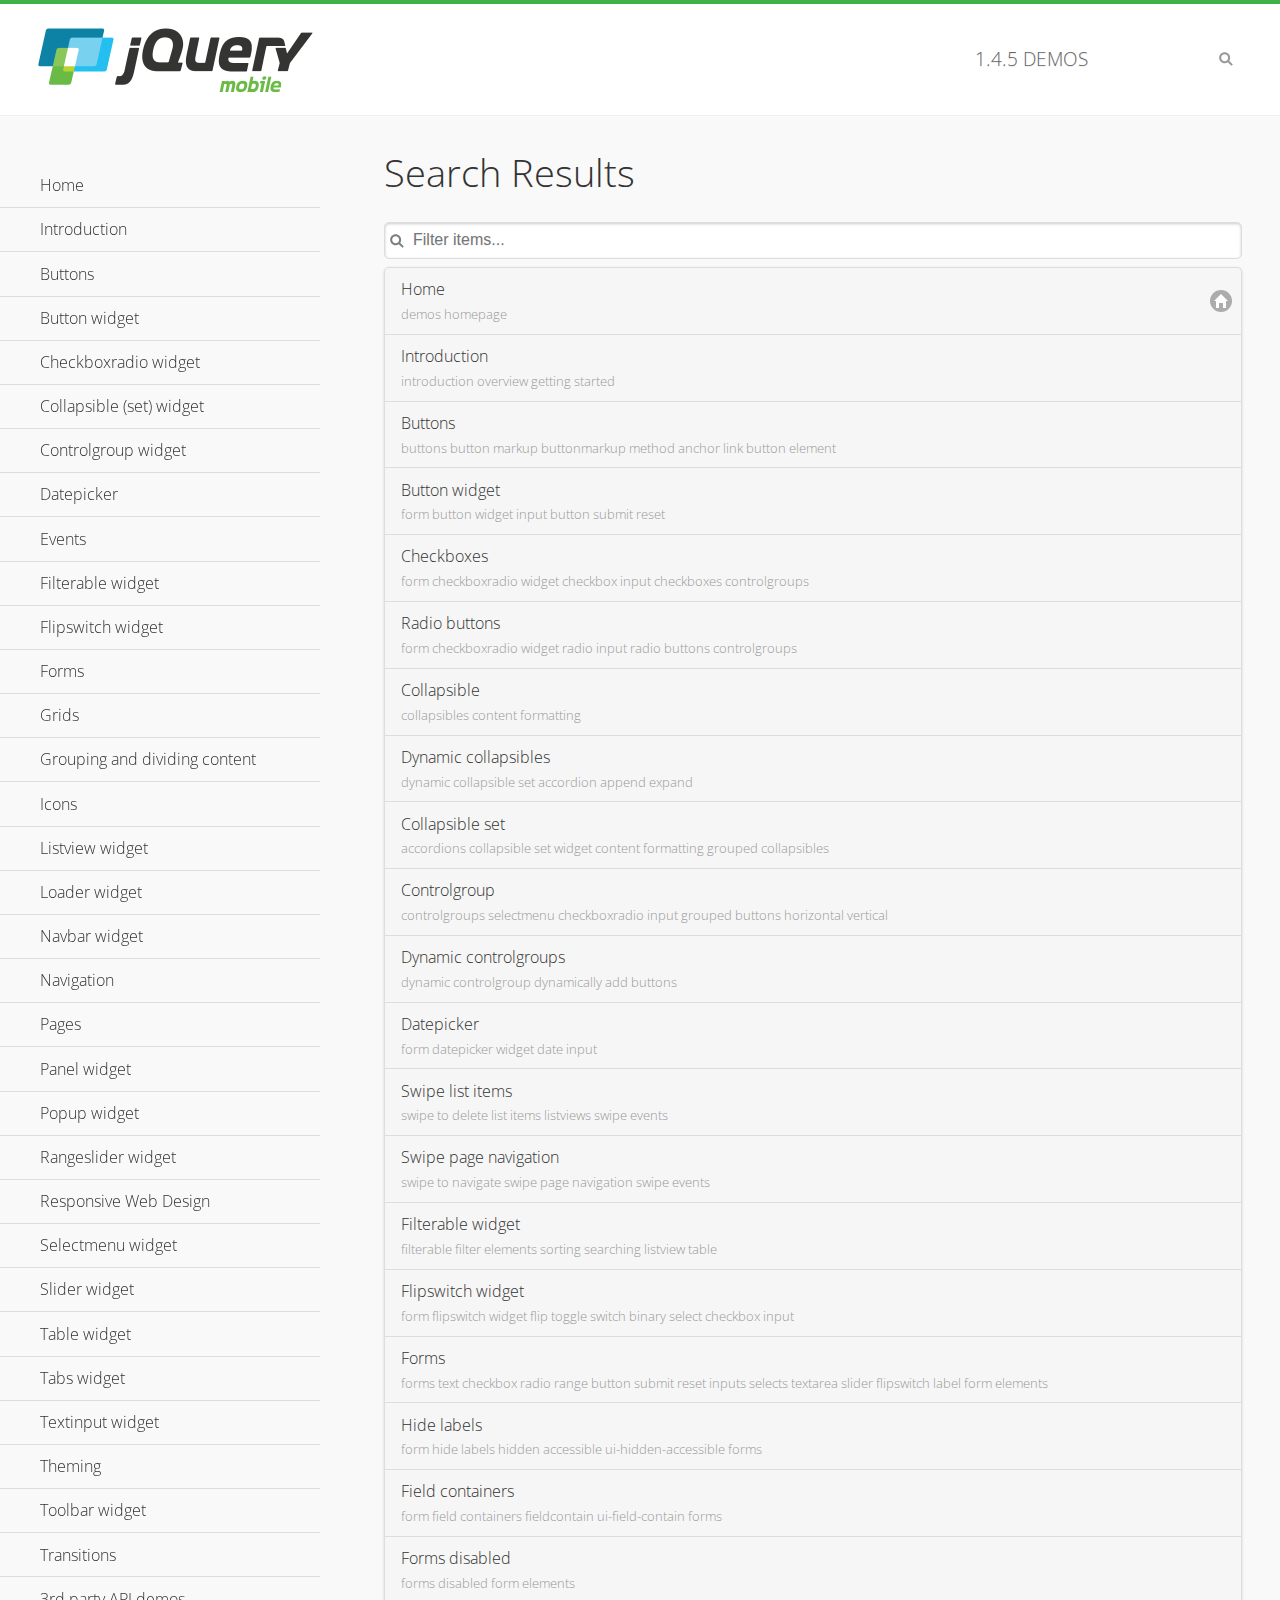
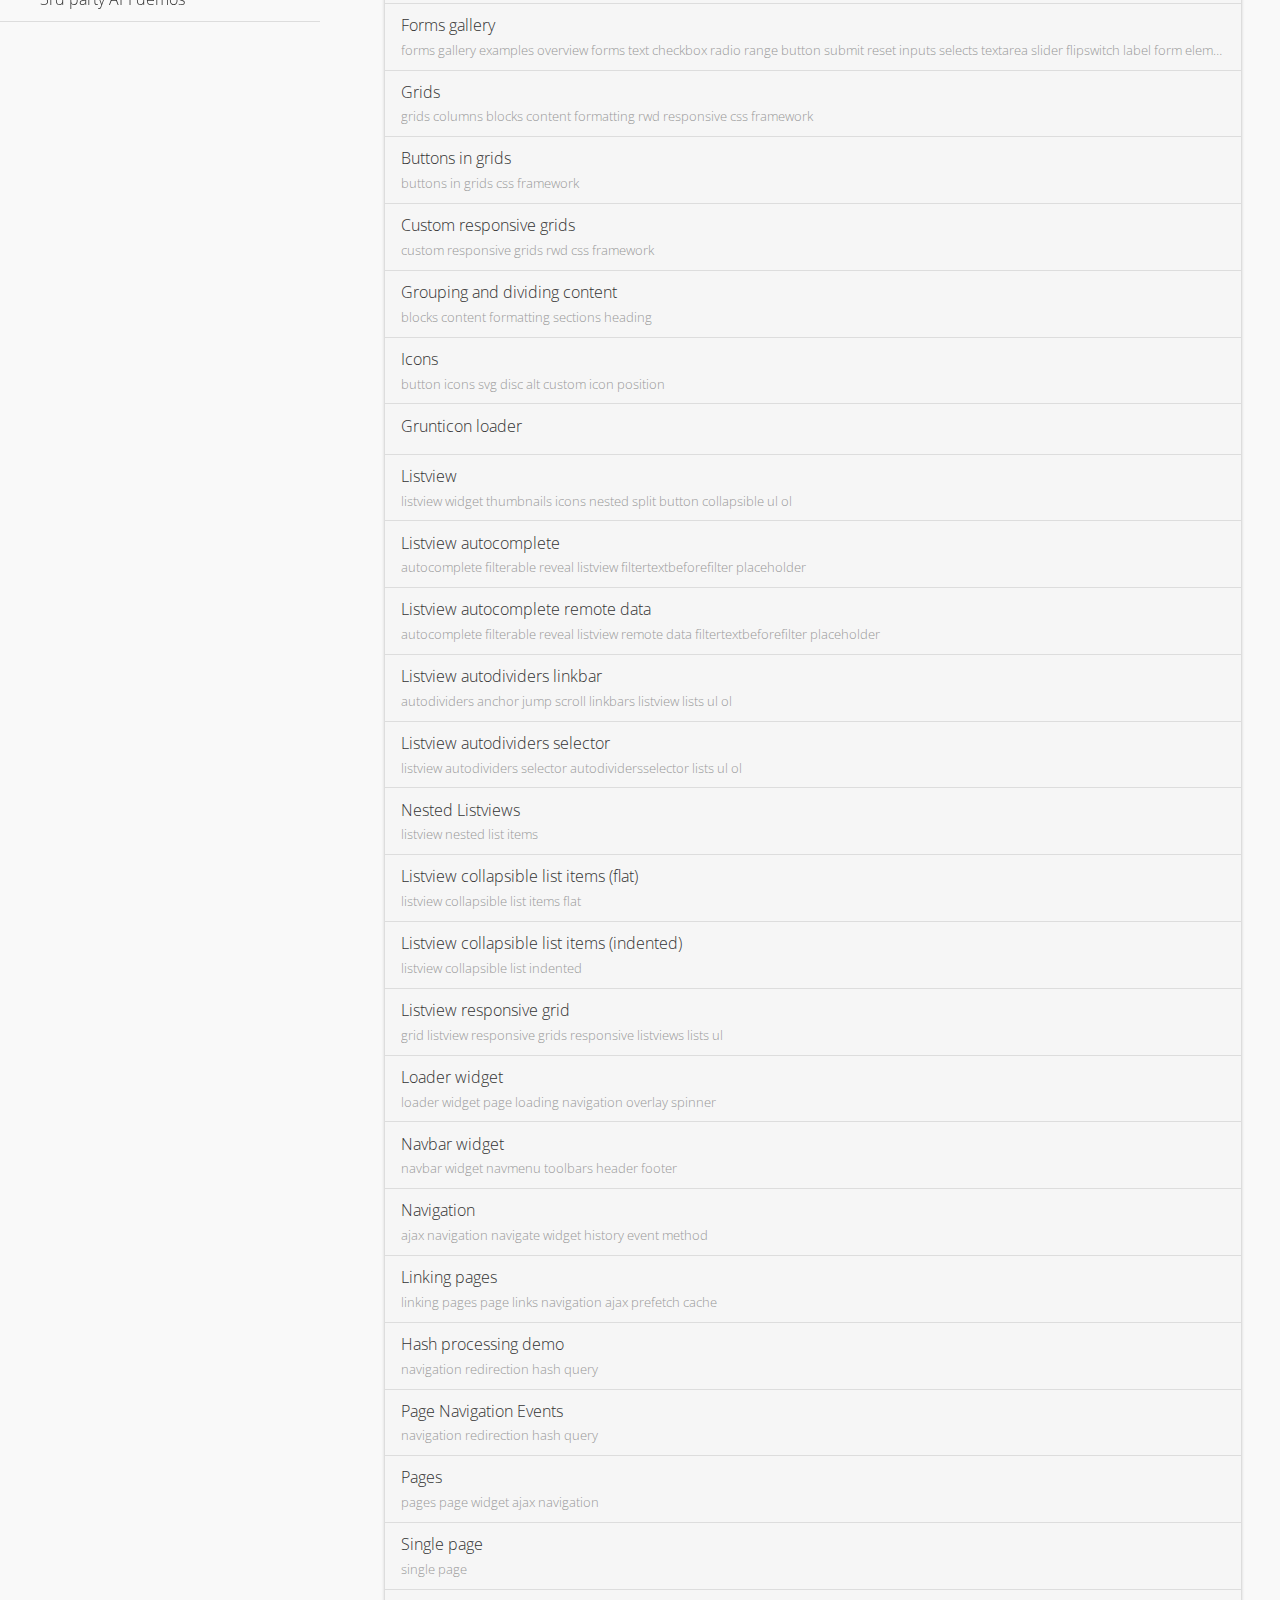
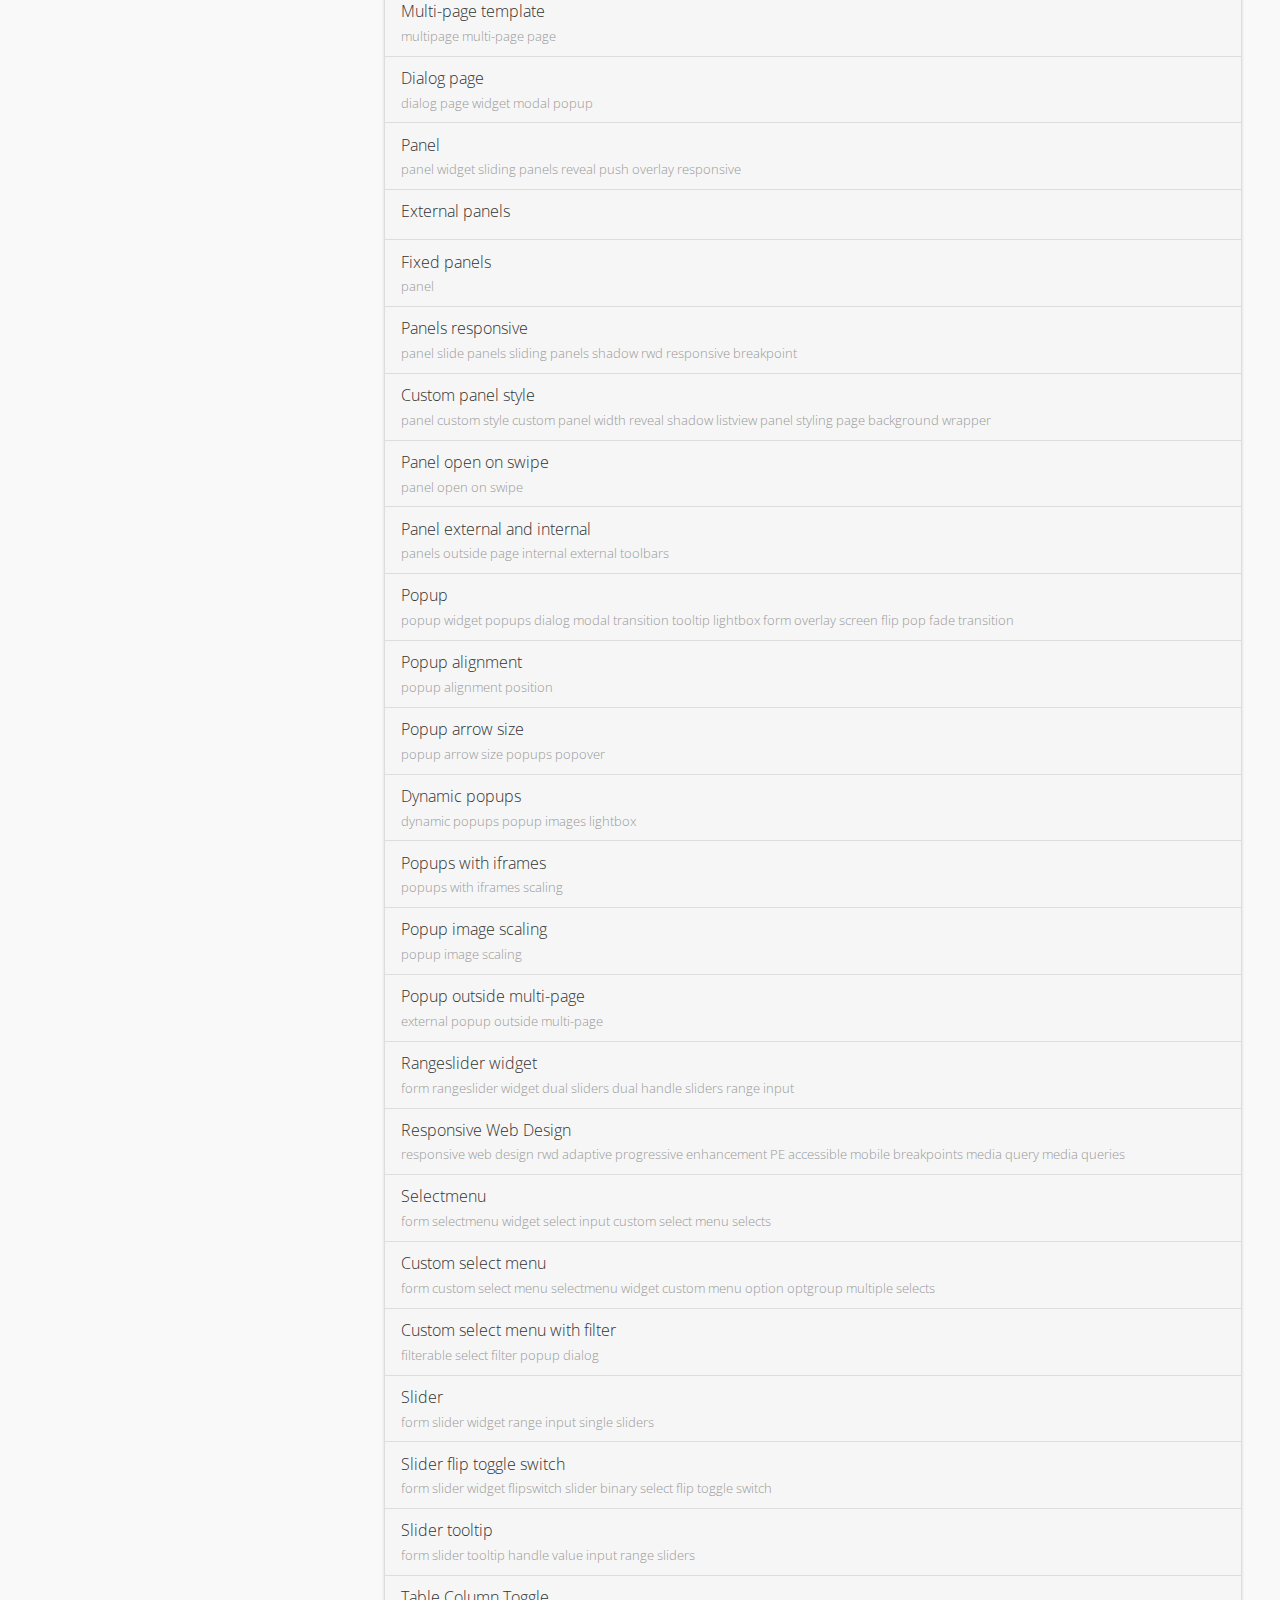
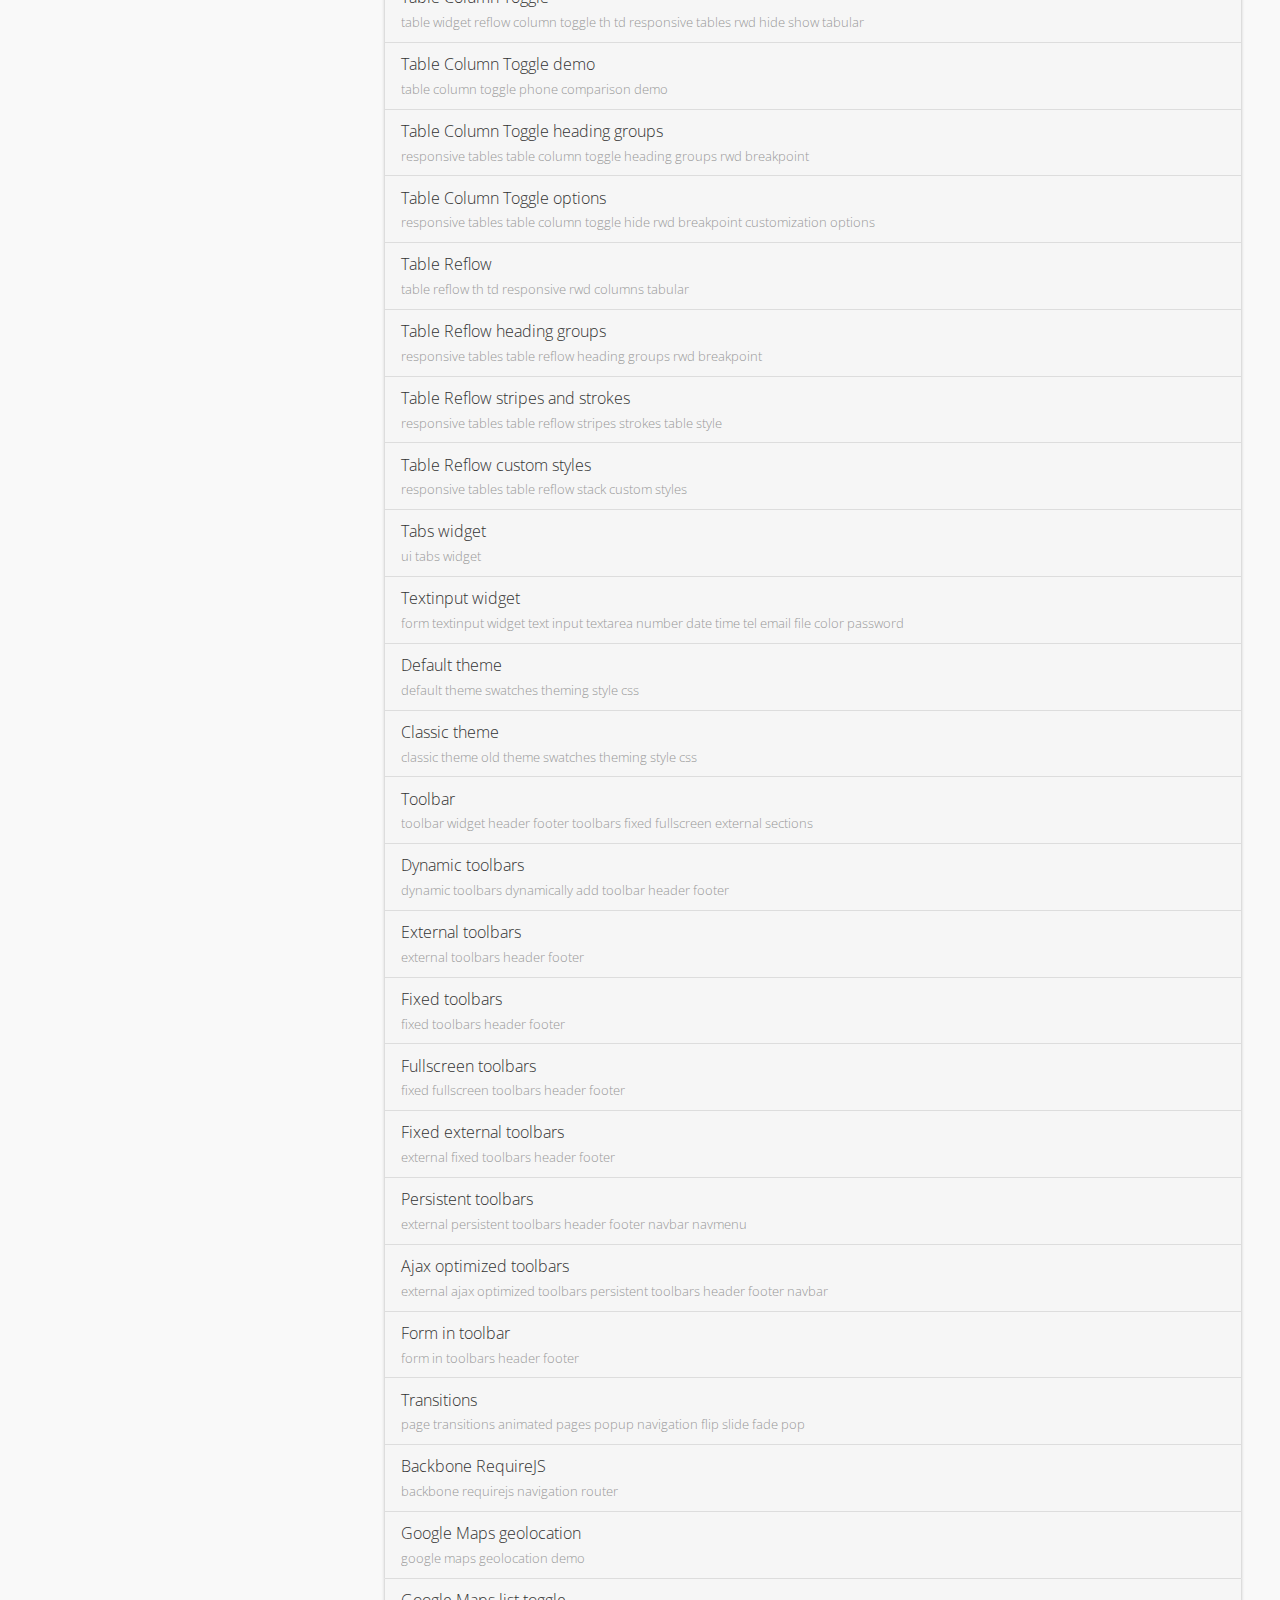
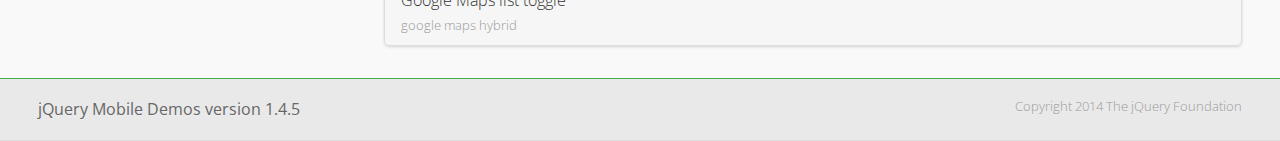
<file: www/_search/index.html>
<!DOCTYPE html>
<html>
<head>
	<meta charset="utf-8">
	<meta name="viewport" content="width=device-width, initial-scale=1">
	<title>jQuery Mobile Demos</title>
	<link rel="stylesheet" href="../css/themes/default/jquery.mobile-1.4.5.min.css">
	<link rel="stylesheet" href="../_assets/css/jqm-demos.css">
	<link rel="shortcut icon" href="../_assets/favicon.ico">
    <link rel="stylesheet" href="http://fonts.googleapis.com/css?family=Open+Sans:300,400,700">
	<script src="../js/jquery.js"></script>
	<script src="../_assets/js/index.js"></script>
	<script src="../js/jquery.mobile-1.4.5.min.js"></script>

</head>
<body>
<div data-role="page" class="jqm-demos jqm-demos-index jqm-demos-search-results">

	<div data-role="header" class="jqm-header">
		<h2><a href="../" title="jQuery Mobile Demos home"><img src="../_assets/img/jquery-logo.png" alt="jQuery Mobile"></a></h2>
		<p><span class="jqm-version"></span> Demos</p>
		<a href="#" class="jqm-navmenu-link ui-btn ui-btn-icon-notext ui-corner-all ui-icon-bars ui-nodisc-icon ui-alt-icon ui-btn-left">Menu</a>
		<a href="#" class="jqm-search-link ui-btn ui-btn-icon-notext ui-corner-all ui-icon-search ui-nodisc-icon ui-alt-icon ui-btn-right">Search</a>
	</div><!-- /header -->

	<div role="main" class="ui-content jqm-content">

		<h1>Search Results</h1>

        <div class="jqm-search-results-wrap">
	        <ul class="jqm-list jqm-search-results-list">
<li data-filtertext="demos homepage" data-icon="home"><a href=".././">Home</a></li>
<li data-filtertext="introduction overview getting started"><a href="../intro/" data-ajax="false">Introduction</a></li>
<li data-filtertext="buttons button markup buttonmarkup method anchor link button element"><a href="../button-markup/" data-ajax="false">Buttons</a></li>
<li data-filtertext="form button widget input button submit reset"><a href="../button/" data-ajax="false">Button widget</a></li>
<li data-role="collapsible" data-enhanced="true" data-collapsed-icon="carat-d" data-expanded-icon="carat-u" data-iconpos="right" data-inset="false" class="ui-collapsible ui-collapsible-themed-content ui-collapsible-collapsed">
	<h3 class="ui-collapsible-heading ui-collapsible-heading-collapsed">
		<a href="#" class="ui-collapsible-heading-toggle ui-btn ui-btn-icon-right ui-btn-inherit ui-icon-carat-d">
		    Checkboxradio widget<span class="ui-collapsible-heading-status"> click to expand contents</span>
		</a>
	</h3>
	<div class="ui-collapsible-content ui-body-inherit ui-collapsible-content-collapsed" aria-hidden="true">
		<ul>
			<li data-filtertext="form checkboxradio widget checkbox input checkboxes controlgroups"><a href="../checkboxradio-checkbox/" data-ajax="false">Checkboxes</a></li>
			<li data-filtertext="form checkboxradio widget radio input radio buttons controlgroups"><a href="../checkboxradio-radio/" data-ajax="false">Radio buttons</a></li>
		</ul>
	</div>
</li>
<li data-role="collapsible" data-enhanced="true" data-collapsed-icon="carat-d" data-expanded-icon="carat-u" data-iconpos="right" data-inset="false" class="ui-collapsible ui-collapsible-themed-content ui-collapsible-collapsed">
	<h3 class="ui-collapsible-heading ui-collapsible-heading-collapsed">
		<a href="#" class="ui-collapsible-heading-toggle ui-btn ui-btn-icon-right ui-btn-inherit ui-icon-carat-d">
			Collapsible (set) widget<span class="ui-collapsible-heading-status"> click to expand contents</span>
		</a>
	</h3>
	<div class="ui-collapsible-content ui-body-inherit ui-collapsible-content-collapsed" aria-hidden="true">
		<ul>
			<li data-filtertext="collapsibles content formatting"><a href="../collapsible/" data-ajax="false">Collapsible</a></li>
			<li data-filtertext="dynamic collapsible set accordion append expand"><a href="../collapsible-dynamic/" data-ajax="false">Dynamic collapsibles</a></li>
			<li data-filtertext="accordions collapsible set widget content formatting grouped collapsibles"><a href="../collapsibleset/" data-ajax="false">Collapsible set</a></li>
		</ul>
	</div>
</li>
<li data-role="collapsible" data-enhanced="true" data-collapsed-icon="carat-d" data-expanded-icon="carat-u" data-iconpos="right" data-inset="false" class="ui-collapsible ui-collapsible-themed-content ui-collapsible-collapsed">
	<h3 class="ui-collapsible-heading ui-collapsible-heading-collapsed">
		<a href="#" class="ui-collapsible-heading-toggle ui-btn ui-btn-icon-right ui-btn-inherit ui-icon-carat-d">
			Controlgroup widget<span class="ui-collapsible-heading-status"> click to expand contents</span>
		</a>
	</h3>
	<div class="ui-collapsible-content ui-body-inherit ui-collapsible-content-collapsed" aria-hidden="true">
		<ul>
			<li data-filtertext="controlgroups selectmenu checkboxradio input grouped buttons horizontal vertical"><a href="../controlgroup/" data-ajax="false">Controlgroup</a></li>
			<li data-filtertext="dynamic controlgroup dynamically add buttons"><a href="../controlgroup-dynamic/" data-ajax="false">Dynamic controlgroups</a></li>
		</ul>
	</div>
</li>
<li data-filtertext="form datepicker widget date input"><a href="../datepicker/" data-ajax="false">Datepicker</a></li>
<li data-role="collapsible" data-enhanced="true" data-collapsed-icon="carat-d" data-expanded-icon="carat-u" data-iconpos="right" data-inset="false" class="ui-collapsible ui-collapsible-themed-content ui-collapsible-collapsed">
	<h3 class="ui-collapsible-heading ui-collapsible-heading-collapsed">
		<a href="#" class="ui-collapsible-heading-toggle ui-btn ui-btn-icon-right ui-btn-inherit ui-icon-carat-d">
			Events<span class="ui-collapsible-heading-status"> click to expand contents</span>
		</a>
	</h3>
	<div class="ui-collapsible-content ui-body-inherit ui-collapsible-content-collapsed" aria-hidden="true">
		<ul>
			<li data-filtertext="swipe to delete list items listviews swipe events"><a href="../swipe-list/" data-ajax="false">Swipe list items</a></li>
			<li data-filtertext="swipe to navigate swipe page navigation swipe events"><a href="../swipe-page/" data-ajax="false">Swipe page navigation</a></li>
		</ul>
	</div>
</li>
<li data-filtertext="filterable filter elements sorting searching listview table"><a href="../filterable/" data-ajax="false">Filterable widget</a></li>
<li data-filtertext="form flipswitch widget flip toggle switch binary select checkbox input"><a href="../flipswitch/" data-ajax="false">Flipswitch widget</a></li>
<li data-role="collapsible" data-enhanced="true" data-collapsed-icon="carat-d" data-expanded-icon="carat-u" data-iconpos="right" data-inset="false" class="ui-collapsible ui-collapsible-themed-content ui-collapsible-collapsed">
	<h3 class="ui-collapsible-heading ui-collapsible-heading-collapsed">
		<a href="#" class="ui-collapsible-heading-toggle ui-btn ui-btn-icon-right ui-btn-inherit ui-icon-carat-d">
			Forms<span class="ui-collapsible-heading-status"> click to expand contents</span>
		</a>
	</h3>
	<div class="ui-collapsible-content ui-body-inherit ui-collapsible-content-collapsed" aria-hidden="true">
		<ul>
			<li data-filtertext="forms text checkbox radio range button submit reset inputs selects textarea slider flipswitch label form elements"><a href="../forms/" data-ajax="false">Forms</a></li>
			<li data-filtertext="form hide labels hidden accessible ui-hidden-accessible forms"><a href="../forms-label-hidden-accessible/" data-ajax="false">Hide labels</a></li>
			<li data-filtertext="form field containers fieldcontain ui-field-contain forms"><a href="../forms-field-contain/" data-ajax="false">Field containers</a></li>
			<li data-filtertext="forms disabled form elements"><a href="../forms-disabled/" data-ajax="false">Forms disabled</a></li>
			<li data-filtertext="forms gallery examples overview forms text checkbox radio range button submit reset inputs selects textarea slider flipswitch label form elements"><a href="../forms-gallery/" data-ajax="false">Forms gallery</a></li>
		</ul>
	</div>
</li>
<li data-role="collapsible" data-enhanced="true" data-collapsed-icon="carat-d" data-expanded-icon="carat-u" data-iconpos="right" data-inset="false" class="ui-collapsible ui-collapsible-themed-content ui-collapsible-collapsed">
	<h3 class="ui-collapsible-heading ui-collapsible-heading-collapsed">
		<a href="#" class="ui-collapsible-heading-toggle ui-btn ui-btn-icon-right ui-btn-inherit ui-icon-carat-d">
			Grids<span class="ui-collapsible-heading-status"> click to expand contents</span>
		</a>
	</h3>
	<div class="ui-collapsible-content ui-body-inherit ui-collapsible-content-collapsed" aria-hidden="true">
		<ul>
			<li data-filtertext="grids columns blocks content formatting rwd responsive css framework"><a href="../grids/" data-ajax="false">Grids</a></li>
			<li data-filtertext="buttons in grids css framework"><a href="../grids-buttons/" data-ajax="false">Buttons in grids</a></li>
			<li data-filtertext="custom responsive grids rwd css framework"><a href="../grids-custom-responsive/" data-ajax="false">Custom responsive grids</a></li>
		</ul>
	</div>
</li>
<li data-filtertext="blocks content formatting sections heading"><a href="../body-bar-classes/" data-ajax="false">Grouping and dividing content</a></li>
<li data-role="collapsible" data-enhanced="true" data-collapsed-icon="carat-d" data-expanded-icon="carat-u" data-iconpos="right" data-inset="false" class="ui-collapsible ui-collapsible-themed-content ui-collapsible-collapsed">
	<h3 class="ui-collapsible-heading ui-collapsible-heading-collapsed">
		<a href="#" class="ui-collapsible-heading-toggle ui-btn ui-btn-icon-right ui-btn-inherit ui-icon-carat-d">
			Icons<span class="ui-collapsible-heading-status"> click to expand contents</span>
		</a>
	</h3>
	<div class="ui-collapsible-content ui-body-inherit ui-collapsible-content-collapsed" aria-hidden="true">
		<ul>
			<li data-filtertext="button icons svg disc alt custom icon position"><a href="../icons/" data-ajax="false">Icons</a></li>
			<li data-filtertext=""><a href="../icons-grunticon/" data-ajax="false">Grunticon loader</a></li>
		</ul>
	</div>
</li>
<li data-role="collapsible" data-enhanced="true" data-collapsed-icon="carat-d" data-expanded-icon="carat-u" data-iconpos="right" data-inset="false" class="ui-collapsible ui-collapsible-themed-content ui-collapsible-collapsed">
	<h3 class="ui-collapsible-heading ui-collapsible-heading-collapsed">
		<a href="#" class="ui-collapsible-heading-toggle ui-btn ui-btn-icon-right ui-btn-inherit ui-icon-carat-d">
			Listview widget<span class="ui-collapsible-heading-status"> click to expand contents</span>
		</a>
	</h3>
	<div class="ui-collapsible-content ui-body-inherit ui-collapsible-content-collapsed" aria-hidden="true">
		<ul>
			<li data-filtertext="listview widget thumbnails icons nested split button collapsible ul ol"><a href="../listview/" data-ajax="false">Listview</a></li>
			<li data-filtertext="autocomplete filterable reveal listview filtertextbeforefilter placeholder"><a href="../listview-autocomplete/" data-ajax="false">Listview autocomplete</a></li>
			<li data-filtertext="autocomplete filterable reveal listview remote data filtertextbeforefilter placeholder"><a href="../listview-autocomplete-remote/" data-ajax="false">Listview autocomplete remote data</a></li>
			<li data-filtertext="autodividers anchor jump scroll linkbars listview lists ul ol"><a href="../listview-autodividers-linkbar/" data-ajax="false">Listview autodividers linkbar</a></li>
			<li data-filtertext="listview autodividers selector autodividersselector lists ul ol"><a href="../listview-autodividers-selector/" data-ajax="false">Listview autodividers selector</a></li>
			<li data-filtertext="listview nested list items"><a href="../listview-nested-lists/" data-ajax="false">Nested Listviews</a></li>
			<li data-filtertext="listview collapsible list items flat"><a href="../listview-collapsible-item-flat/" data-ajax="false">Listview collapsible list items (flat)</a></li>
			<li data-filtertext="listview collapsible list indented"><a href="../listview-collapsible-item-indented/" data-ajax="false">Listview collapsible list items (indented)</a></li>
			<li data-filtertext="grid listview responsive grids responsive listviews lists ul"><a href="../listview-grid/" data-ajax="false">Listview responsive grid</a></li>
		</ul>
	</div>
</li>
<li data-filtertext="loader widget page loading navigation overlay spinner"><a href="../loader/" data-ajax="false">Loader widget</a></li>
<li data-filtertext="navbar widget navmenu toolbars header footer"><a href="../navbar/" data-ajax="false">Navbar widget</a></li>
<li data-role="collapsible" data-enhanced="true" data-collapsed-icon="carat-d" data-expanded-icon="carat-u" data-iconpos="right" data-inset="false" class="ui-collapsible ui-collapsible-themed-content ui-collapsible-collapsed">
	<h3 class="ui-collapsible-heading ui-collapsible-heading-collapsed">
		<a href="#" class="ui-collapsible-heading-toggle ui-btn ui-btn-icon-right ui-btn-inherit ui-icon-carat-d">
			Navigation<span class="ui-collapsible-heading-status"> click to expand contents</span>
		</a>
	</h3>
	<div class="ui-collapsible-content ui-body-inherit ui-collapsible-content-collapsed" aria-hidden="true">
		<ul>
			<li data-filtertext="ajax navigation navigate widget history event method"><a href="../navigation/" data-ajax="false">Navigation</a></li>
			<li data-filtertext="linking pages page links navigation ajax prefetch cache"><a href="../navigation-linking-pages/" data-ajax="false">Linking pages</a></li>
			<!-- <li data-filtertext="php redirect server redirection server-side navigation"><a href="../navigation-php-redirect/" data-ajax="false">PHP redirect demo</a></li>-->
			<li data-filtertext="navigation redirection hash query"><a href="../navigation-hash-processing/" data-ajax="false">Hash processing demo</a></li>
			<li data-filtertext="navigation redirection hash query"><a href="../page-events/" data-ajax="false">Page Navigation Events</a></li>
		</ul>
	</div>
</li>
<li data-role="collapsible" data-enhanced="true" data-collapsed-icon="carat-d" data-expanded-icon="carat-u" data-iconpos="right" data-inset="false" class="ui-collapsible ui-collapsible-themed-content ui-collapsible-collapsed">
	<h3 class="ui-collapsible-heading ui-collapsible-heading-collapsed">
		<a href="#" class="ui-collapsible-heading-toggle ui-btn ui-btn-icon-right ui-btn-inherit ui-icon-carat-d">
			Pages<span class="ui-collapsible-heading-status"> click to expand contents</span>
		</a>
	</h3>
	<div class="ui-collapsible-content ui-body-inherit ui-collapsible-content-collapsed" aria-hidden="true">
		<ul>
			<li data-filtertext="pages page widget ajax navigation"><a href="../pages/" data-ajax="false">Pages</a></li>
			<li data-filtertext="single page"><a href="../pages-single-page/" data-ajax="false">Single page</a></li>
			<li data-filtertext="multipage multi-page page"><a href="../pages-multi-page/" data-ajax="false">Multi-page template</a></li>
			<li data-filtertext="dialog page widget modal popup"><a href="../pages-dialog/" data-ajax="false">Dialog page</a></li>
		</ul>
	</div>
</li>
<li data-role="collapsible" data-enhanced="true" data-collapsed-icon="carat-d" data-expanded-icon="carat-u" data-iconpos="right" data-inset="false" class="ui-collapsible ui-collapsible-themed-content ui-collapsible-collapsed">
	<h3 class="ui-collapsible-heading ui-collapsible-heading-collapsed">
		<a href="#" class="ui-collapsible-heading-toggle ui-btn ui-btn-icon-right ui-btn-inherit ui-icon-carat-d">
			Panel widget<span class="ui-collapsible-heading-status"> click to expand contents</span>
		</a>
	</h3>
	<div class="ui-collapsible-content ui-body-inherit ui-collapsible-content-collapsed" aria-hidden="true">
		<ul>
			<li data-filtertext="panel widget sliding panels reveal push overlay responsive"><a href="../panel/" data-ajax="false">Panel</a></li>
			<li data-filtertext=""><a href="../panel-external/" data-ajax="false">External panels</a></li>
			<li data-filtertext="panel "><a href="../panel-fixed/" data-ajax="false">Fixed panels</a></li>
			<li data-filtertext="panel slide panels sliding panels shadow rwd responsive breakpoint"><a href="../panel-responsive/" data-ajax="false">Panels responsive</a></li>
			<li data-filtertext="panel custom style custom panel width reveal shadow listview panel styling page background wrapper"><a href="../panel-styling/" data-ajax="false">Custom panel style</a></li>
			<li data-filtertext="panel open on swipe"><a href="../panel-swipe-open/" data-ajax="false">Panel open on swipe</a></li>
			<li data-filtertext="panels outside page internal external toolbars"><a href="../panel-external-internal/" data-ajax="false">Panel external and internal</a></li>
		</ul>
	</div>
</li>
<li data-role="collapsible" data-enhanced="true" data-collapsed-icon="carat-d" data-expanded-icon="carat-u" data-iconpos="right" data-inset="false" class="ui-collapsible ui-collapsible-themed-content ui-collapsible-collapsed">
	<h3 class="ui-collapsible-heading ui-collapsible-heading-collapsed">
		<a href="#" class="ui-collapsible-heading-toggle ui-btn ui-btn-icon-right ui-btn-inherit ui-icon-carat-d">
			Popup widget<span class="ui-collapsible-heading-status"> click to expand contents</span>
		</a>
	</h3>
	<div class="ui-collapsible-content ui-body-inherit ui-collapsible-content-collapsed" aria-hidden="true">
		<ul>
			<li data-filtertext="popup widget popups dialog modal transition tooltip lightbox form overlay screen flip pop fade transition"><a href="../popup/" data-ajax="false">Popup</a></li>
			<li data-filtertext="popup alignment position"><a href="../popup-alignment/" data-ajax="false">Popup alignment</a></li>
			<li data-filtertext="popup arrow size popups popover"><a href="../popup-arrow-size/" data-ajax="false">Popup arrow size</a></li>
			<li data-filtertext="dynamic popups popup images lightbox"><a href="../popup-dynamic/" data-ajax="false">Dynamic popups</a></li>
			<li data-filtertext="popups with iframes scaling"><a href="../popup-iframe/" data-ajax="false">Popups with iframes</a></li>
			<li data-filtertext="popup image scaling"><a href="../popup-image-scaling/" data-ajax="false">Popup image scaling</a></li>
			<li data-filtertext="external popup outside multi-page"><a href="../popup-outside-multipage/" data-ajax="false">Popup outside multi-page</a></li>
		</ul>
	</div>
</li>
<li data-filtertext="form rangeslider widget dual sliders dual handle sliders range input"><a href="../rangeslider/" data-ajax="false">Rangeslider widget</a></li>
<li data-filtertext="responsive web design rwd adaptive progressive enhancement PE accessible mobile breakpoints media query media queries"><a href="../rwd/" data-ajax="false">Responsive Web Design</a></li>
<li data-role="collapsible" data-enhanced="true" data-collapsed-icon="carat-d" data-expanded-icon="carat-u" data-iconpos="right" data-inset="false" class="ui-collapsible ui-collapsible-themed-content ui-collapsible-collapsed">
	<h3 class="ui-collapsible-heading ui-collapsible-heading-collapsed">
		<a href="#" class="ui-collapsible-heading-toggle ui-btn ui-btn-icon-right ui-btn-inherit ui-icon-carat-d">
			Selectmenu widget<span class="ui-collapsible-heading-status"> click to expand contents</span>
		</a>
	</h3>
	<div class="ui-collapsible-content ui-body-inherit ui-collapsible-content-collapsed" aria-hidden="true">
		<ul>
			<li data-filtertext="form selectmenu widget select input custom select menu selects"><a href="../selectmenu/" data-ajax="false">Selectmenu</a></li>
			<li data-filtertext="form custom select menu selectmenu widget custom menu option optgroup multiple selects"><a href="../selectmenu-custom/" data-ajax="false">Custom select menu</a></li>
			<li data-filtertext="filterable select filter popup dialog"><a href="../selectmenu-custom-filter/" data-ajax="false">Custom select menu with filter</a></li>
		</ul>
	</div>
</li>
<li data-role="collapsible" data-enhanced="true" data-collapsed-icon="carat-d" data-expanded-icon="carat-u" data-iconpos="right" data-inset="false" class="ui-collapsible ui-collapsible-themed-content ui-collapsible-collapsed">
	<h3 class="ui-collapsible-heading ui-collapsible-heading-collapsed">
		<a href="#" class="ui-collapsible-heading-toggle ui-btn ui-btn-icon-right ui-btn-inherit ui-icon-carat-d">
			Slider widget<span class="ui-collapsible-heading-status"> click to expand contents</span>
		</a>
	</h3>
	<div class="ui-collapsible-content ui-body-inherit ui-collapsible-content-collapsed" aria-hidden="true">
		<ul>
			<li data-filtertext="form slider widget range input single sliders"><a href="../slider/" data-ajax="false">Slider</a></li>
			<li data-filtertext="form slider widget flipswitch slider binary select flip toggle switch"><a href="../slider-flipswitch/" data-ajax="false">Slider flip toggle switch</a></li>
			<li data-filtertext="form slider tooltip handle value input range sliders"><a href="../slider-tooltip/" data-ajax="false">Slider tooltip</a></li>
		</ul>
	</div>
</li>
<li data-role="collapsible" data-enhanced="true" data-collapsed-icon="carat-d" data-expanded-icon="carat-u" data-iconpos="right" data-inset="false" class="ui-collapsible ui-collapsible-themed-content ui-collapsible-collapsed">
	<h3 class="ui-collapsible-heading ui-collapsible-heading-collapsed">
		<a href="#" class="ui-collapsible-heading-toggle ui-btn ui-btn-icon-right ui-btn-inherit ui-icon-carat-d">
			Table widget<span class="ui-collapsible-heading-status"> click to expand contents</span>
		</a>
	</h3>
	<div class="ui-collapsible-content ui-body-inherit ui-collapsible-content-collapsed" aria-hidden="true">
		<ul>
			<li data-filtertext="table widget reflow column toggle th td responsive tables rwd hide show tabular"><a href="../table-column-toggle/" data-ajax="false">Table Column Toggle</a></li>
			<li data-filtertext="table column toggle phone comparison demo"><a href="../table-column-toggle-example/" data-ajax="false">Table Column Toggle demo</a></li>
			<li data-filtertext="responsive tables table column toggle heading groups rwd breakpoint"><a href="../table-column-toggle-heading-groups/" data-ajax="false">Table Column Toggle heading groups</a></li>
			<li data-filtertext="responsive tables table column toggle hide rwd breakpoint customization options"><a href="../table-column-toggle-options/" data-ajax="false">Table Column Toggle options</a></li>
			<li data-filtertext="table reflow th td responsive rwd columns tabular"><a href="../table-reflow/" data-ajax="false">Table Reflow</a></li>
			<li data-filtertext="responsive tables table reflow heading groups rwd breakpoint"><a href="../table-reflow-heading-groups/" data-ajax="false">Table Reflow heading groups</a></li>
			<li data-filtertext="responsive tables table reflow stripes strokes table style"><a href="../table-reflow-stripes-strokes/" data-ajax="false">Table Reflow stripes and strokes</a></li>
			<li data-filtertext="responsive tables table reflow stack custom styles"><a href="../table-reflow-styling/" data-ajax="false">Table Reflow custom styles</a></li>
		</ul>
	</div>
</li>
<li data-filtertext="ui tabs widget"><a href="../tabs/" data-ajax="false">Tabs widget</a></li>
<li data-filtertext="form textinput widget text input textarea number date time tel email file color password"><a href="../textinput/" data-ajax="false">Textinput widget</a></li>
<li data-role="collapsible" data-enhanced="true" data-collapsed-icon="carat-d" data-expanded-icon="carat-u" data-iconpos="right" data-inset="false" class="ui-collapsible ui-collapsible-themed-content ui-collapsible-collapsed">
	<h3 class="ui-collapsible-heading ui-collapsible-heading-collapsed">
		<a href="#" class="ui-collapsible-heading-toggle ui-btn ui-btn-icon-right ui-btn-inherit ui-icon-carat-d">
			Theming<span class="ui-collapsible-heading-status"> click to expand contents</span>
		</a>
	</h3>
	<div class="ui-collapsible-content ui-body-inherit ui-collapsible-content-collapsed" aria-hidden="true">
		<ul>
			<li data-filtertext="default theme swatches theming style css"><a href="../theme-default/" data-ajax="false">Default theme</a></li>
			<li data-filtertext="classic theme old theme swatches theming style css"><a href="../theme-classic/" data-ajax="false">Classic theme</a></li>
		</ul>
	</div>
</li>
<li data-role="collapsible" data-enhanced="true" data-collapsed-icon="carat-d" data-expanded-icon="carat-u" data-iconpos="right" data-inset="false" class="ui-collapsible ui-collapsible-themed-content ui-collapsible-collapsed">
	<h3 class="ui-collapsible-heading ui-collapsible-heading-collapsed">
		<a href="#" class="ui-collapsible-heading-toggle ui-btn ui-btn-icon-right ui-btn-inherit ui-icon-carat-d">
			Toolbar widget<span class="ui-collapsible-heading-status"> click to expand contents</span>
		</a>
	</h3>
	<div class="ui-collapsible-content ui-body-inherit ui-collapsible-content-collapsed" aria-hidden="true">
		<ul>
			<li data-filtertext="toolbar widget header footer toolbars fixed fullscreen external sections"><a href="../toolbar/" data-ajax="false">Toolbar</a></li>
			<li data-filtertext="dynamic toolbars dynamically add toolbar header footer"><a href="../toolbar-dynamic/" data-ajax="false">Dynamic toolbars</a></li>
			<li data-filtertext="external toolbars header footer"><a href="../toolbar-external/" data-ajax="false">External toolbars</a></li>
			<li data-filtertext="fixed toolbars header footer"><a href="../toolbar-fixed/" data-ajax="false">Fixed toolbars</a></li>
			<li data-filtertext="fixed fullscreen toolbars header footer"><a href="../toolbar-fixed-fullscreen/" data-ajax="false">Fullscreen toolbars</a></li>
			<li data-filtertext="external fixed toolbars header footer"><a href="../toolbar-fixed-external/" data-ajax="false">Fixed external toolbars</a></li>
			<li data-filtertext="external persistent toolbars header footer navbar navmenu"><a href="../toolbar-fixed-persistent/" data-ajax="false">Persistent toolbars</a></li>
			<li data-filtertext="external ajax optimized toolbars persistent toolbars header footer navbar"><a href="../toolbar-fixed-persistent-optimized/" data-ajax="false">Ajax optimized toolbars</a></li>
			<li data-filtertext="form in toolbars header footer"><a href="../toolbar-fixed-forms/" data-ajax="false">Form in toolbar</a></li>
		</ul>
	</div>
</li>
<li data-filtertext="page transitions animated pages popup navigation flip slide fade pop"><a href="../transitions/" data-ajax="false">Transitions</a></li>
<li data-role="collapsible" data-enhanced="true" data-collapsed-icon="carat-d" data-expanded-icon="carat-u" data-iconpos="right" data-inset="false" class="ui-collapsible ui-collapsible-themed-content ui-collapsible-collapsed">
	<h3 class="ui-collapsible-heading ui-collapsible-heading-collapsed">
		<a href="#" class="ui-collapsible-heading-toggle ui-btn ui-btn-icon-right ui-btn-inherit ui-icon-carat-d">
			3rd party API demos<span class="ui-collapsible-heading-status"> click to expand contents</span>
		</a>
	</h3>
	<div class="ui-collapsible-content ui-body-inherit ui-collapsible-content-collapsed" aria-hidden="true">
		<ul>
			<li data-filtertext="backbone requirejs navigation router"><a href="../backbone-requirejs/" data-ajax="false">Backbone RequireJS</a></li>
			<li data-filtertext="google maps geolocation demo"><a href="../map-geolocation/" data-ajax="false">Google Maps geolocation</a></li>
			<li data-filtertext="google maps hybrid"><a href="../map-list-toggle/" data-ajax="false">Google Maps list toggle</a></li>
		</ul>
	</div>
</li>



	        </ul>
	    </div>

	</div><!-- /content -->
	    <div data-role="panel" class="jqm-navmenu-panel" data-position="left" data-display="overlay" data-theme="a">
	    	<ul class="jqm-list ui-alt-icon ui-nodisc-icon">
<li data-filtertext="demos homepage" data-icon="home"><a href=".././">Home</a></li>
<li data-filtertext="introduction overview getting started"><a href="../intro/" data-ajax="false">Introduction</a></li>
<li data-filtertext="buttons button markup buttonmarkup method anchor link button element"><a href="../button-markup/" data-ajax="false">Buttons</a></li>
<li data-filtertext="form button widget input button submit reset"><a href="../button/" data-ajax="false">Button widget</a></li>
<li data-role="collapsible" data-enhanced="true" data-collapsed-icon="carat-d" data-expanded-icon="carat-u" data-iconpos="right" data-inset="false" class="ui-collapsible ui-collapsible-themed-content ui-collapsible-collapsed">
	<h3 class="ui-collapsible-heading ui-collapsible-heading-collapsed">
		<a href="#" class="ui-collapsible-heading-toggle ui-btn ui-btn-icon-right ui-btn-inherit ui-icon-carat-d">
		    Checkboxradio widget<span class="ui-collapsible-heading-status"> click to expand contents</span>
		</a>
	</h3>
	<div class="ui-collapsible-content ui-body-inherit ui-collapsible-content-collapsed" aria-hidden="true">
		<ul>
			<li data-filtertext="form checkboxradio widget checkbox input checkboxes controlgroups"><a href="../checkboxradio-checkbox/" data-ajax="false">Checkboxes</a></li>
			<li data-filtertext="form checkboxradio widget radio input radio buttons controlgroups"><a href="../checkboxradio-radio/" data-ajax="false">Radio buttons</a></li>
		</ul>
	</div>
</li>
<li data-role="collapsible" data-enhanced="true" data-collapsed-icon="carat-d" data-expanded-icon="carat-u" data-iconpos="right" data-inset="false" class="ui-collapsible ui-collapsible-themed-content ui-collapsible-collapsed">
	<h3 class="ui-collapsible-heading ui-collapsible-heading-collapsed">
		<a href="#" class="ui-collapsible-heading-toggle ui-btn ui-btn-icon-right ui-btn-inherit ui-icon-carat-d">
			Collapsible (set) widget<span class="ui-collapsible-heading-status"> click to expand contents</span>
		</a>
	</h3>
	<div class="ui-collapsible-content ui-body-inherit ui-collapsible-content-collapsed" aria-hidden="true">
		<ul>
			<li data-filtertext="collapsibles content formatting"><a href="../collapsible/" data-ajax="false">Collapsible</a></li>
			<li data-filtertext="dynamic collapsible set accordion append expand"><a href="../collapsible-dynamic/" data-ajax="false">Dynamic collapsibles</a></li>
			<li data-filtertext="accordions collapsible set widget content formatting grouped collapsibles"><a href="../collapsibleset/" data-ajax="false">Collapsible set</a></li>
		</ul>
	</div>
</li>
<li data-role="collapsible" data-enhanced="true" data-collapsed-icon="carat-d" data-expanded-icon="carat-u" data-iconpos="right" data-inset="false" class="ui-collapsible ui-collapsible-themed-content ui-collapsible-collapsed">
	<h3 class="ui-collapsible-heading ui-collapsible-heading-collapsed">
		<a href="#" class="ui-collapsible-heading-toggle ui-btn ui-btn-icon-right ui-btn-inherit ui-icon-carat-d">
			Controlgroup widget<span class="ui-collapsible-heading-status"> click to expand contents</span>
		</a>
	</h3>
	<div class="ui-collapsible-content ui-body-inherit ui-collapsible-content-collapsed" aria-hidden="true">
		<ul>
			<li data-filtertext="controlgroups selectmenu checkboxradio input grouped buttons horizontal vertical"><a href="../controlgroup/" data-ajax="false">Controlgroup</a></li>
			<li data-filtertext="dynamic controlgroup dynamically add buttons"><a href="../controlgroup-dynamic/" data-ajax="false">Dynamic controlgroups</a></li>
		</ul>
	</div>
</li>
<li data-filtertext="form datepicker widget date input"><a href="../datepicker/" data-ajax="false">Datepicker</a></li>
<li data-role="collapsible" data-enhanced="true" data-collapsed-icon="carat-d" data-expanded-icon="carat-u" data-iconpos="right" data-inset="false" class="ui-collapsible ui-collapsible-themed-content ui-collapsible-collapsed">
	<h3 class="ui-collapsible-heading ui-collapsible-heading-collapsed">
		<a href="#" class="ui-collapsible-heading-toggle ui-btn ui-btn-icon-right ui-btn-inherit ui-icon-carat-d">
			Events<span class="ui-collapsible-heading-status"> click to expand contents</span>
		</a>
	</h3>
	<div class="ui-collapsible-content ui-body-inherit ui-collapsible-content-collapsed" aria-hidden="true">
		<ul>
			<li data-filtertext="swipe to delete list items listviews swipe events"><a href="../swipe-list/" data-ajax="false">Swipe list items</a></li>
			<li data-filtertext="swipe to navigate swipe page navigation swipe events"><a href="../swipe-page/" data-ajax="false">Swipe page navigation</a></li>
		</ul>
	</div>
</li>
<li data-filtertext="filterable filter elements sorting searching listview table"><a href="../filterable/" data-ajax="false">Filterable widget</a></li>
<li data-filtertext="form flipswitch widget flip toggle switch binary select checkbox input"><a href="../flipswitch/" data-ajax="false">Flipswitch widget</a></li>
<li data-role="collapsible" data-enhanced="true" data-collapsed-icon="carat-d" data-expanded-icon="carat-u" data-iconpos="right" data-inset="false" class="ui-collapsible ui-collapsible-themed-content ui-collapsible-collapsed">
	<h3 class="ui-collapsible-heading ui-collapsible-heading-collapsed">
		<a href="#" class="ui-collapsible-heading-toggle ui-btn ui-btn-icon-right ui-btn-inherit ui-icon-carat-d">
			Forms<span class="ui-collapsible-heading-status"> click to expand contents</span>
		</a>
	</h3>
	<div class="ui-collapsible-content ui-body-inherit ui-collapsible-content-collapsed" aria-hidden="true">
		<ul>
			<li data-filtertext="forms text checkbox radio range button submit reset inputs selects textarea slider flipswitch label form elements"><a href="../forms/" data-ajax="false">Forms</a></li>
			<li data-filtertext="form hide labels hidden accessible ui-hidden-accessible forms"><a href="../forms-label-hidden-accessible/" data-ajax="false">Hide labels</a></li>
			<li data-filtertext="form field containers fieldcontain ui-field-contain forms"><a href="../forms-field-contain/" data-ajax="false">Field containers</a></li>
			<li data-filtertext="forms disabled form elements"><a href="../forms-disabled/" data-ajax="false">Forms disabled</a></li>
			<li data-filtertext="forms gallery examples overview forms text checkbox radio range button submit reset inputs selects textarea slider flipswitch label form elements"><a href="../forms-gallery/" data-ajax="false">Forms gallery</a></li>
		</ul>
	</div>
</li>
<li data-role="collapsible" data-enhanced="true" data-collapsed-icon="carat-d" data-expanded-icon="carat-u" data-iconpos="right" data-inset="false" class="ui-collapsible ui-collapsible-themed-content ui-collapsible-collapsed">
	<h3 class="ui-collapsible-heading ui-collapsible-heading-collapsed">
		<a href="#" class="ui-collapsible-heading-toggle ui-btn ui-btn-icon-right ui-btn-inherit ui-icon-carat-d">
			Grids<span class="ui-collapsible-heading-status"> click to expand contents</span>
		</a>
	</h3>
	<div class="ui-collapsible-content ui-body-inherit ui-collapsible-content-collapsed" aria-hidden="true">
		<ul>
			<li data-filtertext="grids columns blocks content formatting rwd responsive css framework"><a href="../grids/" data-ajax="false">Grids</a></li>
			<li data-filtertext="buttons in grids css framework"><a href="../grids-buttons/" data-ajax="false">Buttons in grids</a></li>
			<li data-filtertext="custom responsive grids rwd css framework"><a href="../grids-custom-responsive/" data-ajax="false">Custom responsive grids</a></li>
		</ul>
	</div>
</li>
<li data-filtertext="blocks content formatting sections heading"><a href="../body-bar-classes/" data-ajax="false">Grouping and dividing content</a></li>
<li data-role="collapsible" data-enhanced="true" data-collapsed-icon="carat-d" data-expanded-icon="carat-u" data-iconpos="right" data-inset="false" class="ui-collapsible ui-collapsible-themed-content ui-collapsible-collapsed">
	<h3 class="ui-collapsible-heading ui-collapsible-heading-collapsed">
		<a href="#" class="ui-collapsible-heading-toggle ui-btn ui-btn-icon-right ui-btn-inherit ui-icon-carat-d">
			Icons<span class="ui-collapsible-heading-status"> click to expand contents</span>
		</a>
	</h3>
	<div class="ui-collapsible-content ui-body-inherit ui-collapsible-content-collapsed" aria-hidden="true">
		<ul>
			<li data-filtertext="button icons svg disc alt custom icon position"><a href="../icons/" data-ajax="false">Icons</a></li>
			<li data-filtertext=""><a href="../icons-grunticon/" data-ajax="false">Grunticon loader</a></li>
		</ul>
	</div>
</li>
<li data-role="collapsible" data-enhanced="true" data-collapsed-icon="carat-d" data-expanded-icon="carat-u" data-iconpos="right" data-inset="false" class="ui-collapsible ui-collapsible-themed-content ui-collapsible-collapsed">
	<h3 class="ui-collapsible-heading ui-collapsible-heading-collapsed">
		<a href="#" class="ui-collapsible-heading-toggle ui-btn ui-btn-icon-right ui-btn-inherit ui-icon-carat-d">
			Listview widget<span class="ui-collapsible-heading-status"> click to expand contents</span>
		</a>
	</h3>
	<div class="ui-collapsible-content ui-body-inherit ui-collapsible-content-collapsed" aria-hidden="true">
		<ul>
			<li data-filtertext="listview widget thumbnails icons nested split button collapsible ul ol"><a href="../listview/" data-ajax="false">Listview</a></li>
			<li data-filtertext="autocomplete filterable reveal listview filtertextbeforefilter placeholder"><a href="../listview-autocomplete/" data-ajax="false">Listview autocomplete</a></li>
			<li data-filtertext="autocomplete filterable reveal listview remote data filtertextbeforefilter placeholder"><a href="../listview-autocomplete-remote/" data-ajax="false">Listview autocomplete remote data</a></li>
			<li data-filtertext="autodividers anchor jump scroll linkbars listview lists ul ol"><a href="../listview-autodividers-linkbar/" data-ajax="false">Listview autodividers linkbar</a></li>
			<li data-filtertext="listview autodividers selector autodividersselector lists ul ol"><a href="../listview-autodividers-selector/" data-ajax="false">Listview autodividers selector</a></li>
			<li data-filtertext="listview nested list items"><a href="../listview-nested-lists/" data-ajax="false">Nested Listviews</a></li>
			<li data-filtertext="listview collapsible list items flat"><a href="../listview-collapsible-item-flat/" data-ajax="false">Listview collapsible list items (flat)</a></li>
			<li data-filtertext="listview collapsible list indented"><a href="../listview-collapsible-item-indented/" data-ajax="false">Listview collapsible list items (indented)</a></li>
			<li data-filtertext="grid listview responsive grids responsive listviews lists ul"><a href="../listview-grid/" data-ajax="false">Listview responsive grid</a></li>
		</ul>
	</div>
</li>
<li data-filtertext="loader widget page loading navigation overlay spinner"><a href="../loader/" data-ajax="false">Loader widget</a></li>
<li data-filtertext="navbar widget navmenu toolbars header footer"><a href="../navbar/" data-ajax="false">Navbar widget</a></li>
<li data-role="collapsible" data-enhanced="true" data-collapsed-icon="carat-d" data-expanded-icon="carat-u" data-iconpos="right" data-inset="false" class="ui-collapsible ui-collapsible-themed-content ui-collapsible-collapsed">
	<h3 class="ui-collapsible-heading ui-collapsible-heading-collapsed">
		<a href="#" class="ui-collapsible-heading-toggle ui-btn ui-btn-icon-right ui-btn-inherit ui-icon-carat-d">
			Navigation<span class="ui-collapsible-heading-status"> click to expand contents</span>
		</a>
	</h3>
	<div class="ui-collapsible-content ui-body-inherit ui-collapsible-content-collapsed" aria-hidden="true">
		<ul>
			<li data-filtertext="ajax navigation navigate widget history event method"><a href="../navigation/" data-ajax="false">Navigation</a></li>
			<li data-filtertext="linking pages page links navigation ajax prefetch cache"><a href="../navigation-linking-pages/" data-ajax="false">Linking pages</a></li>
			<!-- <li data-filtertext="php redirect server redirection server-side navigation"><a href="../navigation-php-redirect/" data-ajax="false">PHP redirect demo</a></li>-->
			<li data-filtertext="navigation redirection hash query"><a href="../navigation-hash-processing/" data-ajax="false">Hash processing demo</a></li>
			<li data-filtertext="navigation redirection hash query"><a href="../page-events/" data-ajax="false">Page Navigation Events</a></li>
		</ul>
	</div>
</li>
<li data-role="collapsible" data-enhanced="true" data-collapsed-icon="carat-d" data-expanded-icon="carat-u" data-iconpos="right" data-inset="false" class="ui-collapsible ui-collapsible-themed-content ui-collapsible-collapsed">
	<h3 class="ui-collapsible-heading ui-collapsible-heading-collapsed">
		<a href="#" class="ui-collapsible-heading-toggle ui-btn ui-btn-icon-right ui-btn-inherit ui-icon-carat-d">
			Pages<span class="ui-collapsible-heading-status"> click to expand contents</span>
		</a>
	</h3>
	<div class="ui-collapsible-content ui-body-inherit ui-collapsible-content-collapsed" aria-hidden="true">
		<ul>
			<li data-filtertext="pages page widget ajax navigation"><a href="../pages/" data-ajax="false">Pages</a></li>
			<li data-filtertext="single page"><a href="../pages-single-page/" data-ajax="false">Single page</a></li>
			<li data-filtertext="multipage multi-page page"><a href="../pages-multi-page/" data-ajax="false">Multi-page template</a></li>
			<li data-filtertext="dialog page widget modal popup"><a href="../pages-dialog/" data-ajax="false">Dialog page</a></li>
		</ul>
	</div>
</li>
<li data-role="collapsible" data-enhanced="true" data-collapsed-icon="carat-d" data-expanded-icon="carat-u" data-iconpos="right" data-inset="false" class="ui-collapsible ui-collapsible-themed-content ui-collapsible-collapsed">
	<h3 class="ui-collapsible-heading ui-collapsible-heading-collapsed">
		<a href="#" class="ui-collapsible-heading-toggle ui-btn ui-btn-icon-right ui-btn-inherit ui-icon-carat-d">
			Panel widget<span class="ui-collapsible-heading-status"> click to expand contents</span>
		</a>
	</h3>
	<div class="ui-collapsible-content ui-body-inherit ui-collapsible-content-collapsed" aria-hidden="true">
		<ul>
			<li data-filtertext="panel widget sliding panels reveal push overlay responsive"><a href="../panel/" data-ajax="false">Panel</a></li>
			<li data-filtertext=""><a href="../panel-external/" data-ajax="false">External panels</a></li>
			<li data-filtertext="panel "><a href="../panel-fixed/" data-ajax="false">Fixed panels</a></li>
			<li data-filtertext="panel slide panels sliding panels shadow rwd responsive breakpoint"><a href="../panel-responsive/" data-ajax="false">Panels responsive</a></li>
			<li data-filtertext="panel custom style custom panel width reveal shadow listview panel styling page background wrapper"><a href="../panel-styling/" data-ajax="false">Custom panel style</a></li>
			<li data-filtertext="panel open on swipe"><a href="../panel-swipe-open/" data-ajax="false">Panel open on swipe</a></li>
			<li data-filtertext="panels outside page internal external toolbars"><a href="../panel-external-internal/" data-ajax="false">Panel external and internal</a></li>
		</ul>
	</div>
</li>
<li data-role="collapsible" data-enhanced="true" data-collapsed-icon="carat-d" data-expanded-icon="carat-u" data-iconpos="right" data-inset="false" class="ui-collapsible ui-collapsible-themed-content ui-collapsible-collapsed">
	<h3 class="ui-collapsible-heading ui-collapsible-heading-collapsed">
		<a href="#" class="ui-collapsible-heading-toggle ui-btn ui-btn-icon-right ui-btn-inherit ui-icon-carat-d">
			Popup widget<span class="ui-collapsible-heading-status"> click to expand contents</span>
		</a>
	</h3>
	<div class="ui-collapsible-content ui-body-inherit ui-collapsible-content-collapsed" aria-hidden="true">
		<ul>
			<li data-filtertext="popup widget popups dialog modal transition tooltip lightbox form overlay screen flip pop fade transition"><a href="../popup/" data-ajax="false">Popup</a></li>
			<li data-filtertext="popup alignment position"><a href="../popup-alignment/" data-ajax="false">Popup alignment</a></li>
			<li data-filtertext="popup arrow size popups popover"><a href="../popup-arrow-size/" data-ajax="false">Popup arrow size</a></li>
			<li data-filtertext="dynamic popups popup images lightbox"><a href="../popup-dynamic/" data-ajax="false">Dynamic popups</a></li>
			<li data-filtertext="popups with iframes scaling"><a href="../popup-iframe/" data-ajax="false">Popups with iframes</a></li>
			<li data-filtertext="popup image scaling"><a href="../popup-image-scaling/" data-ajax="false">Popup image scaling</a></li>
			<li data-filtertext="external popup outside multi-page"><a href="../popup-outside-multipage/" data-ajax="false">Popup outside multi-page</a></li>
		</ul>
	</div>
</li>
<li data-filtertext="form rangeslider widget dual sliders dual handle sliders range input"><a href="../rangeslider/" data-ajax="false">Rangeslider widget</a></li>
<li data-filtertext="responsive web design rwd adaptive progressive enhancement PE accessible mobile breakpoints media query media queries"><a href="../rwd/" data-ajax="false">Responsive Web Design</a></li>
<li data-role="collapsible" data-enhanced="true" data-collapsed-icon="carat-d" data-expanded-icon="carat-u" data-iconpos="right" data-inset="false" class="ui-collapsible ui-collapsible-themed-content ui-collapsible-collapsed">
	<h3 class="ui-collapsible-heading ui-collapsible-heading-collapsed">
		<a href="#" class="ui-collapsible-heading-toggle ui-btn ui-btn-icon-right ui-btn-inherit ui-icon-carat-d">
			Selectmenu widget<span class="ui-collapsible-heading-status"> click to expand contents</span>
		</a>
	</h3>
	<div class="ui-collapsible-content ui-body-inherit ui-collapsible-content-collapsed" aria-hidden="true">
		<ul>
			<li data-filtertext="form selectmenu widget select input custom select menu selects"><a href="../selectmenu/" data-ajax="false">Selectmenu</a></li>
			<li data-filtertext="form custom select menu selectmenu widget custom menu option optgroup multiple selects"><a href="../selectmenu-custom/" data-ajax="false">Custom select menu</a></li>
			<li data-filtertext="filterable select filter popup dialog"><a href="../selectmenu-custom-filter/" data-ajax="false">Custom select menu with filter</a></li>
		</ul>
	</div>
</li>
<li data-role="collapsible" data-enhanced="true" data-collapsed-icon="carat-d" data-expanded-icon="carat-u" data-iconpos="right" data-inset="false" class="ui-collapsible ui-collapsible-themed-content ui-collapsible-collapsed">
	<h3 class="ui-collapsible-heading ui-collapsible-heading-collapsed">
		<a href="#" class="ui-collapsible-heading-toggle ui-btn ui-btn-icon-right ui-btn-inherit ui-icon-carat-d">
			Slider widget<span class="ui-collapsible-heading-status"> click to expand contents</span>
		</a>
	</h3>
	<div class="ui-collapsible-content ui-body-inherit ui-collapsible-content-collapsed" aria-hidden="true">
		<ul>
			<li data-filtertext="form slider widget range input single sliders"><a href="../slider/" data-ajax="false">Slider</a></li>
			<li data-filtertext="form slider widget flipswitch slider binary select flip toggle switch"><a href="../slider-flipswitch/" data-ajax="false">Slider flip toggle switch</a></li>
			<li data-filtertext="form slider tooltip handle value input range sliders"><a href="../slider-tooltip/" data-ajax="false">Slider tooltip</a></li>
		</ul>
	</div>
</li>
<li data-role="collapsible" data-enhanced="true" data-collapsed-icon="carat-d" data-expanded-icon="carat-u" data-iconpos="right" data-inset="false" class="ui-collapsible ui-collapsible-themed-content ui-collapsible-collapsed">
	<h3 class="ui-collapsible-heading ui-collapsible-heading-collapsed">
		<a href="#" class="ui-collapsible-heading-toggle ui-btn ui-btn-icon-right ui-btn-inherit ui-icon-carat-d">
			Table widget<span class="ui-collapsible-heading-status"> click to expand contents</span>
		</a>
	</h3>
	<div class="ui-collapsible-content ui-body-inherit ui-collapsible-content-collapsed" aria-hidden="true">
		<ul>
			<li data-filtertext="table widget reflow column toggle th td responsive tables rwd hide show tabular"><a href="../table-column-toggle/" data-ajax="false">Table Column Toggle</a></li>
			<li data-filtertext="table column toggle phone comparison demo"><a href="../table-column-toggle-example/" data-ajax="false">Table Column Toggle demo</a></li>
			<li data-filtertext="responsive tables table column toggle heading groups rwd breakpoint"><a href="../table-column-toggle-heading-groups/" data-ajax="false">Table Column Toggle heading groups</a></li>
			<li data-filtertext="responsive tables table column toggle hide rwd breakpoint customization options"><a href="../table-column-toggle-options/" data-ajax="false">Table Column Toggle options</a></li>
			<li data-filtertext="table reflow th td responsive rwd columns tabular"><a href="../table-reflow/" data-ajax="false">Table Reflow</a></li>
			<li data-filtertext="responsive tables table reflow heading groups rwd breakpoint"><a href="../table-reflow-heading-groups/" data-ajax="false">Table Reflow heading groups</a></li>
			<li data-filtertext="responsive tables table reflow stripes strokes table style"><a href="../table-reflow-stripes-strokes/" data-ajax="false">Table Reflow stripes and strokes</a></li>
			<li data-filtertext="responsive tables table reflow stack custom styles"><a href="../table-reflow-styling/" data-ajax="false">Table Reflow custom styles</a></li>
		</ul>
	</div>
</li>
<li data-filtertext="ui tabs widget"><a href="../tabs/" data-ajax="false">Tabs widget</a></li>
<li data-filtertext="form textinput widget text input textarea number date time tel email file color password"><a href="../textinput/" data-ajax="false">Textinput widget</a></li>
<li data-role="collapsible" data-enhanced="true" data-collapsed-icon="carat-d" data-expanded-icon="carat-u" data-iconpos="right" data-inset="false" class="ui-collapsible ui-collapsible-themed-content ui-collapsible-collapsed">
	<h3 class="ui-collapsible-heading ui-collapsible-heading-collapsed">
		<a href="#" class="ui-collapsible-heading-toggle ui-btn ui-btn-icon-right ui-btn-inherit ui-icon-carat-d">
			Theming<span class="ui-collapsible-heading-status"> click to expand contents</span>
		</a>
	</h3>
	<div class="ui-collapsible-content ui-body-inherit ui-collapsible-content-collapsed" aria-hidden="true">
		<ul>
			<li data-filtertext="default theme swatches theming style css"><a href="../theme-default/" data-ajax="false">Default theme</a></li>
			<li data-filtertext="classic theme old theme swatches theming style css"><a href="../theme-classic/" data-ajax="false">Classic theme</a></li>
		</ul>
	</div>
</li>
<li data-role="collapsible" data-enhanced="true" data-collapsed-icon="carat-d" data-expanded-icon="carat-u" data-iconpos="right" data-inset="false" class="ui-collapsible ui-collapsible-themed-content ui-collapsible-collapsed">
	<h3 class="ui-collapsible-heading ui-collapsible-heading-collapsed">
		<a href="#" class="ui-collapsible-heading-toggle ui-btn ui-btn-icon-right ui-btn-inherit ui-icon-carat-d">
			Toolbar widget<span class="ui-collapsible-heading-status"> click to expand contents</span>
		</a>
	</h3>
	<div class="ui-collapsible-content ui-body-inherit ui-collapsible-content-collapsed" aria-hidden="true">
		<ul>
			<li data-filtertext="toolbar widget header footer toolbars fixed fullscreen external sections"><a href="../toolbar/" data-ajax="false">Toolbar</a></li>
			<li data-filtertext="dynamic toolbars dynamically add toolbar header footer"><a href="../toolbar-dynamic/" data-ajax="false">Dynamic toolbars</a></li>
			<li data-filtertext="external toolbars header footer"><a href="../toolbar-external/" data-ajax="false">External toolbars</a></li>
			<li data-filtertext="fixed toolbars header footer"><a href="../toolbar-fixed/" data-ajax="false">Fixed toolbars</a></li>
			<li data-filtertext="fixed fullscreen toolbars header footer"><a href="../toolbar-fixed-fullscreen/" data-ajax="false">Fullscreen toolbars</a></li>
			<li data-filtertext="external fixed toolbars header footer"><a href="../toolbar-fixed-external/" data-ajax="false">Fixed external toolbars</a></li>
			<li data-filtertext="external persistent toolbars header footer navbar navmenu"><a href="../toolbar-fixed-persistent/" data-ajax="false">Persistent toolbars</a></li>
			<li data-filtertext="external ajax optimized toolbars persistent toolbars header footer navbar"><a href="../toolbar-fixed-persistent-optimized/" data-ajax="false">Ajax optimized toolbars</a></li>
			<li data-filtertext="form in toolbars header footer"><a href="../toolbar-fixed-forms/" data-ajax="false">Form in toolbar</a></li>
		</ul>
	</div>
</li>
<li data-filtertext="page transitions animated pages popup navigation flip slide fade pop"><a href="../transitions/" data-ajax="false">Transitions</a></li>
<li data-role="collapsible" data-enhanced="true" data-collapsed-icon="carat-d" data-expanded-icon="carat-u" data-iconpos="right" data-inset="false" class="ui-collapsible ui-collapsible-themed-content ui-collapsible-collapsed">
	<h3 class="ui-collapsible-heading ui-collapsible-heading-collapsed">
		<a href="#" class="ui-collapsible-heading-toggle ui-btn ui-btn-icon-right ui-btn-inherit ui-icon-carat-d">
			3rd party API demos<span class="ui-collapsible-heading-status"> click to expand contents</span>
		</a>
	</h3>
	<div class="ui-collapsible-content ui-body-inherit ui-collapsible-content-collapsed" aria-hidden="true">
		<ul>
			<li data-filtertext="backbone requirejs navigation router"><a href="../backbone-requirejs/" data-ajax="false">Backbone RequireJS</a></li>
			<li data-filtertext="google maps geolocation demo"><a href="../map-geolocation/" data-ajax="false">Google Maps geolocation</a></li>
			<li data-filtertext="google maps hybrid"><a href="../map-list-toggle/" data-ajax="false">Google Maps list toggle</a></li>
		</ul>
	</div>
</li>



		     </ul>
		</div><!-- /panel -->


	<div data-role="footer" data-position="fixed" data-tap-toggle="false" class="jqm-footer">
		<p>jQuery Mobile Demos version <span class="jqm-version"></span></p>
		<p>Copyright 2014 The jQuery Foundation</p>
	</div><!-- /footer -->
	<!-- TODO: This should become an external panel so we can add input to markup (unique ID) -->
    <div data-role="panel" class="jqm-search-panel" data-position="right" data-display="overlay" data-theme="a">
		<div class="jqm-search">
			<ul class="jqm-list" data-filter-placeholder="Search demos..." data-filter-reveal="true">
<li data-filtertext="demos homepage" data-icon="home"><a href=".././">Home</a></li>
<li data-filtertext="introduction overview getting started"><a href="../intro/" data-ajax="false">Introduction</a></li>
<li data-filtertext="buttons button markup buttonmarkup method anchor link button element"><a href="../button-markup/" data-ajax="false">Buttons</a></li>
<li data-filtertext="form button widget input button submit reset"><a href="../button/" data-ajax="false">Button widget</a></li>
<li data-role="collapsible" data-enhanced="true" data-collapsed-icon="carat-d" data-expanded-icon="carat-u" data-iconpos="right" data-inset="false" class="ui-collapsible ui-collapsible-themed-content ui-collapsible-collapsed">
	<h3 class="ui-collapsible-heading ui-collapsible-heading-collapsed">
		<a href="#" class="ui-collapsible-heading-toggle ui-btn ui-btn-icon-right ui-btn-inherit ui-icon-carat-d">
		    Checkboxradio widget<span class="ui-collapsible-heading-status"> click to expand contents</span>
		</a>
	</h3>
	<div class="ui-collapsible-content ui-body-inherit ui-collapsible-content-collapsed" aria-hidden="true">
		<ul>
			<li data-filtertext="form checkboxradio widget checkbox input checkboxes controlgroups"><a href="../checkboxradio-checkbox/" data-ajax="false">Checkboxes</a></li>
			<li data-filtertext="form checkboxradio widget radio input radio buttons controlgroups"><a href="../checkboxradio-radio/" data-ajax="false">Radio buttons</a></li>
		</ul>
	</div>
</li>
<li data-role="collapsible" data-enhanced="true" data-collapsed-icon="carat-d" data-expanded-icon="carat-u" data-iconpos="right" data-inset="false" class="ui-collapsible ui-collapsible-themed-content ui-collapsible-collapsed">
	<h3 class="ui-collapsible-heading ui-collapsible-heading-collapsed">
		<a href="#" class="ui-collapsible-heading-toggle ui-btn ui-btn-icon-right ui-btn-inherit ui-icon-carat-d">
			Collapsible (set) widget<span class="ui-collapsible-heading-status"> click to expand contents</span>
		</a>
	</h3>
	<div class="ui-collapsible-content ui-body-inherit ui-collapsible-content-collapsed" aria-hidden="true">
		<ul>
			<li data-filtertext="collapsibles content formatting"><a href="../collapsible/" data-ajax="false">Collapsible</a></li>
			<li data-filtertext="dynamic collapsible set accordion append expand"><a href="../collapsible-dynamic/" data-ajax="false">Dynamic collapsibles</a></li>
			<li data-filtertext="accordions collapsible set widget content formatting grouped collapsibles"><a href="../collapsibleset/" data-ajax="false">Collapsible set</a></li>
		</ul>
	</div>
</li>
<li data-role="collapsible" data-enhanced="true" data-collapsed-icon="carat-d" data-expanded-icon="carat-u" data-iconpos="right" data-inset="false" class="ui-collapsible ui-collapsible-themed-content ui-collapsible-collapsed">
	<h3 class="ui-collapsible-heading ui-collapsible-heading-collapsed">
		<a href="#" class="ui-collapsible-heading-toggle ui-btn ui-btn-icon-right ui-btn-inherit ui-icon-carat-d">
			Controlgroup widget<span class="ui-collapsible-heading-status"> click to expand contents</span>
		</a>
	</h3>
	<div class="ui-collapsible-content ui-body-inherit ui-collapsible-content-collapsed" aria-hidden="true">
		<ul>
			<li data-filtertext="controlgroups selectmenu checkboxradio input grouped buttons horizontal vertical"><a href="../controlgroup/" data-ajax="false">Controlgroup</a></li>
			<li data-filtertext="dynamic controlgroup dynamically add buttons"><a href="../controlgroup-dynamic/" data-ajax="false">Dynamic controlgroups</a></li>
		</ul>
	</div>
</li>
<li data-filtertext="form datepicker widget date input"><a href="../datepicker/" data-ajax="false">Datepicker</a></li>
<li data-role="collapsible" data-enhanced="true" data-collapsed-icon="carat-d" data-expanded-icon="carat-u" data-iconpos="right" data-inset="false" class="ui-collapsible ui-collapsible-themed-content ui-collapsible-collapsed">
	<h3 class="ui-collapsible-heading ui-collapsible-heading-collapsed">
		<a href="#" class="ui-collapsible-heading-toggle ui-btn ui-btn-icon-right ui-btn-inherit ui-icon-carat-d">
			Events<span class="ui-collapsible-heading-status"> click to expand contents</span>
		</a>
	</h3>
	<div class="ui-collapsible-content ui-body-inherit ui-collapsible-content-collapsed" aria-hidden="true">
		<ul>
			<li data-filtertext="swipe to delete list items listviews swipe events"><a href="../swipe-list/" data-ajax="false">Swipe list items</a></li>
			<li data-filtertext="swipe to navigate swipe page navigation swipe events"><a href="../swipe-page/" data-ajax="false">Swipe page navigation</a></li>
		</ul>
	</div>
</li>
<li data-filtertext="filterable filter elements sorting searching listview table"><a href="../filterable/" data-ajax="false">Filterable widget</a></li>
<li data-filtertext="form flipswitch widget flip toggle switch binary select checkbox input"><a href="../flipswitch/" data-ajax="false">Flipswitch widget</a></li>
<li data-role="collapsible" data-enhanced="true" data-collapsed-icon="carat-d" data-expanded-icon="carat-u" data-iconpos="right" data-inset="false" class="ui-collapsible ui-collapsible-themed-content ui-collapsible-collapsed">
	<h3 class="ui-collapsible-heading ui-collapsible-heading-collapsed">
		<a href="#" class="ui-collapsible-heading-toggle ui-btn ui-btn-icon-right ui-btn-inherit ui-icon-carat-d">
			Forms<span class="ui-collapsible-heading-status"> click to expand contents</span>
		</a>
	</h3>
	<div class="ui-collapsible-content ui-body-inherit ui-collapsible-content-collapsed" aria-hidden="true">
		<ul>
			<li data-filtertext="forms text checkbox radio range button submit reset inputs selects textarea slider flipswitch label form elements"><a href="../forms/" data-ajax="false">Forms</a></li>
			<li data-filtertext="form hide labels hidden accessible ui-hidden-accessible forms"><a href="../forms-label-hidden-accessible/" data-ajax="false">Hide labels</a></li>
			<li data-filtertext="form field containers fieldcontain ui-field-contain forms"><a href="../forms-field-contain/" data-ajax="false">Field containers</a></li>
			<li data-filtertext="forms disabled form elements"><a href="../forms-disabled/" data-ajax="false">Forms disabled</a></li>
			<li data-filtertext="forms gallery examples overview forms text checkbox radio range button submit reset inputs selects textarea slider flipswitch label form elements"><a href="../forms-gallery/" data-ajax="false">Forms gallery</a></li>
		</ul>
	</div>
</li>
<li data-role="collapsible" data-enhanced="true" data-collapsed-icon="carat-d" data-expanded-icon="carat-u" data-iconpos="right" data-inset="false" class="ui-collapsible ui-collapsible-themed-content ui-collapsible-collapsed">
	<h3 class="ui-collapsible-heading ui-collapsible-heading-collapsed">
		<a href="#" class="ui-collapsible-heading-toggle ui-btn ui-btn-icon-right ui-btn-inherit ui-icon-carat-d">
			Grids<span class="ui-collapsible-heading-status"> click to expand contents</span>
		</a>
	</h3>
	<div class="ui-collapsible-content ui-body-inherit ui-collapsible-content-collapsed" aria-hidden="true">
		<ul>
			<li data-filtertext="grids columns blocks content formatting rwd responsive css framework"><a href="../grids/" data-ajax="false">Grids</a></li>
			<li data-filtertext="buttons in grids css framework"><a href="../grids-buttons/" data-ajax="false">Buttons in grids</a></li>
			<li data-filtertext="custom responsive grids rwd css framework"><a href="../grids-custom-responsive/" data-ajax="false">Custom responsive grids</a></li>
		</ul>
	</div>
</li>
<li data-filtertext="blocks content formatting sections heading"><a href="../body-bar-classes/" data-ajax="false">Grouping and dividing content</a></li>
<li data-role="collapsible" data-enhanced="true" data-collapsed-icon="carat-d" data-expanded-icon="carat-u" data-iconpos="right" data-inset="false" class="ui-collapsible ui-collapsible-themed-content ui-collapsible-collapsed">
	<h3 class="ui-collapsible-heading ui-collapsible-heading-collapsed">
		<a href="#" class="ui-collapsible-heading-toggle ui-btn ui-btn-icon-right ui-btn-inherit ui-icon-carat-d">
			Icons<span class="ui-collapsible-heading-status"> click to expand contents</span>
		</a>
	</h3>
	<div class="ui-collapsible-content ui-body-inherit ui-collapsible-content-collapsed" aria-hidden="true">
		<ul>
			<li data-filtertext="button icons svg disc alt custom icon position"><a href="../icons/" data-ajax="false">Icons</a></li>
			<li data-filtertext=""><a href="../icons-grunticon/" data-ajax="false">Grunticon loader</a></li>
		</ul>
	</div>
</li>
<li data-role="collapsible" data-enhanced="true" data-collapsed-icon="carat-d" data-expanded-icon="carat-u" data-iconpos="right" data-inset="false" class="ui-collapsible ui-collapsible-themed-content ui-collapsible-collapsed">
	<h3 class="ui-collapsible-heading ui-collapsible-heading-collapsed">
		<a href="#" class="ui-collapsible-heading-toggle ui-btn ui-btn-icon-right ui-btn-inherit ui-icon-carat-d">
			Listview widget<span class="ui-collapsible-heading-status"> click to expand contents</span>
		</a>
	</h3>
	<div class="ui-collapsible-content ui-body-inherit ui-collapsible-content-collapsed" aria-hidden="true">
		<ul>
			<li data-filtertext="listview widget thumbnails icons nested split button collapsible ul ol"><a href="../listview/" data-ajax="false">Listview</a></li>
			<li data-filtertext="autocomplete filterable reveal listview filtertextbeforefilter placeholder"><a href="../listview-autocomplete/" data-ajax="false">Listview autocomplete</a></li>
			<li data-filtertext="autocomplete filterable reveal listview remote data filtertextbeforefilter placeholder"><a href="../listview-autocomplete-remote/" data-ajax="false">Listview autocomplete remote data</a></li>
			<li data-filtertext="autodividers anchor jump scroll linkbars listview lists ul ol"><a href="../listview-autodividers-linkbar/" data-ajax="false">Listview autodividers linkbar</a></li>
			<li data-filtertext="listview autodividers selector autodividersselector lists ul ol"><a href="../listview-autodividers-selector/" data-ajax="false">Listview autodividers selector</a></li>
			<li data-filtertext="listview nested list items"><a href="../listview-nested-lists/" data-ajax="false">Nested Listviews</a></li>
			<li data-filtertext="listview collapsible list items flat"><a href="../listview-collapsible-item-flat/" data-ajax="false">Listview collapsible list items (flat)</a></li>
			<li data-filtertext="listview collapsible list indented"><a href="../listview-collapsible-item-indented/" data-ajax="false">Listview collapsible list items (indented)</a></li>
			<li data-filtertext="grid listview responsive grids responsive listviews lists ul"><a href="../listview-grid/" data-ajax="false">Listview responsive grid</a></li>
		</ul>
	</div>
</li>
<li data-filtertext="loader widget page loading navigation overlay spinner"><a href="../loader/" data-ajax="false">Loader widget</a></li>
<li data-filtertext="navbar widget navmenu toolbars header footer"><a href="../navbar/" data-ajax="false">Navbar widget</a></li>
<li data-role="collapsible" data-enhanced="true" data-collapsed-icon="carat-d" data-expanded-icon="carat-u" data-iconpos="right" data-inset="false" class="ui-collapsible ui-collapsible-themed-content ui-collapsible-collapsed">
	<h3 class="ui-collapsible-heading ui-collapsible-heading-collapsed">
		<a href="#" class="ui-collapsible-heading-toggle ui-btn ui-btn-icon-right ui-btn-inherit ui-icon-carat-d">
			Navigation<span class="ui-collapsible-heading-status"> click to expand contents</span>
		</a>
	</h3>
	<div class="ui-collapsible-content ui-body-inherit ui-collapsible-content-collapsed" aria-hidden="true">
		<ul>
			<li data-filtertext="ajax navigation navigate widget history event method"><a href="../navigation/" data-ajax="false">Navigation</a></li>
			<li data-filtertext="linking pages page links navigation ajax prefetch cache"><a href="../navigation-linking-pages/" data-ajax="false">Linking pages</a></li>
			<!-- <li data-filtertext="php redirect server redirection server-side navigation"><a href="../navigation-php-redirect/" data-ajax="false">PHP redirect demo</a></li>-->
			<li data-filtertext="navigation redirection hash query"><a href="../navigation-hash-processing/" data-ajax="false">Hash processing demo</a></li>
			<li data-filtertext="navigation redirection hash query"><a href="../page-events/" data-ajax="false">Page Navigation Events</a></li>
		</ul>
	</div>
</li>
<li data-role="collapsible" data-enhanced="true" data-collapsed-icon="carat-d" data-expanded-icon="carat-u" data-iconpos="right" data-inset="false" class="ui-collapsible ui-collapsible-themed-content ui-collapsible-collapsed">
	<h3 class="ui-collapsible-heading ui-collapsible-heading-collapsed">
		<a href="#" class="ui-collapsible-heading-toggle ui-btn ui-btn-icon-right ui-btn-inherit ui-icon-carat-d">
			Pages<span class="ui-collapsible-heading-status"> click to expand contents</span>
		</a>
	</h3>
	<div class="ui-collapsible-content ui-body-inherit ui-collapsible-content-collapsed" aria-hidden="true">
		<ul>
			<li data-filtertext="pages page widget ajax navigation"><a href="../pages/" data-ajax="false">Pages</a></li>
			<li data-filtertext="single page"><a href="../pages-single-page/" data-ajax="false">Single page</a></li>
			<li data-filtertext="multipage multi-page page"><a href="../pages-multi-page/" data-ajax="false">Multi-page template</a></li>
			<li data-filtertext="dialog page widget modal popup"><a href="../pages-dialog/" data-ajax="false">Dialog page</a></li>
		</ul>
	</div>
</li>
<li data-role="collapsible" data-enhanced="true" data-collapsed-icon="carat-d" data-expanded-icon="carat-u" data-iconpos="right" data-inset="false" class="ui-collapsible ui-collapsible-themed-content ui-collapsible-collapsed">
	<h3 class="ui-collapsible-heading ui-collapsible-heading-collapsed">
		<a href="#" class="ui-collapsible-heading-toggle ui-btn ui-btn-icon-right ui-btn-inherit ui-icon-carat-d">
			Panel widget<span class="ui-collapsible-heading-status"> click to expand contents</span>
		</a>
	</h3>
	<div class="ui-collapsible-content ui-body-inherit ui-collapsible-content-collapsed" aria-hidden="true">
		<ul>
			<li data-filtertext="panel widget sliding panels reveal push overlay responsive"><a href="../panel/" data-ajax="false">Panel</a></li>
			<li data-filtertext=""><a href="../panel-external/" data-ajax="false">External panels</a></li>
			<li data-filtertext="panel "><a href="../panel-fixed/" data-ajax="false">Fixed panels</a></li>
			<li data-filtertext="panel slide panels sliding panels shadow rwd responsive breakpoint"><a href="../panel-responsive/" data-ajax="false">Panels responsive</a></li>
			<li data-filtertext="panel custom style custom panel width reveal shadow listview panel styling page background wrapper"><a href="../panel-styling/" data-ajax="false">Custom panel style</a></li>
			<li data-filtertext="panel open on swipe"><a href="../panel-swipe-open/" data-ajax="false">Panel open on swipe</a></li>
			<li data-filtertext="panels outside page internal external toolbars"><a href="../panel-external-internal/" data-ajax="false">Panel external and internal</a></li>
		</ul>
	</div>
</li>
<li data-role="collapsible" data-enhanced="true" data-collapsed-icon="carat-d" data-expanded-icon="carat-u" data-iconpos="right" data-inset="false" class="ui-collapsible ui-collapsible-themed-content ui-collapsible-collapsed">
	<h3 class="ui-collapsible-heading ui-collapsible-heading-collapsed">
		<a href="#" class="ui-collapsible-heading-toggle ui-btn ui-btn-icon-right ui-btn-inherit ui-icon-carat-d">
			Popup widget<span class="ui-collapsible-heading-status"> click to expand contents</span>
		</a>
	</h3>
	<div class="ui-collapsible-content ui-body-inherit ui-collapsible-content-collapsed" aria-hidden="true">
		<ul>
			<li data-filtertext="popup widget popups dialog modal transition tooltip lightbox form overlay screen flip pop fade transition"><a href="../popup/" data-ajax="false">Popup</a></li>
			<li data-filtertext="popup alignment position"><a href="../popup-alignment/" data-ajax="false">Popup alignment</a></li>
			<li data-filtertext="popup arrow size popups popover"><a href="../popup-arrow-size/" data-ajax="false">Popup arrow size</a></li>
			<li data-filtertext="dynamic popups popup images lightbox"><a href="../popup-dynamic/" data-ajax="false">Dynamic popups</a></li>
			<li data-filtertext="popups with iframes scaling"><a href="../popup-iframe/" data-ajax="false">Popups with iframes</a></li>
			<li data-filtertext="popup image scaling"><a href="../popup-image-scaling/" data-ajax="false">Popup image scaling</a></li>
			<li data-filtertext="external popup outside multi-page"><a href="../popup-outside-multipage/" data-ajax="false">Popup outside multi-page</a></li>
		</ul>
	</div>
</li>
<li data-filtertext="form rangeslider widget dual sliders dual handle sliders range input"><a href="../rangeslider/" data-ajax="false">Rangeslider widget</a></li>
<li data-filtertext="responsive web design rwd adaptive progressive enhancement PE accessible mobile breakpoints media query media queries"><a href="../rwd/" data-ajax="false">Responsive Web Design</a></li>
<li data-role="collapsible" data-enhanced="true" data-collapsed-icon="carat-d" data-expanded-icon="carat-u" data-iconpos="right" data-inset="false" class="ui-collapsible ui-collapsible-themed-content ui-collapsible-collapsed">
	<h3 class="ui-collapsible-heading ui-collapsible-heading-collapsed">
		<a href="#" class="ui-collapsible-heading-toggle ui-btn ui-btn-icon-right ui-btn-inherit ui-icon-carat-d">
			Selectmenu widget<span class="ui-collapsible-heading-status"> click to expand contents</span>
		</a>
	</h3>
	<div class="ui-collapsible-content ui-body-inherit ui-collapsible-content-collapsed" aria-hidden="true">
		<ul>
			<li data-filtertext="form selectmenu widget select input custom select menu selects"><a href="../selectmenu/" data-ajax="false">Selectmenu</a></li>
			<li data-filtertext="form custom select menu selectmenu widget custom menu option optgroup multiple selects"><a href="../selectmenu-custom/" data-ajax="false">Custom select menu</a></li>
			<li data-filtertext="filterable select filter popup dialog"><a href="../selectmenu-custom-filter/" data-ajax="false">Custom select menu with filter</a></li>
		</ul>
	</div>
</li>
<li data-role="collapsible" data-enhanced="true" data-collapsed-icon="carat-d" data-expanded-icon="carat-u" data-iconpos="right" data-inset="false" class="ui-collapsible ui-collapsible-themed-content ui-collapsible-collapsed">
	<h3 class="ui-collapsible-heading ui-collapsible-heading-collapsed">
		<a href="#" class="ui-collapsible-heading-toggle ui-btn ui-btn-icon-right ui-btn-inherit ui-icon-carat-d">
			Slider widget<span class="ui-collapsible-heading-status"> click to expand contents</span>
		</a>
	</h3>
	<div class="ui-collapsible-content ui-body-inherit ui-collapsible-content-collapsed" aria-hidden="true">
		<ul>
			<li data-filtertext="form slider widget range input single sliders"><a href="../slider/" data-ajax="false">Slider</a></li>
			<li data-filtertext="form slider widget flipswitch slider binary select flip toggle switch"><a href="../slider-flipswitch/" data-ajax="false">Slider flip toggle switch</a></li>
			<li data-filtertext="form slider tooltip handle value input range sliders"><a href="../slider-tooltip/" data-ajax="false">Slider tooltip</a></li>
		</ul>
	</div>
</li>
<li data-role="collapsible" data-enhanced="true" data-collapsed-icon="carat-d" data-expanded-icon="carat-u" data-iconpos="right" data-inset="false" class="ui-collapsible ui-collapsible-themed-content ui-collapsible-collapsed">
	<h3 class="ui-collapsible-heading ui-collapsible-heading-collapsed">
		<a href="#" class="ui-collapsible-heading-toggle ui-btn ui-btn-icon-right ui-btn-inherit ui-icon-carat-d">
			Table widget<span class="ui-collapsible-heading-status"> click to expand contents</span>
		</a>
	</h3>
	<div class="ui-collapsible-content ui-body-inherit ui-collapsible-content-collapsed" aria-hidden="true">
		<ul>
			<li data-filtertext="table widget reflow column toggle th td responsive tables rwd hide show tabular"><a href="../table-column-toggle/" data-ajax="false">Table Column Toggle</a></li>
			<li data-filtertext="table column toggle phone comparison demo"><a href="../table-column-toggle-example/" data-ajax="false">Table Column Toggle demo</a></li>
			<li data-filtertext="responsive tables table column toggle heading groups rwd breakpoint"><a href="../table-column-toggle-heading-groups/" data-ajax="false">Table Column Toggle heading groups</a></li>
			<li data-filtertext="responsive tables table column toggle hide rwd breakpoint customization options"><a href="../table-column-toggle-options/" data-ajax="false">Table Column Toggle options</a></li>
			<li data-filtertext="table reflow th td responsive rwd columns tabular"><a href="../table-reflow/" data-ajax="false">Table Reflow</a></li>
			<li data-filtertext="responsive tables table reflow heading groups rwd breakpoint"><a href="../table-reflow-heading-groups/" data-ajax="false">Table Reflow heading groups</a></li>
			<li data-filtertext="responsive tables table reflow stripes strokes table style"><a href="../table-reflow-stripes-strokes/" data-ajax="false">Table Reflow stripes and strokes</a></li>
			<li data-filtertext="responsive tables table reflow stack custom styles"><a href="../table-reflow-styling/" data-ajax="false">Table Reflow custom styles</a></li>
		</ul>
	</div>
</li>
<li data-filtertext="ui tabs widget"><a href="../tabs/" data-ajax="false">Tabs widget</a></li>
<li data-filtertext="form textinput widget text input textarea number date time tel email file color password"><a href="../textinput/" data-ajax="false">Textinput widget</a></li>
<li data-role="collapsible" data-enhanced="true" data-collapsed-icon="carat-d" data-expanded-icon="carat-u" data-iconpos="right" data-inset="false" class="ui-collapsible ui-collapsible-themed-content ui-collapsible-collapsed">
	<h3 class="ui-collapsible-heading ui-collapsible-heading-collapsed">
		<a href="#" class="ui-collapsible-heading-toggle ui-btn ui-btn-icon-right ui-btn-inherit ui-icon-carat-d">
			Theming<span class="ui-collapsible-heading-status"> click to expand contents</span>
		</a>
	</h3>
	<div class="ui-collapsible-content ui-body-inherit ui-collapsible-content-collapsed" aria-hidden="true">
		<ul>
			<li data-filtertext="default theme swatches theming style css"><a href="../theme-default/" data-ajax="false">Default theme</a></li>
			<li data-filtertext="classic theme old theme swatches theming style css"><a href="../theme-classic/" data-ajax="false">Classic theme</a></li>
		</ul>
	</div>
</li>
<li data-role="collapsible" data-enhanced="true" data-collapsed-icon="carat-d" data-expanded-icon="carat-u" data-iconpos="right" data-inset="false" class="ui-collapsible ui-collapsible-themed-content ui-collapsible-collapsed">
	<h3 class="ui-collapsible-heading ui-collapsible-heading-collapsed">
		<a href="#" class="ui-collapsible-heading-toggle ui-btn ui-btn-icon-right ui-btn-inherit ui-icon-carat-d">
			Toolbar widget<span class="ui-collapsible-heading-status"> click to expand contents</span>
		</a>
	</h3>
	<div class="ui-collapsible-content ui-body-inherit ui-collapsible-content-collapsed" aria-hidden="true">
		<ul>
			<li data-filtertext="toolbar widget header footer toolbars fixed fullscreen external sections"><a href="../toolbar/" data-ajax="false">Toolbar</a></li>
			<li data-filtertext="dynamic toolbars dynamically add toolbar header footer"><a href="../toolbar-dynamic/" data-ajax="false">Dynamic toolbars</a></li>
			<li data-filtertext="external toolbars header footer"><a href="../toolbar-external/" data-ajax="false">External toolbars</a></li>
			<li data-filtertext="fixed toolbars header footer"><a href="../toolbar-fixed/" data-ajax="false">Fixed toolbars</a></li>
			<li data-filtertext="fixed fullscreen toolbars header footer"><a href="../toolbar-fixed-fullscreen/" data-ajax="false">Fullscreen toolbars</a></li>
			<li data-filtertext="external fixed toolbars header footer"><a href="../toolbar-fixed-external/" data-ajax="false">Fixed external toolbars</a></li>
			<li data-filtertext="external persistent toolbars header footer navbar navmenu"><a href="../toolbar-fixed-persistent/" data-ajax="false">Persistent toolbars</a></li>
			<li data-filtertext="external ajax optimized toolbars persistent toolbars header footer navbar"><a href="../toolbar-fixed-persistent-optimized/" data-ajax="false">Ajax optimized toolbars</a></li>
			<li data-filtertext="form in toolbars header footer"><a href="../toolbar-fixed-forms/" data-ajax="false">Form in toolbar</a></li>
		</ul>
	</div>
</li>
<li data-filtertext="page transitions animated pages popup navigation flip slide fade pop"><a href="../transitions/" data-ajax="false">Transitions</a></li>
<li data-role="collapsible" data-enhanced="true" data-collapsed-icon="carat-d" data-expanded-icon="carat-u" data-iconpos="right" data-inset="false" class="ui-collapsible ui-collapsible-themed-content ui-collapsible-collapsed">
	<h3 class="ui-collapsible-heading ui-collapsible-heading-collapsed">
		<a href="#" class="ui-collapsible-heading-toggle ui-btn ui-btn-icon-right ui-btn-inherit ui-icon-carat-d">
			3rd party API demos<span class="ui-collapsible-heading-status"> click to expand contents</span>
		</a>
	</h3>
	<div class="ui-collapsible-content ui-body-inherit ui-collapsible-content-collapsed" aria-hidden="true">
		<ul>
			<li data-filtertext="backbone requirejs navigation router"><a href="../backbone-requirejs/" data-ajax="false">Backbone RequireJS</a></li>
			<li data-filtertext="google maps geolocation demo"><a href="../map-geolocation/" data-ajax="false">Google Maps geolocation</a></li>
			<li data-filtertext="google maps hybrid"><a href="../map-list-toggle/" data-ajax="false">Google Maps list toggle</a></li>
		</ul>
	</div>
</li>



			</ul>
		</div>
	</div><!-- /panel -->


</div><!-- /page -->

</body>
</html>
</file>
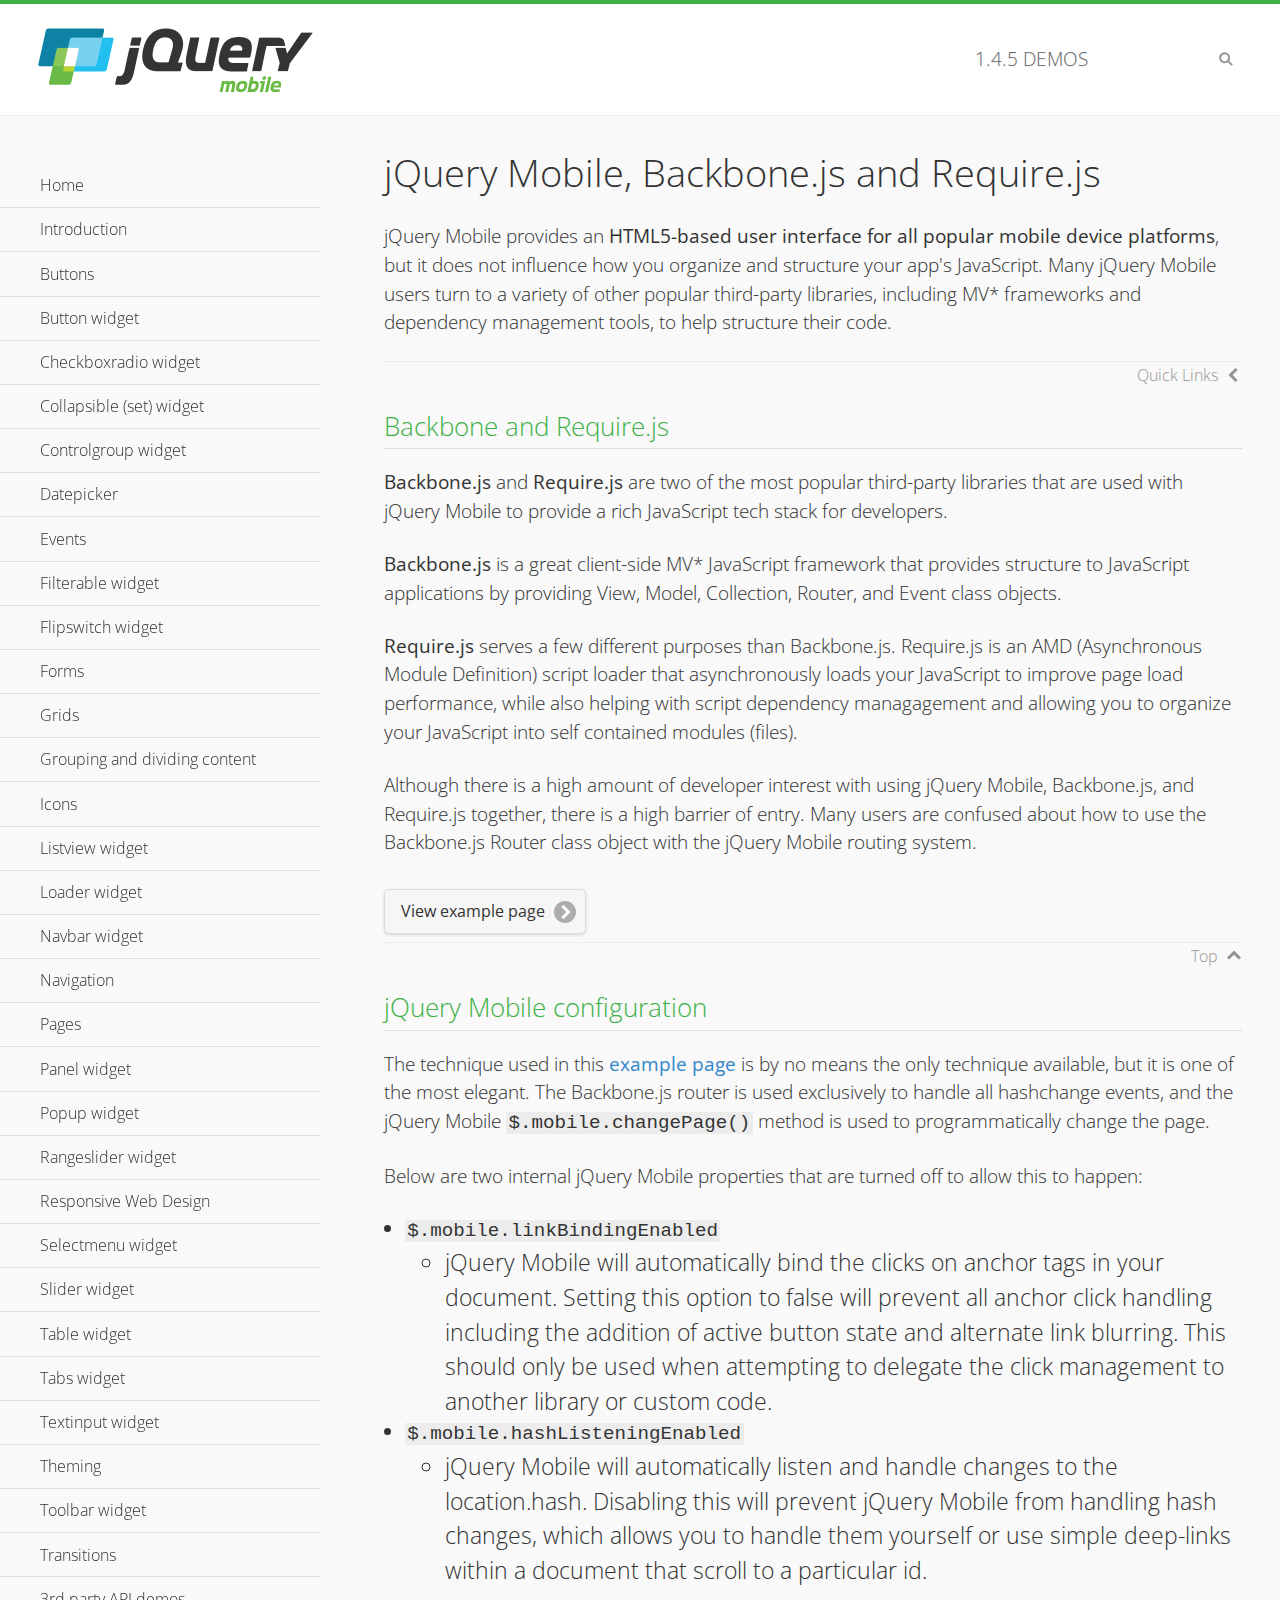
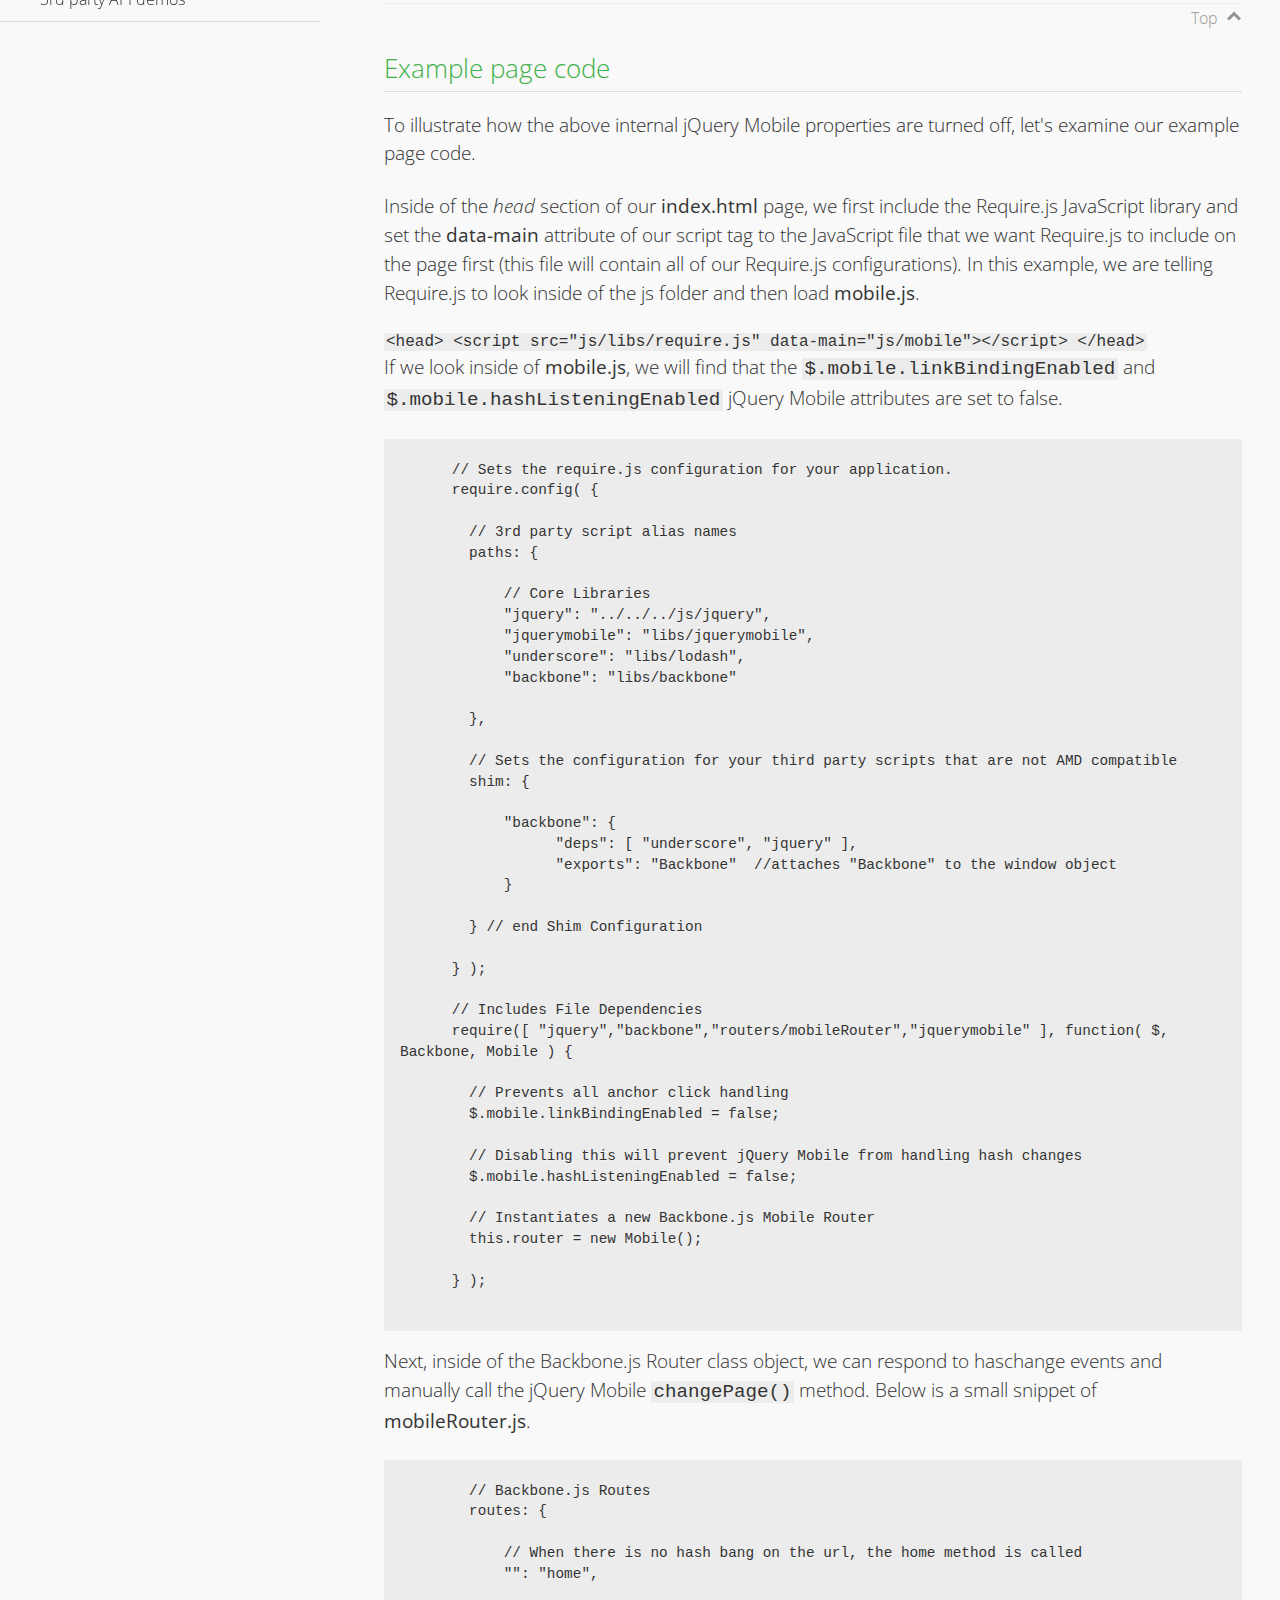
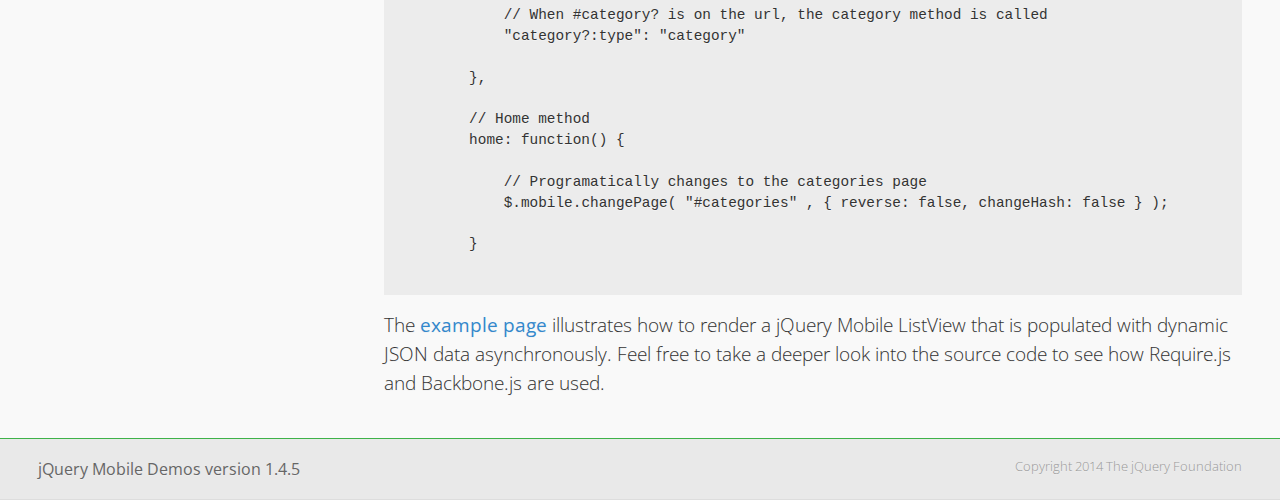
<file: www/backbone-requirejs/index.html>
<!DOCTYPE html>
<html>
  <head>
  <meta charset="utf-8">
  <meta name="viewport" content="width=device-width, initial-scale=1">
  <title>jQuery Mobile - Backbone.js and Require.js Apps</title>
	<link rel="shortcut icon" href="../favicon.ico">
    <link rel="stylesheet" href="http://fonts.googleapis.com/css?family=Open+Sans:300,400,700">
	<link rel="stylesheet" href="../css/themes/default/jquery.mobile-1.4.5.min.css">
	<link rel="stylesheet" href="../_assets/css/jqm-demos.css">
	<script src="../js/jquery.js"></script>
	<script src="../_assets/js/index.js"></script>
	<script src="../js/jquery.mobile-1.4.5.min.js"></script>

</head>
<body>
<div data-role="page" class="jqm-demos" data-quicklinks="true">

    <div data-role="header" class="jqm-header">
		<h2><a href="../" title="jQuery Mobile Demos home"><img src="../_assets/img/jquery-logo.png" alt="jQuery Mobile"></a></h2>
		<p><span class="jqm-version"></span> Demos</p>
        <a href="#" class="jqm-navmenu-link ui-btn ui-btn-icon-notext ui-corner-all ui-icon-bars ui-nodisc-icon ui-alt-icon ui-btn-left">Menu</a>
        <a href="#" class="jqm-search-link ui-btn ui-btn-icon-notext ui-corner-all ui-icon-search ui-nodisc-icon ui-alt-icon ui-btn-right">Search</a>
    </div><!-- /header -->

	<div role="main" class="ui-content jqm-content">

      <h1>jQuery Mobile, Backbone.js and Require.js</h1>
      <p>jQuery Mobile provides an <strong>HTML5-based user interface for all popular mobile device platforms</strong>, but it does not influence how you organize and structure your app's JavaScript.  Many jQuery Mobile users turn to a variety of other popular third-party libraries, including MV* frameworks and dependency management tools, to help structure their code.
      </p>

	  <h2>Backbone and Require.js</h2>
      <p><strong>Backbone.js</strong> and <strong>Require.js</strong> are two of the most popular third-party libraries that are used with jQuery Mobile to provide a rich JavaScript tech stack for developers.
      </p>
      <p><strong>Backbone.js</strong> is a great client-side MV* JavaScript framework that provides structure to JavaScript applications by providing View, Model, Collection, Router, and Event class objects.
      </p>
      <p><strong>Require.js</strong> serves a few different purposes than Backbone.js. Require.js is an AMD (Asynchronous Module Definition) script loader that asynchronously loads your JavaScript to improve page load performance, while also helping with script dependency managagement and allowing you to organize your JavaScript into self contained modules (files).
      </p>
      <p>Although there is a high amount of developer interest with using jQuery Mobile, Backbone.js, and Require.js together, there is a high barrier of entry.  Many users are confused about how to use the Backbone.js Router class object with the jQuery Mobile routing system.</p>

	   <a href="backbone-require.html" rel="external" class="ui-btn ui-btn-inline ui-corner-all ui-shadow ui-btn-icon-right ui-icon-carat-r">View example page</a>

      <h2>jQuery Mobile configuration</h2>

      <p>The technique used in this <a href="backbone-require.html" rel="external">example page</a> is by no means the only technique available, but it is one of the most elegant.  The Backbone.js router is used exclusively to handle all hashchange events, and the jQuery Mobile <code>$.mobile.changePage()</code> method is used to programmatically change the page.</p>

      <p>Below are two internal jQuery Mobile properties that are turned off to allow this to happen:</p>

      <ul>
        <li><code>$.mobile.linkBindingEnabled</code>
          <ul>
            <li>jQuery Mobile will automatically bind the clicks on anchor tags in your document. Setting this option to false will prevent all anchor click handling including the addition of active button state and alternate link blurring. This should only be used when attempting to delegate the click management to another library or custom code.</li>
            </ul>
        </li>
        <li><code>$.mobile.hashListeningEnabled</code>
          <ul>
            <li>jQuery Mobile will automatically listen and handle changes to the location.hash. Disabling this will prevent jQuery Mobile from handling hash changes, which allows you to handle them yourself or use simple deep-links within a document that scroll to a particular id.</li>
            </ul>
        </li>
      </ul>

	  <h2>Example page code</h2>
      <p>To illustrate how the above internal jQuery Mobile properties are turned off, let's examine our example page code.</p>

      <p>Inside of the <em>head</em> section of our <strong>index.html</strong> page, we first include the Require.js JavaScript library and set the <strong>data-main</strong> attribute of our script tag to the JavaScript file that we want Require.js to include on the page first (this file will contain all of our Require.js configurations).  In this example, we are telling Require.js to look inside of the js folder and then load <strong>mobile.js</strong>.
      </p>

      <code>
        &lt;head&gt;
          &lt;script src=&quot;js/libs/require.js&quot; data-main=&quot;js/mobile&quot;&gt;&lt;/script&gt;
        &lt;/head&gt;
      </code>
      <p>If we look inside of <strong>mobile.js</strong>, we will find that the <code>$.mobile.linkBindingEnabled</code> and <code>$.mobile.hashListeningEnabled</code> jQuery Mobile attributes are set to false.
      </p>
      <pre>
      <code>
      // Sets the require.js configuration for your application.
      require.config( {

        // 3rd party script alias names
        paths: {

            // Core Libraries
            "jquery": "../../../js/jquery",
            "jquerymobile": "libs/jquerymobile",
            "underscore": "libs/lodash",
            "backbone": "libs/backbone"

        },

        // Sets the configuration for your third party scripts that are not AMD compatible
        shim: {

            "backbone": {
                  "deps": [ "underscore", "jquery" ],
                  "exports": "Backbone"  //attaches "Backbone" to the window object
            }

        } // end Shim Configuration

      } );

      // Includes File Dependencies
      require([ "jquery","backbone","routers/mobileRouter","jquerymobile" ], function( $, Backbone, Mobile ) {

        // Prevents all anchor click handling
        $.mobile.linkBindingEnabled = false;

        // Disabling this will prevent jQuery Mobile from handling hash changes
        $.mobile.hashListeningEnabled = false;

        // Instantiates a new Backbone.js Mobile Router
        this.router = new Mobile();

      } );
</code>
</pre>
<p>Next, inside of the Backbone.js Router class object, we can respond to haschange events and manually call the jQuery Mobile <code>changePage()</code> method.  Below is a small snippet of <strong>mobileRouter.js</strong>.</p>
<pre>
<code>
        // Backbone.js Routes
        routes: {

            // When there is no hash bang on the url, the home method is called
            "": "home",

            // When #category? is on the url, the category method is called
            "category?:type": "category"

        },

        // Home method
        home: function() {

            // Programatically changes to the categories page
            $.mobile.changePage( "#categories" , { reverse: false, changeHash: false } );

        }
</code>
</pre>

		<p>The <a href="backbone-require.html" rel="external">example page</a> illustrates how to render a jQuery Mobile ListView that is populated with dynamic JSON data asynchronously. Feel free to take a deeper look into the source code to see how Require.js and Backbone.js are used.</p>

    </div><!-- /content -->
	    <div data-role="panel" class="jqm-navmenu-panel" data-position="left" data-display="overlay" data-theme="a">
	    	<ul class="jqm-list ui-alt-icon ui-nodisc-icon">
<li data-filtertext="demos homepage" data-icon="home"><a href=".././">Home</a></li>
<li data-filtertext="introduction overview getting started"><a href="../intro/" data-ajax="false">Introduction</a></li>
<li data-filtertext="buttons button markup buttonmarkup method anchor link button element"><a href="../button-markup/" data-ajax="false">Buttons</a></li>
<li data-filtertext="form button widget input button submit reset"><a href="../button/" data-ajax="false">Button widget</a></li>
<li data-role="collapsible" data-enhanced="true" data-collapsed-icon="carat-d" data-expanded-icon="carat-u" data-iconpos="right" data-inset="false" class="ui-collapsible ui-collapsible-themed-content ui-collapsible-collapsed">
	<h3 class="ui-collapsible-heading ui-collapsible-heading-collapsed">
		<a href="#" class="ui-collapsible-heading-toggle ui-btn ui-btn-icon-right ui-btn-inherit ui-icon-carat-d">
		    Checkboxradio widget<span class="ui-collapsible-heading-status"> click to expand contents</span>
		</a>
	</h3>
	<div class="ui-collapsible-content ui-body-inherit ui-collapsible-content-collapsed" aria-hidden="true">
		<ul>
			<li data-filtertext="form checkboxradio widget checkbox input checkboxes controlgroups"><a href="../checkboxradio-checkbox/" data-ajax="false">Checkboxes</a></li>
			<li data-filtertext="form checkboxradio widget radio input radio buttons controlgroups"><a href="../checkboxradio-radio/" data-ajax="false">Radio buttons</a></li>
		</ul>
	</div>
</li>
<li data-role="collapsible" data-enhanced="true" data-collapsed-icon="carat-d" data-expanded-icon="carat-u" data-iconpos="right" data-inset="false" class="ui-collapsible ui-collapsible-themed-content ui-collapsible-collapsed">
	<h3 class="ui-collapsible-heading ui-collapsible-heading-collapsed">
		<a href="#" class="ui-collapsible-heading-toggle ui-btn ui-btn-icon-right ui-btn-inherit ui-icon-carat-d">
			Collapsible (set) widget<span class="ui-collapsible-heading-status"> click to expand contents</span>
		</a>
	</h3>
	<div class="ui-collapsible-content ui-body-inherit ui-collapsible-content-collapsed" aria-hidden="true">
		<ul>
			<li data-filtertext="collapsibles content formatting"><a href="../collapsible/" data-ajax="false">Collapsible</a></li>
			<li data-filtertext="dynamic collapsible set accordion append expand"><a href="../collapsible-dynamic/" data-ajax="false">Dynamic collapsibles</a></li>
			<li data-filtertext="accordions collapsible set widget content formatting grouped collapsibles"><a href="../collapsibleset/" data-ajax="false">Collapsible set</a></li>
		</ul>
	</div>
</li>
<li data-role="collapsible" data-enhanced="true" data-collapsed-icon="carat-d" data-expanded-icon="carat-u" data-iconpos="right" data-inset="false" class="ui-collapsible ui-collapsible-themed-content ui-collapsible-collapsed">
	<h3 class="ui-collapsible-heading ui-collapsible-heading-collapsed">
		<a href="#" class="ui-collapsible-heading-toggle ui-btn ui-btn-icon-right ui-btn-inherit ui-icon-carat-d">
			Controlgroup widget<span class="ui-collapsible-heading-status"> click to expand contents</span>
		</a>
	</h3>
	<div class="ui-collapsible-content ui-body-inherit ui-collapsible-content-collapsed" aria-hidden="true">
		<ul>
			<li data-filtertext="controlgroups selectmenu checkboxradio input grouped buttons horizontal vertical"><a href="../controlgroup/" data-ajax="false">Controlgroup</a></li>
			<li data-filtertext="dynamic controlgroup dynamically add buttons"><a href="../controlgroup-dynamic/" data-ajax="false">Dynamic controlgroups</a></li>
		</ul>
	</div>
</li>
<li data-filtertext="form datepicker widget date input"><a href="../datepicker/" data-ajax="false">Datepicker</a></li>
<li data-role="collapsible" data-enhanced="true" data-collapsed-icon="carat-d" data-expanded-icon="carat-u" data-iconpos="right" data-inset="false" class="ui-collapsible ui-collapsible-themed-content ui-collapsible-collapsed">
	<h3 class="ui-collapsible-heading ui-collapsible-heading-collapsed">
		<a href="#" class="ui-collapsible-heading-toggle ui-btn ui-btn-icon-right ui-btn-inherit ui-icon-carat-d">
			Events<span class="ui-collapsible-heading-status"> click to expand contents</span>
		</a>
	</h3>
	<div class="ui-collapsible-content ui-body-inherit ui-collapsible-content-collapsed" aria-hidden="true">
		<ul>
			<li data-filtertext="swipe to delete list items listviews swipe events"><a href="../swipe-list/" data-ajax="false">Swipe list items</a></li>
			<li data-filtertext="swipe to navigate swipe page navigation swipe events"><a href="../swipe-page/" data-ajax="false">Swipe page navigation</a></li>
		</ul>
	</div>
</li>
<li data-filtertext="filterable filter elements sorting searching listview table"><a href="../filterable/" data-ajax="false">Filterable widget</a></li>
<li data-filtertext="form flipswitch widget flip toggle switch binary select checkbox input"><a href="../flipswitch/" data-ajax="false">Flipswitch widget</a></li>
<li data-role="collapsible" data-enhanced="true" data-collapsed-icon="carat-d" data-expanded-icon="carat-u" data-iconpos="right" data-inset="false" class="ui-collapsible ui-collapsible-themed-content ui-collapsible-collapsed">
	<h3 class="ui-collapsible-heading ui-collapsible-heading-collapsed">
		<a href="#" class="ui-collapsible-heading-toggle ui-btn ui-btn-icon-right ui-btn-inherit ui-icon-carat-d">
			Forms<span class="ui-collapsible-heading-status"> click to expand contents</span>
		</a>
	</h3>
	<div class="ui-collapsible-content ui-body-inherit ui-collapsible-content-collapsed" aria-hidden="true">
		<ul>
			<li data-filtertext="forms text checkbox radio range button submit reset inputs selects textarea slider flipswitch label form elements"><a href="../forms/" data-ajax="false">Forms</a></li>
			<li data-filtertext="form hide labels hidden accessible ui-hidden-accessible forms"><a href="../forms-label-hidden-accessible/" data-ajax="false">Hide labels</a></li>
			<li data-filtertext="form field containers fieldcontain ui-field-contain forms"><a href="../forms-field-contain/" data-ajax="false">Field containers</a></li>
			<li data-filtertext="forms disabled form elements"><a href="../forms-disabled/" data-ajax="false">Forms disabled</a></li>
			<li data-filtertext="forms gallery examples overview forms text checkbox radio range button submit reset inputs selects textarea slider flipswitch label form elements"><a href="../forms-gallery/" data-ajax="false">Forms gallery</a></li>
		</ul>
	</div>
</li>
<li data-role="collapsible" data-enhanced="true" data-collapsed-icon="carat-d" data-expanded-icon="carat-u" data-iconpos="right" data-inset="false" class="ui-collapsible ui-collapsible-themed-content ui-collapsible-collapsed">
	<h3 class="ui-collapsible-heading ui-collapsible-heading-collapsed">
		<a href="#" class="ui-collapsible-heading-toggle ui-btn ui-btn-icon-right ui-btn-inherit ui-icon-carat-d">
			Grids<span class="ui-collapsible-heading-status"> click to expand contents</span>
		</a>
	</h3>
	<div class="ui-collapsible-content ui-body-inherit ui-collapsible-content-collapsed" aria-hidden="true">
		<ul>
			<li data-filtertext="grids columns blocks content formatting rwd responsive css framework"><a href="../grids/" data-ajax="false">Grids</a></li>
			<li data-filtertext="buttons in grids css framework"><a href="../grids-buttons/" data-ajax="false">Buttons in grids</a></li>
			<li data-filtertext="custom responsive grids rwd css framework"><a href="../grids-custom-responsive/" data-ajax="false">Custom responsive grids</a></li>
		</ul>
	</div>
</li>
<li data-filtertext="blocks content formatting sections heading"><a href="../body-bar-classes/" data-ajax="false">Grouping and dividing content</a></li>
<li data-role="collapsible" data-enhanced="true" data-collapsed-icon="carat-d" data-expanded-icon="carat-u" data-iconpos="right" data-inset="false" class="ui-collapsible ui-collapsible-themed-content ui-collapsible-collapsed">
	<h3 class="ui-collapsible-heading ui-collapsible-heading-collapsed">
		<a href="#" class="ui-collapsible-heading-toggle ui-btn ui-btn-icon-right ui-btn-inherit ui-icon-carat-d">
			Icons<span class="ui-collapsible-heading-status"> click to expand contents</span>
		</a>
	</h3>
	<div class="ui-collapsible-content ui-body-inherit ui-collapsible-content-collapsed" aria-hidden="true">
		<ul>
			<li data-filtertext="button icons svg disc alt custom icon position"><a href="../icons/" data-ajax="false">Icons</a></li>
			<li data-filtertext=""><a href="../icons-grunticon/" data-ajax="false">Grunticon loader</a></li>
		</ul>
	</div>
</li>
<li data-role="collapsible" data-enhanced="true" data-collapsed-icon="carat-d" data-expanded-icon="carat-u" data-iconpos="right" data-inset="false" class="ui-collapsible ui-collapsible-themed-content ui-collapsible-collapsed">
	<h3 class="ui-collapsible-heading ui-collapsible-heading-collapsed">
		<a href="#" class="ui-collapsible-heading-toggle ui-btn ui-btn-icon-right ui-btn-inherit ui-icon-carat-d">
			Listview widget<span class="ui-collapsible-heading-status"> click to expand contents</span>
		</a>
	</h3>
	<div class="ui-collapsible-content ui-body-inherit ui-collapsible-content-collapsed" aria-hidden="true">
		<ul>
			<li data-filtertext="listview widget thumbnails icons nested split button collapsible ul ol"><a href="../listview/" data-ajax="false">Listview</a></li>
			<li data-filtertext="autocomplete filterable reveal listview filtertextbeforefilter placeholder"><a href="../listview-autocomplete/" data-ajax="false">Listview autocomplete</a></li>
			<li data-filtertext="autocomplete filterable reveal listview remote data filtertextbeforefilter placeholder"><a href="../listview-autocomplete-remote/" data-ajax="false">Listview autocomplete remote data</a></li>
			<li data-filtertext="autodividers anchor jump scroll linkbars listview lists ul ol"><a href="../listview-autodividers-linkbar/" data-ajax="false">Listview autodividers linkbar</a></li>
			<li data-filtertext="listview autodividers selector autodividersselector lists ul ol"><a href="../listview-autodividers-selector/" data-ajax="false">Listview autodividers selector</a></li>
			<li data-filtertext="listview nested list items"><a href="../listview-nested-lists/" data-ajax="false">Nested Listviews</a></li>
			<li data-filtertext="listview collapsible list items flat"><a href="../listview-collapsible-item-flat/" data-ajax="false">Listview collapsible list items (flat)</a></li>
			<li data-filtertext="listview collapsible list indented"><a href="../listview-collapsible-item-indented/" data-ajax="false">Listview collapsible list items (indented)</a></li>
			<li data-filtertext="grid listview responsive grids responsive listviews lists ul"><a href="../listview-grid/" data-ajax="false">Listview responsive grid</a></li>
		</ul>
	</div>
</li>
<li data-filtertext="loader widget page loading navigation overlay spinner"><a href="../loader/" data-ajax="false">Loader widget</a></li>
<li data-filtertext="navbar widget navmenu toolbars header footer"><a href="../navbar/" data-ajax="false">Navbar widget</a></li>
<li data-role="collapsible" data-enhanced="true" data-collapsed-icon="carat-d" data-expanded-icon="carat-u" data-iconpos="right" data-inset="false" class="ui-collapsible ui-collapsible-themed-content ui-collapsible-collapsed">
	<h3 class="ui-collapsible-heading ui-collapsible-heading-collapsed">
		<a href="#" class="ui-collapsible-heading-toggle ui-btn ui-btn-icon-right ui-btn-inherit ui-icon-carat-d">
			Navigation<span class="ui-collapsible-heading-status"> click to expand contents</span>
		</a>
	</h3>
	<div class="ui-collapsible-content ui-body-inherit ui-collapsible-content-collapsed" aria-hidden="true">
		<ul>
			<li data-filtertext="ajax navigation navigate widget history event method"><a href="../navigation/" data-ajax="false">Navigation</a></li>
			<li data-filtertext="linking pages page links navigation ajax prefetch cache"><a href="../navigation-linking-pages/" data-ajax="false">Linking pages</a></li>
			<!-- <li data-filtertext="php redirect server redirection server-side navigation"><a href="../navigation-php-redirect/" data-ajax="false">PHP redirect demo</a></li>-->
			<li data-filtertext="navigation redirection hash query"><a href="../navigation-hash-processing/" data-ajax="false">Hash processing demo</a></li>
			<li data-filtertext="navigation redirection hash query"><a href="../page-events/" data-ajax="false">Page Navigation Events</a></li>
		</ul>
	</div>
</li>
<li data-role="collapsible" data-enhanced="true" data-collapsed-icon="carat-d" data-expanded-icon="carat-u" data-iconpos="right" data-inset="false" class="ui-collapsible ui-collapsible-themed-content ui-collapsible-collapsed">
	<h3 class="ui-collapsible-heading ui-collapsible-heading-collapsed">
		<a href="#" class="ui-collapsible-heading-toggle ui-btn ui-btn-icon-right ui-btn-inherit ui-icon-carat-d">
			Pages<span class="ui-collapsible-heading-status"> click to expand contents</span>
		</a>
	</h3>
	<div class="ui-collapsible-content ui-body-inherit ui-collapsible-content-collapsed" aria-hidden="true">
		<ul>
			<li data-filtertext="pages page widget ajax navigation"><a href="../pages/" data-ajax="false">Pages</a></li>
			<li data-filtertext="single page"><a href="../pages-single-page/" data-ajax="false">Single page</a></li>
			<li data-filtertext="multipage multi-page page"><a href="../pages-multi-page/" data-ajax="false">Multi-page template</a></li>
			<li data-filtertext="dialog page widget modal popup"><a href="../pages-dialog/" data-ajax="false">Dialog page</a></li>
		</ul>
	</div>
</li>
<li data-role="collapsible" data-enhanced="true" data-collapsed-icon="carat-d" data-expanded-icon="carat-u" data-iconpos="right" data-inset="false" class="ui-collapsible ui-collapsible-themed-content ui-collapsible-collapsed">
	<h3 class="ui-collapsible-heading ui-collapsible-heading-collapsed">
		<a href="#" class="ui-collapsible-heading-toggle ui-btn ui-btn-icon-right ui-btn-inherit ui-icon-carat-d">
			Panel widget<span class="ui-collapsible-heading-status"> click to expand contents</span>
		</a>
	</h3>
	<div class="ui-collapsible-content ui-body-inherit ui-collapsible-content-collapsed" aria-hidden="true">
		<ul>
			<li data-filtertext="panel widget sliding panels reveal push overlay responsive"><a href="../panel/" data-ajax="false">Panel</a></li>
			<li data-filtertext=""><a href="../panel-external/" data-ajax="false">External panels</a></li>
			<li data-filtertext="panel "><a href="../panel-fixed/" data-ajax="false">Fixed panels</a></li>
			<li data-filtertext="panel slide panels sliding panels shadow rwd responsive breakpoint"><a href="../panel-responsive/" data-ajax="false">Panels responsive</a></li>
			<li data-filtertext="panel custom style custom panel width reveal shadow listview panel styling page background wrapper"><a href="../panel-styling/" data-ajax="false">Custom panel style</a></li>
			<li data-filtertext="panel open on swipe"><a href="../panel-swipe-open/" data-ajax="false">Panel open on swipe</a></li>
			<li data-filtertext="panels outside page internal external toolbars"><a href="../panel-external-internal/" data-ajax="false">Panel external and internal</a></li>
		</ul>
	</div>
</li>
<li data-role="collapsible" data-enhanced="true" data-collapsed-icon="carat-d" data-expanded-icon="carat-u" data-iconpos="right" data-inset="false" class="ui-collapsible ui-collapsible-themed-content ui-collapsible-collapsed">
	<h3 class="ui-collapsible-heading ui-collapsible-heading-collapsed">
		<a href="#" class="ui-collapsible-heading-toggle ui-btn ui-btn-icon-right ui-btn-inherit ui-icon-carat-d">
			Popup widget<span class="ui-collapsible-heading-status"> click to expand contents</span>
		</a>
	</h3>
	<div class="ui-collapsible-content ui-body-inherit ui-collapsible-content-collapsed" aria-hidden="true">
		<ul>
			<li data-filtertext="popup widget popups dialog modal transition tooltip lightbox form overlay screen flip pop fade transition"><a href="../popup/" data-ajax="false">Popup</a></li>
			<li data-filtertext="popup alignment position"><a href="../popup-alignment/" data-ajax="false">Popup alignment</a></li>
			<li data-filtertext="popup arrow size popups popover"><a href="../popup-arrow-size/" data-ajax="false">Popup arrow size</a></li>
			<li data-filtertext="dynamic popups popup images lightbox"><a href="../popup-dynamic/" data-ajax="false">Dynamic popups</a></li>
			<li data-filtertext="popups with iframes scaling"><a href="../popup-iframe/" data-ajax="false">Popups with iframes</a></li>
			<li data-filtertext="popup image scaling"><a href="../popup-image-scaling/" data-ajax="false">Popup image scaling</a></li>
			<li data-filtertext="external popup outside multi-page"><a href="../popup-outside-multipage/" data-ajax="false">Popup outside multi-page</a></li>
		</ul>
	</div>
</li>
<li data-filtertext="form rangeslider widget dual sliders dual handle sliders range input"><a href="../rangeslider/" data-ajax="false">Rangeslider widget</a></li>
<li data-filtertext="responsive web design rwd adaptive progressive enhancement PE accessible mobile breakpoints media query media queries"><a href="../rwd/" data-ajax="false">Responsive Web Design</a></li>
<li data-role="collapsible" data-enhanced="true" data-collapsed-icon="carat-d" data-expanded-icon="carat-u" data-iconpos="right" data-inset="false" class="ui-collapsible ui-collapsible-themed-content ui-collapsible-collapsed">
	<h3 class="ui-collapsible-heading ui-collapsible-heading-collapsed">
		<a href="#" class="ui-collapsible-heading-toggle ui-btn ui-btn-icon-right ui-btn-inherit ui-icon-carat-d">
			Selectmenu widget<span class="ui-collapsible-heading-status"> click to expand contents</span>
		</a>
	</h3>
	<div class="ui-collapsible-content ui-body-inherit ui-collapsible-content-collapsed" aria-hidden="true">
		<ul>
			<li data-filtertext="form selectmenu widget select input custom select menu selects"><a href="../selectmenu/" data-ajax="false">Selectmenu</a></li>
			<li data-filtertext="form custom select menu selectmenu widget custom menu option optgroup multiple selects"><a href="../selectmenu-custom/" data-ajax="false">Custom select menu</a></li>
			<li data-filtertext="filterable select filter popup dialog"><a href="../selectmenu-custom-filter/" data-ajax="false">Custom select menu with filter</a></li>
		</ul>
	</div>
</li>
<li data-role="collapsible" data-enhanced="true" data-collapsed-icon="carat-d" data-expanded-icon="carat-u" data-iconpos="right" data-inset="false" class="ui-collapsible ui-collapsible-themed-content ui-collapsible-collapsed">
	<h3 class="ui-collapsible-heading ui-collapsible-heading-collapsed">
		<a href="#" class="ui-collapsible-heading-toggle ui-btn ui-btn-icon-right ui-btn-inherit ui-icon-carat-d">
			Slider widget<span class="ui-collapsible-heading-status"> click to expand contents</span>
		</a>
	</h3>
	<div class="ui-collapsible-content ui-body-inherit ui-collapsible-content-collapsed" aria-hidden="true">
		<ul>
			<li data-filtertext="form slider widget range input single sliders"><a href="../slider/" data-ajax="false">Slider</a></li>
			<li data-filtertext="form slider widget flipswitch slider binary select flip toggle switch"><a href="../slider-flipswitch/" data-ajax="false">Slider flip toggle switch</a></li>
			<li data-filtertext="form slider tooltip handle value input range sliders"><a href="../slider-tooltip/" data-ajax="false">Slider tooltip</a></li>
		</ul>
	</div>
</li>
<li data-role="collapsible" data-enhanced="true" data-collapsed-icon="carat-d" data-expanded-icon="carat-u" data-iconpos="right" data-inset="false" class="ui-collapsible ui-collapsible-themed-content ui-collapsible-collapsed">
	<h3 class="ui-collapsible-heading ui-collapsible-heading-collapsed">
		<a href="#" class="ui-collapsible-heading-toggle ui-btn ui-btn-icon-right ui-btn-inherit ui-icon-carat-d">
			Table widget<span class="ui-collapsible-heading-status"> click to expand contents</span>
		</a>
	</h3>
	<div class="ui-collapsible-content ui-body-inherit ui-collapsible-content-collapsed" aria-hidden="true">
		<ul>
			<li data-filtertext="table widget reflow column toggle th td responsive tables rwd hide show tabular"><a href="../table-column-toggle/" data-ajax="false">Table Column Toggle</a></li>
			<li data-filtertext="table column toggle phone comparison demo"><a href="../table-column-toggle-example/" data-ajax="false">Table Column Toggle demo</a></li>
			<li data-filtertext="responsive tables table column toggle heading groups rwd breakpoint"><a href="../table-column-toggle-heading-groups/" data-ajax="false">Table Column Toggle heading groups</a></li>
			<li data-filtertext="responsive tables table column toggle hide rwd breakpoint customization options"><a href="../table-column-toggle-options/" data-ajax="false">Table Column Toggle options</a></li>
			<li data-filtertext="table reflow th td responsive rwd columns tabular"><a href="../table-reflow/" data-ajax="false">Table Reflow</a></li>
			<li data-filtertext="responsive tables table reflow heading groups rwd breakpoint"><a href="../table-reflow-heading-groups/" data-ajax="false">Table Reflow heading groups</a></li>
			<li data-filtertext="responsive tables table reflow stripes strokes table style"><a href="../table-reflow-stripes-strokes/" data-ajax="false">Table Reflow stripes and strokes</a></li>
			<li data-filtertext="responsive tables table reflow stack custom styles"><a href="../table-reflow-styling/" data-ajax="false">Table Reflow custom styles</a></li>
		</ul>
	</div>
</li>
<li data-filtertext="ui tabs widget"><a href="../tabs/" data-ajax="false">Tabs widget</a></li>
<li data-filtertext="form textinput widget text input textarea number date time tel email file color password"><a href="../textinput/" data-ajax="false">Textinput widget</a></li>
<li data-role="collapsible" data-enhanced="true" data-collapsed-icon="carat-d" data-expanded-icon="carat-u" data-iconpos="right" data-inset="false" class="ui-collapsible ui-collapsible-themed-content ui-collapsible-collapsed">
	<h3 class="ui-collapsible-heading ui-collapsible-heading-collapsed">
		<a href="#" class="ui-collapsible-heading-toggle ui-btn ui-btn-icon-right ui-btn-inherit ui-icon-carat-d">
			Theming<span class="ui-collapsible-heading-status"> click to expand contents</span>
		</a>
	</h3>
	<div class="ui-collapsible-content ui-body-inherit ui-collapsible-content-collapsed" aria-hidden="true">
		<ul>
			<li data-filtertext="default theme swatches theming style css"><a href="../theme-default/" data-ajax="false">Default theme</a></li>
			<li data-filtertext="classic theme old theme swatches theming style css"><a href="../theme-classic/" data-ajax="false">Classic theme</a></li>
		</ul>
	</div>
</li>
<li data-role="collapsible" data-enhanced="true" data-collapsed-icon="carat-d" data-expanded-icon="carat-u" data-iconpos="right" data-inset="false" class="ui-collapsible ui-collapsible-themed-content ui-collapsible-collapsed">
	<h3 class="ui-collapsible-heading ui-collapsible-heading-collapsed">
		<a href="#" class="ui-collapsible-heading-toggle ui-btn ui-btn-icon-right ui-btn-inherit ui-icon-carat-d">
			Toolbar widget<span class="ui-collapsible-heading-status"> click to expand contents</span>
		</a>
	</h3>
	<div class="ui-collapsible-content ui-body-inherit ui-collapsible-content-collapsed" aria-hidden="true">
		<ul>
			<li data-filtertext="toolbar widget header footer toolbars fixed fullscreen external sections"><a href="../toolbar/" data-ajax="false">Toolbar</a></li>
			<li data-filtertext="dynamic toolbars dynamically add toolbar header footer"><a href="../toolbar-dynamic/" data-ajax="false">Dynamic toolbars</a></li>
			<li data-filtertext="external toolbars header footer"><a href="../toolbar-external/" data-ajax="false">External toolbars</a></li>
			<li data-filtertext="fixed toolbars header footer"><a href="../toolbar-fixed/" data-ajax="false">Fixed toolbars</a></li>
			<li data-filtertext="fixed fullscreen toolbars header footer"><a href="../toolbar-fixed-fullscreen/" data-ajax="false">Fullscreen toolbars</a></li>
			<li data-filtertext="external fixed toolbars header footer"><a href="../toolbar-fixed-external/" data-ajax="false">Fixed external toolbars</a></li>
			<li data-filtertext="external persistent toolbars header footer navbar navmenu"><a href="../toolbar-fixed-persistent/" data-ajax="false">Persistent toolbars</a></li>
			<li data-filtertext="external ajax optimized toolbars persistent toolbars header footer navbar"><a href="../toolbar-fixed-persistent-optimized/" data-ajax="false">Ajax optimized toolbars</a></li>
			<li data-filtertext="form in toolbars header footer"><a href="../toolbar-fixed-forms/" data-ajax="false">Form in toolbar</a></li>
		</ul>
	</div>
</li>
<li data-filtertext="page transitions animated pages popup navigation flip slide fade pop"><a href="../transitions/" data-ajax="false">Transitions</a></li>
<li data-role="collapsible" data-enhanced="true" data-collapsed-icon="carat-d" data-expanded-icon="carat-u" data-iconpos="right" data-inset="false" class="ui-collapsible ui-collapsible-themed-content ui-collapsible-collapsed">
	<h3 class="ui-collapsible-heading ui-collapsible-heading-collapsed">
		<a href="#" class="ui-collapsible-heading-toggle ui-btn ui-btn-icon-right ui-btn-inherit ui-icon-carat-d">
			3rd party API demos<span class="ui-collapsible-heading-status"> click to expand contents</span>
		</a>
	</h3>
	<div class="ui-collapsible-content ui-body-inherit ui-collapsible-content-collapsed" aria-hidden="true">
		<ul>
			<li data-filtertext="backbone requirejs navigation router"><a href="../backbone-requirejs/" data-ajax="false">Backbone RequireJS</a></li>
			<li data-filtertext="google maps geolocation demo"><a href="../map-geolocation/" data-ajax="false">Google Maps geolocation</a></li>
			<li data-filtertext="google maps hybrid"><a href="../map-list-toggle/" data-ajax="false">Google Maps list toggle</a></li>
		</ul>
	</div>
</li>



		     </ul>
		</div><!-- /panel -->


    <div data-role="footer" data-position="fixed" data-tap-toggle="false" class="jqm-footer">
        <p>jQuery Mobile Demos version <span class="jqm-version"></span></p>
        <p>Copyright 2014 The jQuery Foundation</p>
    </div><!-- /footer -->
	<!-- TODO: This should become an external panel so we can add input to markup (unique ID) -->
    <div data-role="panel" class="jqm-search-panel" data-position="right" data-display="overlay" data-theme="a">
		<div class="jqm-search">
			<ul class="jqm-list" data-filter-placeholder="Search demos..." data-filter-reveal="true">
<li data-filtertext="demos homepage" data-icon="home"><a href=".././">Home</a></li>
<li data-filtertext="introduction overview getting started"><a href="../intro/" data-ajax="false">Introduction</a></li>
<li data-filtertext="buttons button markup buttonmarkup method anchor link button element"><a href="../button-markup/" data-ajax="false">Buttons</a></li>
<li data-filtertext="form button widget input button submit reset"><a href="../button/" data-ajax="false">Button widget</a></li>
<li data-role="collapsible" data-enhanced="true" data-collapsed-icon="carat-d" data-expanded-icon="carat-u" data-iconpos="right" data-inset="false" class="ui-collapsible ui-collapsible-themed-content ui-collapsible-collapsed">
	<h3 class="ui-collapsible-heading ui-collapsible-heading-collapsed">
		<a href="#" class="ui-collapsible-heading-toggle ui-btn ui-btn-icon-right ui-btn-inherit ui-icon-carat-d">
		    Checkboxradio widget<span class="ui-collapsible-heading-status"> click to expand contents</span>
		</a>
	</h3>
	<div class="ui-collapsible-content ui-body-inherit ui-collapsible-content-collapsed" aria-hidden="true">
		<ul>
			<li data-filtertext="form checkboxradio widget checkbox input checkboxes controlgroups"><a href="../checkboxradio-checkbox/" data-ajax="false">Checkboxes</a></li>
			<li data-filtertext="form checkboxradio widget radio input radio buttons controlgroups"><a href="../checkboxradio-radio/" data-ajax="false">Radio buttons</a></li>
		</ul>
	</div>
</li>
<li data-role="collapsible" data-enhanced="true" data-collapsed-icon="carat-d" data-expanded-icon="carat-u" data-iconpos="right" data-inset="false" class="ui-collapsible ui-collapsible-themed-content ui-collapsible-collapsed">
	<h3 class="ui-collapsible-heading ui-collapsible-heading-collapsed">
		<a href="#" class="ui-collapsible-heading-toggle ui-btn ui-btn-icon-right ui-btn-inherit ui-icon-carat-d">
			Collapsible (set) widget<span class="ui-collapsible-heading-status"> click to expand contents</span>
		</a>
	</h3>
	<div class="ui-collapsible-content ui-body-inherit ui-collapsible-content-collapsed" aria-hidden="true">
		<ul>
			<li data-filtertext="collapsibles content formatting"><a href="../collapsible/" data-ajax="false">Collapsible</a></li>
			<li data-filtertext="dynamic collapsible set accordion append expand"><a href="../collapsible-dynamic/" data-ajax="false">Dynamic collapsibles</a></li>
			<li data-filtertext="accordions collapsible set widget content formatting grouped collapsibles"><a href="../collapsibleset/" data-ajax="false">Collapsible set</a></li>
		</ul>
	</div>
</li>
<li data-role="collapsible" data-enhanced="true" data-collapsed-icon="carat-d" data-expanded-icon="carat-u" data-iconpos="right" data-inset="false" class="ui-collapsible ui-collapsible-themed-content ui-collapsible-collapsed">
	<h3 class="ui-collapsible-heading ui-collapsible-heading-collapsed">
		<a href="#" class="ui-collapsible-heading-toggle ui-btn ui-btn-icon-right ui-btn-inherit ui-icon-carat-d">
			Controlgroup widget<span class="ui-collapsible-heading-status"> click to expand contents</span>
		</a>
	</h3>
	<div class="ui-collapsible-content ui-body-inherit ui-collapsible-content-collapsed" aria-hidden="true">
		<ul>
			<li data-filtertext="controlgroups selectmenu checkboxradio input grouped buttons horizontal vertical"><a href="../controlgroup/" data-ajax="false">Controlgroup</a></li>
			<li data-filtertext="dynamic controlgroup dynamically add buttons"><a href="../controlgroup-dynamic/" data-ajax="false">Dynamic controlgroups</a></li>
		</ul>
	</div>
</li>
<li data-filtertext="form datepicker widget date input"><a href="../datepicker/" data-ajax="false">Datepicker</a></li>
<li data-role="collapsible" data-enhanced="true" data-collapsed-icon="carat-d" data-expanded-icon="carat-u" data-iconpos="right" data-inset="false" class="ui-collapsible ui-collapsible-themed-content ui-collapsible-collapsed">
	<h3 class="ui-collapsible-heading ui-collapsible-heading-collapsed">
		<a href="#" class="ui-collapsible-heading-toggle ui-btn ui-btn-icon-right ui-btn-inherit ui-icon-carat-d">
			Events<span class="ui-collapsible-heading-status"> click to expand contents</span>
		</a>
	</h3>
	<div class="ui-collapsible-content ui-body-inherit ui-collapsible-content-collapsed" aria-hidden="true">
		<ul>
			<li data-filtertext="swipe to delete list items listviews swipe events"><a href="../swipe-list/" data-ajax="false">Swipe list items</a></li>
			<li data-filtertext="swipe to navigate swipe page navigation swipe events"><a href="../swipe-page/" data-ajax="false">Swipe page navigation</a></li>
		</ul>
	</div>
</li>
<li data-filtertext="filterable filter elements sorting searching listview table"><a href="../filterable/" data-ajax="false">Filterable widget</a></li>
<li data-filtertext="form flipswitch widget flip toggle switch binary select checkbox input"><a href="../flipswitch/" data-ajax="false">Flipswitch widget</a></li>
<li data-role="collapsible" data-enhanced="true" data-collapsed-icon="carat-d" data-expanded-icon="carat-u" data-iconpos="right" data-inset="false" class="ui-collapsible ui-collapsible-themed-content ui-collapsible-collapsed">
	<h3 class="ui-collapsible-heading ui-collapsible-heading-collapsed">
		<a href="#" class="ui-collapsible-heading-toggle ui-btn ui-btn-icon-right ui-btn-inherit ui-icon-carat-d">
			Forms<span class="ui-collapsible-heading-status"> click to expand contents</span>
		</a>
	</h3>
	<div class="ui-collapsible-content ui-body-inherit ui-collapsible-content-collapsed" aria-hidden="true">
		<ul>
			<li data-filtertext="forms text checkbox radio range button submit reset inputs selects textarea slider flipswitch label form elements"><a href="../forms/" data-ajax="false">Forms</a></li>
			<li data-filtertext="form hide labels hidden accessible ui-hidden-accessible forms"><a href="../forms-label-hidden-accessible/" data-ajax="false">Hide labels</a></li>
			<li data-filtertext="form field containers fieldcontain ui-field-contain forms"><a href="../forms-field-contain/" data-ajax="false">Field containers</a></li>
			<li data-filtertext="forms disabled form elements"><a href="../forms-disabled/" data-ajax="false">Forms disabled</a></li>
			<li data-filtertext="forms gallery examples overview forms text checkbox radio range button submit reset inputs selects textarea slider flipswitch label form elements"><a href="../forms-gallery/" data-ajax="false">Forms gallery</a></li>
		</ul>
	</div>
</li>
<li data-role="collapsible" data-enhanced="true" data-collapsed-icon="carat-d" data-expanded-icon="carat-u" data-iconpos="right" data-inset="false" class="ui-collapsible ui-collapsible-themed-content ui-collapsible-collapsed">
	<h3 class="ui-collapsible-heading ui-collapsible-heading-collapsed">
		<a href="#" class="ui-collapsible-heading-toggle ui-btn ui-btn-icon-right ui-btn-inherit ui-icon-carat-d">
			Grids<span class="ui-collapsible-heading-status"> click to expand contents</span>
		</a>
	</h3>
	<div class="ui-collapsible-content ui-body-inherit ui-collapsible-content-collapsed" aria-hidden="true">
		<ul>
			<li data-filtertext="grids columns blocks content formatting rwd responsive css framework"><a href="../grids/" data-ajax="false">Grids</a></li>
			<li data-filtertext="buttons in grids css framework"><a href="../grids-buttons/" data-ajax="false">Buttons in grids</a></li>
			<li data-filtertext="custom responsive grids rwd css framework"><a href="../grids-custom-responsive/" data-ajax="false">Custom responsive grids</a></li>
		</ul>
	</div>
</li>
<li data-filtertext="blocks content formatting sections heading"><a href="../body-bar-classes/" data-ajax="false">Grouping and dividing content</a></li>
<li data-role="collapsible" data-enhanced="true" data-collapsed-icon="carat-d" data-expanded-icon="carat-u" data-iconpos="right" data-inset="false" class="ui-collapsible ui-collapsible-themed-content ui-collapsible-collapsed">
	<h3 class="ui-collapsible-heading ui-collapsible-heading-collapsed">
		<a href="#" class="ui-collapsible-heading-toggle ui-btn ui-btn-icon-right ui-btn-inherit ui-icon-carat-d">
			Icons<span class="ui-collapsible-heading-status"> click to expand contents</span>
		</a>
	</h3>
	<div class="ui-collapsible-content ui-body-inherit ui-collapsible-content-collapsed" aria-hidden="true">
		<ul>
			<li data-filtertext="button icons svg disc alt custom icon position"><a href="../icons/" data-ajax="false">Icons</a></li>
			<li data-filtertext=""><a href="../icons-grunticon/" data-ajax="false">Grunticon loader</a></li>
		</ul>
	</div>
</li>
<li data-role="collapsible" data-enhanced="true" data-collapsed-icon="carat-d" data-expanded-icon="carat-u" data-iconpos="right" data-inset="false" class="ui-collapsible ui-collapsible-themed-content ui-collapsible-collapsed">
	<h3 class="ui-collapsible-heading ui-collapsible-heading-collapsed">
		<a href="#" class="ui-collapsible-heading-toggle ui-btn ui-btn-icon-right ui-btn-inherit ui-icon-carat-d">
			Listview widget<span class="ui-collapsible-heading-status"> click to expand contents</span>
		</a>
	</h3>
	<div class="ui-collapsible-content ui-body-inherit ui-collapsible-content-collapsed" aria-hidden="true">
		<ul>
			<li data-filtertext="listview widget thumbnails icons nested split button collapsible ul ol"><a href="../listview/" data-ajax="false">Listview</a></li>
			<li data-filtertext="autocomplete filterable reveal listview filtertextbeforefilter placeholder"><a href="../listview-autocomplete/" data-ajax="false">Listview autocomplete</a></li>
			<li data-filtertext="autocomplete filterable reveal listview remote data filtertextbeforefilter placeholder"><a href="../listview-autocomplete-remote/" data-ajax="false">Listview autocomplete remote data</a></li>
			<li data-filtertext="autodividers anchor jump scroll linkbars listview lists ul ol"><a href="../listview-autodividers-linkbar/" data-ajax="false">Listview autodividers linkbar</a></li>
			<li data-filtertext="listview autodividers selector autodividersselector lists ul ol"><a href="../listview-autodividers-selector/" data-ajax="false">Listview autodividers selector</a></li>
			<li data-filtertext="listview nested list items"><a href="../listview-nested-lists/" data-ajax="false">Nested Listviews</a></li>
			<li data-filtertext="listview collapsible list items flat"><a href="../listview-collapsible-item-flat/" data-ajax="false">Listview collapsible list items (flat)</a></li>
			<li data-filtertext="listview collapsible list indented"><a href="../listview-collapsible-item-indented/" data-ajax="false">Listview collapsible list items (indented)</a></li>
			<li data-filtertext="grid listview responsive grids responsive listviews lists ul"><a href="../listview-grid/" data-ajax="false">Listview responsive grid</a></li>
		</ul>
	</div>
</li>
<li data-filtertext="loader widget page loading navigation overlay spinner"><a href="../loader/" data-ajax="false">Loader widget</a></li>
<li data-filtertext="navbar widget navmenu toolbars header footer"><a href="../navbar/" data-ajax="false">Navbar widget</a></li>
<li data-role="collapsible" data-enhanced="true" data-collapsed-icon="carat-d" data-expanded-icon="carat-u" data-iconpos="right" data-inset="false" class="ui-collapsible ui-collapsible-themed-content ui-collapsible-collapsed">
	<h3 class="ui-collapsible-heading ui-collapsible-heading-collapsed">
		<a href="#" class="ui-collapsible-heading-toggle ui-btn ui-btn-icon-right ui-btn-inherit ui-icon-carat-d">
			Navigation<span class="ui-collapsible-heading-status"> click to expand contents</span>
		</a>
	</h3>
	<div class="ui-collapsible-content ui-body-inherit ui-collapsible-content-collapsed" aria-hidden="true">
		<ul>
			<li data-filtertext="ajax navigation navigate widget history event method"><a href="../navigation/" data-ajax="false">Navigation</a></li>
			<li data-filtertext="linking pages page links navigation ajax prefetch cache"><a href="../navigation-linking-pages/" data-ajax="false">Linking pages</a></li>
			<!-- <li data-filtertext="php redirect server redirection server-side navigation"><a href="../navigation-php-redirect/" data-ajax="false">PHP redirect demo</a></li>-->
			<li data-filtertext="navigation redirection hash query"><a href="../navigation-hash-processing/" data-ajax="false">Hash processing demo</a></li>
			<li data-filtertext="navigation redirection hash query"><a href="../page-events/" data-ajax="false">Page Navigation Events</a></li>
		</ul>
	</div>
</li>
<li data-role="collapsible" data-enhanced="true" data-collapsed-icon="carat-d" data-expanded-icon="carat-u" data-iconpos="right" data-inset="false" class="ui-collapsible ui-collapsible-themed-content ui-collapsible-collapsed">
	<h3 class="ui-collapsible-heading ui-collapsible-heading-collapsed">
		<a href="#" class="ui-collapsible-heading-toggle ui-btn ui-btn-icon-right ui-btn-inherit ui-icon-carat-d">
			Pages<span class="ui-collapsible-heading-status"> click to expand contents</span>
		</a>
	</h3>
	<div class="ui-collapsible-content ui-body-inherit ui-collapsible-content-collapsed" aria-hidden="true">
		<ul>
			<li data-filtertext="pages page widget ajax navigation"><a href="../pages/" data-ajax="false">Pages</a></li>
			<li data-filtertext="single page"><a href="../pages-single-page/" data-ajax="false">Single page</a></li>
			<li data-filtertext="multipage multi-page page"><a href="../pages-multi-page/" data-ajax="false">Multi-page template</a></li>
			<li data-filtertext="dialog page widget modal popup"><a href="../pages-dialog/" data-ajax="false">Dialog page</a></li>
		</ul>
	</div>
</li>
<li data-role="collapsible" data-enhanced="true" data-collapsed-icon="carat-d" data-expanded-icon="carat-u" data-iconpos="right" data-inset="false" class="ui-collapsible ui-collapsible-themed-content ui-collapsible-collapsed">
	<h3 class="ui-collapsible-heading ui-collapsible-heading-collapsed">
		<a href="#" class="ui-collapsible-heading-toggle ui-btn ui-btn-icon-right ui-btn-inherit ui-icon-carat-d">
			Panel widget<span class="ui-collapsible-heading-status"> click to expand contents</span>
		</a>
	</h3>
	<div class="ui-collapsible-content ui-body-inherit ui-collapsible-content-collapsed" aria-hidden="true">
		<ul>
			<li data-filtertext="panel widget sliding panels reveal push overlay responsive"><a href="../panel/" data-ajax="false">Panel</a></li>
			<li data-filtertext=""><a href="../panel-external/" data-ajax="false">External panels</a></li>
			<li data-filtertext="panel "><a href="../panel-fixed/" data-ajax="false">Fixed panels</a></li>
			<li data-filtertext="panel slide panels sliding panels shadow rwd responsive breakpoint"><a href="../panel-responsive/" data-ajax="false">Panels responsive</a></li>
			<li data-filtertext="panel custom style custom panel width reveal shadow listview panel styling page background wrapper"><a href="../panel-styling/" data-ajax="false">Custom panel style</a></li>
			<li data-filtertext="panel open on swipe"><a href="../panel-swipe-open/" data-ajax="false">Panel open on swipe</a></li>
			<li data-filtertext="panels outside page internal external toolbars"><a href="../panel-external-internal/" data-ajax="false">Panel external and internal</a></li>
		</ul>
	</div>
</li>
<li data-role="collapsible" data-enhanced="true" data-collapsed-icon="carat-d" data-expanded-icon="carat-u" data-iconpos="right" data-inset="false" class="ui-collapsible ui-collapsible-themed-content ui-collapsible-collapsed">
	<h3 class="ui-collapsible-heading ui-collapsible-heading-collapsed">
		<a href="#" class="ui-collapsible-heading-toggle ui-btn ui-btn-icon-right ui-btn-inherit ui-icon-carat-d">
			Popup widget<span class="ui-collapsible-heading-status"> click to expand contents</span>
		</a>
	</h3>
	<div class="ui-collapsible-content ui-body-inherit ui-collapsible-content-collapsed" aria-hidden="true">
		<ul>
			<li data-filtertext="popup widget popups dialog modal transition tooltip lightbox form overlay screen flip pop fade transition"><a href="../popup/" data-ajax="false">Popup</a></li>
			<li data-filtertext="popup alignment position"><a href="../popup-alignment/" data-ajax="false">Popup alignment</a></li>
			<li data-filtertext="popup arrow size popups popover"><a href="../popup-arrow-size/" data-ajax="false">Popup arrow size</a></li>
			<li data-filtertext="dynamic popups popup images lightbox"><a href="../popup-dynamic/" data-ajax="false">Dynamic popups</a></li>
			<li data-filtertext="popups with iframes scaling"><a href="../popup-iframe/" data-ajax="false">Popups with iframes</a></li>
			<li data-filtertext="popup image scaling"><a href="../popup-image-scaling/" data-ajax="false">Popup image scaling</a></li>
			<li data-filtertext="external popup outside multi-page"><a href="../popup-outside-multipage/" data-ajax="false">Popup outside multi-page</a></li>
		</ul>
	</div>
</li>
<li data-filtertext="form rangeslider widget dual sliders dual handle sliders range input"><a href="../rangeslider/" data-ajax="false">Rangeslider widget</a></li>
<li data-filtertext="responsive web design rwd adaptive progressive enhancement PE accessible mobile breakpoints media query media queries"><a href="../rwd/" data-ajax="false">Responsive Web Design</a></li>
<li data-role="collapsible" data-enhanced="true" data-collapsed-icon="carat-d" data-expanded-icon="carat-u" data-iconpos="right" data-inset="false" class="ui-collapsible ui-collapsible-themed-content ui-collapsible-collapsed">
	<h3 class="ui-collapsible-heading ui-collapsible-heading-collapsed">
		<a href="#" class="ui-collapsible-heading-toggle ui-btn ui-btn-icon-right ui-btn-inherit ui-icon-carat-d">
			Selectmenu widget<span class="ui-collapsible-heading-status"> click to expand contents</span>
		</a>
	</h3>
	<div class="ui-collapsible-content ui-body-inherit ui-collapsible-content-collapsed" aria-hidden="true">
		<ul>
			<li data-filtertext="form selectmenu widget select input custom select menu selects"><a href="../selectmenu/" data-ajax="false">Selectmenu</a></li>
			<li data-filtertext="form custom select menu selectmenu widget custom menu option optgroup multiple selects"><a href="../selectmenu-custom/" data-ajax="false">Custom select menu</a></li>
			<li data-filtertext="filterable select filter popup dialog"><a href="../selectmenu-custom-filter/" data-ajax="false">Custom select menu with filter</a></li>
		</ul>
	</div>
</li>
<li data-role="collapsible" data-enhanced="true" data-collapsed-icon="carat-d" data-expanded-icon="carat-u" data-iconpos="right" data-inset="false" class="ui-collapsible ui-collapsible-themed-content ui-collapsible-collapsed">
	<h3 class="ui-collapsible-heading ui-collapsible-heading-collapsed">
		<a href="#" class="ui-collapsible-heading-toggle ui-btn ui-btn-icon-right ui-btn-inherit ui-icon-carat-d">
			Slider widget<span class="ui-collapsible-heading-status"> click to expand contents</span>
		</a>
	</h3>
	<div class="ui-collapsible-content ui-body-inherit ui-collapsible-content-collapsed" aria-hidden="true">
		<ul>
			<li data-filtertext="form slider widget range input single sliders"><a href="../slider/" data-ajax="false">Slider</a></li>
			<li data-filtertext="form slider widget flipswitch slider binary select flip toggle switch"><a href="../slider-flipswitch/" data-ajax="false">Slider flip toggle switch</a></li>
			<li data-filtertext="form slider tooltip handle value input range sliders"><a href="../slider-tooltip/" data-ajax="false">Slider tooltip</a></li>
		</ul>
	</div>
</li>
<li data-role="collapsible" data-enhanced="true" data-collapsed-icon="carat-d" data-expanded-icon="carat-u" data-iconpos="right" data-inset="false" class="ui-collapsible ui-collapsible-themed-content ui-collapsible-collapsed">
	<h3 class="ui-collapsible-heading ui-collapsible-heading-collapsed">
		<a href="#" class="ui-collapsible-heading-toggle ui-btn ui-btn-icon-right ui-btn-inherit ui-icon-carat-d">
			Table widget<span class="ui-collapsible-heading-status"> click to expand contents</span>
		</a>
	</h3>
	<div class="ui-collapsible-content ui-body-inherit ui-collapsible-content-collapsed" aria-hidden="true">
		<ul>
			<li data-filtertext="table widget reflow column toggle th td responsive tables rwd hide show tabular"><a href="../table-column-toggle/" data-ajax="false">Table Column Toggle</a></li>
			<li data-filtertext="table column toggle phone comparison demo"><a href="../table-column-toggle-example/" data-ajax="false">Table Column Toggle demo</a></li>
			<li data-filtertext="responsive tables table column toggle heading groups rwd breakpoint"><a href="../table-column-toggle-heading-groups/" data-ajax="false">Table Column Toggle heading groups</a></li>
			<li data-filtertext="responsive tables table column toggle hide rwd breakpoint customization options"><a href="../table-column-toggle-options/" data-ajax="false">Table Column Toggle options</a></li>
			<li data-filtertext="table reflow th td responsive rwd columns tabular"><a href="../table-reflow/" data-ajax="false">Table Reflow</a></li>
			<li data-filtertext="responsive tables table reflow heading groups rwd breakpoint"><a href="../table-reflow-heading-groups/" data-ajax="false">Table Reflow heading groups</a></li>
			<li data-filtertext="responsive tables table reflow stripes strokes table style"><a href="../table-reflow-stripes-strokes/" data-ajax="false">Table Reflow stripes and strokes</a></li>
			<li data-filtertext="responsive tables table reflow stack custom styles"><a href="../table-reflow-styling/" data-ajax="false">Table Reflow custom styles</a></li>
		</ul>
	</div>
</li>
<li data-filtertext="ui tabs widget"><a href="../tabs/" data-ajax="false">Tabs widget</a></li>
<li data-filtertext="form textinput widget text input textarea number date time tel email file color password"><a href="../textinput/" data-ajax="false">Textinput widget</a></li>
<li data-role="collapsible" data-enhanced="true" data-collapsed-icon="carat-d" data-expanded-icon="carat-u" data-iconpos="right" data-inset="false" class="ui-collapsible ui-collapsible-themed-content ui-collapsible-collapsed">
	<h3 class="ui-collapsible-heading ui-collapsible-heading-collapsed">
		<a href="#" class="ui-collapsible-heading-toggle ui-btn ui-btn-icon-right ui-btn-inherit ui-icon-carat-d">
			Theming<span class="ui-collapsible-heading-status"> click to expand contents</span>
		</a>
	</h3>
	<div class="ui-collapsible-content ui-body-inherit ui-collapsible-content-collapsed" aria-hidden="true">
		<ul>
			<li data-filtertext="default theme swatches theming style css"><a href="../theme-default/" data-ajax="false">Default theme</a></li>
			<li data-filtertext="classic theme old theme swatches theming style css"><a href="../theme-classic/" data-ajax="false">Classic theme</a></li>
		</ul>
	</div>
</li>
<li data-role="collapsible" data-enhanced="true" data-collapsed-icon="carat-d" data-expanded-icon="carat-u" data-iconpos="right" data-inset="false" class="ui-collapsible ui-collapsible-themed-content ui-collapsible-collapsed">
	<h3 class="ui-collapsible-heading ui-collapsible-heading-collapsed">
		<a href="#" class="ui-collapsible-heading-toggle ui-btn ui-btn-icon-right ui-btn-inherit ui-icon-carat-d">
			Toolbar widget<span class="ui-collapsible-heading-status"> click to expand contents</span>
		</a>
	</h3>
	<div class="ui-collapsible-content ui-body-inherit ui-collapsible-content-collapsed" aria-hidden="true">
		<ul>
			<li data-filtertext="toolbar widget header footer toolbars fixed fullscreen external sections"><a href="../toolbar/" data-ajax="false">Toolbar</a></li>
			<li data-filtertext="dynamic toolbars dynamically add toolbar header footer"><a href="../toolbar-dynamic/" data-ajax="false">Dynamic toolbars</a></li>
			<li data-filtertext="external toolbars header footer"><a href="../toolbar-external/" data-ajax="false">External toolbars</a></li>
			<li data-filtertext="fixed toolbars header footer"><a href="../toolbar-fixed/" data-ajax="false">Fixed toolbars</a></li>
			<li data-filtertext="fixed fullscreen toolbars header footer"><a href="../toolbar-fixed-fullscreen/" data-ajax="false">Fullscreen toolbars</a></li>
			<li data-filtertext="external fixed toolbars header footer"><a href="../toolbar-fixed-external/" data-ajax="false">Fixed external toolbars</a></li>
			<li data-filtertext="external persistent toolbars header footer navbar navmenu"><a href="../toolbar-fixed-persistent/" data-ajax="false">Persistent toolbars</a></li>
			<li data-filtertext="external ajax optimized toolbars persistent toolbars header footer navbar"><a href="../toolbar-fixed-persistent-optimized/" data-ajax="false">Ajax optimized toolbars</a></li>
			<li data-filtertext="form in toolbars header footer"><a href="../toolbar-fixed-forms/" data-ajax="false">Form in toolbar</a></li>
		</ul>
	</div>
</li>
<li data-filtertext="page transitions animated pages popup navigation flip slide fade pop"><a href="../transitions/" data-ajax="false">Transitions</a></li>
<li data-role="collapsible" data-enhanced="true" data-collapsed-icon="carat-d" data-expanded-icon="carat-u" data-iconpos="right" data-inset="false" class="ui-collapsible ui-collapsible-themed-content ui-collapsible-collapsed">
	<h3 class="ui-collapsible-heading ui-collapsible-heading-collapsed">
		<a href="#" class="ui-collapsible-heading-toggle ui-btn ui-btn-icon-right ui-btn-inherit ui-icon-carat-d">
			3rd party API demos<span class="ui-collapsible-heading-status"> click to expand contents</span>
		</a>
	</h3>
	<div class="ui-collapsible-content ui-body-inherit ui-collapsible-content-collapsed" aria-hidden="true">
		<ul>
			<li data-filtertext="backbone requirejs navigation router"><a href="../backbone-requirejs/" data-ajax="false">Backbone RequireJS</a></li>
			<li data-filtertext="google maps geolocation demo"><a href="../map-geolocation/" data-ajax="false">Google Maps geolocation</a></li>
			<li data-filtertext="google maps hybrid"><a href="../map-list-toggle/" data-ajax="false">Google Maps list toggle</a></li>
		</ul>
	</div>
</li>



			</ul>
		</div>
	</div><!-- /panel -->


</div><!-- /page -->

</body>
</html>
</file>
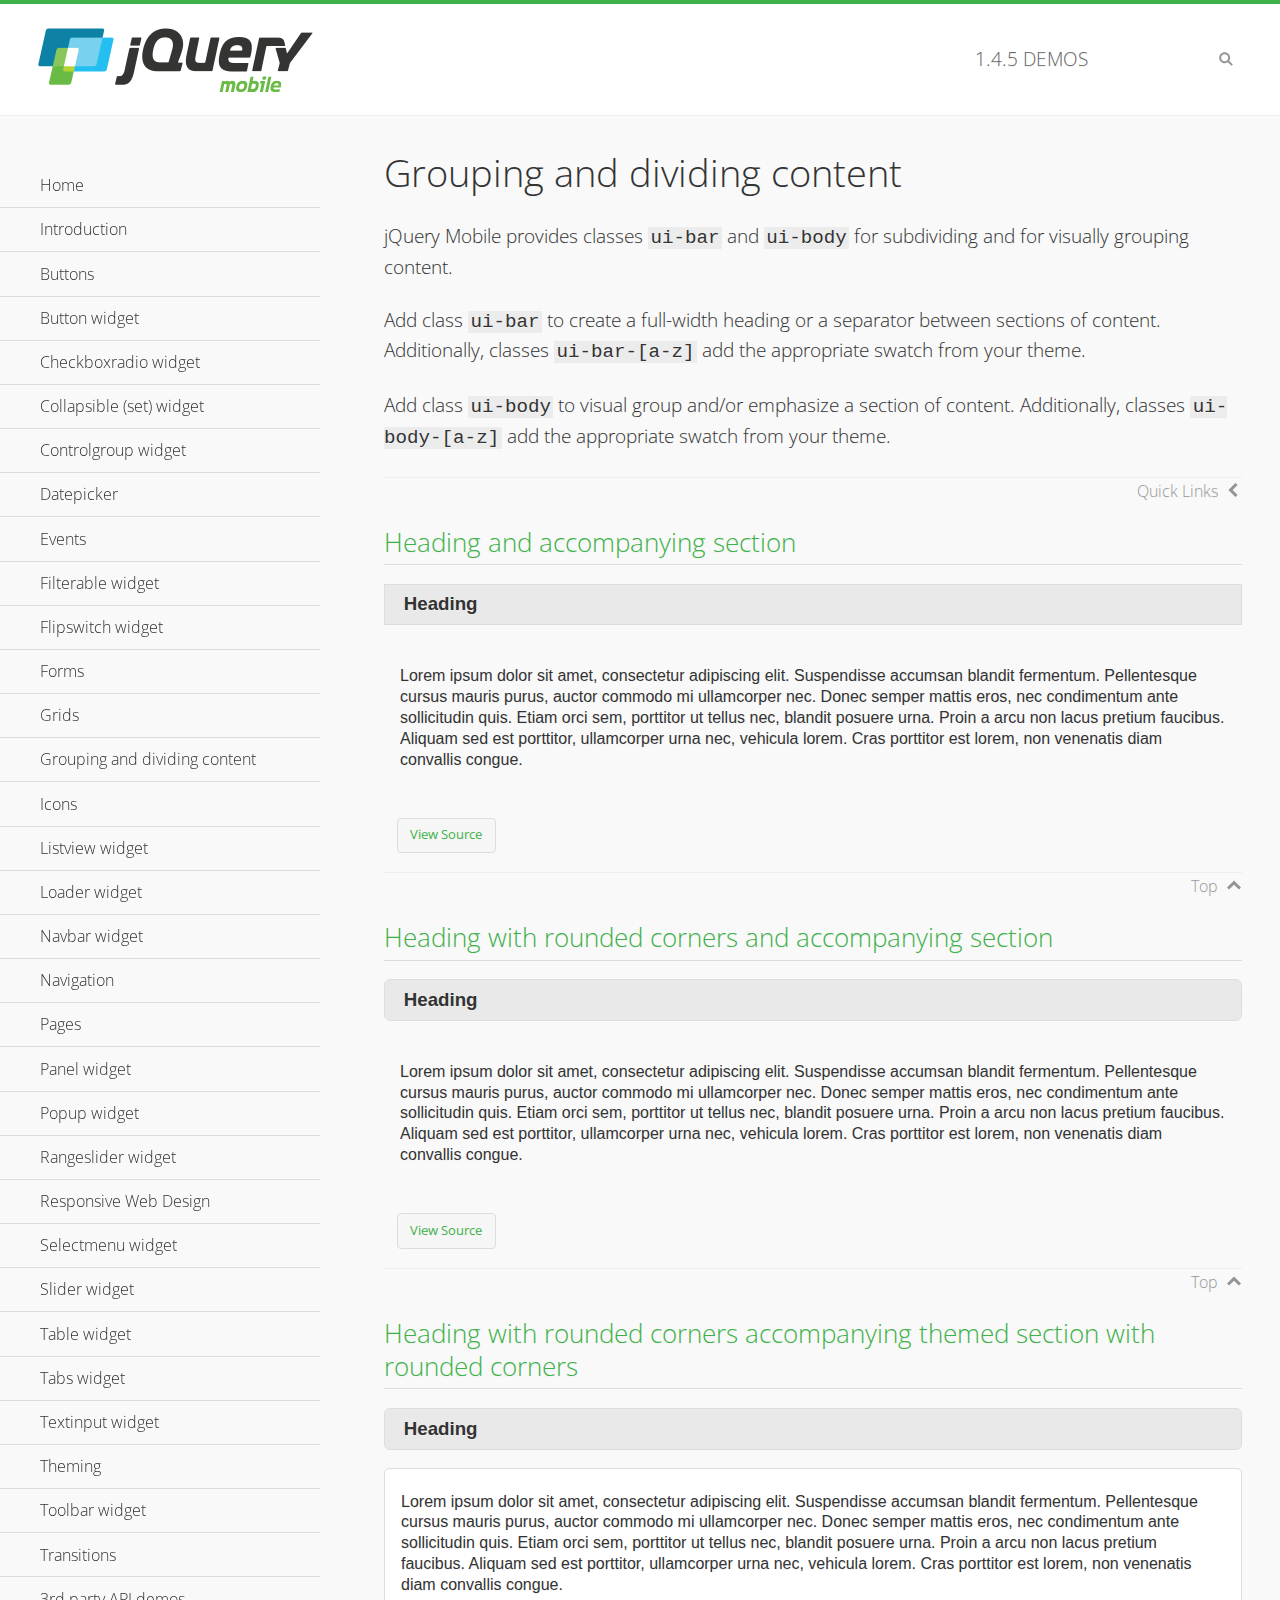
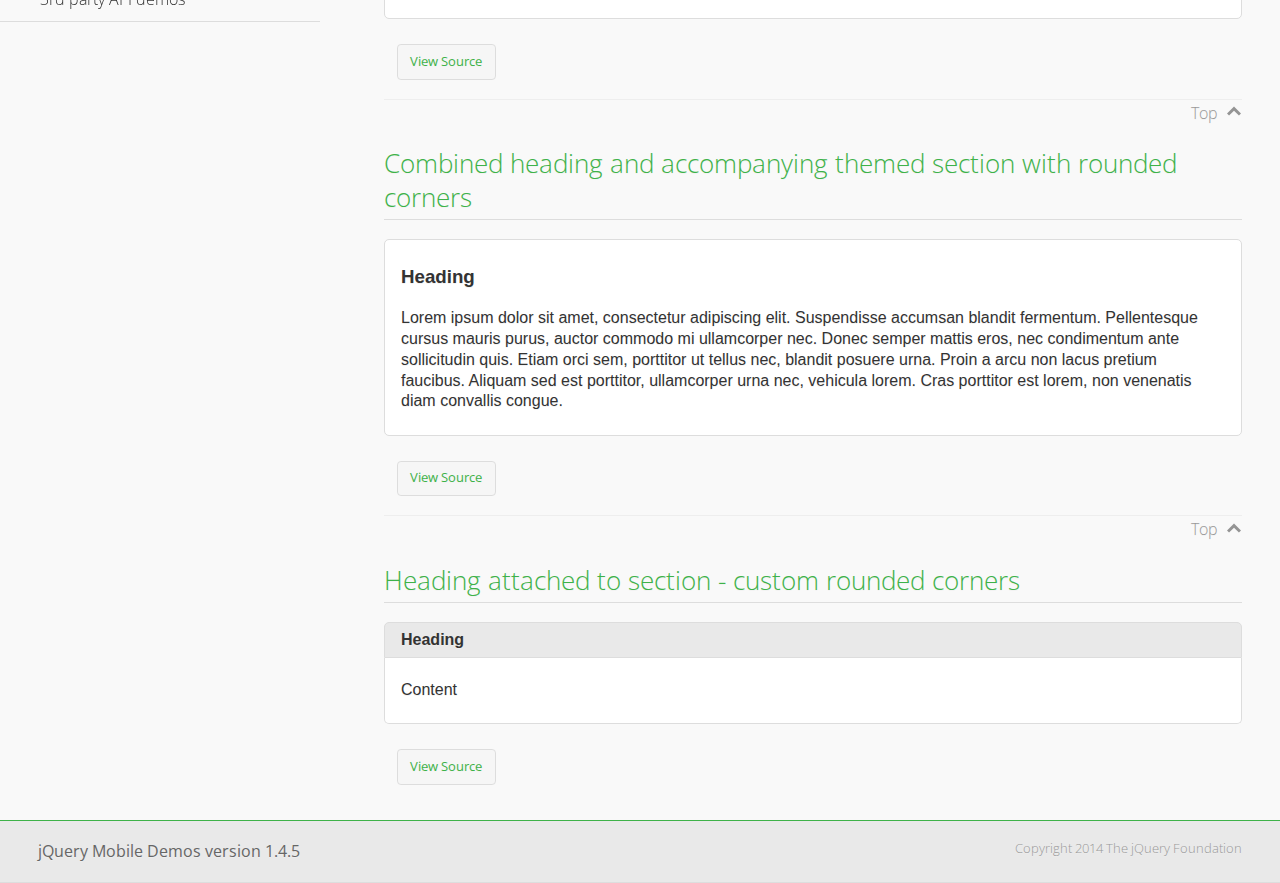
<file: www/body-bar-classes/index.html>
<!DOCTYPE html>
<html>
	<head>
	<meta charset="utf-8">
	<meta name="viewport" content="width=device-width, initial-scale=1">
	<title>Grouping and dividing content - jQuery Mobile Demos</title>
	<link rel="shortcut icon" href="../favicon.ico">
	<link rel="stylesheet" href="http://fonts.googleapis.com/css?family=Open+Sans:300,400,700">
	<link rel="stylesheet" href="../css/themes/default/jquery.mobile-1.4.5.min.css">
	<link rel="stylesheet" href="../_assets/css/jqm-demos.css">
	<script src="../js/jquery.js"></script>
	<script src="../_assets/js/index.js"></script>
	<script src="../js/jquery.mobile-1.4.5.min.js"></script>
  <style id="combined-heading-and-section">
    .custom-corners .ui-bar {
      -webkit-border-top-left-radius: inherit;
      border-top-left-radius: inherit;
      -webkit-border-top-right-radius: inherit;
      border-top-right-radius: inherit;
    }
    .custom-corners .ui-body {
      border-top-width: 0;
      -webkit-border-bottom-left-radius: inherit;
      border-bottom-left-radius: inherit;
      -webkit-border-bottom-right-radius: inherit;
      border-bottom-right-radius: inherit;
    }
  </style>
</head>
<body>
<div data-role="page" class="jqm-demos" data-quicklinks="true">

	<div data-role="header" class="jqm-header">
		<h2><a href="../" title="jQuery Mobile Demos home"><img src="../_assets/img/jquery-logo.png" alt="jQuery Mobile"></a></h2>
		<p><span class="jqm-version"></span> Demos</p>
		<a href="#" class="jqm-navmenu-link ui-btn ui-btn-icon-notext ui-corner-all ui-icon-bars ui-nodisc-icon ui-alt-icon ui-btn-left">Menu</a>
		<a href="#" class="jqm-search-link ui-btn ui-btn-icon-notext ui-corner-all ui-icon-search ui-nodisc-icon ui-alt-icon ui-btn-right">Search</a>
	</div><!-- /header -->

	<div role="main" class="ui-content jqm-content">

		<h1>Grouping and dividing content</h1>

		<p>jQuery Mobile provides classes <code>ui-bar</code> and <code>ui-body</code> for subdividing and for visually grouping content.</p>
		<p>Add class <code>ui-bar</code> to create a full-width heading or a separator between sections of content. Additionally, classes <code>ui-bar-[a-z]</code> add the appropriate swatch from your theme.</p>
		<p>Add class <code>ui-body</code> to visual group and/or emphasize a section of content. Additionally, classes <code>ui-body-[a-z]</code> add the appropriate swatch from your theme.</p>

		<h2>Heading and accompanying section</h2>

		<div data-demo-html="true">
      <h3 class="ui-bar ui-bar-a">Heading</h3>
			<div class="ui-body">
				<p>Lorem ipsum dolor sit amet, consectetur adipiscing elit. Suspendisse accumsan blandit fermentum. Pellentesque cursus mauris purus, auctor commodo mi ullamcorper nec. Donec semper mattis eros, nec condimentum ante sollicitudin quis. Etiam orci sem, porttitor ut tellus nec, blandit posuere urna. Proin a arcu non lacus pretium faucibus. Aliquam sed est porttitor, ullamcorper urna nec, vehicula lorem. Cras porttitor est lorem, non venenatis diam convallis congue.</p>
			</div>
		</div>

		<h2>Heading with rounded corners and accompanying section</h2>

		<div data-demo-html="true">
      <h3 class="ui-bar ui-bar-a ui-corner-all">Heading</h3>
			<div class="ui-body">
				<p>Lorem ipsum dolor sit amet, consectetur adipiscing elit. Suspendisse accumsan blandit fermentum. Pellentesque cursus mauris purus, auctor commodo mi ullamcorper nec. Donec semper mattis eros, nec condimentum ante sollicitudin quis. Etiam orci sem, porttitor ut tellus nec, blandit posuere urna. Proin a arcu non lacus pretium faucibus. Aliquam sed est porttitor, ullamcorper urna nec, vehicula lorem. Cras porttitor est lorem, non venenatis diam convallis congue.</p>
			</div>
		</div>

		<h2>Heading with rounded corners accompanying themed section with rounded corners</h2>

		<div data-demo-html="true">
      <h3 class="ui-bar ui-bar-a ui-corner-all">Heading</h3>
			<div class="ui-body ui-body-a ui-corner-all">
				<p>Lorem ipsum dolor sit amet, consectetur adipiscing elit. Suspendisse accumsan blandit fermentum. Pellentesque cursus mauris purus, auctor commodo mi ullamcorper nec. Donec semper mattis eros, nec condimentum ante sollicitudin quis. Etiam orci sem, porttitor ut tellus nec, blandit posuere urna. Proin a arcu non lacus pretium faucibus. Aliquam sed est porttitor, ullamcorper urna nec, vehicula lorem. Cras porttitor est lorem, non venenatis diam convallis congue.</p>
			</div>
		</div>

		<h2>Combined heading and accompanying themed section with rounded corners</h2>

		<div data-demo-html="true">
			<div class="ui-body ui-body-a ui-corner-all">
	      <h3>Heading</h3>
				<p>Lorem ipsum dolor sit amet, consectetur adipiscing elit. Suspendisse accumsan blandit fermentum. Pellentesque cursus mauris purus, auctor commodo mi ullamcorper nec. Donec semper mattis eros, nec condimentum ante sollicitudin quis. Etiam orci sem, porttitor ut tellus nec, blandit posuere urna. Proin a arcu non lacus pretium faucibus. Aliquam sed est porttitor, ullamcorper urna nec, vehicula lorem. Cras porttitor est lorem, non venenatis diam convallis congue.</p>
			</div>
		</div>

		<h2>Heading attached to section - custom rounded corners</h2>

		<div data-demo-html="true" data-demo-css="#combined-heading-and-section">
      <div class="ui-corner-all custom-corners">
        <div class="ui-bar ui-bar-a">
          <h3>Heading</h3>
        </div>
        <div class="ui-body ui-body-a">
          <p>Content</p>
        </div>
      </div>
		</div>

	</div><!-- /content -->
	    <div data-role="panel" class="jqm-navmenu-panel" data-position="left" data-display="overlay" data-theme="a">
	    	<ul class="jqm-list ui-alt-icon ui-nodisc-icon">
<li data-filtertext="demos homepage" data-icon="home"><a href=".././">Home</a></li>
<li data-filtertext="introduction overview getting started"><a href="../intro/" data-ajax="false">Introduction</a></li>
<li data-filtertext="buttons button markup buttonmarkup method anchor link button element"><a href="../button-markup/" data-ajax="false">Buttons</a></li>
<li data-filtertext="form button widget input button submit reset"><a href="../button/" data-ajax="false">Button widget</a></li>
<li data-role="collapsible" data-enhanced="true" data-collapsed-icon="carat-d" data-expanded-icon="carat-u" data-iconpos="right" data-inset="false" class="ui-collapsible ui-collapsible-themed-content ui-collapsible-collapsed">
	<h3 class="ui-collapsible-heading ui-collapsible-heading-collapsed">
		<a href="#" class="ui-collapsible-heading-toggle ui-btn ui-btn-icon-right ui-btn-inherit ui-icon-carat-d">
		    Checkboxradio widget<span class="ui-collapsible-heading-status"> click to expand contents</span>
		</a>
	</h3>
	<div class="ui-collapsible-content ui-body-inherit ui-collapsible-content-collapsed" aria-hidden="true">
		<ul>
			<li data-filtertext="form checkboxradio widget checkbox input checkboxes controlgroups"><a href="../checkboxradio-checkbox/" data-ajax="false">Checkboxes</a></li>
			<li data-filtertext="form checkboxradio widget radio input radio buttons controlgroups"><a href="../checkboxradio-radio/" data-ajax="false">Radio buttons</a></li>
		</ul>
	</div>
</li>
<li data-role="collapsible" data-enhanced="true" data-collapsed-icon="carat-d" data-expanded-icon="carat-u" data-iconpos="right" data-inset="false" class="ui-collapsible ui-collapsible-themed-content ui-collapsible-collapsed">
	<h3 class="ui-collapsible-heading ui-collapsible-heading-collapsed">
		<a href="#" class="ui-collapsible-heading-toggle ui-btn ui-btn-icon-right ui-btn-inherit ui-icon-carat-d">
			Collapsible (set) widget<span class="ui-collapsible-heading-status"> click to expand contents</span>
		</a>
	</h3>
	<div class="ui-collapsible-content ui-body-inherit ui-collapsible-content-collapsed" aria-hidden="true">
		<ul>
			<li data-filtertext="collapsibles content formatting"><a href="../collapsible/" data-ajax="false">Collapsible</a></li>
			<li data-filtertext="dynamic collapsible set accordion append expand"><a href="../collapsible-dynamic/" data-ajax="false">Dynamic collapsibles</a></li>
			<li data-filtertext="accordions collapsible set widget content formatting grouped collapsibles"><a href="../collapsibleset/" data-ajax="false">Collapsible set</a></li>
		</ul>
	</div>
</li>
<li data-role="collapsible" data-enhanced="true" data-collapsed-icon="carat-d" data-expanded-icon="carat-u" data-iconpos="right" data-inset="false" class="ui-collapsible ui-collapsible-themed-content ui-collapsible-collapsed">
	<h3 class="ui-collapsible-heading ui-collapsible-heading-collapsed">
		<a href="#" class="ui-collapsible-heading-toggle ui-btn ui-btn-icon-right ui-btn-inherit ui-icon-carat-d">
			Controlgroup widget<span class="ui-collapsible-heading-status"> click to expand contents</span>
		</a>
	</h3>
	<div class="ui-collapsible-content ui-body-inherit ui-collapsible-content-collapsed" aria-hidden="true">
		<ul>
			<li data-filtertext="controlgroups selectmenu checkboxradio input grouped buttons horizontal vertical"><a href="../controlgroup/" data-ajax="false">Controlgroup</a></li>
			<li data-filtertext="dynamic controlgroup dynamically add buttons"><a href="../controlgroup-dynamic/" data-ajax="false">Dynamic controlgroups</a></li>
		</ul>
	</div>
</li>
<li data-filtertext="form datepicker widget date input"><a href="../datepicker/" data-ajax="false">Datepicker</a></li>
<li data-role="collapsible" data-enhanced="true" data-collapsed-icon="carat-d" data-expanded-icon="carat-u" data-iconpos="right" data-inset="false" class="ui-collapsible ui-collapsible-themed-content ui-collapsible-collapsed">
	<h3 class="ui-collapsible-heading ui-collapsible-heading-collapsed">
		<a href="#" class="ui-collapsible-heading-toggle ui-btn ui-btn-icon-right ui-btn-inherit ui-icon-carat-d">
			Events<span class="ui-collapsible-heading-status"> click to expand contents</span>
		</a>
	</h3>
	<div class="ui-collapsible-content ui-body-inherit ui-collapsible-content-collapsed" aria-hidden="true">
		<ul>
			<li data-filtertext="swipe to delete list items listviews swipe events"><a href="../swipe-list/" data-ajax="false">Swipe list items</a></li>
			<li data-filtertext="swipe to navigate swipe page navigation swipe events"><a href="../swipe-page/" data-ajax="false">Swipe page navigation</a></li>
		</ul>
	</div>
</li>
<li data-filtertext="filterable filter elements sorting searching listview table"><a href="../filterable/" data-ajax="false">Filterable widget</a></li>
<li data-filtertext="form flipswitch widget flip toggle switch binary select checkbox input"><a href="../flipswitch/" data-ajax="false">Flipswitch widget</a></li>
<li data-role="collapsible" data-enhanced="true" data-collapsed-icon="carat-d" data-expanded-icon="carat-u" data-iconpos="right" data-inset="false" class="ui-collapsible ui-collapsible-themed-content ui-collapsible-collapsed">
	<h3 class="ui-collapsible-heading ui-collapsible-heading-collapsed">
		<a href="#" class="ui-collapsible-heading-toggle ui-btn ui-btn-icon-right ui-btn-inherit ui-icon-carat-d">
			Forms<span class="ui-collapsible-heading-status"> click to expand contents</span>
		</a>
	</h3>
	<div class="ui-collapsible-content ui-body-inherit ui-collapsible-content-collapsed" aria-hidden="true">
		<ul>
			<li data-filtertext="forms text checkbox radio range button submit reset inputs selects textarea slider flipswitch label form elements"><a href="../forms/" data-ajax="false">Forms</a></li>
			<li data-filtertext="form hide labels hidden accessible ui-hidden-accessible forms"><a href="../forms-label-hidden-accessible/" data-ajax="false">Hide labels</a></li>
			<li data-filtertext="form field containers fieldcontain ui-field-contain forms"><a href="../forms-field-contain/" data-ajax="false">Field containers</a></li>
			<li data-filtertext="forms disabled form elements"><a href="../forms-disabled/" data-ajax="false">Forms disabled</a></li>
			<li data-filtertext="forms gallery examples overview forms text checkbox radio range button submit reset inputs selects textarea slider flipswitch label form elements"><a href="../forms-gallery/" data-ajax="false">Forms gallery</a></li>
		</ul>
	</div>
</li>
<li data-role="collapsible" data-enhanced="true" data-collapsed-icon="carat-d" data-expanded-icon="carat-u" data-iconpos="right" data-inset="false" class="ui-collapsible ui-collapsible-themed-content ui-collapsible-collapsed">
	<h3 class="ui-collapsible-heading ui-collapsible-heading-collapsed">
		<a href="#" class="ui-collapsible-heading-toggle ui-btn ui-btn-icon-right ui-btn-inherit ui-icon-carat-d">
			Grids<span class="ui-collapsible-heading-status"> click to expand contents</span>
		</a>
	</h3>
	<div class="ui-collapsible-content ui-body-inherit ui-collapsible-content-collapsed" aria-hidden="true">
		<ul>
			<li data-filtertext="grids columns blocks content formatting rwd responsive css framework"><a href="../grids/" data-ajax="false">Grids</a></li>
			<li data-filtertext="buttons in grids css framework"><a href="../grids-buttons/" data-ajax="false">Buttons in grids</a></li>
			<li data-filtertext="custom responsive grids rwd css framework"><a href="../grids-custom-responsive/" data-ajax="false">Custom responsive grids</a></li>
		</ul>
	</div>
</li>
<li data-filtertext="blocks content formatting sections heading"><a href="../body-bar-classes/" data-ajax="false">Grouping and dividing content</a></li>
<li data-role="collapsible" data-enhanced="true" data-collapsed-icon="carat-d" data-expanded-icon="carat-u" data-iconpos="right" data-inset="false" class="ui-collapsible ui-collapsible-themed-content ui-collapsible-collapsed">
	<h3 class="ui-collapsible-heading ui-collapsible-heading-collapsed">
		<a href="#" class="ui-collapsible-heading-toggle ui-btn ui-btn-icon-right ui-btn-inherit ui-icon-carat-d">
			Icons<span class="ui-collapsible-heading-status"> click to expand contents</span>
		</a>
	</h3>
	<div class="ui-collapsible-content ui-body-inherit ui-collapsible-content-collapsed" aria-hidden="true">
		<ul>
			<li data-filtertext="button icons svg disc alt custom icon position"><a href="../icons/" data-ajax="false">Icons</a></li>
			<li data-filtertext=""><a href="../icons-grunticon/" data-ajax="false">Grunticon loader</a></li>
		</ul>
	</div>
</li>
<li data-role="collapsible" data-enhanced="true" data-collapsed-icon="carat-d" data-expanded-icon="carat-u" data-iconpos="right" data-inset="false" class="ui-collapsible ui-collapsible-themed-content ui-collapsible-collapsed">
	<h3 class="ui-collapsible-heading ui-collapsible-heading-collapsed">
		<a href="#" class="ui-collapsible-heading-toggle ui-btn ui-btn-icon-right ui-btn-inherit ui-icon-carat-d">
			Listview widget<span class="ui-collapsible-heading-status"> click to expand contents</span>
		</a>
	</h3>
	<div class="ui-collapsible-content ui-body-inherit ui-collapsible-content-collapsed" aria-hidden="true">
		<ul>
			<li data-filtertext="listview widget thumbnails icons nested split button collapsible ul ol"><a href="../listview/" data-ajax="false">Listview</a></li>
			<li data-filtertext="autocomplete filterable reveal listview filtertextbeforefilter placeholder"><a href="../listview-autocomplete/" data-ajax="false">Listview autocomplete</a></li>
			<li data-filtertext="autocomplete filterable reveal listview remote data filtertextbeforefilter placeholder"><a href="../listview-autocomplete-remote/" data-ajax="false">Listview autocomplete remote data</a></li>
			<li data-filtertext="autodividers anchor jump scroll linkbars listview lists ul ol"><a href="../listview-autodividers-linkbar/" data-ajax="false">Listview autodividers linkbar</a></li>
			<li data-filtertext="listview autodividers selector autodividersselector lists ul ol"><a href="../listview-autodividers-selector/" data-ajax="false">Listview autodividers selector</a></li>
			<li data-filtertext="listview nested list items"><a href="../listview-nested-lists/" data-ajax="false">Nested Listviews</a></li>
			<li data-filtertext="listview collapsible list items flat"><a href="../listview-collapsible-item-flat/" data-ajax="false">Listview collapsible list items (flat)</a></li>
			<li data-filtertext="listview collapsible list indented"><a href="../listview-collapsible-item-indented/" data-ajax="false">Listview collapsible list items (indented)</a></li>
			<li data-filtertext="grid listview responsive grids responsive listviews lists ul"><a href="../listview-grid/" data-ajax="false">Listview responsive grid</a></li>
		</ul>
	</div>
</li>
<li data-filtertext="loader widget page loading navigation overlay spinner"><a href="../loader/" data-ajax="false">Loader widget</a></li>
<li data-filtertext="navbar widget navmenu toolbars header footer"><a href="../navbar/" data-ajax="false">Navbar widget</a></li>
<li data-role="collapsible" data-enhanced="true" data-collapsed-icon="carat-d" data-expanded-icon="carat-u" data-iconpos="right" data-inset="false" class="ui-collapsible ui-collapsible-themed-content ui-collapsible-collapsed">
	<h3 class="ui-collapsible-heading ui-collapsible-heading-collapsed">
		<a href="#" class="ui-collapsible-heading-toggle ui-btn ui-btn-icon-right ui-btn-inherit ui-icon-carat-d">
			Navigation<span class="ui-collapsible-heading-status"> click to expand contents</span>
		</a>
	</h3>
	<div class="ui-collapsible-content ui-body-inherit ui-collapsible-content-collapsed" aria-hidden="true">
		<ul>
			<li data-filtertext="ajax navigation navigate widget history event method"><a href="../navigation/" data-ajax="false">Navigation</a></li>
			<li data-filtertext="linking pages page links navigation ajax prefetch cache"><a href="../navigation-linking-pages/" data-ajax="false">Linking pages</a></li>
			<!-- <li data-filtertext="php redirect server redirection server-side navigation"><a href="../navigation-php-redirect/" data-ajax="false">PHP redirect demo</a></li>-->
			<li data-filtertext="navigation redirection hash query"><a href="../navigation-hash-processing/" data-ajax="false">Hash processing demo</a></li>
			<li data-filtertext="navigation redirection hash query"><a href="../page-events/" data-ajax="false">Page Navigation Events</a></li>
		</ul>
	</div>
</li>
<li data-role="collapsible" data-enhanced="true" data-collapsed-icon="carat-d" data-expanded-icon="carat-u" data-iconpos="right" data-inset="false" class="ui-collapsible ui-collapsible-themed-content ui-collapsible-collapsed">
	<h3 class="ui-collapsible-heading ui-collapsible-heading-collapsed">
		<a href="#" class="ui-collapsible-heading-toggle ui-btn ui-btn-icon-right ui-btn-inherit ui-icon-carat-d">
			Pages<span class="ui-collapsible-heading-status"> click to expand contents</span>
		</a>
	</h3>
	<div class="ui-collapsible-content ui-body-inherit ui-collapsible-content-collapsed" aria-hidden="true">
		<ul>
			<li data-filtertext="pages page widget ajax navigation"><a href="../pages/" data-ajax="false">Pages</a></li>
			<li data-filtertext="single page"><a href="../pages-single-page/" data-ajax="false">Single page</a></li>
			<li data-filtertext="multipage multi-page page"><a href="../pages-multi-page/" data-ajax="false">Multi-page template</a></li>
			<li data-filtertext="dialog page widget modal popup"><a href="../pages-dialog/" data-ajax="false">Dialog page</a></li>
		</ul>
	</div>
</li>
<li data-role="collapsible" data-enhanced="true" data-collapsed-icon="carat-d" data-expanded-icon="carat-u" data-iconpos="right" data-inset="false" class="ui-collapsible ui-collapsible-themed-content ui-collapsible-collapsed">
	<h3 class="ui-collapsible-heading ui-collapsible-heading-collapsed">
		<a href="#" class="ui-collapsible-heading-toggle ui-btn ui-btn-icon-right ui-btn-inherit ui-icon-carat-d">
			Panel widget<span class="ui-collapsible-heading-status"> click to expand contents</span>
		</a>
	</h3>
	<div class="ui-collapsible-content ui-body-inherit ui-collapsible-content-collapsed" aria-hidden="true">
		<ul>
			<li data-filtertext="panel widget sliding panels reveal push overlay responsive"><a href="../panel/" data-ajax="false">Panel</a></li>
			<li data-filtertext=""><a href="../panel-external/" data-ajax="false">External panels</a></li>
			<li data-filtertext="panel "><a href="../panel-fixed/" data-ajax="false">Fixed panels</a></li>
			<li data-filtertext="panel slide panels sliding panels shadow rwd responsive breakpoint"><a href="../panel-responsive/" data-ajax="false">Panels responsive</a></li>
			<li data-filtertext="panel custom style custom panel width reveal shadow listview panel styling page background wrapper"><a href="../panel-styling/" data-ajax="false">Custom panel style</a></li>
			<li data-filtertext="panel open on swipe"><a href="../panel-swipe-open/" data-ajax="false">Panel open on swipe</a></li>
			<li data-filtertext="panels outside page internal external toolbars"><a href="../panel-external-internal/" data-ajax="false">Panel external and internal</a></li>
		</ul>
	</div>
</li>
<li data-role="collapsible" data-enhanced="true" data-collapsed-icon="carat-d" data-expanded-icon="carat-u" data-iconpos="right" data-inset="false" class="ui-collapsible ui-collapsible-themed-content ui-collapsible-collapsed">
	<h3 class="ui-collapsible-heading ui-collapsible-heading-collapsed">
		<a href="#" class="ui-collapsible-heading-toggle ui-btn ui-btn-icon-right ui-btn-inherit ui-icon-carat-d">
			Popup widget<span class="ui-collapsible-heading-status"> click to expand contents</span>
		</a>
	</h3>
	<div class="ui-collapsible-content ui-body-inherit ui-collapsible-content-collapsed" aria-hidden="true">
		<ul>
			<li data-filtertext="popup widget popups dialog modal transition tooltip lightbox form overlay screen flip pop fade transition"><a href="../popup/" data-ajax="false">Popup</a></li>
			<li data-filtertext="popup alignment position"><a href="../popup-alignment/" data-ajax="false">Popup alignment</a></li>
			<li data-filtertext="popup arrow size popups popover"><a href="../popup-arrow-size/" data-ajax="false">Popup arrow size</a></li>
			<li data-filtertext="dynamic popups popup images lightbox"><a href="../popup-dynamic/" data-ajax="false">Dynamic popups</a></li>
			<li data-filtertext="popups with iframes scaling"><a href="../popup-iframe/" data-ajax="false">Popups with iframes</a></li>
			<li data-filtertext="popup image scaling"><a href="../popup-image-scaling/" data-ajax="false">Popup image scaling</a></li>
			<li data-filtertext="external popup outside multi-page"><a href="../popup-outside-multipage/" data-ajax="false">Popup outside multi-page</a></li>
		</ul>
	</div>
</li>
<li data-filtertext="form rangeslider widget dual sliders dual handle sliders range input"><a href="../rangeslider/" data-ajax="false">Rangeslider widget</a></li>
<li data-filtertext="responsive web design rwd adaptive progressive enhancement PE accessible mobile breakpoints media query media queries"><a href="../rwd/" data-ajax="false">Responsive Web Design</a></li>
<li data-role="collapsible" data-enhanced="true" data-collapsed-icon="carat-d" data-expanded-icon="carat-u" data-iconpos="right" data-inset="false" class="ui-collapsible ui-collapsible-themed-content ui-collapsible-collapsed">
	<h3 class="ui-collapsible-heading ui-collapsible-heading-collapsed">
		<a href="#" class="ui-collapsible-heading-toggle ui-btn ui-btn-icon-right ui-btn-inherit ui-icon-carat-d">
			Selectmenu widget<span class="ui-collapsible-heading-status"> click to expand contents</span>
		</a>
	</h3>
	<div class="ui-collapsible-content ui-body-inherit ui-collapsible-content-collapsed" aria-hidden="true">
		<ul>
			<li data-filtertext="form selectmenu widget select input custom select menu selects"><a href="../selectmenu/" data-ajax="false">Selectmenu</a></li>
			<li data-filtertext="form custom select menu selectmenu widget custom menu option optgroup multiple selects"><a href="../selectmenu-custom/" data-ajax="false">Custom select menu</a></li>
			<li data-filtertext="filterable select filter popup dialog"><a href="../selectmenu-custom-filter/" data-ajax="false">Custom select menu with filter</a></li>
		</ul>
	</div>
</li>
<li data-role="collapsible" data-enhanced="true" data-collapsed-icon="carat-d" data-expanded-icon="carat-u" data-iconpos="right" data-inset="false" class="ui-collapsible ui-collapsible-themed-content ui-collapsible-collapsed">
	<h3 class="ui-collapsible-heading ui-collapsible-heading-collapsed">
		<a href="#" class="ui-collapsible-heading-toggle ui-btn ui-btn-icon-right ui-btn-inherit ui-icon-carat-d">
			Slider widget<span class="ui-collapsible-heading-status"> click to expand contents</span>
		</a>
	</h3>
	<div class="ui-collapsible-content ui-body-inherit ui-collapsible-content-collapsed" aria-hidden="true">
		<ul>
			<li data-filtertext="form slider widget range input single sliders"><a href="../slider/" data-ajax="false">Slider</a></li>
			<li data-filtertext="form slider widget flipswitch slider binary select flip toggle switch"><a href="../slider-flipswitch/" data-ajax="false">Slider flip toggle switch</a></li>
			<li data-filtertext="form slider tooltip handle value input range sliders"><a href="../slider-tooltip/" data-ajax="false">Slider tooltip</a></li>
		</ul>
	</div>
</li>
<li data-role="collapsible" data-enhanced="true" data-collapsed-icon="carat-d" data-expanded-icon="carat-u" data-iconpos="right" data-inset="false" class="ui-collapsible ui-collapsible-themed-content ui-collapsible-collapsed">
	<h3 class="ui-collapsible-heading ui-collapsible-heading-collapsed">
		<a href="#" class="ui-collapsible-heading-toggle ui-btn ui-btn-icon-right ui-btn-inherit ui-icon-carat-d">
			Table widget<span class="ui-collapsible-heading-status"> click to expand contents</span>
		</a>
	</h3>
	<div class="ui-collapsible-content ui-body-inherit ui-collapsible-content-collapsed" aria-hidden="true">
		<ul>
			<li data-filtertext="table widget reflow column toggle th td responsive tables rwd hide show tabular"><a href="../table-column-toggle/" data-ajax="false">Table Column Toggle</a></li>
			<li data-filtertext="table column toggle phone comparison demo"><a href="../table-column-toggle-example/" data-ajax="false">Table Column Toggle demo</a></li>
			<li data-filtertext="responsive tables table column toggle heading groups rwd breakpoint"><a href="../table-column-toggle-heading-groups/" data-ajax="false">Table Column Toggle heading groups</a></li>
			<li data-filtertext="responsive tables table column toggle hide rwd breakpoint customization options"><a href="../table-column-toggle-options/" data-ajax="false">Table Column Toggle options</a></li>
			<li data-filtertext="table reflow th td responsive rwd columns tabular"><a href="../table-reflow/" data-ajax="false">Table Reflow</a></li>
			<li data-filtertext="responsive tables table reflow heading groups rwd breakpoint"><a href="../table-reflow-heading-groups/" data-ajax="false">Table Reflow heading groups</a></li>
			<li data-filtertext="responsive tables table reflow stripes strokes table style"><a href="../table-reflow-stripes-strokes/" data-ajax="false">Table Reflow stripes and strokes</a></li>
			<li data-filtertext="responsive tables table reflow stack custom styles"><a href="../table-reflow-styling/" data-ajax="false">Table Reflow custom styles</a></li>
		</ul>
	</div>
</li>
<li data-filtertext="ui tabs widget"><a href="../tabs/" data-ajax="false">Tabs widget</a></li>
<li data-filtertext="form textinput widget text input textarea number date time tel email file color password"><a href="../textinput/" data-ajax="false">Textinput widget</a></li>
<li data-role="collapsible" data-enhanced="true" data-collapsed-icon="carat-d" data-expanded-icon="carat-u" data-iconpos="right" data-inset="false" class="ui-collapsible ui-collapsible-themed-content ui-collapsible-collapsed">
	<h3 class="ui-collapsible-heading ui-collapsible-heading-collapsed">
		<a href="#" class="ui-collapsible-heading-toggle ui-btn ui-btn-icon-right ui-btn-inherit ui-icon-carat-d">
			Theming<span class="ui-collapsible-heading-status"> click to expand contents</span>
		</a>
	</h3>
	<div class="ui-collapsible-content ui-body-inherit ui-collapsible-content-collapsed" aria-hidden="true">
		<ul>
			<li data-filtertext="default theme swatches theming style css"><a href="../theme-default/" data-ajax="false">Default theme</a></li>
			<li data-filtertext="classic theme old theme swatches theming style css"><a href="../theme-classic/" data-ajax="false">Classic theme</a></li>
		</ul>
	</div>
</li>
<li data-role="collapsible" data-enhanced="true" data-collapsed-icon="carat-d" data-expanded-icon="carat-u" data-iconpos="right" data-inset="false" class="ui-collapsible ui-collapsible-themed-content ui-collapsible-collapsed">
	<h3 class="ui-collapsible-heading ui-collapsible-heading-collapsed">
		<a href="#" class="ui-collapsible-heading-toggle ui-btn ui-btn-icon-right ui-btn-inherit ui-icon-carat-d">
			Toolbar widget<span class="ui-collapsible-heading-status"> click to expand contents</span>
		</a>
	</h3>
	<div class="ui-collapsible-content ui-body-inherit ui-collapsible-content-collapsed" aria-hidden="true">
		<ul>
			<li data-filtertext="toolbar widget header footer toolbars fixed fullscreen external sections"><a href="../toolbar/" data-ajax="false">Toolbar</a></li>
			<li data-filtertext="dynamic toolbars dynamically add toolbar header footer"><a href="../toolbar-dynamic/" data-ajax="false">Dynamic toolbars</a></li>
			<li data-filtertext="external toolbars header footer"><a href="../toolbar-external/" data-ajax="false">External toolbars</a></li>
			<li data-filtertext="fixed toolbars header footer"><a href="../toolbar-fixed/" data-ajax="false">Fixed toolbars</a></li>
			<li data-filtertext="fixed fullscreen toolbars header footer"><a href="../toolbar-fixed-fullscreen/" data-ajax="false">Fullscreen toolbars</a></li>
			<li data-filtertext="external fixed toolbars header footer"><a href="../toolbar-fixed-external/" data-ajax="false">Fixed external toolbars</a></li>
			<li data-filtertext="external persistent toolbars header footer navbar navmenu"><a href="../toolbar-fixed-persistent/" data-ajax="false">Persistent toolbars</a></li>
			<li data-filtertext="external ajax optimized toolbars persistent toolbars header footer navbar"><a href="../toolbar-fixed-persistent-optimized/" data-ajax="false">Ajax optimized toolbars</a></li>
			<li data-filtertext="form in toolbars header footer"><a href="../toolbar-fixed-forms/" data-ajax="false">Form in toolbar</a></li>
		</ul>
	</div>
</li>
<li data-filtertext="page transitions animated pages popup navigation flip slide fade pop"><a href="../transitions/" data-ajax="false">Transitions</a></li>
<li data-role="collapsible" data-enhanced="true" data-collapsed-icon="carat-d" data-expanded-icon="carat-u" data-iconpos="right" data-inset="false" class="ui-collapsible ui-collapsible-themed-content ui-collapsible-collapsed">
	<h3 class="ui-collapsible-heading ui-collapsible-heading-collapsed">
		<a href="#" class="ui-collapsible-heading-toggle ui-btn ui-btn-icon-right ui-btn-inherit ui-icon-carat-d">
			3rd party API demos<span class="ui-collapsible-heading-status"> click to expand contents</span>
		</a>
	</h3>
	<div class="ui-collapsible-content ui-body-inherit ui-collapsible-content-collapsed" aria-hidden="true">
		<ul>
			<li data-filtertext="backbone requirejs navigation router"><a href="../backbone-requirejs/" data-ajax="false">Backbone RequireJS</a></li>
			<li data-filtertext="google maps geolocation demo"><a href="../map-geolocation/" data-ajax="false">Google Maps geolocation</a></li>
			<li data-filtertext="google maps hybrid"><a href="../map-list-toggle/" data-ajax="false">Google Maps list toggle</a></li>
		</ul>
	</div>
</li>



		     </ul>
		</div><!-- /panel -->


	<div data-role="footer" data-position="fixed" data-tap-toggle="false" class="jqm-footer">
		<p>jQuery Mobile Demos version <span class="jqm-version"></span></p>
		<p>Copyright 2014 The jQuery Foundation</p>
	</div><!-- /footer -->
	<!-- TODO: This should become an external panel so we can add input to markup (unique ID) -->
    <div data-role="panel" class="jqm-search-panel" data-position="right" data-display="overlay" data-theme="a">
		<div class="jqm-search">
			<ul class="jqm-list" data-filter-placeholder="Search demos..." data-filter-reveal="true">
<li data-filtertext="demos homepage" data-icon="home"><a href=".././">Home</a></li>
<li data-filtertext="introduction overview getting started"><a href="../intro/" data-ajax="false">Introduction</a></li>
<li data-filtertext="buttons button markup buttonmarkup method anchor link button element"><a href="../button-markup/" data-ajax="false">Buttons</a></li>
<li data-filtertext="form button widget input button submit reset"><a href="../button/" data-ajax="false">Button widget</a></li>
<li data-role="collapsible" data-enhanced="true" data-collapsed-icon="carat-d" data-expanded-icon="carat-u" data-iconpos="right" data-inset="false" class="ui-collapsible ui-collapsible-themed-content ui-collapsible-collapsed">
	<h3 class="ui-collapsible-heading ui-collapsible-heading-collapsed">
		<a href="#" class="ui-collapsible-heading-toggle ui-btn ui-btn-icon-right ui-btn-inherit ui-icon-carat-d">
		    Checkboxradio widget<span class="ui-collapsible-heading-status"> click to expand contents</span>
		</a>
	</h3>
	<div class="ui-collapsible-content ui-body-inherit ui-collapsible-content-collapsed" aria-hidden="true">
		<ul>
			<li data-filtertext="form checkboxradio widget checkbox input checkboxes controlgroups"><a href="../checkboxradio-checkbox/" data-ajax="false">Checkboxes</a></li>
			<li data-filtertext="form checkboxradio widget radio input radio buttons controlgroups"><a href="../checkboxradio-radio/" data-ajax="false">Radio buttons</a></li>
		</ul>
	</div>
</li>
<li data-role="collapsible" data-enhanced="true" data-collapsed-icon="carat-d" data-expanded-icon="carat-u" data-iconpos="right" data-inset="false" class="ui-collapsible ui-collapsible-themed-content ui-collapsible-collapsed">
	<h3 class="ui-collapsible-heading ui-collapsible-heading-collapsed">
		<a href="#" class="ui-collapsible-heading-toggle ui-btn ui-btn-icon-right ui-btn-inherit ui-icon-carat-d">
			Collapsible (set) widget<span class="ui-collapsible-heading-status"> click to expand contents</span>
		</a>
	</h3>
	<div class="ui-collapsible-content ui-body-inherit ui-collapsible-content-collapsed" aria-hidden="true">
		<ul>
			<li data-filtertext="collapsibles content formatting"><a href="../collapsible/" data-ajax="false">Collapsible</a></li>
			<li data-filtertext="dynamic collapsible set accordion append expand"><a href="../collapsible-dynamic/" data-ajax="false">Dynamic collapsibles</a></li>
			<li data-filtertext="accordions collapsible set widget content formatting grouped collapsibles"><a href="../collapsibleset/" data-ajax="false">Collapsible set</a></li>
		</ul>
	</div>
</li>
<li data-role="collapsible" data-enhanced="true" data-collapsed-icon="carat-d" data-expanded-icon="carat-u" data-iconpos="right" data-inset="false" class="ui-collapsible ui-collapsible-themed-content ui-collapsible-collapsed">
	<h3 class="ui-collapsible-heading ui-collapsible-heading-collapsed">
		<a href="#" class="ui-collapsible-heading-toggle ui-btn ui-btn-icon-right ui-btn-inherit ui-icon-carat-d">
			Controlgroup widget<span class="ui-collapsible-heading-status"> click to expand contents</span>
		</a>
	</h3>
	<div class="ui-collapsible-content ui-body-inherit ui-collapsible-content-collapsed" aria-hidden="true">
		<ul>
			<li data-filtertext="controlgroups selectmenu checkboxradio input grouped buttons horizontal vertical"><a href="../controlgroup/" data-ajax="false">Controlgroup</a></li>
			<li data-filtertext="dynamic controlgroup dynamically add buttons"><a href="../controlgroup-dynamic/" data-ajax="false">Dynamic controlgroups</a></li>
		</ul>
	</div>
</li>
<li data-filtertext="form datepicker widget date input"><a href="../datepicker/" data-ajax="false">Datepicker</a></li>
<li data-role="collapsible" data-enhanced="true" data-collapsed-icon="carat-d" data-expanded-icon="carat-u" data-iconpos="right" data-inset="false" class="ui-collapsible ui-collapsible-themed-content ui-collapsible-collapsed">
	<h3 class="ui-collapsible-heading ui-collapsible-heading-collapsed">
		<a href="#" class="ui-collapsible-heading-toggle ui-btn ui-btn-icon-right ui-btn-inherit ui-icon-carat-d">
			Events<span class="ui-collapsible-heading-status"> click to expand contents</span>
		</a>
	</h3>
	<div class="ui-collapsible-content ui-body-inherit ui-collapsible-content-collapsed" aria-hidden="true">
		<ul>
			<li data-filtertext="swipe to delete list items listviews swipe events"><a href="../swipe-list/" data-ajax="false">Swipe list items</a></li>
			<li data-filtertext="swipe to navigate swipe page navigation swipe events"><a href="../swipe-page/" data-ajax="false">Swipe page navigation</a></li>
		</ul>
	</div>
</li>
<li data-filtertext="filterable filter elements sorting searching listview table"><a href="../filterable/" data-ajax="false">Filterable widget</a></li>
<li data-filtertext="form flipswitch widget flip toggle switch binary select checkbox input"><a href="../flipswitch/" data-ajax="false">Flipswitch widget</a></li>
<li data-role="collapsible" data-enhanced="true" data-collapsed-icon="carat-d" data-expanded-icon="carat-u" data-iconpos="right" data-inset="false" class="ui-collapsible ui-collapsible-themed-content ui-collapsible-collapsed">
	<h3 class="ui-collapsible-heading ui-collapsible-heading-collapsed">
		<a href="#" class="ui-collapsible-heading-toggle ui-btn ui-btn-icon-right ui-btn-inherit ui-icon-carat-d">
			Forms<span class="ui-collapsible-heading-status"> click to expand contents</span>
		</a>
	</h3>
	<div class="ui-collapsible-content ui-body-inherit ui-collapsible-content-collapsed" aria-hidden="true">
		<ul>
			<li data-filtertext="forms text checkbox radio range button submit reset inputs selects textarea slider flipswitch label form elements"><a href="../forms/" data-ajax="false">Forms</a></li>
			<li data-filtertext="form hide labels hidden accessible ui-hidden-accessible forms"><a href="../forms-label-hidden-accessible/" data-ajax="false">Hide labels</a></li>
			<li data-filtertext="form field containers fieldcontain ui-field-contain forms"><a href="../forms-field-contain/" data-ajax="false">Field containers</a></li>
			<li data-filtertext="forms disabled form elements"><a href="../forms-disabled/" data-ajax="false">Forms disabled</a></li>
			<li data-filtertext="forms gallery examples overview forms text checkbox radio range button submit reset inputs selects textarea slider flipswitch label form elements"><a href="../forms-gallery/" data-ajax="false">Forms gallery</a></li>
		</ul>
	</div>
</li>
<li data-role="collapsible" data-enhanced="true" data-collapsed-icon="carat-d" data-expanded-icon="carat-u" data-iconpos="right" data-inset="false" class="ui-collapsible ui-collapsible-themed-content ui-collapsible-collapsed">
	<h3 class="ui-collapsible-heading ui-collapsible-heading-collapsed">
		<a href="#" class="ui-collapsible-heading-toggle ui-btn ui-btn-icon-right ui-btn-inherit ui-icon-carat-d">
			Grids<span class="ui-collapsible-heading-status"> click to expand contents</span>
		</a>
	</h3>
	<div class="ui-collapsible-content ui-body-inherit ui-collapsible-content-collapsed" aria-hidden="true">
		<ul>
			<li data-filtertext="grids columns blocks content formatting rwd responsive css framework"><a href="../grids/" data-ajax="false">Grids</a></li>
			<li data-filtertext="buttons in grids css framework"><a href="../grids-buttons/" data-ajax="false">Buttons in grids</a></li>
			<li data-filtertext="custom responsive grids rwd css framework"><a href="../grids-custom-responsive/" data-ajax="false">Custom responsive grids</a></li>
		</ul>
	</div>
</li>
<li data-filtertext="blocks content formatting sections heading"><a href="../body-bar-classes/" data-ajax="false">Grouping and dividing content</a></li>
<li data-role="collapsible" data-enhanced="true" data-collapsed-icon="carat-d" data-expanded-icon="carat-u" data-iconpos="right" data-inset="false" class="ui-collapsible ui-collapsible-themed-content ui-collapsible-collapsed">
	<h3 class="ui-collapsible-heading ui-collapsible-heading-collapsed">
		<a href="#" class="ui-collapsible-heading-toggle ui-btn ui-btn-icon-right ui-btn-inherit ui-icon-carat-d">
			Icons<span class="ui-collapsible-heading-status"> click to expand contents</span>
		</a>
	</h3>
	<div class="ui-collapsible-content ui-body-inherit ui-collapsible-content-collapsed" aria-hidden="true">
		<ul>
			<li data-filtertext="button icons svg disc alt custom icon position"><a href="../icons/" data-ajax="false">Icons</a></li>
			<li data-filtertext=""><a href="../icons-grunticon/" data-ajax="false">Grunticon loader</a></li>
		</ul>
	</div>
</li>
<li data-role="collapsible" data-enhanced="true" data-collapsed-icon="carat-d" data-expanded-icon="carat-u" data-iconpos="right" data-inset="false" class="ui-collapsible ui-collapsible-themed-content ui-collapsible-collapsed">
	<h3 class="ui-collapsible-heading ui-collapsible-heading-collapsed">
		<a href="#" class="ui-collapsible-heading-toggle ui-btn ui-btn-icon-right ui-btn-inherit ui-icon-carat-d">
			Listview widget<span class="ui-collapsible-heading-status"> click to expand contents</span>
		</a>
	</h3>
	<div class="ui-collapsible-content ui-body-inherit ui-collapsible-content-collapsed" aria-hidden="true">
		<ul>
			<li data-filtertext="listview widget thumbnails icons nested split button collapsible ul ol"><a href="../listview/" data-ajax="false">Listview</a></li>
			<li data-filtertext="autocomplete filterable reveal listview filtertextbeforefilter placeholder"><a href="../listview-autocomplete/" data-ajax="false">Listview autocomplete</a></li>
			<li data-filtertext="autocomplete filterable reveal listview remote data filtertextbeforefilter placeholder"><a href="../listview-autocomplete-remote/" data-ajax="false">Listview autocomplete remote data</a></li>
			<li data-filtertext="autodividers anchor jump scroll linkbars listview lists ul ol"><a href="../listview-autodividers-linkbar/" data-ajax="false">Listview autodividers linkbar</a></li>
			<li data-filtertext="listview autodividers selector autodividersselector lists ul ol"><a href="../listview-autodividers-selector/" data-ajax="false">Listview autodividers selector</a></li>
			<li data-filtertext="listview nested list items"><a href="../listview-nested-lists/" data-ajax="false">Nested Listviews</a></li>
			<li data-filtertext="listview collapsible list items flat"><a href="../listview-collapsible-item-flat/" data-ajax="false">Listview collapsible list items (flat)</a></li>
			<li data-filtertext="listview collapsible list indented"><a href="../listview-collapsible-item-indented/" data-ajax="false">Listview collapsible list items (indented)</a></li>
			<li data-filtertext="grid listview responsive grids responsive listviews lists ul"><a href="../listview-grid/" data-ajax="false">Listview responsive grid</a></li>
		</ul>
	</div>
</li>
<li data-filtertext="loader widget page loading navigation overlay spinner"><a href="../loader/" data-ajax="false">Loader widget</a></li>
<li data-filtertext="navbar widget navmenu toolbars header footer"><a href="../navbar/" data-ajax="false">Navbar widget</a></li>
<li data-role="collapsible" data-enhanced="true" data-collapsed-icon="carat-d" data-expanded-icon="carat-u" data-iconpos="right" data-inset="false" class="ui-collapsible ui-collapsible-themed-content ui-collapsible-collapsed">
	<h3 class="ui-collapsible-heading ui-collapsible-heading-collapsed">
		<a href="#" class="ui-collapsible-heading-toggle ui-btn ui-btn-icon-right ui-btn-inherit ui-icon-carat-d">
			Navigation<span class="ui-collapsible-heading-status"> click to expand contents</span>
		</a>
	</h3>
	<div class="ui-collapsible-content ui-body-inherit ui-collapsible-content-collapsed" aria-hidden="true">
		<ul>
			<li data-filtertext="ajax navigation navigate widget history event method"><a href="../navigation/" data-ajax="false">Navigation</a></li>
			<li data-filtertext="linking pages page links navigation ajax prefetch cache"><a href="../navigation-linking-pages/" data-ajax="false">Linking pages</a></li>
			<!-- <li data-filtertext="php redirect server redirection server-side navigation"><a href="../navigation-php-redirect/" data-ajax="false">PHP redirect demo</a></li>-->
			<li data-filtertext="navigation redirection hash query"><a href="../navigation-hash-processing/" data-ajax="false">Hash processing demo</a></li>
			<li data-filtertext="navigation redirection hash query"><a href="../page-events/" data-ajax="false">Page Navigation Events</a></li>
		</ul>
	</div>
</li>
<li data-role="collapsible" data-enhanced="true" data-collapsed-icon="carat-d" data-expanded-icon="carat-u" data-iconpos="right" data-inset="false" class="ui-collapsible ui-collapsible-themed-content ui-collapsible-collapsed">
	<h3 class="ui-collapsible-heading ui-collapsible-heading-collapsed">
		<a href="#" class="ui-collapsible-heading-toggle ui-btn ui-btn-icon-right ui-btn-inherit ui-icon-carat-d">
			Pages<span class="ui-collapsible-heading-status"> click to expand contents</span>
		</a>
	</h3>
	<div class="ui-collapsible-content ui-body-inherit ui-collapsible-content-collapsed" aria-hidden="true">
		<ul>
			<li data-filtertext="pages page widget ajax navigation"><a href="../pages/" data-ajax="false">Pages</a></li>
			<li data-filtertext="single page"><a href="../pages-single-page/" data-ajax="false">Single page</a></li>
			<li data-filtertext="multipage multi-page page"><a href="../pages-multi-page/" data-ajax="false">Multi-page template</a></li>
			<li data-filtertext="dialog page widget modal popup"><a href="../pages-dialog/" data-ajax="false">Dialog page</a></li>
		</ul>
	</div>
</li>
<li data-role="collapsible" data-enhanced="true" data-collapsed-icon="carat-d" data-expanded-icon="carat-u" data-iconpos="right" data-inset="false" class="ui-collapsible ui-collapsible-themed-content ui-collapsible-collapsed">
	<h3 class="ui-collapsible-heading ui-collapsible-heading-collapsed">
		<a href="#" class="ui-collapsible-heading-toggle ui-btn ui-btn-icon-right ui-btn-inherit ui-icon-carat-d">
			Panel widget<span class="ui-collapsible-heading-status"> click to expand contents</span>
		</a>
	</h3>
	<div class="ui-collapsible-content ui-body-inherit ui-collapsible-content-collapsed" aria-hidden="true">
		<ul>
			<li data-filtertext="panel widget sliding panels reveal push overlay responsive"><a href="../panel/" data-ajax="false">Panel</a></li>
			<li data-filtertext=""><a href="../panel-external/" data-ajax="false">External panels</a></li>
			<li data-filtertext="panel "><a href="../panel-fixed/" data-ajax="false">Fixed panels</a></li>
			<li data-filtertext="panel slide panels sliding panels shadow rwd responsive breakpoint"><a href="../panel-responsive/" data-ajax="false">Panels responsive</a></li>
			<li data-filtertext="panel custom style custom panel width reveal shadow listview panel styling page background wrapper"><a href="../panel-styling/" data-ajax="false">Custom panel style</a></li>
			<li data-filtertext="panel open on swipe"><a href="../panel-swipe-open/" data-ajax="false">Panel open on swipe</a></li>
			<li data-filtertext="panels outside page internal external toolbars"><a href="../panel-external-internal/" data-ajax="false">Panel external and internal</a></li>
		</ul>
	</div>
</li>
<li data-role="collapsible" data-enhanced="true" data-collapsed-icon="carat-d" data-expanded-icon="carat-u" data-iconpos="right" data-inset="false" class="ui-collapsible ui-collapsible-themed-content ui-collapsible-collapsed">
	<h3 class="ui-collapsible-heading ui-collapsible-heading-collapsed">
		<a href="#" class="ui-collapsible-heading-toggle ui-btn ui-btn-icon-right ui-btn-inherit ui-icon-carat-d">
			Popup widget<span class="ui-collapsible-heading-status"> click to expand contents</span>
		</a>
	</h3>
	<div class="ui-collapsible-content ui-body-inherit ui-collapsible-content-collapsed" aria-hidden="true">
		<ul>
			<li data-filtertext="popup widget popups dialog modal transition tooltip lightbox form overlay screen flip pop fade transition"><a href="../popup/" data-ajax="false">Popup</a></li>
			<li data-filtertext="popup alignment position"><a href="../popup-alignment/" data-ajax="false">Popup alignment</a></li>
			<li data-filtertext="popup arrow size popups popover"><a href="../popup-arrow-size/" data-ajax="false">Popup arrow size</a></li>
			<li data-filtertext="dynamic popups popup images lightbox"><a href="../popup-dynamic/" data-ajax="false">Dynamic popups</a></li>
			<li data-filtertext="popups with iframes scaling"><a href="../popup-iframe/" data-ajax="false">Popups with iframes</a></li>
			<li data-filtertext="popup image scaling"><a href="../popup-image-scaling/" data-ajax="false">Popup image scaling</a></li>
			<li data-filtertext="external popup outside multi-page"><a href="../popup-outside-multipage/" data-ajax="false">Popup outside multi-page</a></li>
		</ul>
	</div>
</li>
<li data-filtertext="form rangeslider widget dual sliders dual handle sliders range input"><a href="../rangeslider/" data-ajax="false">Rangeslider widget</a></li>
<li data-filtertext="responsive web design rwd adaptive progressive enhancement PE accessible mobile breakpoints media query media queries"><a href="../rwd/" data-ajax="false">Responsive Web Design</a></li>
<li data-role="collapsible" data-enhanced="true" data-collapsed-icon="carat-d" data-expanded-icon="carat-u" data-iconpos="right" data-inset="false" class="ui-collapsible ui-collapsible-themed-content ui-collapsible-collapsed">
	<h3 class="ui-collapsible-heading ui-collapsible-heading-collapsed">
		<a href="#" class="ui-collapsible-heading-toggle ui-btn ui-btn-icon-right ui-btn-inherit ui-icon-carat-d">
			Selectmenu widget<span class="ui-collapsible-heading-status"> click to expand contents</span>
		</a>
	</h3>
	<div class="ui-collapsible-content ui-body-inherit ui-collapsible-content-collapsed" aria-hidden="true">
		<ul>
			<li data-filtertext="form selectmenu widget select input custom select menu selects"><a href="../selectmenu/" data-ajax="false">Selectmenu</a></li>
			<li data-filtertext="form custom select menu selectmenu widget custom menu option optgroup multiple selects"><a href="../selectmenu-custom/" data-ajax="false">Custom select menu</a></li>
			<li data-filtertext="filterable select filter popup dialog"><a href="../selectmenu-custom-filter/" data-ajax="false">Custom select menu with filter</a></li>
		</ul>
	</div>
</li>
<li data-role="collapsible" data-enhanced="true" data-collapsed-icon="carat-d" data-expanded-icon="carat-u" data-iconpos="right" data-inset="false" class="ui-collapsible ui-collapsible-themed-content ui-collapsible-collapsed">
	<h3 class="ui-collapsible-heading ui-collapsible-heading-collapsed">
		<a href="#" class="ui-collapsible-heading-toggle ui-btn ui-btn-icon-right ui-btn-inherit ui-icon-carat-d">
			Slider widget<span class="ui-collapsible-heading-status"> click to expand contents</span>
		</a>
	</h3>
	<div class="ui-collapsible-content ui-body-inherit ui-collapsible-content-collapsed" aria-hidden="true">
		<ul>
			<li data-filtertext="form slider widget range input single sliders"><a href="../slider/" data-ajax="false">Slider</a></li>
			<li data-filtertext="form slider widget flipswitch slider binary select flip toggle switch"><a href="../slider-flipswitch/" data-ajax="false">Slider flip toggle switch</a></li>
			<li data-filtertext="form slider tooltip handle value input range sliders"><a href="../slider-tooltip/" data-ajax="false">Slider tooltip</a></li>
		</ul>
	</div>
</li>
<li data-role="collapsible" data-enhanced="true" data-collapsed-icon="carat-d" data-expanded-icon="carat-u" data-iconpos="right" data-inset="false" class="ui-collapsible ui-collapsible-themed-content ui-collapsible-collapsed">
	<h3 class="ui-collapsible-heading ui-collapsible-heading-collapsed">
		<a href="#" class="ui-collapsible-heading-toggle ui-btn ui-btn-icon-right ui-btn-inherit ui-icon-carat-d">
			Table widget<span class="ui-collapsible-heading-status"> click to expand contents</span>
		</a>
	</h3>
	<div class="ui-collapsible-content ui-body-inherit ui-collapsible-content-collapsed" aria-hidden="true">
		<ul>
			<li data-filtertext="table widget reflow column toggle th td responsive tables rwd hide show tabular"><a href="../table-column-toggle/" data-ajax="false">Table Column Toggle</a></li>
			<li data-filtertext="table column toggle phone comparison demo"><a href="../table-column-toggle-example/" data-ajax="false">Table Column Toggle demo</a></li>
			<li data-filtertext="responsive tables table column toggle heading groups rwd breakpoint"><a href="../table-column-toggle-heading-groups/" data-ajax="false">Table Column Toggle heading groups</a></li>
			<li data-filtertext="responsive tables table column toggle hide rwd breakpoint customization options"><a href="../table-column-toggle-options/" data-ajax="false">Table Column Toggle options</a></li>
			<li data-filtertext="table reflow th td responsive rwd columns tabular"><a href="../table-reflow/" data-ajax="false">Table Reflow</a></li>
			<li data-filtertext="responsive tables table reflow heading groups rwd breakpoint"><a href="../table-reflow-heading-groups/" data-ajax="false">Table Reflow heading groups</a></li>
			<li data-filtertext="responsive tables table reflow stripes strokes table style"><a href="../table-reflow-stripes-strokes/" data-ajax="false">Table Reflow stripes and strokes</a></li>
			<li data-filtertext="responsive tables table reflow stack custom styles"><a href="../table-reflow-styling/" data-ajax="false">Table Reflow custom styles</a></li>
		</ul>
	</div>
</li>
<li data-filtertext="ui tabs widget"><a href="../tabs/" data-ajax="false">Tabs widget</a></li>
<li data-filtertext="form textinput widget text input textarea number date time tel email file color password"><a href="../textinput/" data-ajax="false">Textinput widget</a></li>
<li data-role="collapsible" data-enhanced="true" data-collapsed-icon="carat-d" data-expanded-icon="carat-u" data-iconpos="right" data-inset="false" class="ui-collapsible ui-collapsible-themed-content ui-collapsible-collapsed">
	<h3 class="ui-collapsible-heading ui-collapsible-heading-collapsed">
		<a href="#" class="ui-collapsible-heading-toggle ui-btn ui-btn-icon-right ui-btn-inherit ui-icon-carat-d">
			Theming<span class="ui-collapsible-heading-status"> click to expand contents</span>
		</a>
	</h3>
	<div class="ui-collapsible-content ui-body-inherit ui-collapsible-content-collapsed" aria-hidden="true">
		<ul>
			<li data-filtertext="default theme swatches theming style css"><a href="../theme-default/" data-ajax="false">Default theme</a></li>
			<li data-filtertext="classic theme old theme swatches theming style css"><a href="../theme-classic/" data-ajax="false">Classic theme</a></li>
		</ul>
	</div>
</li>
<li data-role="collapsible" data-enhanced="true" data-collapsed-icon="carat-d" data-expanded-icon="carat-u" data-iconpos="right" data-inset="false" class="ui-collapsible ui-collapsible-themed-content ui-collapsible-collapsed">
	<h3 class="ui-collapsible-heading ui-collapsible-heading-collapsed">
		<a href="#" class="ui-collapsible-heading-toggle ui-btn ui-btn-icon-right ui-btn-inherit ui-icon-carat-d">
			Toolbar widget<span class="ui-collapsible-heading-status"> click to expand contents</span>
		</a>
	</h3>
	<div class="ui-collapsible-content ui-body-inherit ui-collapsible-content-collapsed" aria-hidden="true">
		<ul>
			<li data-filtertext="toolbar widget header footer toolbars fixed fullscreen external sections"><a href="../toolbar/" data-ajax="false">Toolbar</a></li>
			<li data-filtertext="dynamic toolbars dynamically add toolbar header footer"><a href="../toolbar-dynamic/" data-ajax="false">Dynamic toolbars</a></li>
			<li data-filtertext="external toolbars header footer"><a href="../toolbar-external/" data-ajax="false">External toolbars</a></li>
			<li data-filtertext="fixed toolbars header footer"><a href="../toolbar-fixed/" data-ajax="false">Fixed toolbars</a></li>
			<li data-filtertext="fixed fullscreen toolbars header footer"><a href="../toolbar-fixed-fullscreen/" data-ajax="false">Fullscreen toolbars</a></li>
			<li data-filtertext="external fixed toolbars header footer"><a href="../toolbar-fixed-external/" data-ajax="false">Fixed external toolbars</a></li>
			<li data-filtertext="external persistent toolbars header footer navbar navmenu"><a href="../toolbar-fixed-persistent/" data-ajax="false">Persistent toolbars</a></li>
			<li data-filtertext="external ajax optimized toolbars persistent toolbars header footer navbar"><a href="../toolbar-fixed-persistent-optimized/" data-ajax="false">Ajax optimized toolbars</a></li>
			<li data-filtertext="form in toolbars header footer"><a href="../toolbar-fixed-forms/" data-ajax="false">Form in toolbar</a></li>
		</ul>
	</div>
</li>
<li data-filtertext="page transitions animated pages popup navigation flip slide fade pop"><a href="../transitions/" data-ajax="false">Transitions</a></li>
<li data-role="collapsible" data-enhanced="true" data-collapsed-icon="carat-d" data-expanded-icon="carat-u" data-iconpos="right" data-inset="false" class="ui-collapsible ui-collapsible-themed-content ui-collapsible-collapsed">
	<h3 class="ui-collapsible-heading ui-collapsible-heading-collapsed">
		<a href="#" class="ui-collapsible-heading-toggle ui-btn ui-btn-icon-right ui-btn-inherit ui-icon-carat-d">
			3rd party API demos<span class="ui-collapsible-heading-status"> click to expand contents</span>
		</a>
	</h3>
	<div class="ui-collapsible-content ui-body-inherit ui-collapsible-content-collapsed" aria-hidden="true">
		<ul>
			<li data-filtertext="backbone requirejs navigation router"><a href="../backbone-requirejs/" data-ajax="false">Backbone RequireJS</a></li>
			<li data-filtertext="google maps geolocation demo"><a href="../map-geolocation/" data-ajax="false">Google Maps geolocation</a></li>
			<li data-filtertext="google maps hybrid"><a href="../map-list-toggle/" data-ajax="false">Google Maps list toggle</a></li>
		</ul>
	</div>
</li>



			</ul>
		</div>
	</div><!-- /panel -->


</div><!-- /page -->

</body>
</html>
</file>
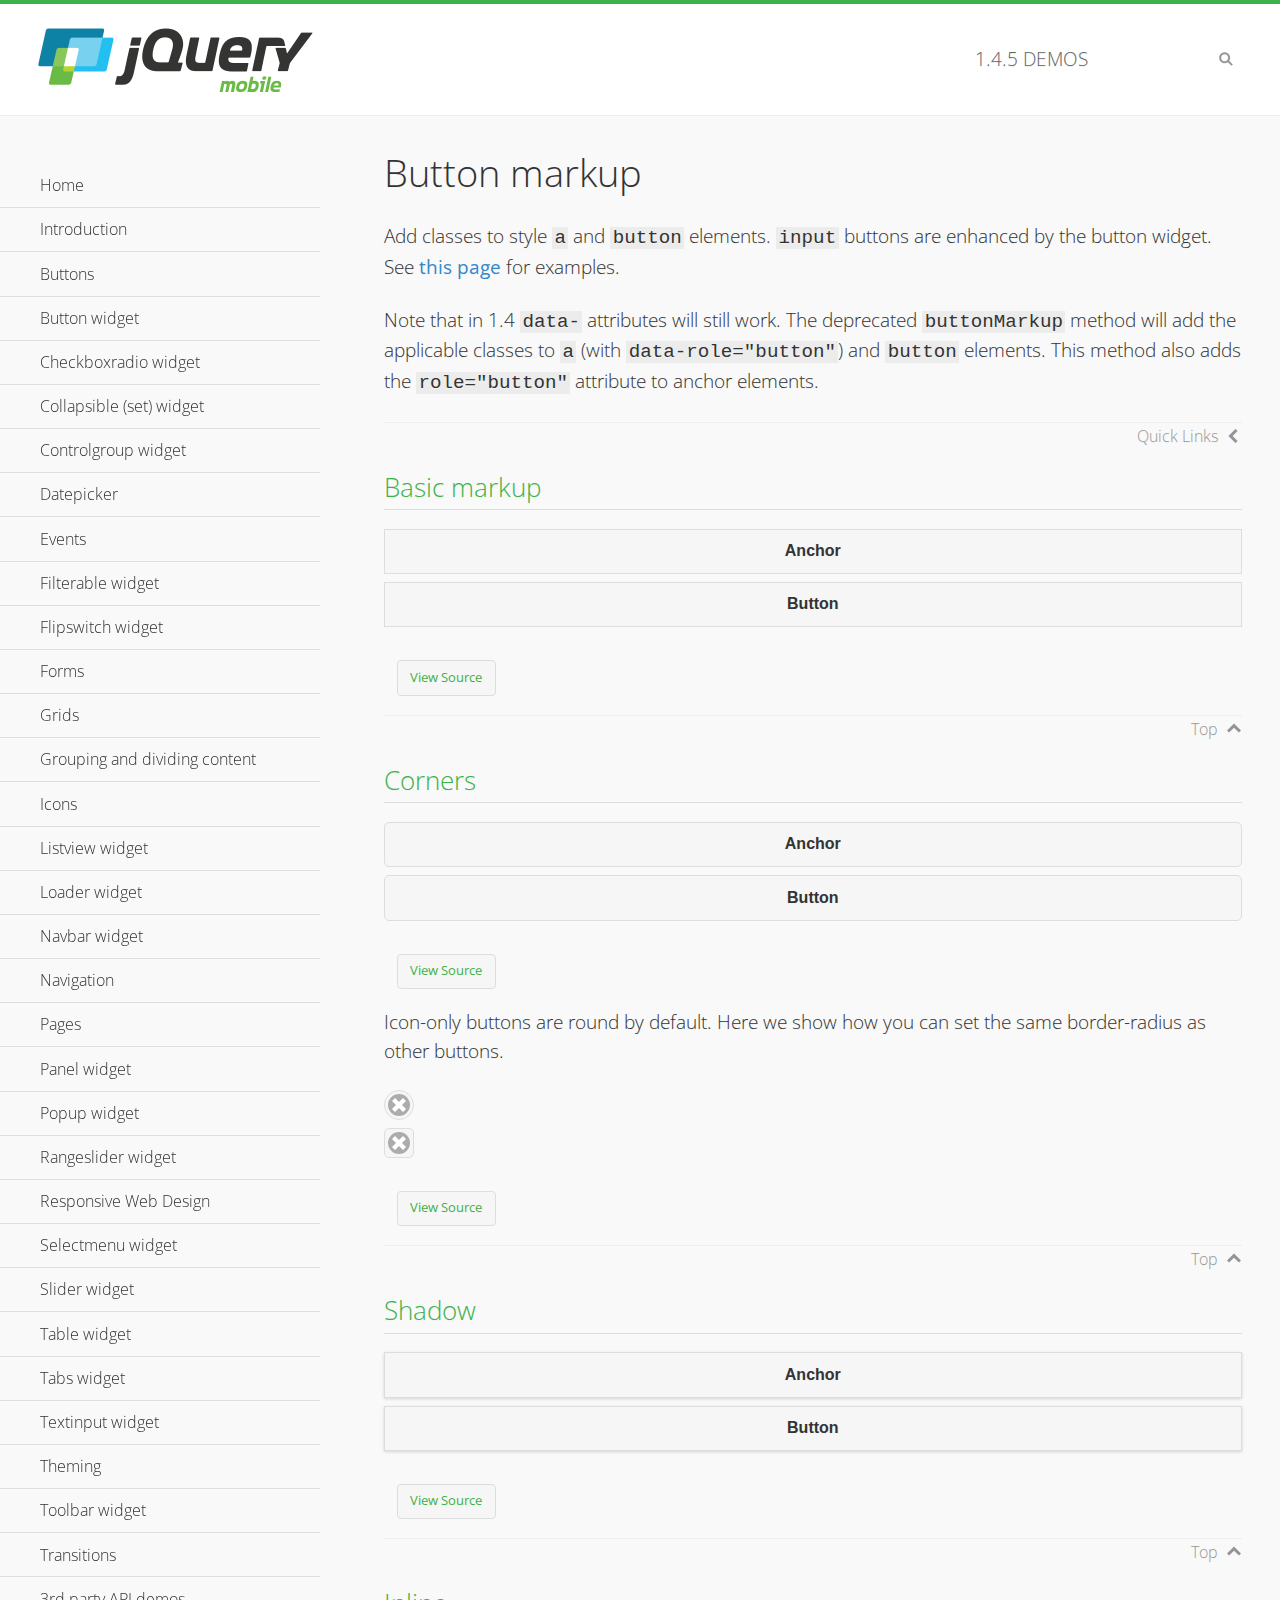
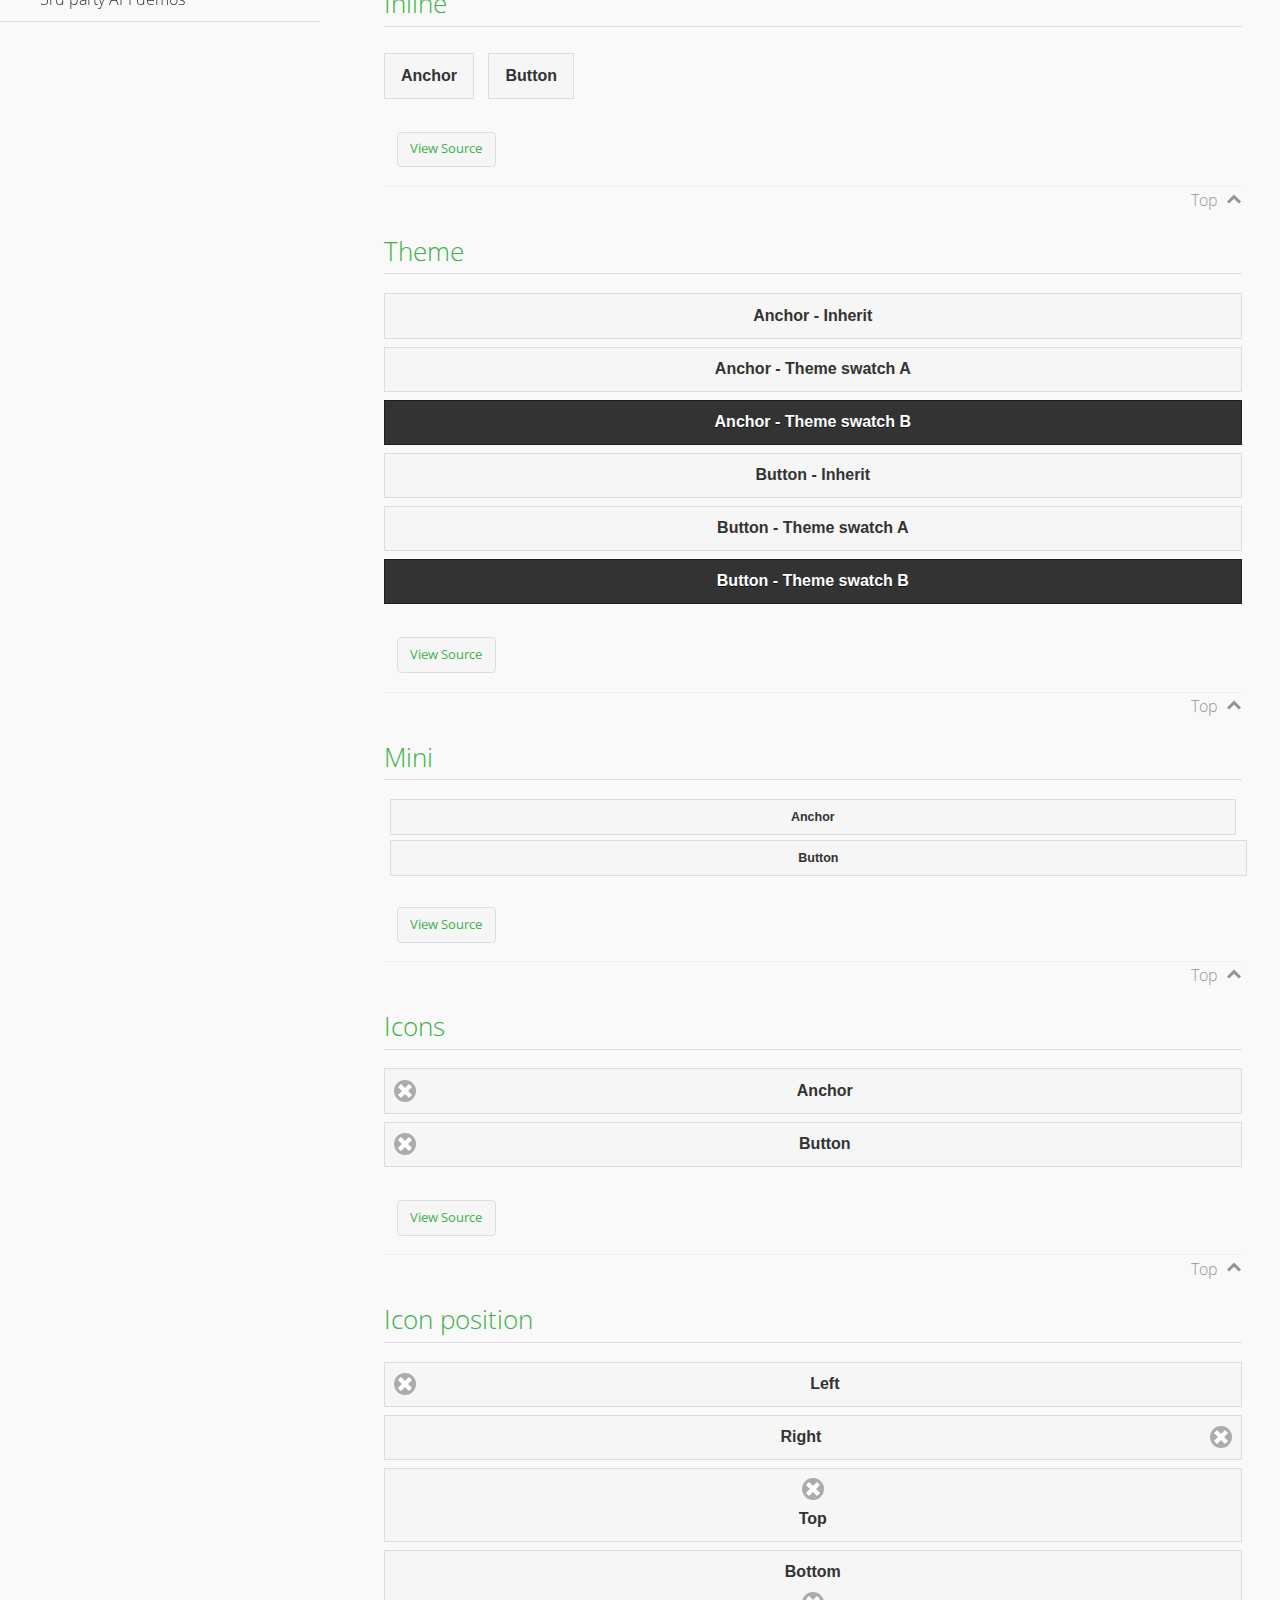
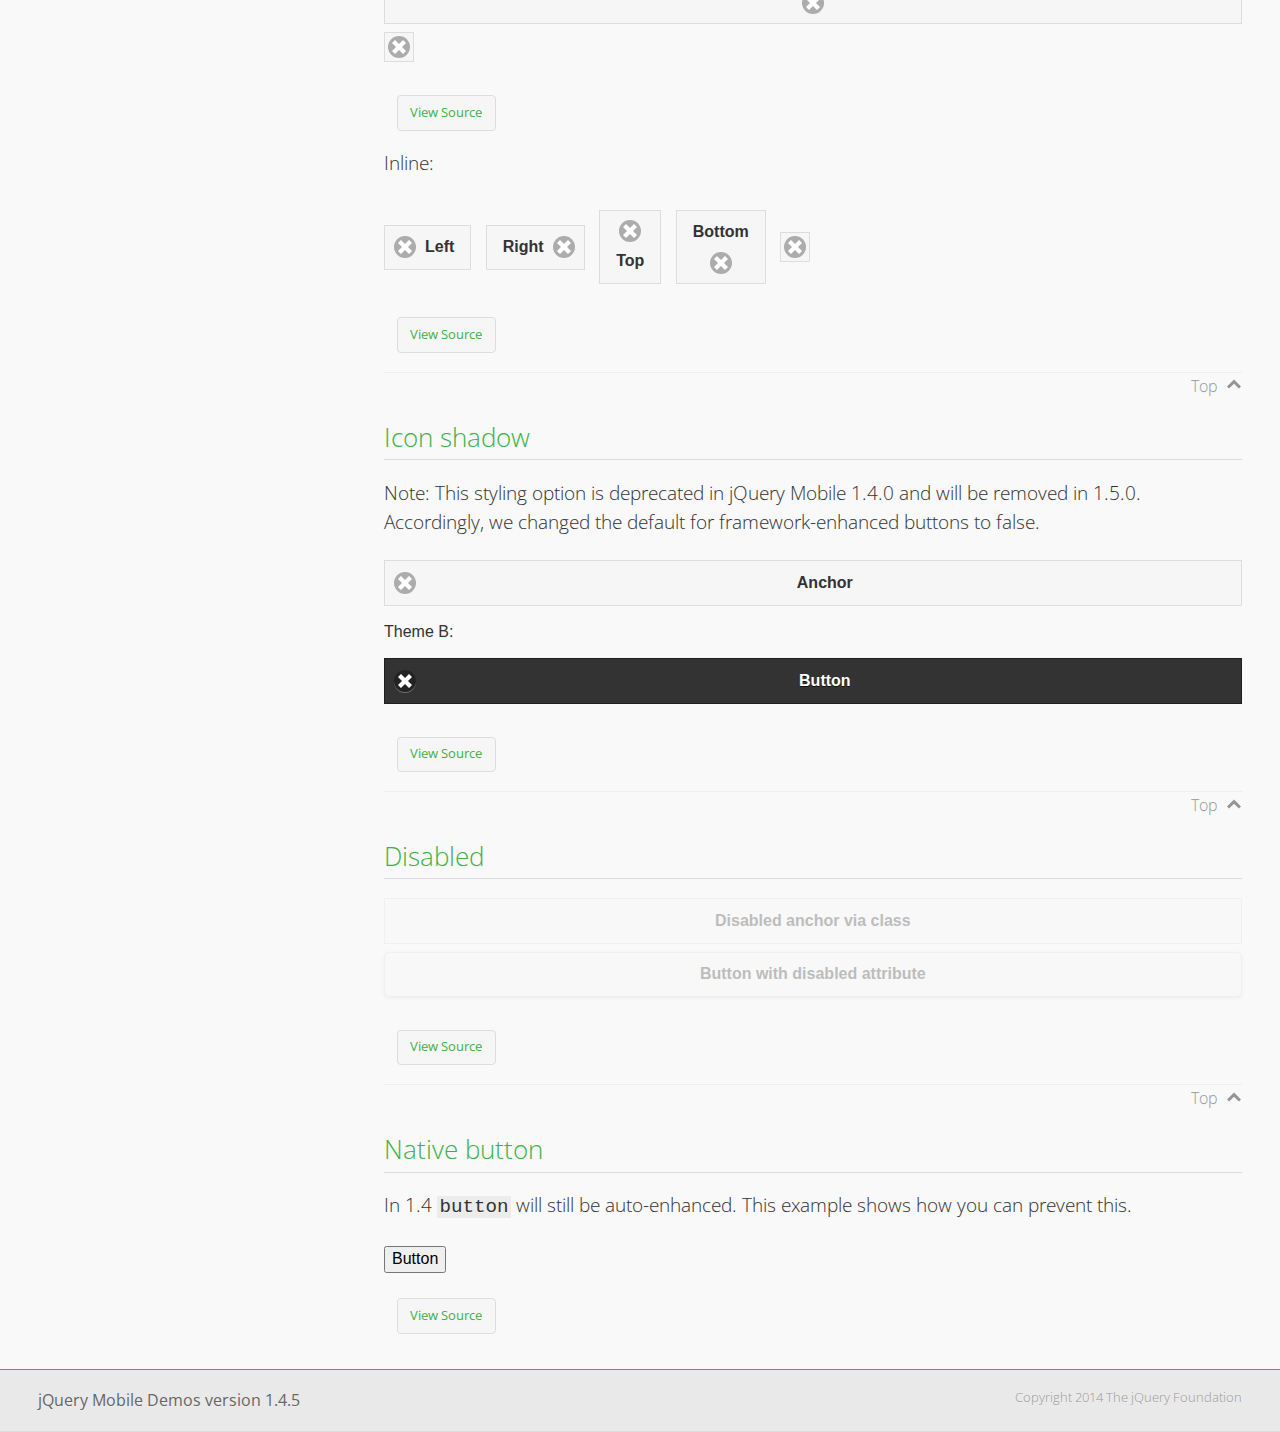
<file: www/button-markup/index.html>
<!DOCTYPE html>
<html>
<head>
	<meta charset="utf-8">
	<meta name="viewport" content="width=device-width, initial-scale=1">
	<title>Button markup - jQuery Mobile Demos</title>
	<link rel="shortcut icon" href="../favicon.ico">
    <link rel="stylesheet" href="http://fonts.googleapis.com/css?family=Open+Sans:300,400,700">
	<link rel="stylesheet" href="../css/themes/default/jquery.mobile-1.4.5.min.css">
	<link rel="stylesheet" href="../_assets/css/jqm-demos.css">
	<script src="../js/jquery.js"></script>
	<script src="../_assets/js/index.js"></script>
	<script src="../js/jquery.mobile-1.4.5.min.js"></script>
	<style>
		#custom-border-radius .ui-btn-icon-notext.ui-corner-all {
			-webkit-border-radius: .3125em;
			border-radius: .3125em;
		}
	</style>
</head>
<body>
<div data-role="page" class="jqm-demos" data-quicklinks="true">

	<div data-role="header" class="jqm-header">
		<h2><a href="../" title="jQuery Mobile Demos home"><img src="../_assets/img/jquery-logo.png" alt="jQuery Mobile"></a></h2>
		<p><span class="jqm-version"></span> Demos</p>
		<a href="#" class="jqm-navmenu-link ui-btn ui-btn-icon-notext ui-corner-all ui-icon-bars ui-nodisc-icon ui-alt-icon ui-btn-left">Menu</a>
		<a href="#" class="jqm-search-link ui-btn ui-btn-icon-notext ui-corner-all ui-icon-search ui-nodisc-icon ui-alt-icon ui-btn-right">Search</a>
	</div><!-- /header -->

	<div role="main" class="ui-content jqm-content">

		<h1>Button markup</h1>

		<p>Add classes to style <code>a</code> and <code>button</code> elements. <code>input</code> buttons are enhanced by the button widget. See <a href="../button/" data-ajax="false">this page</a> for examples.</p>

		<p>Note that in 1.4 <code>data-</code> attributes will still work. The deprecated <code>buttonMarkup</code> method will add the applicable classes to <code>a</code> (with <code>data-role="button"</code>) and <code>button</code> elements. This method also adds the <code>role="button"</code> attribute to anchor elements.</p>

		<h2>Basic markup</h2>

		<div data-demo-html="true">
			<a href="#" class="ui-btn">Anchor</a>
			<button class="ui-btn">Button</button>
		</div><!--/demo-html -->

		<h2>Corners</h2>

		<div data-demo-html="true">
			<a href="#" class="ui-btn ui-corner-all">Anchor</a>
			<button class="ui-btn ui-corner-all">Button</button>
		</div><!--/demo-html -->

		<p>Icon-only buttons are round by default. Here we show how you can set the same border-radius as other buttons.</p>

		<div data-demo-html="true" data-demo-css="true">
			<a href="#" class="ui-btn ui-icon-delete ui-btn-icon-notext ui-corner-all">No text</a>
			<div id="custom-border-radius">
				<a href="#" class="ui-btn ui-icon-delete ui-btn-icon-notext ui-corner-all">No text</a>
			</div>
		</div><!--/demo-html -->

		<h2>Shadow</h2>

		<div data-demo-html="true">
			<a href="#" class="ui-btn ui-shadow">Anchor</a>
			<button class="ui-btn ui-shadow">Button</button>
		</div><!--/demo-html -->

		<h2>Inline</h2>

		<div data-demo-html="true">
			<a href="#" class="ui-btn ui-btn-inline">Anchor</a>
			<button class="ui-btn ui-btn-inline">Button</button>
		</div><!--/demo-html -->

		<h2>Theme</h2>

		<div data-demo-html="true">
			<a href="#" class="ui-btn">Anchor - Inherit</a>
			<a href="#" class="ui-btn ui-btn-a">Anchor - Theme swatch A</a>
			<a href="#" class="ui-btn ui-btn-b">Anchor - Theme swatch B</a>
			<button class="ui-btn">Button - Inherit</button>
			<button class="ui-btn ui-btn-a">Button - Theme swatch A</button>
			<button class="ui-btn ui-btn-b">Button - Theme swatch B</button>
		</div><!--/demo-html -->

		<h2>Mini</h2>

		<div data-demo-html="true">
			<a href="#" class="ui-btn ui-mini">Anchor</a>
			<button class="ui-btn ui-mini">Button</button>
		</div><!--/demo-html -->

		<h2>Icons</h2>

		<div data-demo-html="true">
			<a href="#" class="ui-btn ui-icon-delete ui-btn-icon-left">Anchor</a>
			<button class="ui-btn ui-icon-delete ui-btn-icon-left">Button</button>
		</div><!--/demo-html -->

		<h2>Icon position</h2>

		<div data-demo-html="true">
			<a href="#" class="ui-btn ui-icon-delete ui-btn-icon-left">Left</a>
			<a href="#" class="ui-btn ui-icon-delete ui-btn-icon-right">Right</a>
			<a href="#" class="ui-btn ui-icon-delete ui-btn-icon-top">Top</a>
			<a href="#" class="ui-btn ui-icon-delete ui-btn-icon-bottom">Bottom</a>
			<a href="#" class="ui-btn ui-icon-delete ui-btn-icon-notext">Icon only</a>
		</div><!--/demo-html -->

		<p>Inline:</p>

		<div data-demo-html="true">
			<a href="#" class="ui-btn ui-btn-inline ui-icon-delete ui-btn-icon-left">Left</a>
			<a href="#" class="ui-btn ui-btn-inline ui-icon-delete ui-btn-icon-right">Right</a>
			<a href="#" class="ui-btn ui-btn-inline ui-icon-delete ui-btn-icon-top">Top</a>
			<a href="#" class="ui-btn ui-btn-inline ui-icon-delete ui-btn-icon-bottom">Bottom</a>
			<a href="#" class="ui-btn ui-btn-inline ui-icon-delete ui-btn-icon-notext">Icon only</a>
		</div><!--/demo-html -->

		<h2>Icon shadow</h2>
		<p>Note: This styling option is deprecated in jQuery Mobile 1.4.0 and will be removed in 1.5.0. Accordingly, we changed the default for framework-enhanced buttons to false.</p>

		<div data-demo-html="true">
			<a href="#" class="ui-btn ui-icon-delete ui-btn-icon-left ui-shadow-icon">Anchor</a>
			<p>Theme B:</p>
			<button class="ui-btn ui-icon-delete ui-btn-icon-left ui-shadow-icon ui-btn-b">Button</button>
		</div><!--/demo-html -->

		<h2>Disabled</h2>

		<div data-demo-html="true">
			<a href="#" class="ui-btn ui-state-disabled">Disabled anchor via class</a>
			<button disabled>Button with disabled attribute</button>
		</div><!--/demo-html -->

		<h2>Native button</h2>
		<!-- TODO: Remove this demo in 1.5 -->
		<p>In 1.4 <code>button</code> will still be auto-enhanced. This example shows how you can prevent this.</p>

		<div data-demo-html="true">
			<button data-role="none">Button</button>
		</div><!--/demo-html -->

	</div><!-- /content -->
	    <div data-role="panel" class="jqm-navmenu-panel" data-position="left" data-display="overlay" data-theme="a">
	    	<ul class="jqm-list ui-alt-icon ui-nodisc-icon">
<li data-filtertext="demos homepage" data-icon="home"><a href=".././">Home</a></li>
<li data-filtertext="introduction overview getting started"><a href="../intro/" data-ajax="false">Introduction</a></li>
<li data-filtertext="buttons button markup buttonmarkup method anchor link button element"><a href="../button-markup/" data-ajax="false">Buttons</a></li>
<li data-filtertext="form button widget input button submit reset"><a href="../button/" data-ajax="false">Button widget</a></li>
<li data-role="collapsible" data-enhanced="true" data-collapsed-icon="carat-d" data-expanded-icon="carat-u" data-iconpos="right" data-inset="false" class="ui-collapsible ui-collapsible-themed-content ui-collapsible-collapsed">
	<h3 class="ui-collapsible-heading ui-collapsible-heading-collapsed">
		<a href="#" class="ui-collapsible-heading-toggle ui-btn ui-btn-icon-right ui-btn-inherit ui-icon-carat-d">
		    Checkboxradio widget<span class="ui-collapsible-heading-status"> click to expand contents</span>
		</a>
	</h3>
	<div class="ui-collapsible-content ui-body-inherit ui-collapsible-content-collapsed" aria-hidden="true">
		<ul>
			<li data-filtertext="form checkboxradio widget checkbox input checkboxes controlgroups"><a href="../checkboxradio-checkbox/" data-ajax="false">Checkboxes</a></li>
			<li data-filtertext="form checkboxradio widget radio input radio buttons controlgroups"><a href="../checkboxradio-radio/" data-ajax="false">Radio buttons</a></li>
		</ul>
	</div>
</li>
<li data-role="collapsible" data-enhanced="true" data-collapsed-icon="carat-d" data-expanded-icon="carat-u" data-iconpos="right" data-inset="false" class="ui-collapsible ui-collapsible-themed-content ui-collapsible-collapsed">
	<h3 class="ui-collapsible-heading ui-collapsible-heading-collapsed">
		<a href="#" class="ui-collapsible-heading-toggle ui-btn ui-btn-icon-right ui-btn-inherit ui-icon-carat-d">
			Collapsible (set) widget<span class="ui-collapsible-heading-status"> click to expand contents</span>
		</a>
	</h3>
	<div class="ui-collapsible-content ui-body-inherit ui-collapsible-content-collapsed" aria-hidden="true">
		<ul>
			<li data-filtertext="collapsibles content formatting"><a href="../collapsible/" data-ajax="false">Collapsible</a></li>
			<li data-filtertext="dynamic collapsible set accordion append expand"><a href="../collapsible-dynamic/" data-ajax="false">Dynamic collapsibles</a></li>
			<li data-filtertext="accordions collapsible set widget content formatting grouped collapsibles"><a href="../collapsibleset/" data-ajax="false">Collapsible set</a></li>
		</ul>
	</div>
</li>
<li data-role="collapsible" data-enhanced="true" data-collapsed-icon="carat-d" data-expanded-icon="carat-u" data-iconpos="right" data-inset="false" class="ui-collapsible ui-collapsible-themed-content ui-collapsible-collapsed">
	<h3 class="ui-collapsible-heading ui-collapsible-heading-collapsed">
		<a href="#" class="ui-collapsible-heading-toggle ui-btn ui-btn-icon-right ui-btn-inherit ui-icon-carat-d">
			Controlgroup widget<span class="ui-collapsible-heading-status"> click to expand contents</span>
		</a>
	</h3>
	<div class="ui-collapsible-content ui-body-inherit ui-collapsible-content-collapsed" aria-hidden="true">
		<ul>
			<li data-filtertext="controlgroups selectmenu checkboxradio input grouped buttons horizontal vertical"><a href="../controlgroup/" data-ajax="false">Controlgroup</a></li>
			<li data-filtertext="dynamic controlgroup dynamically add buttons"><a href="../controlgroup-dynamic/" data-ajax="false">Dynamic controlgroups</a></li>
		</ul>
	</div>
</li>
<li data-filtertext="form datepicker widget date input"><a href="../datepicker/" data-ajax="false">Datepicker</a></li>
<li data-role="collapsible" data-enhanced="true" data-collapsed-icon="carat-d" data-expanded-icon="carat-u" data-iconpos="right" data-inset="false" class="ui-collapsible ui-collapsible-themed-content ui-collapsible-collapsed">
	<h3 class="ui-collapsible-heading ui-collapsible-heading-collapsed">
		<a href="#" class="ui-collapsible-heading-toggle ui-btn ui-btn-icon-right ui-btn-inherit ui-icon-carat-d">
			Events<span class="ui-collapsible-heading-status"> click to expand contents</span>
		</a>
	</h3>
	<div class="ui-collapsible-content ui-body-inherit ui-collapsible-content-collapsed" aria-hidden="true">
		<ul>
			<li data-filtertext="swipe to delete list items listviews swipe events"><a href="../swipe-list/" data-ajax="false">Swipe list items</a></li>
			<li data-filtertext="swipe to navigate swipe page navigation swipe events"><a href="../swipe-page/" data-ajax="false">Swipe page navigation</a></li>
		</ul>
	</div>
</li>
<li data-filtertext="filterable filter elements sorting searching listview table"><a href="../filterable/" data-ajax="false">Filterable widget</a></li>
<li data-filtertext="form flipswitch widget flip toggle switch binary select checkbox input"><a href="../flipswitch/" data-ajax="false">Flipswitch widget</a></li>
<li data-role="collapsible" data-enhanced="true" data-collapsed-icon="carat-d" data-expanded-icon="carat-u" data-iconpos="right" data-inset="false" class="ui-collapsible ui-collapsible-themed-content ui-collapsible-collapsed">
	<h3 class="ui-collapsible-heading ui-collapsible-heading-collapsed">
		<a href="#" class="ui-collapsible-heading-toggle ui-btn ui-btn-icon-right ui-btn-inherit ui-icon-carat-d">
			Forms<span class="ui-collapsible-heading-status"> click to expand contents</span>
		</a>
	</h3>
	<div class="ui-collapsible-content ui-body-inherit ui-collapsible-content-collapsed" aria-hidden="true">
		<ul>
			<li data-filtertext="forms text checkbox radio range button submit reset inputs selects textarea slider flipswitch label form elements"><a href="../forms/" data-ajax="false">Forms</a></li>
			<li data-filtertext="form hide labels hidden accessible ui-hidden-accessible forms"><a href="../forms-label-hidden-accessible/" data-ajax="false">Hide labels</a></li>
			<li data-filtertext="form field containers fieldcontain ui-field-contain forms"><a href="../forms-field-contain/" data-ajax="false">Field containers</a></li>
			<li data-filtertext="forms disabled form elements"><a href="../forms-disabled/" data-ajax="false">Forms disabled</a></li>
			<li data-filtertext="forms gallery examples overview forms text checkbox radio range button submit reset inputs selects textarea slider flipswitch label form elements"><a href="../forms-gallery/" data-ajax="false">Forms gallery</a></li>
		</ul>
	</div>
</li>
<li data-role="collapsible" data-enhanced="true" data-collapsed-icon="carat-d" data-expanded-icon="carat-u" data-iconpos="right" data-inset="false" class="ui-collapsible ui-collapsible-themed-content ui-collapsible-collapsed">
	<h3 class="ui-collapsible-heading ui-collapsible-heading-collapsed">
		<a href="#" class="ui-collapsible-heading-toggle ui-btn ui-btn-icon-right ui-btn-inherit ui-icon-carat-d">
			Grids<span class="ui-collapsible-heading-status"> click to expand contents</span>
		</a>
	</h3>
	<div class="ui-collapsible-content ui-body-inherit ui-collapsible-content-collapsed" aria-hidden="true">
		<ul>
			<li data-filtertext="grids columns blocks content formatting rwd responsive css framework"><a href="../grids/" data-ajax="false">Grids</a></li>
			<li data-filtertext="buttons in grids css framework"><a href="../grids-buttons/" data-ajax="false">Buttons in grids</a></li>
			<li data-filtertext="custom responsive grids rwd css framework"><a href="../grids-custom-responsive/" data-ajax="false">Custom responsive grids</a></li>
		</ul>
	</div>
</li>
<li data-filtertext="blocks content formatting sections heading"><a href="../body-bar-classes/" data-ajax="false">Grouping and dividing content</a></li>
<li data-role="collapsible" data-enhanced="true" data-collapsed-icon="carat-d" data-expanded-icon="carat-u" data-iconpos="right" data-inset="false" class="ui-collapsible ui-collapsible-themed-content ui-collapsible-collapsed">
	<h3 class="ui-collapsible-heading ui-collapsible-heading-collapsed">
		<a href="#" class="ui-collapsible-heading-toggle ui-btn ui-btn-icon-right ui-btn-inherit ui-icon-carat-d">
			Icons<span class="ui-collapsible-heading-status"> click to expand contents</span>
		</a>
	</h3>
	<div class="ui-collapsible-content ui-body-inherit ui-collapsible-content-collapsed" aria-hidden="true">
		<ul>
			<li data-filtertext="button icons svg disc alt custom icon position"><a href="../icons/" data-ajax="false">Icons</a></li>
			<li data-filtertext=""><a href="../icons-grunticon/" data-ajax="false">Grunticon loader</a></li>
		</ul>
	</div>
</li>
<li data-role="collapsible" data-enhanced="true" data-collapsed-icon="carat-d" data-expanded-icon="carat-u" data-iconpos="right" data-inset="false" class="ui-collapsible ui-collapsible-themed-content ui-collapsible-collapsed">
	<h3 class="ui-collapsible-heading ui-collapsible-heading-collapsed">
		<a href="#" class="ui-collapsible-heading-toggle ui-btn ui-btn-icon-right ui-btn-inherit ui-icon-carat-d">
			Listview widget<span class="ui-collapsible-heading-status"> click to expand contents</span>
		</a>
	</h3>
	<div class="ui-collapsible-content ui-body-inherit ui-collapsible-content-collapsed" aria-hidden="true">
		<ul>
			<li data-filtertext="listview widget thumbnails icons nested split button collapsible ul ol"><a href="../listview/" data-ajax="false">Listview</a></li>
			<li data-filtertext="autocomplete filterable reveal listview filtertextbeforefilter placeholder"><a href="../listview-autocomplete/" data-ajax="false">Listview autocomplete</a></li>
			<li data-filtertext="autocomplete filterable reveal listview remote data filtertextbeforefilter placeholder"><a href="../listview-autocomplete-remote/" data-ajax="false">Listview autocomplete remote data</a></li>
			<li data-filtertext="autodividers anchor jump scroll linkbars listview lists ul ol"><a href="../listview-autodividers-linkbar/" data-ajax="false">Listview autodividers linkbar</a></li>
			<li data-filtertext="listview autodividers selector autodividersselector lists ul ol"><a href="../listview-autodividers-selector/" data-ajax="false">Listview autodividers selector</a></li>
			<li data-filtertext="listview nested list items"><a href="../listview-nested-lists/" data-ajax="false">Nested Listviews</a></li>
			<li data-filtertext="listview collapsible list items flat"><a href="../listview-collapsible-item-flat/" data-ajax="false">Listview collapsible list items (flat)</a></li>
			<li data-filtertext="listview collapsible list indented"><a href="../listview-collapsible-item-indented/" data-ajax="false">Listview collapsible list items (indented)</a></li>
			<li data-filtertext="grid listview responsive grids responsive listviews lists ul"><a href="../listview-grid/" data-ajax="false">Listview responsive grid</a></li>
		</ul>
	</div>
</li>
<li data-filtertext="loader widget page loading navigation overlay spinner"><a href="../loader/" data-ajax="false">Loader widget</a></li>
<li data-filtertext="navbar widget navmenu toolbars header footer"><a href="../navbar/" data-ajax="false">Navbar widget</a></li>
<li data-role="collapsible" data-enhanced="true" data-collapsed-icon="carat-d" data-expanded-icon="carat-u" data-iconpos="right" data-inset="false" class="ui-collapsible ui-collapsible-themed-content ui-collapsible-collapsed">
	<h3 class="ui-collapsible-heading ui-collapsible-heading-collapsed">
		<a href="#" class="ui-collapsible-heading-toggle ui-btn ui-btn-icon-right ui-btn-inherit ui-icon-carat-d">
			Navigation<span class="ui-collapsible-heading-status"> click to expand contents</span>
		</a>
	</h3>
	<div class="ui-collapsible-content ui-body-inherit ui-collapsible-content-collapsed" aria-hidden="true">
		<ul>
			<li data-filtertext="ajax navigation navigate widget history event method"><a href="../navigation/" data-ajax="false">Navigation</a></li>
			<li data-filtertext="linking pages page links navigation ajax prefetch cache"><a href="../navigation-linking-pages/" data-ajax="false">Linking pages</a></li>
			<!-- <li data-filtertext="php redirect server redirection server-side navigation"><a href="../navigation-php-redirect/" data-ajax="false">PHP redirect demo</a></li>-->
			<li data-filtertext="navigation redirection hash query"><a href="../navigation-hash-processing/" data-ajax="false">Hash processing demo</a></li>
			<li data-filtertext="navigation redirection hash query"><a href="../page-events/" data-ajax="false">Page Navigation Events</a></li>
		</ul>
	</div>
</li>
<li data-role="collapsible" data-enhanced="true" data-collapsed-icon="carat-d" data-expanded-icon="carat-u" data-iconpos="right" data-inset="false" class="ui-collapsible ui-collapsible-themed-content ui-collapsible-collapsed">
	<h3 class="ui-collapsible-heading ui-collapsible-heading-collapsed">
		<a href="#" class="ui-collapsible-heading-toggle ui-btn ui-btn-icon-right ui-btn-inherit ui-icon-carat-d">
			Pages<span class="ui-collapsible-heading-status"> click to expand contents</span>
		</a>
	</h3>
	<div class="ui-collapsible-content ui-body-inherit ui-collapsible-content-collapsed" aria-hidden="true">
		<ul>
			<li data-filtertext="pages page widget ajax navigation"><a href="../pages/" data-ajax="false">Pages</a></li>
			<li data-filtertext="single page"><a href="../pages-single-page/" data-ajax="false">Single page</a></li>
			<li data-filtertext="multipage multi-page page"><a href="../pages-multi-page/" data-ajax="false">Multi-page template</a></li>
			<li data-filtertext="dialog page widget modal popup"><a href="../pages-dialog/" data-ajax="false">Dialog page</a></li>
		</ul>
	</div>
</li>
<li data-role="collapsible" data-enhanced="true" data-collapsed-icon="carat-d" data-expanded-icon="carat-u" data-iconpos="right" data-inset="false" class="ui-collapsible ui-collapsible-themed-content ui-collapsible-collapsed">
	<h3 class="ui-collapsible-heading ui-collapsible-heading-collapsed">
		<a href="#" class="ui-collapsible-heading-toggle ui-btn ui-btn-icon-right ui-btn-inherit ui-icon-carat-d">
			Panel widget<span class="ui-collapsible-heading-status"> click to expand contents</span>
		</a>
	</h3>
	<div class="ui-collapsible-content ui-body-inherit ui-collapsible-content-collapsed" aria-hidden="true">
		<ul>
			<li data-filtertext="panel widget sliding panels reveal push overlay responsive"><a href="../panel/" data-ajax="false">Panel</a></li>
			<li data-filtertext=""><a href="../panel-external/" data-ajax="false">External panels</a></li>
			<li data-filtertext="panel "><a href="../panel-fixed/" data-ajax="false">Fixed panels</a></li>
			<li data-filtertext="panel slide panels sliding panels shadow rwd responsive breakpoint"><a href="../panel-responsive/" data-ajax="false">Panels responsive</a></li>
			<li data-filtertext="panel custom style custom panel width reveal shadow listview panel styling page background wrapper"><a href="../panel-styling/" data-ajax="false">Custom panel style</a></li>
			<li data-filtertext="panel open on swipe"><a href="../panel-swipe-open/" data-ajax="false">Panel open on swipe</a></li>
			<li data-filtertext="panels outside page internal external toolbars"><a href="../panel-external-internal/" data-ajax="false">Panel external and internal</a></li>
		</ul>
	</div>
</li>
<li data-role="collapsible" data-enhanced="true" data-collapsed-icon="carat-d" data-expanded-icon="carat-u" data-iconpos="right" data-inset="false" class="ui-collapsible ui-collapsible-themed-content ui-collapsible-collapsed">
	<h3 class="ui-collapsible-heading ui-collapsible-heading-collapsed">
		<a href="#" class="ui-collapsible-heading-toggle ui-btn ui-btn-icon-right ui-btn-inherit ui-icon-carat-d">
			Popup widget<span class="ui-collapsible-heading-status"> click to expand contents</span>
		</a>
	</h3>
	<div class="ui-collapsible-content ui-body-inherit ui-collapsible-content-collapsed" aria-hidden="true">
		<ul>
			<li data-filtertext="popup widget popups dialog modal transition tooltip lightbox form overlay screen flip pop fade transition"><a href="../popup/" data-ajax="false">Popup</a></li>
			<li data-filtertext="popup alignment position"><a href="../popup-alignment/" data-ajax="false">Popup alignment</a></li>
			<li data-filtertext="popup arrow size popups popover"><a href="../popup-arrow-size/" data-ajax="false">Popup arrow size</a></li>
			<li data-filtertext="dynamic popups popup images lightbox"><a href="../popup-dynamic/" data-ajax="false">Dynamic popups</a></li>
			<li data-filtertext="popups with iframes scaling"><a href="../popup-iframe/" data-ajax="false">Popups with iframes</a></li>
			<li data-filtertext="popup image scaling"><a href="../popup-image-scaling/" data-ajax="false">Popup image scaling</a></li>
			<li data-filtertext="external popup outside multi-page"><a href="../popup-outside-multipage/" data-ajax="false">Popup outside multi-page</a></li>
		</ul>
	</div>
</li>
<li data-filtertext="form rangeslider widget dual sliders dual handle sliders range input"><a href="../rangeslider/" data-ajax="false">Rangeslider widget</a></li>
<li data-filtertext="responsive web design rwd adaptive progressive enhancement PE accessible mobile breakpoints media query media queries"><a href="../rwd/" data-ajax="false">Responsive Web Design</a></li>
<li data-role="collapsible" data-enhanced="true" data-collapsed-icon="carat-d" data-expanded-icon="carat-u" data-iconpos="right" data-inset="false" class="ui-collapsible ui-collapsible-themed-content ui-collapsible-collapsed">
	<h3 class="ui-collapsible-heading ui-collapsible-heading-collapsed">
		<a href="#" class="ui-collapsible-heading-toggle ui-btn ui-btn-icon-right ui-btn-inherit ui-icon-carat-d">
			Selectmenu widget<span class="ui-collapsible-heading-status"> click to expand contents</span>
		</a>
	</h3>
	<div class="ui-collapsible-content ui-body-inherit ui-collapsible-content-collapsed" aria-hidden="true">
		<ul>
			<li data-filtertext="form selectmenu widget select input custom select menu selects"><a href="../selectmenu/" data-ajax="false">Selectmenu</a></li>
			<li data-filtertext="form custom select menu selectmenu widget custom menu option optgroup multiple selects"><a href="../selectmenu-custom/" data-ajax="false">Custom select menu</a></li>
			<li data-filtertext="filterable select filter popup dialog"><a href="../selectmenu-custom-filter/" data-ajax="false">Custom select menu with filter</a></li>
		</ul>
	</div>
</li>
<li data-role="collapsible" data-enhanced="true" data-collapsed-icon="carat-d" data-expanded-icon="carat-u" data-iconpos="right" data-inset="false" class="ui-collapsible ui-collapsible-themed-content ui-collapsible-collapsed">
	<h3 class="ui-collapsible-heading ui-collapsible-heading-collapsed">
		<a href="#" class="ui-collapsible-heading-toggle ui-btn ui-btn-icon-right ui-btn-inherit ui-icon-carat-d">
			Slider widget<span class="ui-collapsible-heading-status"> click to expand contents</span>
		</a>
	</h3>
	<div class="ui-collapsible-content ui-body-inherit ui-collapsible-content-collapsed" aria-hidden="true">
		<ul>
			<li data-filtertext="form slider widget range input single sliders"><a href="../slider/" data-ajax="false">Slider</a></li>
			<li data-filtertext="form slider widget flipswitch slider binary select flip toggle switch"><a href="../slider-flipswitch/" data-ajax="false">Slider flip toggle switch</a></li>
			<li data-filtertext="form slider tooltip handle value input range sliders"><a href="../slider-tooltip/" data-ajax="false">Slider tooltip</a></li>
		</ul>
	</div>
</li>
<li data-role="collapsible" data-enhanced="true" data-collapsed-icon="carat-d" data-expanded-icon="carat-u" data-iconpos="right" data-inset="false" class="ui-collapsible ui-collapsible-themed-content ui-collapsible-collapsed">
	<h3 class="ui-collapsible-heading ui-collapsible-heading-collapsed">
		<a href="#" class="ui-collapsible-heading-toggle ui-btn ui-btn-icon-right ui-btn-inherit ui-icon-carat-d">
			Table widget<span class="ui-collapsible-heading-status"> click to expand contents</span>
		</a>
	</h3>
	<div class="ui-collapsible-content ui-body-inherit ui-collapsible-content-collapsed" aria-hidden="true">
		<ul>
			<li data-filtertext="table widget reflow column toggle th td responsive tables rwd hide show tabular"><a href="../table-column-toggle/" data-ajax="false">Table Column Toggle</a></li>
			<li data-filtertext="table column toggle phone comparison demo"><a href="../table-column-toggle-example/" data-ajax="false">Table Column Toggle demo</a></li>
			<li data-filtertext="responsive tables table column toggle heading groups rwd breakpoint"><a href="../table-column-toggle-heading-groups/" data-ajax="false">Table Column Toggle heading groups</a></li>
			<li data-filtertext="responsive tables table column toggle hide rwd breakpoint customization options"><a href="../table-column-toggle-options/" data-ajax="false">Table Column Toggle options</a></li>
			<li data-filtertext="table reflow th td responsive rwd columns tabular"><a href="../table-reflow/" data-ajax="false">Table Reflow</a></li>
			<li data-filtertext="responsive tables table reflow heading groups rwd breakpoint"><a href="../table-reflow-heading-groups/" data-ajax="false">Table Reflow heading groups</a></li>
			<li data-filtertext="responsive tables table reflow stripes strokes table style"><a href="../table-reflow-stripes-strokes/" data-ajax="false">Table Reflow stripes and strokes</a></li>
			<li data-filtertext="responsive tables table reflow stack custom styles"><a href="../table-reflow-styling/" data-ajax="false">Table Reflow custom styles</a></li>
		</ul>
	</div>
</li>
<li data-filtertext="ui tabs widget"><a href="../tabs/" data-ajax="false">Tabs widget</a></li>
<li data-filtertext="form textinput widget text input textarea number date time tel email file color password"><a href="../textinput/" data-ajax="false">Textinput widget</a></li>
<li data-role="collapsible" data-enhanced="true" data-collapsed-icon="carat-d" data-expanded-icon="carat-u" data-iconpos="right" data-inset="false" class="ui-collapsible ui-collapsible-themed-content ui-collapsible-collapsed">
	<h3 class="ui-collapsible-heading ui-collapsible-heading-collapsed">
		<a href="#" class="ui-collapsible-heading-toggle ui-btn ui-btn-icon-right ui-btn-inherit ui-icon-carat-d">
			Theming<span class="ui-collapsible-heading-status"> click to expand contents</span>
		</a>
	</h3>
	<div class="ui-collapsible-content ui-body-inherit ui-collapsible-content-collapsed" aria-hidden="true">
		<ul>
			<li data-filtertext="default theme swatches theming style css"><a href="../theme-default/" data-ajax="false">Default theme</a></li>
			<li data-filtertext="classic theme old theme swatches theming style css"><a href="../theme-classic/" data-ajax="false">Classic theme</a></li>
		</ul>
	</div>
</li>
<li data-role="collapsible" data-enhanced="true" data-collapsed-icon="carat-d" data-expanded-icon="carat-u" data-iconpos="right" data-inset="false" class="ui-collapsible ui-collapsible-themed-content ui-collapsible-collapsed">
	<h3 class="ui-collapsible-heading ui-collapsible-heading-collapsed">
		<a href="#" class="ui-collapsible-heading-toggle ui-btn ui-btn-icon-right ui-btn-inherit ui-icon-carat-d">
			Toolbar widget<span class="ui-collapsible-heading-status"> click to expand contents</span>
		</a>
	</h3>
	<div class="ui-collapsible-content ui-body-inherit ui-collapsible-content-collapsed" aria-hidden="true">
		<ul>
			<li data-filtertext="toolbar widget header footer toolbars fixed fullscreen external sections"><a href="../toolbar/" data-ajax="false">Toolbar</a></li>
			<li data-filtertext="dynamic toolbars dynamically add toolbar header footer"><a href="../toolbar-dynamic/" data-ajax="false">Dynamic toolbars</a></li>
			<li data-filtertext="external toolbars header footer"><a href="../toolbar-external/" data-ajax="false">External toolbars</a></li>
			<li data-filtertext="fixed toolbars header footer"><a href="../toolbar-fixed/" data-ajax="false">Fixed toolbars</a></li>
			<li data-filtertext="fixed fullscreen toolbars header footer"><a href="../toolbar-fixed-fullscreen/" data-ajax="false">Fullscreen toolbars</a></li>
			<li data-filtertext="external fixed toolbars header footer"><a href="../toolbar-fixed-external/" data-ajax="false">Fixed external toolbars</a></li>
			<li data-filtertext="external persistent toolbars header footer navbar navmenu"><a href="../toolbar-fixed-persistent/" data-ajax="false">Persistent toolbars</a></li>
			<li data-filtertext="external ajax optimized toolbars persistent toolbars header footer navbar"><a href="../toolbar-fixed-persistent-optimized/" data-ajax="false">Ajax optimized toolbars</a></li>
			<li data-filtertext="form in toolbars header footer"><a href="../toolbar-fixed-forms/" data-ajax="false">Form in toolbar</a></li>
		</ul>
	</div>
</li>
<li data-filtertext="page transitions animated pages popup navigation flip slide fade pop"><a href="../transitions/" data-ajax="false">Transitions</a></li>
<li data-role="collapsible" data-enhanced="true" data-collapsed-icon="carat-d" data-expanded-icon="carat-u" data-iconpos="right" data-inset="false" class="ui-collapsible ui-collapsible-themed-content ui-collapsible-collapsed">
	<h3 class="ui-collapsible-heading ui-collapsible-heading-collapsed">
		<a href="#" class="ui-collapsible-heading-toggle ui-btn ui-btn-icon-right ui-btn-inherit ui-icon-carat-d">
			3rd party API demos<span class="ui-collapsible-heading-status"> click to expand contents</span>
		</a>
	</h3>
	<div class="ui-collapsible-content ui-body-inherit ui-collapsible-content-collapsed" aria-hidden="true">
		<ul>
			<li data-filtertext="backbone requirejs navigation router"><a href="../backbone-requirejs/" data-ajax="false">Backbone RequireJS</a></li>
			<li data-filtertext="google maps geolocation demo"><a href="../map-geolocation/" data-ajax="false">Google Maps geolocation</a></li>
			<li data-filtertext="google maps hybrid"><a href="../map-list-toggle/" data-ajax="false">Google Maps list toggle</a></li>
		</ul>
	</div>
</li>



		     </ul>
		</div><!-- /panel -->


	<div data-role="footer" data-position="fixed" data-tap-toggle="false" class="jqm-footer">
		<p>jQuery Mobile Demos version <span class="jqm-version"></span></p>
		<p>Copyright 2014 The jQuery Foundation</p>
	</div><!-- /footer -->
	<!-- TODO: This should become an external panel so we can add input to markup (unique ID) -->
    <div data-role="panel" class="jqm-search-panel" data-position="right" data-display="overlay" data-theme="a">
		<div class="jqm-search">
			<ul class="jqm-list" data-filter-placeholder="Search demos..." data-filter-reveal="true">
<li data-filtertext="demos homepage" data-icon="home"><a href=".././">Home</a></li>
<li data-filtertext="introduction overview getting started"><a href="../intro/" data-ajax="false">Introduction</a></li>
<li data-filtertext="buttons button markup buttonmarkup method anchor link button element"><a href="../button-markup/" data-ajax="false">Buttons</a></li>
<li data-filtertext="form button widget input button submit reset"><a href="../button/" data-ajax="false">Button widget</a></li>
<li data-role="collapsible" data-enhanced="true" data-collapsed-icon="carat-d" data-expanded-icon="carat-u" data-iconpos="right" data-inset="false" class="ui-collapsible ui-collapsible-themed-content ui-collapsible-collapsed">
	<h3 class="ui-collapsible-heading ui-collapsible-heading-collapsed">
		<a href="#" class="ui-collapsible-heading-toggle ui-btn ui-btn-icon-right ui-btn-inherit ui-icon-carat-d">
		    Checkboxradio widget<span class="ui-collapsible-heading-status"> click to expand contents</span>
		</a>
	</h3>
	<div class="ui-collapsible-content ui-body-inherit ui-collapsible-content-collapsed" aria-hidden="true">
		<ul>
			<li data-filtertext="form checkboxradio widget checkbox input checkboxes controlgroups"><a href="../checkboxradio-checkbox/" data-ajax="false">Checkboxes</a></li>
			<li data-filtertext="form checkboxradio widget radio input radio buttons controlgroups"><a href="../checkboxradio-radio/" data-ajax="false">Radio buttons</a></li>
		</ul>
	</div>
</li>
<li data-role="collapsible" data-enhanced="true" data-collapsed-icon="carat-d" data-expanded-icon="carat-u" data-iconpos="right" data-inset="false" class="ui-collapsible ui-collapsible-themed-content ui-collapsible-collapsed">
	<h3 class="ui-collapsible-heading ui-collapsible-heading-collapsed">
		<a href="#" class="ui-collapsible-heading-toggle ui-btn ui-btn-icon-right ui-btn-inherit ui-icon-carat-d">
			Collapsible (set) widget<span class="ui-collapsible-heading-status"> click to expand contents</span>
		</a>
	</h3>
	<div class="ui-collapsible-content ui-body-inherit ui-collapsible-content-collapsed" aria-hidden="true">
		<ul>
			<li data-filtertext="collapsibles content formatting"><a href="../collapsible/" data-ajax="false">Collapsible</a></li>
			<li data-filtertext="dynamic collapsible set accordion append expand"><a href="../collapsible-dynamic/" data-ajax="false">Dynamic collapsibles</a></li>
			<li data-filtertext="accordions collapsible set widget content formatting grouped collapsibles"><a href="../collapsibleset/" data-ajax="false">Collapsible set</a></li>
		</ul>
	</div>
</li>
<li data-role="collapsible" data-enhanced="true" data-collapsed-icon="carat-d" data-expanded-icon="carat-u" data-iconpos="right" data-inset="false" class="ui-collapsible ui-collapsible-themed-content ui-collapsible-collapsed">
	<h3 class="ui-collapsible-heading ui-collapsible-heading-collapsed">
		<a href="#" class="ui-collapsible-heading-toggle ui-btn ui-btn-icon-right ui-btn-inherit ui-icon-carat-d">
			Controlgroup widget<span class="ui-collapsible-heading-status"> click to expand contents</span>
		</a>
	</h3>
	<div class="ui-collapsible-content ui-body-inherit ui-collapsible-content-collapsed" aria-hidden="true">
		<ul>
			<li data-filtertext="controlgroups selectmenu checkboxradio input grouped buttons horizontal vertical"><a href="../controlgroup/" data-ajax="false">Controlgroup</a></li>
			<li data-filtertext="dynamic controlgroup dynamically add buttons"><a href="../controlgroup-dynamic/" data-ajax="false">Dynamic controlgroups</a></li>
		</ul>
	</div>
</li>
<li data-filtertext="form datepicker widget date input"><a href="../datepicker/" data-ajax="false">Datepicker</a></li>
<li data-role="collapsible" data-enhanced="true" data-collapsed-icon="carat-d" data-expanded-icon="carat-u" data-iconpos="right" data-inset="false" class="ui-collapsible ui-collapsible-themed-content ui-collapsible-collapsed">
	<h3 class="ui-collapsible-heading ui-collapsible-heading-collapsed">
		<a href="#" class="ui-collapsible-heading-toggle ui-btn ui-btn-icon-right ui-btn-inherit ui-icon-carat-d">
			Events<span class="ui-collapsible-heading-status"> click to expand contents</span>
		</a>
	</h3>
	<div class="ui-collapsible-content ui-body-inherit ui-collapsible-content-collapsed" aria-hidden="true">
		<ul>
			<li data-filtertext="swipe to delete list items listviews swipe events"><a href="../swipe-list/" data-ajax="false">Swipe list items</a></li>
			<li data-filtertext="swipe to navigate swipe page navigation swipe events"><a href="../swipe-page/" data-ajax="false">Swipe page navigation</a></li>
		</ul>
	</div>
</li>
<li data-filtertext="filterable filter elements sorting searching listview table"><a href="../filterable/" data-ajax="false">Filterable widget</a></li>
<li data-filtertext="form flipswitch widget flip toggle switch binary select checkbox input"><a href="../flipswitch/" data-ajax="false">Flipswitch widget</a></li>
<li data-role="collapsible" data-enhanced="true" data-collapsed-icon="carat-d" data-expanded-icon="carat-u" data-iconpos="right" data-inset="false" class="ui-collapsible ui-collapsible-themed-content ui-collapsible-collapsed">
	<h3 class="ui-collapsible-heading ui-collapsible-heading-collapsed">
		<a href="#" class="ui-collapsible-heading-toggle ui-btn ui-btn-icon-right ui-btn-inherit ui-icon-carat-d">
			Forms<span class="ui-collapsible-heading-status"> click to expand contents</span>
		</a>
	</h3>
	<div class="ui-collapsible-content ui-body-inherit ui-collapsible-content-collapsed" aria-hidden="true">
		<ul>
			<li data-filtertext="forms text checkbox radio range button submit reset inputs selects textarea slider flipswitch label form elements"><a href="../forms/" data-ajax="false">Forms</a></li>
			<li data-filtertext="form hide labels hidden accessible ui-hidden-accessible forms"><a href="../forms-label-hidden-accessible/" data-ajax="false">Hide labels</a></li>
			<li data-filtertext="form field containers fieldcontain ui-field-contain forms"><a href="../forms-field-contain/" data-ajax="false">Field containers</a></li>
			<li data-filtertext="forms disabled form elements"><a href="../forms-disabled/" data-ajax="false">Forms disabled</a></li>
			<li data-filtertext="forms gallery examples overview forms text checkbox radio range button submit reset inputs selects textarea slider flipswitch label form elements"><a href="../forms-gallery/" data-ajax="false">Forms gallery</a></li>
		</ul>
	</div>
</li>
<li data-role="collapsible" data-enhanced="true" data-collapsed-icon="carat-d" data-expanded-icon="carat-u" data-iconpos="right" data-inset="false" class="ui-collapsible ui-collapsible-themed-content ui-collapsible-collapsed">
	<h3 class="ui-collapsible-heading ui-collapsible-heading-collapsed">
		<a href="#" class="ui-collapsible-heading-toggle ui-btn ui-btn-icon-right ui-btn-inherit ui-icon-carat-d">
			Grids<span class="ui-collapsible-heading-status"> click to expand contents</span>
		</a>
	</h3>
	<div class="ui-collapsible-content ui-body-inherit ui-collapsible-content-collapsed" aria-hidden="true">
		<ul>
			<li data-filtertext="grids columns blocks content formatting rwd responsive css framework"><a href="../grids/" data-ajax="false">Grids</a></li>
			<li data-filtertext="buttons in grids css framework"><a href="../grids-buttons/" data-ajax="false">Buttons in grids</a></li>
			<li data-filtertext="custom responsive grids rwd css framework"><a href="../grids-custom-responsive/" data-ajax="false">Custom responsive grids</a></li>
		</ul>
	</div>
</li>
<li data-filtertext="blocks content formatting sections heading"><a href="../body-bar-classes/" data-ajax="false">Grouping and dividing content</a></li>
<li data-role="collapsible" data-enhanced="true" data-collapsed-icon="carat-d" data-expanded-icon="carat-u" data-iconpos="right" data-inset="false" class="ui-collapsible ui-collapsible-themed-content ui-collapsible-collapsed">
	<h3 class="ui-collapsible-heading ui-collapsible-heading-collapsed">
		<a href="#" class="ui-collapsible-heading-toggle ui-btn ui-btn-icon-right ui-btn-inherit ui-icon-carat-d">
			Icons<span class="ui-collapsible-heading-status"> click to expand contents</span>
		</a>
	</h3>
	<div class="ui-collapsible-content ui-body-inherit ui-collapsible-content-collapsed" aria-hidden="true">
		<ul>
			<li data-filtertext="button icons svg disc alt custom icon position"><a href="../icons/" data-ajax="false">Icons</a></li>
			<li data-filtertext=""><a href="../icons-grunticon/" data-ajax="false">Grunticon loader</a></li>
		</ul>
	</div>
</li>
<li data-role="collapsible" data-enhanced="true" data-collapsed-icon="carat-d" data-expanded-icon="carat-u" data-iconpos="right" data-inset="false" class="ui-collapsible ui-collapsible-themed-content ui-collapsible-collapsed">
	<h3 class="ui-collapsible-heading ui-collapsible-heading-collapsed">
		<a href="#" class="ui-collapsible-heading-toggle ui-btn ui-btn-icon-right ui-btn-inherit ui-icon-carat-d">
			Listview widget<span class="ui-collapsible-heading-status"> click to expand contents</span>
		</a>
	</h3>
	<div class="ui-collapsible-content ui-body-inherit ui-collapsible-content-collapsed" aria-hidden="true">
		<ul>
			<li data-filtertext="listview widget thumbnails icons nested split button collapsible ul ol"><a href="../listview/" data-ajax="false">Listview</a></li>
			<li data-filtertext="autocomplete filterable reveal listview filtertextbeforefilter placeholder"><a href="../listview-autocomplete/" data-ajax="false">Listview autocomplete</a></li>
			<li data-filtertext="autocomplete filterable reveal listview remote data filtertextbeforefilter placeholder"><a href="../listview-autocomplete-remote/" data-ajax="false">Listview autocomplete remote data</a></li>
			<li data-filtertext="autodividers anchor jump scroll linkbars listview lists ul ol"><a href="../listview-autodividers-linkbar/" data-ajax="false">Listview autodividers linkbar</a></li>
			<li data-filtertext="listview autodividers selector autodividersselector lists ul ol"><a href="../listview-autodividers-selector/" data-ajax="false">Listview autodividers selector</a></li>
			<li data-filtertext="listview nested list items"><a href="../listview-nested-lists/" data-ajax="false">Nested Listviews</a></li>
			<li data-filtertext="listview collapsible list items flat"><a href="../listview-collapsible-item-flat/" data-ajax="false">Listview collapsible list items (flat)</a></li>
			<li data-filtertext="listview collapsible list indented"><a href="../listview-collapsible-item-indented/" data-ajax="false">Listview collapsible list items (indented)</a></li>
			<li data-filtertext="grid listview responsive grids responsive listviews lists ul"><a href="../listview-grid/" data-ajax="false">Listview responsive grid</a></li>
		</ul>
	</div>
</li>
<li data-filtertext="loader widget page loading navigation overlay spinner"><a href="../loader/" data-ajax="false">Loader widget</a></li>
<li data-filtertext="navbar widget navmenu toolbars header footer"><a href="../navbar/" data-ajax="false">Navbar widget</a></li>
<li data-role="collapsible" data-enhanced="true" data-collapsed-icon="carat-d" data-expanded-icon="carat-u" data-iconpos="right" data-inset="false" class="ui-collapsible ui-collapsible-themed-content ui-collapsible-collapsed">
	<h3 class="ui-collapsible-heading ui-collapsible-heading-collapsed">
		<a href="#" class="ui-collapsible-heading-toggle ui-btn ui-btn-icon-right ui-btn-inherit ui-icon-carat-d">
			Navigation<span class="ui-collapsible-heading-status"> click to expand contents</span>
		</a>
	</h3>
	<div class="ui-collapsible-content ui-body-inherit ui-collapsible-content-collapsed" aria-hidden="true">
		<ul>
			<li data-filtertext="ajax navigation navigate widget history event method"><a href="../navigation/" data-ajax="false">Navigation</a></li>
			<li data-filtertext="linking pages page links navigation ajax prefetch cache"><a href="../navigation-linking-pages/" data-ajax="false">Linking pages</a></li>
			<!-- <li data-filtertext="php redirect server redirection server-side navigation"><a href="../navigation-php-redirect/" data-ajax="false">PHP redirect demo</a></li>-->
			<li data-filtertext="navigation redirection hash query"><a href="../navigation-hash-processing/" data-ajax="false">Hash processing demo</a></li>
			<li data-filtertext="navigation redirection hash query"><a href="../page-events/" data-ajax="false">Page Navigation Events</a></li>
		</ul>
	</div>
</li>
<li data-role="collapsible" data-enhanced="true" data-collapsed-icon="carat-d" data-expanded-icon="carat-u" data-iconpos="right" data-inset="false" class="ui-collapsible ui-collapsible-themed-content ui-collapsible-collapsed">
	<h3 class="ui-collapsible-heading ui-collapsible-heading-collapsed">
		<a href="#" class="ui-collapsible-heading-toggle ui-btn ui-btn-icon-right ui-btn-inherit ui-icon-carat-d">
			Pages<span class="ui-collapsible-heading-status"> click to expand contents</span>
		</a>
	</h3>
	<div class="ui-collapsible-content ui-body-inherit ui-collapsible-content-collapsed" aria-hidden="true">
		<ul>
			<li data-filtertext="pages page widget ajax navigation"><a href="../pages/" data-ajax="false">Pages</a></li>
			<li data-filtertext="single page"><a href="../pages-single-page/" data-ajax="false">Single page</a></li>
			<li data-filtertext="multipage multi-page page"><a href="../pages-multi-page/" data-ajax="false">Multi-page template</a></li>
			<li data-filtertext="dialog page widget modal popup"><a href="../pages-dialog/" data-ajax="false">Dialog page</a></li>
		</ul>
	</div>
</li>
<li data-role="collapsible" data-enhanced="true" data-collapsed-icon="carat-d" data-expanded-icon="carat-u" data-iconpos="right" data-inset="false" class="ui-collapsible ui-collapsible-themed-content ui-collapsible-collapsed">
	<h3 class="ui-collapsible-heading ui-collapsible-heading-collapsed">
		<a href="#" class="ui-collapsible-heading-toggle ui-btn ui-btn-icon-right ui-btn-inherit ui-icon-carat-d">
			Panel widget<span class="ui-collapsible-heading-status"> click to expand contents</span>
		</a>
	</h3>
	<div class="ui-collapsible-content ui-body-inherit ui-collapsible-content-collapsed" aria-hidden="true">
		<ul>
			<li data-filtertext="panel widget sliding panels reveal push overlay responsive"><a href="../panel/" data-ajax="false">Panel</a></li>
			<li data-filtertext=""><a href="../panel-external/" data-ajax="false">External panels</a></li>
			<li data-filtertext="panel "><a href="../panel-fixed/" data-ajax="false">Fixed panels</a></li>
			<li data-filtertext="panel slide panels sliding panels shadow rwd responsive breakpoint"><a href="../panel-responsive/" data-ajax="false">Panels responsive</a></li>
			<li data-filtertext="panel custom style custom panel width reveal shadow listview panel styling page background wrapper"><a href="../panel-styling/" data-ajax="false">Custom panel style</a></li>
			<li data-filtertext="panel open on swipe"><a href="../panel-swipe-open/" data-ajax="false">Panel open on swipe</a></li>
			<li data-filtertext="panels outside page internal external toolbars"><a href="../panel-external-internal/" data-ajax="false">Panel external and internal</a></li>
		</ul>
	</div>
</li>
<li data-role="collapsible" data-enhanced="true" data-collapsed-icon="carat-d" data-expanded-icon="carat-u" data-iconpos="right" data-inset="false" class="ui-collapsible ui-collapsible-themed-content ui-collapsible-collapsed">
	<h3 class="ui-collapsible-heading ui-collapsible-heading-collapsed">
		<a href="#" class="ui-collapsible-heading-toggle ui-btn ui-btn-icon-right ui-btn-inherit ui-icon-carat-d">
			Popup widget<span class="ui-collapsible-heading-status"> click to expand contents</span>
		</a>
	</h3>
	<div class="ui-collapsible-content ui-body-inherit ui-collapsible-content-collapsed" aria-hidden="true">
		<ul>
			<li data-filtertext="popup widget popups dialog modal transition tooltip lightbox form overlay screen flip pop fade transition"><a href="../popup/" data-ajax="false">Popup</a></li>
			<li data-filtertext="popup alignment position"><a href="../popup-alignment/" data-ajax="false">Popup alignment</a></li>
			<li data-filtertext="popup arrow size popups popover"><a href="../popup-arrow-size/" data-ajax="false">Popup arrow size</a></li>
			<li data-filtertext="dynamic popups popup images lightbox"><a href="../popup-dynamic/" data-ajax="false">Dynamic popups</a></li>
			<li data-filtertext="popups with iframes scaling"><a href="../popup-iframe/" data-ajax="false">Popups with iframes</a></li>
			<li data-filtertext="popup image scaling"><a href="../popup-image-scaling/" data-ajax="false">Popup image scaling</a></li>
			<li data-filtertext="external popup outside multi-page"><a href="../popup-outside-multipage/" data-ajax="false">Popup outside multi-page</a></li>
		</ul>
	</div>
</li>
<li data-filtertext="form rangeslider widget dual sliders dual handle sliders range input"><a href="../rangeslider/" data-ajax="false">Rangeslider widget</a></li>
<li data-filtertext="responsive web design rwd adaptive progressive enhancement PE accessible mobile breakpoints media query media queries"><a href="../rwd/" data-ajax="false">Responsive Web Design</a></li>
<li data-role="collapsible" data-enhanced="true" data-collapsed-icon="carat-d" data-expanded-icon="carat-u" data-iconpos="right" data-inset="false" class="ui-collapsible ui-collapsible-themed-content ui-collapsible-collapsed">
	<h3 class="ui-collapsible-heading ui-collapsible-heading-collapsed">
		<a href="#" class="ui-collapsible-heading-toggle ui-btn ui-btn-icon-right ui-btn-inherit ui-icon-carat-d">
			Selectmenu widget<span class="ui-collapsible-heading-status"> click to expand contents</span>
		</a>
	</h3>
	<div class="ui-collapsible-content ui-body-inherit ui-collapsible-content-collapsed" aria-hidden="true">
		<ul>
			<li data-filtertext="form selectmenu widget select input custom select menu selects"><a href="../selectmenu/" data-ajax="false">Selectmenu</a></li>
			<li data-filtertext="form custom select menu selectmenu widget custom menu option optgroup multiple selects"><a href="../selectmenu-custom/" data-ajax="false">Custom select menu</a></li>
			<li data-filtertext="filterable select filter popup dialog"><a href="../selectmenu-custom-filter/" data-ajax="false">Custom select menu with filter</a></li>
		</ul>
	</div>
</li>
<li data-role="collapsible" data-enhanced="true" data-collapsed-icon="carat-d" data-expanded-icon="carat-u" data-iconpos="right" data-inset="false" class="ui-collapsible ui-collapsible-themed-content ui-collapsible-collapsed">
	<h3 class="ui-collapsible-heading ui-collapsible-heading-collapsed">
		<a href="#" class="ui-collapsible-heading-toggle ui-btn ui-btn-icon-right ui-btn-inherit ui-icon-carat-d">
			Slider widget<span class="ui-collapsible-heading-status"> click to expand contents</span>
		</a>
	</h3>
	<div class="ui-collapsible-content ui-body-inherit ui-collapsible-content-collapsed" aria-hidden="true">
		<ul>
			<li data-filtertext="form slider widget range input single sliders"><a href="../slider/" data-ajax="false">Slider</a></li>
			<li data-filtertext="form slider widget flipswitch slider binary select flip toggle switch"><a href="../slider-flipswitch/" data-ajax="false">Slider flip toggle switch</a></li>
			<li data-filtertext="form slider tooltip handle value input range sliders"><a href="../slider-tooltip/" data-ajax="false">Slider tooltip</a></li>
		</ul>
	</div>
</li>
<li data-role="collapsible" data-enhanced="true" data-collapsed-icon="carat-d" data-expanded-icon="carat-u" data-iconpos="right" data-inset="false" class="ui-collapsible ui-collapsible-themed-content ui-collapsible-collapsed">
	<h3 class="ui-collapsible-heading ui-collapsible-heading-collapsed">
		<a href="#" class="ui-collapsible-heading-toggle ui-btn ui-btn-icon-right ui-btn-inherit ui-icon-carat-d">
			Table widget<span class="ui-collapsible-heading-status"> click to expand contents</span>
		</a>
	</h3>
	<div class="ui-collapsible-content ui-body-inherit ui-collapsible-content-collapsed" aria-hidden="true">
		<ul>
			<li data-filtertext="table widget reflow column toggle th td responsive tables rwd hide show tabular"><a href="../table-column-toggle/" data-ajax="false">Table Column Toggle</a></li>
			<li data-filtertext="table column toggle phone comparison demo"><a href="../table-column-toggle-example/" data-ajax="false">Table Column Toggle demo</a></li>
			<li data-filtertext="responsive tables table column toggle heading groups rwd breakpoint"><a href="../table-column-toggle-heading-groups/" data-ajax="false">Table Column Toggle heading groups</a></li>
			<li data-filtertext="responsive tables table column toggle hide rwd breakpoint customization options"><a href="../table-column-toggle-options/" data-ajax="false">Table Column Toggle options</a></li>
			<li data-filtertext="table reflow th td responsive rwd columns tabular"><a href="../table-reflow/" data-ajax="false">Table Reflow</a></li>
			<li data-filtertext="responsive tables table reflow heading groups rwd breakpoint"><a href="../table-reflow-heading-groups/" data-ajax="false">Table Reflow heading groups</a></li>
			<li data-filtertext="responsive tables table reflow stripes strokes table style"><a href="../table-reflow-stripes-strokes/" data-ajax="false">Table Reflow stripes and strokes</a></li>
			<li data-filtertext="responsive tables table reflow stack custom styles"><a href="../table-reflow-styling/" data-ajax="false">Table Reflow custom styles</a></li>
		</ul>
	</div>
</li>
<li data-filtertext="ui tabs widget"><a href="../tabs/" data-ajax="false">Tabs widget</a></li>
<li data-filtertext="form textinput widget text input textarea number date time tel email file color password"><a href="../textinput/" data-ajax="false">Textinput widget</a></li>
<li data-role="collapsible" data-enhanced="true" data-collapsed-icon="carat-d" data-expanded-icon="carat-u" data-iconpos="right" data-inset="false" class="ui-collapsible ui-collapsible-themed-content ui-collapsible-collapsed">
	<h3 class="ui-collapsible-heading ui-collapsible-heading-collapsed">
		<a href="#" class="ui-collapsible-heading-toggle ui-btn ui-btn-icon-right ui-btn-inherit ui-icon-carat-d">
			Theming<span class="ui-collapsible-heading-status"> click to expand contents</span>
		</a>
	</h3>
	<div class="ui-collapsible-content ui-body-inherit ui-collapsible-content-collapsed" aria-hidden="true">
		<ul>
			<li data-filtertext="default theme swatches theming style css"><a href="../theme-default/" data-ajax="false">Default theme</a></li>
			<li data-filtertext="classic theme old theme swatches theming style css"><a href="../theme-classic/" data-ajax="false">Classic theme</a></li>
		</ul>
	</div>
</li>
<li data-role="collapsible" data-enhanced="true" data-collapsed-icon="carat-d" data-expanded-icon="carat-u" data-iconpos="right" data-inset="false" class="ui-collapsible ui-collapsible-themed-content ui-collapsible-collapsed">
	<h3 class="ui-collapsible-heading ui-collapsible-heading-collapsed">
		<a href="#" class="ui-collapsible-heading-toggle ui-btn ui-btn-icon-right ui-btn-inherit ui-icon-carat-d">
			Toolbar widget<span class="ui-collapsible-heading-status"> click to expand contents</span>
		</a>
	</h3>
	<div class="ui-collapsible-content ui-body-inherit ui-collapsible-content-collapsed" aria-hidden="true">
		<ul>
			<li data-filtertext="toolbar widget header footer toolbars fixed fullscreen external sections"><a href="../toolbar/" data-ajax="false">Toolbar</a></li>
			<li data-filtertext="dynamic toolbars dynamically add toolbar header footer"><a href="../toolbar-dynamic/" data-ajax="false">Dynamic toolbars</a></li>
			<li data-filtertext="external toolbars header footer"><a href="../toolbar-external/" data-ajax="false">External toolbars</a></li>
			<li data-filtertext="fixed toolbars header footer"><a href="../toolbar-fixed/" data-ajax="false">Fixed toolbars</a></li>
			<li data-filtertext="fixed fullscreen toolbars header footer"><a href="../toolbar-fixed-fullscreen/" data-ajax="false">Fullscreen toolbars</a></li>
			<li data-filtertext="external fixed toolbars header footer"><a href="../toolbar-fixed-external/" data-ajax="false">Fixed external toolbars</a></li>
			<li data-filtertext="external persistent toolbars header footer navbar navmenu"><a href="../toolbar-fixed-persistent/" data-ajax="false">Persistent toolbars</a></li>
			<li data-filtertext="external ajax optimized toolbars persistent toolbars header footer navbar"><a href="../toolbar-fixed-persistent-optimized/" data-ajax="false">Ajax optimized toolbars</a></li>
			<li data-filtertext="form in toolbars header footer"><a href="../toolbar-fixed-forms/" data-ajax="false">Form in toolbar</a></li>
		</ul>
	</div>
</li>
<li data-filtertext="page transitions animated pages popup navigation flip slide fade pop"><a href="../transitions/" data-ajax="false">Transitions</a></li>
<li data-role="collapsible" data-enhanced="true" data-collapsed-icon="carat-d" data-expanded-icon="carat-u" data-iconpos="right" data-inset="false" class="ui-collapsible ui-collapsible-themed-content ui-collapsible-collapsed">
	<h3 class="ui-collapsible-heading ui-collapsible-heading-collapsed">
		<a href="#" class="ui-collapsible-heading-toggle ui-btn ui-btn-icon-right ui-btn-inherit ui-icon-carat-d">
			3rd party API demos<span class="ui-collapsible-heading-status"> click to expand contents</span>
		</a>
	</h3>
	<div class="ui-collapsible-content ui-body-inherit ui-collapsible-content-collapsed" aria-hidden="true">
		<ul>
			<li data-filtertext="backbone requirejs navigation router"><a href="../backbone-requirejs/" data-ajax="false">Backbone RequireJS</a></li>
			<li data-filtertext="google maps geolocation demo"><a href="../map-geolocation/" data-ajax="false">Google Maps geolocation</a></li>
			<li data-filtertext="google maps hybrid"><a href="../map-list-toggle/" data-ajax="false">Google Maps list toggle</a></li>
		</ul>
	</div>
</li>



			</ul>
		</div>
	</div><!-- /panel -->


</div><!-- /page -->

</body>
</html>
</file>
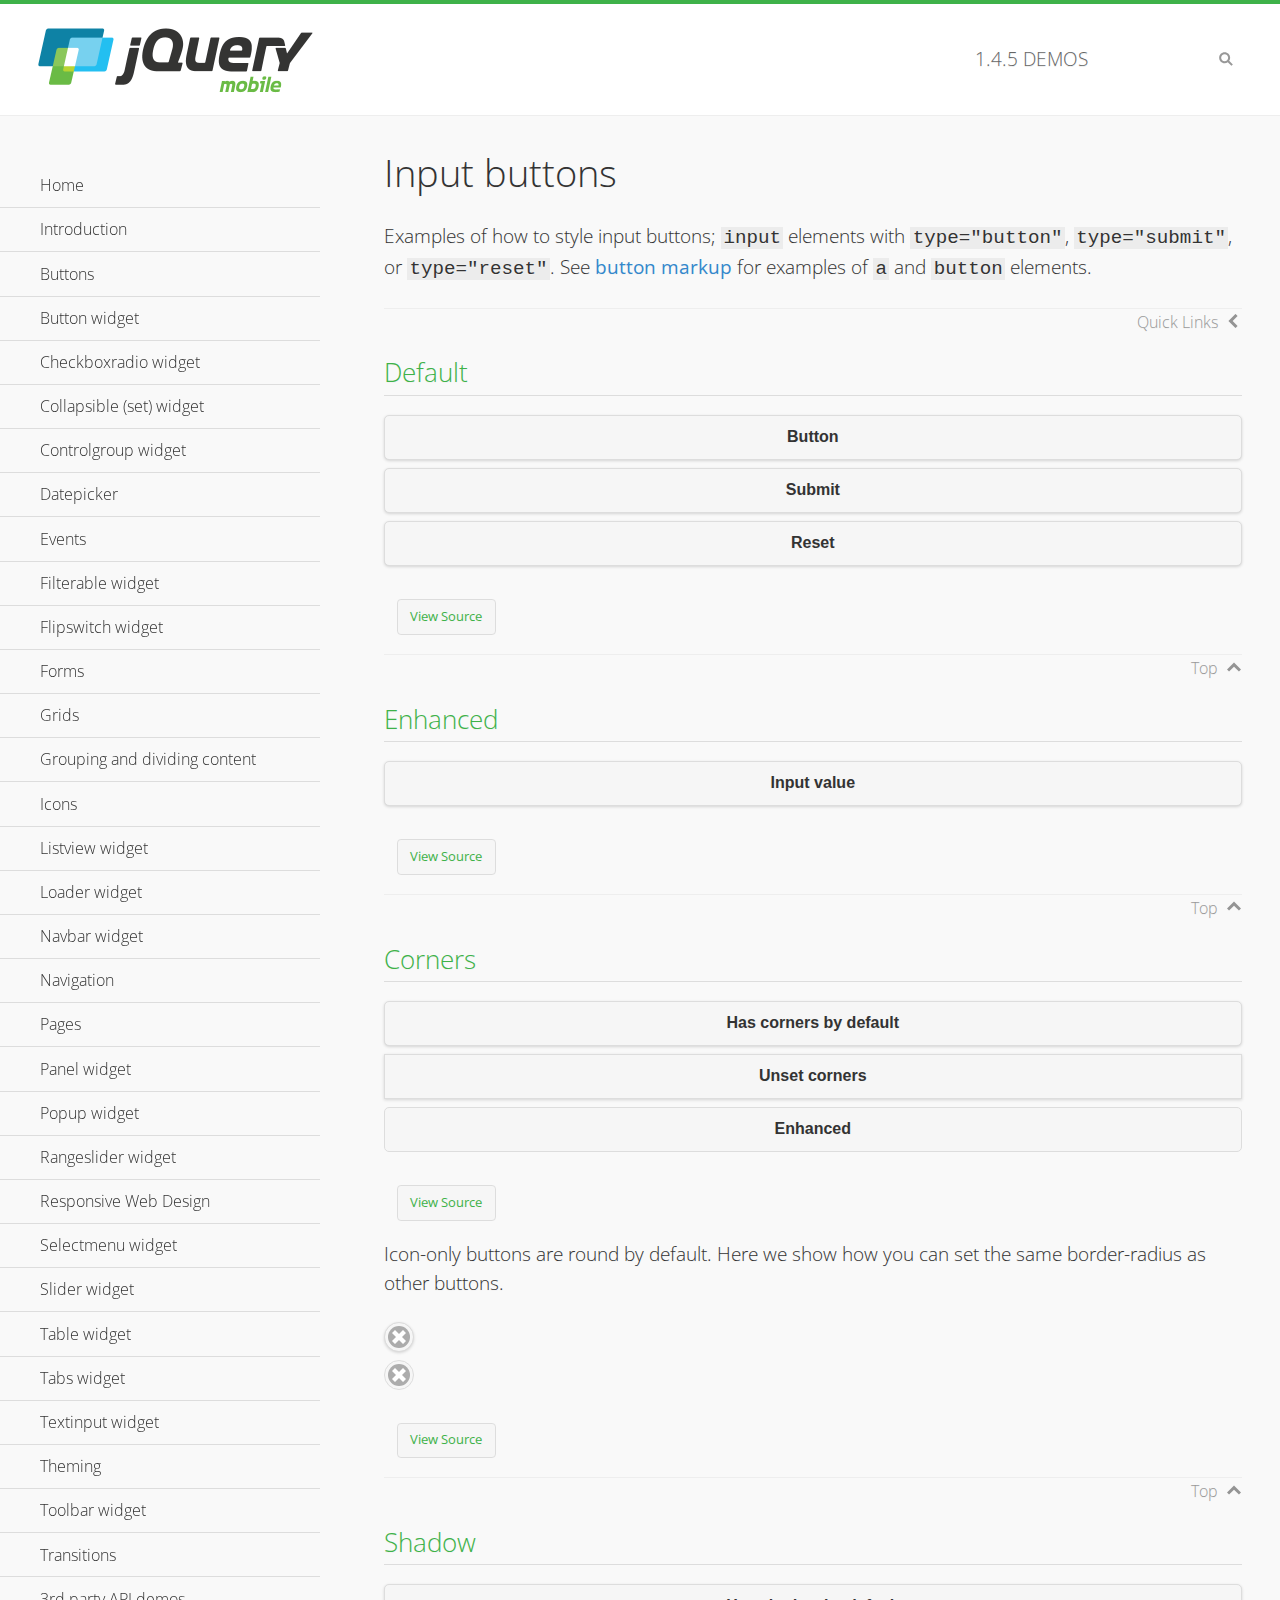
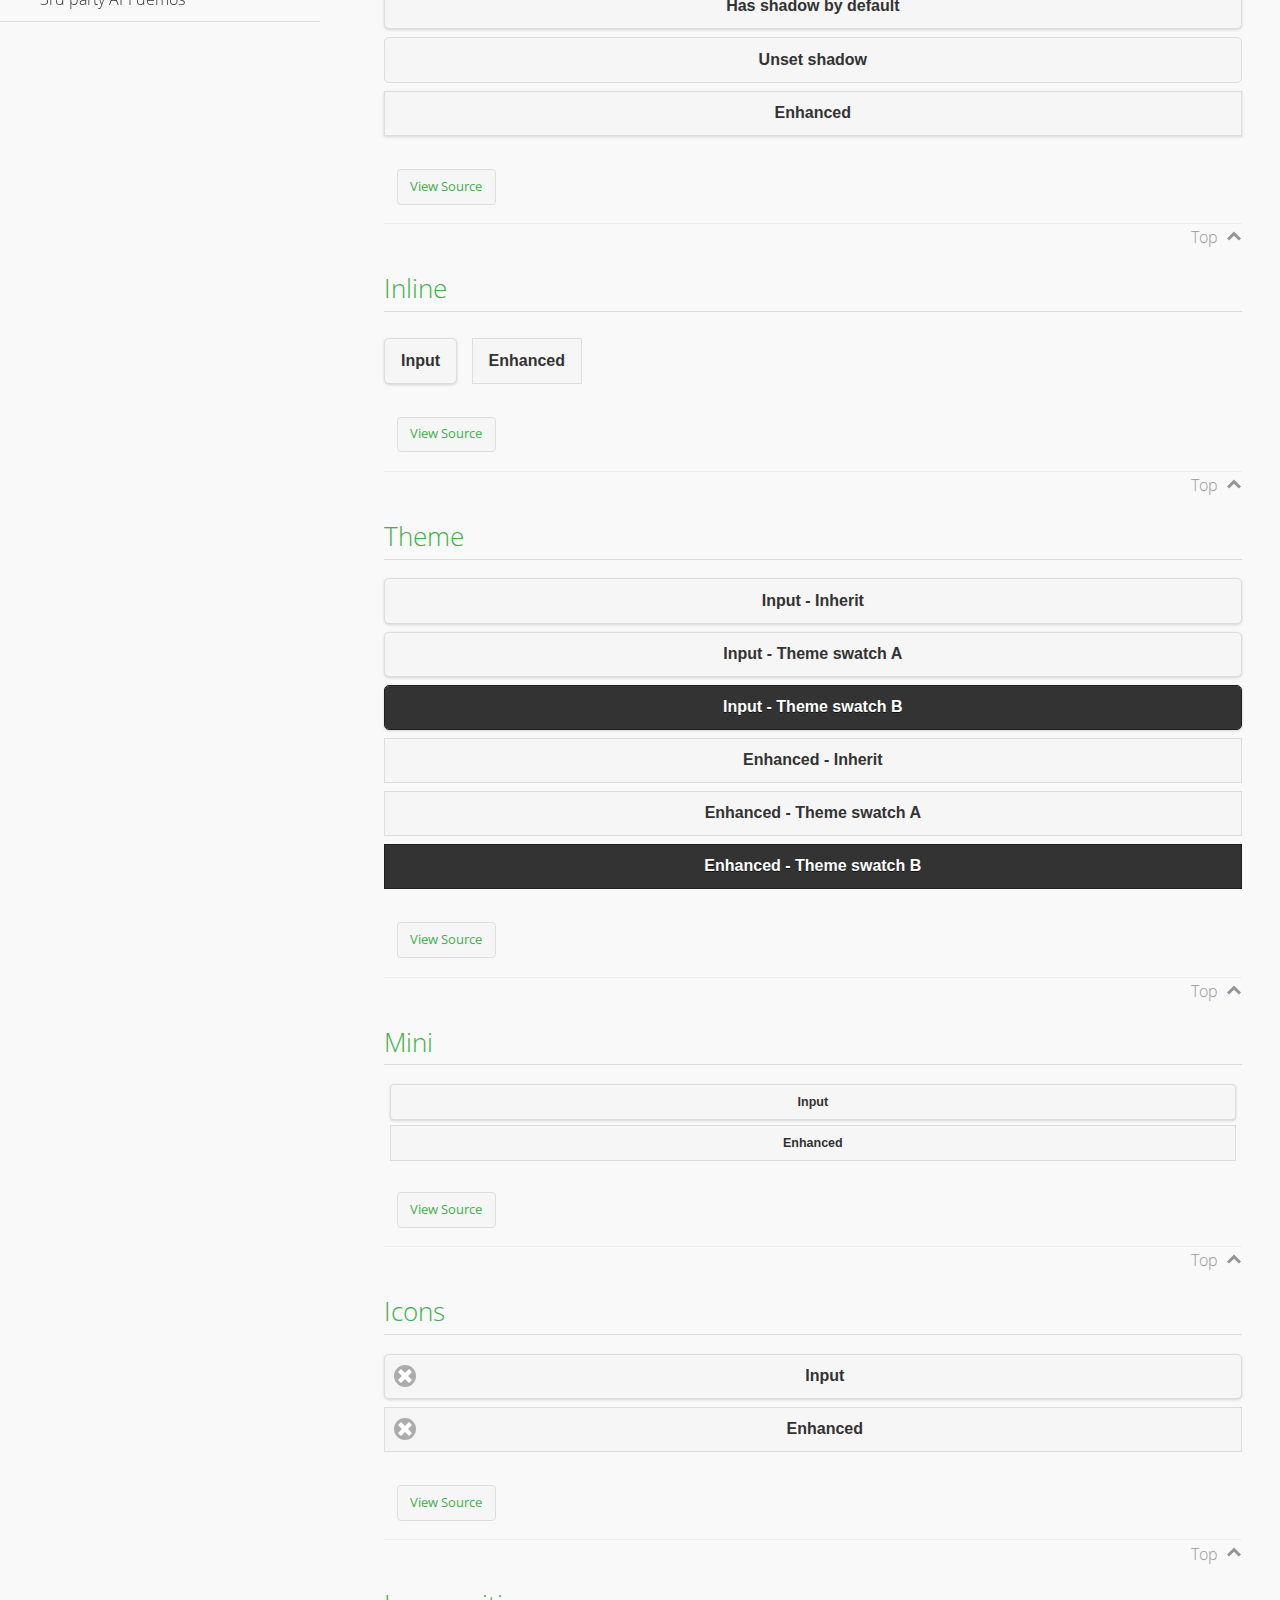
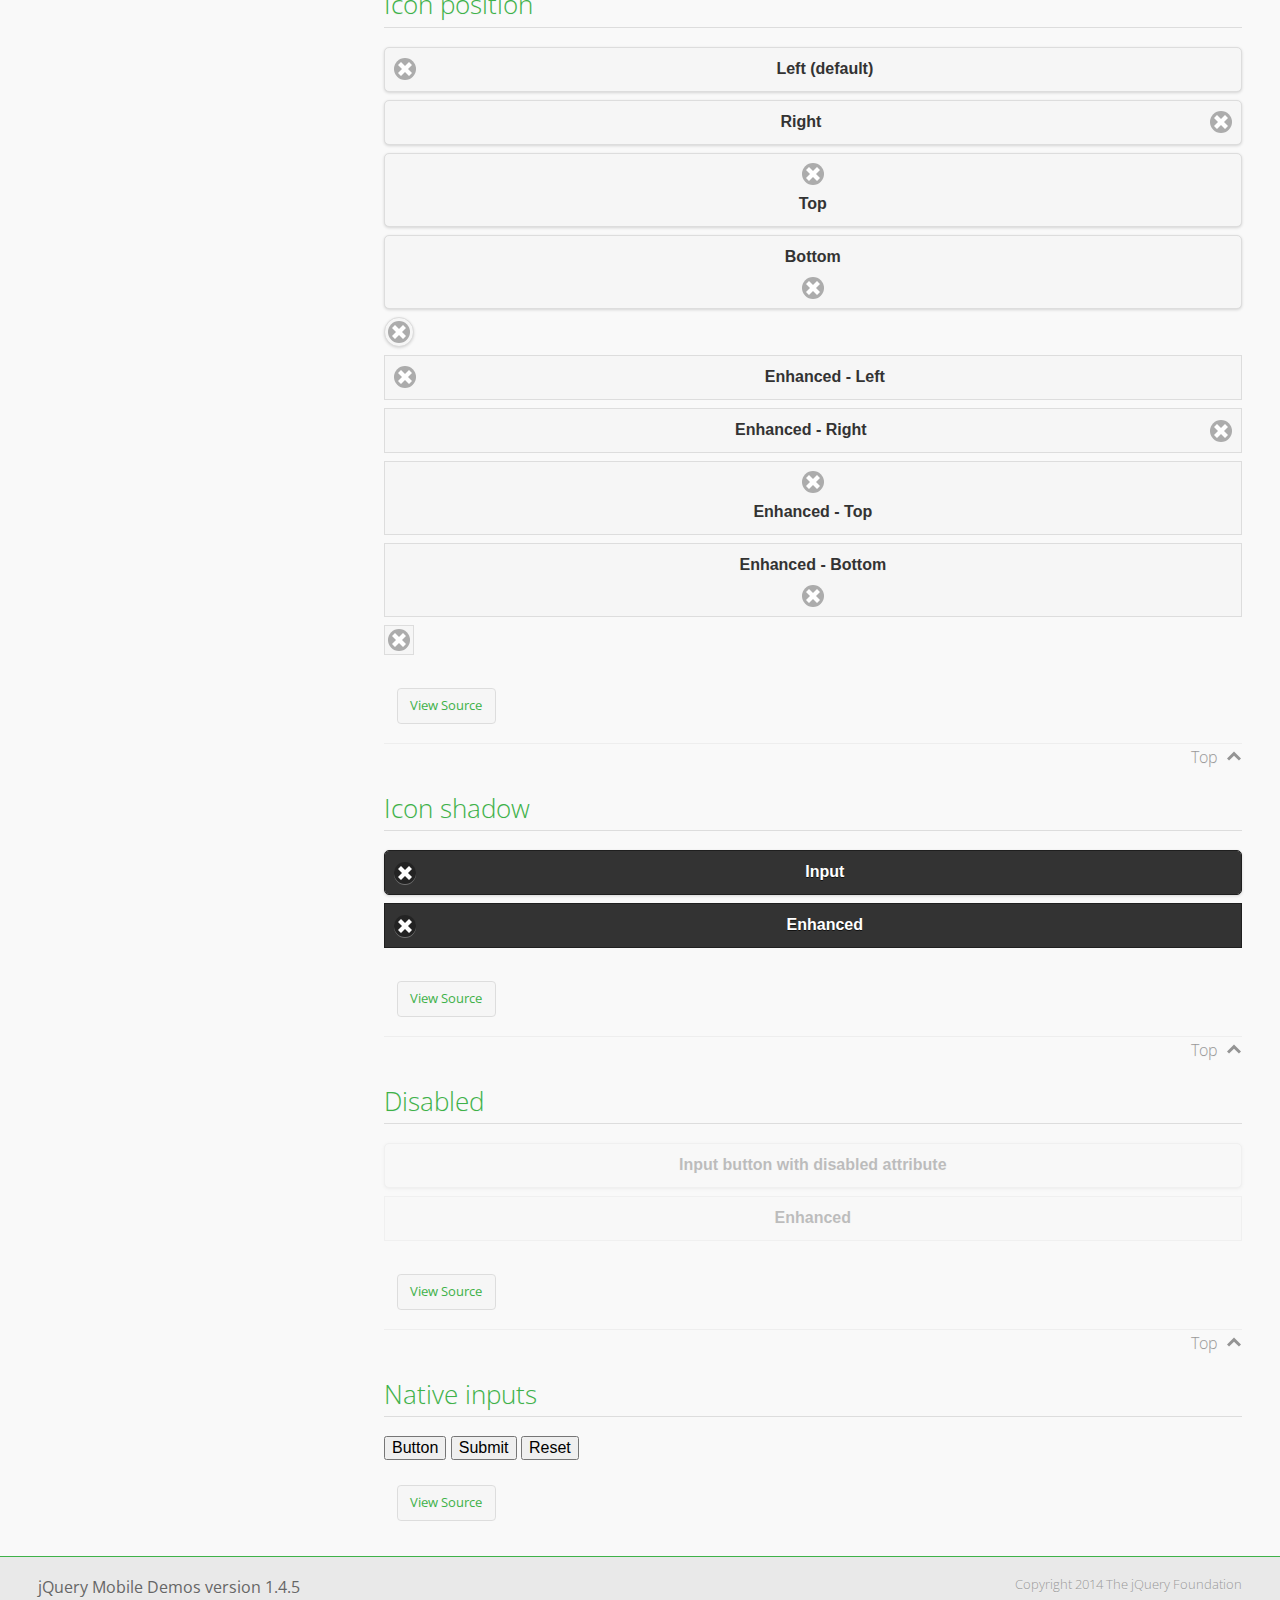
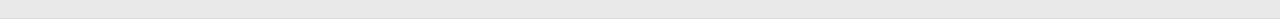
<file: www/button/index.html>
<!DOCTYPE html>
<html>
<head>
	<meta charset="utf-8">
	<meta name="viewport" content="width=device-width, initial-scale=1">
	<title>Input buttons - jQuery Mobile Demos</title>
	<link rel="shortcut icon" href="../favicon.ico">
    <link rel="stylesheet" href="http://fonts.googleapis.com/css?family=Open+Sans:300,400,700">
	<link rel="stylesheet" href="../css/themes/default/jquery.mobile-1.4.5.min.css">
	<link rel="stylesheet" href="../_assets/css/jqm-demos.css">
	<script src="../js/jquery.js"></script>
	<script src="../_assets/js/index.js"></script>
	<script src="../js/jquery.mobile-1.4.5.min.js"></script>
</head>
<body>
<div data-role="page" class="jqm-demos" data-quicklinks="true">

	<div data-role="header" class="jqm-header">
		<h2><a href="../" title="jQuery Mobile Demos home"><img src="../_assets/img/jquery-logo.png" alt="jQuery Mobile"></a></h2>
		<p><span class="jqm-version"></span> Demos</p>
		<a href="#" class="jqm-navmenu-link ui-btn ui-btn-icon-notext ui-corner-all ui-icon-bars ui-nodisc-icon ui-alt-icon ui-btn-left">Menu</a>
		<a href="#" class="jqm-search-link ui-btn ui-btn-icon-notext ui-corner-all ui-icon-search ui-nodisc-icon ui-alt-icon ui-btn-right">Search</a>
	</div><!-- /header -->

	<div role="main" class="ui-content jqm-content">

		<h1>Input buttons</h1>

		<p>Examples of how to style input buttons; <code>input</code> elements with <code>type="button"</code>, <code>type="submit"</code>, or <code>type="reset"</code>. See <a href="../button-markup/">button markup</a> for examples of <code>a</code> and <code>button</code> elements.</p>

		<h2>Default</h2>

		<div data-demo-html="true">
			<form>
				<input type="button" value="Button">
				<input type="submit" value="Submit">
				<input type="reset" value="Reset">
			</form>
		</div><!--/demo-html -->

		<h2>Enhanced</h2>

		<div data-demo-html="true">
			<form>
				<div class="ui-input-btn ui-btn ui-corner-all ui-shadow">
					Input value
					<input type="button" data-enhanced="true" value="Input value">
				</div>
			</form>
		</div><!--/demo-html -->

		<h2>Corners</h2>

		<div data-demo-html="true">
			<form>
				<input type="button" value="Has corners by default">
				<input type="button" data-corners="false" value="Unset corners">
				<div class="ui-input-btn ui-btn ui-corner-all">
					Enhanced
					<input type="button" data-enhanced="true" value="Enhanced">
				</div>
			</form>
		</div><!--/demo-html -->

		<p>Icon-only buttons are round by default. Here we show how you can set the same border-radius as other buttons.</p>

		<div data-demo-html="true" data-demo-css="true">
			<form>
				<input type="button" data-icon="delete" data-iconpos="notext" value="Icon only">
				<div id="custom-border-radius">
					<div class="ui-input-btn ui-btn ui-icon-delete ui-btn-icon-notext ui-corner-all">
						Enhanced - Icon only
						<input type="button" data-enhanced="true" value="Enhanced - Icon only">
					</div>
				</div>
			</form>
		</div><!--/demo-html -->

		<h2>Shadow</h2>

		<div data-demo-html="true">
			<form>
				<input type="button" value="Has shadow by default">
				<input type="button" data-shadow="false" value="Unset shadow">
				<div class="ui-input-btn ui-btn ui-shadow">
					Enhanced
					<input type="button" data-enhanced="true" value="Enhanced">
				</div>
			</form>
		</div><!--/demo-html -->

		<h2>Inline</h2>

		<div data-demo-html="true">
			<form>
				<input type="button" data-inline="true" value="Input">
				<div class="ui-input-btn ui-btn ui-btn-inline">
					Enhanced
					<input type="button" data-enhanced="true" value="Enhanced">
				</div>
			</form>
		</div><!--/demo-html -->

		<h2>Theme</h2>

		<div data-demo-html="true">
			<form>
				<input type="button" value="Input - Inherit">
				<input type="button" data-theme="a" value="Input - Theme swatch A">
				<input type="button" data-theme="b" value="Input - Theme swatch B">
				<div class="ui-input-btn ui-btn">
					Enhanced - Inherit
					<input type="button" data-enhanced="true" value="Enhanced - Inherit">
				</div>
				<div class="ui-input-btn ui-btn ui-btn-a">
					Enhanced - Theme swatch A
					<input type="button" data-enhanced="true" value="Enhanced - Theme swatch A">
				</div>
				<div class="ui-input-btn ui-btn ui-btn-b">
					Enhanced - Theme swatch B
					<input type="button" data-enhanced="true" value="Enhanced - Theme swatch B">
				</div>
			</form>
		</div><!--/demo-html -->

		<h2>Mini</h2>

		<div data-demo-html="true">
			<form>
				<input type="button" data-mini="true" value="Input">
				<div class="ui-input-btn ui-btn ui-mini">
					Enhanced
					<input type="button" data-enhanced="true" value="Enhanced">
				</div>
			</form>
		</div><!--/demo-html -->

		<h2>Icons</h2>

		<div data-demo-html="true">
			<form>
				<input type="button" data-icon="delete" value="Input">
				<div class="ui-input-btn ui-btn ui-icon-delete ui-btn-icon-left">
					Enhanced
					<input type="button" data-enhanced="true" value="Enhanced">
				</div>
			</form>
		</div><!--/demo-html -->

		<h2>Icon position</h2>

		<div data-demo-html="true">
			<form>
				<input type="button" data-icon="delete" value="Left (default)">
				<input type="button" data-icon="delete" data-iconpos="right" value="Right">
				<input type="button" data-icon="delete" data-iconpos="top" value="Top">
				<input type="button" data-icon="delete" data-iconpos="bottom" value="Bottom">
				<input type="button" data-icon="delete" data-iconpos="notext" value="Icon only">
				<div class="ui-input-btn ui-btn ui-icon-delete ui-btn-icon-left">
					Enhanced - Left
					<input type="button" data-enhanced="true" value="Enhanced - Left">
				</div>
				<div class="ui-input-btn ui-btn ui-icon-delete ui-btn-icon-right">
					Enhanced - Right
					<input type="button" data-enhanced="true" value="Enhanced - Right">
				</div>
				<div class="ui-input-btn ui-btn ui-icon-delete ui-btn-icon-top">
					Enhanced - Top
					<input type="button" data-enhanced="true" value="Enhanced - Top">
				</div>
				<div class="ui-input-btn ui-btn ui-icon-delete ui-btn-icon-bottom">
					Enhanced - Bottom
					<input type="button" data-enhanced="true" value="Enhanced - Bottom">
				</div>
				<div class="ui-input-btn ui-btn ui-icon-delete ui-btn-icon-notext">
					Enhanced - Icon only
					<input type="button" data-enhanced="true" value="Enhanced - Icon only">
				</div>
			</form>
		</div><!--/demo-html -->

		<h2>Icon shadow</h2>

		<div data-demo-html="true">
			<form>
				<input type="button" data-theme="b" data-icon="delete" data-iconshadow="true" value="Input">
				<div class="ui-input-btn ui-btn ui-btn-b ui-icon-delete ui-btn-icon-left ui-shadow-icon">
					Enhanced
					<input type="button" data-enhanced="true" value="Enhanced">
				</div>
			</form>
		</div><!--/demo-html -->

		<h2>Disabled</h2>

		<div data-demo-html="true">
			<form>
				<input type="button" disabled value="Input button with disabled attribute">
				<div class="ui-input-btn ui-btn ui-state-disabled">
					Enhanced
					<input type="button" disabled data-enhanced="true" value="Enhanced">
				</div>
			</form>
		</div><!--/demo-html -->

		<h2>Native inputs</h2>

		<div data-demo-html="true">
			<form>
				<input type="button" data-role="none" value="Button">
				<input type="submit" data-role="none" value="Submit">
				<input type="reset" data-role="none" value="Reset">
			</form>
		</div><!--/demo-html -->

	</div><!-- /content -->
	    <div data-role="panel" class="jqm-navmenu-panel" data-position="left" data-display="overlay" data-theme="a">
	    	<ul class="jqm-list ui-alt-icon ui-nodisc-icon">
<li data-filtertext="demos homepage" data-icon="home"><a href=".././">Home</a></li>
<li data-filtertext="introduction overview getting started"><a href="../intro/" data-ajax="false">Introduction</a></li>
<li data-filtertext="buttons button markup buttonmarkup method anchor link button element"><a href="../button-markup/" data-ajax="false">Buttons</a></li>
<li data-filtertext="form button widget input button submit reset"><a href="../button/" data-ajax="false">Button widget</a></li>
<li data-role="collapsible" data-enhanced="true" data-collapsed-icon="carat-d" data-expanded-icon="carat-u" data-iconpos="right" data-inset="false" class="ui-collapsible ui-collapsible-themed-content ui-collapsible-collapsed">
	<h3 class="ui-collapsible-heading ui-collapsible-heading-collapsed">
		<a href="#" class="ui-collapsible-heading-toggle ui-btn ui-btn-icon-right ui-btn-inherit ui-icon-carat-d">
		    Checkboxradio widget<span class="ui-collapsible-heading-status"> click to expand contents</span>
		</a>
	</h3>
	<div class="ui-collapsible-content ui-body-inherit ui-collapsible-content-collapsed" aria-hidden="true">
		<ul>
			<li data-filtertext="form checkboxradio widget checkbox input checkboxes controlgroups"><a href="../checkboxradio-checkbox/" data-ajax="false">Checkboxes</a></li>
			<li data-filtertext="form checkboxradio widget radio input radio buttons controlgroups"><a href="../checkboxradio-radio/" data-ajax="false">Radio buttons</a></li>
		</ul>
	</div>
</li>
<li data-role="collapsible" data-enhanced="true" data-collapsed-icon="carat-d" data-expanded-icon="carat-u" data-iconpos="right" data-inset="false" class="ui-collapsible ui-collapsible-themed-content ui-collapsible-collapsed">
	<h3 class="ui-collapsible-heading ui-collapsible-heading-collapsed">
		<a href="#" class="ui-collapsible-heading-toggle ui-btn ui-btn-icon-right ui-btn-inherit ui-icon-carat-d">
			Collapsible (set) widget<span class="ui-collapsible-heading-status"> click to expand contents</span>
		</a>
	</h3>
	<div class="ui-collapsible-content ui-body-inherit ui-collapsible-content-collapsed" aria-hidden="true">
		<ul>
			<li data-filtertext="collapsibles content formatting"><a href="../collapsible/" data-ajax="false">Collapsible</a></li>
			<li data-filtertext="dynamic collapsible set accordion append expand"><a href="../collapsible-dynamic/" data-ajax="false">Dynamic collapsibles</a></li>
			<li data-filtertext="accordions collapsible set widget content formatting grouped collapsibles"><a href="../collapsibleset/" data-ajax="false">Collapsible set</a></li>
		</ul>
	</div>
</li>
<li data-role="collapsible" data-enhanced="true" data-collapsed-icon="carat-d" data-expanded-icon="carat-u" data-iconpos="right" data-inset="false" class="ui-collapsible ui-collapsible-themed-content ui-collapsible-collapsed">
	<h3 class="ui-collapsible-heading ui-collapsible-heading-collapsed">
		<a href="#" class="ui-collapsible-heading-toggle ui-btn ui-btn-icon-right ui-btn-inherit ui-icon-carat-d">
			Controlgroup widget<span class="ui-collapsible-heading-status"> click to expand contents</span>
		</a>
	</h3>
	<div class="ui-collapsible-content ui-body-inherit ui-collapsible-content-collapsed" aria-hidden="true">
		<ul>
			<li data-filtertext="controlgroups selectmenu checkboxradio input grouped buttons horizontal vertical"><a href="../controlgroup/" data-ajax="false">Controlgroup</a></li>
			<li data-filtertext="dynamic controlgroup dynamically add buttons"><a href="../controlgroup-dynamic/" data-ajax="false">Dynamic controlgroups</a></li>
		</ul>
	</div>
</li>
<li data-filtertext="form datepicker widget date input"><a href="../datepicker/" data-ajax="false">Datepicker</a></li>
<li data-role="collapsible" data-enhanced="true" data-collapsed-icon="carat-d" data-expanded-icon="carat-u" data-iconpos="right" data-inset="false" class="ui-collapsible ui-collapsible-themed-content ui-collapsible-collapsed">
	<h3 class="ui-collapsible-heading ui-collapsible-heading-collapsed">
		<a href="#" class="ui-collapsible-heading-toggle ui-btn ui-btn-icon-right ui-btn-inherit ui-icon-carat-d">
			Events<span class="ui-collapsible-heading-status"> click to expand contents</span>
		</a>
	</h3>
	<div class="ui-collapsible-content ui-body-inherit ui-collapsible-content-collapsed" aria-hidden="true">
		<ul>
			<li data-filtertext="swipe to delete list items listviews swipe events"><a href="../swipe-list/" data-ajax="false">Swipe list items</a></li>
			<li data-filtertext="swipe to navigate swipe page navigation swipe events"><a href="../swipe-page/" data-ajax="false">Swipe page navigation</a></li>
		</ul>
	</div>
</li>
<li data-filtertext="filterable filter elements sorting searching listview table"><a href="../filterable/" data-ajax="false">Filterable widget</a></li>
<li data-filtertext="form flipswitch widget flip toggle switch binary select checkbox input"><a href="../flipswitch/" data-ajax="false">Flipswitch widget</a></li>
<li data-role="collapsible" data-enhanced="true" data-collapsed-icon="carat-d" data-expanded-icon="carat-u" data-iconpos="right" data-inset="false" class="ui-collapsible ui-collapsible-themed-content ui-collapsible-collapsed">
	<h3 class="ui-collapsible-heading ui-collapsible-heading-collapsed">
		<a href="#" class="ui-collapsible-heading-toggle ui-btn ui-btn-icon-right ui-btn-inherit ui-icon-carat-d">
			Forms<span class="ui-collapsible-heading-status"> click to expand contents</span>
		</a>
	</h3>
	<div class="ui-collapsible-content ui-body-inherit ui-collapsible-content-collapsed" aria-hidden="true">
		<ul>
			<li data-filtertext="forms text checkbox radio range button submit reset inputs selects textarea slider flipswitch label form elements"><a href="../forms/" data-ajax="false">Forms</a></li>
			<li data-filtertext="form hide labels hidden accessible ui-hidden-accessible forms"><a href="../forms-label-hidden-accessible/" data-ajax="false">Hide labels</a></li>
			<li data-filtertext="form field containers fieldcontain ui-field-contain forms"><a href="../forms-field-contain/" data-ajax="false">Field containers</a></li>
			<li data-filtertext="forms disabled form elements"><a href="../forms-disabled/" data-ajax="false">Forms disabled</a></li>
			<li data-filtertext="forms gallery examples overview forms text checkbox radio range button submit reset inputs selects textarea slider flipswitch label form elements"><a href="../forms-gallery/" data-ajax="false">Forms gallery</a></li>
		</ul>
	</div>
</li>
<li data-role="collapsible" data-enhanced="true" data-collapsed-icon="carat-d" data-expanded-icon="carat-u" data-iconpos="right" data-inset="false" class="ui-collapsible ui-collapsible-themed-content ui-collapsible-collapsed">
	<h3 class="ui-collapsible-heading ui-collapsible-heading-collapsed">
		<a href="#" class="ui-collapsible-heading-toggle ui-btn ui-btn-icon-right ui-btn-inherit ui-icon-carat-d">
			Grids<span class="ui-collapsible-heading-status"> click to expand contents</span>
		</a>
	</h3>
	<div class="ui-collapsible-content ui-body-inherit ui-collapsible-content-collapsed" aria-hidden="true">
		<ul>
			<li data-filtertext="grids columns blocks content formatting rwd responsive css framework"><a href="../grids/" data-ajax="false">Grids</a></li>
			<li data-filtertext="buttons in grids css framework"><a href="../grids-buttons/" data-ajax="false">Buttons in grids</a></li>
			<li data-filtertext="custom responsive grids rwd css framework"><a href="../grids-custom-responsive/" data-ajax="false">Custom responsive grids</a></li>
		</ul>
	</div>
</li>
<li data-filtertext="blocks content formatting sections heading"><a href="../body-bar-classes/" data-ajax="false">Grouping and dividing content</a></li>
<li data-role="collapsible" data-enhanced="true" data-collapsed-icon="carat-d" data-expanded-icon="carat-u" data-iconpos="right" data-inset="false" class="ui-collapsible ui-collapsible-themed-content ui-collapsible-collapsed">
	<h3 class="ui-collapsible-heading ui-collapsible-heading-collapsed">
		<a href="#" class="ui-collapsible-heading-toggle ui-btn ui-btn-icon-right ui-btn-inherit ui-icon-carat-d">
			Icons<span class="ui-collapsible-heading-status"> click to expand contents</span>
		</a>
	</h3>
	<div class="ui-collapsible-content ui-body-inherit ui-collapsible-content-collapsed" aria-hidden="true">
		<ul>
			<li data-filtertext="button icons svg disc alt custom icon position"><a href="../icons/" data-ajax="false">Icons</a></li>
			<li data-filtertext=""><a href="../icons-grunticon/" data-ajax="false">Grunticon loader</a></li>
		</ul>
	</div>
</li>
<li data-role="collapsible" data-enhanced="true" data-collapsed-icon="carat-d" data-expanded-icon="carat-u" data-iconpos="right" data-inset="false" class="ui-collapsible ui-collapsible-themed-content ui-collapsible-collapsed">
	<h3 class="ui-collapsible-heading ui-collapsible-heading-collapsed">
		<a href="#" class="ui-collapsible-heading-toggle ui-btn ui-btn-icon-right ui-btn-inherit ui-icon-carat-d">
			Listview widget<span class="ui-collapsible-heading-status"> click to expand contents</span>
		</a>
	</h3>
	<div class="ui-collapsible-content ui-body-inherit ui-collapsible-content-collapsed" aria-hidden="true">
		<ul>
			<li data-filtertext="listview widget thumbnails icons nested split button collapsible ul ol"><a href="../listview/" data-ajax="false">Listview</a></li>
			<li data-filtertext="autocomplete filterable reveal listview filtertextbeforefilter placeholder"><a href="../listview-autocomplete/" data-ajax="false">Listview autocomplete</a></li>
			<li data-filtertext="autocomplete filterable reveal listview remote data filtertextbeforefilter placeholder"><a href="../listview-autocomplete-remote/" data-ajax="false">Listview autocomplete remote data</a></li>
			<li data-filtertext="autodividers anchor jump scroll linkbars listview lists ul ol"><a href="../listview-autodividers-linkbar/" data-ajax="false">Listview autodividers linkbar</a></li>
			<li data-filtertext="listview autodividers selector autodividersselector lists ul ol"><a href="../listview-autodividers-selector/" data-ajax="false">Listview autodividers selector</a></li>
			<li data-filtertext="listview nested list items"><a href="../listview-nested-lists/" data-ajax="false">Nested Listviews</a></li>
			<li data-filtertext="listview collapsible list items flat"><a href="../listview-collapsible-item-flat/" data-ajax="false">Listview collapsible list items (flat)</a></li>
			<li data-filtertext="listview collapsible list indented"><a href="../listview-collapsible-item-indented/" data-ajax="false">Listview collapsible list items (indented)</a></li>
			<li data-filtertext="grid listview responsive grids responsive listviews lists ul"><a href="../listview-grid/" data-ajax="false">Listview responsive grid</a></li>
		</ul>
	</div>
</li>
<li data-filtertext="loader widget page loading navigation overlay spinner"><a href="../loader/" data-ajax="false">Loader widget</a></li>
<li data-filtertext="navbar widget navmenu toolbars header footer"><a href="../navbar/" data-ajax="false">Navbar widget</a></li>
<li data-role="collapsible" data-enhanced="true" data-collapsed-icon="carat-d" data-expanded-icon="carat-u" data-iconpos="right" data-inset="false" class="ui-collapsible ui-collapsible-themed-content ui-collapsible-collapsed">
	<h3 class="ui-collapsible-heading ui-collapsible-heading-collapsed">
		<a href="#" class="ui-collapsible-heading-toggle ui-btn ui-btn-icon-right ui-btn-inherit ui-icon-carat-d">
			Navigation<span class="ui-collapsible-heading-status"> click to expand contents</span>
		</a>
	</h3>
	<div class="ui-collapsible-content ui-body-inherit ui-collapsible-content-collapsed" aria-hidden="true">
		<ul>
			<li data-filtertext="ajax navigation navigate widget history event method"><a href="../navigation/" data-ajax="false">Navigation</a></li>
			<li data-filtertext="linking pages page links navigation ajax prefetch cache"><a href="../navigation-linking-pages/" data-ajax="false">Linking pages</a></li>
			<!-- <li data-filtertext="php redirect server redirection server-side navigation"><a href="../navigation-php-redirect/" data-ajax="false">PHP redirect demo</a></li>-->
			<li data-filtertext="navigation redirection hash query"><a href="../navigation-hash-processing/" data-ajax="false">Hash processing demo</a></li>
			<li data-filtertext="navigation redirection hash query"><a href="../page-events/" data-ajax="false">Page Navigation Events</a></li>
		</ul>
	</div>
</li>
<li data-role="collapsible" data-enhanced="true" data-collapsed-icon="carat-d" data-expanded-icon="carat-u" data-iconpos="right" data-inset="false" class="ui-collapsible ui-collapsible-themed-content ui-collapsible-collapsed">
	<h3 class="ui-collapsible-heading ui-collapsible-heading-collapsed">
		<a href="#" class="ui-collapsible-heading-toggle ui-btn ui-btn-icon-right ui-btn-inherit ui-icon-carat-d">
			Pages<span class="ui-collapsible-heading-status"> click to expand contents</span>
		</a>
	</h3>
	<div class="ui-collapsible-content ui-body-inherit ui-collapsible-content-collapsed" aria-hidden="true">
		<ul>
			<li data-filtertext="pages page widget ajax navigation"><a href="../pages/" data-ajax="false">Pages</a></li>
			<li data-filtertext="single page"><a href="../pages-single-page/" data-ajax="false">Single page</a></li>
			<li data-filtertext="multipage multi-page page"><a href="../pages-multi-page/" data-ajax="false">Multi-page template</a></li>
			<li data-filtertext="dialog page widget modal popup"><a href="../pages-dialog/" data-ajax="false">Dialog page</a></li>
		</ul>
	</div>
</li>
<li data-role="collapsible" data-enhanced="true" data-collapsed-icon="carat-d" data-expanded-icon="carat-u" data-iconpos="right" data-inset="false" class="ui-collapsible ui-collapsible-themed-content ui-collapsible-collapsed">
	<h3 class="ui-collapsible-heading ui-collapsible-heading-collapsed">
		<a href="#" class="ui-collapsible-heading-toggle ui-btn ui-btn-icon-right ui-btn-inherit ui-icon-carat-d">
			Panel widget<span class="ui-collapsible-heading-status"> click to expand contents</span>
		</a>
	</h3>
	<div class="ui-collapsible-content ui-body-inherit ui-collapsible-content-collapsed" aria-hidden="true">
		<ul>
			<li data-filtertext="panel widget sliding panels reveal push overlay responsive"><a href="../panel/" data-ajax="false">Panel</a></li>
			<li data-filtertext=""><a href="../panel-external/" data-ajax="false">External panels</a></li>
			<li data-filtertext="panel "><a href="../panel-fixed/" data-ajax="false">Fixed panels</a></li>
			<li data-filtertext="panel slide panels sliding panels shadow rwd responsive breakpoint"><a href="../panel-responsive/" data-ajax="false">Panels responsive</a></li>
			<li data-filtertext="panel custom style custom panel width reveal shadow listview panel styling page background wrapper"><a href="../panel-styling/" data-ajax="false">Custom panel style</a></li>
			<li data-filtertext="panel open on swipe"><a href="../panel-swipe-open/" data-ajax="false">Panel open on swipe</a></li>
			<li data-filtertext="panels outside page internal external toolbars"><a href="../panel-external-internal/" data-ajax="false">Panel external and internal</a></li>
		</ul>
	</div>
</li>
<li data-role="collapsible" data-enhanced="true" data-collapsed-icon="carat-d" data-expanded-icon="carat-u" data-iconpos="right" data-inset="false" class="ui-collapsible ui-collapsible-themed-content ui-collapsible-collapsed">
	<h3 class="ui-collapsible-heading ui-collapsible-heading-collapsed">
		<a href="#" class="ui-collapsible-heading-toggle ui-btn ui-btn-icon-right ui-btn-inherit ui-icon-carat-d">
			Popup widget<span class="ui-collapsible-heading-status"> click to expand contents</span>
		</a>
	</h3>
	<div class="ui-collapsible-content ui-body-inherit ui-collapsible-content-collapsed" aria-hidden="true">
		<ul>
			<li data-filtertext="popup widget popups dialog modal transition tooltip lightbox form overlay screen flip pop fade transition"><a href="../popup/" data-ajax="false">Popup</a></li>
			<li data-filtertext="popup alignment position"><a href="../popup-alignment/" data-ajax="false">Popup alignment</a></li>
			<li data-filtertext="popup arrow size popups popover"><a href="../popup-arrow-size/" data-ajax="false">Popup arrow size</a></li>
			<li data-filtertext="dynamic popups popup images lightbox"><a href="../popup-dynamic/" data-ajax="false">Dynamic popups</a></li>
			<li data-filtertext="popups with iframes scaling"><a href="../popup-iframe/" data-ajax="false">Popups with iframes</a></li>
			<li data-filtertext="popup image scaling"><a href="../popup-image-scaling/" data-ajax="false">Popup image scaling</a></li>
			<li data-filtertext="external popup outside multi-page"><a href="../popup-outside-multipage/" data-ajax="false">Popup outside multi-page</a></li>
		</ul>
	</div>
</li>
<li data-filtertext="form rangeslider widget dual sliders dual handle sliders range input"><a href="../rangeslider/" data-ajax="false">Rangeslider widget</a></li>
<li data-filtertext="responsive web design rwd adaptive progressive enhancement PE accessible mobile breakpoints media query media queries"><a href="../rwd/" data-ajax="false">Responsive Web Design</a></li>
<li data-role="collapsible" data-enhanced="true" data-collapsed-icon="carat-d" data-expanded-icon="carat-u" data-iconpos="right" data-inset="false" class="ui-collapsible ui-collapsible-themed-content ui-collapsible-collapsed">
	<h3 class="ui-collapsible-heading ui-collapsible-heading-collapsed">
		<a href="#" class="ui-collapsible-heading-toggle ui-btn ui-btn-icon-right ui-btn-inherit ui-icon-carat-d">
			Selectmenu widget<span class="ui-collapsible-heading-status"> click to expand contents</span>
		</a>
	</h3>
	<div class="ui-collapsible-content ui-body-inherit ui-collapsible-content-collapsed" aria-hidden="true">
		<ul>
			<li data-filtertext="form selectmenu widget select input custom select menu selects"><a href="../selectmenu/" data-ajax="false">Selectmenu</a></li>
			<li data-filtertext="form custom select menu selectmenu widget custom menu option optgroup multiple selects"><a href="../selectmenu-custom/" data-ajax="false">Custom select menu</a></li>
			<li data-filtertext="filterable select filter popup dialog"><a href="../selectmenu-custom-filter/" data-ajax="false">Custom select menu with filter</a></li>
		</ul>
	</div>
</li>
<li data-role="collapsible" data-enhanced="true" data-collapsed-icon="carat-d" data-expanded-icon="carat-u" data-iconpos="right" data-inset="false" class="ui-collapsible ui-collapsible-themed-content ui-collapsible-collapsed">
	<h3 class="ui-collapsible-heading ui-collapsible-heading-collapsed">
		<a href="#" class="ui-collapsible-heading-toggle ui-btn ui-btn-icon-right ui-btn-inherit ui-icon-carat-d">
			Slider widget<span class="ui-collapsible-heading-status"> click to expand contents</span>
		</a>
	</h3>
	<div class="ui-collapsible-content ui-body-inherit ui-collapsible-content-collapsed" aria-hidden="true">
		<ul>
			<li data-filtertext="form slider widget range input single sliders"><a href="../slider/" data-ajax="false">Slider</a></li>
			<li data-filtertext="form slider widget flipswitch slider binary select flip toggle switch"><a href="../slider-flipswitch/" data-ajax="false">Slider flip toggle switch</a></li>
			<li data-filtertext="form slider tooltip handle value input range sliders"><a href="../slider-tooltip/" data-ajax="false">Slider tooltip</a></li>
		</ul>
	</div>
</li>
<li data-role="collapsible" data-enhanced="true" data-collapsed-icon="carat-d" data-expanded-icon="carat-u" data-iconpos="right" data-inset="false" class="ui-collapsible ui-collapsible-themed-content ui-collapsible-collapsed">
	<h3 class="ui-collapsible-heading ui-collapsible-heading-collapsed">
		<a href="#" class="ui-collapsible-heading-toggle ui-btn ui-btn-icon-right ui-btn-inherit ui-icon-carat-d">
			Table widget<span class="ui-collapsible-heading-status"> click to expand contents</span>
		</a>
	</h3>
	<div class="ui-collapsible-content ui-body-inherit ui-collapsible-content-collapsed" aria-hidden="true">
		<ul>
			<li data-filtertext="table widget reflow column toggle th td responsive tables rwd hide show tabular"><a href="../table-column-toggle/" data-ajax="false">Table Column Toggle</a></li>
			<li data-filtertext="table column toggle phone comparison demo"><a href="../table-column-toggle-example/" data-ajax="false">Table Column Toggle demo</a></li>
			<li data-filtertext="responsive tables table column toggle heading groups rwd breakpoint"><a href="../table-column-toggle-heading-groups/" data-ajax="false">Table Column Toggle heading groups</a></li>
			<li data-filtertext="responsive tables table column toggle hide rwd breakpoint customization options"><a href="../table-column-toggle-options/" data-ajax="false">Table Column Toggle options</a></li>
			<li data-filtertext="table reflow th td responsive rwd columns tabular"><a href="../table-reflow/" data-ajax="false">Table Reflow</a></li>
			<li data-filtertext="responsive tables table reflow heading groups rwd breakpoint"><a href="../table-reflow-heading-groups/" data-ajax="false">Table Reflow heading groups</a></li>
			<li data-filtertext="responsive tables table reflow stripes strokes table style"><a href="../table-reflow-stripes-strokes/" data-ajax="false">Table Reflow stripes and strokes</a></li>
			<li data-filtertext="responsive tables table reflow stack custom styles"><a href="../table-reflow-styling/" data-ajax="false">Table Reflow custom styles</a></li>
		</ul>
	</div>
</li>
<li data-filtertext="ui tabs widget"><a href="../tabs/" data-ajax="false">Tabs widget</a></li>
<li data-filtertext="form textinput widget text input textarea number date time tel email file color password"><a href="../textinput/" data-ajax="false">Textinput widget</a></li>
<li data-role="collapsible" data-enhanced="true" data-collapsed-icon="carat-d" data-expanded-icon="carat-u" data-iconpos="right" data-inset="false" class="ui-collapsible ui-collapsible-themed-content ui-collapsible-collapsed">
	<h3 class="ui-collapsible-heading ui-collapsible-heading-collapsed">
		<a href="#" class="ui-collapsible-heading-toggle ui-btn ui-btn-icon-right ui-btn-inherit ui-icon-carat-d">
			Theming<span class="ui-collapsible-heading-status"> click to expand contents</span>
		</a>
	</h3>
	<div class="ui-collapsible-content ui-body-inherit ui-collapsible-content-collapsed" aria-hidden="true">
		<ul>
			<li data-filtertext="default theme swatches theming style css"><a href="../theme-default/" data-ajax="false">Default theme</a></li>
			<li data-filtertext="classic theme old theme swatches theming style css"><a href="../theme-classic/" data-ajax="false">Classic theme</a></li>
		</ul>
	</div>
</li>
<li data-role="collapsible" data-enhanced="true" data-collapsed-icon="carat-d" data-expanded-icon="carat-u" data-iconpos="right" data-inset="false" class="ui-collapsible ui-collapsible-themed-content ui-collapsible-collapsed">
	<h3 class="ui-collapsible-heading ui-collapsible-heading-collapsed">
		<a href="#" class="ui-collapsible-heading-toggle ui-btn ui-btn-icon-right ui-btn-inherit ui-icon-carat-d">
			Toolbar widget<span class="ui-collapsible-heading-status"> click to expand contents</span>
		</a>
	</h3>
	<div class="ui-collapsible-content ui-body-inherit ui-collapsible-content-collapsed" aria-hidden="true">
		<ul>
			<li data-filtertext="toolbar widget header footer toolbars fixed fullscreen external sections"><a href="../toolbar/" data-ajax="false">Toolbar</a></li>
			<li data-filtertext="dynamic toolbars dynamically add toolbar header footer"><a href="../toolbar-dynamic/" data-ajax="false">Dynamic toolbars</a></li>
			<li data-filtertext="external toolbars header footer"><a href="../toolbar-external/" data-ajax="false">External toolbars</a></li>
			<li data-filtertext="fixed toolbars header footer"><a href="../toolbar-fixed/" data-ajax="false">Fixed toolbars</a></li>
			<li data-filtertext="fixed fullscreen toolbars header footer"><a href="../toolbar-fixed-fullscreen/" data-ajax="false">Fullscreen toolbars</a></li>
			<li data-filtertext="external fixed toolbars header footer"><a href="../toolbar-fixed-external/" data-ajax="false">Fixed external toolbars</a></li>
			<li data-filtertext="external persistent toolbars header footer navbar navmenu"><a href="../toolbar-fixed-persistent/" data-ajax="false">Persistent toolbars</a></li>
			<li data-filtertext="external ajax optimized toolbars persistent toolbars header footer navbar"><a href="../toolbar-fixed-persistent-optimized/" data-ajax="false">Ajax optimized toolbars</a></li>
			<li data-filtertext="form in toolbars header footer"><a href="../toolbar-fixed-forms/" data-ajax="false">Form in toolbar</a></li>
		</ul>
	</div>
</li>
<li data-filtertext="page transitions animated pages popup navigation flip slide fade pop"><a href="../transitions/" data-ajax="false">Transitions</a></li>
<li data-role="collapsible" data-enhanced="true" data-collapsed-icon="carat-d" data-expanded-icon="carat-u" data-iconpos="right" data-inset="false" class="ui-collapsible ui-collapsible-themed-content ui-collapsible-collapsed">
	<h3 class="ui-collapsible-heading ui-collapsible-heading-collapsed">
		<a href="#" class="ui-collapsible-heading-toggle ui-btn ui-btn-icon-right ui-btn-inherit ui-icon-carat-d">
			3rd party API demos<span class="ui-collapsible-heading-status"> click to expand contents</span>
		</a>
	</h3>
	<div class="ui-collapsible-content ui-body-inherit ui-collapsible-content-collapsed" aria-hidden="true">
		<ul>
			<li data-filtertext="backbone requirejs navigation router"><a href="../backbone-requirejs/" data-ajax="false">Backbone RequireJS</a></li>
			<li data-filtertext="google maps geolocation demo"><a href="../map-geolocation/" data-ajax="false">Google Maps geolocation</a></li>
			<li data-filtertext="google maps hybrid"><a href="../map-list-toggle/" data-ajax="false">Google Maps list toggle</a></li>
		</ul>
	</div>
</li>



		     </ul>
		</div><!-- /panel -->


	<div data-role="footer" data-position="fixed" data-tap-toggle="false" class="jqm-footer">
		<p>jQuery Mobile Demos version <span class="jqm-version"></span></p>
		<p>Copyright 2014 The jQuery Foundation</p>
	</div><!-- /footer -->
	<!-- TODO: This should become an external panel so we can add input to markup (unique ID) -->
    <div data-role="panel" class="jqm-search-panel" data-position="right" data-display="overlay" data-theme="a">
		<div class="jqm-search">
			<ul class="jqm-list" data-filter-placeholder="Search demos..." data-filter-reveal="true">
<li data-filtertext="demos homepage" data-icon="home"><a href=".././">Home</a></li>
<li data-filtertext="introduction overview getting started"><a href="../intro/" data-ajax="false">Introduction</a></li>
<li data-filtertext="buttons button markup buttonmarkup method anchor link button element"><a href="../button-markup/" data-ajax="false">Buttons</a></li>
<li data-filtertext="form button widget input button submit reset"><a href="../button/" data-ajax="false">Button widget</a></li>
<li data-role="collapsible" data-enhanced="true" data-collapsed-icon="carat-d" data-expanded-icon="carat-u" data-iconpos="right" data-inset="false" class="ui-collapsible ui-collapsible-themed-content ui-collapsible-collapsed">
	<h3 class="ui-collapsible-heading ui-collapsible-heading-collapsed">
		<a href="#" class="ui-collapsible-heading-toggle ui-btn ui-btn-icon-right ui-btn-inherit ui-icon-carat-d">
		    Checkboxradio widget<span class="ui-collapsible-heading-status"> click to expand contents</span>
		</a>
	</h3>
	<div class="ui-collapsible-content ui-body-inherit ui-collapsible-content-collapsed" aria-hidden="true">
		<ul>
			<li data-filtertext="form checkboxradio widget checkbox input checkboxes controlgroups"><a href="../checkboxradio-checkbox/" data-ajax="false">Checkboxes</a></li>
			<li data-filtertext="form checkboxradio widget radio input radio buttons controlgroups"><a href="../checkboxradio-radio/" data-ajax="false">Radio buttons</a></li>
		</ul>
	</div>
</li>
<li data-role="collapsible" data-enhanced="true" data-collapsed-icon="carat-d" data-expanded-icon="carat-u" data-iconpos="right" data-inset="false" class="ui-collapsible ui-collapsible-themed-content ui-collapsible-collapsed">
	<h3 class="ui-collapsible-heading ui-collapsible-heading-collapsed">
		<a href="#" class="ui-collapsible-heading-toggle ui-btn ui-btn-icon-right ui-btn-inherit ui-icon-carat-d">
			Collapsible (set) widget<span class="ui-collapsible-heading-status"> click to expand contents</span>
		</a>
	</h3>
	<div class="ui-collapsible-content ui-body-inherit ui-collapsible-content-collapsed" aria-hidden="true">
		<ul>
			<li data-filtertext="collapsibles content formatting"><a href="../collapsible/" data-ajax="false">Collapsible</a></li>
			<li data-filtertext="dynamic collapsible set accordion append expand"><a href="../collapsible-dynamic/" data-ajax="false">Dynamic collapsibles</a></li>
			<li data-filtertext="accordions collapsible set widget content formatting grouped collapsibles"><a href="../collapsibleset/" data-ajax="false">Collapsible set</a></li>
		</ul>
	</div>
</li>
<li data-role="collapsible" data-enhanced="true" data-collapsed-icon="carat-d" data-expanded-icon="carat-u" data-iconpos="right" data-inset="false" class="ui-collapsible ui-collapsible-themed-content ui-collapsible-collapsed">
	<h3 class="ui-collapsible-heading ui-collapsible-heading-collapsed">
		<a href="#" class="ui-collapsible-heading-toggle ui-btn ui-btn-icon-right ui-btn-inherit ui-icon-carat-d">
			Controlgroup widget<span class="ui-collapsible-heading-status"> click to expand contents</span>
		</a>
	</h3>
	<div class="ui-collapsible-content ui-body-inherit ui-collapsible-content-collapsed" aria-hidden="true">
		<ul>
			<li data-filtertext="controlgroups selectmenu checkboxradio input grouped buttons horizontal vertical"><a href="../controlgroup/" data-ajax="false">Controlgroup</a></li>
			<li data-filtertext="dynamic controlgroup dynamically add buttons"><a href="../controlgroup-dynamic/" data-ajax="false">Dynamic controlgroups</a></li>
		</ul>
	</div>
</li>
<li data-filtertext="form datepicker widget date input"><a href="../datepicker/" data-ajax="false">Datepicker</a></li>
<li data-role="collapsible" data-enhanced="true" data-collapsed-icon="carat-d" data-expanded-icon="carat-u" data-iconpos="right" data-inset="false" class="ui-collapsible ui-collapsible-themed-content ui-collapsible-collapsed">
	<h3 class="ui-collapsible-heading ui-collapsible-heading-collapsed">
		<a href="#" class="ui-collapsible-heading-toggle ui-btn ui-btn-icon-right ui-btn-inherit ui-icon-carat-d">
			Events<span class="ui-collapsible-heading-status"> click to expand contents</span>
		</a>
	</h3>
	<div class="ui-collapsible-content ui-body-inherit ui-collapsible-content-collapsed" aria-hidden="true">
		<ul>
			<li data-filtertext="swipe to delete list items listviews swipe events"><a href="../swipe-list/" data-ajax="false">Swipe list items</a></li>
			<li data-filtertext="swipe to navigate swipe page navigation swipe events"><a href="../swipe-page/" data-ajax="false">Swipe page navigation</a></li>
		</ul>
	</div>
</li>
<li data-filtertext="filterable filter elements sorting searching listview table"><a href="../filterable/" data-ajax="false">Filterable widget</a></li>
<li data-filtertext="form flipswitch widget flip toggle switch binary select checkbox input"><a href="../flipswitch/" data-ajax="false">Flipswitch widget</a></li>
<li data-role="collapsible" data-enhanced="true" data-collapsed-icon="carat-d" data-expanded-icon="carat-u" data-iconpos="right" data-inset="false" class="ui-collapsible ui-collapsible-themed-content ui-collapsible-collapsed">
	<h3 class="ui-collapsible-heading ui-collapsible-heading-collapsed">
		<a href="#" class="ui-collapsible-heading-toggle ui-btn ui-btn-icon-right ui-btn-inherit ui-icon-carat-d">
			Forms<span class="ui-collapsible-heading-status"> click to expand contents</span>
		</a>
	</h3>
	<div class="ui-collapsible-content ui-body-inherit ui-collapsible-content-collapsed" aria-hidden="true">
		<ul>
			<li data-filtertext="forms text checkbox radio range button submit reset inputs selects textarea slider flipswitch label form elements"><a href="../forms/" data-ajax="false">Forms</a></li>
			<li data-filtertext="form hide labels hidden accessible ui-hidden-accessible forms"><a href="../forms-label-hidden-accessible/" data-ajax="false">Hide labels</a></li>
			<li data-filtertext="form field containers fieldcontain ui-field-contain forms"><a href="../forms-field-contain/" data-ajax="false">Field containers</a></li>
			<li data-filtertext="forms disabled form elements"><a href="../forms-disabled/" data-ajax="false">Forms disabled</a></li>
			<li data-filtertext="forms gallery examples overview forms text checkbox radio range button submit reset inputs selects textarea slider flipswitch label form elements"><a href="../forms-gallery/" data-ajax="false">Forms gallery</a></li>
		</ul>
	</div>
</li>
<li data-role="collapsible" data-enhanced="true" data-collapsed-icon="carat-d" data-expanded-icon="carat-u" data-iconpos="right" data-inset="false" class="ui-collapsible ui-collapsible-themed-content ui-collapsible-collapsed">
	<h3 class="ui-collapsible-heading ui-collapsible-heading-collapsed">
		<a href="#" class="ui-collapsible-heading-toggle ui-btn ui-btn-icon-right ui-btn-inherit ui-icon-carat-d">
			Grids<span class="ui-collapsible-heading-status"> click to expand contents</span>
		</a>
	</h3>
	<div class="ui-collapsible-content ui-body-inherit ui-collapsible-content-collapsed" aria-hidden="true">
		<ul>
			<li data-filtertext="grids columns blocks content formatting rwd responsive css framework"><a href="../grids/" data-ajax="false">Grids</a></li>
			<li data-filtertext="buttons in grids css framework"><a href="../grids-buttons/" data-ajax="false">Buttons in grids</a></li>
			<li data-filtertext="custom responsive grids rwd css framework"><a href="../grids-custom-responsive/" data-ajax="false">Custom responsive grids</a></li>
		</ul>
	</div>
</li>
<li data-filtertext="blocks content formatting sections heading"><a href="../body-bar-classes/" data-ajax="false">Grouping and dividing content</a></li>
<li data-role="collapsible" data-enhanced="true" data-collapsed-icon="carat-d" data-expanded-icon="carat-u" data-iconpos="right" data-inset="false" class="ui-collapsible ui-collapsible-themed-content ui-collapsible-collapsed">
	<h3 class="ui-collapsible-heading ui-collapsible-heading-collapsed">
		<a href="#" class="ui-collapsible-heading-toggle ui-btn ui-btn-icon-right ui-btn-inherit ui-icon-carat-d">
			Icons<span class="ui-collapsible-heading-status"> click to expand contents</span>
		</a>
	</h3>
	<div class="ui-collapsible-content ui-body-inherit ui-collapsible-content-collapsed" aria-hidden="true">
		<ul>
			<li data-filtertext="button icons svg disc alt custom icon position"><a href="../icons/" data-ajax="false">Icons</a></li>
			<li data-filtertext=""><a href="../icons-grunticon/" data-ajax="false">Grunticon loader</a></li>
		</ul>
	</div>
</li>
<li data-role="collapsible" data-enhanced="true" data-collapsed-icon="carat-d" data-expanded-icon="carat-u" data-iconpos="right" data-inset="false" class="ui-collapsible ui-collapsible-themed-content ui-collapsible-collapsed">
	<h3 class="ui-collapsible-heading ui-collapsible-heading-collapsed">
		<a href="#" class="ui-collapsible-heading-toggle ui-btn ui-btn-icon-right ui-btn-inherit ui-icon-carat-d">
			Listview widget<span class="ui-collapsible-heading-status"> click to expand contents</span>
		</a>
	</h3>
	<div class="ui-collapsible-content ui-body-inherit ui-collapsible-content-collapsed" aria-hidden="true">
		<ul>
			<li data-filtertext="listview widget thumbnails icons nested split button collapsible ul ol"><a href="../listview/" data-ajax="false">Listview</a></li>
			<li data-filtertext="autocomplete filterable reveal listview filtertextbeforefilter placeholder"><a href="../listview-autocomplete/" data-ajax="false">Listview autocomplete</a></li>
			<li data-filtertext="autocomplete filterable reveal listview remote data filtertextbeforefilter placeholder"><a href="../listview-autocomplete-remote/" data-ajax="false">Listview autocomplete remote data</a></li>
			<li data-filtertext="autodividers anchor jump scroll linkbars listview lists ul ol"><a href="../listview-autodividers-linkbar/" data-ajax="false">Listview autodividers linkbar</a></li>
			<li data-filtertext="listview autodividers selector autodividersselector lists ul ol"><a href="../listview-autodividers-selector/" data-ajax="false">Listview autodividers selector</a></li>
			<li data-filtertext="listview nested list items"><a href="../listview-nested-lists/" data-ajax="false">Nested Listviews</a></li>
			<li data-filtertext="listview collapsible list items flat"><a href="../listview-collapsible-item-flat/" data-ajax="false">Listview collapsible list items (flat)</a></li>
			<li data-filtertext="listview collapsible list indented"><a href="../listview-collapsible-item-indented/" data-ajax="false">Listview collapsible list items (indented)</a></li>
			<li data-filtertext="grid listview responsive grids responsive listviews lists ul"><a href="../listview-grid/" data-ajax="false">Listview responsive grid</a></li>
		</ul>
	</div>
</li>
<li data-filtertext="loader widget page loading navigation overlay spinner"><a href="../loader/" data-ajax="false">Loader widget</a></li>
<li data-filtertext="navbar widget navmenu toolbars header footer"><a href="../navbar/" data-ajax="false">Navbar widget</a></li>
<li data-role="collapsible" data-enhanced="true" data-collapsed-icon="carat-d" data-expanded-icon="carat-u" data-iconpos="right" data-inset="false" class="ui-collapsible ui-collapsible-themed-content ui-collapsible-collapsed">
	<h3 class="ui-collapsible-heading ui-collapsible-heading-collapsed">
		<a href="#" class="ui-collapsible-heading-toggle ui-btn ui-btn-icon-right ui-btn-inherit ui-icon-carat-d">
			Navigation<span class="ui-collapsible-heading-status"> click to expand contents</span>
		</a>
	</h3>
	<div class="ui-collapsible-content ui-body-inherit ui-collapsible-content-collapsed" aria-hidden="true">
		<ul>
			<li data-filtertext="ajax navigation navigate widget history event method"><a href="../navigation/" data-ajax="false">Navigation</a></li>
			<li data-filtertext="linking pages page links navigation ajax prefetch cache"><a href="../navigation-linking-pages/" data-ajax="false">Linking pages</a></li>
			<!-- <li data-filtertext="php redirect server redirection server-side navigation"><a href="../navigation-php-redirect/" data-ajax="false">PHP redirect demo</a></li>-->
			<li data-filtertext="navigation redirection hash query"><a href="../navigation-hash-processing/" data-ajax="false">Hash processing demo</a></li>
			<li data-filtertext="navigation redirection hash query"><a href="../page-events/" data-ajax="false">Page Navigation Events</a></li>
		</ul>
	</div>
</li>
<li data-role="collapsible" data-enhanced="true" data-collapsed-icon="carat-d" data-expanded-icon="carat-u" data-iconpos="right" data-inset="false" class="ui-collapsible ui-collapsible-themed-content ui-collapsible-collapsed">
	<h3 class="ui-collapsible-heading ui-collapsible-heading-collapsed">
		<a href="#" class="ui-collapsible-heading-toggle ui-btn ui-btn-icon-right ui-btn-inherit ui-icon-carat-d">
			Pages<span class="ui-collapsible-heading-status"> click to expand contents</span>
		</a>
	</h3>
	<div class="ui-collapsible-content ui-body-inherit ui-collapsible-content-collapsed" aria-hidden="true">
		<ul>
			<li data-filtertext="pages page widget ajax navigation"><a href="../pages/" data-ajax="false">Pages</a></li>
			<li data-filtertext="single page"><a href="../pages-single-page/" data-ajax="false">Single page</a></li>
			<li data-filtertext="multipage multi-page page"><a href="../pages-multi-page/" data-ajax="false">Multi-page template</a></li>
			<li data-filtertext="dialog page widget modal popup"><a href="../pages-dialog/" data-ajax="false">Dialog page</a></li>
		</ul>
	</div>
</li>
<li data-role="collapsible" data-enhanced="true" data-collapsed-icon="carat-d" data-expanded-icon="carat-u" data-iconpos="right" data-inset="false" class="ui-collapsible ui-collapsible-themed-content ui-collapsible-collapsed">
	<h3 class="ui-collapsible-heading ui-collapsible-heading-collapsed">
		<a href="#" class="ui-collapsible-heading-toggle ui-btn ui-btn-icon-right ui-btn-inherit ui-icon-carat-d">
			Panel widget<span class="ui-collapsible-heading-status"> click to expand contents</span>
		</a>
	</h3>
	<div class="ui-collapsible-content ui-body-inherit ui-collapsible-content-collapsed" aria-hidden="true">
		<ul>
			<li data-filtertext="panel widget sliding panels reveal push overlay responsive"><a href="../panel/" data-ajax="false">Panel</a></li>
			<li data-filtertext=""><a href="../panel-external/" data-ajax="false">External panels</a></li>
			<li data-filtertext="panel "><a href="../panel-fixed/" data-ajax="false">Fixed panels</a></li>
			<li data-filtertext="panel slide panels sliding panels shadow rwd responsive breakpoint"><a href="../panel-responsive/" data-ajax="false">Panels responsive</a></li>
			<li data-filtertext="panel custom style custom panel width reveal shadow listview panel styling page background wrapper"><a href="../panel-styling/" data-ajax="false">Custom panel style</a></li>
			<li data-filtertext="panel open on swipe"><a href="../panel-swipe-open/" data-ajax="false">Panel open on swipe</a></li>
			<li data-filtertext="panels outside page internal external toolbars"><a href="../panel-external-internal/" data-ajax="false">Panel external and internal</a></li>
		</ul>
	</div>
</li>
<li data-role="collapsible" data-enhanced="true" data-collapsed-icon="carat-d" data-expanded-icon="carat-u" data-iconpos="right" data-inset="false" class="ui-collapsible ui-collapsible-themed-content ui-collapsible-collapsed">
	<h3 class="ui-collapsible-heading ui-collapsible-heading-collapsed">
		<a href="#" class="ui-collapsible-heading-toggle ui-btn ui-btn-icon-right ui-btn-inherit ui-icon-carat-d">
			Popup widget<span class="ui-collapsible-heading-status"> click to expand contents</span>
		</a>
	</h3>
	<div class="ui-collapsible-content ui-body-inherit ui-collapsible-content-collapsed" aria-hidden="true">
		<ul>
			<li data-filtertext="popup widget popups dialog modal transition tooltip lightbox form overlay screen flip pop fade transition"><a href="../popup/" data-ajax="false">Popup</a></li>
			<li data-filtertext="popup alignment position"><a href="../popup-alignment/" data-ajax="false">Popup alignment</a></li>
			<li data-filtertext="popup arrow size popups popover"><a href="../popup-arrow-size/" data-ajax="false">Popup arrow size</a></li>
			<li data-filtertext="dynamic popups popup images lightbox"><a href="../popup-dynamic/" data-ajax="false">Dynamic popups</a></li>
			<li data-filtertext="popups with iframes scaling"><a href="../popup-iframe/" data-ajax="false">Popups with iframes</a></li>
			<li data-filtertext="popup image scaling"><a href="../popup-image-scaling/" data-ajax="false">Popup image scaling</a></li>
			<li data-filtertext="external popup outside multi-page"><a href="../popup-outside-multipage/" data-ajax="false">Popup outside multi-page</a></li>
		</ul>
	</div>
</li>
<li data-filtertext="form rangeslider widget dual sliders dual handle sliders range input"><a href="../rangeslider/" data-ajax="false">Rangeslider widget</a></li>
<li data-filtertext="responsive web design rwd adaptive progressive enhancement PE accessible mobile breakpoints media query media queries"><a href="../rwd/" data-ajax="false">Responsive Web Design</a></li>
<li data-role="collapsible" data-enhanced="true" data-collapsed-icon="carat-d" data-expanded-icon="carat-u" data-iconpos="right" data-inset="false" class="ui-collapsible ui-collapsible-themed-content ui-collapsible-collapsed">
	<h3 class="ui-collapsible-heading ui-collapsible-heading-collapsed">
		<a href="#" class="ui-collapsible-heading-toggle ui-btn ui-btn-icon-right ui-btn-inherit ui-icon-carat-d">
			Selectmenu widget<span class="ui-collapsible-heading-status"> click to expand contents</span>
		</a>
	</h3>
	<div class="ui-collapsible-content ui-body-inherit ui-collapsible-content-collapsed" aria-hidden="true">
		<ul>
			<li data-filtertext="form selectmenu widget select input custom select menu selects"><a href="../selectmenu/" data-ajax="false">Selectmenu</a></li>
			<li data-filtertext="form custom select menu selectmenu widget custom menu option optgroup multiple selects"><a href="../selectmenu-custom/" data-ajax="false">Custom select menu</a></li>
			<li data-filtertext="filterable select filter popup dialog"><a href="../selectmenu-custom-filter/" data-ajax="false">Custom select menu with filter</a></li>
		</ul>
	</div>
</li>
<li data-role="collapsible" data-enhanced="true" data-collapsed-icon="carat-d" data-expanded-icon="carat-u" data-iconpos="right" data-inset="false" class="ui-collapsible ui-collapsible-themed-content ui-collapsible-collapsed">
	<h3 class="ui-collapsible-heading ui-collapsible-heading-collapsed">
		<a href="#" class="ui-collapsible-heading-toggle ui-btn ui-btn-icon-right ui-btn-inherit ui-icon-carat-d">
			Slider widget<span class="ui-collapsible-heading-status"> click to expand contents</span>
		</a>
	</h3>
	<div class="ui-collapsible-content ui-body-inherit ui-collapsible-content-collapsed" aria-hidden="true">
		<ul>
			<li data-filtertext="form slider widget range input single sliders"><a href="../slider/" data-ajax="false">Slider</a></li>
			<li data-filtertext="form slider widget flipswitch slider binary select flip toggle switch"><a href="../slider-flipswitch/" data-ajax="false">Slider flip toggle switch</a></li>
			<li data-filtertext="form slider tooltip handle value input range sliders"><a href="../slider-tooltip/" data-ajax="false">Slider tooltip</a></li>
		</ul>
	</div>
</li>
<li data-role="collapsible" data-enhanced="true" data-collapsed-icon="carat-d" data-expanded-icon="carat-u" data-iconpos="right" data-inset="false" class="ui-collapsible ui-collapsible-themed-content ui-collapsible-collapsed">
	<h3 class="ui-collapsible-heading ui-collapsible-heading-collapsed">
		<a href="#" class="ui-collapsible-heading-toggle ui-btn ui-btn-icon-right ui-btn-inherit ui-icon-carat-d">
			Table widget<span class="ui-collapsible-heading-status"> click to expand contents</span>
		</a>
	</h3>
	<div class="ui-collapsible-content ui-body-inherit ui-collapsible-content-collapsed" aria-hidden="true">
		<ul>
			<li data-filtertext="table widget reflow column toggle th td responsive tables rwd hide show tabular"><a href="../table-column-toggle/" data-ajax="false">Table Column Toggle</a></li>
			<li data-filtertext="table column toggle phone comparison demo"><a href="../table-column-toggle-example/" data-ajax="false">Table Column Toggle demo</a></li>
			<li data-filtertext="responsive tables table column toggle heading groups rwd breakpoint"><a href="../table-column-toggle-heading-groups/" data-ajax="false">Table Column Toggle heading groups</a></li>
			<li data-filtertext="responsive tables table column toggle hide rwd breakpoint customization options"><a href="../table-column-toggle-options/" data-ajax="false">Table Column Toggle options</a></li>
			<li data-filtertext="table reflow th td responsive rwd columns tabular"><a href="../table-reflow/" data-ajax="false">Table Reflow</a></li>
			<li data-filtertext="responsive tables table reflow heading groups rwd breakpoint"><a href="../table-reflow-heading-groups/" data-ajax="false">Table Reflow heading groups</a></li>
			<li data-filtertext="responsive tables table reflow stripes strokes table style"><a href="../table-reflow-stripes-strokes/" data-ajax="false">Table Reflow stripes and strokes</a></li>
			<li data-filtertext="responsive tables table reflow stack custom styles"><a href="../table-reflow-styling/" data-ajax="false">Table Reflow custom styles</a></li>
		</ul>
	</div>
</li>
<li data-filtertext="ui tabs widget"><a href="../tabs/" data-ajax="false">Tabs widget</a></li>
<li data-filtertext="form textinput widget text input textarea number date time tel email file color password"><a href="../textinput/" data-ajax="false">Textinput widget</a></li>
<li data-role="collapsible" data-enhanced="true" data-collapsed-icon="carat-d" data-expanded-icon="carat-u" data-iconpos="right" data-inset="false" class="ui-collapsible ui-collapsible-themed-content ui-collapsible-collapsed">
	<h3 class="ui-collapsible-heading ui-collapsible-heading-collapsed">
		<a href="#" class="ui-collapsible-heading-toggle ui-btn ui-btn-icon-right ui-btn-inherit ui-icon-carat-d">
			Theming<span class="ui-collapsible-heading-status"> click to expand contents</span>
		</a>
	</h3>
	<div class="ui-collapsible-content ui-body-inherit ui-collapsible-content-collapsed" aria-hidden="true">
		<ul>
			<li data-filtertext="default theme swatches theming style css"><a href="../theme-default/" data-ajax="false">Default theme</a></li>
			<li data-filtertext="classic theme old theme swatches theming style css"><a href="../theme-classic/" data-ajax="false">Classic theme</a></li>
		</ul>
	</div>
</li>
<li data-role="collapsible" data-enhanced="true" data-collapsed-icon="carat-d" data-expanded-icon="carat-u" data-iconpos="right" data-inset="false" class="ui-collapsible ui-collapsible-themed-content ui-collapsible-collapsed">
	<h3 class="ui-collapsible-heading ui-collapsible-heading-collapsed">
		<a href="#" class="ui-collapsible-heading-toggle ui-btn ui-btn-icon-right ui-btn-inherit ui-icon-carat-d">
			Toolbar widget<span class="ui-collapsible-heading-status"> click to expand contents</span>
		</a>
	</h3>
	<div class="ui-collapsible-content ui-body-inherit ui-collapsible-content-collapsed" aria-hidden="true">
		<ul>
			<li data-filtertext="toolbar widget header footer toolbars fixed fullscreen external sections"><a href="../toolbar/" data-ajax="false">Toolbar</a></li>
			<li data-filtertext="dynamic toolbars dynamically add toolbar header footer"><a href="../toolbar-dynamic/" data-ajax="false">Dynamic toolbars</a></li>
			<li data-filtertext="external toolbars header footer"><a href="../toolbar-external/" data-ajax="false">External toolbars</a></li>
			<li data-filtertext="fixed toolbars header footer"><a href="../toolbar-fixed/" data-ajax="false">Fixed toolbars</a></li>
			<li data-filtertext="fixed fullscreen toolbars header footer"><a href="../toolbar-fixed-fullscreen/" data-ajax="false">Fullscreen toolbars</a></li>
			<li data-filtertext="external fixed toolbars header footer"><a href="../toolbar-fixed-external/" data-ajax="false">Fixed external toolbars</a></li>
			<li data-filtertext="external persistent toolbars header footer navbar navmenu"><a href="../toolbar-fixed-persistent/" data-ajax="false">Persistent toolbars</a></li>
			<li data-filtertext="external ajax optimized toolbars persistent toolbars header footer navbar"><a href="../toolbar-fixed-persistent-optimized/" data-ajax="false">Ajax optimized toolbars</a></li>
			<li data-filtertext="form in toolbars header footer"><a href="../toolbar-fixed-forms/" data-ajax="false">Form in toolbar</a></li>
		</ul>
	</div>
</li>
<li data-filtertext="page transitions animated pages popup navigation flip slide fade pop"><a href="../transitions/" data-ajax="false">Transitions</a></li>
<li data-role="collapsible" data-enhanced="true" data-collapsed-icon="carat-d" data-expanded-icon="carat-u" data-iconpos="right" data-inset="false" class="ui-collapsible ui-collapsible-themed-content ui-collapsible-collapsed">
	<h3 class="ui-collapsible-heading ui-collapsible-heading-collapsed">
		<a href="#" class="ui-collapsible-heading-toggle ui-btn ui-btn-icon-right ui-btn-inherit ui-icon-carat-d">
			3rd party API demos<span class="ui-collapsible-heading-status"> click to expand contents</span>
		</a>
	</h3>
	<div class="ui-collapsible-content ui-body-inherit ui-collapsible-content-collapsed" aria-hidden="true">
		<ul>
			<li data-filtertext="backbone requirejs navigation router"><a href="../backbone-requirejs/" data-ajax="false">Backbone RequireJS</a></li>
			<li data-filtertext="google maps geolocation demo"><a href="../map-geolocation/" data-ajax="false">Google Maps geolocation</a></li>
			<li data-filtertext="google maps hybrid"><a href="../map-list-toggle/" data-ajax="false">Google Maps list toggle</a></li>
		</ul>
	</div>
</li>



			</ul>
		</div>
	</div><!-- /panel -->


</div><!-- /page -->

</body>
</html>
</file>
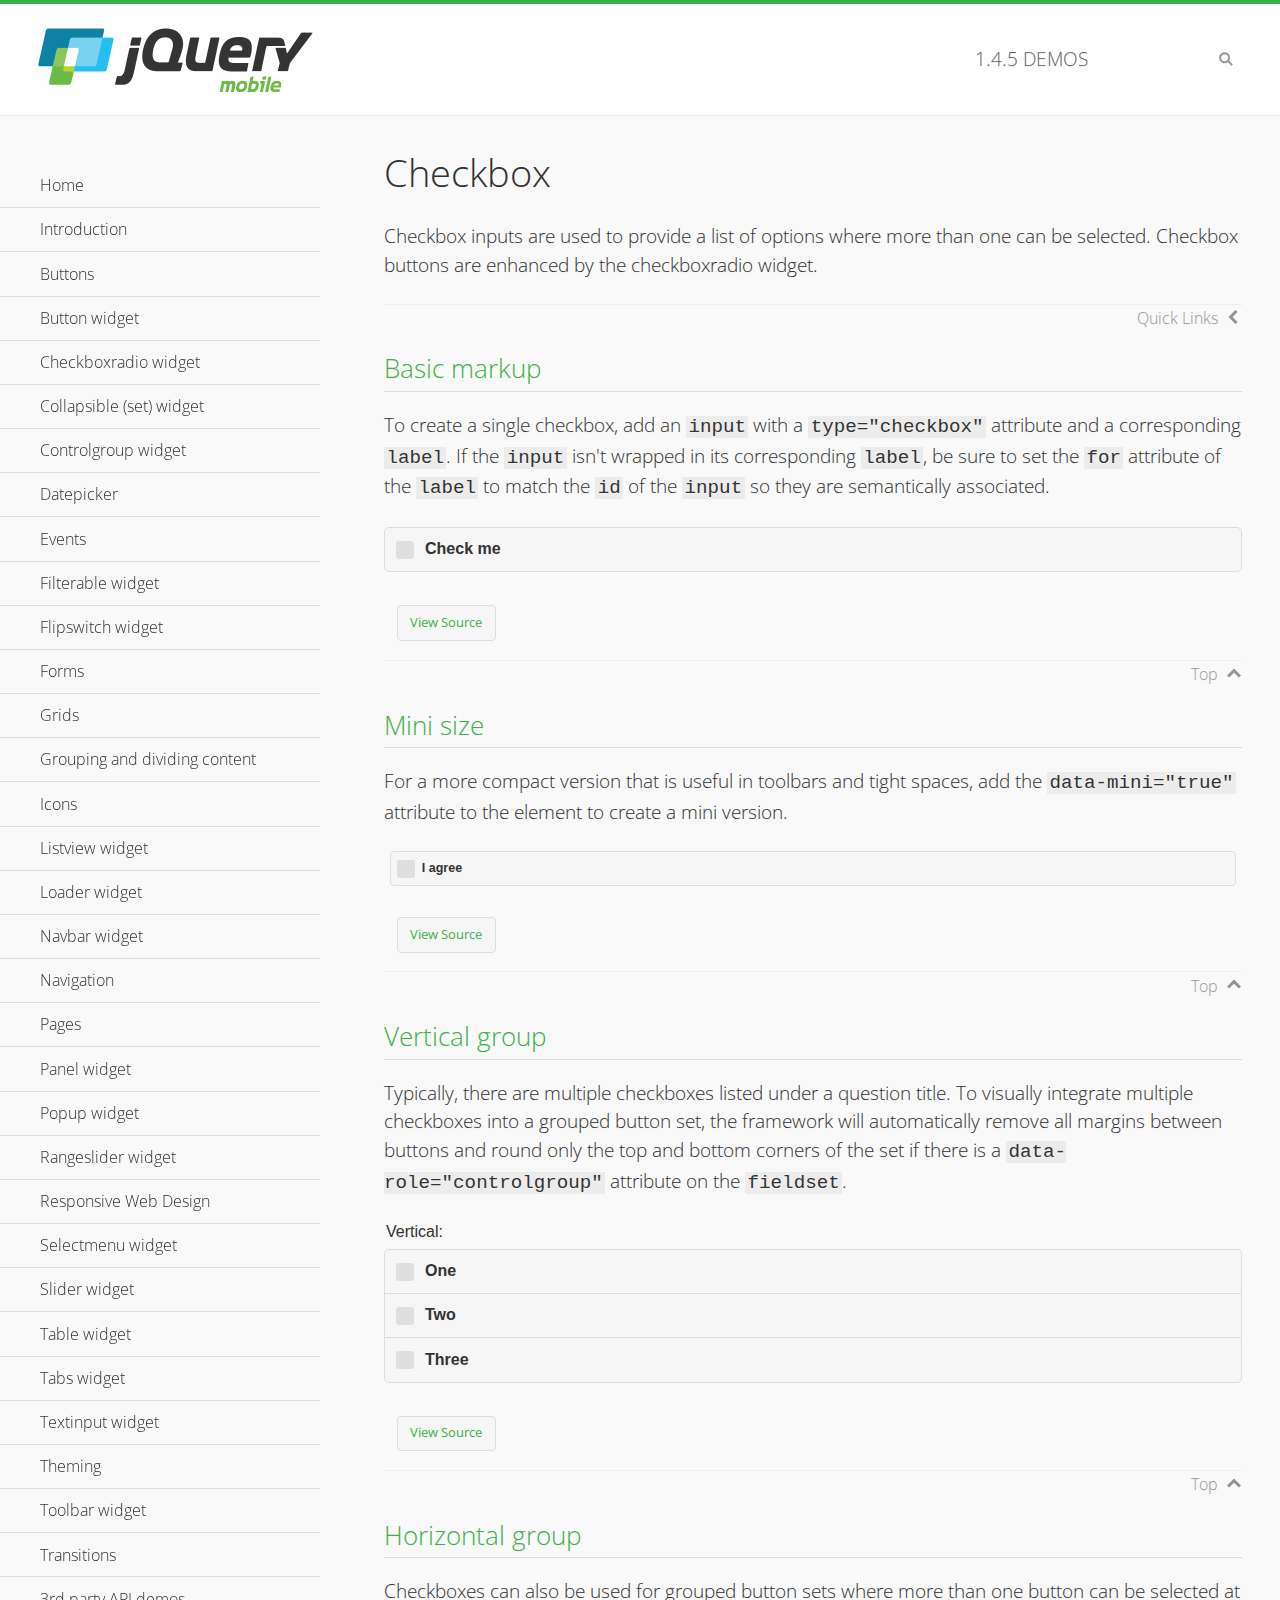
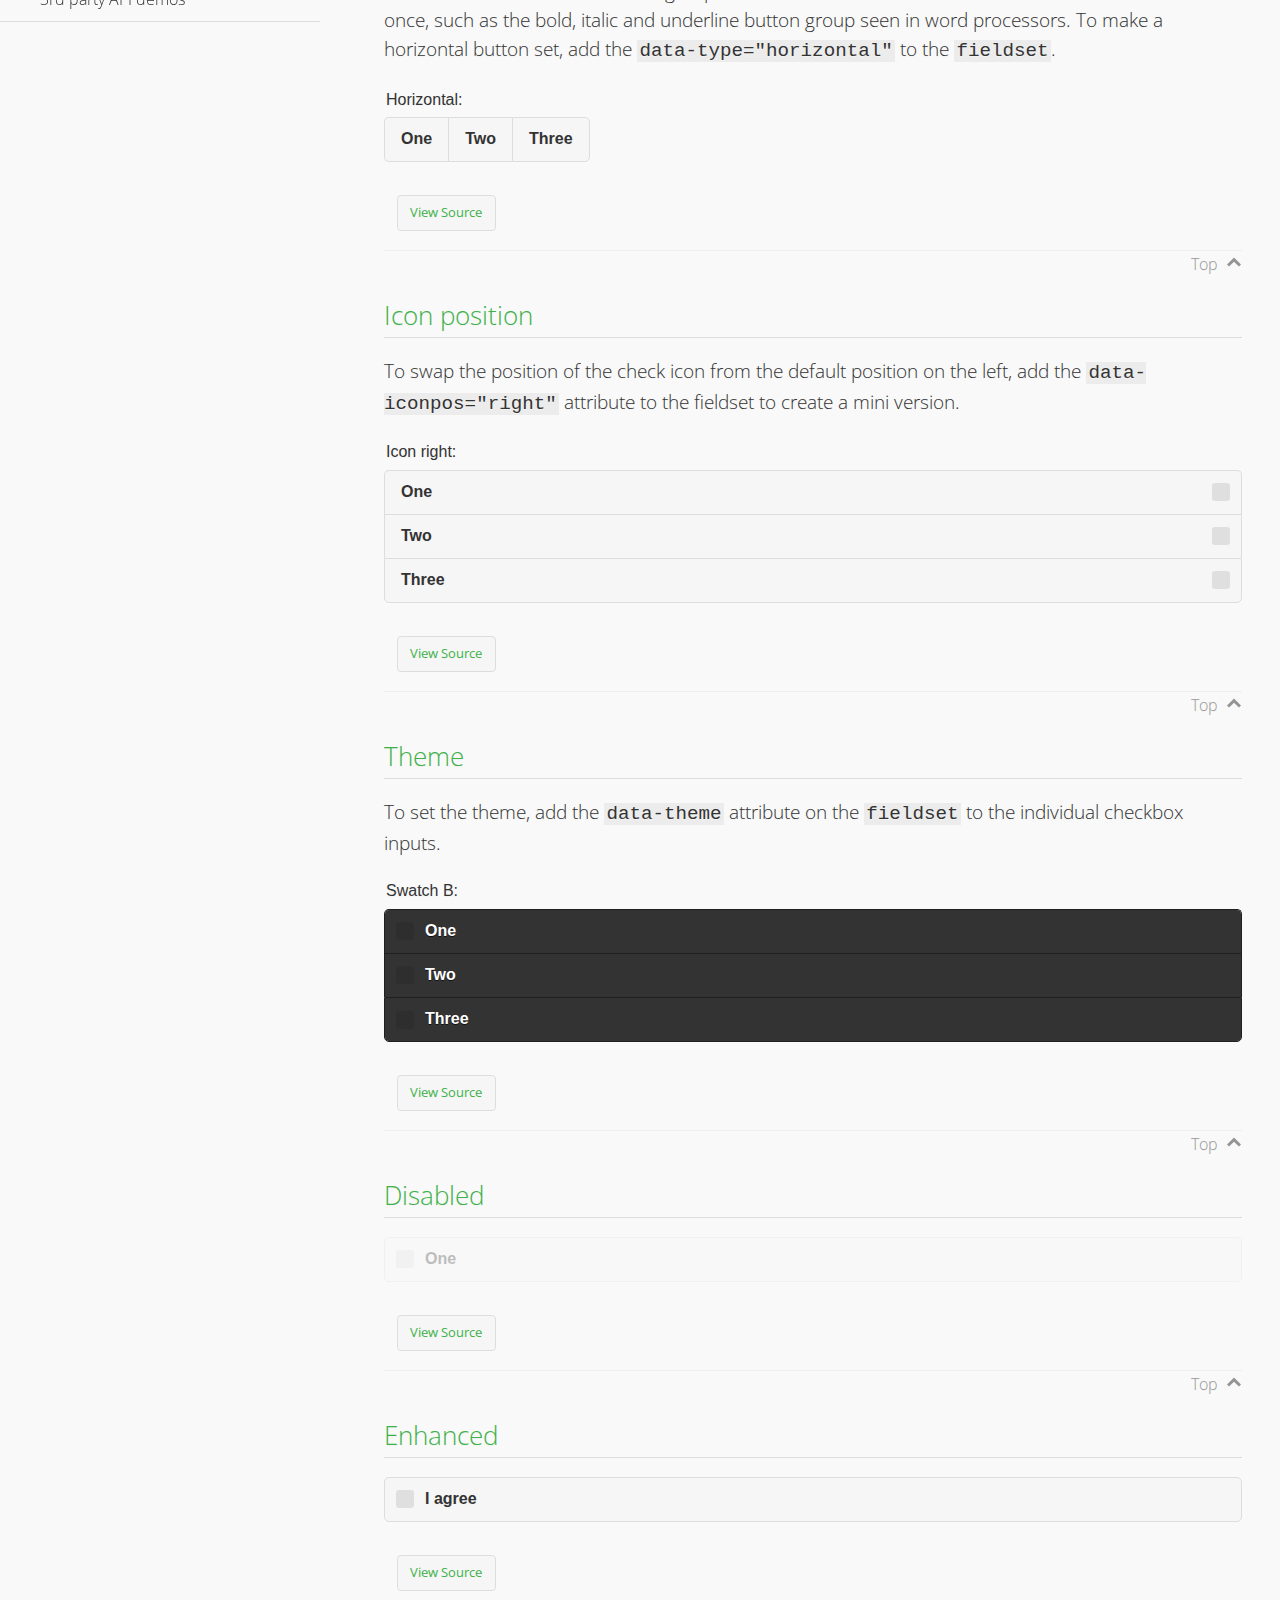
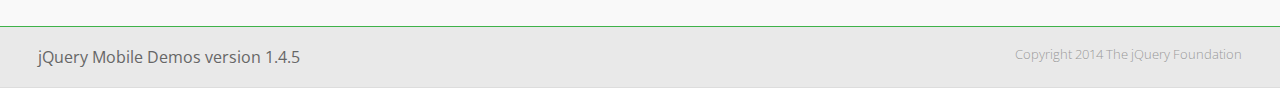
<file: www/checkboxradio-checkbox/index.html>
<!DOCTYPE html>
<html>
<head>
	<meta charset="utf-8">
	<meta name="viewport" content="width=device-width, initial-scale=1">
	<title>Checkbox - jQuery Mobile Demos</title>
	<link rel="shortcut icon" href="../favicon.ico">
	<link rel="stylesheet" href="http://fonts.googleapis.com/css?family=Open+Sans:300,400,700">
	<link rel="stylesheet" href="../css/themes/default/jquery.mobile-1.4.5.min.css">
	<link rel="stylesheet" href="../_assets/css/jqm-demos.css">
	<script src="../js/jquery.js"></script>
	<script src="../_assets/js/index.js"></script>
	<script src="../js/jquery.mobile-1.4.5.min.js"></script>
</head>
<body>
<div data-role="page" class="jqm-demos" data-quicklinks="true">

	<div data-role="header" class="jqm-header">
		<h2><a href="../" title="jQuery Mobile Demos home"><img src="../_assets/img/jquery-logo.png" alt="jQuery Mobile"></a></h2>
		<p><span class="jqm-version"></span> Demos</p>
		<a href="#" class="jqm-navmenu-link ui-btn ui-btn-icon-notext ui-corner-all ui-icon-bars ui-nodisc-icon ui-alt-icon ui-btn-left">Menu</a>
		<a href="#" class="jqm-search-link ui-btn ui-btn-icon-notext ui-corner-all ui-icon-search ui-nodisc-icon ui-alt-icon ui-btn-right">Search</a>
	</div><!-- /header -->

	<div role="main" class="ui-content jqm-content">

		<h1>Checkbox</h1>

		<p>Checkbox inputs are used to provide a list of options where more than one can be selected. Checkbox buttons are enhanced by the checkboxradio widget.</p>

		<h2>Basic markup</h2>

		<p>To create a single checkbox, add an <code>input</code> with a <code>type="checkbox"</code> attribute and a corresponding <code>label</code>. If the <code>input</code> isn't wrapped in its corresponding <code>label</code>, be sure to set the <code>for</code> attribute of the <code>label</code> to match the <code>id</code> of the <code>input</code> so they are semantically associated.</p>

		<div data-demo-html="true">
			<form>
				<label>
					<input type="checkbox" name="checkbox-0 ">Check me
				</label>
			</form>
		</div><!--/demo-html -->

		<h2>Mini size</h2>

		<p>For a more compact version that is useful in toolbars and tight spaces, add the <code>data-mini="true"</code> attribute to the element to create a mini version. </p>

		<div data-demo-html="true">
			<form>
				<input type="checkbox" name="checkbox-mini-0" id="checkbox-mini-0" data-mini="true">
				<label for="checkbox-mini-0">I agree</label>
			</form>
		</div><!--/demo-html -->

		<h2>Vertical group</h2>

		<p>Typically, there are multiple checkboxes listed under a question title. To visually integrate multiple checkboxes into a grouped button set, the framework will automatically remove all margins between buttons and round only the top and bottom corners of the set if there is a <code> data-role="controlgroup"</code> attribute on the <code>fieldset</code>.</p>

		<div data-demo-html="true">
			<form>
				<fieldset data-role="controlgroup">
					<legend>Vertical:</legend>
					<input type="checkbox" name="checkbox-v-2a" id="checkbox-v-2a">
					<label for="checkbox-v-2a">One</label>
					<input type="checkbox" name="checkbox-v-2b" id="checkbox-v-2b">
					<label for="checkbox-v-2b">Two</label>
					<input type="checkbox" name="checkbox-v-2c" id="checkbox-v-2c">
					<label for="checkbox-v-2c">Three</label>
				</fieldset>
			</form>
		</div><!--/demo-html -->

		<h2>Horizontal group</h2>

		<p>Checkboxes can also be used for grouped button sets where more than one button can be selected at once, such as the bold, italic and underline button group seen in word processors. To make a horizontal button set, add the <code> data-type="horizontal"</code> to the <code>fieldset</code>.</p>

		<div data-demo-html="true">
			<form>
				<fieldset data-role="controlgroup" data-type="horizontal">
					<legend>Horizontal:</legend>
					<input type="checkbox" name="checkbox-h-2a" id="checkbox-h-2a">
					<label for="checkbox-h-2a">One</label>
					<input type="checkbox" name="checkbox-h-2b" id="checkbox-h-2b">
					<label for="checkbox-h-2b">Two</label>
					<input type="checkbox" name="checkbox-h-2c" id="checkbox-h-2c">
					<label for="checkbox-h-2c">Three</label>
				</fieldset>
			</form>
		</div><!--/demo-html -->

		<h2>Icon position</h2>

		<p>To swap the position of the check icon from the default position on the left, add the <code>data-iconpos="right"</code> attribute to the fieldset to create a mini version. </p>

		<div data-demo-html="true">
			<form>
				<fieldset data-role="controlgroup" data-iconpos="right">
					<legend>Icon right:</legend>
					<input type="checkbox" name="checkbox-h-6a" id="checkbox-h-6a">
					<label for="checkbox-h-6a">One</label>
					<input type="checkbox" name="checkbox-h-6b" id="checkbox-h-6b">
					<label for="checkbox-h-6b">Two</label>
					<input type="checkbox" name="checkbox-h-6c" id="checkbox-h-6c">
					<label for="checkbox-h-6c">Three</label>
				</fieldset>
			</form>
		</div><!--/demo-html -->

		<h2>Theme</h2>

		<p>To set the theme, add the <code>data-theme</code> attribute on the <code>fieldset</code> to the individual checkbox inputs.</p>

		<div data-demo-html="true">
			<form>
				<fieldset data-role="controlgroup">
					<legend>Swatch B:</legend>
					<input type="checkbox" name="checkbox-t-2a" id="checkbox-t-2a" data-theme="b">
					<label for="checkbox-t-2a">One</label>
					<input type="checkbox" name="checkbox-t-2b" id="checkbox-t-2b" data-theme="b">
					<label for="checkbox-t-2b">Two</label>
					<input type="checkbox" name="checkbox-t-2c" id="checkbox-t-2c" data-theme="b">
					<label for="checkbox-t-2c">Three</label>
				</fieldset>
			</form>
		</div><!--/demo-html -->

		<h2>Disabled</h2>

		<div data-demo-html="true">
			<form>
				<input disabled type="checkbox" name="checkbox-t-3a" id="checkbox-t-3a" data-theme="a">
				<label for="checkbox-t-3a">One</label>
			</form>
		</div><!--/demo-html -->

		<h2>Enhanced</h2>

		<div data-demo-html="true">
			<div class="ui-checkbox">
				<label for="checkbox-enhanced" class="ui-btn ui-corner-all ui-btn-inherit ui-btn-icon-left ui-checkbox-off">I agree</label>
				<input type="checkbox" name="checkbox-enhanced" id="checkbox-enhanced" data-enhanced="true">
			</div>
		</div><!--/demo-html -->

	</div><!-- /content -->
	    <div data-role="panel" class="jqm-navmenu-panel" data-position="left" data-display="overlay" data-theme="a">
	    	<ul class="jqm-list ui-alt-icon ui-nodisc-icon">
<li data-filtertext="demos homepage" data-icon="home"><a href=".././">Home</a></li>
<li data-filtertext="introduction overview getting started"><a href="../intro/" data-ajax="false">Introduction</a></li>
<li data-filtertext="buttons button markup buttonmarkup method anchor link button element"><a href="../button-markup/" data-ajax="false">Buttons</a></li>
<li data-filtertext="form button widget input button submit reset"><a href="../button/" data-ajax="false">Button widget</a></li>
<li data-role="collapsible" data-enhanced="true" data-collapsed-icon="carat-d" data-expanded-icon="carat-u" data-iconpos="right" data-inset="false" class="ui-collapsible ui-collapsible-themed-content ui-collapsible-collapsed">
	<h3 class="ui-collapsible-heading ui-collapsible-heading-collapsed">
		<a href="#" class="ui-collapsible-heading-toggle ui-btn ui-btn-icon-right ui-btn-inherit ui-icon-carat-d">
		    Checkboxradio widget<span class="ui-collapsible-heading-status"> click to expand contents</span>
		</a>
	</h3>
	<div class="ui-collapsible-content ui-body-inherit ui-collapsible-content-collapsed" aria-hidden="true">
		<ul>
			<li data-filtertext="form checkboxradio widget checkbox input checkboxes controlgroups"><a href="../checkboxradio-checkbox/" data-ajax="false">Checkboxes</a></li>
			<li data-filtertext="form checkboxradio widget radio input radio buttons controlgroups"><a href="../checkboxradio-radio/" data-ajax="false">Radio buttons</a></li>
		</ul>
	</div>
</li>
<li data-role="collapsible" data-enhanced="true" data-collapsed-icon="carat-d" data-expanded-icon="carat-u" data-iconpos="right" data-inset="false" class="ui-collapsible ui-collapsible-themed-content ui-collapsible-collapsed">
	<h3 class="ui-collapsible-heading ui-collapsible-heading-collapsed">
		<a href="#" class="ui-collapsible-heading-toggle ui-btn ui-btn-icon-right ui-btn-inherit ui-icon-carat-d">
			Collapsible (set) widget<span class="ui-collapsible-heading-status"> click to expand contents</span>
		</a>
	</h3>
	<div class="ui-collapsible-content ui-body-inherit ui-collapsible-content-collapsed" aria-hidden="true">
		<ul>
			<li data-filtertext="collapsibles content formatting"><a href="../collapsible/" data-ajax="false">Collapsible</a></li>
			<li data-filtertext="dynamic collapsible set accordion append expand"><a href="../collapsible-dynamic/" data-ajax="false">Dynamic collapsibles</a></li>
			<li data-filtertext="accordions collapsible set widget content formatting grouped collapsibles"><a href="../collapsibleset/" data-ajax="false">Collapsible set</a></li>
		</ul>
	</div>
</li>
<li data-role="collapsible" data-enhanced="true" data-collapsed-icon="carat-d" data-expanded-icon="carat-u" data-iconpos="right" data-inset="false" class="ui-collapsible ui-collapsible-themed-content ui-collapsible-collapsed">
	<h3 class="ui-collapsible-heading ui-collapsible-heading-collapsed">
		<a href="#" class="ui-collapsible-heading-toggle ui-btn ui-btn-icon-right ui-btn-inherit ui-icon-carat-d">
			Controlgroup widget<span class="ui-collapsible-heading-status"> click to expand contents</span>
		</a>
	</h3>
	<div class="ui-collapsible-content ui-body-inherit ui-collapsible-content-collapsed" aria-hidden="true">
		<ul>
			<li data-filtertext="controlgroups selectmenu checkboxradio input grouped buttons horizontal vertical"><a href="../controlgroup/" data-ajax="false">Controlgroup</a></li>
			<li data-filtertext="dynamic controlgroup dynamically add buttons"><a href="../controlgroup-dynamic/" data-ajax="false">Dynamic controlgroups</a></li>
		</ul>
	</div>
</li>
<li data-filtertext="form datepicker widget date input"><a href="../datepicker/" data-ajax="false">Datepicker</a></li>
<li data-role="collapsible" data-enhanced="true" data-collapsed-icon="carat-d" data-expanded-icon="carat-u" data-iconpos="right" data-inset="false" class="ui-collapsible ui-collapsible-themed-content ui-collapsible-collapsed">
	<h3 class="ui-collapsible-heading ui-collapsible-heading-collapsed">
		<a href="#" class="ui-collapsible-heading-toggle ui-btn ui-btn-icon-right ui-btn-inherit ui-icon-carat-d">
			Events<span class="ui-collapsible-heading-status"> click to expand contents</span>
		</a>
	</h3>
	<div class="ui-collapsible-content ui-body-inherit ui-collapsible-content-collapsed" aria-hidden="true">
		<ul>
			<li data-filtertext="swipe to delete list items listviews swipe events"><a href="../swipe-list/" data-ajax="false">Swipe list items</a></li>
			<li data-filtertext="swipe to navigate swipe page navigation swipe events"><a href="../swipe-page/" data-ajax="false">Swipe page navigation</a></li>
		</ul>
	</div>
</li>
<li data-filtertext="filterable filter elements sorting searching listview table"><a href="../filterable/" data-ajax="false">Filterable widget</a></li>
<li data-filtertext="form flipswitch widget flip toggle switch binary select checkbox input"><a href="../flipswitch/" data-ajax="false">Flipswitch widget</a></li>
<li data-role="collapsible" data-enhanced="true" data-collapsed-icon="carat-d" data-expanded-icon="carat-u" data-iconpos="right" data-inset="false" class="ui-collapsible ui-collapsible-themed-content ui-collapsible-collapsed">
	<h3 class="ui-collapsible-heading ui-collapsible-heading-collapsed">
		<a href="#" class="ui-collapsible-heading-toggle ui-btn ui-btn-icon-right ui-btn-inherit ui-icon-carat-d">
			Forms<span class="ui-collapsible-heading-status"> click to expand contents</span>
		</a>
	</h3>
	<div class="ui-collapsible-content ui-body-inherit ui-collapsible-content-collapsed" aria-hidden="true">
		<ul>
			<li data-filtertext="forms text checkbox radio range button submit reset inputs selects textarea slider flipswitch label form elements"><a href="../forms/" data-ajax="false">Forms</a></li>
			<li data-filtertext="form hide labels hidden accessible ui-hidden-accessible forms"><a href="../forms-label-hidden-accessible/" data-ajax="false">Hide labels</a></li>
			<li data-filtertext="form field containers fieldcontain ui-field-contain forms"><a href="../forms-field-contain/" data-ajax="false">Field containers</a></li>
			<li data-filtertext="forms disabled form elements"><a href="../forms-disabled/" data-ajax="false">Forms disabled</a></li>
			<li data-filtertext="forms gallery examples overview forms text checkbox radio range button submit reset inputs selects textarea slider flipswitch label form elements"><a href="../forms-gallery/" data-ajax="false">Forms gallery</a></li>
		</ul>
	</div>
</li>
<li data-role="collapsible" data-enhanced="true" data-collapsed-icon="carat-d" data-expanded-icon="carat-u" data-iconpos="right" data-inset="false" class="ui-collapsible ui-collapsible-themed-content ui-collapsible-collapsed">
	<h3 class="ui-collapsible-heading ui-collapsible-heading-collapsed">
		<a href="#" class="ui-collapsible-heading-toggle ui-btn ui-btn-icon-right ui-btn-inherit ui-icon-carat-d">
			Grids<span class="ui-collapsible-heading-status"> click to expand contents</span>
		</a>
	</h3>
	<div class="ui-collapsible-content ui-body-inherit ui-collapsible-content-collapsed" aria-hidden="true">
		<ul>
			<li data-filtertext="grids columns blocks content formatting rwd responsive css framework"><a href="../grids/" data-ajax="false">Grids</a></li>
			<li data-filtertext="buttons in grids css framework"><a href="../grids-buttons/" data-ajax="false">Buttons in grids</a></li>
			<li data-filtertext="custom responsive grids rwd css framework"><a href="../grids-custom-responsive/" data-ajax="false">Custom responsive grids</a></li>
		</ul>
	</div>
</li>
<li data-filtertext="blocks content formatting sections heading"><a href="../body-bar-classes/" data-ajax="false">Grouping and dividing content</a></li>
<li data-role="collapsible" data-enhanced="true" data-collapsed-icon="carat-d" data-expanded-icon="carat-u" data-iconpos="right" data-inset="false" class="ui-collapsible ui-collapsible-themed-content ui-collapsible-collapsed">
	<h3 class="ui-collapsible-heading ui-collapsible-heading-collapsed">
		<a href="#" class="ui-collapsible-heading-toggle ui-btn ui-btn-icon-right ui-btn-inherit ui-icon-carat-d">
			Icons<span class="ui-collapsible-heading-status"> click to expand contents</span>
		</a>
	</h3>
	<div class="ui-collapsible-content ui-body-inherit ui-collapsible-content-collapsed" aria-hidden="true">
		<ul>
			<li data-filtertext="button icons svg disc alt custom icon position"><a href="../icons/" data-ajax="false">Icons</a></li>
			<li data-filtertext=""><a href="../icons-grunticon/" data-ajax="false">Grunticon loader</a></li>
		</ul>
	</div>
</li>
<li data-role="collapsible" data-enhanced="true" data-collapsed-icon="carat-d" data-expanded-icon="carat-u" data-iconpos="right" data-inset="false" class="ui-collapsible ui-collapsible-themed-content ui-collapsible-collapsed">
	<h3 class="ui-collapsible-heading ui-collapsible-heading-collapsed">
		<a href="#" class="ui-collapsible-heading-toggle ui-btn ui-btn-icon-right ui-btn-inherit ui-icon-carat-d">
			Listview widget<span class="ui-collapsible-heading-status"> click to expand contents</span>
		</a>
	</h3>
	<div class="ui-collapsible-content ui-body-inherit ui-collapsible-content-collapsed" aria-hidden="true">
		<ul>
			<li data-filtertext="listview widget thumbnails icons nested split button collapsible ul ol"><a href="../listview/" data-ajax="false">Listview</a></li>
			<li data-filtertext="autocomplete filterable reveal listview filtertextbeforefilter placeholder"><a href="../listview-autocomplete/" data-ajax="false">Listview autocomplete</a></li>
			<li data-filtertext="autocomplete filterable reveal listview remote data filtertextbeforefilter placeholder"><a href="../listview-autocomplete-remote/" data-ajax="false">Listview autocomplete remote data</a></li>
			<li data-filtertext="autodividers anchor jump scroll linkbars listview lists ul ol"><a href="../listview-autodividers-linkbar/" data-ajax="false">Listview autodividers linkbar</a></li>
			<li data-filtertext="listview autodividers selector autodividersselector lists ul ol"><a href="../listview-autodividers-selector/" data-ajax="false">Listview autodividers selector</a></li>
			<li data-filtertext="listview nested list items"><a href="../listview-nested-lists/" data-ajax="false">Nested Listviews</a></li>
			<li data-filtertext="listview collapsible list items flat"><a href="../listview-collapsible-item-flat/" data-ajax="false">Listview collapsible list items (flat)</a></li>
			<li data-filtertext="listview collapsible list indented"><a href="../listview-collapsible-item-indented/" data-ajax="false">Listview collapsible list items (indented)</a></li>
			<li data-filtertext="grid listview responsive grids responsive listviews lists ul"><a href="../listview-grid/" data-ajax="false">Listview responsive grid</a></li>
		</ul>
	</div>
</li>
<li data-filtertext="loader widget page loading navigation overlay spinner"><a href="../loader/" data-ajax="false">Loader widget</a></li>
<li data-filtertext="navbar widget navmenu toolbars header footer"><a href="../navbar/" data-ajax="false">Navbar widget</a></li>
<li data-role="collapsible" data-enhanced="true" data-collapsed-icon="carat-d" data-expanded-icon="carat-u" data-iconpos="right" data-inset="false" class="ui-collapsible ui-collapsible-themed-content ui-collapsible-collapsed">
	<h3 class="ui-collapsible-heading ui-collapsible-heading-collapsed">
		<a href="#" class="ui-collapsible-heading-toggle ui-btn ui-btn-icon-right ui-btn-inherit ui-icon-carat-d">
			Navigation<span class="ui-collapsible-heading-status"> click to expand contents</span>
		</a>
	</h3>
	<div class="ui-collapsible-content ui-body-inherit ui-collapsible-content-collapsed" aria-hidden="true">
		<ul>
			<li data-filtertext="ajax navigation navigate widget history event method"><a href="../navigation/" data-ajax="false">Navigation</a></li>
			<li data-filtertext="linking pages page links navigation ajax prefetch cache"><a href="../navigation-linking-pages/" data-ajax="false">Linking pages</a></li>
			<!-- <li data-filtertext="php redirect server redirection server-side navigation"><a href="../navigation-php-redirect/" data-ajax="false">PHP redirect demo</a></li>-->
			<li data-filtertext="navigation redirection hash query"><a href="../navigation-hash-processing/" data-ajax="false">Hash processing demo</a></li>
			<li data-filtertext="navigation redirection hash query"><a href="../page-events/" data-ajax="false">Page Navigation Events</a></li>
		</ul>
	</div>
</li>
<li data-role="collapsible" data-enhanced="true" data-collapsed-icon="carat-d" data-expanded-icon="carat-u" data-iconpos="right" data-inset="false" class="ui-collapsible ui-collapsible-themed-content ui-collapsible-collapsed">
	<h3 class="ui-collapsible-heading ui-collapsible-heading-collapsed">
		<a href="#" class="ui-collapsible-heading-toggle ui-btn ui-btn-icon-right ui-btn-inherit ui-icon-carat-d">
			Pages<span class="ui-collapsible-heading-status"> click to expand contents</span>
		</a>
	</h3>
	<div class="ui-collapsible-content ui-body-inherit ui-collapsible-content-collapsed" aria-hidden="true">
		<ul>
			<li data-filtertext="pages page widget ajax navigation"><a href="../pages/" data-ajax="false">Pages</a></li>
			<li data-filtertext="single page"><a href="../pages-single-page/" data-ajax="false">Single page</a></li>
			<li data-filtertext="multipage multi-page page"><a href="../pages-multi-page/" data-ajax="false">Multi-page template</a></li>
			<li data-filtertext="dialog page widget modal popup"><a href="../pages-dialog/" data-ajax="false">Dialog page</a></li>
		</ul>
	</div>
</li>
<li data-role="collapsible" data-enhanced="true" data-collapsed-icon="carat-d" data-expanded-icon="carat-u" data-iconpos="right" data-inset="false" class="ui-collapsible ui-collapsible-themed-content ui-collapsible-collapsed">
	<h3 class="ui-collapsible-heading ui-collapsible-heading-collapsed">
		<a href="#" class="ui-collapsible-heading-toggle ui-btn ui-btn-icon-right ui-btn-inherit ui-icon-carat-d">
			Panel widget<span class="ui-collapsible-heading-status"> click to expand contents</span>
		</a>
	</h3>
	<div class="ui-collapsible-content ui-body-inherit ui-collapsible-content-collapsed" aria-hidden="true">
		<ul>
			<li data-filtertext="panel widget sliding panels reveal push overlay responsive"><a href="../panel/" data-ajax="false">Panel</a></li>
			<li data-filtertext=""><a href="../panel-external/" data-ajax="false">External panels</a></li>
			<li data-filtertext="panel "><a href="../panel-fixed/" data-ajax="false">Fixed panels</a></li>
			<li data-filtertext="panel slide panels sliding panels shadow rwd responsive breakpoint"><a href="../panel-responsive/" data-ajax="false">Panels responsive</a></li>
			<li data-filtertext="panel custom style custom panel width reveal shadow listview panel styling page background wrapper"><a href="../panel-styling/" data-ajax="false">Custom panel style</a></li>
			<li data-filtertext="panel open on swipe"><a href="../panel-swipe-open/" data-ajax="false">Panel open on swipe</a></li>
			<li data-filtertext="panels outside page internal external toolbars"><a href="../panel-external-internal/" data-ajax="false">Panel external and internal</a></li>
		</ul>
	</div>
</li>
<li data-role="collapsible" data-enhanced="true" data-collapsed-icon="carat-d" data-expanded-icon="carat-u" data-iconpos="right" data-inset="false" class="ui-collapsible ui-collapsible-themed-content ui-collapsible-collapsed">
	<h3 class="ui-collapsible-heading ui-collapsible-heading-collapsed">
		<a href="#" class="ui-collapsible-heading-toggle ui-btn ui-btn-icon-right ui-btn-inherit ui-icon-carat-d">
			Popup widget<span class="ui-collapsible-heading-status"> click to expand contents</span>
		</a>
	</h3>
	<div class="ui-collapsible-content ui-body-inherit ui-collapsible-content-collapsed" aria-hidden="true">
		<ul>
			<li data-filtertext="popup widget popups dialog modal transition tooltip lightbox form overlay screen flip pop fade transition"><a href="../popup/" data-ajax="false">Popup</a></li>
			<li data-filtertext="popup alignment position"><a href="../popup-alignment/" data-ajax="false">Popup alignment</a></li>
			<li data-filtertext="popup arrow size popups popover"><a href="../popup-arrow-size/" data-ajax="false">Popup arrow size</a></li>
			<li data-filtertext="dynamic popups popup images lightbox"><a href="../popup-dynamic/" data-ajax="false">Dynamic popups</a></li>
			<li data-filtertext="popups with iframes scaling"><a href="../popup-iframe/" data-ajax="false">Popups with iframes</a></li>
			<li data-filtertext="popup image scaling"><a href="../popup-image-scaling/" data-ajax="false">Popup image scaling</a></li>
			<li data-filtertext="external popup outside multi-page"><a href="../popup-outside-multipage/" data-ajax="false">Popup outside multi-page</a></li>
		</ul>
	</div>
</li>
<li data-filtertext="form rangeslider widget dual sliders dual handle sliders range input"><a href="../rangeslider/" data-ajax="false">Rangeslider widget</a></li>
<li data-filtertext="responsive web design rwd adaptive progressive enhancement PE accessible mobile breakpoints media query media queries"><a href="../rwd/" data-ajax="false">Responsive Web Design</a></li>
<li data-role="collapsible" data-enhanced="true" data-collapsed-icon="carat-d" data-expanded-icon="carat-u" data-iconpos="right" data-inset="false" class="ui-collapsible ui-collapsible-themed-content ui-collapsible-collapsed">
	<h3 class="ui-collapsible-heading ui-collapsible-heading-collapsed">
		<a href="#" class="ui-collapsible-heading-toggle ui-btn ui-btn-icon-right ui-btn-inherit ui-icon-carat-d">
			Selectmenu widget<span class="ui-collapsible-heading-status"> click to expand contents</span>
		</a>
	</h3>
	<div class="ui-collapsible-content ui-body-inherit ui-collapsible-content-collapsed" aria-hidden="true">
		<ul>
			<li data-filtertext="form selectmenu widget select input custom select menu selects"><a href="../selectmenu/" data-ajax="false">Selectmenu</a></li>
			<li data-filtertext="form custom select menu selectmenu widget custom menu option optgroup multiple selects"><a href="../selectmenu-custom/" data-ajax="false">Custom select menu</a></li>
			<li data-filtertext="filterable select filter popup dialog"><a href="../selectmenu-custom-filter/" data-ajax="false">Custom select menu with filter</a></li>
		</ul>
	</div>
</li>
<li data-role="collapsible" data-enhanced="true" data-collapsed-icon="carat-d" data-expanded-icon="carat-u" data-iconpos="right" data-inset="false" class="ui-collapsible ui-collapsible-themed-content ui-collapsible-collapsed">
	<h3 class="ui-collapsible-heading ui-collapsible-heading-collapsed">
		<a href="#" class="ui-collapsible-heading-toggle ui-btn ui-btn-icon-right ui-btn-inherit ui-icon-carat-d">
			Slider widget<span class="ui-collapsible-heading-status"> click to expand contents</span>
		</a>
	</h3>
	<div class="ui-collapsible-content ui-body-inherit ui-collapsible-content-collapsed" aria-hidden="true">
		<ul>
			<li data-filtertext="form slider widget range input single sliders"><a href="../slider/" data-ajax="false">Slider</a></li>
			<li data-filtertext="form slider widget flipswitch slider binary select flip toggle switch"><a href="../slider-flipswitch/" data-ajax="false">Slider flip toggle switch</a></li>
			<li data-filtertext="form slider tooltip handle value input range sliders"><a href="../slider-tooltip/" data-ajax="false">Slider tooltip</a></li>
		</ul>
	</div>
</li>
<li data-role="collapsible" data-enhanced="true" data-collapsed-icon="carat-d" data-expanded-icon="carat-u" data-iconpos="right" data-inset="false" class="ui-collapsible ui-collapsible-themed-content ui-collapsible-collapsed">
	<h3 class="ui-collapsible-heading ui-collapsible-heading-collapsed">
		<a href="#" class="ui-collapsible-heading-toggle ui-btn ui-btn-icon-right ui-btn-inherit ui-icon-carat-d">
			Table widget<span class="ui-collapsible-heading-status"> click to expand contents</span>
		</a>
	</h3>
	<div class="ui-collapsible-content ui-body-inherit ui-collapsible-content-collapsed" aria-hidden="true">
		<ul>
			<li data-filtertext="table widget reflow column toggle th td responsive tables rwd hide show tabular"><a href="../table-column-toggle/" data-ajax="false">Table Column Toggle</a></li>
			<li data-filtertext="table column toggle phone comparison demo"><a href="../table-column-toggle-example/" data-ajax="false">Table Column Toggle demo</a></li>
			<li data-filtertext="responsive tables table column toggle heading groups rwd breakpoint"><a href="../table-column-toggle-heading-groups/" data-ajax="false">Table Column Toggle heading groups</a></li>
			<li data-filtertext="responsive tables table column toggle hide rwd breakpoint customization options"><a href="../table-column-toggle-options/" data-ajax="false">Table Column Toggle options</a></li>
			<li data-filtertext="table reflow th td responsive rwd columns tabular"><a href="../table-reflow/" data-ajax="false">Table Reflow</a></li>
			<li data-filtertext="responsive tables table reflow heading groups rwd breakpoint"><a href="../table-reflow-heading-groups/" data-ajax="false">Table Reflow heading groups</a></li>
			<li data-filtertext="responsive tables table reflow stripes strokes table style"><a href="../table-reflow-stripes-strokes/" data-ajax="false">Table Reflow stripes and strokes</a></li>
			<li data-filtertext="responsive tables table reflow stack custom styles"><a href="../table-reflow-styling/" data-ajax="false">Table Reflow custom styles</a></li>
		</ul>
	</div>
</li>
<li data-filtertext="ui tabs widget"><a href="../tabs/" data-ajax="false">Tabs widget</a></li>
<li data-filtertext="form textinput widget text input textarea number date time tel email file color password"><a href="../textinput/" data-ajax="false">Textinput widget</a></li>
<li data-role="collapsible" data-enhanced="true" data-collapsed-icon="carat-d" data-expanded-icon="carat-u" data-iconpos="right" data-inset="false" class="ui-collapsible ui-collapsible-themed-content ui-collapsible-collapsed">
	<h3 class="ui-collapsible-heading ui-collapsible-heading-collapsed">
		<a href="#" class="ui-collapsible-heading-toggle ui-btn ui-btn-icon-right ui-btn-inherit ui-icon-carat-d">
			Theming<span class="ui-collapsible-heading-status"> click to expand contents</span>
		</a>
	</h3>
	<div class="ui-collapsible-content ui-body-inherit ui-collapsible-content-collapsed" aria-hidden="true">
		<ul>
			<li data-filtertext="default theme swatches theming style css"><a href="../theme-default/" data-ajax="false">Default theme</a></li>
			<li data-filtertext="classic theme old theme swatches theming style css"><a href="../theme-classic/" data-ajax="false">Classic theme</a></li>
		</ul>
	</div>
</li>
<li data-role="collapsible" data-enhanced="true" data-collapsed-icon="carat-d" data-expanded-icon="carat-u" data-iconpos="right" data-inset="false" class="ui-collapsible ui-collapsible-themed-content ui-collapsible-collapsed">
	<h3 class="ui-collapsible-heading ui-collapsible-heading-collapsed">
		<a href="#" class="ui-collapsible-heading-toggle ui-btn ui-btn-icon-right ui-btn-inherit ui-icon-carat-d">
			Toolbar widget<span class="ui-collapsible-heading-status"> click to expand contents</span>
		</a>
	</h3>
	<div class="ui-collapsible-content ui-body-inherit ui-collapsible-content-collapsed" aria-hidden="true">
		<ul>
			<li data-filtertext="toolbar widget header footer toolbars fixed fullscreen external sections"><a href="../toolbar/" data-ajax="false">Toolbar</a></li>
			<li data-filtertext="dynamic toolbars dynamically add toolbar header footer"><a href="../toolbar-dynamic/" data-ajax="false">Dynamic toolbars</a></li>
			<li data-filtertext="external toolbars header footer"><a href="../toolbar-external/" data-ajax="false">External toolbars</a></li>
			<li data-filtertext="fixed toolbars header footer"><a href="../toolbar-fixed/" data-ajax="false">Fixed toolbars</a></li>
			<li data-filtertext="fixed fullscreen toolbars header footer"><a href="../toolbar-fixed-fullscreen/" data-ajax="false">Fullscreen toolbars</a></li>
			<li data-filtertext="external fixed toolbars header footer"><a href="../toolbar-fixed-external/" data-ajax="false">Fixed external toolbars</a></li>
			<li data-filtertext="external persistent toolbars header footer navbar navmenu"><a href="../toolbar-fixed-persistent/" data-ajax="false">Persistent toolbars</a></li>
			<li data-filtertext="external ajax optimized toolbars persistent toolbars header footer navbar"><a href="../toolbar-fixed-persistent-optimized/" data-ajax="false">Ajax optimized toolbars</a></li>
			<li data-filtertext="form in toolbars header footer"><a href="../toolbar-fixed-forms/" data-ajax="false">Form in toolbar</a></li>
		</ul>
	</div>
</li>
<li data-filtertext="page transitions animated pages popup navigation flip slide fade pop"><a href="../transitions/" data-ajax="false">Transitions</a></li>
<li data-role="collapsible" data-enhanced="true" data-collapsed-icon="carat-d" data-expanded-icon="carat-u" data-iconpos="right" data-inset="false" class="ui-collapsible ui-collapsible-themed-content ui-collapsible-collapsed">
	<h3 class="ui-collapsible-heading ui-collapsible-heading-collapsed">
		<a href="#" class="ui-collapsible-heading-toggle ui-btn ui-btn-icon-right ui-btn-inherit ui-icon-carat-d">
			3rd party API demos<span class="ui-collapsible-heading-status"> click to expand contents</span>
		</a>
	</h3>
	<div class="ui-collapsible-content ui-body-inherit ui-collapsible-content-collapsed" aria-hidden="true">
		<ul>
			<li data-filtertext="backbone requirejs navigation router"><a href="../backbone-requirejs/" data-ajax="false">Backbone RequireJS</a></li>
			<li data-filtertext="google maps geolocation demo"><a href="../map-geolocation/" data-ajax="false">Google Maps geolocation</a></li>
			<li data-filtertext="google maps hybrid"><a href="../map-list-toggle/" data-ajax="false">Google Maps list toggle</a></li>
		</ul>
	</div>
</li>



		     </ul>
		</div><!-- /panel -->


	<div data-role="footer" data-position="fixed" data-tap-toggle="false" class="jqm-footer">
		<p>jQuery Mobile Demos version <span class="jqm-version"></span></p>
		<p>Copyright 2014 The jQuery Foundation</p>
	</div><!-- /footer -->
	<!-- TODO: This should become an external panel so we can add input to markup (unique ID) -->
    <div data-role="panel" class="jqm-search-panel" data-position="right" data-display="overlay" data-theme="a">
		<div class="jqm-search">
			<ul class="jqm-list" data-filter-placeholder="Search demos..." data-filter-reveal="true">
<li data-filtertext="demos homepage" data-icon="home"><a href=".././">Home</a></li>
<li data-filtertext="introduction overview getting started"><a href="../intro/" data-ajax="false">Introduction</a></li>
<li data-filtertext="buttons button markup buttonmarkup method anchor link button element"><a href="../button-markup/" data-ajax="false">Buttons</a></li>
<li data-filtertext="form button widget input button submit reset"><a href="../button/" data-ajax="false">Button widget</a></li>
<li data-role="collapsible" data-enhanced="true" data-collapsed-icon="carat-d" data-expanded-icon="carat-u" data-iconpos="right" data-inset="false" class="ui-collapsible ui-collapsible-themed-content ui-collapsible-collapsed">
	<h3 class="ui-collapsible-heading ui-collapsible-heading-collapsed">
		<a href="#" class="ui-collapsible-heading-toggle ui-btn ui-btn-icon-right ui-btn-inherit ui-icon-carat-d">
		    Checkboxradio widget<span class="ui-collapsible-heading-status"> click to expand contents</span>
		</a>
	</h3>
	<div class="ui-collapsible-content ui-body-inherit ui-collapsible-content-collapsed" aria-hidden="true">
		<ul>
			<li data-filtertext="form checkboxradio widget checkbox input checkboxes controlgroups"><a href="../checkboxradio-checkbox/" data-ajax="false">Checkboxes</a></li>
			<li data-filtertext="form checkboxradio widget radio input radio buttons controlgroups"><a href="../checkboxradio-radio/" data-ajax="false">Radio buttons</a></li>
		</ul>
	</div>
</li>
<li data-role="collapsible" data-enhanced="true" data-collapsed-icon="carat-d" data-expanded-icon="carat-u" data-iconpos="right" data-inset="false" class="ui-collapsible ui-collapsible-themed-content ui-collapsible-collapsed">
	<h3 class="ui-collapsible-heading ui-collapsible-heading-collapsed">
		<a href="#" class="ui-collapsible-heading-toggle ui-btn ui-btn-icon-right ui-btn-inherit ui-icon-carat-d">
			Collapsible (set) widget<span class="ui-collapsible-heading-status"> click to expand contents</span>
		</a>
	</h3>
	<div class="ui-collapsible-content ui-body-inherit ui-collapsible-content-collapsed" aria-hidden="true">
		<ul>
			<li data-filtertext="collapsibles content formatting"><a href="../collapsible/" data-ajax="false">Collapsible</a></li>
			<li data-filtertext="dynamic collapsible set accordion append expand"><a href="../collapsible-dynamic/" data-ajax="false">Dynamic collapsibles</a></li>
			<li data-filtertext="accordions collapsible set widget content formatting grouped collapsibles"><a href="../collapsibleset/" data-ajax="false">Collapsible set</a></li>
		</ul>
	</div>
</li>
<li data-role="collapsible" data-enhanced="true" data-collapsed-icon="carat-d" data-expanded-icon="carat-u" data-iconpos="right" data-inset="false" class="ui-collapsible ui-collapsible-themed-content ui-collapsible-collapsed">
	<h3 class="ui-collapsible-heading ui-collapsible-heading-collapsed">
		<a href="#" class="ui-collapsible-heading-toggle ui-btn ui-btn-icon-right ui-btn-inherit ui-icon-carat-d">
			Controlgroup widget<span class="ui-collapsible-heading-status"> click to expand contents</span>
		</a>
	</h3>
	<div class="ui-collapsible-content ui-body-inherit ui-collapsible-content-collapsed" aria-hidden="true">
		<ul>
			<li data-filtertext="controlgroups selectmenu checkboxradio input grouped buttons horizontal vertical"><a href="../controlgroup/" data-ajax="false">Controlgroup</a></li>
			<li data-filtertext="dynamic controlgroup dynamically add buttons"><a href="../controlgroup-dynamic/" data-ajax="false">Dynamic controlgroups</a></li>
		</ul>
	</div>
</li>
<li data-filtertext="form datepicker widget date input"><a href="../datepicker/" data-ajax="false">Datepicker</a></li>
<li data-role="collapsible" data-enhanced="true" data-collapsed-icon="carat-d" data-expanded-icon="carat-u" data-iconpos="right" data-inset="false" class="ui-collapsible ui-collapsible-themed-content ui-collapsible-collapsed">
	<h3 class="ui-collapsible-heading ui-collapsible-heading-collapsed">
		<a href="#" class="ui-collapsible-heading-toggle ui-btn ui-btn-icon-right ui-btn-inherit ui-icon-carat-d">
			Events<span class="ui-collapsible-heading-status"> click to expand contents</span>
		</a>
	</h3>
	<div class="ui-collapsible-content ui-body-inherit ui-collapsible-content-collapsed" aria-hidden="true">
		<ul>
			<li data-filtertext="swipe to delete list items listviews swipe events"><a href="../swipe-list/" data-ajax="false">Swipe list items</a></li>
			<li data-filtertext="swipe to navigate swipe page navigation swipe events"><a href="../swipe-page/" data-ajax="false">Swipe page navigation</a></li>
		</ul>
	</div>
</li>
<li data-filtertext="filterable filter elements sorting searching listview table"><a href="../filterable/" data-ajax="false">Filterable widget</a></li>
<li data-filtertext="form flipswitch widget flip toggle switch binary select checkbox input"><a href="../flipswitch/" data-ajax="false">Flipswitch widget</a></li>
<li data-role="collapsible" data-enhanced="true" data-collapsed-icon="carat-d" data-expanded-icon="carat-u" data-iconpos="right" data-inset="false" class="ui-collapsible ui-collapsible-themed-content ui-collapsible-collapsed">
	<h3 class="ui-collapsible-heading ui-collapsible-heading-collapsed">
		<a href="#" class="ui-collapsible-heading-toggle ui-btn ui-btn-icon-right ui-btn-inherit ui-icon-carat-d">
			Forms<span class="ui-collapsible-heading-status"> click to expand contents</span>
		</a>
	</h3>
	<div class="ui-collapsible-content ui-body-inherit ui-collapsible-content-collapsed" aria-hidden="true">
		<ul>
			<li data-filtertext="forms text checkbox radio range button submit reset inputs selects textarea slider flipswitch label form elements"><a href="../forms/" data-ajax="false">Forms</a></li>
			<li data-filtertext="form hide labels hidden accessible ui-hidden-accessible forms"><a href="../forms-label-hidden-accessible/" data-ajax="false">Hide labels</a></li>
			<li data-filtertext="form field containers fieldcontain ui-field-contain forms"><a href="../forms-field-contain/" data-ajax="false">Field containers</a></li>
			<li data-filtertext="forms disabled form elements"><a href="../forms-disabled/" data-ajax="false">Forms disabled</a></li>
			<li data-filtertext="forms gallery examples overview forms text checkbox radio range button submit reset inputs selects textarea slider flipswitch label form elements"><a href="../forms-gallery/" data-ajax="false">Forms gallery</a></li>
		</ul>
	</div>
</li>
<li data-role="collapsible" data-enhanced="true" data-collapsed-icon="carat-d" data-expanded-icon="carat-u" data-iconpos="right" data-inset="false" class="ui-collapsible ui-collapsible-themed-content ui-collapsible-collapsed">
	<h3 class="ui-collapsible-heading ui-collapsible-heading-collapsed">
		<a href="#" class="ui-collapsible-heading-toggle ui-btn ui-btn-icon-right ui-btn-inherit ui-icon-carat-d">
			Grids<span class="ui-collapsible-heading-status"> click to expand contents</span>
		</a>
	</h3>
	<div class="ui-collapsible-content ui-body-inherit ui-collapsible-content-collapsed" aria-hidden="true">
		<ul>
			<li data-filtertext="grids columns blocks content formatting rwd responsive css framework"><a href="../grids/" data-ajax="false">Grids</a></li>
			<li data-filtertext="buttons in grids css framework"><a href="../grids-buttons/" data-ajax="false">Buttons in grids</a></li>
			<li data-filtertext="custom responsive grids rwd css framework"><a href="../grids-custom-responsive/" data-ajax="false">Custom responsive grids</a></li>
		</ul>
	</div>
</li>
<li data-filtertext="blocks content formatting sections heading"><a href="../body-bar-classes/" data-ajax="false">Grouping and dividing content</a></li>
<li data-role="collapsible" data-enhanced="true" data-collapsed-icon="carat-d" data-expanded-icon="carat-u" data-iconpos="right" data-inset="false" class="ui-collapsible ui-collapsible-themed-content ui-collapsible-collapsed">
	<h3 class="ui-collapsible-heading ui-collapsible-heading-collapsed">
		<a href="#" class="ui-collapsible-heading-toggle ui-btn ui-btn-icon-right ui-btn-inherit ui-icon-carat-d">
			Icons<span class="ui-collapsible-heading-status"> click to expand contents</span>
		</a>
	</h3>
	<div class="ui-collapsible-content ui-body-inherit ui-collapsible-content-collapsed" aria-hidden="true">
		<ul>
			<li data-filtertext="button icons svg disc alt custom icon position"><a href="../icons/" data-ajax="false">Icons</a></li>
			<li data-filtertext=""><a href="../icons-grunticon/" data-ajax="false">Grunticon loader</a></li>
		</ul>
	</div>
</li>
<li data-role="collapsible" data-enhanced="true" data-collapsed-icon="carat-d" data-expanded-icon="carat-u" data-iconpos="right" data-inset="false" class="ui-collapsible ui-collapsible-themed-content ui-collapsible-collapsed">
	<h3 class="ui-collapsible-heading ui-collapsible-heading-collapsed">
		<a href="#" class="ui-collapsible-heading-toggle ui-btn ui-btn-icon-right ui-btn-inherit ui-icon-carat-d">
			Listview widget<span class="ui-collapsible-heading-status"> click to expand contents</span>
		</a>
	</h3>
	<div class="ui-collapsible-content ui-body-inherit ui-collapsible-content-collapsed" aria-hidden="true">
		<ul>
			<li data-filtertext="listview widget thumbnails icons nested split button collapsible ul ol"><a href="../listview/" data-ajax="false">Listview</a></li>
			<li data-filtertext="autocomplete filterable reveal listview filtertextbeforefilter placeholder"><a href="../listview-autocomplete/" data-ajax="false">Listview autocomplete</a></li>
			<li data-filtertext="autocomplete filterable reveal listview remote data filtertextbeforefilter placeholder"><a href="../listview-autocomplete-remote/" data-ajax="false">Listview autocomplete remote data</a></li>
			<li data-filtertext="autodividers anchor jump scroll linkbars listview lists ul ol"><a href="../listview-autodividers-linkbar/" data-ajax="false">Listview autodividers linkbar</a></li>
			<li data-filtertext="listview autodividers selector autodividersselector lists ul ol"><a href="../listview-autodividers-selector/" data-ajax="false">Listview autodividers selector</a></li>
			<li data-filtertext="listview nested list items"><a href="../listview-nested-lists/" data-ajax="false">Nested Listviews</a></li>
			<li data-filtertext="listview collapsible list items flat"><a href="../listview-collapsible-item-flat/" data-ajax="false">Listview collapsible list items (flat)</a></li>
			<li data-filtertext="listview collapsible list indented"><a href="../listview-collapsible-item-indented/" data-ajax="false">Listview collapsible list items (indented)</a></li>
			<li data-filtertext="grid listview responsive grids responsive listviews lists ul"><a href="../listview-grid/" data-ajax="false">Listview responsive grid</a></li>
		</ul>
	</div>
</li>
<li data-filtertext="loader widget page loading navigation overlay spinner"><a href="../loader/" data-ajax="false">Loader widget</a></li>
<li data-filtertext="navbar widget navmenu toolbars header footer"><a href="../navbar/" data-ajax="false">Navbar widget</a></li>
<li data-role="collapsible" data-enhanced="true" data-collapsed-icon="carat-d" data-expanded-icon="carat-u" data-iconpos="right" data-inset="false" class="ui-collapsible ui-collapsible-themed-content ui-collapsible-collapsed">
	<h3 class="ui-collapsible-heading ui-collapsible-heading-collapsed">
		<a href="#" class="ui-collapsible-heading-toggle ui-btn ui-btn-icon-right ui-btn-inherit ui-icon-carat-d">
			Navigation<span class="ui-collapsible-heading-status"> click to expand contents</span>
		</a>
	</h3>
	<div class="ui-collapsible-content ui-body-inherit ui-collapsible-content-collapsed" aria-hidden="true">
		<ul>
			<li data-filtertext="ajax navigation navigate widget history event method"><a href="../navigation/" data-ajax="false">Navigation</a></li>
			<li data-filtertext="linking pages page links navigation ajax prefetch cache"><a href="../navigation-linking-pages/" data-ajax="false">Linking pages</a></li>
			<!-- <li data-filtertext="php redirect server redirection server-side navigation"><a href="../navigation-php-redirect/" data-ajax="false">PHP redirect demo</a></li>-->
			<li data-filtertext="navigation redirection hash query"><a href="../navigation-hash-processing/" data-ajax="false">Hash processing demo</a></li>
			<li data-filtertext="navigation redirection hash query"><a href="../page-events/" data-ajax="false">Page Navigation Events</a></li>
		</ul>
	</div>
</li>
<li data-role="collapsible" data-enhanced="true" data-collapsed-icon="carat-d" data-expanded-icon="carat-u" data-iconpos="right" data-inset="false" class="ui-collapsible ui-collapsible-themed-content ui-collapsible-collapsed">
	<h3 class="ui-collapsible-heading ui-collapsible-heading-collapsed">
		<a href="#" class="ui-collapsible-heading-toggle ui-btn ui-btn-icon-right ui-btn-inherit ui-icon-carat-d">
			Pages<span class="ui-collapsible-heading-status"> click to expand contents</span>
		</a>
	</h3>
	<div class="ui-collapsible-content ui-body-inherit ui-collapsible-content-collapsed" aria-hidden="true">
		<ul>
			<li data-filtertext="pages page widget ajax navigation"><a href="../pages/" data-ajax="false">Pages</a></li>
			<li data-filtertext="single page"><a href="../pages-single-page/" data-ajax="false">Single page</a></li>
			<li data-filtertext="multipage multi-page page"><a href="../pages-multi-page/" data-ajax="false">Multi-page template</a></li>
			<li data-filtertext="dialog page widget modal popup"><a href="../pages-dialog/" data-ajax="false">Dialog page</a></li>
		</ul>
	</div>
</li>
<li data-role="collapsible" data-enhanced="true" data-collapsed-icon="carat-d" data-expanded-icon="carat-u" data-iconpos="right" data-inset="false" class="ui-collapsible ui-collapsible-themed-content ui-collapsible-collapsed">
	<h3 class="ui-collapsible-heading ui-collapsible-heading-collapsed">
		<a href="#" class="ui-collapsible-heading-toggle ui-btn ui-btn-icon-right ui-btn-inherit ui-icon-carat-d">
			Panel widget<span class="ui-collapsible-heading-status"> click to expand contents</span>
		</a>
	</h3>
	<div class="ui-collapsible-content ui-body-inherit ui-collapsible-content-collapsed" aria-hidden="true">
		<ul>
			<li data-filtertext="panel widget sliding panels reveal push overlay responsive"><a href="../panel/" data-ajax="false">Panel</a></li>
			<li data-filtertext=""><a href="../panel-external/" data-ajax="false">External panels</a></li>
			<li data-filtertext="panel "><a href="../panel-fixed/" data-ajax="false">Fixed panels</a></li>
			<li data-filtertext="panel slide panels sliding panels shadow rwd responsive breakpoint"><a href="../panel-responsive/" data-ajax="false">Panels responsive</a></li>
			<li data-filtertext="panel custom style custom panel width reveal shadow listview panel styling page background wrapper"><a href="../panel-styling/" data-ajax="false">Custom panel style</a></li>
			<li data-filtertext="panel open on swipe"><a href="../panel-swipe-open/" data-ajax="false">Panel open on swipe</a></li>
			<li data-filtertext="panels outside page internal external toolbars"><a href="../panel-external-internal/" data-ajax="false">Panel external and internal</a></li>
		</ul>
	</div>
</li>
<li data-role="collapsible" data-enhanced="true" data-collapsed-icon="carat-d" data-expanded-icon="carat-u" data-iconpos="right" data-inset="false" class="ui-collapsible ui-collapsible-themed-content ui-collapsible-collapsed">
	<h3 class="ui-collapsible-heading ui-collapsible-heading-collapsed">
		<a href="#" class="ui-collapsible-heading-toggle ui-btn ui-btn-icon-right ui-btn-inherit ui-icon-carat-d">
			Popup widget<span class="ui-collapsible-heading-status"> click to expand contents</span>
		</a>
	</h3>
	<div class="ui-collapsible-content ui-body-inherit ui-collapsible-content-collapsed" aria-hidden="true">
		<ul>
			<li data-filtertext="popup widget popups dialog modal transition tooltip lightbox form overlay screen flip pop fade transition"><a href="../popup/" data-ajax="false">Popup</a></li>
			<li data-filtertext="popup alignment position"><a href="../popup-alignment/" data-ajax="false">Popup alignment</a></li>
			<li data-filtertext="popup arrow size popups popover"><a href="../popup-arrow-size/" data-ajax="false">Popup arrow size</a></li>
			<li data-filtertext="dynamic popups popup images lightbox"><a href="../popup-dynamic/" data-ajax="false">Dynamic popups</a></li>
			<li data-filtertext="popups with iframes scaling"><a href="../popup-iframe/" data-ajax="false">Popups with iframes</a></li>
			<li data-filtertext="popup image scaling"><a href="../popup-image-scaling/" data-ajax="false">Popup image scaling</a></li>
			<li data-filtertext="external popup outside multi-page"><a href="../popup-outside-multipage/" data-ajax="false">Popup outside multi-page</a></li>
		</ul>
	</div>
</li>
<li data-filtertext="form rangeslider widget dual sliders dual handle sliders range input"><a href="../rangeslider/" data-ajax="false">Rangeslider widget</a></li>
<li data-filtertext="responsive web design rwd adaptive progressive enhancement PE accessible mobile breakpoints media query media queries"><a href="../rwd/" data-ajax="false">Responsive Web Design</a></li>
<li data-role="collapsible" data-enhanced="true" data-collapsed-icon="carat-d" data-expanded-icon="carat-u" data-iconpos="right" data-inset="false" class="ui-collapsible ui-collapsible-themed-content ui-collapsible-collapsed">
	<h3 class="ui-collapsible-heading ui-collapsible-heading-collapsed">
		<a href="#" class="ui-collapsible-heading-toggle ui-btn ui-btn-icon-right ui-btn-inherit ui-icon-carat-d">
			Selectmenu widget<span class="ui-collapsible-heading-status"> click to expand contents</span>
		</a>
	</h3>
	<div class="ui-collapsible-content ui-body-inherit ui-collapsible-content-collapsed" aria-hidden="true">
		<ul>
			<li data-filtertext="form selectmenu widget select input custom select menu selects"><a href="../selectmenu/" data-ajax="false">Selectmenu</a></li>
			<li data-filtertext="form custom select menu selectmenu widget custom menu option optgroup multiple selects"><a href="../selectmenu-custom/" data-ajax="false">Custom select menu</a></li>
			<li data-filtertext="filterable select filter popup dialog"><a href="../selectmenu-custom-filter/" data-ajax="false">Custom select menu with filter</a></li>
		</ul>
	</div>
</li>
<li data-role="collapsible" data-enhanced="true" data-collapsed-icon="carat-d" data-expanded-icon="carat-u" data-iconpos="right" data-inset="false" class="ui-collapsible ui-collapsible-themed-content ui-collapsible-collapsed">
	<h3 class="ui-collapsible-heading ui-collapsible-heading-collapsed">
		<a href="#" class="ui-collapsible-heading-toggle ui-btn ui-btn-icon-right ui-btn-inherit ui-icon-carat-d">
			Slider widget<span class="ui-collapsible-heading-status"> click to expand contents</span>
		</a>
	</h3>
	<div class="ui-collapsible-content ui-body-inherit ui-collapsible-content-collapsed" aria-hidden="true">
		<ul>
			<li data-filtertext="form slider widget range input single sliders"><a href="../slider/" data-ajax="false">Slider</a></li>
			<li data-filtertext="form slider widget flipswitch slider binary select flip toggle switch"><a href="../slider-flipswitch/" data-ajax="false">Slider flip toggle switch</a></li>
			<li data-filtertext="form slider tooltip handle value input range sliders"><a href="../slider-tooltip/" data-ajax="false">Slider tooltip</a></li>
		</ul>
	</div>
</li>
<li data-role="collapsible" data-enhanced="true" data-collapsed-icon="carat-d" data-expanded-icon="carat-u" data-iconpos="right" data-inset="false" class="ui-collapsible ui-collapsible-themed-content ui-collapsible-collapsed">
	<h3 class="ui-collapsible-heading ui-collapsible-heading-collapsed">
		<a href="#" class="ui-collapsible-heading-toggle ui-btn ui-btn-icon-right ui-btn-inherit ui-icon-carat-d">
			Table widget<span class="ui-collapsible-heading-status"> click to expand contents</span>
		</a>
	</h3>
	<div class="ui-collapsible-content ui-body-inherit ui-collapsible-content-collapsed" aria-hidden="true">
		<ul>
			<li data-filtertext="table widget reflow column toggle th td responsive tables rwd hide show tabular"><a href="../table-column-toggle/" data-ajax="false">Table Column Toggle</a></li>
			<li data-filtertext="table column toggle phone comparison demo"><a href="../table-column-toggle-example/" data-ajax="false">Table Column Toggle demo</a></li>
			<li data-filtertext="responsive tables table column toggle heading groups rwd breakpoint"><a href="../table-column-toggle-heading-groups/" data-ajax="false">Table Column Toggle heading groups</a></li>
			<li data-filtertext="responsive tables table column toggle hide rwd breakpoint customization options"><a href="../table-column-toggle-options/" data-ajax="false">Table Column Toggle options</a></li>
			<li data-filtertext="table reflow th td responsive rwd columns tabular"><a href="../table-reflow/" data-ajax="false">Table Reflow</a></li>
			<li data-filtertext="responsive tables table reflow heading groups rwd breakpoint"><a href="../table-reflow-heading-groups/" data-ajax="false">Table Reflow heading groups</a></li>
			<li data-filtertext="responsive tables table reflow stripes strokes table style"><a href="../table-reflow-stripes-strokes/" data-ajax="false">Table Reflow stripes and strokes</a></li>
			<li data-filtertext="responsive tables table reflow stack custom styles"><a href="../table-reflow-styling/" data-ajax="false">Table Reflow custom styles</a></li>
		</ul>
	</div>
</li>
<li data-filtertext="ui tabs widget"><a href="../tabs/" data-ajax="false">Tabs widget</a></li>
<li data-filtertext="form textinput widget text input textarea number date time tel email file color password"><a href="../textinput/" data-ajax="false">Textinput widget</a></li>
<li data-role="collapsible" data-enhanced="true" data-collapsed-icon="carat-d" data-expanded-icon="carat-u" data-iconpos="right" data-inset="false" class="ui-collapsible ui-collapsible-themed-content ui-collapsible-collapsed">
	<h3 class="ui-collapsible-heading ui-collapsible-heading-collapsed">
		<a href="#" class="ui-collapsible-heading-toggle ui-btn ui-btn-icon-right ui-btn-inherit ui-icon-carat-d">
			Theming<span class="ui-collapsible-heading-status"> click to expand contents</span>
		</a>
	</h3>
	<div class="ui-collapsible-content ui-body-inherit ui-collapsible-content-collapsed" aria-hidden="true">
		<ul>
			<li data-filtertext="default theme swatches theming style css"><a href="../theme-default/" data-ajax="false">Default theme</a></li>
			<li data-filtertext="classic theme old theme swatches theming style css"><a href="../theme-classic/" data-ajax="false">Classic theme</a></li>
		</ul>
	</div>
</li>
<li data-role="collapsible" data-enhanced="true" data-collapsed-icon="carat-d" data-expanded-icon="carat-u" data-iconpos="right" data-inset="false" class="ui-collapsible ui-collapsible-themed-content ui-collapsible-collapsed">
	<h3 class="ui-collapsible-heading ui-collapsible-heading-collapsed">
		<a href="#" class="ui-collapsible-heading-toggle ui-btn ui-btn-icon-right ui-btn-inherit ui-icon-carat-d">
			Toolbar widget<span class="ui-collapsible-heading-status"> click to expand contents</span>
		</a>
	</h3>
	<div class="ui-collapsible-content ui-body-inherit ui-collapsible-content-collapsed" aria-hidden="true">
		<ul>
			<li data-filtertext="toolbar widget header footer toolbars fixed fullscreen external sections"><a href="../toolbar/" data-ajax="false">Toolbar</a></li>
			<li data-filtertext="dynamic toolbars dynamically add toolbar header footer"><a href="../toolbar-dynamic/" data-ajax="false">Dynamic toolbars</a></li>
			<li data-filtertext="external toolbars header footer"><a href="../toolbar-external/" data-ajax="false">External toolbars</a></li>
			<li data-filtertext="fixed toolbars header footer"><a href="../toolbar-fixed/" data-ajax="false">Fixed toolbars</a></li>
			<li data-filtertext="fixed fullscreen toolbars header footer"><a href="../toolbar-fixed-fullscreen/" data-ajax="false">Fullscreen toolbars</a></li>
			<li data-filtertext="external fixed toolbars header footer"><a href="../toolbar-fixed-external/" data-ajax="false">Fixed external toolbars</a></li>
			<li data-filtertext="external persistent toolbars header footer navbar navmenu"><a href="../toolbar-fixed-persistent/" data-ajax="false">Persistent toolbars</a></li>
			<li data-filtertext="external ajax optimized toolbars persistent toolbars header footer navbar"><a href="../toolbar-fixed-persistent-optimized/" data-ajax="false">Ajax optimized toolbars</a></li>
			<li data-filtertext="form in toolbars header footer"><a href="../toolbar-fixed-forms/" data-ajax="false">Form in toolbar</a></li>
		</ul>
	</div>
</li>
<li data-filtertext="page transitions animated pages popup navigation flip slide fade pop"><a href="../transitions/" data-ajax="false">Transitions</a></li>
<li data-role="collapsible" data-enhanced="true" data-collapsed-icon="carat-d" data-expanded-icon="carat-u" data-iconpos="right" data-inset="false" class="ui-collapsible ui-collapsible-themed-content ui-collapsible-collapsed">
	<h3 class="ui-collapsible-heading ui-collapsible-heading-collapsed">
		<a href="#" class="ui-collapsible-heading-toggle ui-btn ui-btn-icon-right ui-btn-inherit ui-icon-carat-d">
			3rd party API demos<span class="ui-collapsible-heading-status"> click to expand contents</span>
		</a>
	</h3>
	<div class="ui-collapsible-content ui-body-inherit ui-collapsible-content-collapsed" aria-hidden="true">
		<ul>
			<li data-filtertext="backbone requirejs navigation router"><a href="../backbone-requirejs/" data-ajax="false">Backbone RequireJS</a></li>
			<li data-filtertext="google maps geolocation demo"><a href="../map-geolocation/" data-ajax="false">Google Maps geolocation</a></li>
			<li data-filtertext="google maps hybrid"><a href="../map-list-toggle/" data-ajax="false">Google Maps list toggle</a></li>
		</ul>
	</div>
</li>



			</ul>
		</div>
	</div><!-- /panel -->


</div><!-- /page -->

</body>
</html>
</file>
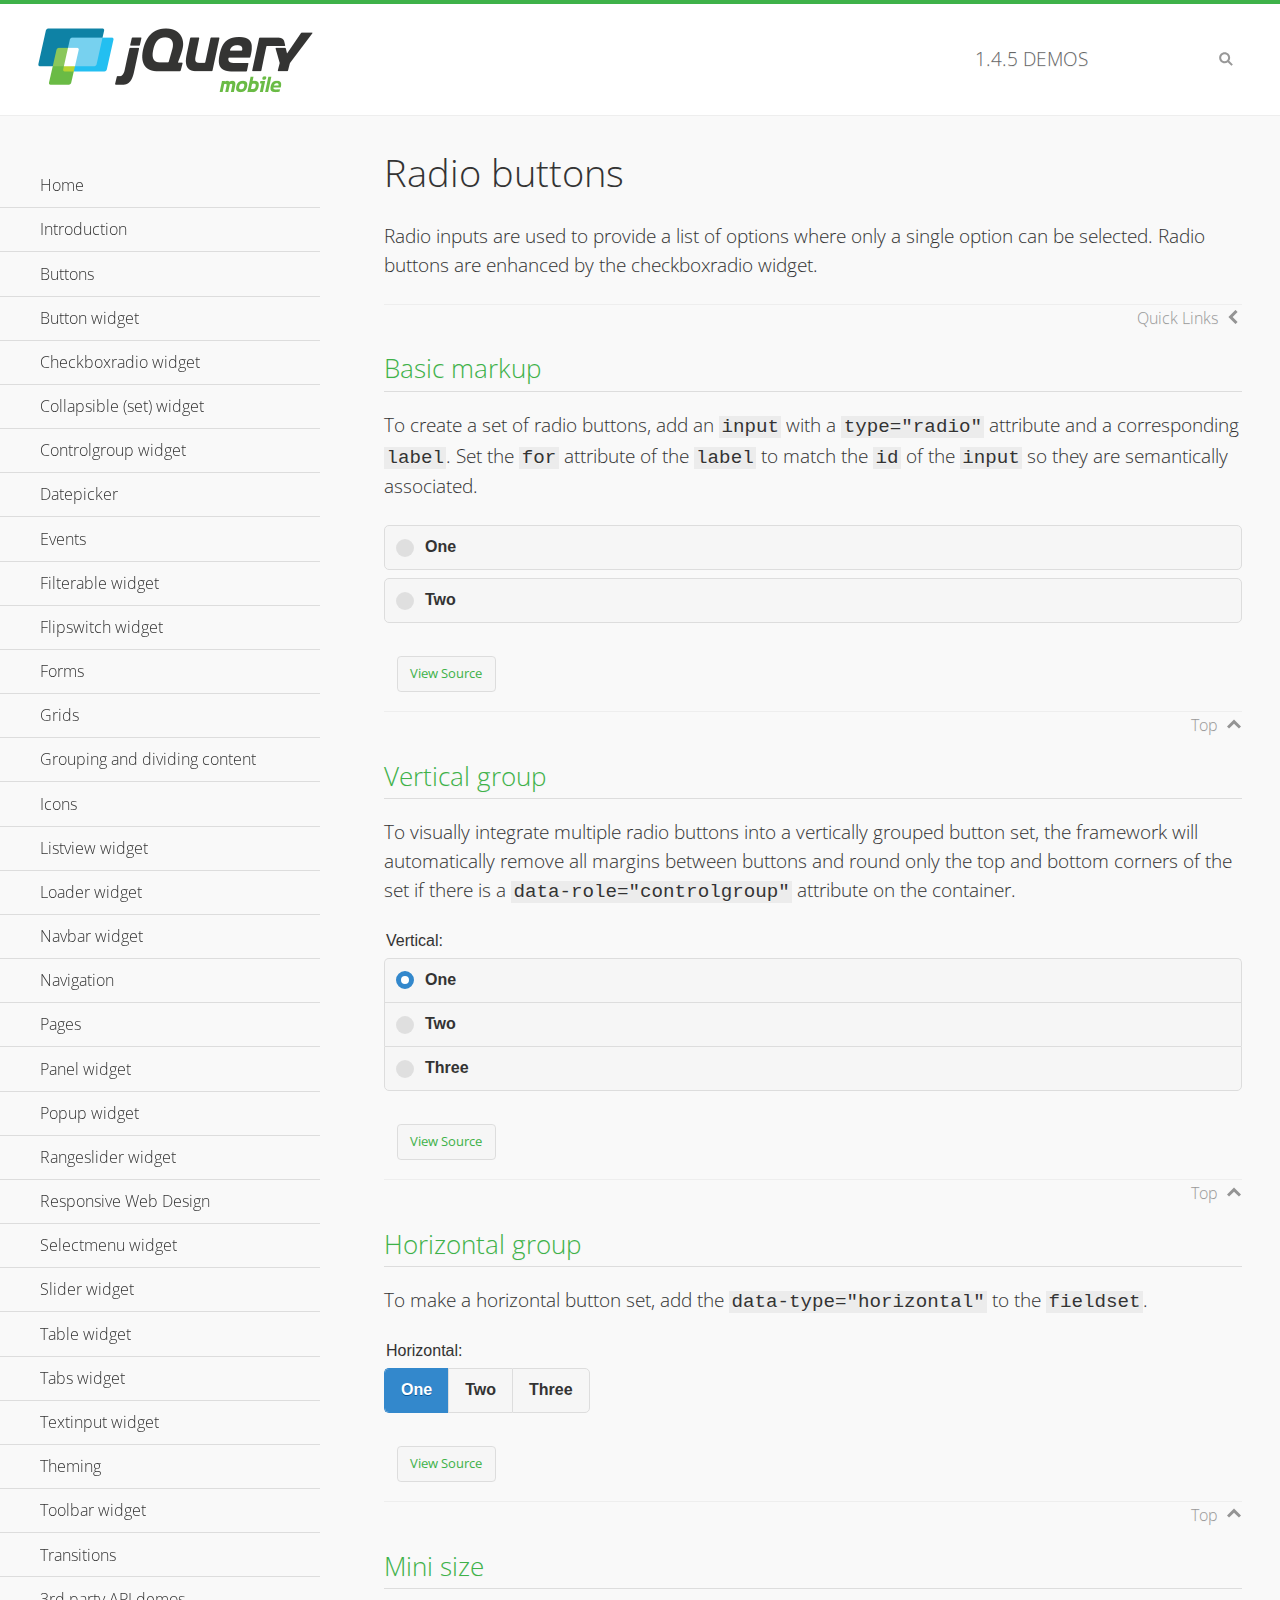
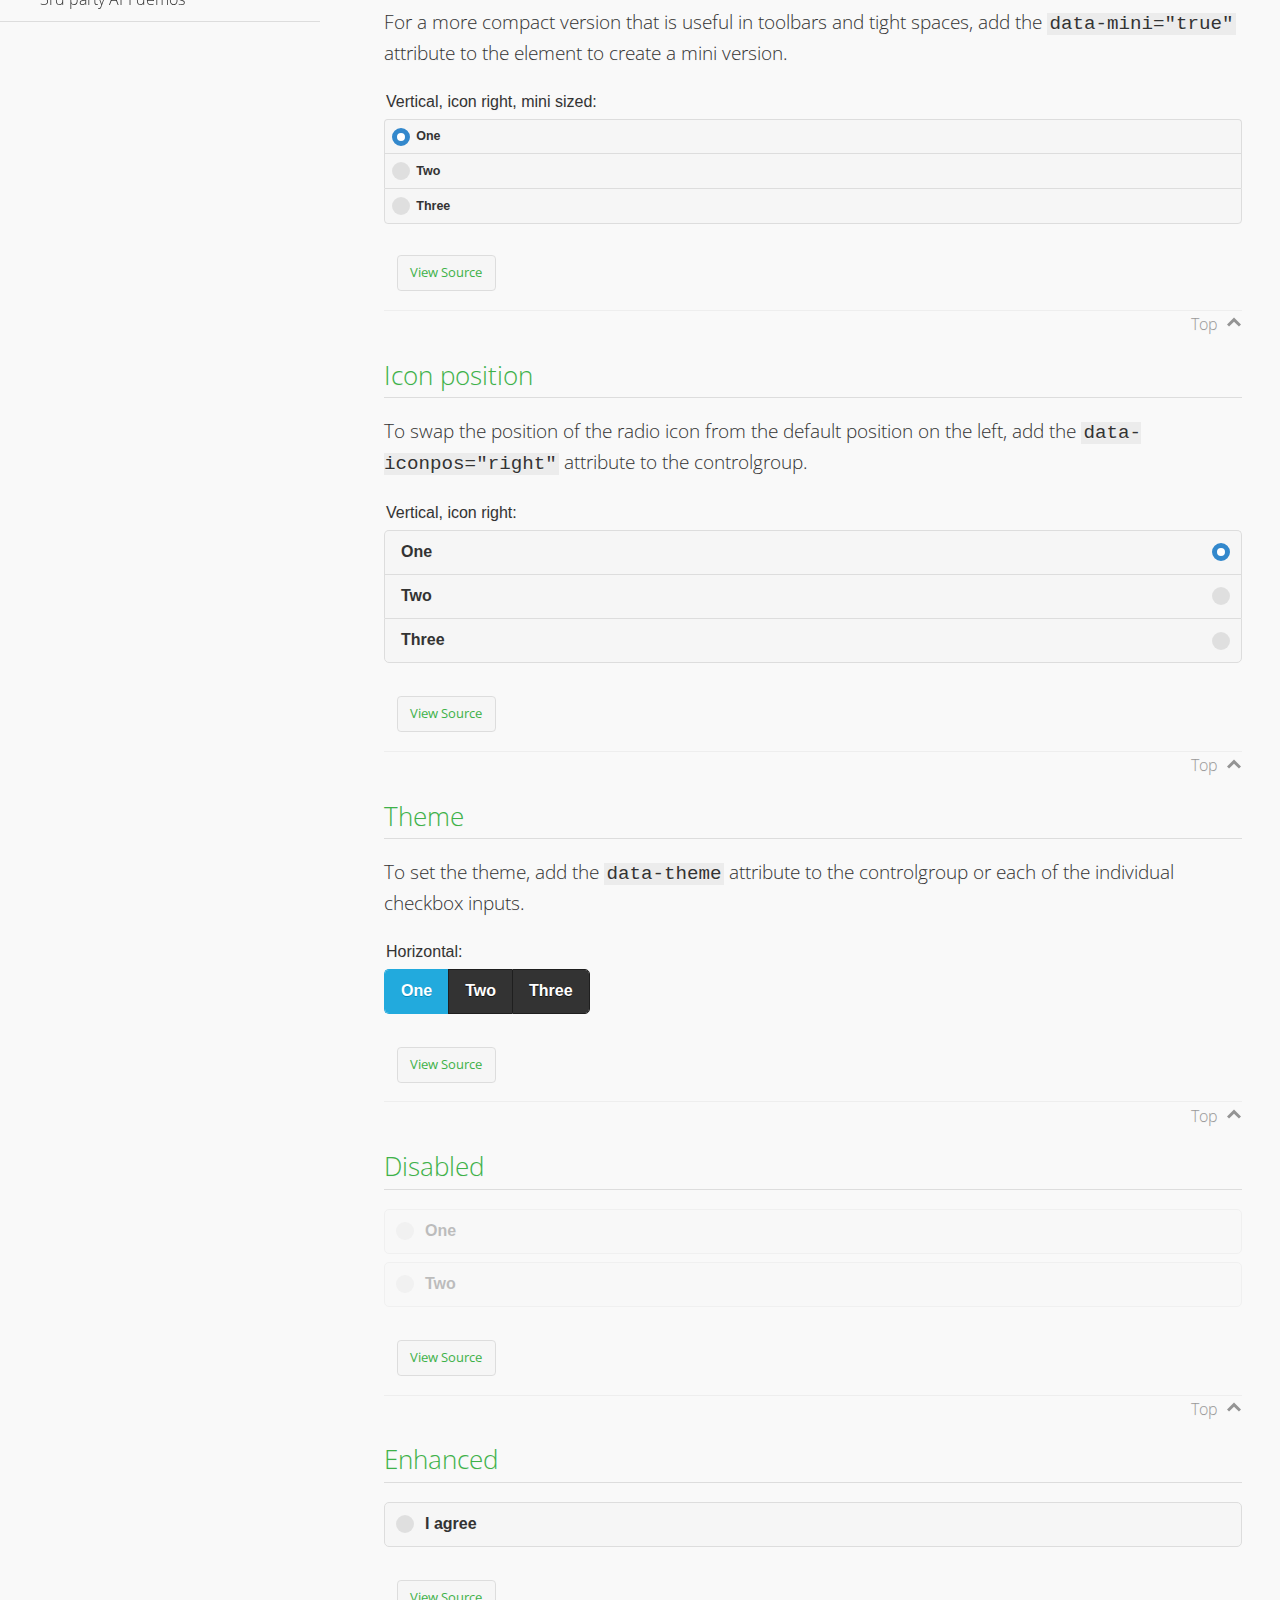
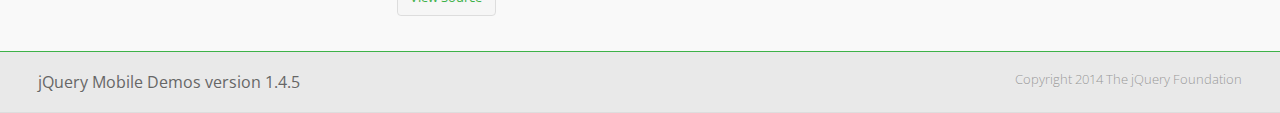
<file: www/checkboxradio-radio/index.html>
<!DOCTYPE html>
<html>
<head>
	<meta charset="utf-8">
	<meta name="viewport" content="width=device-width, initial-scale=1">
	<title>Radio buttons - jQuery Mobile Demos</title>
	<link rel="shortcut icon" href="../favicon.ico">
	<link rel="stylesheet" href="http://fonts.googleapis.com/css?family=Open+Sans:300,400,700">
	<link rel="stylesheet" href="../css/themes/default/jquery.mobile-1.4.5.min.css">
	<link rel="stylesheet" href="../_assets/css/jqm-demos.css">
	<script src="../js/jquery.js"></script>
	<script src="../_assets/js/index.js"></script>
	<script src="../js/jquery.mobile-1.4.5.min.js"></script>
</head>
<body>
<div data-role="page" class="jqm-demos" data-quicklinks="true">

	<div data-role="header" class="jqm-header">
		<h2><a href="../" title="jQuery Mobile Demos home"><img src="../_assets/img/jquery-logo.png" alt="jQuery Mobile"></a></h2>
		<p><span class="jqm-version"></span> Demos</p>
		<a href="#" class="jqm-navmenu-link ui-btn ui-btn-icon-notext ui-corner-all ui-icon-bars ui-nodisc-icon ui-alt-icon ui-btn-left">Menu</a>
		<a href="#" class="jqm-search-link ui-btn ui-btn-icon-notext ui-corner-all ui-icon-search ui-nodisc-icon ui-alt-icon ui-btn-right">Search</a>
	</div><!-- /header -->

	<div role="main" class="ui-content jqm-content">

		<h1>Radio buttons</h1>

		<p>Radio inputs are used to provide a list of options where only a single option can be selected. Radio buttons are enhanced by the checkboxradio widget.</p>

		<h2>Basic markup</h2>

		<p>To create a set of radio buttons, add an <code>input</code> with a <code>type="radio"</code> attribute and a corresponding <code>label</code>. Set the <code>for</code> attribute of the <code>label</code> to match the <code>id</code> of the <code>input</code> so they are semantically associated.</p>

		<div data-demo-html="true">
			<form>
				<label>
					<input type="radio" name="radio-choice-0" id="radio-choice-0a">One
				</label>

				<label for="radio-choice-0b">Two</label>
				<input type="radio" name="radio-choice-0" id="radio-choice-0b" class="custom">
			</form>
		</div><!--/demo-html -->

		<h2>Vertical group</h2>

		<p>To visually integrate multiple radio buttons into a vertically grouped button set, the framework will automatically remove all margins between buttons and round only the top and bottom corners of the set if there is a <code> data-role="controlgroup"</code> attribute on the container.</p>

		<div data-demo-html="true">
			<form>
					<fieldset data-role="controlgroup">
					<legend>Vertical:</legend>
					<input type="radio" name="radio-choice-v-2" id="radio-choice-v-2a" value="on" checked="checked">
					<label for="radio-choice-v-2a">One</label>
					<input type="radio" name="radio-choice-v-2" id="radio-choice-v-2b" value="off">
					<label for="radio-choice-v-2b">Two</label>
					<input type="radio" name="radio-choice-v-2" id="radio-choice-v-2c" value="other">
					<label for="radio-choice-v-2c">Three</label>
				</fieldset>
			</form>
		</div><!--/demo-html -->

		<h2>Horizontal group</h2>

		<p>To make a horizontal button set, add the <code> data-type="horizontal"</code> to the <code>fieldset</code>.</p>

		<div data-demo-html="true">
			<form>
				<fieldset data-role="controlgroup" data-type="horizontal">
					<legend>Horizontal:</legend>
					<input type="radio" name="radio-choice-h-2" id="radio-choice-h-2a" value="on" checked="checked">
					<label for="radio-choice-h-2a">One</label>
					<input type="radio" name="radio-choice-h-2" id="radio-choice-h-2b" value="off">
					<label for="radio-choice-h-2b">Two</label>
					<input type="radio" name="radio-choice-h-2" id="radio-choice-h-2c" value="other">
					<label for="radio-choice-h-2c">Three</label>
				</fieldset>
			</form>
		</div><!--/demo-html -->

		<h2>Mini size</h2>

		<p>For a more compact version that is useful in toolbars and tight spaces, add the <code>data-mini="true"</code> attribute to the element to create a mini version. </p>

		<div data-demo-html="true">
			<form>
				<fieldset data-role="controlgroup" data-mini="true">
					<legend>Vertical, icon right, mini sized:</legend>
					<input type="radio" name="radio-choice-v-6" id="radio-choice-v-6a" value="on" checked="checked">
					<label for="radio-choice-v-6a">One</label>
					<input type="radio" name="radio-choice-v-6" id="radio-choice-v-6b" value="off">
					<label for="radio-choice-v-6b">Two</label>
					<input type="radio" name="radio-choice-v-6" id="radio-choice-v-6c" value="other">
					<label for="radio-choice-v-6c">Three</label>
				</fieldset>
			</form>
		</div><!--/demo-html -->

		<h2>Icon position</h2>

		<p>To swap the position of the radio icon from the default position on the left, add the <code>data-iconpos="right"</code> attribute to the controlgroup.</p>

		<div data-demo-html="true">
			<form>
				<fieldset data-role="controlgroup" data-iconpos="right">
					<legend>Vertical, icon right:</legend>
					<input type="radio" name="radio-choice-w-6" id="radio-choice-w-6a" value="on" checked="checked">
					<label for="radio-choice-w-6a">One</label>
					<input type="radio" name="radio-choice-w-6" id="radio-choice-w-6b" value="off">
					<label for="radio-choice-w-6b">Two</label>
					<input type="radio" name="radio-choice-w-6" id="radio-choice-w-6c" value="other">
					<label for="radio-choice-w-6c">Three</label>
				</fieldset>
			</form>
		</div><!--/demo-html -->

		<h2>Theme</h2>

		<p>To set the theme, add the <code>data-theme</code> attribute to the controlgroup or each of the individual checkbox inputs.</p>

		<div data-demo-html="true">
			<form>
				<fieldset data-role="controlgroup" data-theme="b" data-type="horizontal">
					<legend>Horizontal:</legend>
					<input type="radio" name="radio-choice-t-6" id="radio-choice-t-6a" value="on" checked="checked">
					<label for="radio-choice-t-6a">One</label>
					<input type="radio" name="radio-choice-t-6" id="radio-choice-t-6b" value="off">
					<label for="radio-choice-t-6b">Two</label>
					<input type="radio" name="radio-choice-t-6" id="radio-choice-t-6c" value="other">
					<label for="radio-choice-t-6c">Three</label>
				</fieldset>
			</form>
		</div><!--/demo-html -->

		<h2>Disabled</h2>

		<div data-demo-html="true">
			<form>
				<label>
					<input type="radio" name="radio-choice-7" id="radio-choice-7a" disabled="disabled">One
				</label>
				<label for="radio-choice-7b">Two</label>
				<input type="radio" name="radio-choice-7" id="radio-choice-7b" disabled="disabled">
			</form>
		</div><!--/demo-html -->

		<h2>Enhanced</h2>

		<div data-demo-html="true">
			<div class="ui-radio">
				<label for="radio-enhanced" class="ui-btn ui-corner-all ui-btn-inherit ui-btn-icon-left ui-radio-off">I agree</label>
				<input type="radio" name="radio-enhanced" id="radio-enhanced" data-enhanced="true">
			</div>
		</div><!--/demo-html -->

	</div><!-- /content -->
	    <div data-role="panel" class="jqm-navmenu-panel" data-position="left" data-display="overlay" data-theme="a">
	    	<ul class="jqm-list ui-alt-icon ui-nodisc-icon">
<li data-filtertext="demos homepage" data-icon="home"><a href=".././">Home</a></li>
<li data-filtertext="introduction overview getting started"><a href="../intro/" data-ajax="false">Introduction</a></li>
<li data-filtertext="buttons button markup buttonmarkup method anchor link button element"><a href="../button-markup/" data-ajax="false">Buttons</a></li>
<li data-filtertext="form button widget input button submit reset"><a href="../button/" data-ajax="false">Button widget</a></li>
<li data-role="collapsible" data-enhanced="true" data-collapsed-icon="carat-d" data-expanded-icon="carat-u" data-iconpos="right" data-inset="false" class="ui-collapsible ui-collapsible-themed-content ui-collapsible-collapsed">
	<h3 class="ui-collapsible-heading ui-collapsible-heading-collapsed">
		<a href="#" class="ui-collapsible-heading-toggle ui-btn ui-btn-icon-right ui-btn-inherit ui-icon-carat-d">
		    Checkboxradio widget<span class="ui-collapsible-heading-status"> click to expand contents</span>
		</a>
	</h3>
	<div class="ui-collapsible-content ui-body-inherit ui-collapsible-content-collapsed" aria-hidden="true">
		<ul>
			<li data-filtertext="form checkboxradio widget checkbox input checkboxes controlgroups"><a href="../checkboxradio-checkbox/" data-ajax="false">Checkboxes</a></li>
			<li data-filtertext="form checkboxradio widget radio input radio buttons controlgroups"><a href="../checkboxradio-radio/" data-ajax="false">Radio buttons</a></li>
		</ul>
	</div>
</li>
<li data-role="collapsible" data-enhanced="true" data-collapsed-icon="carat-d" data-expanded-icon="carat-u" data-iconpos="right" data-inset="false" class="ui-collapsible ui-collapsible-themed-content ui-collapsible-collapsed">
	<h3 class="ui-collapsible-heading ui-collapsible-heading-collapsed">
		<a href="#" class="ui-collapsible-heading-toggle ui-btn ui-btn-icon-right ui-btn-inherit ui-icon-carat-d">
			Collapsible (set) widget<span class="ui-collapsible-heading-status"> click to expand contents</span>
		</a>
	</h3>
	<div class="ui-collapsible-content ui-body-inherit ui-collapsible-content-collapsed" aria-hidden="true">
		<ul>
			<li data-filtertext="collapsibles content formatting"><a href="../collapsible/" data-ajax="false">Collapsible</a></li>
			<li data-filtertext="dynamic collapsible set accordion append expand"><a href="../collapsible-dynamic/" data-ajax="false">Dynamic collapsibles</a></li>
			<li data-filtertext="accordions collapsible set widget content formatting grouped collapsibles"><a href="../collapsibleset/" data-ajax="false">Collapsible set</a></li>
		</ul>
	</div>
</li>
<li data-role="collapsible" data-enhanced="true" data-collapsed-icon="carat-d" data-expanded-icon="carat-u" data-iconpos="right" data-inset="false" class="ui-collapsible ui-collapsible-themed-content ui-collapsible-collapsed">
	<h3 class="ui-collapsible-heading ui-collapsible-heading-collapsed">
		<a href="#" class="ui-collapsible-heading-toggle ui-btn ui-btn-icon-right ui-btn-inherit ui-icon-carat-d">
			Controlgroup widget<span class="ui-collapsible-heading-status"> click to expand contents</span>
		</a>
	</h3>
	<div class="ui-collapsible-content ui-body-inherit ui-collapsible-content-collapsed" aria-hidden="true">
		<ul>
			<li data-filtertext="controlgroups selectmenu checkboxradio input grouped buttons horizontal vertical"><a href="../controlgroup/" data-ajax="false">Controlgroup</a></li>
			<li data-filtertext="dynamic controlgroup dynamically add buttons"><a href="../controlgroup-dynamic/" data-ajax="false">Dynamic controlgroups</a></li>
		</ul>
	</div>
</li>
<li data-filtertext="form datepicker widget date input"><a href="../datepicker/" data-ajax="false">Datepicker</a></li>
<li data-role="collapsible" data-enhanced="true" data-collapsed-icon="carat-d" data-expanded-icon="carat-u" data-iconpos="right" data-inset="false" class="ui-collapsible ui-collapsible-themed-content ui-collapsible-collapsed">
	<h3 class="ui-collapsible-heading ui-collapsible-heading-collapsed">
		<a href="#" class="ui-collapsible-heading-toggle ui-btn ui-btn-icon-right ui-btn-inherit ui-icon-carat-d">
			Events<span class="ui-collapsible-heading-status"> click to expand contents</span>
		</a>
	</h3>
	<div class="ui-collapsible-content ui-body-inherit ui-collapsible-content-collapsed" aria-hidden="true">
		<ul>
			<li data-filtertext="swipe to delete list items listviews swipe events"><a href="../swipe-list/" data-ajax="false">Swipe list items</a></li>
			<li data-filtertext="swipe to navigate swipe page navigation swipe events"><a href="../swipe-page/" data-ajax="false">Swipe page navigation</a></li>
		</ul>
	</div>
</li>
<li data-filtertext="filterable filter elements sorting searching listview table"><a href="../filterable/" data-ajax="false">Filterable widget</a></li>
<li data-filtertext="form flipswitch widget flip toggle switch binary select checkbox input"><a href="../flipswitch/" data-ajax="false">Flipswitch widget</a></li>
<li data-role="collapsible" data-enhanced="true" data-collapsed-icon="carat-d" data-expanded-icon="carat-u" data-iconpos="right" data-inset="false" class="ui-collapsible ui-collapsible-themed-content ui-collapsible-collapsed">
	<h3 class="ui-collapsible-heading ui-collapsible-heading-collapsed">
		<a href="#" class="ui-collapsible-heading-toggle ui-btn ui-btn-icon-right ui-btn-inherit ui-icon-carat-d">
			Forms<span class="ui-collapsible-heading-status"> click to expand contents</span>
		</a>
	</h3>
	<div class="ui-collapsible-content ui-body-inherit ui-collapsible-content-collapsed" aria-hidden="true">
		<ul>
			<li data-filtertext="forms text checkbox radio range button submit reset inputs selects textarea slider flipswitch label form elements"><a href="../forms/" data-ajax="false">Forms</a></li>
			<li data-filtertext="form hide labels hidden accessible ui-hidden-accessible forms"><a href="../forms-label-hidden-accessible/" data-ajax="false">Hide labels</a></li>
			<li data-filtertext="form field containers fieldcontain ui-field-contain forms"><a href="../forms-field-contain/" data-ajax="false">Field containers</a></li>
			<li data-filtertext="forms disabled form elements"><a href="../forms-disabled/" data-ajax="false">Forms disabled</a></li>
			<li data-filtertext="forms gallery examples overview forms text checkbox radio range button submit reset inputs selects textarea slider flipswitch label form elements"><a href="../forms-gallery/" data-ajax="false">Forms gallery</a></li>
		</ul>
	</div>
</li>
<li data-role="collapsible" data-enhanced="true" data-collapsed-icon="carat-d" data-expanded-icon="carat-u" data-iconpos="right" data-inset="false" class="ui-collapsible ui-collapsible-themed-content ui-collapsible-collapsed">
	<h3 class="ui-collapsible-heading ui-collapsible-heading-collapsed">
		<a href="#" class="ui-collapsible-heading-toggle ui-btn ui-btn-icon-right ui-btn-inherit ui-icon-carat-d">
			Grids<span class="ui-collapsible-heading-status"> click to expand contents</span>
		</a>
	</h3>
	<div class="ui-collapsible-content ui-body-inherit ui-collapsible-content-collapsed" aria-hidden="true">
		<ul>
			<li data-filtertext="grids columns blocks content formatting rwd responsive css framework"><a href="../grids/" data-ajax="false">Grids</a></li>
			<li data-filtertext="buttons in grids css framework"><a href="../grids-buttons/" data-ajax="false">Buttons in grids</a></li>
			<li data-filtertext="custom responsive grids rwd css framework"><a href="../grids-custom-responsive/" data-ajax="false">Custom responsive grids</a></li>
		</ul>
	</div>
</li>
<li data-filtertext="blocks content formatting sections heading"><a href="../body-bar-classes/" data-ajax="false">Grouping and dividing content</a></li>
<li data-role="collapsible" data-enhanced="true" data-collapsed-icon="carat-d" data-expanded-icon="carat-u" data-iconpos="right" data-inset="false" class="ui-collapsible ui-collapsible-themed-content ui-collapsible-collapsed">
	<h3 class="ui-collapsible-heading ui-collapsible-heading-collapsed">
		<a href="#" class="ui-collapsible-heading-toggle ui-btn ui-btn-icon-right ui-btn-inherit ui-icon-carat-d">
			Icons<span class="ui-collapsible-heading-status"> click to expand contents</span>
		</a>
	</h3>
	<div class="ui-collapsible-content ui-body-inherit ui-collapsible-content-collapsed" aria-hidden="true">
		<ul>
			<li data-filtertext="button icons svg disc alt custom icon position"><a href="../icons/" data-ajax="false">Icons</a></li>
			<li data-filtertext=""><a href="../icons-grunticon/" data-ajax="false">Grunticon loader</a></li>
		</ul>
	</div>
</li>
<li data-role="collapsible" data-enhanced="true" data-collapsed-icon="carat-d" data-expanded-icon="carat-u" data-iconpos="right" data-inset="false" class="ui-collapsible ui-collapsible-themed-content ui-collapsible-collapsed">
	<h3 class="ui-collapsible-heading ui-collapsible-heading-collapsed">
		<a href="#" class="ui-collapsible-heading-toggle ui-btn ui-btn-icon-right ui-btn-inherit ui-icon-carat-d">
			Listview widget<span class="ui-collapsible-heading-status"> click to expand contents</span>
		</a>
	</h3>
	<div class="ui-collapsible-content ui-body-inherit ui-collapsible-content-collapsed" aria-hidden="true">
		<ul>
			<li data-filtertext="listview widget thumbnails icons nested split button collapsible ul ol"><a href="../listview/" data-ajax="false">Listview</a></li>
			<li data-filtertext="autocomplete filterable reveal listview filtertextbeforefilter placeholder"><a href="../listview-autocomplete/" data-ajax="false">Listview autocomplete</a></li>
			<li data-filtertext="autocomplete filterable reveal listview remote data filtertextbeforefilter placeholder"><a href="../listview-autocomplete-remote/" data-ajax="false">Listview autocomplete remote data</a></li>
			<li data-filtertext="autodividers anchor jump scroll linkbars listview lists ul ol"><a href="../listview-autodividers-linkbar/" data-ajax="false">Listview autodividers linkbar</a></li>
			<li data-filtertext="listview autodividers selector autodividersselector lists ul ol"><a href="../listview-autodividers-selector/" data-ajax="false">Listview autodividers selector</a></li>
			<li data-filtertext="listview nested list items"><a href="../listview-nested-lists/" data-ajax="false">Nested Listviews</a></li>
			<li data-filtertext="listview collapsible list items flat"><a href="../listview-collapsible-item-flat/" data-ajax="false">Listview collapsible list items (flat)</a></li>
			<li data-filtertext="listview collapsible list indented"><a href="../listview-collapsible-item-indented/" data-ajax="false">Listview collapsible list items (indented)</a></li>
			<li data-filtertext="grid listview responsive grids responsive listviews lists ul"><a href="../listview-grid/" data-ajax="false">Listview responsive grid</a></li>
		</ul>
	</div>
</li>
<li data-filtertext="loader widget page loading navigation overlay spinner"><a href="../loader/" data-ajax="false">Loader widget</a></li>
<li data-filtertext="navbar widget navmenu toolbars header footer"><a href="../navbar/" data-ajax="false">Navbar widget</a></li>
<li data-role="collapsible" data-enhanced="true" data-collapsed-icon="carat-d" data-expanded-icon="carat-u" data-iconpos="right" data-inset="false" class="ui-collapsible ui-collapsible-themed-content ui-collapsible-collapsed">
	<h3 class="ui-collapsible-heading ui-collapsible-heading-collapsed">
		<a href="#" class="ui-collapsible-heading-toggle ui-btn ui-btn-icon-right ui-btn-inherit ui-icon-carat-d">
			Navigation<span class="ui-collapsible-heading-status"> click to expand contents</span>
		</a>
	</h3>
	<div class="ui-collapsible-content ui-body-inherit ui-collapsible-content-collapsed" aria-hidden="true">
		<ul>
			<li data-filtertext="ajax navigation navigate widget history event method"><a href="../navigation/" data-ajax="false">Navigation</a></li>
			<li data-filtertext="linking pages page links navigation ajax prefetch cache"><a href="../navigation-linking-pages/" data-ajax="false">Linking pages</a></li>
			<!-- <li data-filtertext="php redirect server redirection server-side navigation"><a href="../navigation-php-redirect/" data-ajax="false">PHP redirect demo</a></li>-->
			<li data-filtertext="navigation redirection hash query"><a href="../navigation-hash-processing/" data-ajax="false">Hash processing demo</a></li>
			<li data-filtertext="navigation redirection hash query"><a href="../page-events/" data-ajax="false">Page Navigation Events</a></li>
		</ul>
	</div>
</li>
<li data-role="collapsible" data-enhanced="true" data-collapsed-icon="carat-d" data-expanded-icon="carat-u" data-iconpos="right" data-inset="false" class="ui-collapsible ui-collapsible-themed-content ui-collapsible-collapsed">
	<h3 class="ui-collapsible-heading ui-collapsible-heading-collapsed">
		<a href="#" class="ui-collapsible-heading-toggle ui-btn ui-btn-icon-right ui-btn-inherit ui-icon-carat-d">
			Pages<span class="ui-collapsible-heading-status"> click to expand contents</span>
		</a>
	</h3>
	<div class="ui-collapsible-content ui-body-inherit ui-collapsible-content-collapsed" aria-hidden="true">
		<ul>
			<li data-filtertext="pages page widget ajax navigation"><a href="../pages/" data-ajax="false">Pages</a></li>
			<li data-filtertext="single page"><a href="../pages-single-page/" data-ajax="false">Single page</a></li>
			<li data-filtertext="multipage multi-page page"><a href="../pages-multi-page/" data-ajax="false">Multi-page template</a></li>
			<li data-filtertext="dialog page widget modal popup"><a href="../pages-dialog/" data-ajax="false">Dialog page</a></li>
		</ul>
	</div>
</li>
<li data-role="collapsible" data-enhanced="true" data-collapsed-icon="carat-d" data-expanded-icon="carat-u" data-iconpos="right" data-inset="false" class="ui-collapsible ui-collapsible-themed-content ui-collapsible-collapsed">
	<h3 class="ui-collapsible-heading ui-collapsible-heading-collapsed">
		<a href="#" class="ui-collapsible-heading-toggle ui-btn ui-btn-icon-right ui-btn-inherit ui-icon-carat-d">
			Panel widget<span class="ui-collapsible-heading-status"> click to expand contents</span>
		</a>
	</h3>
	<div class="ui-collapsible-content ui-body-inherit ui-collapsible-content-collapsed" aria-hidden="true">
		<ul>
			<li data-filtertext="panel widget sliding panels reveal push overlay responsive"><a href="../panel/" data-ajax="false">Panel</a></li>
			<li data-filtertext=""><a href="../panel-external/" data-ajax="false">External panels</a></li>
			<li data-filtertext="panel "><a href="../panel-fixed/" data-ajax="false">Fixed panels</a></li>
			<li data-filtertext="panel slide panels sliding panels shadow rwd responsive breakpoint"><a href="../panel-responsive/" data-ajax="false">Panels responsive</a></li>
			<li data-filtertext="panel custom style custom panel width reveal shadow listview panel styling page background wrapper"><a href="../panel-styling/" data-ajax="false">Custom panel style</a></li>
			<li data-filtertext="panel open on swipe"><a href="../panel-swipe-open/" data-ajax="false">Panel open on swipe</a></li>
			<li data-filtertext="panels outside page internal external toolbars"><a href="../panel-external-internal/" data-ajax="false">Panel external and internal</a></li>
		</ul>
	</div>
</li>
<li data-role="collapsible" data-enhanced="true" data-collapsed-icon="carat-d" data-expanded-icon="carat-u" data-iconpos="right" data-inset="false" class="ui-collapsible ui-collapsible-themed-content ui-collapsible-collapsed">
	<h3 class="ui-collapsible-heading ui-collapsible-heading-collapsed">
		<a href="#" class="ui-collapsible-heading-toggle ui-btn ui-btn-icon-right ui-btn-inherit ui-icon-carat-d">
			Popup widget<span class="ui-collapsible-heading-status"> click to expand contents</span>
		</a>
	</h3>
	<div class="ui-collapsible-content ui-body-inherit ui-collapsible-content-collapsed" aria-hidden="true">
		<ul>
			<li data-filtertext="popup widget popups dialog modal transition tooltip lightbox form overlay screen flip pop fade transition"><a href="../popup/" data-ajax="false">Popup</a></li>
			<li data-filtertext="popup alignment position"><a href="../popup-alignment/" data-ajax="false">Popup alignment</a></li>
			<li data-filtertext="popup arrow size popups popover"><a href="../popup-arrow-size/" data-ajax="false">Popup arrow size</a></li>
			<li data-filtertext="dynamic popups popup images lightbox"><a href="../popup-dynamic/" data-ajax="false">Dynamic popups</a></li>
			<li data-filtertext="popups with iframes scaling"><a href="../popup-iframe/" data-ajax="false">Popups with iframes</a></li>
			<li data-filtertext="popup image scaling"><a href="../popup-image-scaling/" data-ajax="false">Popup image scaling</a></li>
			<li data-filtertext="external popup outside multi-page"><a href="../popup-outside-multipage/" data-ajax="false">Popup outside multi-page</a></li>
		</ul>
	</div>
</li>
<li data-filtertext="form rangeslider widget dual sliders dual handle sliders range input"><a href="../rangeslider/" data-ajax="false">Rangeslider widget</a></li>
<li data-filtertext="responsive web design rwd adaptive progressive enhancement PE accessible mobile breakpoints media query media queries"><a href="../rwd/" data-ajax="false">Responsive Web Design</a></li>
<li data-role="collapsible" data-enhanced="true" data-collapsed-icon="carat-d" data-expanded-icon="carat-u" data-iconpos="right" data-inset="false" class="ui-collapsible ui-collapsible-themed-content ui-collapsible-collapsed">
	<h3 class="ui-collapsible-heading ui-collapsible-heading-collapsed">
		<a href="#" class="ui-collapsible-heading-toggle ui-btn ui-btn-icon-right ui-btn-inherit ui-icon-carat-d">
			Selectmenu widget<span class="ui-collapsible-heading-status"> click to expand contents</span>
		</a>
	</h3>
	<div class="ui-collapsible-content ui-body-inherit ui-collapsible-content-collapsed" aria-hidden="true">
		<ul>
			<li data-filtertext="form selectmenu widget select input custom select menu selects"><a href="../selectmenu/" data-ajax="false">Selectmenu</a></li>
			<li data-filtertext="form custom select menu selectmenu widget custom menu option optgroup multiple selects"><a href="../selectmenu-custom/" data-ajax="false">Custom select menu</a></li>
			<li data-filtertext="filterable select filter popup dialog"><a href="../selectmenu-custom-filter/" data-ajax="false">Custom select menu with filter</a></li>
		</ul>
	</div>
</li>
<li data-role="collapsible" data-enhanced="true" data-collapsed-icon="carat-d" data-expanded-icon="carat-u" data-iconpos="right" data-inset="false" class="ui-collapsible ui-collapsible-themed-content ui-collapsible-collapsed">
	<h3 class="ui-collapsible-heading ui-collapsible-heading-collapsed">
		<a href="#" class="ui-collapsible-heading-toggle ui-btn ui-btn-icon-right ui-btn-inherit ui-icon-carat-d">
			Slider widget<span class="ui-collapsible-heading-status"> click to expand contents</span>
		</a>
	</h3>
	<div class="ui-collapsible-content ui-body-inherit ui-collapsible-content-collapsed" aria-hidden="true">
		<ul>
			<li data-filtertext="form slider widget range input single sliders"><a href="../slider/" data-ajax="false">Slider</a></li>
			<li data-filtertext="form slider widget flipswitch slider binary select flip toggle switch"><a href="../slider-flipswitch/" data-ajax="false">Slider flip toggle switch</a></li>
			<li data-filtertext="form slider tooltip handle value input range sliders"><a href="../slider-tooltip/" data-ajax="false">Slider tooltip</a></li>
		</ul>
	</div>
</li>
<li data-role="collapsible" data-enhanced="true" data-collapsed-icon="carat-d" data-expanded-icon="carat-u" data-iconpos="right" data-inset="false" class="ui-collapsible ui-collapsible-themed-content ui-collapsible-collapsed">
	<h3 class="ui-collapsible-heading ui-collapsible-heading-collapsed">
		<a href="#" class="ui-collapsible-heading-toggle ui-btn ui-btn-icon-right ui-btn-inherit ui-icon-carat-d">
			Table widget<span class="ui-collapsible-heading-status"> click to expand contents</span>
		</a>
	</h3>
	<div class="ui-collapsible-content ui-body-inherit ui-collapsible-content-collapsed" aria-hidden="true">
		<ul>
			<li data-filtertext="table widget reflow column toggle th td responsive tables rwd hide show tabular"><a href="../table-column-toggle/" data-ajax="false">Table Column Toggle</a></li>
			<li data-filtertext="table column toggle phone comparison demo"><a href="../table-column-toggle-example/" data-ajax="false">Table Column Toggle demo</a></li>
			<li data-filtertext="responsive tables table column toggle heading groups rwd breakpoint"><a href="../table-column-toggle-heading-groups/" data-ajax="false">Table Column Toggle heading groups</a></li>
			<li data-filtertext="responsive tables table column toggle hide rwd breakpoint customization options"><a href="../table-column-toggle-options/" data-ajax="false">Table Column Toggle options</a></li>
			<li data-filtertext="table reflow th td responsive rwd columns tabular"><a href="../table-reflow/" data-ajax="false">Table Reflow</a></li>
			<li data-filtertext="responsive tables table reflow heading groups rwd breakpoint"><a href="../table-reflow-heading-groups/" data-ajax="false">Table Reflow heading groups</a></li>
			<li data-filtertext="responsive tables table reflow stripes strokes table style"><a href="../table-reflow-stripes-strokes/" data-ajax="false">Table Reflow stripes and strokes</a></li>
			<li data-filtertext="responsive tables table reflow stack custom styles"><a href="../table-reflow-styling/" data-ajax="false">Table Reflow custom styles</a></li>
		</ul>
	</div>
</li>
<li data-filtertext="ui tabs widget"><a href="../tabs/" data-ajax="false">Tabs widget</a></li>
<li data-filtertext="form textinput widget text input textarea number date time tel email file color password"><a href="../textinput/" data-ajax="false">Textinput widget</a></li>
<li data-role="collapsible" data-enhanced="true" data-collapsed-icon="carat-d" data-expanded-icon="carat-u" data-iconpos="right" data-inset="false" class="ui-collapsible ui-collapsible-themed-content ui-collapsible-collapsed">
	<h3 class="ui-collapsible-heading ui-collapsible-heading-collapsed">
		<a href="#" class="ui-collapsible-heading-toggle ui-btn ui-btn-icon-right ui-btn-inherit ui-icon-carat-d">
			Theming<span class="ui-collapsible-heading-status"> click to expand contents</span>
		</a>
	</h3>
	<div class="ui-collapsible-content ui-body-inherit ui-collapsible-content-collapsed" aria-hidden="true">
		<ul>
			<li data-filtertext="default theme swatches theming style css"><a href="../theme-default/" data-ajax="false">Default theme</a></li>
			<li data-filtertext="classic theme old theme swatches theming style css"><a href="../theme-classic/" data-ajax="false">Classic theme</a></li>
		</ul>
	</div>
</li>
<li data-role="collapsible" data-enhanced="true" data-collapsed-icon="carat-d" data-expanded-icon="carat-u" data-iconpos="right" data-inset="false" class="ui-collapsible ui-collapsible-themed-content ui-collapsible-collapsed">
	<h3 class="ui-collapsible-heading ui-collapsible-heading-collapsed">
		<a href="#" class="ui-collapsible-heading-toggle ui-btn ui-btn-icon-right ui-btn-inherit ui-icon-carat-d">
			Toolbar widget<span class="ui-collapsible-heading-status"> click to expand contents</span>
		</a>
	</h3>
	<div class="ui-collapsible-content ui-body-inherit ui-collapsible-content-collapsed" aria-hidden="true">
		<ul>
			<li data-filtertext="toolbar widget header footer toolbars fixed fullscreen external sections"><a href="../toolbar/" data-ajax="false">Toolbar</a></li>
			<li data-filtertext="dynamic toolbars dynamically add toolbar header footer"><a href="../toolbar-dynamic/" data-ajax="false">Dynamic toolbars</a></li>
			<li data-filtertext="external toolbars header footer"><a href="../toolbar-external/" data-ajax="false">External toolbars</a></li>
			<li data-filtertext="fixed toolbars header footer"><a href="../toolbar-fixed/" data-ajax="false">Fixed toolbars</a></li>
			<li data-filtertext="fixed fullscreen toolbars header footer"><a href="../toolbar-fixed-fullscreen/" data-ajax="false">Fullscreen toolbars</a></li>
			<li data-filtertext="external fixed toolbars header footer"><a href="../toolbar-fixed-external/" data-ajax="false">Fixed external toolbars</a></li>
			<li data-filtertext="external persistent toolbars header footer navbar navmenu"><a href="../toolbar-fixed-persistent/" data-ajax="false">Persistent toolbars</a></li>
			<li data-filtertext="external ajax optimized toolbars persistent toolbars header footer navbar"><a href="../toolbar-fixed-persistent-optimized/" data-ajax="false">Ajax optimized toolbars</a></li>
			<li data-filtertext="form in toolbars header footer"><a href="../toolbar-fixed-forms/" data-ajax="false">Form in toolbar</a></li>
		</ul>
	</div>
</li>
<li data-filtertext="page transitions animated pages popup navigation flip slide fade pop"><a href="../transitions/" data-ajax="false">Transitions</a></li>
<li data-role="collapsible" data-enhanced="true" data-collapsed-icon="carat-d" data-expanded-icon="carat-u" data-iconpos="right" data-inset="false" class="ui-collapsible ui-collapsible-themed-content ui-collapsible-collapsed">
	<h3 class="ui-collapsible-heading ui-collapsible-heading-collapsed">
		<a href="#" class="ui-collapsible-heading-toggle ui-btn ui-btn-icon-right ui-btn-inherit ui-icon-carat-d">
			3rd party API demos<span class="ui-collapsible-heading-status"> click to expand contents</span>
		</a>
	</h3>
	<div class="ui-collapsible-content ui-body-inherit ui-collapsible-content-collapsed" aria-hidden="true">
		<ul>
			<li data-filtertext="backbone requirejs navigation router"><a href="../backbone-requirejs/" data-ajax="false">Backbone RequireJS</a></li>
			<li data-filtertext="google maps geolocation demo"><a href="../map-geolocation/" data-ajax="false">Google Maps geolocation</a></li>
			<li data-filtertext="google maps hybrid"><a href="../map-list-toggle/" data-ajax="false">Google Maps list toggle</a></li>
		</ul>
	</div>
</li>



		     </ul>
		</div><!-- /panel -->


	<div data-role="footer" data-position="fixed" data-tap-toggle="false" class="jqm-footer">
		<p>jQuery Mobile Demos version <span class="jqm-version"></span></p>
		<p>Copyright 2014 The jQuery Foundation</p>
	</div><!-- /footer -->
	<!-- TODO: This should become an external panel so we can add input to markup (unique ID) -->
    <div data-role="panel" class="jqm-search-panel" data-position="right" data-display="overlay" data-theme="a">
		<div class="jqm-search">
			<ul class="jqm-list" data-filter-placeholder="Search demos..." data-filter-reveal="true">
<li data-filtertext="demos homepage" data-icon="home"><a href=".././">Home</a></li>
<li data-filtertext="introduction overview getting started"><a href="../intro/" data-ajax="false">Introduction</a></li>
<li data-filtertext="buttons button markup buttonmarkup method anchor link button element"><a href="../button-markup/" data-ajax="false">Buttons</a></li>
<li data-filtertext="form button widget input button submit reset"><a href="../button/" data-ajax="false">Button widget</a></li>
<li data-role="collapsible" data-enhanced="true" data-collapsed-icon="carat-d" data-expanded-icon="carat-u" data-iconpos="right" data-inset="false" class="ui-collapsible ui-collapsible-themed-content ui-collapsible-collapsed">
	<h3 class="ui-collapsible-heading ui-collapsible-heading-collapsed">
		<a href="#" class="ui-collapsible-heading-toggle ui-btn ui-btn-icon-right ui-btn-inherit ui-icon-carat-d">
		    Checkboxradio widget<span class="ui-collapsible-heading-status"> click to expand contents</span>
		</a>
	</h3>
	<div class="ui-collapsible-content ui-body-inherit ui-collapsible-content-collapsed" aria-hidden="true">
		<ul>
			<li data-filtertext="form checkboxradio widget checkbox input checkboxes controlgroups"><a href="../checkboxradio-checkbox/" data-ajax="false">Checkboxes</a></li>
			<li data-filtertext="form checkboxradio widget radio input radio buttons controlgroups"><a href="../checkboxradio-radio/" data-ajax="false">Radio buttons</a></li>
		</ul>
	</div>
</li>
<li data-role="collapsible" data-enhanced="true" data-collapsed-icon="carat-d" data-expanded-icon="carat-u" data-iconpos="right" data-inset="false" class="ui-collapsible ui-collapsible-themed-content ui-collapsible-collapsed">
	<h3 class="ui-collapsible-heading ui-collapsible-heading-collapsed">
		<a href="#" class="ui-collapsible-heading-toggle ui-btn ui-btn-icon-right ui-btn-inherit ui-icon-carat-d">
			Collapsible (set) widget<span class="ui-collapsible-heading-status"> click to expand contents</span>
		</a>
	</h3>
	<div class="ui-collapsible-content ui-body-inherit ui-collapsible-content-collapsed" aria-hidden="true">
		<ul>
			<li data-filtertext="collapsibles content formatting"><a href="../collapsible/" data-ajax="false">Collapsible</a></li>
			<li data-filtertext="dynamic collapsible set accordion append expand"><a href="../collapsible-dynamic/" data-ajax="false">Dynamic collapsibles</a></li>
			<li data-filtertext="accordions collapsible set widget content formatting grouped collapsibles"><a href="../collapsibleset/" data-ajax="false">Collapsible set</a></li>
		</ul>
	</div>
</li>
<li data-role="collapsible" data-enhanced="true" data-collapsed-icon="carat-d" data-expanded-icon="carat-u" data-iconpos="right" data-inset="false" class="ui-collapsible ui-collapsible-themed-content ui-collapsible-collapsed">
	<h3 class="ui-collapsible-heading ui-collapsible-heading-collapsed">
		<a href="#" class="ui-collapsible-heading-toggle ui-btn ui-btn-icon-right ui-btn-inherit ui-icon-carat-d">
			Controlgroup widget<span class="ui-collapsible-heading-status"> click to expand contents</span>
		</a>
	</h3>
	<div class="ui-collapsible-content ui-body-inherit ui-collapsible-content-collapsed" aria-hidden="true">
		<ul>
			<li data-filtertext="controlgroups selectmenu checkboxradio input grouped buttons horizontal vertical"><a href="../controlgroup/" data-ajax="false">Controlgroup</a></li>
			<li data-filtertext="dynamic controlgroup dynamically add buttons"><a href="../controlgroup-dynamic/" data-ajax="false">Dynamic controlgroups</a></li>
		</ul>
	</div>
</li>
<li data-filtertext="form datepicker widget date input"><a href="../datepicker/" data-ajax="false">Datepicker</a></li>
<li data-role="collapsible" data-enhanced="true" data-collapsed-icon="carat-d" data-expanded-icon="carat-u" data-iconpos="right" data-inset="false" class="ui-collapsible ui-collapsible-themed-content ui-collapsible-collapsed">
	<h3 class="ui-collapsible-heading ui-collapsible-heading-collapsed">
		<a href="#" class="ui-collapsible-heading-toggle ui-btn ui-btn-icon-right ui-btn-inherit ui-icon-carat-d">
			Events<span class="ui-collapsible-heading-status"> click to expand contents</span>
		</a>
	</h3>
	<div class="ui-collapsible-content ui-body-inherit ui-collapsible-content-collapsed" aria-hidden="true">
		<ul>
			<li data-filtertext="swipe to delete list items listviews swipe events"><a href="../swipe-list/" data-ajax="false">Swipe list items</a></li>
			<li data-filtertext="swipe to navigate swipe page navigation swipe events"><a href="../swipe-page/" data-ajax="false">Swipe page navigation</a></li>
		</ul>
	</div>
</li>
<li data-filtertext="filterable filter elements sorting searching listview table"><a href="../filterable/" data-ajax="false">Filterable widget</a></li>
<li data-filtertext="form flipswitch widget flip toggle switch binary select checkbox input"><a href="../flipswitch/" data-ajax="false">Flipswitch widget</a></li>
<li data-role="collapsible" data-enhanced="true" data-collapsed-icon="carat-d" data-expanded-icon="carat-u" data-iconpos="right" data-inset="false" class="ui-collapsible ui-collapsible-themed-content ui-collapsible-collapsed">
	<h3 class="ui-collapsible-heading ui-collapsible-heading-collapsed">
		<a href="#" class="ui-collapsible-heading-toggle ui-btn ui-btn-icon-right ui-btn-inherit ui-icon-carat-d">
			Forms<span class="ui-collapsible-heading-status"> click to expand contents</span>
		</a>
	</h3>
	<div class="ui-collapsible-content ui-body-inherit ui-collapsible-content-collapsed" aria-hidden="true">
		<ul>
			<li data-filtertext="forms text checkbox radio range button submit reset inputs selects textarea slider flipswitch label form elements"><a href="../forms/" data-ajax="false">Forms</a></li>
			<li data-filtertext="form hide labels hidden accessible ui-hidden-accessible forms"><a href="../forms-label-hidden-accessible/" data-ajax="false">Hide labels</a></li>
			<li data-filtertext="form field containers fieldcontain ui-field-contain forms"><a href="../forms-field-contain/" data-ajax="false">Field containers</a></li>
			<li data-filtertext="forms disabled form elements"><a href="../forms-disabled/" data-ajax="false">Forms disabled</a></li>
			<li data-filtertext="forms gallery examples overview forms text checkbox radio range button submit reset inputs selects textarea slider flipswitch label form elements"><a href="../forms-gallery/" data-ajax="false">Forms gallery</a></li>
		</ul>
	</div>
</li>
<li data-role="collapsible" data-enhanced="true" data-collapsed-icon="carat-d" data-expanded-icon="carat-u" data-iconpos="right" data-inset="false" class="ui-collapsible ui-collapsible-themed-content ui-collapsible-collapsed">
	<h3 class="ui-collapsible-heading ui-collapsible-heading-collapsed">
		<a href="#" class="ui-collapsible-heading-toggle ui-btn ui-btn-icon-right ui-btn-inherit ui-icon-carat-d">
			Grids<span class="ui-collapsible-heading-status"> click to expand contents</span>
		</a>
	</h3>
	<div class="ui-collapsible-content ui-body-inherit ui-collapsible-content-collapsed" aria-hidden="true">
		<ul>
			<li data-filtertext="grids columns blocks content formatting rwd responsive css framework"><a href="../grids/" data-ajax="false">Grids</a></li>
			<li data-filtertext="buttons in grids css framework"><a href="../grids-buttons/" data-ajax="false">Buttons in grids</a></li>
			<li data-filtertext="custom responsive grids rwd css framework"><a href="../grids-custom-responsive/" data-ajax="false">Custom responsive grids</a></li>
		</ul>
	</div>
</li>
<li data-filtertext="blocks content formatting sections heading"><a href="../body-bar-classes/" data-ajax="false">Grouping and dividing content</a></li>
<li data-role="collapsible" data-enhanced="true" data-collapsed-icon="carat-d" data-expanded-icon="carat-u" data-iconpos="right" data-inset="false" class="ui-collapsible ui-collapsible-themed-content ui-collapsible-collapsed">
	<h3 class="ui-collapsible-heading ui-collapsible-heading-collapsed">
		<a href="#" class="ui-collapsible-heading-toggle ui-btn ui-btn-icon-right ui-btn-inherit ui-icon-carat-d">
			Icons<span class="ui-collapsible-heading-status"> click to expand contents</span>
		</a>
	</h3>
	<div class="ui-collapsible-content ui-body-inherit ui-collapsible-content-collapsed" aria-hidden="true">
		<ul>
			<li data-filtertext="button icons svg disc alt custom icon position"><a href="../icons/" data-ajax="false">Icons</a></li>
			<li data-filtertext=""><a href="../icons-grunticon/" data-ajax="false">Grunticon loader</a></li>
		</ul>
	</div>
</li>
<li data-role="collapsible" data-enhanced="true" data-collapsed-icon="carat-d" data-expanded-icon="carat-u" data-iconpos="right" data-inset="false" class="ui-collapsible ui-collapsible-themed-content ui-collapsible-collapsed">
	<h3 class="ui-collapsible-heading ui-collapsible-heading-collapsed">
		<a href="#" class="ui-collapsible-heading-toggle ui-btn ui-btn-icon-right ui-btn-inherit ui-icon-carat-d">
			Listview widget<span class="ui-collapsible-heading-status"> click to expand contents</span>
		</a>
	</h3>
	<div class="ui-collapsible-content ui-body-inherit ui-collapsible-content-collapsed" aria-hidden="true">
		<ul>
			<li data-filtertext="listview widget thumbnails icons nested split button collapsible ul ol"><a href="../listview/" data-ajax="false">Listview</a></li>
			<li data-filtertext="autocomplete filterable reveal listview filtertextbeforefilter placeholder"><a href="../listview-autocomplete/" data-ajax="false">Listview autocomplete</a></li>
			<li data-filtertext="autocomplete filterable reveal listview remote data filtertextbeforefilter placeholder"><a href="../listview-autocomplete-remote/" data-ajax="false">Listview autocomplete remote data</a></li>
			<li data-filtertext="autodividers anchor jump scroll linkbars listview lists ul ol"><a href="../listview-autodividers-linkbar/" data-ajax="false">Listview autodividers linkbar</a></li>
			<li data-filtertext="listview autodividers selector autodividersselector lists ul ol"><a href="../listview-autodividers-selector/" data-ajax="false">Listview autodividers selector</a></li>
			<li data-filtertext="listview nested list items"><a href="../listview-nested-lists/" data-ajax="false">Nested Listviews</a></li>
			<li data-filtertext="listview collapsible list items flat"><a href="../listview-collapsible-item-flat/" data-ajax="false">Listview collapsible list items (flat)</a></li>
			<li data-filtertext="listview collapsible list indented"><a href="../listview-collapsible-item-indented/" data-ajax="false">Listview collapsible list items (indented)</a></li>
			<li data-filtertext="grid listview responsive grids responsive listviews lists ul"><a href="../listview-grid/" data-ajax="false">Listview responsive grid</a></li>
		</ul>
	</div>
</li>
<li data-filtertext="loader widget page loading navigation overlay spinner"><a href="../loader/" data-ajax="false">Loader widget</a></li>
<li data-filtertext="navbar widget navmenu toolbars header footer"><a href="../navbar/" data-ajax="false">Navbar widget</a></li>
<li data-role="collapsible" data-enhanced="true" data-collapsed-icon="carat-d" data-expanded-icon="carat-u" data-iconpos="right" data-inset="false" class="ui-collapsible ui-collapsible-themed-content ui-collapsible-collapsed">
	<h3 class="ui-collapsible-heading ui-collapsible-heading-collapsed">
		<a href="#" class="ui-collapsible-heading-toggle ui-btn ui-btn-icon-right ui-btn-inherit ui-icon-carat-d">
			Navigation<span class="ui-collapsible-heading-status"> click to expand contents</span>
		</a>
	</h3>
	<div class="ui-collapsible-content ui-body-inherit ui-collapsible-content-collapsed" aria-hidden="true">
		<ul>
			<li data-filtertext="ajax navigation navigate widget history event method"><a href="../navigation/" data-ajax="false">Navigation</a></li>
			<li data-filtertext="linking pages page links navigation ajax prefetch cache"><a href="../navigation-linking-pages/" data-ajax="false">Linking pages</a></li>
			<!-- <li data-filtertext="php redirect server redirection server-side navigation"><a href="../navigation-php-redirect/" data-ajax="false">PHP redirect demo</a></li>-->
			<li data-filtertext="navigation redirection hash query"><a href="../navigation-hash-processing/" data-ajax="false">Hash processing demo</a></li>
			<li data-filtertext="navigation redirection hash query"><a href="../page-events/" data-ajax="false">Page Navigation Events</a></li>
		</ul>
	</div>
</li>
<li data-role="collapsible" data-enhanced="true" data-collapsed-icon="carat-d" data-expanded-icon="carat-u" data-iconpos="right" data-inset="false" class="ui-collapsible ui-collapsible-themed-content ui-collapsible-collapsed">
	<h3 class="ui-collapsible-heading ui-collapsible-heading-collapsed">
		<a href="#" class="ui-collapsible-heading-toggle ui-btn ui-btn-icon-right ui-btn-inherit ui-icon-carat-d">
			Pages<span class="ui-collapsible-heading-status"> click to expand contents</span>
		</a>
	</h3>
	<div class="ui-collapsible-content ui-body-inherit ui-collapsible-content-collapsed" aria-hidden="true">
		<ul>
			<li data-filtertext="pages page widget ajax navigation"><a href="../pages/" data-ajax="false">Pages</a></li>
			<li data-filtertext="single page"><a href="../pages-single-page/" data-ajax="false">Single page</a></li>
			<li data-filtertext="multipage multi-page page"><a href="../pages-multi-page/" data-ajax="false">Multi-page template</a></li>
			<li data-filtertext="dialog page widget modal popup"><a href="../pages-dialog/" data-ajax="false">Dialog page</a></li>
		</ul>
	</div>
</li>
<li data-role="collapsible" data-enhanced="true" data-collapsed-icon="carat-d" data-expanded-icon="carat-u" data-iconpos="right" data-inset="false" class="ui-collapsible ui-collapsible-themed-content ui-collapsible-collapsed">
	<h3 class="ui-collapsible-heading ui-collapsible-heading-collapsed">
		<a href="#" class="ui-collapsible-heading-toggle ui-btn ui-btn-icon-right ui-btn-inherit ui-icon-carat-d">
			Panel widget<span class="ui-collapsible-heading-status"> click to expand contents</span>
		</a>
	</h3>
	<div class="ui-collapsible-content ui-body-inherit ui-collapsible-content-collapsed" aria-hidden="true">
		<ul>
			<li data-filtertext="panel widget sliding panels reveal push overlay responsive"><a href="../panel/" data-ajax="false">Panel</a></li>
			<li data-filtertext=""><a href="../panel-external/" data-ajax="false">External panels</a></li>
			<li data-filtertext="panel "><a href="../panel-fixed/" data-ajax="false">Fixed panels</a></li>
			<li data-filtertext="panel slide panels sliding panels shadow rwd responsive breakpoint"><a href="../panel-responsive/" data-ajax="false">Panels responsive</a></li>
			<li data-filtertext="panel custom style custom panel width reveal shadow listview panel styling page background wrapper"><a href="../panel-styling/" data-ajax="false">Custom panel style</a></li>
			<li data-filtertext="panel open on swipe"><a href="../panel-swipe-open/" data-ajax="false">Panel open on swipe</a></li>
			<li data-filtertext="panels outside page internal external toolbars"><a href="../panel-external-internal/" data-ajax="false">Panel external and internal</a></li>
		</ul>
	</div>
</li>
<li data-role="collapsible" data-enhanced="true" data-collapsed-icon="carat-d" data-expanded-icon="carat-u" data-iconpos="right" data-inset="false" class="ui-collapsible ui-collapsible-themed-content ui-collapsible-collapsed">
	<h3 class="ui-collapsible-heading ui-collapsible-heading-collapsed">
		<a href="#" class="ui-collapsible-heading-toggle ui-btn ui-btn-icon-right ui-btn-inherit ui-icon-carat-d">
			Popup widget<span class="ui-collapsible-heading-status"> click to expand contents</span>
		</a>
	</h3>
	<div class="ui-collapsible-content ui-body-inherit ui-collapsible-content-collapsed" aria-hidden="true">
		<ul>
			<li data-filtertext="popup widget popups dialog modal transition tooltip lightbox form overlay screen flip pop fade transition"><a href="../popup/" data-ajax="false">Popup</a></li>
			<li data-filtertext="popup alignment position"><a href="../popup-alignment/" data-ajax="false">Popup alignment</a></li>
			<li data-filtertext="popup arrow size popups popover"><a href="../popup-arrow-size/" data-ajax="false">Popup arrow size</a></li>
			<li data-filtertext="dynamic popups popup images lightbox"><a href="../popup-dynamic/" data-ajax="false">Dynamic popups</a></li>
			<li data-filtertext="popups with iframes scaling"><a href="../popup-iframe/" data-ajax="false">Popups with iframes</a></li>
			<li data-filtertext="popup image scaling"><a href="../popup-image-scaling/" data-ajax="false">Popup image scaling</a></li>
			<li data-filtertext="external popup outside multi-page"><a href="../popup-outside-multipage/" data-ajax="false">Popup outside multi-page</a></li>
		</ul>
	</div>
</li>
<li data-filtertext="form rangeslider widget dual sliders dual handle sliders range input"><a href="../rangeslider/" data-ajax="false">Rangeslider widget</a></li>
<li data-filtertext="responsive web design rwd adaptive progressive enhancement PE accessible mobile breakpoints media query media queries"><a href="../rwd/" data-ajax="false">Responsive Web Design</a></li>
<li data-role="collapsible" data-enhanced="true" data-collapsed-icon="carat-d" data-expanded-icon="carat-u" data-iconpos="right" data-inset="false" class="ui-collapsible ui-collapsible-themed-content ui-collapsible-collapsed">
	<h3 class="ui-collapsible-heading ui-collapsible-heading-collapsed">
		<a href="#" class="ui-collapsible-heading-toggle ui-btn ui-btn-icon-right ui-btn-inherit ui-icon-carat-d">
			Selectmenu widget<span class="ui-collapsible-heading-status"> click to expand contents</span>
		</a>
	</h3>
	<div class="ui-collapsible-content ui-body-inherit ui-collapsible-content-collapsed" aria-hidden="true">
		<ul>
			<li data-filtertext="form selectmenu widget select input custom select menu selects"><a href="../selectmenu/" data-ajax="false">Selectmenu</a></li>
			<li data-filtertext="form custom select menu selectmenu widget custom menu option optgroup multiple selects"><a href="../selectmenu-custom/" data-ajax="false">Custom select menu</a></li>
			<li data-filtertext="filterable select filter popup dialog"><a href="../selectmenu-custom-filter/" data-ajax="false">Custom select menu with filter</a></li>
		</ul>
	</div>
</li>
<li data-role="collapsible" data-enhanced="true" data-collapsed-icon="carat-d" data-expanded-icon="carat-u" data-iconpos="right" data-inset="false" class="ui-collapsible ui-collapsible-themed-content ui-collapsible-collapsed">
	<h3 class="ui-collapsible-heading ui-collapsible-heading-collapsed">
		<a href="#" class="ui-collapsible-heading-toggle ui-btn ui-btn-icon-right ui-btn-inherit ui-icon-carat-d">
			Slider widget<span class="ui-collapsible-heading-status"> click to expand contents</span>
		</a>
	</h3>
	<div class="ui-collapsible-content ui-body-inherit ui-collapsible-content-collapsed" aria-hidden="true">
		<ul>
			<li data-filtertext="form slider widget range input single sliders"><a href="../slider/" data-ajax="false">Slider</a></li>
			<li data-filtertext="form slider widget flipswitch slider binary select flip toggle switch"><a href="../slider-flipswitch/" data-ajax="false">Slider flip toggle switch</a></li>
			<li data-filtertext="form slider tooltip handle value input range sliders"><a href="../slider-tooltip/" data-ajax="false">Slider tooltip</a></li>
		</ul>
	</div>
</li>
<li data-role="collapsible" data-enhanced="true" data-collapsed-icon="carat-d" data-expanded-icon="carat-u" data-iconpos="right" data-inset="false" class="ui-collapsible ui-collapsible-themed-content ui-collapsible-collapsed">
	<h3 class="ui-collapsible-heading ui-collapsible-heading-collapsed">
		<a href="#" class="ui-collapsible-heading-toggle ui-btn ui-btn-icon-right ui-btn-inherit ui-icon-carat-d">
			Table widget<span class="ui-collapsible-heading-status"> click to expand contents</span>
		</a>
	</h3>
	<div class="ui-collapsible-content ui-body-inherit ui-collapsible-content-collapsed" aria-hidden="true">
		<ul>
			<li data-filtertext="table widget reflow column toggle th td responsive tables rwd hide show tabular"><a href="../table-column-toggle/" data-ajax="false">Table Column Toggle</a></li>
			<li data-filtertext="table column toggle phone comparison demo"><a href="../table-column-toggle-example/" data-ajax="false">Table Column Toggle demo</a></li>
			<li data-filtertext="responsive tables table column toggle heading groups rwd breakpoint"><a href="../table-column-toggle-heading-groups/" data-ajax="false">Table Column Toggle heading groups</a></li>
			<li data-filtertext="responsive tables table column toggle hide rwd breakpoint customization options"><a href="../table-column-toggle-options/" data-ajax="false">Table Column Toggle options</a></li>
			<li data-filtertext="table reflow th td responsive rwd columns tabular"><a href="../table-reflow/" data-ajax="false">Table Reflow</a></li>
			<li data-filtertext="responsive tables table reflow heading groups rwd breakpoint"><a href="../table-reflow-heading-groups/" data-ajax="false">Table Reflow heading groups</a></li>
			<li data-filtertext="responsive tables table reflow stripes strokes table style"><a href="../table-reflow-stripes-strokes/" data-ajax="false">Table Reflow stripes and strokes</a></li>
			<li data-filtertext="responsive tables table reflow stack custom styles"><a href="../table-reflow-styling/" data-ajax="false">Table Reflow custom styles</a></li>
		</ul>
	</div>
</li>
<li data-filtertext="ui tabs widget"><a href="../tabs/" data-ajax="false">Tabs widget</a></li>
<li data-filtertext="form textinput widget text input textarea number date time tel email file color password"><a href="../textinput/" data-ajax="false">Textinput widget</a></li>
<li data-role="collapsible" data-enhanced="true" data-collapsed-icon="carat-d" data-expanded-icon="carat-u" data-iconpos="right" data-inset="false" class="ui-collapsible ui-collapsible-themed-content ui-collapsible-collapsed">
	<h3 class="ui-collapsible-heading ui-collapsible-heading-collapsed">
		<a href="#" class="ui-collapsible-heading-toggle ui-btn ui-btn-icon-right ui-btn-inherit ui-icon-carat-d">
			Theming<span class="ui-collapsible-heading-status"> click to expand contents</span>
		</a>
	</h3>
	<div class="ui-collapsible-content ui-body-inherit ui-collapsible-content-collapsed" aria-hidden="true">
		<ul>
			<li data-filtertext="default theme swatches theming style css"><a href="../theme-default/" data-ajax="false">Default theme</a></li>
			<li data-filtertext="classic theme old theme swatches theming style css"><a href="../theme-classic/" data-ajax="false">Classic theme</a></li>
		</ul>
	</div>
</li>
<li data-role="collapsible" data-enhanced="true" data-collapsed-icon="carat-d" data-expanded-icon="carat-u" data-iconpos="right" data-inset="false" class="ui-collapsible ui-collapsible-themed-content ui-collapsible-collapsed">
	<h3 class="ui-collapsible-heading ui-collapsible-heading-collapsed">
		<a href="#" class="ui-collapsible-heading-toggle ui-btn ui-btn-icon-right ui-btn-inherit ui-icon-carat-d">
			Toolbar widget<span class="ui-collapsible-heading-status"> click to expand contents</span>
		</a>
	</h3>
	<div class="ui-collapsible-content ui-body-inherit ui-collapsible-content-collapsed" aria-hidden="true">
		<ul>
			<li data-filtertext="toolbar widget header footer toolbars fixed fullscreen external sections"><a href="../toolbar/" data-ajax="false">Toolbar</a></li>
			<li data-filtertext="dynamic toolbars dynamically add toolbar header footer"><a href="../toolbar-dynamic/" data-ajax="false">Dynamic toolbars</a></li>
			<li data-filtertext="external toolbars header footer"><a href="../toolbar-external/" data-ajax="false">External toolbars</a></li>
			<li data-filtertext="fixed toolbars header footer"><a href="../toolbar-fixed/" data-ajax="false">Fixed toolbars</a></li>
			<li data-filtertext="fixed fullscreen toolbars header footer"><a href="../toolbar-fixed-fullscreen/" data-ajax="false">Fullscreen toolbars</a></li>
			<li data-filtertext="external fixed toolbars header footer"><a href="../toolbar-fixed-external/" data-ajax="false">Fixed external toolbars</a></li>
			<li data-filtertext="external persistent toolbars header footer navbar navmenu"><a href="../toolbar-fixed-persistent/" data-ajax="false">Persistent toolbars</a></li>
			<li data-filtertext="external ajax optimized toolbars persistent toolbars header footer navbar"><a href="../toolbar-fixed-persistent-optimized/" data-ajax="false">Ajax optimized toolbars</a></li>
			<li data-filtertext="form in toolbars header footer"><a href="../toolbar-fixed-forms/" data-ajax="false">Form in toolbar</a></li>
		</ul>
	</div>
</li>
<li data-filtertext="page transitions animated pages popup navigation flip slide fade pop"><a href="../transitions/" data-ajax="false">Transitions</a></li>
<li data-role="collapsible" data-enhanced="true" data-collapsed-icon="carat-d" data-expanded-icon="carat-u" data-iconpos="right" data-inset="false" class="ui-collapsible ui-collapsible-themed-content ui-collapsible-collapsed">
	<h3 class="ui-collapsible-heading ui-collapsible-heading-collapsed">
		<a href="#" class="ui-collapsible-heading-toggle ui-btn ui-btn-icon-right ui-btn-inherit ui-icon-carat-d">
			3rd party API demos<span class="ui-collapsible-heading-status"> click to expand contents</span>
		</a>
	</h3>
	<div class="ui-collapsible-content ui-body-inherit ui-collapsible-content-collapsed" aria-hidden="true">
		<ul>
			<li data-filtertext="backbone requirejs navigation router"><a href="../backbone-requirejs/" data-ajax="false">Backbone RequireJS</a></li>
			<li data-filtertext="google maps geolocation demo"><a href="../map-geolocation/" data-ajax="false">Google Maps geolocation</a></li>
			<li data-filtertext="google maps hybrid"><a href="../map-list-toggle/" data-ajax="false">Google Maps list toggle</a></li>
		</ul>
	</div>
</li>



			</ul>
		</div>
	</div><!-- /panel -->


</div><!-- /page -->

</body>
</html>
</file>
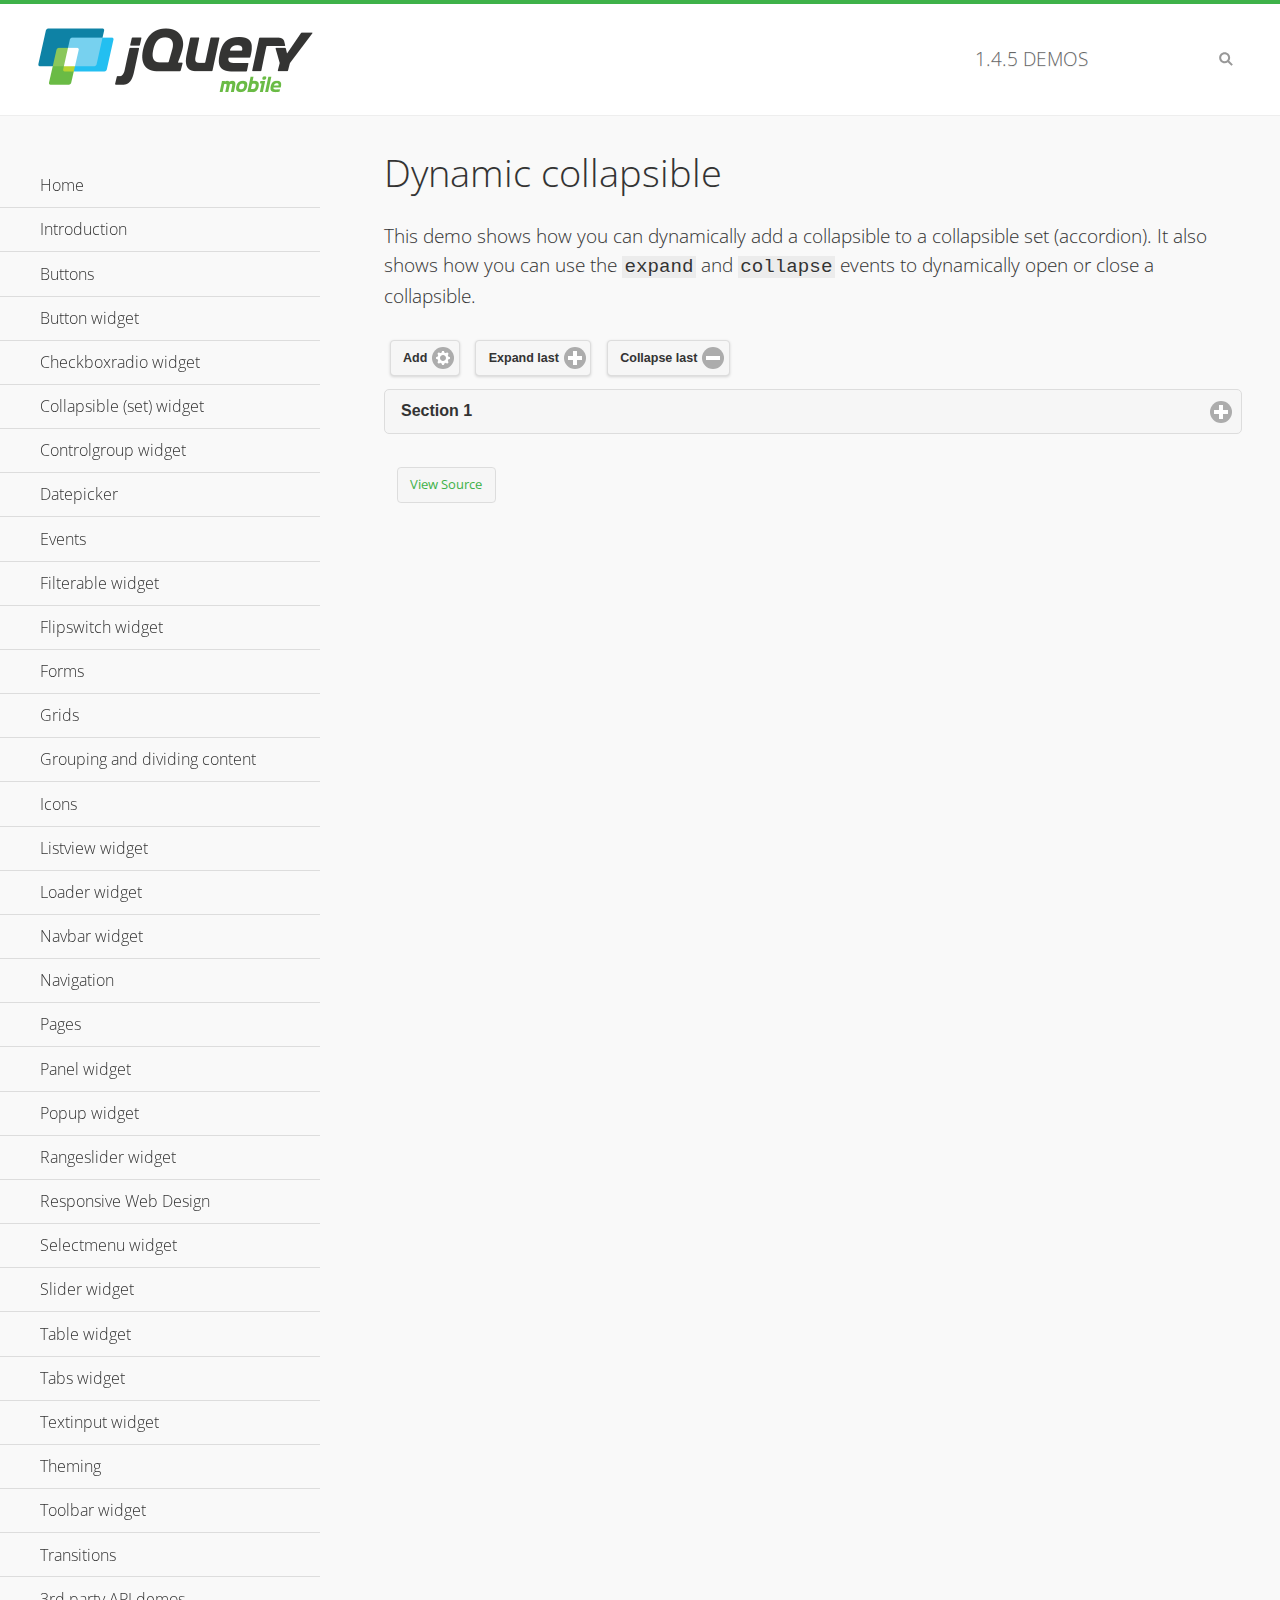
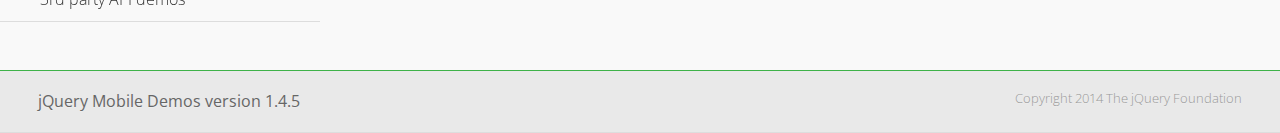
<file: www/collapsible-dynamic/index.html>
<!DOCTYPE html>
<html>
<head>
	<meta charset="utf-8">
	<meta name="viewport" content="width=device-width, initial-scale=1">
	<title>Dynamic collapsible - jQuery Mobile Demos</title>
	<link rel="shortcut icon" href="../favicon.ico">
    <link rel="stylesheet" href="http://fonts.googleapis.com/css?family=Open+Sans:300,400,700">
	<link rel="stylesheet" href="../css/themes/default/jquery.mobile-1.4.5.min.css">
	<link rel="stylesheet" href="../_assets/css/jqm-demos.css">
	<script src="../js/jquery.js"></script>
	<script src="../_assets/js/index.js"></script>
	<script src="../js/jquery.mobile-1.4.5.min.js"></script>
	<script>
		$( document ).on( "pagecreate", function() {
			var nextId = 1;

			$("#add").click(function() {
				nextId++;
				var content = "<div data-role='collapsible' id='set" + nextId + "'><h3>Section " + nextId + "</h3><p>I am the collapsible content in a set so this feels like an accordion. I am hidden by default because I have the 'collapsed' state; you need to expand the header to see me.</p></div>";

				$( "#set" ).append( content ).collapsibleset( "refresh" );
			});

			$( "#expand" ).click(function() {
				$("#set").children(":last").collapsible( "expand" );
			});

			$( "#collapse" ).click(function() {
				$( "#set" ).children( ":last" ).collapsible( "collapse" );
			});
		});
	</script>
</head>
<body>
<div data-role="page" class="jqm-demos">

	<div data-role="header" class="jqm-header">
		<h2><a href="../" title="jQuery Mobile Demos home"><img src="../_assets/img/jquery-logo.png" alt="jQuery Mobile"></a></h2>
		<p><span class="jqm-version"></span> Demos</p>
		<a href="#" class="jqm-navmenu-link ui-btn ui-btn-icon-notext ui-corner-all ui-icon-bars ui-nodisc-icon ui-alt-icon ui-btn-left">Menu</a>
		<a href="#" class="jqm-search-link ui-btn ui-btn-icon-notext ui-corner-all ui-icon-search ui-nodisc-icon ui-alt-icon ui-btn-right">Search</a>
	</div><!-- /header -->

	<div role="main" class="ui-content jqm-content">

        <h1>Dynamic collapsible</h1>

        <p>This demo shows how you can dynamically add a collapsible to a collapsible set (accordion). It also shows how you can use the <code>expand</code> and <code>collapse</code> events to dynamically open or close a collapsible.</p>

        <div data-demo-html="true" data-demo-js="true">
            <button type="button" data-icon="gear" data-iconpos="right" data-mini="true" data-inline="true" id="add">Add</button>
            <button type="button" data-icon="plus" data-iconpos="right" data-mini="true" data-inline="true" id="expand">Expand last</button>
            <button type="button" data-icon="minus" data-iconpos="right" data-mini="true" data-inline="true" id="collapse">Collapse last</button>

            <div data-role="collapsibleset" data-content-theme="a" data-iconpos="right" id="set">
                <div data-role="collapsible" id="set1" data-collapsed="true">
                    <h3>Section 1</h3>
                    <p>I'm the collapsible content.</p>
                </div>
            </div>

        </div><!--/demo-html -->

	</div><!-- /content -->
	    <div data-role="panel" class="jqm-navmenu-panel" data-position="left" data-display="overlay" data-theme="a">
	    	<ul class="jqm-list ui-alt-icon ui-nodisc-icon">
<li data-filtertext="demos homepage" data-icon="home"><a href=".././">Home</a></li>
<li data-filtertext="introduction overview getting started"><a href="../intro/" data-ajax="false">Introduction</a></li>
<li data-filtertext="buttons button markup buttonmarkup method anchor link button element"><a href="../button-markup/" data-ajax="false">Buttons</a></li>
<li data-filtertext="form button widget input button submit reset"><a href="../button/" data-ajax="false">Button widget</a></li>
<li data-role="collapsible" data-enhanced="true" data-collapsed-icon="carat-d" data-expanded-icon="carat-u" data-iconpos="right" data-inset="false" class="ui-collapsible ui-collapsible-themed-content ui-collapsible-collapsed">
	<h3 class="ui-collapsible-heading ui-collapsible-heading-collapsed">
		<a href="#" class="ui-collapsible-heading-toggle ui-btn ui-btn-icon-right ui-btn-inherit ui-icon-carat-d">
		    Checkboxradio widget<span class="ui-collapsible-heading-status"> click to expand contents</span>
		</a>
	</h3>
	<div class="ui-collapsible-content ui-body-inherit ui-collapsible-content-collapsed" aria-hidden="true">
		<ul>
			<li data-filtertext="form checkboxradio widget checkbox input checkboxes controlgroups"><a href="../checkboxradio-checkbox/" data-ajax="false">Checkboxes</a></li>
			<li data-filtertext="form checkboxradio widget radio input radio buttons controlgroups"><a href="../checkboxradio-radio/" data-ajax="false">Radio buttons</a></li>
		</ul>
	</div>
</li>
<li data-role="collapsible" data-enhanced="true" data-collapsed-icon="carat-d" data-expanded-icon="carat-u" data-iconpos="right" data-inset="false" class="ui-collapsible ui-collapsible-themed-content ui-collapsible-collapsed">
	<h3 class="ui-collapsible-heading ui-collapsible-heading-collapsed">
		<a href="#" class="ui-collapsible-heading-toggle ui-btn ui-btn-icon-right ui-btn-inherit ui-icon-carat-d">
			Collapsible (set) widget<span class="ui-collapsible-heading-status"> click to expand contents</span>
		</a>
	</h3>
	<div class="ui-collapsible-content ui-body-inherit ui-collapsible-content-collapsed" aria-hidden="true">
		<ul>
			<li data-filtertext="collapsibles content formatting"><a href="../collapsible/" data-ajax="false">Collapsible</a></li>
			<li data-filtertext="dynamic collapsible set accordion append expand"><a href="../collapsible-dynamic/" data-ajax="false">Dynamic collapsibles</a></li>
			<li data-filtertext="accordions collapsible set widget content formatting grouped collapsibles"><a href="../collapsibleset/" data-ajax="false">Collapsible set</a></li>
		</ul>
	</div>
</li>
<li data-role="collapsible" data-enhanced="true" data-collapsed-icon="carat-d" data-expanded-icon="carat-u" data-iconpos="right" data-inset="false" class="ui-collapsible ui-collapsible-themed-content ui-collapsible-collapsed">
	<h3 class="ui-collapsible-heading ui-collapsible-heading-collapsed">
		<a href="#" class="ui-collapsible-heading-toggle ui-btn ui-btn-icon-right ui-btn-inherit ui-icon-carat-d">
			Controlgroup widget<span class="ui-collapsible-heading-status"> click to expand contents</span>
		</a>
	</h3>
	<div class="ui-collapsible-content ui-body-inherit ui-collapsible-content-collapsed" aria-hidden="true">
		<ul>
			<li data-filtertext="controlgroups selectmenu checkboxradio input grouped buttons horizontal vertical"><a href="../controlgroup/" data-ajax="false">Controlgroup</a></li>
			<li data-filtertext="dynamic controlgroup dynamically add buttons"><a href="../controlgroup-dynamic/" data-ajax="false">Dynamic controlgroups</a></li>
		</ul>
	</div>
</li>
<li data-filtertext="form datepicker widget date input"><a href="../datepicker/" data-ajax="false">Datepicker</a></li>
<li data-role="collapsible" data-enhanced="true" data-collapsed-icon="carat-d" data-expanded-icon="carat-u" data-iconpos="right" data-inset="false" class="ui-collapsible ui-collapsible-themed-content ui-collapsible-collapsed">
	<h3 class="ui-collapsible-heading ui-collapsible-heading-collapsed">
		<a href="#" class="ui-collapsible-heading-toggle ui-btn ui-btn-icon-right ui-btn-inherit ui-icon-carat-d">
			Events<span class="ui-collapsible-heading-status"> click to expand contents</span>
		</a>
	</h3>
	<div class="ui-collapsible-content ui-body-inherit ui-collapsible-content-collapsed" aria-hidden="true">
		<ul>
			<li data-filtertext="swipe to delete list items listviews swipe events"><a href="../swipe-list/" data-ajax="false">Swipe list items</a></li>
			<li data-filtertext="swipe to navigate swipe page navigation swipe events"><a href="../swipe-page/" data-ajax="false">Swipe page navigation</a></li>
		</ul>
	</div>
</li>
<li data-filtertext="filterable filter elements sorting searching listview table"><a href="../filterable/" data-ajax="false">Filterable widget</a></li>
<li data-filtertext="form flipswitch widget flip toggle switch binary select checkbox input"><a href="../flipswitch/" data-ajax="false">Flipswitch widget</a></li>
<li data-role="collapsible" data-enhanced="true" data-collapsed-icon="carat-d" data-expanded-icon="carat-u" data-iconpos="right" data-inset="false" class="ui-collapsible ui-collapsible-themed-content ui-collapsible-collapsed">
	<h3 class="ui-collapsible-heading ui-collapsible-heading-collapsed">
		<a href="#" class="ui-collapsible-heading-toggle ui-btn ui-btn-icon-right ui-btn-inherit ui-icon-carat-d">
			Forms<span class="ui-collapsible-heading-status"> click to expand contents</span>
		</a>
	</h3>
	<div class="ui-collapsible-content ui-body-inherit ui-collapsible-content-collapsed" aria-hidden="true">
		<ul>
			<li data-filtertext="forms text checkbox radio range button submit reset inputs selects textarea slider flipswitch label form elements"><a href="../forms/" data-ajax="false">Forms</a></li>
			<li data-filtertext="form hide labels hidden accessible ui-hidden-accessible forms"><a href="../forms-label-hidden-accessible/" data-ajax="false">Hide labels</a></li>
			<li data-filtertext="form field containers fieldcontain ui-field-contain forms"><a href="../forms-field-contain/" data-ajax="false">Field containers</a></li>
			<li data-filtertext="forms disabled form elements"><a href="../forms-disabled/" data-ajax="false">Forms disabled</a></li>
			<li data-filtertext="forms gallery examples overview forms text checkbox radio range button submit reset inputs selects textarea slider flipswitch label form elements"><a href="../forms-gallery/" data-ajax="false">Forms gallery</a></li>
		</ul>
	</div>
</li>
<li data-role="collapsible" data-enhanced="true" data-collapsed-icon="carat-d" data-expanded-icon="carat-u" data-iconpos="right" data-inset="false" class="ui-collapsible ui-collapsible-themed-content ui-collapsible-collapsed">
	<h3 class="ui-collapsible-heading ui-collapsible-heading-collapsed">
		<a href="#" class="ui-collapsible-heading-toggle ui-btn ui-btn-icon-right ui-btn-inherit ui-icon-carat-d">
			Grids<span class="ui-collapsible-heading-status"> click to expand contents</span>
		</a>
	</h3>
	<div class="ui-collapsible-content ui-body-inherit ui-collapsible-content-collapsed" aria-hidden="true">
		<ul>
			<li data-filtertext="grids columns blocks content formatting rwd responsive css framework"><a href="../grids/" data-ajax="false">Grids</a></li>
			<li data-filtertext="buttons in grids css framework"><a href="../grids-buttons/" data-ajax="false">Buttons in grids</a></li>
			<li data-filtertext="custom responsive grids rwd css framework"><a href="../grids-custom-responsive/" data-ajax="false">Custom responsive grids</a></li>
		</ul>
	</div>
</li>
<li data-filtertext="blocks content formatting sections heading"><a href="../body-bar-classes/" data-ajax="false">Grouping and dividing content</a></li>
<li data-role="collapsible" data-enhanced="true" data-collapsed-icon="carat-d" data-expanded-icon="carat-u" data-iconpos="right" data-inset="false" class="ui-collapsible ui-collapsible-themed-content ui-collapsible-collapsed">
	<h3 class="ui-collapsible-heading ui-collapsible-heading-collapsed">
		<a href="#" class="ui-collapsible-heading-toggle ui-btn ui-btn-icon-right ui-btn-inherit ui-icon-carat-d">
			Icons<span class="ui-collapsible-heading-status"> click to expand contents</span>
		</a>
	</h3>
	<div class="ui-collapsible-content ui-body-inherit ui-collapsible-content-collapsed" aria-hidden="true">
		<ul>
			<li data-filtertext="button icons svg disc alt custom icon position"><a href="../icons/" data-ajax="false">Icons</a></li>
			<li data-filtertext=""><a href="../icons-grunticon/" data-ajax="false">Grunticon loader</a></li>
		</ul>
	</div>
</li>
<li data-role="collapsible" data-enhanced="true" data-collapsed-icon="carat-d" data-expanded-icon="carat-u" data-iconpos="right" data-inset="false" class="ui-collapsible ui-collapsible-themed-content ui-collapsible-collapsed">
	<h3 class="ui-collapsible-heading ui-collapsible-heading-collapsed">
		<a href="#" class="ui-collapsible-heading-toggle ui-btn ui-btn-icon-right ui-btn-inherit ui-icon-carat-d">
			Listview widget<span class="ui-collapsible-heading-status"> click to expand contents</span>
		</a>
	</h3>
	<div class="ui-collapsible-content ui-body-inherit ui-collapsible-content-collapsed" aria-hidden="true">
		<ul>
			<li data-filtertext="listview widget thumbnails icons nested split button collapsible ul ol"><a href="../listview/" data-ajax="false">Listview</a></li>
			<li data-filtertext="autocomplete filterable reveal listview filtertextbeforefilter placeholder"><a href="../listview-autocomplete/" data-ajax="false">Listview autocomplete</a></li>
			<li data-filtertext="autocomplete filterable reveal listview remote data filtertextbeforefilter placeholder"><a href="../listview-autocomplete-remote/" data-ajax="false">Listview autocomplete remote data</a></li>
			<li data-filtertext="autodividers anchor jump scroll linkbars listview lists ul ol"><a href="../listview-autodividers-linkbar/" data-ajax="false">Listview autodividers linkbar</a></li>
			<li data-filtertext="listview autodividers selector autodividersselector lists ul ol"><a href="../listview-autodividers-selector/" data-ajax="false">Listview autodividers selector</a></li>
			<li data-filtertext="listview nested list items"><a href="../listview-nested-lists/" data-ajax="false">Nested Listviews</a></li>
			<li data-filtertext="listview collapsible list items flat"><a href="../listview-collapsible-item-flat/" data-ajax="false">Listview collapsible list items (flat)</a></li>
			<li data-filtertext="listview collapsible list indented"><a href="../listview-collapsible-item-indented/" data-ajax="false">Listview collapsible list items (indented)</a></li>
			<li data-filtertext="grid listview responsive grids responsive listviews lists ul"><a href="../listview-grid/" data-ajax="false">Listview responsive grid</a></li>
		</ul>
	</div>
</li>
<li data-filtertext="loader widget page loading navigation overlay spinner"><a href="../loader/" data-ajax="false">Loader widget</a></li>
<li data-filtertext="navbar widget navmenu toolbars header footer"><a href="../navbar/" data-ajax="false">Navbar widget</a></li>
<li data-role="collapsible" data-enhanced="true" data-collapsed-icon="carat-d" data-expanded-icon="carat-u" data-iconpos="right" data-inset="false" class="ui-collapsible ui-collapsible-themed-content ui-collapsible-collapsed">
	<h3 class="ui-collapsible-heading ui-collapsible-heading-collapsed">
		<a href="#" class="ui-collapsible-heading-toggle ui-btn ui-btn-icon-right ui-btn-inherit ui-icon-carat-d">
			Navigation<span class="ui-collapsible-heading-status"> click to expand contents</span>
		</a>
	</h3>
	<div class="ui-collapsible-content ui-body-inherit ui-collapsible-content-collapsed" aria-hidden="true">
		<ul>
			<li data-filtertext="ajax navigation navigate widget history event method"><a href="../navigation/" data-ajax="false">Navigation</a></li>
			<li data-filtertext="linking pages page links navigation ajax prefetch cache"><a href="../navigation-linking-pages/" data-ajax="false">Linking pages</a></li>
			<!-- <li data-filtertext="php redirect server redirection server-side navigation"><a href="../navigation-php-redirect/" data-ajax="false">PHP redirect demo</a></li>-->
			<li data-filtertext="navigation redirection hash query"><a href="../navigation-hash-processing/" data-ajax="false">Hash processing demo</a></li>
			<li data-filtertext="navigation redirection hash query"><a href="../page-events/" data-ajax="false">Page Navigation Events</a></li>
		</ul>
	</div>
</li>
<li data-role="collapsible" data-enhanced="true" data-collapsed-icon="carat-d" data-expanded-icon="carat-u" data-iconpos="right" data-inset="false" class="ui-collapsible ui-collapsible-themed-content ui-collapsible-collapsed">
	<h3 class="ui-collapsible-heading ui-collapsible-heading-collapsed">
		<a href="#" class="ui-collapsible-heading-toggle ui-btn ui-btn-icon-right ui-btn-inherit ui-icon-carat-d">
			Pages<span class="ui-collapsible-heading-status"> click to expand contents</span>
		</a>
	</h3>
	<div class="ui-collapsible-content ui-body-inherit ui-collapsible-content-collapsed" aria-hidden="true">
		<ul>
			<li data-filtertext="pages page widget ajax navigation"><a href="../pages/" data-ajax="false">Pages</a></li>
			<li data-filtertext="single page"><a href="../pages-single-page/" data-ajax="false">Single page</a></li>
			<li data-filtertext="multipage multi-page page"><a href="../pages-multi-page/" data-ajax="false">Multi-page template</a></li>
			<li data-filtertext="dialog page widget modal popup"><a href="../pages-dialog/" data-ajax="false">Dialog page</a></li>
		</ul>
	</div>
</li>
<li data-role="collapsible" data-enhanced="true" data-collapsed-icon="carat-d" data-expanded-icon="carat-u" data-iconpos="right" data-inset="false" class="ui-collapsible ui-collapsible-themed-content ui-collapsible-collapsed">
	<h3 class="ui-collapsible-heading ui-collapsible-heading-collapsed">
		<a href="#" class="ui-collapsible-heading-toggle ui-btn ui-btn-icon-right ui-btn-inherit ui-icon-carat-d">
			Panel widget<span class="ui-collapsible-heading-status"> click to expand contents</span>
		</a>
	</h3>
	<div class="ui-collapsible-content ui-body-inherit ui-collapsible-content-collapsed" aria-hidden="true">
		<ul>
			<li data-filtertext="panel widget sliding panels reveal push overlay responsive"><a href="../panel/" data-ajax="false">Panel</a></li>
			<li data-filtertext=""><a href="../panel-external/" data-ajax="false">External panels</a></li>
			<li data-filtertext="panel "><a href="../panel-fixed/" data-ajax="false">Fixed panels</a></li>
			<li data-filtertext="panel slide panels sliding panels shadow rwd responsive breakpoint"><a href="../panel-responsive/" data-ajax="false">Panels responsive</a></li>
			<li data-filtertext="panel custom style custom panel width reveal shadow listview panel styling page background wrapper"><a href="../panel-styling/" data-ajax="false">Custom panel style</a></li>
			<li data-filtertext="panel open on swipe"><a href="../panel-swipe-open/" data-ajax="false">Panel open on swipe</a></li>
			<li data-filtertext="panels outside page internal external toolbars"><a href="../panel-external-internal/" data-ajax="false">Panel external and internal</a></li>
		</ul>
	</div>
</li>
<li data-role="collapsible" data-enhanced="true" data-collapsed-icon="carat-d" data-expanded-icon="carat-u" data-iconpos="right" data-inset="false" class="ui-collapsible ui-collapsible-themed-content ui-collapsible-collapsed">
	<h3 class="ui-collapsible-heading ui-collapsible-heading-collapsed">
		<a href="#" class="ui-collapsible-heading-toggle ui-btn ui-btn-icon-right ui-btn-inherit ui-icon-carat-d">
			Popup widget<span class="ui-collapsible-heading-status"> click to expand contents</span>
		</a>
	</h3>
	<div class="ui-collapsible-content ui-body-inherit ui-collapsible-content-collapsed" aria-hidden="true">
		<ul>
			<li data-filtertext="popup widget popups dialog modal transition tooltip lightbox form overlay screen flip pop fade transition"><a href="../popup/" data-ajax="false">Popup</a></li>
			<li data-filtertext="popup alignment position"><a href="../popup-alignment/" data-ajax="false">Popup alignment</a></li>
			<li data-filtertext="popup arrow size popups popover"><a href="../popup-arrow-size/" data-ajax="false">Popup arrow size</a></li>
			<li data-filtertext="dynamic popups popup images lightbox"><a href="../popup-dynamic/" data-ajax="false">Dynamic popups</a></li>
			<li data-filtertext="popups with iframes scaling"><a href="../popup-iframe/" data-ajax="false">Popups with iframes</a></li>
			<li data-filtertext="popup image scaling"><a href="../popup-image-scaling/" data-ajax="false">Popup image scaling</a></li>
			<li data-filtertext="external popup outside multi-page"><a href="../popup-outside-multipage/" data-ajax="false">Popup outside multi-page</a></li>
		</ul>
	</div>
</li>
<li data-filtertext="form rangeslider widget dual sliders dual handle sliders range input"><a href="../rangeslider/" data-ajax="false">Rangeslider widget</a></li>
<li data-filtertext="responsive web design rwd adaptive progressive enhancement PE accessible mobile breakpoints media query media queries"><a href="../rwd/" data-ajax="false">Responsive Web Design</a></li>
<li data-role="collapsible" data-enhanced="true" data-collapsed-icon="carat-d" data-expanded-icon="carat-u" data-iconpos="right" data-inset="false" class="ui-collapsible ui-collapsible-themed-content ui-collapsible-collapsed">
	<h3 class="ui-collapsible-heading ui-collapsible-heading-collapsed">
		<a href="#" class="ui-collapsible-heading-toggle ui-btn ui-btn-icon-right ui-btn-inherit ui-icon-carat-d">
			Selectmenu widget<span class="ui-collapsible-heading-status"> click to expand contents</span>
		</a>
	</h3>
	<div class="ui-collapsible-content ui-body-inherit ui-collapsible-content-collapsed" aria-hidden="true">
		<ul>
			<li data-filtertext="form selectmenu widget select input custom select menu selects"><a href="../selectmenu/" data-ajax="false">Selectmenu</a></li>
			<li data-filtertext="form custom select menu selectmenu widget custom menu option optgroup multiple selects"><a href="../selectmenu-custom/" data-ajax="false">Custom select menu</a></li>
			<li data-filtertext="filterable select filter popup dialog"><a href="../selectmenu-custom-filter/" data-ajax="false">Custom select menu with filter</a></li>
		</ul>
	</div>
</li>
<li data-role="collapsible" data-enhanced="true" data-collapsed-icon="carat-d" data-expanded-icon="carat-u" data-iconpos="right" data-inset="false" class="ui-collapsible ui-collapsible-themed-content ui-collapsible-collapsed">
	<h3 class="ui-collapsible-heading ui-collapsible-heading-collapsed">
		<a href="#" class="ui-collapsible-heading-toggle ui-btn ui-btn-icon-right ui-btn-inherit ui-icon-carat-d">
			Slider widget<span class="ui-collapsible-heading-status"> click to expand contents</span>
		</a>
	</h3>
	<div class="ui-collapsible-content ui-body-inherit ui-collapsible-content-collapsed" aria-hidden="true">
		<ul>
			<li data-filtertext="form slider widget range input single sliders"><a href="../slider/" data-ajax="false">Slider</a></li>
			<li data-filtertext="form slider widget flipswitch slider binary select flip toggle switch"><a href="../slider-flipswitch/" data-ajax="false">Slider flip toggle switch</a></li>
			<li data-filtertext="form slider tooltip handle value input range sliders"><a href="../slider-tooltip/" data-ajax="false">Slider tooltip</a></li>
		</ul>
	</div>
</li>
<li data-role="collapsible" data-enhanced="true" data-collapsed-icon="carat-d" data-expanded-icon="carat-u" data-iconpos="right" data-inset="false" class="ui-collapsible ui-collapsible-themed-content ui-collapsible-collapsed">
	<h3 class="ui-collapsible-heading ui-collapsible-heading-collapsed">
		<a href="#" class="ui-collapsible-heading-toggle ui-btn ui-btn-icon-right ui-btn-inherit ui-icon-carat-d">
			Table widget<span class="ui-collapsible-heading-status"> click to expand contents</span>
		</a>
	</h3>
	<div class="ui-collapsible-content ui-body-inherit ui-collapsible-content-collapsed" aria-hidden="true">
		<ul>
			<li data-filtertext="table widget reflow column toggle th td responsive tables rwd hide show tabular"><a href="../table-column-toggle/" data-ajax="false">Table Column Toggle</a></li>
			<li data-filtertext="table column toggle phone comparison demo"><a href="../table-column-toggle-example/" data-ajax="false">Table Column Toggle demo</a></li>
			<li data-filtertext="responsive tables table column toggle heading groups rwd breakpoint"><a href="../table-column-toggle-heading-groups/" data-ajax="false">Table Column Toggle heading groups</a></li>
			<li data-filtertext="responsive tables table column toggle hide rwd breakpoint customization options"><a href="../table-column-toggle-options/" data-ajax="false">Table Column Toggle options</a></li>
			<li data-filtertext="table reflow th td responsive rwd columns tabular"><a href="../table-reflow/" data-ajax="false">Table Reflow</a></li>
			<li data-filtertext="responsive tables table reflow heading groups rwd breakpoint"><a href="../table-reflow-heading-groups/" data-ajax="false">Table Reflow heading groups</a></li>
			<li data-filtertext="responsive tables table reflow stripes strokes table style"><a href="../table-reflow-stripes-strokes/" data-ajax="false">Table Reflow stripes and strokes</a></li>
			<li data-filtertext="responsive tables table reflow stack custom styles"><a href="../table-reflow-styling/" data-ajax="false">Table Reflow custom styles</a></li>
		</ul>
	</div>
</li>
<li data-filtertext="ui tabs widget"><a href="../tabs/" data-ajax="false">Tabs widget</a></li>
<li data-filtertext="form textinput widget text input textarea number date time tel email file color password"><a href="../textinput/" data-ajax="false">Textinput widget</a></li>
<li data-role="collapsible" data-enhanced="true" data-collapsed-icon="carat-d" data-expanded-icon="carat-u" data-iconpos="right" data-inset="false" class="ui-collapsible ui-collapsible-themed-content ui-collapsible-collapsed">
	<h3 class="ui-collapsible-heading ui-collapsible-heading-collapsed">
		<a href="#" class="ui-collapsible-heading-toggle ui-btn ui-btn-icon-right ui-btn-inherit ui-icon-carat-d">
			Theming<span class="ui-collapsible-heading-status"> click to expand contents</span>
		</a>
	</h3>
	<div class="ui-collapsible-content ui-body-inherit ui-collapsible-content-collapsed" aria-hidden="true">
		<ul>
			<li data-filtertext="default theme swatches theming style css"><a href="../theme-default/" data-ajax="false">Default theme</a></li>
			<li data-filtertext="classic theme old theme swatches theming style css"><a href="../theme-classic/" data-ajax="false">Classic theme</a></li>
		</ul>
	</div>
</li>
<li data-role="collapsible" data-enhanced="true" data-collapsed-icon="carat-d" data-expanded-icon="carat-u" data-iconpos="right" data-inset="false" class="ui-collapsible ui-collapsible-themed-content ui-collapsible-collapsed">
	<h3 class="ui-collapsible-heading ui-collapsible-heading-collapsed">
		<a href="#" class="ui-collapsible-heading-toggle ui-btn ui-btn-icon-right ui-btn-inherit ui-icon-carat-d">
			Toolbar widget<span class="ui-collapsible-heading-status"> click to expand contents</span>
		</a>
	</h3>
	<div class="ui-collapsible-content ui-body-inherit ui-collapsible-content-collapsed" aria-hidden="true">
		<ul>
			<li data-filtertext="toolbar widget header footer toolbars fixed fullscreen external sections"><a href="../toolbar/" data-ajax="false">Toolbar</a></li>
			<li data-filtertext="dynamic toolbars dynamically add toolbar header footer"><a href="../toolbar-dynamic/" data-ajax="false">Dynamic toolbars</a></li>
			<li data-filtertext="external toolbars header footer"><a href="../toolbar-external/" data-ajax="false">External toolbars</a></li>
			<li data-filtertext="fixed toolbars header footer"><a href="../toolbar-fixed/" data-ajax="false">Fixed toolbars</a></li>
			<li data-filtertext="fixed fullscreen toolbars header footer"><a href="../toolbar-fixed-fullscreen/" data-ajax="false">Fullscreen toolbars</a></li>
			<li data-filtertext="external fixed toolbars header footer"><a href="../toolbar-fixed-external/" data-ajax="false">Fixed external toolbars</a></li>
			<li data-filtertext="external persistent toolbars header footer navbar navmenu"><a href="../toolbar-fixed-persistent/" data-ajax="false">Persistent toolbars</a></li>
			<li data-filtertext="external ajax optimized toolbars persistent toolbars header footer navbar"><a href="../toolbar-fixed-persistent-optimized/" data-ajax="false">Ajax optimized toolbars</a></li>
			<li data-filtertext="form in toolbars header footer"><a href="../toolbar-fixed-forms/" data-ajax="false">Form in toolbar</a></li>
		</ul>
	</div>
</li>
<li data-filtertext="page transitions animated pages popup navigation flip slide fade pop"><a href="../transitions/" data-ajax="false">Transitions</a></li>
<li data-role="collapsible" data-enhanced="true" data-collapsed-icon="carat-d" data-expanded-icon="carat-u" data-iconpos="right" data-inset="false" class="ui-collapsible ui-collapsible-themed-content ui-collapsible-collapsed">
	<h3 class="ui-collapsible-heading ui-collapsible-heading-collapsed">
		<a href="#" class="ui-collapsible-heading-toggle ui-btn ui-btn-icon-right ui-btn-inherit ui-icon-carat-d">
			3rd party API demos<span class="ui-collapsible-heading-status"> click to expand contents</span>
		</a>
	</h3>
	<div class="ui-collapsible-content ui-body-inherit ui-collapsible-content-collapsed" aria-hidden="true">
		<ul>
			<li data-filtertext="backbone requirejs navigation router"><a href="../backbone-requirejs/" data-ajax="false">Backbone RequireJS</a></li>
			<li data-filtertext="google maps geolocation demo"><a href="../map-geolocation/" data-ajax="false">Google Maps geolocation</a></li>
			<li data-filtertext="google maps hybrid"><a href="../map-list-toggle/" data-ajax="false">Google Maps list toggle</a></li>
		</ul>
	</div>
</li>



		     </ul>
		</div><!-- /panel -->


	<div data-role="footer" data-position="fixed" data-tap-toggle="false" class="jqm-footer">
		<p>jQuery Mobile Demos version <span class="jqm-version"></span></p>
		<p>Copyright 2014 The jQuery Foundation</p>
	</div><!-- /footer -->
	<!-- TODO: This should become an external panel so we can add input to markup (unique ID) -->
    <div data-role="panel" class="jqm-search-panel" data-position="right" data-display="overlay" data-theme="a">
		<div class="jqm-search">
			<ul class="jqm-list" data-filter-placeholder="Search demos..." data-filter-reveal="true">
<li data-filtertext="demos homepage" data-icon="home"><a href=".././">Home</a></li>
<li data-filtertext="introduction overview getting started"><a href="../intro/" data-ajax="false">Introduction</a></li>
<li data-filtertext="buttons button markup buttonmarkup method anchor link button element"><a href="../button-markup/" data-ajax="false">Buttons</a></li>
<li data-filtertext="form button widget input button submit reset"><a href="../button/" data-ajax="false">Button widget</a></li>
<li data-role="collapsible" data-enhanced="true" data-collapsed-icon="carat-d" data-expanded-icon="carat-u" data-iconpos="right" data-inset="false" class="ui-collapsible ui-collapsible-themed-content ui-collapsible-collapsed">
	<h3 class="ui-collapsible-heading ui-collapsible-heading-collapsed">
		<a href="#" class="ui-collapsible-heading-toggle ui-btn ui-btn-icon-right ui-btn-inherit ui-icon-carat-d">
		    Checkboxradio widget<span class="ui-collapsible-heading-status"> click to expand contents</span>
		</a>
	</h3>
	<div class="ui-collapsible-content ui-body-inherit ui-collapsible-content-collapsed" aria-hidden="true">
		<ul>
			<li data-filtertext="form checkboxradio widget checkbox input checkboxes controlgroups"><a href="../checkboxradio-checkbox/" data-ajax="false">Checkboxes</a></li>
			<li data-filtertext="form checkboxradio widget radio input radio buttons controlgroups"><a href="../checkboxradio-radio/" data-ajax="false">Radio buttons</a></li>
		</ul>
	</div>
</li>
<li data-role="collapsible" data-enhanced="true" data-collapsed-icon="carat-d" data-expanded-icon="carat-u" data-iconpos="right" data-inset="false" class="ui-collapsible ui-collapsible-themed-content ui-collapsible-collapsed">
	<h3 class="ui-collapsible-heading ui-collapsible-heading-collapsed">
		<a href="#" class="ui-collapsible-heading-toggle ui-btn ui-btn-icon-right ui-btn-inherit ui-icon-carat-d">
			Collapsible (set) widget<span class="ui-collapsible-heading-status"> click to expand contents</span>
		</a>
	</h3>
	<div class="ui-collapsible-content ui-body-inherit ui-collapsible-content-collapsed" aria-hidden="true">
		<ul>
			<li data-filtertext="collapsibles content formatting"><a href="../collapsible/" data-ajax="false">Collapsible</a></li>
			<li data-filtertext="dynamic collapsible set accordion append expand"><a href="../collapsible-dynamic/" data-ajax="false">Dynamic collapsibles</a></li>
			<li data-filtertext="accordions collapsible set widget content formatting grouped collapsibles"><a href="../collapsibleset/" data-ajax="false">Collapsible set</a></li>
		</ul>
	</div>
</li>
<li data-role="collapsible" data-enhanced="true" data-collapsed-icon="carat-d" data-expanded-icon="carat-u" data-iconpos="right" data-inset="false" class="ui-collapsible ui-collapsible-themed-content ui-collapsible-collapsed">
	<h3 class="ui-collapsible-heading ui-collapsible-heading-collapsed">
		<a href="#" class="ui-collapsible-heading-toggle ui-btn ui-btn-icon-right ui-btn-inherit ui-icon-carat-d">
			Controlgroup widget<span class="ui-collapsible-heading-status"> click to expand contents</span>
		</a>
	</h3>
	<div class="ui-collapsible-content ui-body-inherit ui-collapsible-content-collapsed" aria-hidden="true">
		<ul>
			<li data-filtertext="controlgroups selectmenu checkboxradio input grouped buttons horizontal vertical"><a href="../controlgroup/" data-ajax="false">Controlgroup</a></li>
			<li data-filtertext="dynamic controlgroup dynamically add buttons"><a href="../controlgroup-dynamic/" data-ajax="false">Dynamic controlgroups</a></li>
		</ul>
	</div>
</li>
<li data-filtertext="form datepicker widget date input"><a href="../datepicker/" data-ajax="false">Datepicker</a></li>
<li data-role="collapsible" data-enhanced="true" data-collapsed-icon="carat-d" data-expanded-icon="carat-u" data-iconpos="right" data-inset="false" class="ui-collapsible ui-collapsible-themed-content ui-collapsible-collapsed">
	<h3 class="ui-collapsible-heading ui-collapsible-heading-collapsed">
		<a href="#" class="ui-collapsible-heading-toggle ui-btn ui-btn-icon-right ui-btn-inherit ui-icon-carat-d">
			Events<span class="ui-collapsible-heading-status"> click to expand contents</span>
		</a>
	</h3>
	<div class="ui-collapsible-content ui-body-inherit ui-collapsible-content-collapsed" aria-hidden="true">
		<ul>
			<li data-filtertext="swipe to delete list items listviews swipe events"><a href="../swipe-list/" data-ajax="false">Swipe list items</a></li>
			<li data-filtertext="swipe to navigate swipe page navigation swipe events"><a href="../swipe-page/" data-ajax="false">Swipe page navigation</a></li>
		</ul>
	</div>
</li>
<li data-filtertext="filterable filter elements sorting searching listview table"><a href="../filterable/" data-ajax="false">Filterable widget</a></li>
<li data-filtertext="form flipswitch widget flip toggle switch binary select checkbox input"><a href="../flipswitch/" data-ajax="false">Flipswitch widget</a></li>
<li data-role="collapsible" data-enhanced="true" data-collapsed-icon="carat-d" data-expanded-icon="carat-u" data-iconpos="right" data-inset="false" class="ui-collapsible ui-collapsible-themed-content ui-collapsible-collapsed">
	<h3 class="ui-collapsible-heading ui-collapsible-heading-collapsed">
		<a href="#" class="ui-collapsible-heading-toggle ui-btn ui-btn-icon-right ui-btn-inherit ui-icon-carat-d">
			Forms<span class="ui-collapsible-heading-status"> click to expand contents</span>
		</a>
	</h3>
	<div class="ui-collapsible-content ui-body-inherit ui-collapsible-content-collapsed" aria-hidden="true">
		<ul>
			<li data-filtertext="forms text checkbox radio range button submit reset inputs selects textarea slider flipswitch label form elements"><a href="../forms/" data-ajax="false">Forms</a></li>
			<li data-filtertext="form hide labels hidden accessible ui-hidden-accessible forms"><a href="../forms-label-hidden-accessible/" data-ajax="false">Hide labels</a></li>
			<li data-filtertext="form field containers fieldcontain ui-field-contain forms"><a href="../forms-field-contain/" data-ajax="false">Field containers</a></li>
			<li data-filtertext="forms disabled form elements"><a href="../forms-disabled/" data-ajax="false">Forms disabled</a></li>
			<li data-filtertext="forms gallery examples overview forms text checkbox radio range button submit reset inputs selects textarea slider flipswitch label form elements"><a href="../forms-gallery/" data-ajax="false">Forms gallery</a></li>
		</ul>
	</div>
</li>
<li data-role="collapsible" data-enhanced="true" data-collapsed-icon="carat-d" data-expanded-icon="carat-u" data-iconpos="right" data-inset="false" class="ui-collapsible ui-collapsible-themed-content ui-collapsible-collapsed">
	<h3 class="ui-collapsible-heading ui-collapsible-heading-collapsed">
		<a href="#" class="ui-collapsible-heading-toggle ui-btn ui-btn-icon-right ui-btn-inherit ui-icon-carat-d">
			Grids<span class="ui-collapsible-heading-status"> click to expand contents</span>
		</a>
	</h3>
	<div class="ui-collapsible-content ui-body-inherit ui-collapsible-content-collapsed" aria-hidden="true">
		<ul>
			<li data-filtertext="grids columns blocks content formatting rwd responsive css framework"><a href="../grids/" data-ajax="false">Grids</a></li>
			<li data-filtertext="buttons in grids css framework"><a href="../grids-buttons/" data-ajax="false">Buttons in grids</a></li>
			<li data-filtertext="custom responsive grids rwd css framework"><a href="../grids-custom-responsive/" data-ajax="false">Custom responsive grids</a></li>
		</ul>
	</div>
</li>
<li data-filtertext="blocks content formatting sections heading"><a href="../body-bar-classes/" data-ajax="false">Grouping and dividing content</a></li>
<li data-role="collapsible" data-enhanced="true" data-collapsed-icon="carat-d" data-expanded-icon="carat-u" data-iconpos="right" data-inset="false" class="ui-collapsible ui-collapsible-themed-content ui-collapsible-collapsed">
	<h3 class="ui-collapsible-heading ui-collapsible-heading-collapsed">
		<a href="#" class="ui-collapsible-heading-toggle ui-btn ui-btn-icon-right ui-btn-inherit ui-icon-carat-d">
			Icons<span class="ui-collapsible-heading-status"> click to expand contents</span>
		</a>
	</h3>
	<div class="ui-collapsible-content ui-body-inherit ui-collapsible-content-collapsed" aria-hidden="true">
		<ul>
			<li data-filtertext="button icons svg disc alt custom icon position"><a href="../icons/" data-ajax="false">Icons</a></li>
			<li data-filtertext=""><a href="../icons-grunticon/" data-ajax="false">Grunticon loader</a></li>
		</ul>
	</div>
</li>
<li data-role="collapsible" data-enhanced="true" data-collapsed-icon="carat-d" data-expanded-icon="carat-u" data-iconpos="right" data-inset="false" class="ui-collapsible ui-collapsible-themed-content ui-collapsible-collapsed">
	<h3 class="ui-collapsible-heading ui-collapsible-heading-collapsed">
		<a href="#" class="ui-collapsible-heading-toggle ui-btn ui-btn-icon-right ui-btn-inherit ui-icon-carat-d">
			Listview widget<span class="ui-collapsible-heading-status"> click to expand contents</span>
		</a>
	</h3>
	<div class="ui-collapsible-content ui-body-inherit ui-collapsible-content-collapsed" aria-hidden="true">
		<ul>
			<li data-filtertext="listview widget thumbnails icons nested split button collapsible ul ol"><a href="../listview/" data-ajax="false">Listview</a></li>
			<li data-filtertext="autocomplete filterable reveal listview filtertextbeforefilter placeholder"><a href="../listview-autocomplete/" data-ajax="false">Listview autocomplete</a></li>
			<li data-filtertext="autocomplete filterable reveal listview remote data filtertextbeforefilter placeholder"><a href="../listview-autocomplete-remote/" data-ajax="false">Listview autocomplete remote data</a></li>
			<li data-filtertext="autodividers anchor jump scroll linkbars listview lists ul ol"><a href="../listview-autodividers-linkbar/" data-ajax="false">Listview autodividers linkbar</a></li>
			<li data-filtertext="listview autodividers selector autodividersselector lists ul ol"><a href="../listview-autodividers-selector/" data-ajax="false">Listview autodividers selector</a></li>
			<li data-filtertext="listview nested list items"><a href="../listview-nested-lists/" data-ajax="false">Nested Listviews</a></li>
			<li data-filtertext="listview collapsible list items flat"><a href="../listview-collapsible-item-flat/" data-ajax="false">Listview collapsible list items (flat)</a></li>
			<li data-filtertext="listview collapsible list indented"><a href="../listview-collapsible-item-indented/" data-ajax="false">Listview collapsible list items (indented)</a></li>
			<li data-filtertext="grid listview responsive grids responsive listviews lists ul"><a href="../listview-grid/" data-ajax="false">Listview responsive grid</a></li>
		</ul>
	</div>
</li>
<li data-filtertext="loader widget page loading navigation overlay spinner"><a href="../loader/" data-ajax="false">Loader widget</a></li>
<li data-filtertext="navbar widget navmenu toolbars header footer"><a href="../navbar/" data-ajax="false">Navbar widget</a></li>
<li data-role="collapsible" data-enhanced="true" data-collapsed-icon="carat-d" data-expanded-icon="carat-u" data-iconpos="right" data-inset="false" class="ui-collapsible ui-collapsible-themed-content ui-collapsible-collapsed">
	<h3 class="ui-collapsible-heading ui-collapsible-heading-collapsed">
		<a href="#" class="ui-collapsible-heading-toggle ui-btn ui-btn-icon-right ui-btn-inherit ui-icon-carat-d">
			Navigation<span class="ui-collapsible-heading-status"> click to expand contents</span>
		</a>
	</h3>
	<div class="ui-collapsible-content ui-body-inherit ui-collapsible-content-collapsed" aria-hidden="true">
		<ul>
			<li data-filtertext="ajax navigation navigate widget history event method"><a href="../navigation/" data-ajax="false">Navigation</a></li>
			<li data-filtertext="linking pages page links navigation ajax prefetch cache"><a href="../navigation-linking-pages/" data-ajax="false">Linking pages</a></li>
			<!-- <li data-filtertext="php redirect server redirection server-side navigation"><a href="../navigation-php-redirect/" data-ajax="false">PHP redirect demo</a></li>-->
			<li data-filtertext="navigation redirection hash query"><a href="../navigation-hash-processing/" data-ajax="false">Hash processing demo</a></li>
			<li data-filtertext="navigation redirection hash query"><a href="../page-events/" data-ajax="false">Page Navigation Events</a></li>
		</ul>
	</div>
</li>
<li data-role="collapsible" data-enhanced="true" data-collapsed-icon="carat-d" data-expanded-icon="carat-u" data-iconpos="right" data-inset="false" class="ui-collapsible ui-collapsible-themed-content ui-collapsible-collapsed">
	<h3 class="ui-collapsible-heading ui-collapsible-heading-collapsed">
		<a href="#" class="ui-collapsible-heading-toggle ui-btn ui-btn-icon-right ui-btn-inherit ui-icon-carat-d">
			Pages<span class="ui-collapsible-heading-status"> click to expand contents</span>
		</a>
	</h3>
	<div class="ui-collapsible-content ui-body-inherit ui-collapsible-content-collapsed" aria-hidden="true">
		<ul>
			<li data-filtertext="pages page widget ajax navigation"><a href="../pages/" data-ajax="false">Pages</a></li>
			<li data-filtertext="single page"><a href="../pages-single-page/" data-ajax="false">Single page</a></li>
			<li data-filtertext="multipage multi-page page"><a href="../pages-multi-page/" data-ajax="false">Multi-page template</a></li>
			<li data-filtertext="dialog page widget modal popup"><a href="../pages-dialog/" data-ajax="false">Dialog page</a></li>
		</ul>
	</div>
</li>
<li data-role="collapsible" data-enhanced="true" data-collapsed-icon="carat-d" data-expanded-icon="carat-u" data-iconpos="right" data-inset="false" class="ui-collapsible ui-collapsible-themed-content ui-collapsible-collapsed">
	<h3 class="ui-collapsible-heading ui-collapsible-heading-collapsed">
		<a href="#" class="ui-collapsible-heading-toggle ui-btn ui-btn-icon-right ui-btn-inherit ui-icon-carat-d">
			Panel widget<span class="ui-collapsible-heading-status"> click to expand contents</span>
		</a>
	</h3>
	<div class="ui-collapsible-content ui-body-inherit ui-collapsible-content-collapsed" aria-hidden="true">
		<ul>
			<li data-filtertext="panel widget sliding panels reveal push overlay responsive"><a href="../panel/" data-ajax="false">Panel</a></li>
			<li data-filtertext=""><a href="../panel-external/" data-ajax="false">External panels</a></li>
			<li data-filtertext="panel "><a href="../panel-fixed/" data-ajax="false">Fixed panels</a></li>
			<li data-filtertext="panel slide panels sliding panels shadow rwd responsive breakpoint"><a href="../panel-responsive/" data-ajax="false">Panels responsive</a></li>
			<li data-filtertext="panel custom style custom panel width reveal shadow listview panel styling page background wrapper"><a href="../panel-styling/" data-ajax="false">Custom panel style</a></li>
			<li data-filtertext="panel open on swipe"><a href="../panel-swipe-open/" data-ajax="false">Panel open on swipe</a></li>
			<li data-filtertext="panels outside page internal external toolbars"><a href="../panel-external-internal/" data-ajax="false">Panel external and internal</a></li>
		</ul>
	</div>
</li>
<li data-role="collapsible" data-enhanced="true" data-collapsed-icon="carat-d" data-expanded-icon="carat-u" data-iconpos="right" data-inset="false" class="ui-collapsible ui-collapsible-themed-content ui-collapsible-collapsed">
	<h3 class="ui-collapsible-heading ui-collapsible-heading-collapsed">
		<a href="#" class="ui-collapsible-heading-toggle ui-btn ui-btn-icon-right ui-btn-inherit ui-icon-carat-d">
			Popup widget<span class="ui-collapsible-heading-status"> click to expand contents</span>
		</a>
	</h3>
	<div class="ui-collapsible-content ui-body-inherit ui-collapsible-content-collapsed" aria-hidden="true">
		<ul>
			<li data-filtertext="popup widget popups dialog modal transition tooltip lightbox form overlay screen flip pop fade transition"><a href="../popup/" data-ajax="false">Popup</a></li>
			<li data-filtertext="popup alignment position"><a href="../popup-alignment/" data-ajax="false">Popup alignment</a></li>
			<li data-filtertext="popup arrow size popups popover"><a href="../popup-arrow-size/" data-ajax="false">Popup arrow size</a></li>
			<li data-filtertext="dynamic popups popup images lightbox"><a href="../popup-dynamic/" data-ajax="false">Dynamic popups</a></li>
			<li data-filtertext="popups with iframes scaling"><a href="../popup-iframe/" data-ajax="false">Popups with iframes</a></li>
			<li data-filtertext="popup image scaling"><a href="../popup-image-scaling/" data-ajax="false">Popup image scaling</a></li>
			<li data-filtertext="external popup outside multi-page"><a href="../popup-outside-multipage/" data-ajax="false">Popup outside multi-page</a></li>
		</ul>
	</div>
</li>
<li data-filtertext="form rangeslider widget dual sliders dual handle sliders range input"><a href="../rangeslider/" data-ajax="false">Rangeslider widget</a></li>
<li data-filtertext="responsive web design rwd adaptive progressive enhancement PE accessible mobile breakpoints media query media queries"><a href="../rwd/" data-ajax="false">Responsive Web Design</a></li>
<li data-role="collapsible" data-enhanced="true" data-collapsed-icon="carat-d" data-expanded-icon="carat-u" data-iconpos="right" data-inset="false" class="ui-collapsible ui-collapsible-themed-content ui-collapsible-collapsed">
	<h3 class="ui-collapsible-heading ui-collapsible-heading-collapsed">
		<a href="#" class="ui-collapsible-heading-toggle ui-btn ui-btn-icon-right ui-btn-inherit ui-icon-carat-d">
			Selectmenu widget<span class="ui-collapsible-heading-status"> click to expand contents</span>
		</a>
	</h3>
	<div class="ui-collapsible-content ui-body-inherit ui-collapsible-content-collapsed" aria-hidden="true">
		<ul>
			<li data-filtertext="form selectmenu widget select input custom select menu selects"><a href="../selectmenu/" data-ajax="false">Selectmenu</a></li>
			<li data-filtertext="form custom select menu selectmenu widget custom menu option optgroup multiple selects"><a href="../selectmenu-custom/" data-ajax="false">Custom select menu</a></li>
			<li data-filtertext="filterable select filter popup dialog"><a href="../selectmenu-custom-filter/" data-ajax="false">Custom select menu with filter</a></li>
		</ul>
	</div>
</li>
<li data-role="collapsible" data-enhanced="true" data-collapsed-icon="carat-d" data-expanded-icon="carat-u" data-iconpos="right" data-inset="false" class="ui-collapsible ui-collapsible-themed-content ui-collapsible-collapsed">
	<h3 class="ui-collapsible-heading ui-collapsible-heading-collapsed">
		<a href="#" class="ui-collapsible-heading-toggle ui-btn ui-btn-icon-right ui-btn-inherit ui-icon-carat-d">
			Slider widget<span class="ui-collapsible-heading-status"> click to expand contents</span>
		</a>
	</h3>
	<div class="ui-collapsible-content ui-body-inherit ui-collapsible-content-collapsed" aria-hidden="true">
		<ul>
			<li data-filtertext="form slider widget range input single sliders"><a href="../slider/" data-ajax="false">Slider</a></li>
			<li data-filtertext="form slider widget flipswitch slider binary select flip toggle switch"><a href="../slider-flipswitch/" data-ajax="false">Slider flip toggle switch</a></li>
			<li data-filtertext="form slider tooltip handle value input range sliders"><a href="../slider-tooltip/" data-ajax="false">Slider tooltip</a></li>
		</ul>
	</div>
</li>
<li data-role="collapsible" data-enhanced="true" data-collapsed-icon="carat-d" data-expanded-icon="carat-u" data-iconpos="right" data-inset="false" class="ui-collapsible ui-collapsible-themed-content ui-collapsible-collapsed">
	<h3 class="ui-collapsible-heading ui-collapsible-heading-collapsed">
		<a href="#" class="ui-collapsible-heading-toggle ui-btn ui-btn-icon-right ui-btn-inherit ui-icon-carat-d">
			Table widget<span class="ui-collapsible-heading-status"> click to expand contents</span>
		</a>
	</h3>
	<div class="ui-collapsible-content ui-body-inherit ui-collapsible-content-collapsed" aria-hidden="true">
		<ul>
			<li data-filtertext="table widget reflow column toggle th td responsive tables rwd hide show tabular"><a href="../table-column-toggle/" data-ajax="false">Table Column Toggle</a></li>
			<li data-filtertext="table column toggle phone comparison demo"><a href="../table-column-toggle-example/" data-ajax="false">Table Column Toggle demo</a></li>
			<li data-filtertext="responsive tables table column toggle heading groups rwd breakpoint"><a href="../table-column-toggle-heading-groups/" data-ajax="false">Table Column Toggle heading groups</a></li>
			<li data-filtertext="responsive tables table column toggle hide rwd breakpoint customization options"><a href="../table-column-toggle-options/" data-ajax="false">Table Column Toggle options</a></li>
			<li data-filtertext="table reflow th td responsive rwd columns tabular"><a href="../table-reflow/" data-ajax="false">Table Reflow</a></li>
			<li data-filtertext="responsive tables table reflow heading groups rwd breakpoint"><a href="../table-reflow-heading-groups/" data-ajax="false">Table Reflow heading groups</a></li>
			<li data-filtertext="responsive tables table reflow stripes strokes table style"><a href="../table-reflow-stripes-strokes/" data-ajax="false">Table Reflow stripes and strokes</a></li>
			<li data-filtertext="responsive tables table reflow stack custom styles"><a href="../table-reflow-styling/" data-ajax="false">Table Reflow custom styles</a></li>
		</ul>
	</div>
</li>
<li data-filtertext="ui tabs widget"><a href="../tabs/" data-ajax="false">Tabs widget</a></li>
<li data-filtertext="form textinput widget text input textarea number date time tel email file color password"><a href="../textinput/" data-ajax="false">Textinput widget</a></li>
<li data-role="collapsible" data-enhanced="true" data-collapsed-icon="carat-d" data-expanded-icon="carat-u" data-iconpos="right" data-inset="false" class="ui-collapsible ui-collapsible-themed-content ui-collapsible-collapsed">
	<h3 class="ui-collapsible-heading ui-collapsible-heading-collapsed">
		<a href="#" class="ui-collapsible-heading-toggle ui-btn ui-btn-icon-right ui-btn-inherit ui-icon-carat-d">
			Theming<span class="ui-collapsible-heading-status"> click to expand contents</span>
		</a>
	</h3>
	<div class="ui-collapsible-content ui-body-inherit ui-collapsible-content-collapsed" aria-hidden="true">
		<ul>
			<li data-filtertext="default theme swatches theming style css"><a href="../theme-default/" data-ajax="false">Default theme</a></li>
			<li data-filtertext="classic theme old theme swatches theming style css"><a href="../theme-classic/" data-ajax="false">Classic theme</a></li>
		</ul>
	</div>
</li>
<li data-role="collapsible" data-enhanced="true" data-collapsed-icon="carat-d" data-expanded-icon="carat-u" data-iconpos="right" data-inset="false" class="ui-collapsible ui-collapsible-themed-content ui-collapsible-collapsed">
	<h3 class="ui-collapsible-heading ui-collapsible-heading-collapsed">
		<a href="#" class="ui-collapsible-heading-toggle ui-btn ui-btn-icon-right ui-btn-inherit ui-icon-carat-d">
			Toolbar widget<span class="ui-collapsible-heading-status"> click to expand contents</span>
		</a>
	</h3>
	<div class="ui-collapsible-content ui-body-inherit ui-collapsible-content-collapsed" aria-hidden="true">
		<ul>
			<li data-filtertext="toolbar widget header footer toolbars fixed fullscreen external sections"><a href="../toolbar/" data-ajax="false">Toolbar</a></li>
			<li data-filtertext="dynamic toolbars dynamically add toolbar header footer"><a href="../toolbar-dynamic/" data-ajax="false">Dynamic toolbars</a></li>
			<li data-filtertext="external toolbars header footer"><a href="../toolbar-external/" data-ajax="false">External toolbars</a></li>
			<li data-filtertext="fixed toolbars header footer"><a href="../toolbar-fixed/" data-ajax="false">Fixed toolbars</a></li>
			<li data-filtertext="fixed fullscreen toolbars header footer"><a href="../toolbar-fixed-fullscreen/" data-ajax="false">Fullscreen toolbars</a></li>
			<li data-filtertext="external fixed toolbars header footer"><a href="../toolbar-fixed-external/" data-ajax="false">Fixed external toolbars</a></li>
			<li data-filtertext="external persistent toolbars header footer navbar navmenu"><a href="../toolbar-fixed-persistent/" data-ajax="false">Persistent toolbars</a></li>
			<li data-filtertext="external ajax optimized toolbars persistent toolbars header footer navbar"><a href="../toolbar-fixed-persistent-optimized/" data-ajax="false">Ajax optimized toolbars</a></li>
			<li data-filtertext="form in toolbars header footer"><a href="../toolbar-fixed-forms/" data-ajax="false">Form in toolbar</a></li>
		</ul>
	</div>
</li>
<li data-filtertext="page transitions animated pages popup navigation flip slide fade pop"><a href="../transitions/" data-ajax="false">Transitions</a></li>
<li data-role="collapsible" data-enhanced="true" data-collapsed-icon="carat-d" data-expanded-icon="carat-u" data-iconpos="right" data-inset="false" class="ui-collapsible ui-collapsible-themed-content ui-collapsible-collapsed">
	<h3 class="ui-collapsible-heading ui-collapsible-heading-collapsed">
		<a href="#" class="ui-collapsible-heading-toggle ui-btn ui-btn-icon-right ui-btn-inherit ui-icon-carat-d">
			3rd party API demos<span class="ui-collapsible-heading-status"> click to expand contents</span>
		</a>
	</h3>
	<div class="ui-collapsible-content ui-body-inherit ui-collapsible-content-collapsed" aria-hidden="true">
		<ul>
			<li data-filtertext="backbone requirejs navigation router"><a href="../backbone-requirejs/" data-ajax="false">Backbone RequireJS</a></li>
			<li data-filtertext="google maps geolocation demo"><a href="../map-geolocation/" data-ajax="false">Google Maps geolocation</a></li>
			<li data-filtertext="google maps hybrid"><a href="../map-list-toggle/" data-ajax="false">Google Maps list toggle</a></li>
		</ul>
	</div>
</li>



			</ul>
		</div>
	</div><!-- /panel -->


</div><!-- /page -->

</body>
</html>
</file>
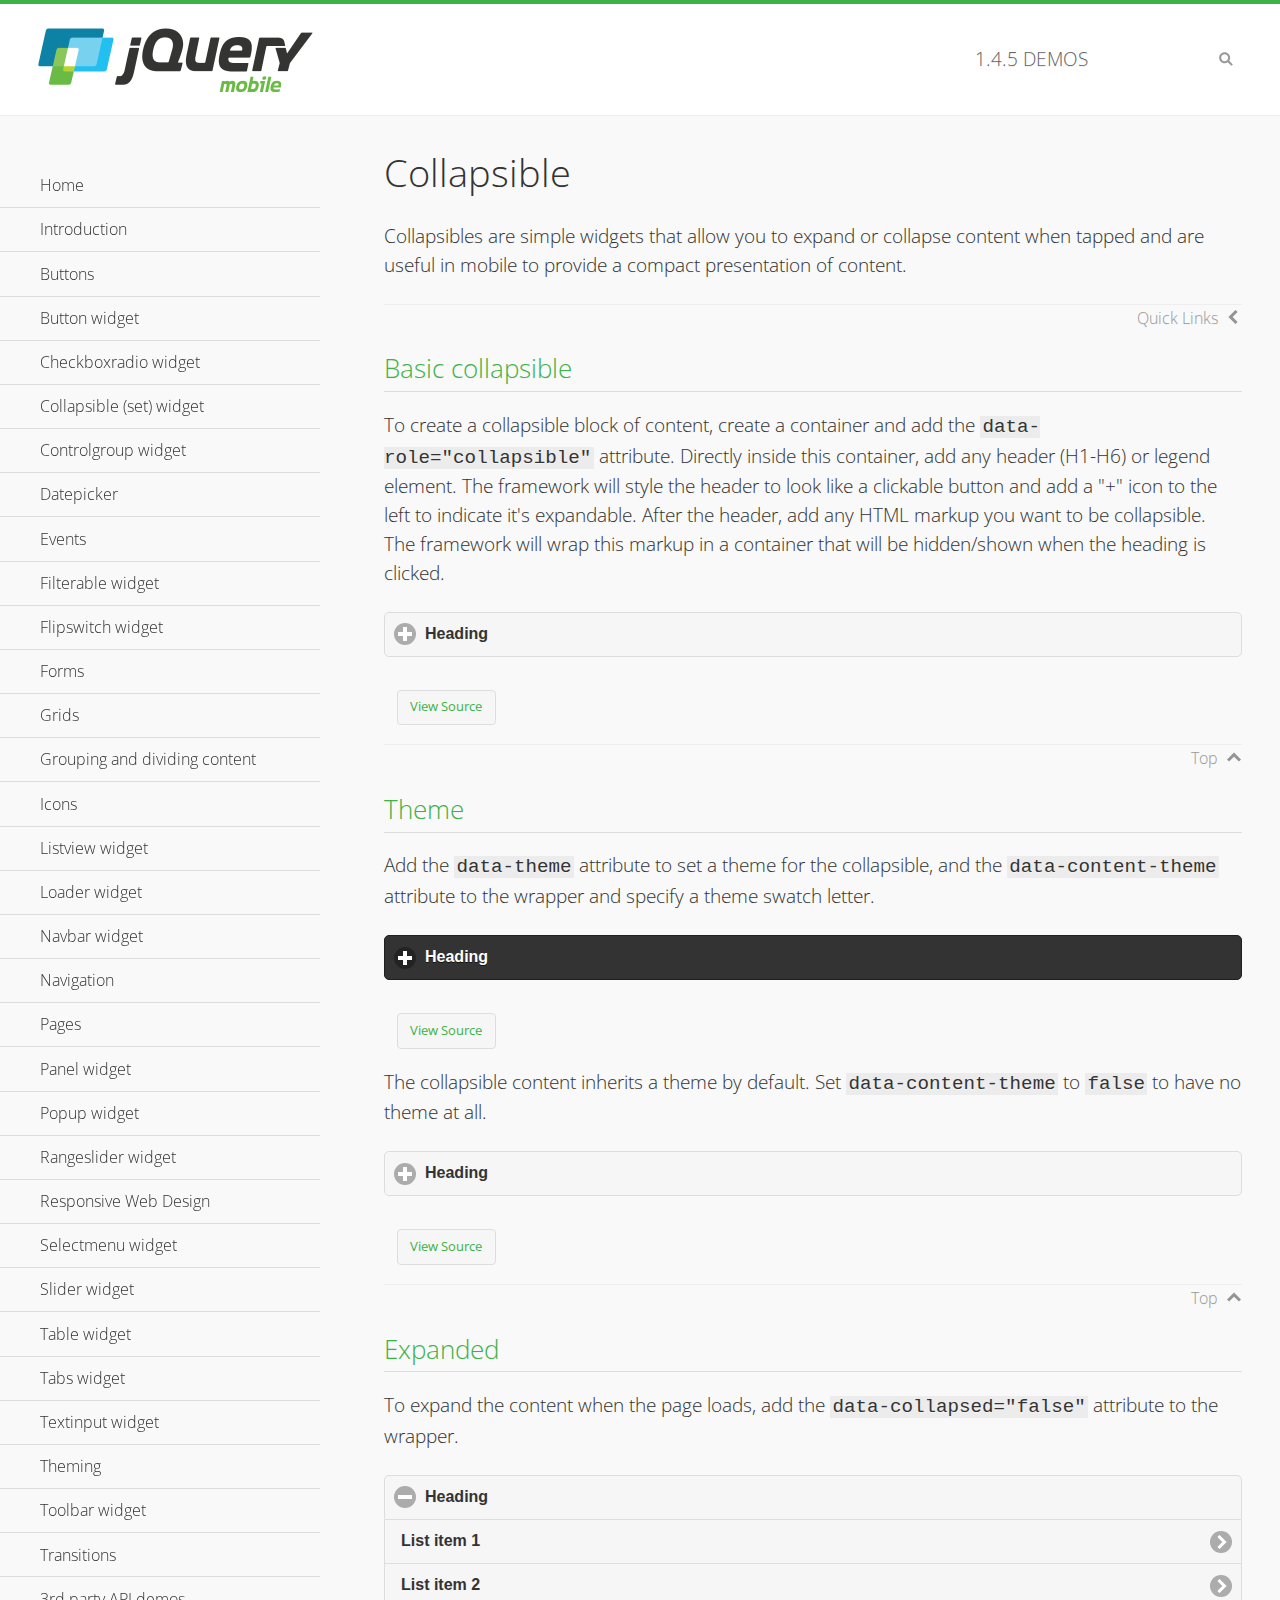
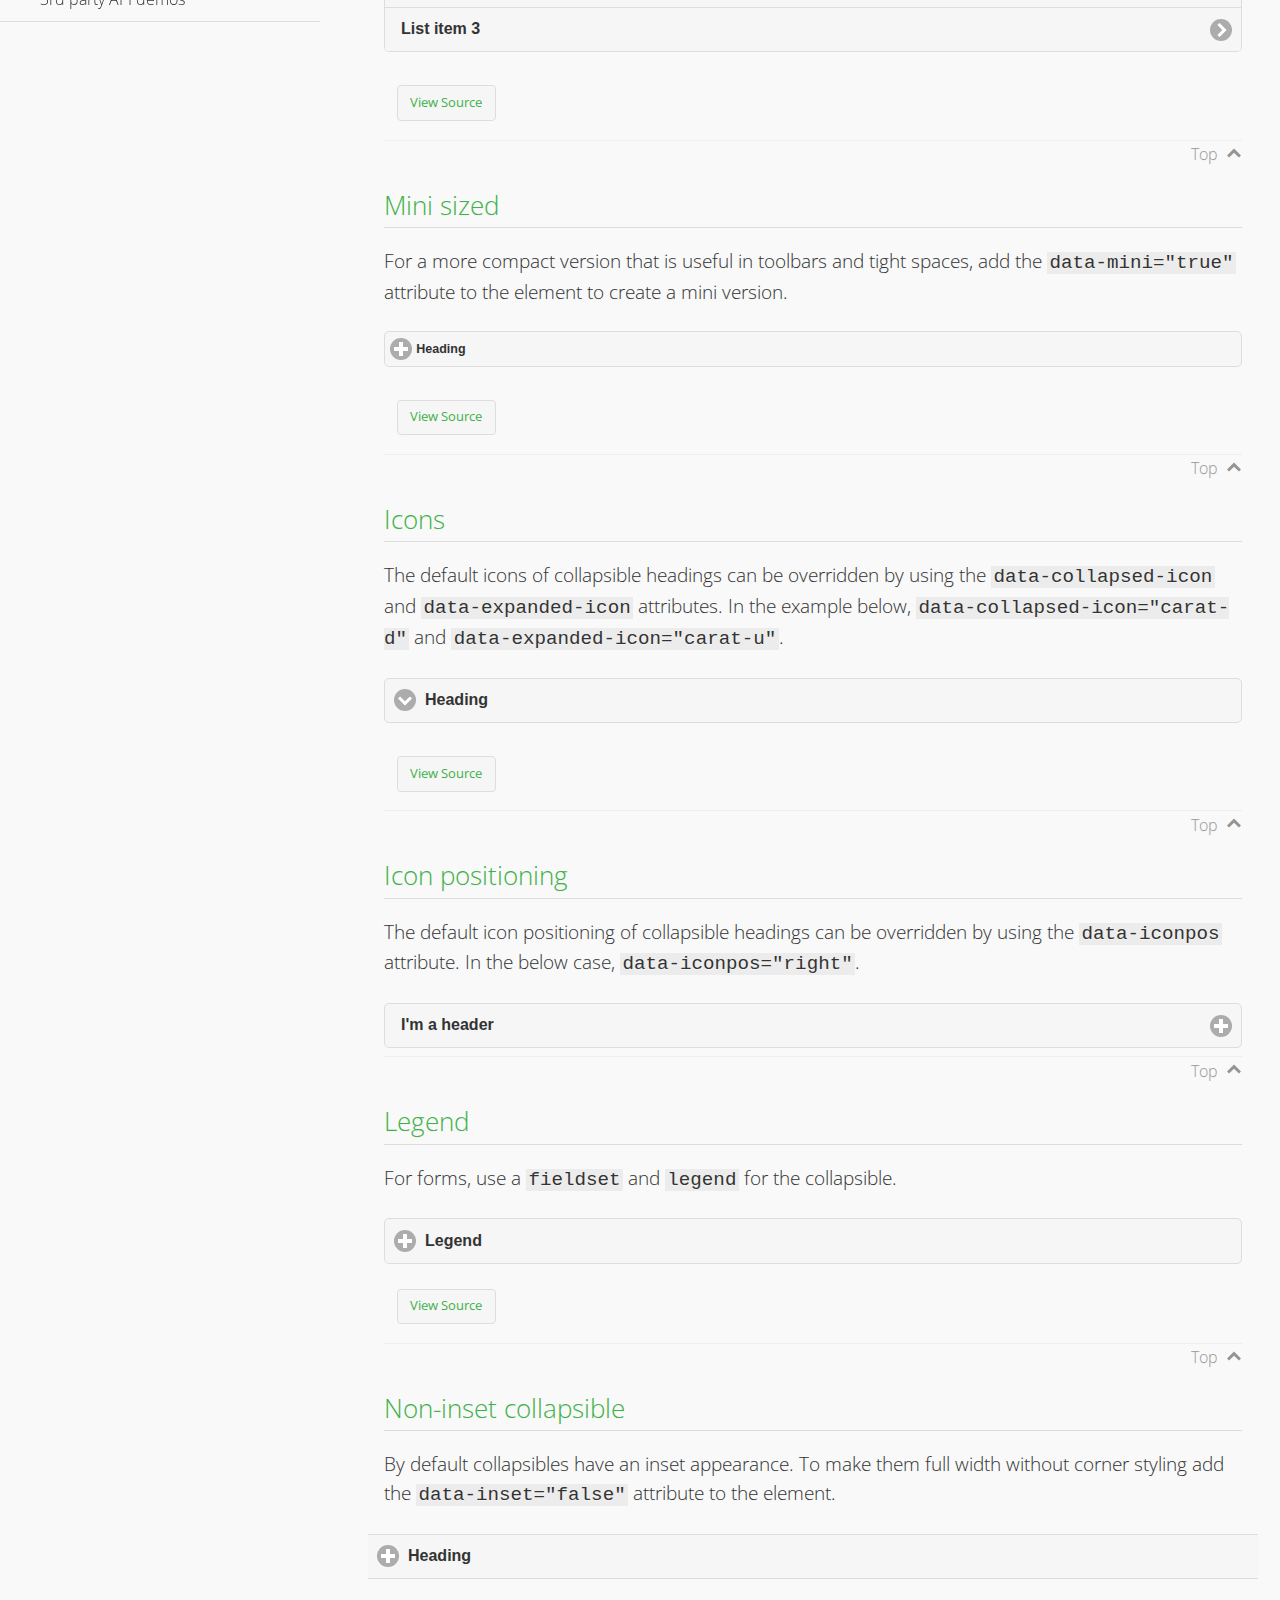
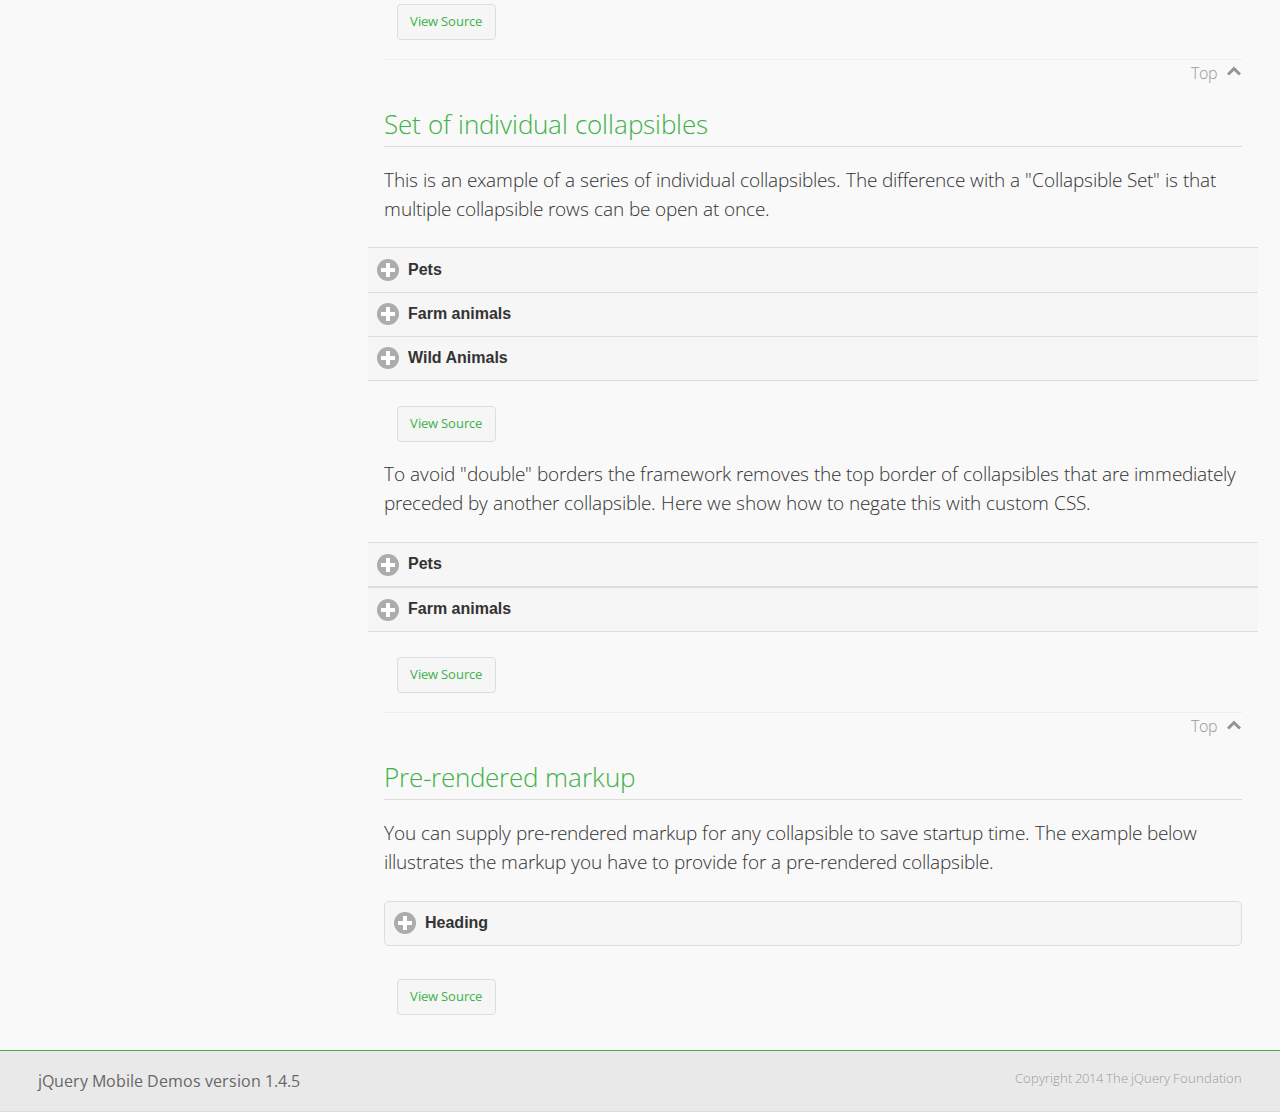
<file: www/collapsible/index.html>
<!DOCTYPE html>
<html>
<head>
	<meta charset="utf-8">
	<meta name="viewport" content="width=device-width, initial-scale=1">
	<title>Collapsible - jQuery Mobile Demos</title>
    <link rel="stylesheet" href="../css/themes/default/jquery.mobile-1.4.5.min.css">
    <link rel="stylesheet" href="../_assets/css/jqm-demos.css">
    <link rel="shortcut icon" href="../favicon.ico">
    <link rel="stylesheet" href="http://fonts.googleapis.com/css?family=Open+Sans:300,400,700">
    <script src="../js/jquery.js"></script>
    <script src="../_assets/js/index.js"></script>
    <script src="../js/jquery.mobile-1.4.5.min.js"></script>
    <style id="negateDoubleBorder">
        #demo-borders .ui-collapsible-heading .ui-btn { border-top-width: 1px !important; }
    </style>
</head>
<body>
<div data-role="page" class="jqm-demos" data-quicklinks="true">

    <div data-role="header" class="jqm-header">
		<h2><a href="../" title="jQuery Mobile Demos home"><img src="../_assets/img/jquery-logo.png" alt="jQuery Mobile"></a></h2>
		<p><span class="jqm-version"></span> Demos</p>
        <a href="#" class="jqm-navmenu-link ui-btn ui-btn-icon-notext ui-corner-all ui-icon-bars ui-nodisc-icon ui-alt-icon ui-btn-left">Menu</a>
        <a href="#" class="jqm-search-link ui-btn ui-btn-icon-notext ui-corner-all ui-icon-search ui-nodisc-icon ui-alt-icon ui-btn-right">Search</a>
    </div><!-- /header -->

    <div role="main" class="ui-content jqm-content">

        <h1>Collapsible</h1>

        <p>Collapsibles are simple widgets that allow you to expand or collapse content when tapped and are useful in mobile to provide a compact presentation of content.</p>

        <h2>Basic collapsible</h2>

        <p>To create a collapsible block of content, create a container and add the <code> data-role="collapsible"</code> attribute. Directly inside this container, add any header (H1-H6) or legend element. The framework will style the header to look like a clickable button and add a "+" icon to the left to indicate it's expandable. After the header, add any HTML markup you want to be collapsible. The framework will wrap this markup in a container that will be hidden/shown when the heading is clicked.</p>

        <div data-demo-html="true">
            <div data-role="collapsible">
                <h4>Heading</h4>
                <p>I'm the collapsible content. By default I'm closed, but you can click the header to open me.</p>
            </div>
        </div><!--/demo-html -->

        <h2>Theme</h2>

        <p>Add the <code>data-theme</code> attribute to set a theme for the collapsible, and the <code>data-content-theme</code> attribute to the wrapper and specify a theme swatch letter.</p>

        <div data-demo-html="true">
            <div data-role="collapsible" data-theme="b" data-content-theme="b">
                <h4>Heading</h4>
                <p>I'm the collapsible content with a themed content block set to "b".</p>
            </div>
        </div><!--/demo-html -->

        <p>The collapsible content inherits a theme by default. Set <code>data-content-theme</code> to <code>false</code> to have no theme at all.</p>

        <div data-demo-html="true">
            <div data-role="collapsible" data-content-theme="false">
                <h4>Heading</h4>
                <p>I'm the collapsible content without a theme.</p>
            </div>
        </div><!--/demo-html -->

        <h2>Expanded</h2>

        <p>To expand the content when the page loads, add the <code>data-collapsed="false"</code> attribute to the wrapper.</p>

        <div data-demo-html="true">
            <div data-role="collapsible" data-collapsed="false">
                <h4>Heading</h4>
                <ul data-role="listview">
                    <li><a href="#">List item 1</a></li>
                    <li><a href="#">List item 2</a></li>
                    <li><a href="#">List item 3</a></li>
                </ul>
            </div>
        </div><!--/demo-html -->

        <h2>Mini sized</h2>

        <p>For a more compact version that is useful in toolbars and tight spaces, add the <code>data-mini="true"</code> attribute to the element to create a mini version. </p>

        <div data-demo-html="true">
            <div data-role="collapsible" data-mini="true">
                <h4>Heading</h4>
                <ul data-role="listview">
                    <li><a href="#">List item 1</a></li>
                    <li><a href="#">List item 2</a></li>
                    <li><a href="#">List item 3</a></li>
                </ul>
            </div>
        </div><!--/demo-html -->

            <h2>Icons</h2>

            <p>The default icons of collapsible headings can be overridden by using the <code>data-collapsed-icon</code> and <code>data-expanded-icon</code> attributes. In the example below, <code>data-collapsed-icon="carat-d"</code> and <code>data-expanded-icon="carat-u"</code>.</p>

            <div data-demo-html="true">
                <div data-role="collapsible" data-collapsed-icon="carat-d" data-expanded-icon="carat-u">
                    <h4>Heading</h4>
                    <ul data-role="listview" data-inset="false">
                        <li>Read-only list item 1</li>
                        <li>Read-only list item 2</li>
                        <li>Read-only list item 3</li>
                    </ul>
                </div>
            </div><!--/demo-html -->

            <h2>Icon positioning</h2>

            <p>The default icon positioning of collapsible headings can be overridden by using the <code>data-iconpos</code> attribute. In the below case, <code>data-iconpos="right"</code>.</p>

            <div data-role="collapsible" data-iconpos="right">
                <h3>I'm a header</h3>
                <p><code>data-iconpos="right"</code></p>
            </div>

        <h2>Legend</h2>

        <p>For forms, use a <code>fieldset</code> and <code>legend</code> for the collapsible.</p>
        <div data-demo-html="true">
            <form>
                <fieldset data-role="collapsible">
                    <legend>Legend</legend>

                    <label for="textinput-f">Text Input:</label>
                    <input type="text" name="textinput-f" id="textinput-f" placeholder="Text input" value="">

                    <div data-role="controlgroup">
                        <input type="checkbox" name="checkbox-1-a" id="checkbox-1-a">
                        <label for="checkbox-1-a">One</label>
                        <input type="checkbox" name="checkbox-2-a" id="checkbox-2-a">
                        <label for="checkbox-2-a">Two</label>
                        <input type="checkbox" name="checkbox-3-a" id="checkbox-3-a">
                        <label for="checkbox-3-a">Three</label>
                    </div>
                </fieldset>
            </form>
        </div><!--/demo-html -->

        <h2>Non-inset collapsible</h2>

        <p>By default collapsibles have an inset appearance. To make them full width without corner styling add the <code>data-inset="false"</code> attribute to the element.</p>

        <div data-demo-html="true">
            <div data-role="collapsible" data-inset="false">
                <h4>Heading</h4>
                <p>I'm the collapsible content. By default I'm closed, but you can click the header to open me.</p>
            </div>
        </div><!--/demo-html -->

        <h2>Set of individual collapsibles</h2>

        <p>This is an example of a series of individual collapsibles. The difference with a "Collapsible Set" is that multiple collapsible rows can be open at once.</p>

        <div data-demo-html="true">
            <div data-role="collapsible" data-inset="false">
                <h3>Pets</h3>
                <ul data-role="listview">
                    <li><a href="#">Canary</a></li>
                    <li><a href="#">Cat</a></li>
                    <li><a href="#">Dog</a></li>
                    <li><a href="#">Gerbil</a></li>
                    <li><a href="#">Iguana</a></li>
                    <li><a href="#">Mouse</a></li>
                </ul>
            </div><!-- /collapsible -->
            <div data-role="collapsible" data-inset="false">
                <h3>Farm animals</h3>
                <ul data-role="listview">
                    <li><a href="#">Chicken</a></li>
                    <li><a href="#">Cow</a></li>
                    <li><a href="#">Duck</a></li>
                    <li><a href="#">Horse</a></li>
                    <li><a href="#">Pig</a></li>
                    <li><a href="#">Sheep</a></li>
                </ul>
            </div><!-- /collapsible -->
            <div data-role="collapsible" data-inset="false">
                <h3>Wild Animals</h3>
                <ul data-role="listview">
                    <li><a href="#">Aardvark</a></li>
                    <li><a href="#">Alligator</a></li>
                    <li><a href="#">Ant</a></li>
                    <li><a href="#">Bear</a></li>
                    <li><a href="#">Beaver</a></li>
                    <li><a href="#">Cougar</a></li>
                    <li><a href="#">Dingo</a></li>
                </ul>
            </div><!-- /collapsible -->
        </div><!--/demo-html -->

        <p>To avoid "double" borders the framework removes the top border of collapsibles that are immediately preceded by another collapsible. Here we show how to negate this with custom CSS.</p>

        <div data-demo-html="true" data-demo-css="#negateDoubleBorder">
            <div id="demo-borders">
                <div data-role="collapsible" data-inset="false">
                    <h3>Pets</h3>
                    <ul data-role="listview">
                        <li><a href="#">Canary</a></li>
                        <li><a href="#">Cat</a></li>
                        <li><a href="#">Dog</a></li>
                        <li><a href="#">Gerbil</a></li>
                        <li><a href="#">Iguana</a></li>
                        <li><a href="#">Mouse</a></li>
                    </ul>
                </div><!-- /collapsible -->
                <div data-role="collapsible" data-inset="false">
                    <h3>Farm animals</h3>
                    <ul data-role="listview">
                        <li><a href="#">Chicken</a></li>
                        <li><a href="#">Cow</a></li>
                        <li><a href="#">Duck</a></li>
                        <li><a href="#">Horse</a></li>
                        <li><a href="#">Pig</a></li>
                        <li><a href="#">Sheep</a></li>
                    </ul>
                </div><!-- /collapsible -->
            </div>
        </div><!--/demo-html -->

			<h2>Pre-rendered markup</h2>
			<p>You can supply pre-rendered markup for any collapsible to save startup time. The example below illustrates the markup you have to provide for a pre-rendered collapsible.</p>
				<div data-demo-html="true">
					<div data-role="collapsible" data-enhanced="true" class="ui-collapsible ui-collapsible-inset ui-corner-all ui-collapsible-collapsed">
						<h4 class="ui-collapsible-heading ui-collapsible-heading-collapsed">
							<a href="#" class="ui-collapsible-heading-toggle ui-btn ui-btn-icon-left ui-icon-plus">
							Heading
							<div class="ui-collapsible-heading-status"> click to expand contents</div>
							</a>
						</h4>
						<div class="ui-collapsible-content ui-collapsible-content-collapsed" aria-hidden="true">
						<p>I'm the collapsible content. By default I'm closed, but you can click the header to open me.</p>
						</div>
					</div>
				</div>

	</div><!-- /content -->
	    <div data-role="panel" class="jqm-navmenu-panel" data-position="left" data-display="overlay" data-theme="a">
	    	<ul class="jqm-list ui-alt-icon ui-nodisc-icon">
<li data-filtertext="demos homepage" data-icon="home"><a href=".././">Home</a></li>
<li data-filtertext="introduction overview getting started"><a href="../intro/" data-ajax="false">Introduction</a></li>
<li data-filtertext="buttons button markup buttonmarkup method anchor link button element"><a href="../button-markup/" data-ajax="false">Buttons</a></li>
<li data-filtertext="form button widget input button submit reset"><a href="../button/" data-ajax="false">Button widget</a></li>
<li data-role="collapsible" data-enhanced="true" data-collapsed-icon="carat-d" data-expanded-icon="carat-u" data-iconpos="right" data-inset="false" class="ui-collapsible ui-collapsible-themed-content ui-collapsible-collapsed">
	<h3 class="ui-collapsible-heading ui-collapsible-heading-collapsed">
		<a href="#" class="ui-collapsible-heading-toggle ui-btn ui-btn-icon-right ui-btn-inherit ui-icon-carat-d">
		    Checkboxradio widget<span class="ui-collapsible-heading-status"> click to expand contents</span>
		</a>
	</h3>
	<div class="ui-collapsible-content ui-body-inherit ui-collapsible-content-collapsed" aria-hidden="true">
		<ul>
			<li data-filtertext="form checkboxradio widget checkbox input checkboxes controlgroups"><a href="../checkboxradio-checkbox/" data-ajax="false">Checkboxes</a></li>
			<li data-filtertext="form checkboxradio widget radio input radio buttons controlgroups"><a href="../checkboxradio-radio/" data-ajax="false">Radio buttons</a></li>
		</ul>
	</div>
</li>
<li data-role="collapsible" data-enhanced="true" data-collapsed-icon="carat-d" data-expanded-icon="carat-u" data-iconpos="right" data-inset="false" class="ui-collapsible ui-collapsible-themed-content ui-collapsible-collapsed">
	<h3 class="ui-collapsible-heading ui-collapsible-heading-collapsed">
		<a href="#" class="ui-collapsible-heading-toggle ui-btn ui-btn-icon-right ui-btn-inherit ui-icon-carat-d">
			Collapsible (set) widget<span class="ui-collapsible-heading-status"> click to expand contents</span>
		</a>
	</h3>
	<div class="ui-collapsible-content ui-body-inherit ui-collapsible-content-collapsed" aria-hidden="true">
		<ul>
			<li data-filtertext="collapsibles content formatting"><a href="../collapsible/" data-ajax="false">Collapsible</a></li>
			<li data-filtertext="dynamic collapsible set accordion append expand"><a href="../collapsible-dynamic/" data-ajax="false">Dynamic collapsibles</a></li>
			<li data-filtertext="accordions collapsible set widget content formatting grouped collapsibles"><a href="../collapsibleset/" data-ajax="false">Collapsible set</a></li>
		</ul>
	</div>
</li>
<li data-role="collapsible" data-enhanced="true" data-collapsed-icon="carat-d" data-expanded-icon="carat-u" data-iconpos="right" data-inset="false" class="ui-collapsible ui-collapsible-themed-content ui-collapsible-collapsed">
	<h3 class="ui-collapsible-heading ui-collapsible-heading-collapsed">
		<a href="#" class="ui-collapsible-heading-toggle ui-btn ui-btn-icon-right ui-btn-inherit ui-icon-carat-d">
			Controlgroup widget<span class="ui-collapsible-heading-status"> click to expand contents</span>
		</a>
	</h3>
	<div class="ui-collapsible-content ui-body-inherit ui-collapsible-content-collapsed" aria-hidden="true">
		<ul>
			<li data-filtertext="controlgroups selectmenu checkboxradio input grouped buttons horizontal vertical"><a href="../controlgroup/" data-ajax="false">Controlgroup</a></li>
			<li data-filtertext="dynamic controlgroup dynamically add buttons"><a href="../controlgroup-dynamic/" data-ajax="false">Dynamic controlgroups</a></li>
		</ul>
	</div>
</li>
<li data-filtertext="form datepicker widget date input"><a href="../datepicker/" data-ajax="false">Datepicker</a></li>
<li data-role="collapsible" data-enhanced="true" data-collapsed-icon="carat-d" data-expanded-icon="carat-u" data-iconpos="right" data-inset="false" class="ui-collapsible ui-collapsible-themed-content ui-collapsible-collapsed">
	<h3 class="ui-collapsible-heading ui-collapsible-heading-collapsed">
		<a href="#" class="ui-collapsible-heading-toggle ui-btn ui-btn-icon-right ui-btn-inherit ui-icon-carat-d">
			Events<span class="ui-collapsible-heading-status"> click to expand contents</span>
		</a>
	</h3>
	<div class="ui-collapsible-content ui-body-inherit ui-collapsible-content-collapsed" aria-hidden="true">
		<ul>
			<li data-filtertext="swipe to delete list items listviews swipe events"><a href="../swipe-list/" data-ajax="false">Swipe list items</a></li>
			<li data-filtertext="swipe to navigate swipe page navigation swipe events"><a href="../swipe-page/" data-ajax="false">Swipe page navigation</a></li>
		</ul>
	</div>
</li>
<li data-filtertext="filterable filter elements sorting searching listview table"><a href="../filterable/" data-ajax="false">Filterable widget</a></li>
<li data-filtertext="form flipswitch widget flip toggle switch binary select checkbox input"><a href="../flipswitch/" data-ajax="false">Flipswitch widget</a></li>
<li data-role="collapsible" data-enhanced="true" data-collapsed-icon="carat-d" data-expanded-icon="carat-u" data-iconpos="right" data-inset="false" class="ui-collapsible ui-collapsible-themed-content ui-collapsible-collapsed">
	<h3 class="ui-collapsible-heading ui-collapsible-heading-collapsed">
		<a href="#" class="ui-collapsible-heading-toggle ui-btn ui-btn-icon-right ui-btn-inherit ui-icon-carat-d">
			Forms<span class="ui-collapsible-heading-status"> click to expand contents</span>
		</a>
	</h3>
	<div class="ui-collapsible-content ui-body-inherit ui-collapsible-content-collapsed" aria-hidden="true">
		<ul>
			<li data-filtertext="forms text checkbox radio range button submit reset inputs selects textarea slider flipswitch label form elements"><a href="../forms/" data-ajax="false">Forms</a></li>
			<li data-filtertext="form hide labels hidden accessible ui-hidden-accessible forms"><a href="../forms-label-hidden-accessible/" data-ajax="false">Hide labels</a></li>
			<li data-filtertext="form field containers fieldcontain ui-field-contain forms"><a href="../forms-field-contain/" data-ajax="false">Field containers</a></li>
			<li data-filtertext="forms disabled form elements"><a href="../forms-disabled/" data-ajax="false">Forms disabled</a></li>
			<li data-filtertext="forms gallery examples overview forms text checkbox radio range button submit reset inputs selects textarea slider flipswitch label form elements"><a href="../forms-gallery/" data-ajax="false">Forms gallery</a></li>
		</ul>
	</div>
</li>
<li data-role="collapsible" data-enhanced="true" data-collapsed-icon="carat-d" data-expanded-icon="carat-u" data-iconpos="right" data-inset="false" class="ui-collapsible ui-collapsible-themed-content ui-collapsible-collapsed">
	<h3 class="ui-collapsible-heading ui-collapsible-heading-collapsed">
		<a href="#" class="ui-collapsible-heading-toggle ui-btn ui-btn-icon-right ui-btn-inherit ui-icon-carat-d">
			Grids<span class="ui-collapsible-heading-status"> click to expand contents</span>
		</a>
	</h3>
	<div class="ui-collapsible-content ui-body-inherit ui-collapsible-content-collapsed" aria-hidden="true">
		<ul>
			<li data-filtertext="grids columns blocks content formatting rwd responsive css framework"><a href="../grids/" data-ajax="false">Grids</a></li>
			<li data-filtertext="buttons in grids css framework"><a href="../grids-buttons/" data-ajax="false">Buttons in grids</a></li>
			<li data-filtertext="custom responsive grids rwd css framework"><a href="../grids-custom-responsive/" data-ajax="false">Custom responsive grids</a></li>
		</ul>
	</div>
</li>
<li data-filtertext="blocks content formatting sections heading"><a href="../body-bar-classes/" data-ajax="false">Grouping and dividing content</a></li>
<li data-role="collapsible" data-enhanced="true" data-collapsed-icon="carat-d" data-expanded-icon="carat-u" data-iconpos="right" data-inset="false" class="ui-collapsible ui-collapsible-themed-content ui-collapsible-collapsed">
	<h3 class="ui-collapsible-heading ui-collapsible-heading-collapsed">
		<a href="#" class="ui-collapsible-heading-toggle ui-btn ui-btn-icon-right ui-btn-inherit ui-icon-carat-d">
			Icons<span class="ui-collapsible-heading-status"> click to expand contents</span>
		</a>
	</h3>
	<div class="ui-collapsible-content ui-body-inherit ui-collapsible-content-collapsed" aria-hidden="true">
		<ul>
			<li data-filtertext="button icons svg disc alt custom icon position"><a href="../icons/" data-ajax="false">Icons</a></li>
			<li data-filtertext=""><a href="../icons-grunticon/" data-ajax="false">Grunticon loader</a></li>
		</ul>
	</div>
</li>
<li data-role="collapsible" data-enhanced="true" data-collapsed-icon="carat-d" data-expanded-icon="carat-u" data-iconpos="right" data-inset="false" class="ui-collapsible ui-collapsible-themed-content ui-collapsible-collapsed">
	<h3 class="ui-collapsible-heading ui-collapsible-heading-collapsed">
		<a href="#" class="ui-collapsible-heading-toggle ui-btn ui-btn-icon-right ui-btn-inherit ui-icon-carat-d">
			Listview widget<span class="ui-collapsible-heading-status"> click to expand contents</span>
		</a>
	</h3>
	<div class="ui-collapsible-content ui-body-inherit ui-collapsible-content-collapsed" aria-hidden="true">
		<ul>
			<li data-filtertext="listview widget thumbnails icons nested split button collapsible ul ol"><a href="../listview/" data-ajax="false">Listview</a></li>
			<li data-filtertext="autocomplete filterable reveal listview filtertextbeforefilter placeholder"><a href="../listview-autocomplete/" data-ajax="false">Listview autocomplete</a></li>
			<li data-filtertext="autocomplete filterable reveal listview remote data filtertextbeforefilter placeholder"><a href="../listview-autocomplete-remote/" data-ajax="false">Listview autocomplete remote data</a></li>
			<li data-filtertext="autodividers anchor jump scroll linkbars listview lists ul ol"><a href="../listview-autodividers-linkbar/" data-ajax="false">Listview autodividers linkbar</a></li>
			<li data-filtertext="listview autodividers selector autodividersselector lists ul ol"><a href="../listview-autodividers-selector/" data-ajax="false">Listview autodividers selector</a></li>
			<li data-filtertext="listview nested list items"><a href="../listview-nested-lists/" data-ajax="false">Nested Listviews</a></li>
			<li data-filtertext="listview collapsible list items flat"><a href="../listview-collapsible-item-flat/" data-ajax="false">Listview collapsible list items (flat)</a></li>
			<li data-filtertext="listview collapsible list indented"><a href="../listview-collapsible-item-indented/" data-ajax="false">Listview collapsible list items (indented)</a></li>
			<li data-filtertext="grid listview responsive grids responsive listviews lists ul"><a href="../listview-grid/" data-ajax="false">Listview responsive grid</a></li>
		</ul>
	</div>
</li>
<li data-filtertext="loader widget page loading navigation overlay spinner"><a href="../loader/" data-ajax="false">Loader widget</a></li>
<li data-filtertext="navbar widget navmenu toolbars header footer"><a href="../navbar/" data-ajax="false">Navbar widget</a></li>
<li data-role="collapsible" data-enhanced="true" data-collapsed-icon="carat-d" data-expanded-icon="carat-u" data-iconpos="right" data-inset="false" class="ui-collapsible ui-collapsible-themed-content ui-collapsible-collapsed">
	<h3 class="ui-collapsible-heading ui-collapsible-heading-collapsed">
		<a href="#" class="ui-collapsible-heading-toggle ui-btn ui-btn-icon-right ui-btn-inherit ui-icon-carat-d">
			Navigation<span class="ui-collapsible-heading-status"> click to expand contents</span>
		</a>
	</h3>
	<div class="ui-collapsible-content ui-body-inherit ui-collapsible-content-collapsed" aria-hidden="true">
		<ul>
			<li data-filtertext="ajax navigation navigate widget history event method"><a href="../navigation/" data-ajax="false">Navigation</a></li>
			<li data-filtertext="linking pages page links navigation ajax prefetch cache"><a href="../navigation-linking-pages/" data-ajax="false">Linking pages</a></li>
			<!-- <li data-filtertext="php redirect server redirection server-side navigation"><a href="../navigation-php-redirect/" data-ajax="false">PHP redirect demo</a></li>-->
			<li data-filtertext="navigation redirection hash query"><a href="../navigation-hash-processing/" data-ajax="false">Hash processing demo</a></li>
			<li data-filtertext="navigation redirection hash query"><a href="../page-events/" data-ajax="false">Page Navigation Events</a></li>
		</ul>
	</div>
</li>
<li data-role="collapsible" data-enhanced="true" data-collapsed-icon="carat-d" data-expanded-icon="carat-u" data-iconpos="right" data-inset="false" class="ui-collapsible ui-collapsible-themed-content ui-collapsible-collapsed">
	<h3 class="ui-collapsible-heading ui-collapsible-heading-collapsed">
		<a href="#" class="ui-collapsible-heading-toggle ui-btn ui-btn-icon-right ui-btn-inherit ui-icon-carat-d">
			Pages<span class="ui-collapsible-heading-status"> click to expand contents</span>
		</a>
	</h3>
	<div class="ui-collapsible-content ui-body-inherit ui-collapsible-content-collapsed" aria-hidden="true">
		<ul>
			<li data-filtertext="pages page widget ajax navigation"><a href="../pages/" data-ajax="false">Pages</a></li>
			<li data-filtertext="single page"><a href="../pages-single-page/" data-ajax="false">Single page</a></li>
			<li data-filtertext="multipage multi-page page"><a href="../pages-multi-page/" data-ajax="false">Multi-page template</a></li>
			<li data-filtertext="dialog page widget modal popup"><a href="../pages-dialog/" data-ajax="false">Dialog page</a></li>
		</ul>
	</div>
</li>
<li data-role="collapsible" data-enhanced="true" data-collapsed-icon="carat-d" data-expanded-icon="carat-u" data-iconpos="right" data-inset="false" class="ui-collapsible ui-collapsible-themed-content ui-collapsible-collapsed">
	<h3 class="ui-collapsible-heading ui-collapsible-heading-collapsed">
		<a href="#" class="ui-collapsible-heading-toggle ui-btn ui-btn-icon-right ui-btn-inherit ui-icon-carat-d">
			Panel widget<span class="ui-collapsible-heading-status"> click to expand contents</span>
		</a>
	</h3>
	<div class="ui-collapsible-content ui-body-inherit ui-collapsible-content-collapsed" aria-hidden="true">
		<ul>
			<li data-filtertext="panel widget sliding panels reveal push overlay responsive"><a href="../panel/" data-ajax="false">Panel</a></li>
			<li data-filtertext=""><a href="../panel-external/" data-ajax="false">External panels</a></li>
			<li data-filtertext="panel "><a href="../panel-fixed/" data-ajax="false">Fixed panels</a></li>
			<li data-filtertext="panel slide panels sliding panels shadow rwd responsive breakpoint"><a href="../panel-responsive/" data-ajax="false">Panels responsive</a></li>
			<li data-filtertext="panel custom style custom panel width reveal shadow listview panel styling page background wrapper"><a href="../panel-styling/" data-ajax="false">Custom panel style</a></li>
			<li data-filtertext="panel open on swipe"><a href="../panel-swipe-open/" data-ajax="false">Panel open on swipe</a></li>
			<li data-filtertext="panels outside page internal external toolbars"><a href="../panel-external-internal/" data-ajax="false">Panel external and internal</a></li>
		</ul>
	</div>
</li>
<li data-role="collapsible" data-enhanced="true" data-collapsed-icon="carat-d" data-expanded-icon="carat-u" data-iconpos="right" data-inset="false" class="ui-collapsible ui-collapsible-themed-content ui-collapsible-collapsed">
	<h3 class="ui-collapsible-heading ui-collapsible-heading-collapsed">
		<a href="#" class="ui-collapsible-heading-toggle ui-btn ui-btn-icon-right ui-btn-inherit ui-icon-carat-d">
			Popup widget<span class="ui-collapsible-heading-status"> click to expand contents</span>
		</a>
	</h3>
	<div class="ui-collapsible-content ui-body-inherit ui-collapsible-content-collapsed" aria-hidden="true">
		<ul>
			<li data-filtertext="popup widget popups dialog modal transition tooltip lightbox form overlay screen flip pop fade transition"><a href="../popup/" data-ajax="false">Popup</a></li>
			<li data-filtertext="popup alignment position"><a href="../popup-alignment/" data-ajax="false">Popup alignment</a></li>
			<li data-filtertext="popup arrow size popups popover"><a href="../popup-arrow-size/" data-ajax="false">Popup arrow size</a></li>
			<li data-filtertext="dynamic popups popup images lightbox"><a href="../popup-dynamic/" data-ajax="false">Dynamic popups</a></li>
			<li data-filtertext="popups with iframes scaling"><a href="../popup-iframe/" data-ajax="false">Popups with iframes</a></li>
			<li data-filtertext="popup image scaling"><a href="../popup-image-scaling/" data-ajax="false">Popup image scaling</a></li>
			<li data-filtertext="external popup outside multi-page"><a href="../popup-outside-multipage/" data-ajax="false">Popup outside multi-page</a></li>
		</ul>
	</div>
</li>
<li data-filtertext="form rangeslider widget dual sliders dual handle sliders range input"><a href="../rangeslider/" data-ajax="false">Rangeslider widget</a></li>
<li data-filtertext="responsive web design rwd adaptive progressive enhancement PE accessible mobile breakpoints media query media queries"><a href="../rwd/" data-ajax="false">Responsive Web Design</a></li>
<li data-role="collapsible" data-enhanced="true" data-collapsed-icon="carat-d" data-expanded-icon="carat-u" data-iconpos="right" data-inset="false" class="ui-collapsible ui-collapsible-themed-content ui-collapsible-collapsed">
	<h3 class="ui-collapsible-heading ui-collapsible-heading-collapsed">
		<a href="#" class="ui-collapsible-heading-toggle ui-btn ui-btn-icon-right ui-btn-inherit ui-icon-carat-d">
			Selectmenu widget<span class="ui-collapsible-heading-status"> click to expand contents</span>
		</a>
	</h3>
	<div class="ui-collapsible-content ui-body-inherit ui-collapsible-content-collapsed" aria-hidden="true">
		<ul>
			<li data-filtertext="form selectmenu widget select input custom select menu selects"><a href="../selectmenu/" data-ajax="false">Selectmenu</a></li>
			<li data-filtertext="form custom select menu selectmenu widget custom menu option optgroup multiple selects"><a href="../selectmenu-custom/" data-ajax="false">Custom select menu</a></li>
			<li data-filtertext="filterable select filter popup dialog"><a href="../selectmenu-custom-filter/" data-ajax="false">Custom select menu with filter</a></li>
		</ul>
	</div>
</li>
<li data-role="collapsible" data-enhanced="true" data-collapsed-icon="carat-d" data-expanded-icon="carat-u" data-iconpos="right" data-inset="false" class="ui-collapsible ui-collapsible-themed-content ui-collapsible-collapsed">
	<h3 class="ui-collapsible-heading ui-collapsible-heading-collapsed">
		<a href="#" class="ui-collapsible-heading-toggle ui-btn ui-btn-icon-right ui-btn-inherit ui-icon-carat-d">
			Slider widget<span class="ui-collapsible-heading-status"> click to expand contents</span>
		</a>
	</h3>
	<div class="ui-collapsible-content ui-body-inherit ui-collapsible-content-collapsed" aria-hidden="true">
		<ul>
			<li data-filtertext="form slider widget range input single sliders"><a href="../slider/" data-ajax="false">Slider</a></li>
			<li data-filtertext="form slider widget flipswitch slider binary select flip toggle switch"><a href="../slider-flipswitch/" data-ajax="false">Slider flip toggle switch</a></li>
			<li data-filtertext="form slider tooltip handle value input range sliders"><a href="../slider-tooltip/" data-ajax="false">Slider tooltip</a></li>
		</ul>
	</div>
</li>
<li data-role="collapsible" data-enhanced="true" data-collapsed-icon="carat-d" data-expanded-icon="carat-u" data-iconpos="right" data-inset="false" class="ui-collapsible ui-collapsible-themed-content ui-collapsible-collapsed">
	<h3 class="ui-collapsible-heading ui-collapsible-heading-collapsed">
		<a href="#" class="ui-collapsible-heading-toggle ui-btn ui-btn-icon-right ui-btn-inherit ui-icon-carat-d">
			Table widget<span class="ui-collapsible-heading-status"> click to expand contents</span>
		</a>
	</h3>
	<div class="ui-collapsible-content ui-body-inherit ui-collapsible-content-collapsed" aria-hidden="true">
		<ul>
			<li data-filtertext="table widget reflow column toggle th td responsive tables rwd hide show tabular"><a href="../table-column-toggle/" data-ajax="false">Table Column Toggle</a></li>
			<li data-filtertext="table column toggle phone comparison demo"><a href="../table-column-toggle-example/" data-ajax="false">Table Column Toggle demo</a></li>
			<li data-filtertext="responsive tables table column toggle heading groups rwd breakpoint"><a href="../table-column-toggle-heading-groups/" data-ajax="false">Table Column Toggle heading groups</a></li>
			<li data-filtertext="responsive tables table column toggle hide rwd breakpoint customization options"><a href="../table-column-toggle-options/" data-ajax="false">Table Column Toggle options</a></li>
			<li data-filtertext="table reflow th td responsive rwd columns tabular"><a href="../table-reflow/" data-ajax="false">Table Reflow</a></li>
			<li data-filtertext="responsive tables table reflow heading groups rwd breakpoint"><a href="../table-reflow-heading-groups/" data-ajax="false">Table Reflow heading groups</a></li>
			<li data-filtertext="responsive tables table reflow stripes strokes table style"><a href="../table-reflow-stripes-strokes/" data-ajax="false">Table Reflow stripes and strokes</a></li>
			<li data-filtertext="responsive tables table reflow stack custom styles"><a href="../table-reflow-styling/" data-ajax="false">Table Reflow custom styles</a></li>
		</ul>
	</div>
</li>
<li data-filtertext="ui tabs widget"><a href="../tabs/" data-ajax="false">Tabs widget</a></li>
<li data-filtertext="form textinput widget text input textarea number date time tel email file color password"><a href="../textinput/" data-ajax="false">Textinput widget</a></li>
<li data-role="collapsible" data-enhanced="true" data-collapsed-icon="carat-d" data-expanded-icon="carat-u" data-iconpos="right" data-inset="false" class="ui-collapsible ui-collapsible-themed-content ui-collapsible-collapsed">
	<h3 class="ui-collapsible-heading ui-collapsible-heading-collapsed">
		<a href="#" class="ui-collapsible-heading-toggle ui-btn ui-btn-icon-right ui-btn-inherit ui-icon-carat-d">
			Theming<span class="ui-collapsible-heading-status"> click to expand contents</span>
		</a>
	</h3>
	<div class="ui-collapsible-content ui-body-inherit ui-collapsible-content-collapsed" aria-hidden="true">
		<ul>
			<li data-filtertext="default theme swatches theming style css"><a href="../theme-default/" data-ajax="false">Default theme</a></li>
			<li data-filtertext="classic theme old theme swatches theming style css"><a href="../theme-classic/" data-ajax="false">Classic theme</a></li>
		</ul>
	</div>
</li>
<li data-role="collapsible" data-enhanced="true" data-collapsed-icon="carat-d" data-expanded-icon="carat-u" data-iconpos="right" data-inset="false" class="ui-collapsible ui-collapsible-themed-content ui-collapsible-collapsed">
	<h3 class="ui-collapsible-heading ui-collapsible-heading-collapsed">
		<a href="#" class="ui-collapsible-heading-toggle ui-btn ui-btn-icon-right ui-btn-inherit ui-icon-carat-d">
			Toolbar widget<span class="ui-collapsible-heading-status"> click to expand contents</span>
		</a>
	</h3>
	<div class="ui-collapsible-content ui-body-inherit ui-collapsible-content-collapsed" aria-hidden="true">
		<ul>
			<li data-filtertext="toolbar widget header footer toolbars fixed fullscreen external sections"><a href="../toolbar/" data-ajax="false">Toolbar</a></li>
			<li data-filtertext="dynamic toolbars dynamically add toolbar header footer"><a href="../toolbar-dynamic/" data-ajax="false">Dynamic toolbars</a></li>
			<li data-filtertext="external toolbars header footer"><a href="../toolbar-external/" data-ajax="false">External toolbars</a></li>
			<li data-filtertext="fixed toolbars header footer"><a href="../toolbar-fixed/" data-ajax="false">Fixed toolbars</a></li>
			<li data-filtertext="fixed fullscreen toolbars header footer"><a href="../toolbar-fixed-fullscreen/" data-ajax="false">Fullscreen toolbars</a></li>
			<li data-filtertext="external fixed toolbars header footer"><a href="../toolbar-fixed-external/" data-ajax="false">Fixed external toolbars</a></li>
			<li data-filtertext="external persistent toolbars header footer navbar navmenu"><a href="../toolbar-fixed-persistent/" data-ajax="false">Persistent toolbars</a></li>
			<li data-filtertext="external ajax optimized toolbars persistent toolbars header footer navbar"><a href="../toolbar-fixed-persistent-optimized/" data-ajax="false">Ajax optimized toolbars</a></li>
			<li data-filtertext="form in toolbars header footer"><a href="../toolbar-fixed-forms/" data-ajax="false">Form in toolbar</a></li>
		</ul>
	</div>
</li>
<li data-filtertext="page transitions animated pages popup navigation flip slide fade pop"><a href="../transitions/" data-ajax="false">Transitions</a></li>
<li data-role="collapsible" data-enhanced="true" data-collapsed-icon="carat-d" data-expanded-icon="carat-u" data-iconpos="right" data-inset="false" class="ui-collapsible ui-collapsible-themed-content ui-collapsible-collapsed">
	<h3 class="ui-collapsible-heading ui-collapsible-heading-collapsed">
		<a href="#" class="ui-collapsible-heading-toggle ui-btn ui-btn-icon-right ui-btn-inherit ui-icon-carat-d">
			3rd party API demos<span class="ui-collapsible-heading-status"> click to expand contents</span>
		</a>
	</h3>
	<div class="ui-collapsible-content ui-body-inherit ui-collapsible-content-collapsed" aria-hidden="true">
		<ul>
			<li data-filtertext="backbone requirejs navigation router"><a href="../backbone-requirejs/" data-ajax="false">Backbone RequireJS</a></li>
			<li data-filtertext="google maps geolocation demo"><a href="../map-geolocation/" data-ajax="false">Google Maps geolocation</a></li>
			<li data-filtertext="google maps hybrid"><a href="../map-list-toggle/" data-ajax="false">Google Maps list toggle</a></li>
		</ul>
	</div>
</li>



		     </ul>
		</div><!-- /panel -->


	<div data-role="footer" data-position="fixed" data-tap-toggle="false" class="jqm-footer">
		<p>jQuery Mobile Demos version <span class="jqm-version"></span></p>
		<p>Copyright 2014 The jQuery Foundation</p>
	</div><!-- /footer -->
	<!-- TODO: This should become an external panel so we can add input to markup (unique ID) -->
    <div data-role="panel" class="jqm-search-panel" data-position="right" data-display="overlay" data-theme="a">
		<div class="jqm-search">
			<ul class="jqm-list" data-filter-placeholder="Search demos..." data-filter-reveal="true">
<li data-filtertext="demos homepage" data-icon="home"><a href=".././">Home</a></li>
<li data-filtertext="introduction overview getting started"><a href="../intro/" data-ajax="false">Introduction</a></li>
<li data-filtertext="buttons button markup buttonmarkup method anchor link button element"><a href="../button-markup/" data-ajax="false">Buttons</a></li>
<li data-filtertext="form button widget input button submit reset"><a href="../button/" data-ajax="false">Button widget</a></li>
<li data-role="collapsible" data-enhanced="true" data-collapsed-icon="carat-d" data-expanded-icon="carat-u" data-iconpos="right" data-inset="false" class="ui-collapsible ui-collapsible-themed-content ui-collapsible-collapsed">
	<h3 class="ui-collapsible-heading ui-collapsible-heading-collapsed">
		<a href="#" class="ui-collapsible-heading-toggle ui-btn ui-btn-icon-right ui-btn-inherit ui-icon-carat-d">
		    Checkboxradio widget<span class="ui-collapsible-heading-status"> click to expand contents</span>
		</a>
	</h3>
	<div class="ui-collapsible-content ui-body-inherit ui-collapsible-content-collapsed" aria-hidden="true">
		<ul>
			<li data-filtertext="form checkboxradio widget checkbox input checkboxes controlgroups"><a href="../checkboxradio-checkbox/" data-ajax="false">Checkboxes</a></li>
			<li data-filtertext="form checkboxradio widget radio input radio buttons controlgroups"><a href="../checkboxradio-radio/" data-ajax="false">Radio buttons</a></li>
		</ul>
	</div>
</li>
<li data-role="collapsible" data-enhanced="true" data-collapsed-icon="carat-d" data-expanded-icon="carat-u" data-iconpos="right" data-inset="false" class="ui-collapsible ui-collapsible-themed-content ui-collapsible-collapsed">
	<h3 class="ui-collapsible-heading ui-collapsible-heading-collapsed">
		<a href="#" class="ui-collapsible-heading-toggle ui-btn ui-btn-icon-right ui-btn-inherit ui-icon-carat-d">
			Collapsible (set) widget<span class="ui-collapsible-heading-status"> click to expand contents</span>
		</a>
	</h3>
	<div class="ui-collapsible-content ui-body-inherit ui-collapsible-content-collapsed" aria-hidden="true">
		<ul>
			<li data-filtertext="collapsibles content formatting"><a href="../collapsible/" data-ajax="false">Collapsible</a></li>
			<li data-filtertext="dynamic collapsible set accordion append expand"><a href="../collapsible-dynamic/" data-ajax="false">Dynamic collapsibles</a></li>
			<li data-filtertext="accordions collapsible set widget content formatting grouped collapsibles"><a href="../collapsibleset/" data-ajax="false">Collapsible set</a></li>
		</ul>
	</div>
</li>
<li data-role="collapsible" data-enhanced="true" data-collapsed-icon="carat-d" data-expanded-icon="carat-u" data-iconpos="right" data-inset="false" class="ui-collapsible ui-collapsible-themed-content ui-collapsible-collapsed">
	<h3 class="ui-collapsible-heading ui-collapsible-heading-collapsed">
		<a href="#" class="ui-collapsible-heading-toggle ui-btn ui-btn-icon-right ui-btn-inherit ui-icon-carat-d">
			Controlgroup widget<span class="ui-collapsible-heading-status"> click to expand contents</span>
		</a>
	</h3>
	<div class="ui-collapsible-content ui-body-inherit ui-collapsible-content-collapsed" aria-hidden="true">
		<ul>
			<li data-filtertext="controlgroups selectmenu checkboxradio input grouped buttons horizontal vertical"><a href="../controlgroup/" data-ajax="false">Controlgroup</a></li>
			<li data-filtertext="dynamic controlgroup dynamically add buttons"><a href="../controlgroup-dynamic/" data-ajax="false">Dynamic controlgroups</a></li>
		</ul>
	</div>
</li>
<li data-filtertext="form datepicker widget date input"><a href="../datepicker/" data-ajax="false">Datepicker</a></li>
<li data-role="collapsible" data-enhanced="true" data-collapsed-icon="carat-d" data-expanded-icon="carat-u" data-iconpos="right" data-inset="false" class="ui-collapsible ui-collapsible-themed-content ui-collapsible-collapsed">
	<h3 class="ui-collapsible-heading ui-collapsible-heading-collapsed">
		<a href="#" class="ui-collapsible-heading-toggle ui-btn ui-btn-icon-right ui-btn-inherit ui-icon-carat-d">
			Events<span class="ui-collapsible-heading-status"> click to expand contents</span>
		</a>
	</h3>
	<div class="ui-collapsible-content ui-body-inherit ui-collapsible-content-collapsed" aria-hidden="true">
		<ul>
			<li data-filtertext="swipe to delete list items listviews swipe events"><a href="../swipe-list/" data-ajax="false">Swipe list items</a></li>
			<li data-filtertext="swipe to navigate swipe page navigation swipe events"><a href="../swipe-page/" data-ajax="false">Swipe page navigation</a></li>
		</ul>
	</div>
</li>
<li data-filtertext="filterable filter elements sorting searching listview table"><a href="../filterable/" data-ajax="false">Filterable widget</a></li>
<li data-filtertext="form flipswitch widget flip toggle switch binary select checkbox input"><a href="../flipswitch/" data-ajax="false">Flipswitch widget</a></li>
<li data-role="collapsible" data-enhanced="true" data-collapsed-icon="carat-d" data-expanded-icon="carat-u" data-iconpos="right" data-inset="false" class="ui-collapsible ui-collapsible-themed-content ui-collapsible-collapsed">
	<h3 class="ui-collapsible-heading ui-collapsible-heading-collapsed">
		<a href="#" class="ui-collapsible-heading-toggle ui-btn ui-btn-icon-right ui-btn-inherit ui-icon-carat-d">
			Forms<span class="ui-collapsible-heading-status"> click to expand contents</span>
		</a>
	</h3>
	<div class="ui-collapsible-content ui-body-inherit ui-collapsible-content-collapsed" aria-hidden="true">
		<ul>
			<li data-filtertext="forms text checkbox radio range button submit reset inputs selects textarea slider flipswitch label form elements"><a href="../forms/" data-ajax="false">Forms</a></li>
			<li data-filtertext="form hide labels hidden accessible ui-hidden-accessible forms"><a href="../forms-label-hidden-accessible/" data-ajax="false">Hide labels</a></li>
			<li data-filtertext="form field containers fieldcontain ui-field-contain forms"><a href="../forms-field-contain/" data-ajax="false">Field containers</a></li>
			<li data-filtertext="forms disabled form elements"><a href="../forms-disabled/" data-ajax="false">Forms disabled</a></li>
			<li data-filtertext="forms gallery examples overview forms text checkbox radio range button submit reset inputs selects textarea slider flipswitch label form elements"><a href="../forms-gallery/" data-ajax="false">Forms gallery</a></li>
		</ul>
	</div>
</li>
<li data-role="collapsible" data-enhanced="true" data-collapsed-icon="carat-d" data-expanded-icon="carat-u" data-iconpos="right" data-inset="false" class="ui-collapsible ui-collapsible-themed-content ui-collapsible-collapsed">
	<h3 class="ui-collapsible-heading ui-collapsible-heading-collapsed">
		<a href="#" class="ui-collapsible-heading-toggle ui-btn ui-btn-icon-right ui-btn-inherit ui-icon-carat-d">
			Grids<span class="ui-collapsible-heading-status"> click to expand contents</span>
		</a>
	</h3>
	<div class="ui-collapsible-content ui-body-inherit ui-collapsible-content-collapsed" aria-hidden="true">
		<ul>
			<li data-filtertext="grids columns blocks content formatting rwd responsive css framework"><a href="../grids/" data-ajax="false">Grids</a></li>
			<li data-filtertext="buttons in grids css framework"><a href="../grids-buttons/" data-ajax="false">Buttons in grids</a></li>
			<li data-filtertext="custom responsive grids rwd css framework"><a href="../grids-custom-responsive/" data-ajax="false">Custom responsive grids</a></li>
		</ul>
	</div>
</li>
<li data-filtertext="blocks content formatting sections heading"><a href="../body-bar-classes/" data-ajax="false">Grouping and dividing content</a></li>
<li data-role="collapsible" data-enhanced="true" data-collapsed-icon="carat-d" data-expanded-icon="carat-u" data-iconpos="right" data-inset="false" class="ui-collapsible ui-collapsible-themed-content ui-collapsible-collapsed">
	<h3 class="ui-collapsible-heading ui-collapsible-heading-collapsed">
		<a href="#" class="ui-collapsible-heading-toggle ui-btn ui-btn-icon-right ui-btn-inherit ui-icon-carat-d">
			Icons<span class="ui-collapsible-heading-status"> click to expand contents</span>
		</a>
	</h3>
	<div class="ui-collapsible-content ui-body-inherit ui-collapsible-content-collapsed" aria-hidden="true">
		<ul>
			<li data-filtertext="button icons svg disc alt custom icon position"><a href="../icons/" data-ajax="false">Icons</a></li>
			<li data-filtertext=""><a href="../icons-grunticon/" data-ajax="false">Grunticon loader</a></li>
		</ul>
	</div>
</li>
<li data-role="collapsible" data-enhanced="true" data-collapsed-icon="carat-d" data-expanded-icon="carat-u" data-iconpos="right" data-inset="false" class="ui-collapsible ui-collapsible-themed-content ui-collapsible-collapsed">
	<h3 class="ui-collapsible-heading ui-collapsible-heading-collapsed">
		<a href="#" class="ui-collapsible-heading-toggle ui-btn ui-btn-icon-right ui-btn-inherit ui-icon-carat-d">
			Listview widget<span class="ui-collapsible-heading-status"> click to expand contents</span>
		</a>
	</h3>
	<div class="ui-collapsible-content ui-body-inherit ui-collapsible-content-collapsed" aria-hidden="true">
		<ul>
			<li data-filtertext="listview widget thumbnails icons nested split button collapsible ul ol"><a href="../listview/" data-ajax="false">Listview</a></li>
			<li data-filtertext="autocomplete filterable reveal listview filtertextbeforefilter placeholder"><a href="../listview-autocomplete/" data-ajax="false">Listview autocomplete</a></li>
			<li data-filtertext="autocomplete filterable reveal listview remote data filtertextbeforefilter placeholder"><a href="../listview-autocomplete-remote/" data-ajax="false">Listview autocomplete remote data</a></li>
			<li data-filtertext="autodividers anchor jump scroll linkbars listview lists ul ol"><a href="../listview-autodividers-linkbar/" data-ajax="false">Listview autodividers linkbar</a></li>
			<li data-filtertext="listview autodividers selector autodividersselector lists ul ol"><a href="../listview-autodividers-selector/" data-ajax="false">Listview autodividers selector</a></li>
			<li data-filtertext="listview nested list items"><a href="../listview-nested-lists/" data-ajax="false">Nested Listviews</a></li>
			<li data-filtertext="listview collapsible list items flat"><a href="../listview-collapsible-item-flat/" data-ajax="false">Listview collapsible list items (flat)</a></li>
			<li data-filtertext="listview collapsible list indented"><a href="../listview-collapsible-item-indented/" data-ajax="false">Listview collapsible list items (indented)</a></li>
			<li data-filtertext="grid listview responsive grids responsive listviews lists ul"><a href="../listview-grid/" data-ajax="false">Listview responsive grid</a></li>
		</ul>
	</div>
</li>
<li data-filtertext="loader widget page loading navigation overlay spinner"><a href="../loader/" data-ajax="false">Loader widget</a></li>
<li data-filtertext="navbar widget navmenu toolbars header footer"><a href="../navbar/" data-ajax="false">Navbar widget</a></li>
<li data-role="collapsible" data-enhanced="true" data-collapsed-icon="carat-d" data-expanded-icon="carat-u" data-iconpos="right" data-inset="false" class="ui-collapsible ui-collapsible-themed-content ui-collapsible-collapsed">
	<h3 class="ui-collapsible-heading ui-collapsible-heading-collapsed">
		<a href="#" class="ui-collapsible-heading-toggle ui-btn ui-btn-icon-right ui-btn-inherit ui-icon-carat-d">
			Navigation<span class="ui-collapsible-heading-status"> click to expand contents</span>
		</a>
	</h3>
	<div class="ui-collapsible-content ui-body-inherit ui-collapsible-content-collapsed" aria-hidden="true">
		<ul>
			<li data-filtertext="ajax navigation navigate widget history event method"><a href="../navigation/" data-ajax="false">Navigation</a></li>
			<li data-filtertext="linking pages page links navigation ajax prefetch cache"><a href="../navigation-linking-pages/" data-ajax="false">Linking pages</a></li>
			<!-- <li data-filtertext="php redirect server redirection server-side navigation"><a href="../navigation-php-redirect/" data-ajax="false">PHP redirect demo</a></li>-->
			<li data-filtertext="navigation redirection hash query"><a href="../navigation-hash-processing/" data-ajax="false">Hash processing demo</a></li>
			<li data-filtertext="navigation redirection hash query"><a href="../page-events/" data-ajax="false">Page Navigation Events</a></li>
		</ul>
	</div>
</li>
<li data-role="collapsible" data-enhanced="true" data-collapsed-icon="carat-d" data-expanded-icon="carat-u" data-iconpos="right" data-inset="false" class="ui-collapsible ui-collapsible-themed-content ui-collapsible-collapsed">
	<h3 class="ui-collapsible-heading ui-collapsible-heading-collapsed">
		<a href="#" class="ui-collapsible-heading-toggle ui-btn ui-btn-icon-right ui-btn-inherit ui-icon-carat-d">
			Pages<span class="ui-collapsible-heading-status"> click to expand contents</span>
		</a>
	</h3>
	<div class="ui-collapsible-content ui-body-inherit ui-collapsible-content-collapsed" aria-hidden="true">
		<ul>
			<li data-filtertext="pages page widget ajax navigation"><a href="../pages/" data-ajax="false">Pages</a></li>
			<li data-filtertext="single page"><a href="../pages-single-page/" data-ajax="false">Single page</a></li>
			<li data-filtertext="multipage multi-page page"><a href="../pages-multi-page/" data-ajax="false">Multi-page template</a></li>
			<li data-filtertext="dialog page widget modal popup"><a href="../pages-dialog/" data-ajax="false">Dialog page</a></li>
		</ul>
	</div>
</li>
<li data-role="collapsible" data-enhanced="true" data-collapsed-icon="carat-d" data-expanded-icon="carat-u" data-iconpos="right" data-inset="false" class="ui-collapsible ui-collapsible-themed-content ui-collapsible-collapsed">
	<h3 class="ui-collapsible-heading ui-collapsible-heading-collapsed">
		<a href="#" class="ui-collapsible-heading-toggle ui-btn ui-btn-icon-right ui-btn-inherit ui-icon-carat-d">
			Panel widget<span class="ui-collapsible-heading-status"> click to expand contents</span>
		</a>
	</h3>
	<div class="ui-collapsible-content ui-body-inherit ui-collapsible-content-collapsed" aria-hidden="true">
		<ul>
			<li data-filtertext="panel widget sliding panels reveal push overlay responsive"><a href="../panel/" data-ajax="false">Panel</a></li>
			<li data-filtertext=""><a href="../panel-external/" data-ajax="false">External panels</a></li>
			<li data-filtertext="panel "><a href="../panel-fixed/" data-ajax="false">Fixed panels</a></li>
			<li data-filtertext="panel slide panels sliding panels shadow rwd responsive breakpoint"><a href="../panel-responsive/" data-ajax="false">Panels responsive</a></li>
			<li data-filtertext="panel custom style custom panel width reveal shadow listview panel styling page background wrapper"><a href="../panel-styling/" data-ajax="false">Custom panel style</a></li>
			<li data-filtertext="panel open on swipe"><a href="../panel-swipe-open/" data-ajax="false">Panel open on swipe</a></li>
			<li data-filtertext="panels outside page internal external toolbars"><a href="../panel-external-internal/" data-ajax="false">Panel external and internal</a></li>
		</ul>
	</div>
</li>
<li data-role="collapsible" data-enhanced="true" data-collapsed-icon="carat-d" data-expanded-icon="carat-u" data-iconpos="right" data-inset="false" class="ui-collapsible ui-collapsible-themed-content ui-collapsible-collapsed">
	<h3 class="ui-collapsible-heading ui-collapsible-heading-collapsed">
		<a href="#" class="ui-collapsible-heading-toggle ui-btn ui-btn-icon-right ui-btn-inherit ui-icon-carat-d">
			Popup widget<span class="ui-collapsible-heading-status"> click to expand contents</span>
		</a>
	</h3>
	<div class="ui-collapsible-content ui-body-inherit ui-collapsible-content-collapsed" aria-hidden="true">
		<ul>
			<li data-filtertext="popup widget popups dialog modal transition tooltip lightbox form overlay screen flip pop fade transition"><a href="../popup/" data-ajax="false">Popup</a></li>
			<li data-filtertext="popup alignment position"><a href="../popup-alignment/" data-ajax="false">Popup alignment</a></li>
			<li data-filtertext="popup arrow size popups popover"><a href="../popup-arrow-size/" data-ajax="false">Popup arrow size</a></li>
			<li data-filtertext="dynamic popups popup images lightbox"><a href="../popup-dynamic/" data-ajax="false">Dynamic popups</a></li>
			<li data-filtertext="popups with iframes scaling"><a href="../popup-iframe/" data-ajax="false">Popups with iframes</a></li>
			<li data-filtertext="popup image scaling"><a href="../popup-image-scaling/" data-ajax="false">Popup image scaling</a></li>
			<li data-filtertext="external popup outside multi-page"><a href="../popup-outside-multipage/" data-ajax="false">Popup outside multi-page</a></li>
		</ul>
	</div>
</li>
<li data-filtertext="form rangeslider widget dual sliders dual handle sliders range input"><a href="../rangeslider/" data-ajax="false">Rangeslider widget</a></li>
<li data-filtertext="responsive web design rwd adaptive progressive enhancement PE accessible mobile breakpoints media query media queries"><a href="../rwd/" data-ajax="false">Responsive Web Design</a></li>
<li data-role="collapsible" data-enhanced="true" data-collapsed-icon="carat-d" data-expanded-icon="carat-u" data-iconpos="right" data-inset="false" class="ui-collapsible ui-collapsible-themed-content ui-collapsible-collapsed">
	<h3 class="ui-collapsible-heading ui-collapsible-heading-collapsed">
		<a href="#" class="ui-collapsible-heading-toggle ui-btn ui-btn-icon-right ui-btn-inherit ui-icon-carat-d">
			Selectmenu widget<span class="ui-collapsible-heading-status"> click to expand contents</span>
		</a>
	</h3>
	<div class="ui-collapsible-content ui-body-inherit ui-collapsible-content-collapsed" aria-hidden="true">
		<ul>
			<li data-filtertext="form selectmenu widget select input custom select menu selects"><a href="../selectmenu/" data-ajax="false">Selectmenu</a></li>
			<li data-filtertext="form custom select menu selectmenu widget custom menu option optgroup multiple selects"><a href="../selectmenu-custom/" data-ajax="false">Custom select menu</a></li>
			<li data-filtertext="filterable select filter popup dialog"><a href="../selectmenu-custom-filter/" data-ajax="false">Custom select menu with filter</a></li>
		</ul>
	</div>
</li>
<li data-role="collapsible" data-enhanced="true" data-collapsed-icon="carat-d" data-expanded-icon="carat-u" data-iconpos="right" data-inset="false" class="ui-collapsible ui-collapsible-themed-content ui-collapsible-collapsed">
	<h3 class="ui-collapsible-heading ui-collapsible-heading-collapsed">
		<a href="#" class="ui-collapsible-heading-toggle ui-btn ui-btn-icon-right ui-btn-inherit ui-icon-carat-d">
			Slider widget<span class="ui-collapsible-heading-status"> click to expand contents</span>
		</a>
	</h3>
	<div class="ui-collapsible-content ui-body-inherit ui-collapsible-content-collapsed" aria-hidden="true">
		<ul>
			<li data-filtertext="form slider widget range input single sliders"><a href="../slider/" data-ajax="false">Slider</a></li>
			<li data-filtertext="form slider widget flipswitch slider binary select flip toggle switch"><a href="../slider-flipswitch/" data-ajax="false">Slider flip toggle switch</a></li>
			<li data-filtertext="form slider tooltip handle value input range sliders"><a href="../slider-tooltip/" data-ajax="false">Slider tooltip</a></li>
		</ul>
	</div>
</li>
<li data-role="collapsible" data-enhanced="true" data-collapsed-icon="carat-d" data-expanded-icon="carat-u" data-iconpos="right" data-inset="false" class="ui-collapsible ui-collapsible-themed-content ui-collapsible-collapsed">
	<h3 class="ui-collapsible-heading ui-collapsible-heading-collapsed">
		<a href="#" class="ui-collapsible-heading-toggle ui-btn ui-btn-icon-right ui-btn-inherit ui-icon-carat-d">
			Table widget<span class="ui-collapsible-heading-status"> click to expand contents</span>
		</a>
	</h3>
	<div class="ui-collapsible-content ui-body-inherit ui-collapsible-content-collapsed" aria-hidden="true">
		<ul>
			<li data-filtertext="table widget reflow column toggle th td responsive tables rwd hide show tabular"><a href="../table-column-toggle/" data-ajax="false">Table Column Toggle</a></li>
			<li data-filtertext="table column toggle phone comparison demo"><a href="../table-column-toggle-example/" data-ajax="false">Table Column Toggle demo</a></li>
			<li data-filtertext="responsive tables table column toggle heading groups rwd breakpoint"><a href="../table-column-toggle-heading-groups/" data-ajax="false">Table Column Toggle heading groups</a></li>
			<li data-filtertext="responsive tables table column toggle hide rwd breakpoint customization options"><a href="../table-column-toggle-options/" data-ajax="false">Table Column Toggle options</a></li>
			<li data-filtertext="table reflow th td responsive rwd columns tabular"><a href="../table-reflow/" data-ajax="false">Table Reflow</a></li>
			<li data-filtertext="responsive tables table reflow heading groups rwd breakpoint"><a href="../table-reflow-heading-groups/" data-ajax="false">Table Reflow heading groups</a></li>
			<li data-filtertext="responsive tables table reflow stripes strokes table style"><a href="../table-reflow-stripes-strokes/" data-ajax="false">Table Reflow stripes and strokes</a></li>
			<li data-filtertext="responsive tables table reflow stack custom styles"><a href="../table-reflow-styling/" data-ajax="false">Table Reflow custom styles</a></li>
		</ul>
	</div>
</li>
<li data-filtertext="ui tabs widget"><a href="../tabs/" data-ajax="false">Tabs widget</a></li>
<li data-filtertext="form textinput widget text input textarea number date time tel email file color password"><a href="../textinput/" data-ajax="false">Textinput widget</a></li>
<li data-role="collapsible" data-enhanced="true" data-collapsed-icon="carat-d" data-expanded-icon="carat-u" data-iconpos="right" data-inset="false" class="ui-collapsible ui-collapsible-themed-content ui-collapsible-collapsed">
	<h3 class="ui-collapsible-heading ui-collapsible-heading-collapsed">
		<a href="#" class="ui-collapsible-heading-toggle ui-btn ui-btn-icon-right ui-btn-inherit ui-icon-carat-d">
			Theming<span class="ui-collapsible-heading-status"> click to expand contents</span>
		</a>
	</h3>
	<div class="ui-collapsible-content ui-body-inherit ui-collapsible-content-collapsed" aria-hidden="true">
		<ul>
			<li data-filtertext="default theme swatches theming style css"><a href="../theme-default/" data-ajax="false">Default theme</a></li>
			<li data-filtertext="classic theme old theme swatches theming style css"><a href="../theme-classic/" data-ajax="false">Classic theme</a></li>
		</ul>
	</div>
</li>
<li data-role="collapsible" data-enhanced="true" data-collapsed-icon="carat-d" data-expanded-icon="carat-u" data-iconpos="right" data-inset="false" class="ui-collapsible ui-collapsible-themed-content ui-collapsible-collapsed">
	<h3 class="ui-collapsible-heading ui-collapsible-heading-collapsed">
		<a href="#" class="ui-collapsible-heading-toggle ui-btn ui-btn-icon-right ui-btn-inherit ui-icon-carat-d">
			Toolbar widget<span class="ui-collapsible-heading-status"> click to expand contents</span>
		</a>
	</h3>
	<div class="ui-collapsible-content ui-body-inherit ui-collapsible-content-collapsed" aria-hidden="true">
		<ul>
			<li data-filtertext="toolbar widget header footer toolbars fixed fullscreen external sections"><a href="../toolbar/" data-ajax="false">Toolbar</a></li>
			<li data-filtertext="dynamic toolbars dynamically add toolbar header footer"><a href="../toolbar-dynamic/" data-ajax="false">Dynamic toolbars</a></li>
			<li data-filtertext="external toolbars header footer"><a href="../toolbar-external/" data-ajax="false">External toolbars</a></li>
			<li data-filtertext="fixed toolbars header footer"><a href="../toolbar-fixed/" data-ajax="false">Fixed toolbars</a></li>
			<li data-filtertext="fixed fullscreen toolbars header footer"><a href="../toolbar-fixed-fullscreen/" data-ajax="false">Fullscreen toolbars</a></li>
			<li data-filtertext="external fixed toolbars header footer"><a href="../toolbar-fixed-external/" data-ajax="false">Fixed external toolbars</a></li>
			<li data-filtertext="external persistent toolbars header footer navbar navmenu"><a href="../toolbar-fixed-persistent/" data-ajax="false">Persistent toolbars</a></li>
			<li data-filtertext="external ajax optimized toolbars persistent toolbars header footer navbar"><a href="../toolbar-fixed-persistent-optimized/" data-ajax="false">Ajax optimized toolbars</a></li>
			<li data-filtertext="form in toolbars header footer"><a href="../toolbar-fixed-forms/" data-ajax="false">Form in toolbar</a></li>
		</ul>
	</div>
</li>
<li data-filtertext="page transitions animated pages popup navigation flip slide fade pop"><a href="../transitions/" data-ajax="false">Transitions</a></li>
<li data-role="collapsible" data-enhanced="true" data-collapsed-icon="carat-d" data-expanded-icon="carat-u" data-iconpos="right" data-inset="false" class="ui-collapsible ui-collapsible-themed-content ui-collapsible-collapsed">
	<h3 class="ui-collapsible-heading ui-collapsible-heading-collapsed">
		<a href="#" class="ui-collapsible-heading-toggle ui-btn ui-btn-icon-right ui-btn-inherit ui-icon-carat-d">
			3rd party API demos<span class="ui-collapsible-heading-status"> click to expand contents</span>
		</a>
	</h3>
	<div class="ui-collapsible-content ui-body-inherit ui-collapsible-content-collapsed" aria-hidden="true">
		<ul>
			<li data-filtertext="backbone requirejs navigation router"><a href="../backbone-requirejs/" data-ajax="false">Backbone RequireJS</a></li>
			<li data-filtertext="google maps geolocation demo"><a href="../map-geolocation/" data-ajax="false">Google Maps geolocation</a></li>
			<li data-filtertext="google maps hybrid"><a href="../map-list-toggle/" data-ajax="false">Google Maps list toggle</a></li>
		</ul>
	</div>
</li>



			</ul>
		</div>
	</div><!-- /panel -->


</div><!-- /page -->

</body>
</html>
</file>
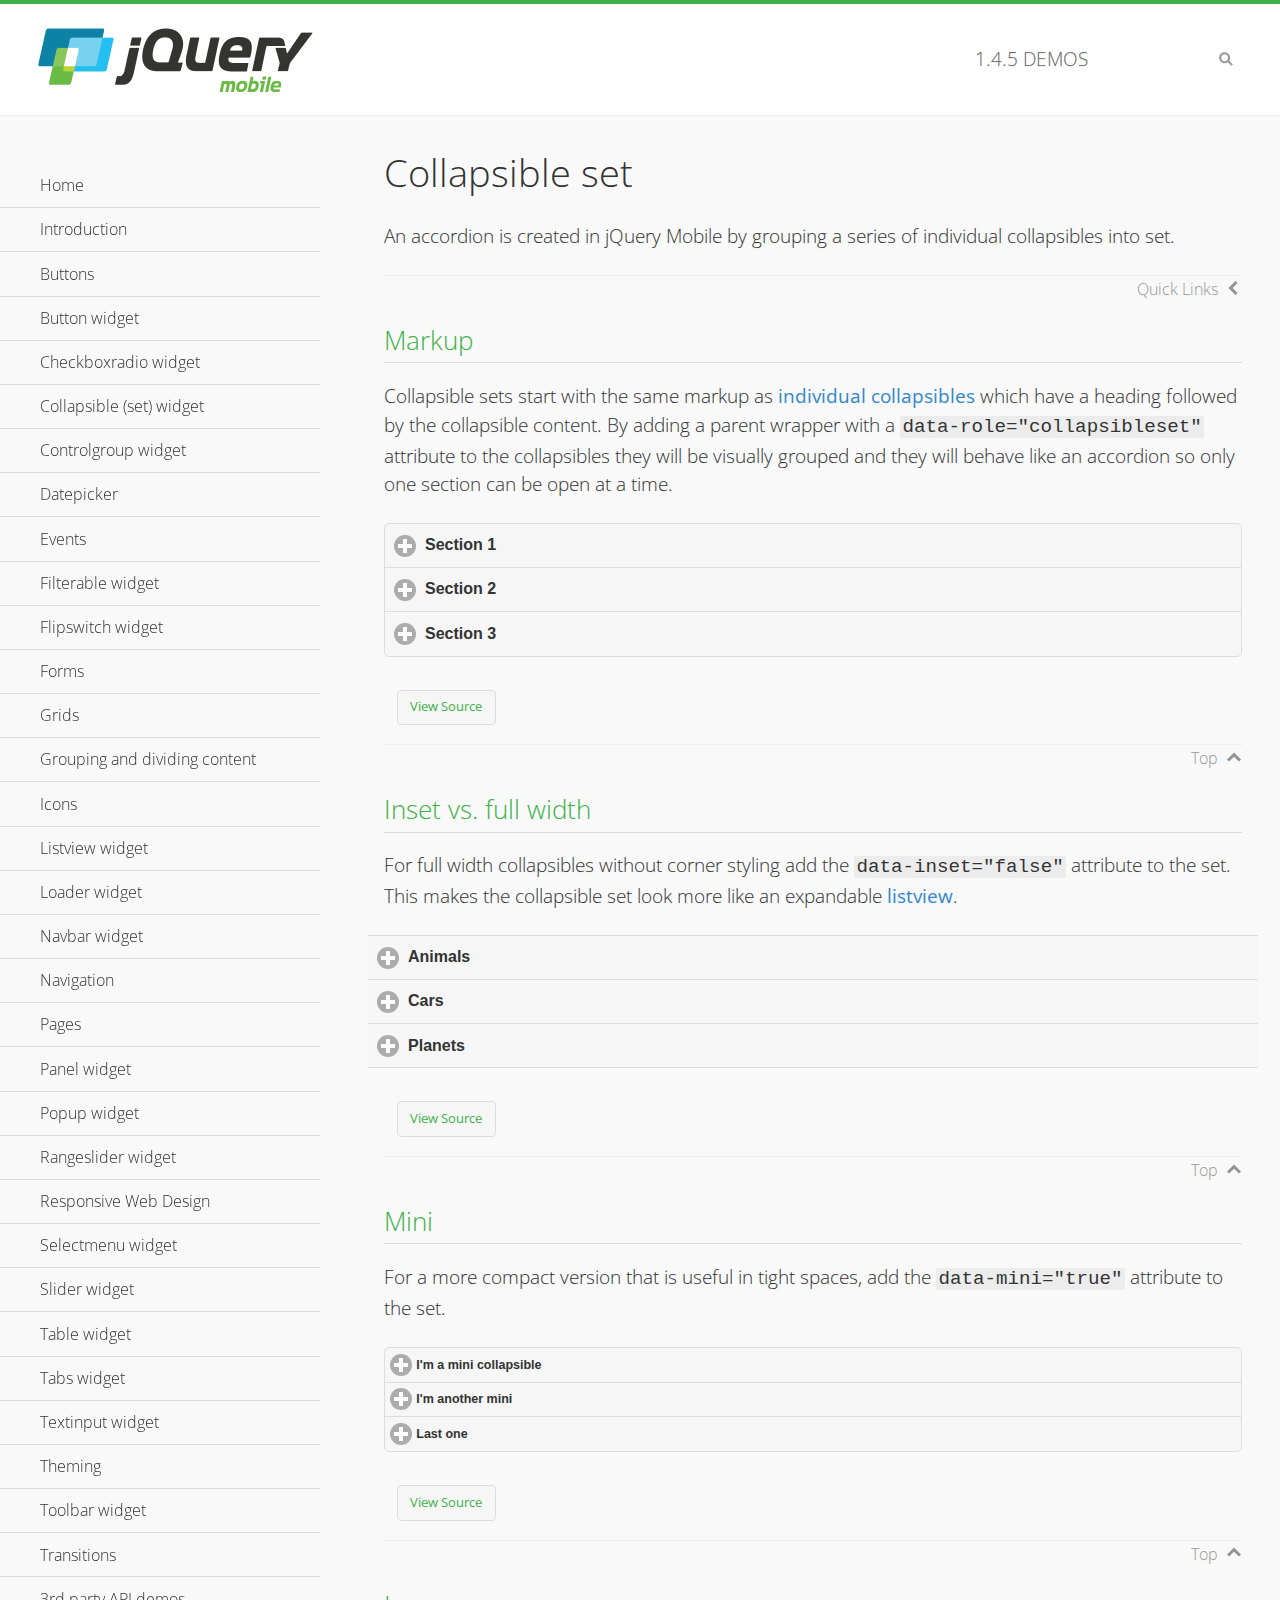
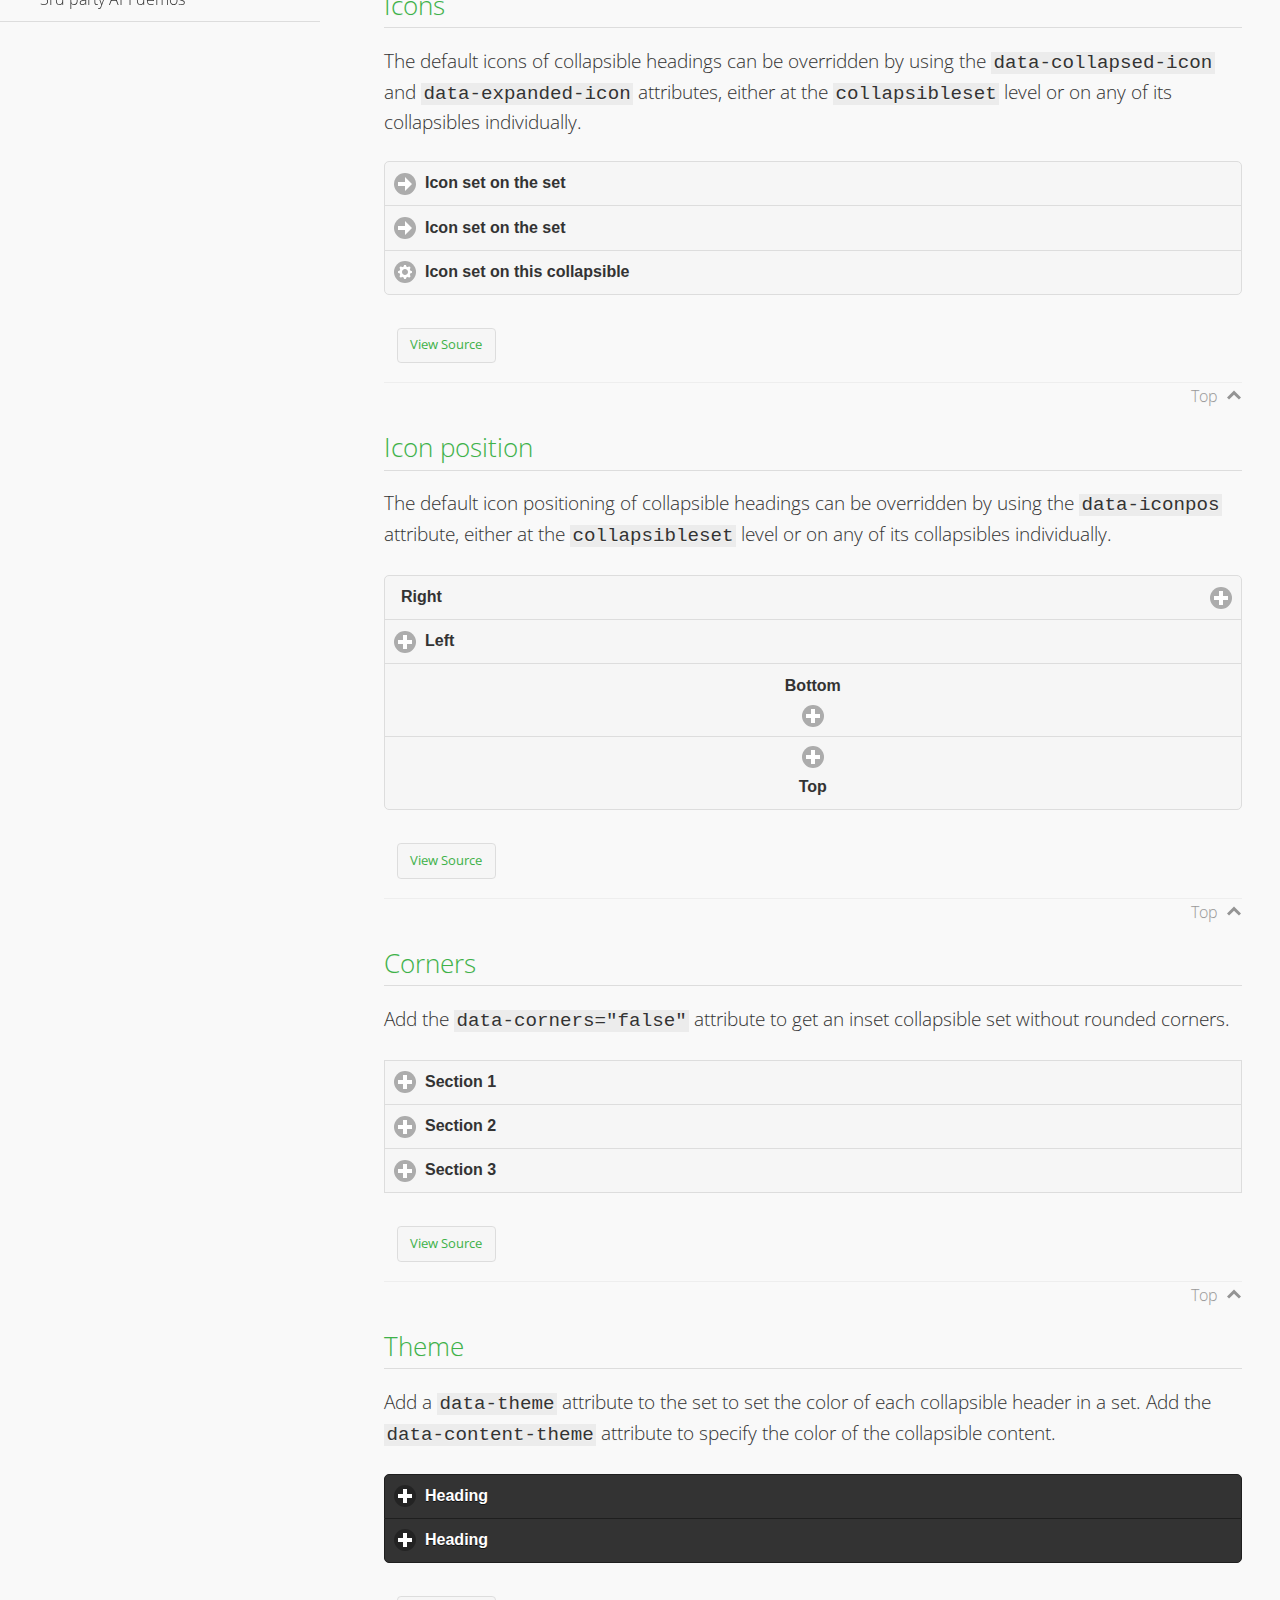
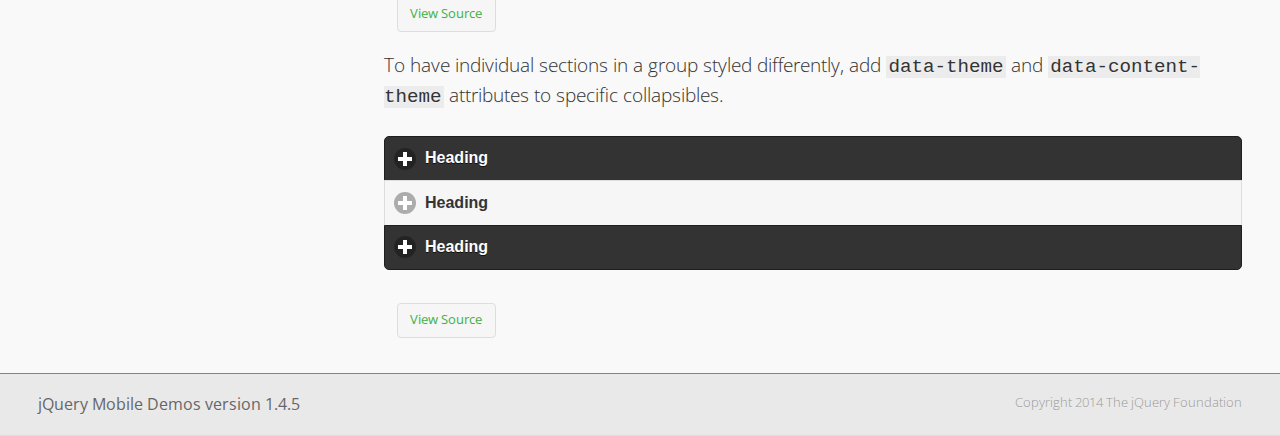
<file: www/collapsibleset/index.html>
<!DOCTYPE html>
<html>
<head>
	<meta charset="utf-8">
	<meta name="viewport" content="width=device-width, initial-scale=1">
	<title>Collapsible set - jQuery Mobile Demos</title>
	<link rel="shortcut icon" href="../favicon.ico">
    <link rel="stylesheet" href="http://fonts.googleapis.com/css?family=Open+Sans:300,400,700">
	<link rel="stylesheet" href="../css/themes/default/jquery.mobile-1.4.5.min.css">
	<link rel="stylesheet" href="../_assets/css/jqm-demos.css">
	<script src="../js/jquery.js"></script>
	<script src="../_assets/js/index.js"></script>
	<script src="../js/jquery.mobile-1.4.5.min.js"></script>
</head>
<body>
<div data-role="page" class="jqm-demos" data-quicklinks="true">

	<div data-role="header" class="jqm-header">
		<h2><a href="../" title="jQuery Mobile Demos home"><img src="../_assets/img/jquery-logo.png" alt="jQuery Mobile"></a></h2>
		<p><span class="jqm-version"></span> Demos</p>
		<a href="#" class="jqm-navmenu-link ui-btn ui-btn-icon-notext ui-corner-all ui-icon-bars ui-nodisc-icon ui-alt-icon ui-btn-left">Menu</a>
		<a href="#" class="jqm-search-link ui-btn ui-btn-icon-notext ui-corner-all ui-icon-search ui-nodisc-icon ui-alt-icon ui-btn-right">Search</a>
	</div><!-- /header -->

	<div role="main" class="ui-content jqm-content">

		<h1>Collapsible set</h1>

		<p>An accordion is created in jQuery Mobile by grouping a series of individual collapsibles into set.</p>

		<h2>Markup</h2>

		<p>Collapsible sets start with the same markup as <a href="../collapsible/" data-ajax="false">individual collapsibles</a> which have a heading followed by the collapsible content. By adding a parent wrapper with a <code>data-role="collapsibleset"</code> attribute to the collapsibles they will be visually grouped and they will behave like an accordion so only one section can be open at a time.</p>

			<div data-demo-html="true">
				<div data-role="collapsibleset" data-theme="a" data-content-theme="a">
					<div data-role="collapsible">
						<h3>Section 1</h3>
					<p>I'm the collapsible content for section 1</p>
					</div>
					<div data-role="collapsible">
						<h3>Section 2</h3>
					<p>I'm the collapsible content for section 2</p>

					</div>
					<div data-role="collapsible">
						<h3>Section 3</h3>
					<p>I'm the collapsible content for section 3</p>
					</div>
				</div>
			</div><!--/demo-html -->

		<h2>Inset vs. full width</h2>

		<p>For full width collapsibles without corner styling add the <code>data-inset="false"</code> attribute to the set. This makes the collapsible set look more like an expandable <a href="../listview/">listview</a>.</p>

			<div data-demo-html="true">
				<div data-role="collapsibleset" data-inset="false">
					<div data-role="collapsible">
						<h3>Animals</h3>
						<ul data-role="listview" data-inset="false">
							<li>Cats</li>
							<li>Dogs</li>
							<li>Lizards</li>
							<li>Snakes</li>
						</ul>
					</div>
					<div data-role="collapsible">
						<h3>Cars</h3>
						<ul data-role="listview" data-inset="false">
							<li>Acura</li>
							<li>Audi</li>
							<li>BMW</li>
							<li>Cadillac</li>
						</ul>
					</div>
					<div data-role="collapsible">
						<h3>Planets</h3>
						<ul data-role="listview" data-inset="false">
							<li>Earth</li>
							<li>Jupiter</li>
							<li>Mars</li>
							<li>Mercury</li>
						</ul>
					</div>
				</div>
			</div><!--/demo-html -->

		<h2>Mini</h2>

		<p>For a more compact version that is useful in tight spaces, add the <code>data-mini="true"</code> attribute to the set. </p>

			<div data-demo-html="true">
				<div data-role="collapsibleset" data-theme="a" data-content-theme="a" data-mini="true">
					<div data-role="collapsible">
						<h3>I'm a mini collapsible</h3>
					<p>This is good for tight spaces.</p>
					</div>
					<div data-role="collapsible">
						<h3>I'm another mini</h3>
					<p>Here's some collapsible content.</p>

					</div>
					<div data-role="collapsible">
						<h3>Last one</h3>
					<p>Final bit of collapsible content.</p>
					</div>
				</div>
			</div><!--/demo-html -->

		<h2>Icons</h2>

		<p>The default icons of collapsible headings can be overridden by using the <code>data-collapsed-icon</code> and <code>data-expanded-icon</code> attributes, either at the <code>collapsibleset</code> level or on any of its collapsibles individually.</p>

			<div data-demo-html="true">
				<div data-role="collapsibleset" data-theme="a" data-content-theme="a" data-collapsed-icon="arrow-r" data-expanded-icon="arrow-d">
					<div data-role="collapsible">
						<h3>Icon set on the set</h3>
					<p>Specify the open and close icons on the set to apply it to all the collapsibles within.</p>
					</div>
					<div data-role="collapsible">
						<h3>Icon set on the set</h3>
					<p>This collapsible also gets the icon from the set.</p>
					</div>
					<div data-role="collapsible" data-collapsed-icon="gear" data-expanded-icon="delete">
						<h3>Icon set on this collapsible</h3>
					<p>The icons here are applied to this collapsible specifically, thus overriding the set icons.</p>
					</div>
				</div>
			</div><!--/demo-html -->

		<h2>Icon position</h2>

		<p>The default icon positioning of collapsible headings can be overridden by using the <code>data-iconpos</code> attribute, either at the <code>collapsibleset</code> level or on any of its collapsibles individually.</p>

			<div data-demo-html="true">
				<div data-role="collapsibleset" data-theme="a" data-content-theme="a" data-iconpos="right">
					<div data-role="collapsible">
						<h3>Right</h3>
					<p>Inherits icon positioning from <code>data-iconpos="right"</code> attribute on set.</p>
					</div>
					<div data-role="collapsible" data-iconpos="left">
						<h3>Left</h3>
					<p>Set via <code>data-iconpos="left"</code> attribute on the collapsible</p>
					</div>
					<div data-role="collapsible" data-iconpos="bottom">
						<h3>Bottom</h3>
					<p>Set via <code>data-iconpos="bottom"</code> attribute on the collapsible</p>
					</div>
					<div data-role="collapsible" data-iconpos="top">
						<h3>Top</h3>
					<p>Set via <code>data-iconpos="top"</code> attribute on the collapsible</p>
					</div>
				</div>
			</div><!--/demo-html -->

		<h2>Corners</h2>
		<p>Add the <code>data-corners="false"</code> attribute to get an inset collapsible set without rounded corners.</p>

			<div data-demo-html="true">
				<div data-role="collapsibleset" data-corners="false" data-theme="a" data-content-theme="a">
					<div data-role="collapsible">
						<h3>Section 1</h3>
					<p>Collapsible content</p>
					</div>
					<div data-role="collapsible">
						<h3>Section 2</h3>
					<p>Collapsible content</p>

					</div>
					<div data-role="collapsible">
						<h3>Section 3</h3>
					<p>Collapsible content</p>
					</div>
				</div>
			</div><!--/demo-html -->

		<h2>Theme</h2>

		<p>Add a <code>data-theme</code> attribute to the set to set the color of each collapsible header in a set. Add the <code>data-content-theme</code> attribute to specify the color of the collapsible content. </p>

			<div data-demo-html="true">
				<div data-role="collapsibleset" data-theme="b" data-content-theme="b">
					<div data-role="collapsible">
						<h3>Heading</h3>
						<p>Content</p>
					</div>
					<div data-role="collapsible">
						<h3>Heading</h3>
						<p>Content</p>
					</div>
				</div>
			</div><!--/demo-html -->

		<p>To have individual sections in a group styled differently, add <code>data-theme</code> and <code>data-content-theme</code> attributes to specific collapsibles.</p>

			<div data-demo-html="true">
				<div data-role="collapsibleset" data-theme="b" data-content-theme="b">
					<div data-role="collapsible">
						<h3>Heading</h3>
						<p>Content</p>
					</div>
					<div data-role="collapsible" data-theme="a" data-content-theme="a">
						<h3>Heading</h3>
						<p>Content</p>
					</div>
					<div data-role="collapsible">
						<h3>Heading</h3>
						<p>Content</p>
					</div>
				</div>
		</div><!--/demo-html -->

	</div><!-- /content -->
	    <div data-role="panel" class="jqm-navmenu-panel" data-position="left" data-display="overlay" data-theme="a">
	    	<ul class="jqm-list ui-alt-icon ui-nodisc-icon">
<li data-filtertext="demos homepage" data-icon="home"><a href=".././">Home</a></li>
<li data-filtertext="introduction overview getting started"><a href="../intro/" data-ajax="false">Introduction</a></li>
<li data-filtertext="buttons button markup buttonmarkup method anchor link button element"><a href="../button-markup/" data-ajax="false">Buttons</a></li>
<li data-filtertext="form button widget input button submit reset"><a href="../button/" data-ajax="false">Button widget</a></li>
<li data-role="collapsible" data-enhanced="true" data-collapsed-icon="carat-d" data-expanded-icon="carat-u" data-iconpos="right" data-inset="false" class="ui-collapsible ui-collapsible-themed-content ui-collapsible-collapsed">
	<h3 class="ui-collapsible-heading ui-collapsible-heading-collapsed">
		<a href="#" class="ui-collapsible-heading-toggle ui-btn ui-btn-icon-right ui-btn-inherit ui-icon-carat-d">
		    Checkboxradio widget<span class="ui-collapsible-heading-status"> click to expand contents</span>
		</a>
	</h3>
	<div class="ui-collapsible-content ui-body-inherit ui-collapsible-content-collapsed" aria-hidden="true">
		<ul>
			<li data-filtertext="form checkboxradio widget checkbox input checkboxes controlgroups"><a href="../checkboxradio-checkbox/" data-ajax="false">Checkboxes</a></li>
			<li data-filtertext="form checkboxradio widget radio input radio buttons controlgroups"><a href="../checkboxradio-radio/" data-ajax="false">Radio buttons</a></li>
		</ul>
	</div>
</li>
<li data-role="collapsible" data-enhanced="true" data-collapsed-icon="carat-d" data-expanded-icon="carat-u" data-iconpos="right" data-inset="false" class="ui-collapsible ui-collapsible-themed-content ui-collapsible-collapsed">
	<h3 class="ui-collapsible-heading ui-collapsible-heading-collapsed">
		<a href="#" class="ui-collapsible-heading-toggle ui-btn ui-btn-icon-right ui-btn-inherit ui-icon-carat-d">
			Collapsible (set) widget<span class="ui-collapsible-heading-status"> click to expand contents</span>
		</a>
	</h3>
	<div class="ui-collapsible-content ui-body-inherit ui-collapsible-content-collapsed" aria-hidden="true">
		<ul>
			<li data-filtertext="collapsibles content formatting"><a href="../collapsible/" data-ajax="false">Collapsible</a></li>
			<li data-filtertext="dynamic collapsible set accordion append expand"><a href="../collapsible-dynamic/" data-ajax="false">Dynamic collapsibles</a></li>
			<li data-filtertext="accordions collapsible set widget content formatting grouped collapsibles"><a href="../collapsibleset/" data-ajax="false">Collapsible set</a></li>
		</ul>
	</div>
</li>
<li data-role="collapsible" data-enhanced="true" data-collapsed-icon="carat-d" data-expanded-icon="carat-u" data-iconpos="right" data-inset="false" class="ui-collapsible ui-collapsible-themed-content ui-collapsible-collapsed">
	<h3 class="ui-collapsible-heading ui-collapsible-heading-collapsed">
		<a href="#" class="ui-collapsible-heading-toggle ui-btn ui-btn-icon-right ui-btn-inherit ui-icon-carat-d">
			Controlgroup widget<span class="ui-collapsible-heading-status"> click to expand contents</span>
		</a>
	</h3>
	<div class="ui-collapsible-content ui-body-inherit ui-collapsible-content-collapsed" aria-hidden="true">
		<ul>
			<li data-filtertext="controlgroups selectmenu checkboxradio input grouped buttons horizontal vertical"><a href="../controlgroup/" data-ajax="false">Controlgroup</a></li>
			<li data-filtertext="dynamic controlgroup dynamically add buttons"><a href="../controlgroup-dynamic/" data-ajax="false">Dynamic controlgroups</a></li>
		</ul>
	</div>
</li>
<li data-filtertext="form datepicker widget date input"><a href="../datepicker/" data-ajax="false">Datepicker</a></li>
<li data-role="collapsible" data-enhanced="true" data-collapsed-icon="carat-d" data-expanded-icon="carat-u" data-iconpos="right" data-inset="false" class="ui-collapsible ui-collapsible-themed-content ui-collapsible-collapsed">
	<h3 class="ui-collapsible-heading ui-collapsible-heading-collapsed">
		<a href="#" class="ui-collapsible-heading-toggle ui-btn ui-btn-icon-right ui-btn-inherit ui-icon-carat-d">
			Events<span class="ui-collapsible-heading-status"> click to expand contents</span>
		</a>
	</h3>
	<div class="ui-collapsible-content ui-body-inherit ui-collapsible-content-collapsed" aria-hidden="true">
		<ul>
			<li data-filtertext="swipe to delete list items listviews swipe events"><a href="../swipe-list/" data-ajax="false">Swipe list items</a></li>
			<li data-filtertext="swipe to navigate swipe page navigation swipe events"><a href="../swipe-page/" data-ajax="false">Swipe page navigation</a></li>
		</ul>
	</div>
</li>
<li data-filtertext="filterable filter elements sorting searching listview table"><a href="../filterable/" data-ajax="false">Filterable widget</a></li>
<li data-filtertext="form flipswitch widget flip toggle switch binary select checkbox input"><a href="../flipswitch/" data-ajax="false">Flipswitch widget</a></li>
<li data-role="collapsible" data-enhanced="true" data-collapsed-icon="carat-d" data-expanded-icon="carat-u" data-iconpos="right" data-inset="false" class="ui-collapsible ui-collapsible-themed-content ui-collapsible-collapsed">
	<h3 class="ui-collapsible-heading ui-collapsible-heading-collapsed">
		<a href="#" class="ui-collapsible-heading-toggle ui-btn ui-btn-icon-right ui-btn-inherit ui-icon-carat-d">
			Forms<span class="ui-collapsible-heading-status"> click to expand contents</span>
		</a>
	</h3>
	<div class="ui-collapsible-content ui-body-inherit ui-collapsible-content-collapsed" aria-hidden="true">
		<ul>
			<li data-filtertext="forms text checkbox radio range button submit reset inputs selects textarea slider flipswitch label form elements"><a href="../forms/" data-ajax="false">Forms</a></li>
			<li data-filtertext="form hide labels hidden accessible ui-hidden-accessible forms"><a href="../forms-label-hidden-accessible/" data-ajax="false">Hide labels</a></li>
			<li data-filtertext="form field containers fieldcontain ui-field-contain forms"><a href="../forms-field-contain/" data-ajax="false">Field containers</a></li>
			<li data-filtertext="forms disabled form elements"><a href="../forms-disabled/" data-ajax="false">Forms disabled</a></li>
			<li data-filtertext="forms gallery examples overview forms text checkbox radio range button submit reset inputs selects textarea slider flipswitch label form elements"><a href="../forms-gallery/" data-ajax="false">Forms gallery</a></li>
		</ul>
	</div>
</li>
<li data-role="collapsible" data-enhanced="true" data-collapsed-icon="carat-d" data-expanded-icon="carat-u" data-iconpos="right" data-inset="false" class="ui-collapsible ui-collapsible-themed-content ui-collapsible-collapsed">
	<h3 class="ui-collapsible-heading ui-collapsible-heading-collapsed">
		<a href="#" class="ui-collapsible-heading-toggle ui-btn ui-btn-icon-right ui-btn-inherit ui-icon-carat-d">
			Grids<span class="ui-collapsible-heading-status"> click to expand contents</span>
		</a>
	</h3>
	<div class="ui-collapsible-content ui-body-inherit ui-collapsible-content-collapsed" aria-hidden="true">
		<ul>
			<li data-filtertext="grids columns blocks content formatting rwd responsive css framework"><a href="../grids/" data-ajax="false">Grids</a></li>
			<li data-filtertext="buttons in grids css framework"><a href="../grids-buttons/" data-ajax="false">Buttons in grids</a></li>
			<li data-filtertext="custom responsive grids rwd css framework"><a href="../grids-custom-responsive/" data-ajax="false">Custom responsive grids</a></li>
		</ul>
	</div>
</li>
<li data-filtertext="blocks content formatting sections heading"><a href="../body-bar-classes/" data-ajax="false">Grouping and dividing content</a></li>
<li data-role="collapsible" data-enhanced="true" data-collapsed-icon="carat-d" data-expanded-icon="carat-u" data-iconpos="right" data-inset="false" class="ui-collapsible ui-collapsible-themed-content ui-collapsible-collapsed">
	<h3 class="ui-collapsible-heading ui-collapsible-heading-collapsed">
		<a href="#" class="ui-collapsible-heading-toggle ui-btn ui-btn-icon-right ui-btn-inherit ui-icon-carat-d">
			Icons<span class="ui-collapsible-heading-status"> click to expand contents</span>
		</a>
	</h3>
	<div class="ui-collapsible-content ui-body-inherit ui-collapsible-content-collapsed" aria-hidden="true">
		<ul>
			<li data-filtertext="button icons svg disc alt custom icon position"><a href="../icons/" data-ajax="false">Icons</a></li>
			<li data-filtertext=""><a href="../icons-grunticon/" data-ajax="false">Grunticon loader</a></li>
		</ul>
	</div>
</li>
<li data-role="collapsible" data-enhanced="true" data-collapsed-icon="carat-d" data-expanded-icon="carat-u" data-iconpos="right" data-inset="false" class="ui-collapsible ui-collapsible-themed-content ui-collapsible-collapsed">
	<h3 class="ui-collapsible-heading ui-collapsible-heading-collapsed">
		<a href="#" class="ui-collapsible-heading-toggle ui-btn ui-btn-icon-right ui-btn-inherit ui-icon-carat-d">
			Listview widget<span class="ui-collapsible-heading-status"> click to expand contents</span>
		</a>
	</h3>
	<div class="ui-collapsible-content ui-body-inherit ui-collapsible-content-collapsed" aria-hidden="true">
		<ul>
			<li data-filtertext="listview widget thumbnails icons nested split button collapsible ul ol"><a href="../listview/" data-ajax="false">Listview</a></li>
			<li data-filtertext="autocomplete filterable reveal listview filtertextbeforefilter placeholder"><a href="../listview-autocomplete/" data-ajax="false">Listview autocomplete</a></li>
			<li data-filtertext="autocomplete filterable reveal listview remote data filtertextbeforefilter placeholder"><a href="../listview-autocomplete-remote/" data-ajax="false">Listview autocomplete remote data</a></li>
			<li data-filtertext="autodividers anchor jump scroll linkbars listview lists ul ol"><a href="../listview-autodividers-linkbar/" data-ajax="false">Listview autodividers linkbar</a></li>
			<li data-filtertext="listview autodividers selector autodividersselector lists ul ol"><a href="../listview-autodividers-selector/" data-ajax="false">Listview autodividers selector</a></li>
			<li data-filtertext="listview nested list items"><a href="../listview-nested-lists/" data-ajax="false">Nested Listviews</a></li>
			<li data-filtertext="listview collapsible list items flat"><a href="../listview-collapsible-item-flat/" data-ajax="false">Listview collapsible list items (flat)</a></li>
			<li data-filtertext="listview collapsible list indented"><a href="../listview-collapsible-item-indented/" data-ajax="false">Listview collapsible list items (indented)</a></li>
			<li data-filtertext="grid listview responsive grids responsive listviews lists ul"><a href="../listview-grid/" data-ajax="false">Listview responsive grid</a></li>
		</ul>
	</div>
</li>
<li data-filtertext="loader widget page loading navigation overlay spinner"><a href="../loader/" data-ajax="false">Loader widget</a></li>
<li data-filtertext="navbar widget navmenu toolbars header footer"><a href="../navbar/" data-ajax="false">Navbar widget</a></li>
<li data-role="collapsible" data-enhanced="true" data-collapsed-icon="carat-d" data-expanded-icon="carat-u" data-iconpos="right" data-inset="false" class="ui-collapsible ui-collapsible-themed-content ui-collapsible-collapsed">
	<h3 class="ui-collapsible-heading ui-collapsible-heading-collapsed">
		<a href="#" class="ui-collapsible-heading-toggle ui-btn ui-btn-icon-right ui-btn-inherit ui-icon-carat-d">
			Navigation<span class="ui-collapsible-heading-status"> click to expand contents</span>
		</a>
	</h3>
	<div class="ui-collapsible-content ui-body-inherit ui-collapsible-content-collapsed" aria-hidden="true">
		<ul>
			<li data-filtertext="ajax navigation navigate widget history event method"><a href="../navigation/" data-ajax="false">Navigation</a></li>
			<li data-filtertext="linking pages page links navigation ajax prefetch cache"><a href="../navigation-linking-pages/" data-ajax="false">Linking pages</a></li>
			<!-- <li data-filtertext="php redirect server redirection server-side navigation"><a href="../navigation-php-redirect/" data-ajax="false">PHP redirect demo</a></li>-->
			<li data-filtertext="navigation redirection hash query"><a href="../navigation-hash-processing/" data-ajax="false">Hash processing demo</a></li>
			<li data-filtertext="navigation redirection hash query"><a href="../page-events/" data-ajax="false">Page Navigation Events</a></li>
		</ul>
	</div>
</li>
<li data-role="collapsible" data-enhanced="true" data-collapsed-icon="carat-d" data-expanded-icon="carat-u" data-iconpos="right" data-inset="false" class="ui-collapsible ui-collapsible-themed-content ui-collapsible-collapsed">
	<h3 class="ui-collapsible-heading ui-collapsible-heading-collapsed">
		<a href="#" class="ui-collapsible-heading-toggle ui-btn ui-btn-icon-right ui-btn-inherit ui-icon-carat-d">
			Pages<span class="ui-collapsible-heading-status"> click to expand contents</span>
		</a>
	</h3>
	<div class="ui-collapsible-content ui-body-inherit ui-collapsible-content-collapsed" aria-hidden="true">
		<ul>
			<li data-filtertext="pages page widget ajax navigation"><a href="../pages/" data-ajax="false">Pages</a></li>
			<li data-filtertext="single page"><a href="../pages-single-page/" data-ajax="false">Single page</a></li>
			<li data-filtertext="multipage multi-page page"><a href="../pages-multi-page/" data-ajax="false">Multi-page template</a></li>
			<li data-filtertext="dialog page widget modal popup"><a href="../pages-dialog/" data-ajax="false">Dialog page</a></li>
		</ul>
	</div>
</li>
<li data-role="collapsible" data-enhanced="true" data-collapsed-icon="carat-d" data-expanded-icon="carat-u" data-iconpos="right" data-inset="false" class="ui-collapsible ui-collapsible-themed-content ui-collapsible-collapsed">
	<h3 class="ui-collapsible-heading ui-collapsible-heading-collapsed">
		<a href="#" class="ui-collapsible-heading-toggle ui-btn ui-btn-icon-right ui-btn-inherit ui-icon-carat-d">
			Panel widget<span class="ui-collapsible-heading-status"> click to expand contents</span>
		</a>
	</h3>
	<div class="ui-collapsible-content ui-body-inherit ui-collapsible-content-collapsed" aria-hidden="true">
		<ul>
			<li data-filtertext="panel widget sliding panels reveal push overlay responsive"><a href="../panel/" data-ajax="false">Panel</a></li>
			<li data-filtertext=""><a href="../panel-external/" data-ajax="false">External panels</a></li>
			<li data-filtertext="panel "><a href="../panel-fixed/" data-ajax="false">Fixed panels</a></li>
			<li data-filtertext="panel slide panels sliding panels shadow rwd responsive breakpoint"><a href="../panel-responsive/" data-ajax="false">Panels responsive</a></li>
			<li data-filtertext="panel custom style custom panel width reveal shadow listview panel styling page background wrapper"><a href="../panel-styling/" data-ajax="false">Custom panel style</a></li>
			<li data-filtertext="panel open on swipe"><a href="../panel-swipe-open/" data-ajax="false">Panel open on swipe</a></li>
			<li data-filtertext="panels outside page internal external toolbars"><a href="../panel-external-internal/" data-ajax="false">Panel external and internal</a></li>
		</ul>
	</div>
</li>
<li data-role="collapsible" data-enhanced="true" data-collapsed-icon="carat-d" data-expanded-icon="carat-u" data-iconpos="right" data-inset="false" class="ui-collapsible ui-collapsible-themed-content ui-collapsible-collapsed">
	<h3 class="ui-collapsible-heading ui-collapsible-heading-collapsed">
		<a href="#" class="ui-collapsible-heading-toggle ui-btn ui-btn-icon-right ui-btn-inherit ui-icon-carat-d">
			Popup widget<span class="ui-collapsible-heading-status"> click to expand contents</span>
		</a>
	</h3>
	<div class="ui-collapsible-content ui-body-inherit ui-collapsible-content-collapsed" aria-hidden="true">
		<ul>
			<li data-filtertext="popup widget popups dialog modal transition tooltip lightbox form overlay screen flip pop fade transition"><a href="../popup/" data-ajax="false">Popup</a></li>
			<li data-filtertext="popup alignment position"><a href="../popup-alignment/" data-ajax="false">Popup alignment</a></li>
			<li data-filtertext="popup arrow size popups popover"><a href="../popup-arrow-size/" data-ajax="false">Popup arrow size</a></li>
			<li data-filtertext="dynamic popups popup images lightbox"><a href="../popup-dynamic/" data-ajax="false">Dynamic popups</a></li>
			<li data-filtertext="popups with iframes scaling"><a href="../popup-iframe/" data-ajax="false">Popups with iframes</a></li>
			<li data-filtertext="popup image scaling"><a href="../popup-image-scaling/" data-ajax="false">Popup image scaling</a></li>
			<li data-filtertext="external popup outside multi-page"><a href="../popup-outside-multipage/" data-ajax="false">Popup outside multi-page</a></li>
		</ul>
	</div>
</li>
<li data-filtertext="form rangeslider widget dual sliders dual handle sliders range input"><a href="../rangeslider/" data-ajax="false">Rangeslider widget</a></li>
<li data-filtertext="responsive web design rwd adaptive progressive enhancement PE accessible mobile breakpoints media query media queries"><a href="../rwd/" data-ajax="false">Responsive Web Design</a></li>
<li data-role="collapsible" data-enhanced="true" data-collapsed-icon="carat-d" data-expanded-icon="carat-u" data-iconpos="right" data-inset="false" class="ui-collapsible ui-collapsible-themed-content ui-collapsible-collapsed">
	<h3 class="ui-collapsible-heading ui-collapsible-heading-collapsed">
		<a href="#" class="ui-collapsible-heading-toggle ui-btn ui-btn-icon-right ui-btn-inherit ui-icon-carat-d">
			Selectmenu widget<span class="ui-collapsible-heading-status"> click to expand contents</span>
		</a>
	</h3>
	<div class="ui-collapsible-content ui-body-inherit ui-collapsible-content-collapsed" aria-hidden="true">
		<ul>
			<li data-filtertext="form selectmenu widget select input custom select menu selects"><a href="../selectmenu/" data-ajax="false">Selectmenu</a></li>
			<li data-filtertext="form custom select menu selectmenu widget custom menu option optgroup multiple selects"><a href="../selectmenu-custom/" data-ajax="false">Custom select menu</a></li>
			<li data-filtertext="filterable select filter popup dialog"><a href="../selectmenu-custom-filter/" data-ajax="false">Custom select menu with filter</a></li>
		</ul>
	</div>
</li>
<li data-role="collapsible" data-enhanced="true" data-collapsed-icon="carat-d" data-expanded-icon="carat-u" data-iconpos="right" data-inset="false" class="ui-collapsible ui-collapsible-themed-content ui-collapsible-collapsed">
	<h3 class="ui-collapsible-heading ui-collapsible-heading-collapsed">
		<a href="#" class="ui-collapsible-heading-toggle ui-btn ui-btn-icon-right ui-btn-inherit ui-icon-carat-d">
			Slider widget<span class="ui-collapsible-heading-status"> click to expand contents</span>
		</a>
	</h3>
	<div class="ui-collapsible-content ui-body-inherit ui-collapsible-content-collapsed" aria-hidden="true">
		<ul>
			<li data-filtertext="form slider widget range input single sliders"><a href="../slider/" data-ajax="false">Slider</a></li>
			<li data-filtertext="form slider widget flipswitch slider binary select flip toggle switch"><a href="../slider-flipswitch/" data-ajax="false">Slider flip toggle switch</a></li>
			<li data-filtertext="form slider tooltip handle value input range sliders"><a href="../slider-tooltip/" data-ajax="false">Slider tooltip</a></li>
		</ul>
	</div>
</li>
<li data-role="collapsible" data-enhanced="true" data-collapsed-icon="carat-d" data-expanded-icon="carat-u" data-iconpos="right" data-inset="false" class="ui-collapsible ui-collapsible-themed-content ui-collapsible-collapsed">
	<h3 class="ui-collapsible-heading ui-collapsible-heading-collapsed">
		<a href="#" class="ui-collapsible-heading-toggle ui-btn ui-btn-icon-right ui-btn-inherit ui-icon-carat-d">
			Table widget<span class="ui-collapsible-heading-status"> click to expand contents</span>
		</a>
	</h3>
	<div class="ui-collapsible-content ui-body-inherit ui-collapsible-content-collapsed" aria-hidden="true">
		<ul>
			<li data-filtertext="table widget reflow column toggle th td responsive tables rwd hide show tabular"><a href="../table-column-toggle/" data-ajax="false">Table Column Toggle</a></li>
			<li data-filtertext="table column toggle phone comparison demo"><a href="../table-column-toggle-example/" data-ajax="false">Table Column Toggle demo</a></li>
			<li data-filtertext="responsive tables table column toggle heading groups rwd breakpoint"><a href="../table-column-toggle-heading-groups/" data-ajax="false">Table Column Toggle heading groups</a></li>
			<li data-filtertext="responsive tables table column toggle hide rwd breakpoint customization options"><a href="../table-column-toggle-options/" data-ajax="false">Table Column Toggle options</a></li>
			<li data-filtertext="table reflow th td responsive rwd columns tabular"><a href="../table-reflow/" data-ajax="false">Table Reflow</a></li>
			<li data-filtertext="responsive tables table reflow heading groups rwd breakpoint"><a href="../table-reflow-heading-groups/" data-ajax="false">Table Reflow heading groups</a></li>
			<li data-filtertext="responsive tables table reflow stripes strokes table style"><a href="../table-reflow-stripes-strokes/" data-ajax="false">Table Reflow stripes and strokes</a></li>
			<li data-filtertext="responsive tables table reflow stack custom styles"><a href="../table-reflow-styling/" data-ajax="false">Table Reflow custom styles</a></li>
		</ul>
	</div>
</li>
<li data-filtertext="ui tabs widget"><a href="../tabs/" data-ajax="false">Tabs widget</a></li>
<li data-filtertext="form textinput widget text input textarea number date time tel email file color password"><a href="../textinput/" data-ajax="false">Textinput widget</a></li>
<li data-role="collapsible" data-enhanced="true" data-collapsed-icon="carat-d" data-expanded-icon="carat-u" data-iconpos="right" data-inset="false" class="ui-collapsible ui-collapsible-themed-content ui-collapsible-collapsed">
	<h3 class="ui-collapsible-heading ui-collapsible-heading-collapsed">
		<a href="#" class="ui-collapsible-heading-toggle ui-btn ui-btn-icon-right ui-btn-inherit ui-icon-carat-d">
			Theming<span class="ui-collapsible-heading-status"> click to expand contents</span>
		</a>
	</h3>
	<div class="ui-collapsible-content ui-body-inherit ui-collapsible-content-collapsed" aria-hidden="true">
		<ul>
			<li data-filtertext="default theme swatches theming style css"><a href="../theme-default/" data-ajax="false">Default theme</a></li>
			<li data-filtertext="classic theme old theme swatches theming style css"><a href="../theme-classic/" data-ajax="false">Classic theme</a></li>
		</ul>
	</div>
</li>
<li data-role="collapsible" data-enhanced="true" data-collapsed-icon="carat-d" data-expanded-icon="carat-u" data-iconpos="right" data-inset="false" class="ui-collapsible ui-collapsible-themed-content ui-collapsible-collapsed">
	<h3 class="ui-collapsible-heading ui-collapsible-heading-collapsed">
		<a href="#" class="ui-collapsible-heading-toggle ui-btn ui-btn-icon-right ui-btn-inherit ui-icon-carat-d">
			Toolbar widget<span class="ui-collapsible-heading-status"> click to expand contents</span>
		</a>
	</h3>
	<div class="ui-collapsible-content ui-body-inherit ui-collapsible-content-collapsed" aria-hidden="true">
		<ul>
			<li data-filtertext="toolbar widget header footer toolbars fixed fullscreen external sections"><a href="../toolbar/" data-ajax="false">Toolbar</a></li>
			<li data-filtertext="dynamic toolbars dynamically add toolbar header footer"><a href="../toolbar-dynamic/" data-ajax="false">Dynamic toolbars</a></li>
			<li data-filtertext="external toolbars header footer"><a href="../toolbar-external/" data-ajax="false">External toolbars</a></li>
			<li data-filtertext="fixed toolbars header footer"><a href="../toolbar-fixed/" data-ajax="false">Fixed toolbars</a></li>
			<li data-filtertext="fixed fullscreen toolbars header footer"><a href="../toolbar-fixed-fullscreen/" data-ajax="false">Fullscreen toolbars</a></li>
			<li data-filtertext="external fixed toolbars header footer"><a href="../toolbar-fixed-external/" data-ajax="false">Fixed external toolbars</a></li>
			<li data-filtertext="external persistent toolbars header footer navbar navmenu"><a href="../toolbar-fixed-persistent/" data-ajax="false">Persistent toolbars</a></li>
			<li data-filtertext="external ajax optimized toolbars persistent toolbars header footer navbar"><a href="../toolbar-fixed-persistent-optimized/" data-ajax="false">Ajax optimized toolbars</a></li>
			<li data-filtertext="form in toolbars header footer"><a href="../toolbar-fixed-forms/" data-ajax="false">Form in toolbar</a></li>
		</ul>
	</div>
</li>
<li data-filtertext="page transitions animated pages popup navigation flip slide fade pop"><a href="../transitions/" data-ajax="false">Transitions</a></li>
<li data-role="collapsible" data-enhanced="true" data-collapsed-icon="carat-d" data-expanded-icon="carat-u" data-iconpos="right" data-inset="false" class="ui-collapsible ui-collapsible-themed-content ui-collapsible-collapsed">
	<h3 class="ui-collapsible-heading ui-collapsible-heading-collapsed">
		<a href="#" class="ui-collapsible-heading-toggle ui-btn ui-btn-icon-right ui-btn-inherit ui-icon-carat-d">
			3rd party API demos<span class="ui-collapsible-heading-status"> click to expand contents</span>
		</a>
	</h3>
	<div class="ui-collapsible-content ui-body-inherit ui-collapsible-content-collapsed" aria-hidden="true">
		<ul>
			<li data-filtertext="backbone requirejs navigation router"><a href="../backbone-requirejs/" data-ajax="false">Backbone RequireJS</a></li>
			<li data-filtertext="google maps geolocation demo"><a href="../map-geolocation/" data-ajax="false">Google Maps geolocation</a></li>
			<li data-filtertext="google maps hybrid"><a href="../map-list-toggle/" data-ajax="false">Google Maps list toggle</a></li>
		</ul>
	</div>
</li>



		     </ul>
		</div><!-- /panel -->


	<div data-role="footer" data-position="fixed" data-tap-toggle="false" class="jqm-footer">
		<p>jQuery Mobile Demos version <span class="jqm-version"></span></p>
		<p>Copyright 2014 The jQuery Foundation</p>
	</div><!-- /footer -->
	<!-- TODO: This should become an external panel so we can add input to markup (unique ID) -->
    <div data-role="panel" class="jqm-search-panel" data-position="right" data-display="overlay" data-theme="a">
		<div class="jqm-search">
			<ul class="jqm-list" data-filter-placeholder="Search demos..." data-filter-reveal="true">
<li data-filtertext="demos homepage" data-icon="home"><a href=".././">Home</a></li>
<li data-filtertext="introduction overview getting started"><a href="../intro/" data-ajax="false">Introduction</a></li>
<li data-filtertext="buttons button markup buttonmarkup method anchor link button element"><a href="../button-markup/" data-ajax="false">Buttons</a></li>
<li data-filtertext="form button widget input button submit reset"><a href="../button/" data-ajax="false">Button widget</a></li>
<li data-role="collapsible" data-enhanced="true" data-collapsed-icon="carat-d" data-expanded-icon="carat-u" data-iconpos="right" data-inset="false" class="ui-collapsible ui-collapsible-themed-content ui-collapsible-collapsed">
	<h3 class="ui-collapsible-heading ui-collapsible-heading-collapsed">
		<a href="#" class="ui-collapsible-heading-toggle ui-btn ui-btn-icon-right ui-btn-inherit ui-icon-carat-d">
		    Checkboxradio widget<span class="ui-collapsible-heading-status"> click to expand contents</span>
		</a>
	</h3>
	<div class="ui-collapsible-content ui-body-inherit ui-collapsible-content-collapsed" aria-hidden="true">
		<ul>
			<li data-filtertext="form checkboxradio widget checkbox input checkboxes controlgroups"><a href="../checkboxradio-checkbox/" data-ajax="false">Checkboxes</a></li>
			<li data-filtertext="form checkboxradio widget radio input radio buttons controlgroups"><a href="../checkboxradio-radio/" data-ajax="false">Radio buttons</a></li>
		</ul>
	</div>
</li>
<li data-role="collapsible" data-enhanced="true" data-collapsed-icon="carat-d" data-expanded-icon="carat-u" data-iconpos="right" data-inset="false" class="ui-collapsible ui-collapsible-themed-content ui-collapsible-collapsed">
	<h3 class="ui-collapsible-heading ui-collapsible-heading-collapsed">
		<a href="#" class="ui-collapsible-heading-toggle ui-btn ui-btn-icon-right ui-btn-inherit ui-icon-carat-d">
			Collapsible (set) widget<span class="ui-collapsible-heading-status"> click to expand contents</span>
		</a>
	</h3>
	<div class="ui-collapsible-content ui-body-inherit ui-collapsible-content-collapsed" aria-hidden="true">
		<ul>
			<li data-filtertext="collapsibles content formatting"><a href="../collapsible/" data-ajax="false">Collapsible</a></li>
			<li data-filtertext="dynamic collapsible set accordion append expand"><a href="../collapsible-dynamic/" data-ajax="false">Dynamic collapsibles</a></li>
			<li data-filtertext="accordions collapsible set widget content formatting grouped collapsibles"><a href="../collapsibleset/" data-ajax="false">Collapsible set</a></li>
		</ul>
	</div>
</li>
<li data-role="collapsible" data-enhanced="true" data-collapsed-icon="carat-d" data-expanded-icon="carat-u" data-iconpos="right" data-inset="false" class="ui-collapsible ui-collapsible-themed-content ui-collapsible-collapsed">
	<h3 class="ui-collapsible-heading ui-collapsible-heading-collapsed">
		<a href="#" class="ui-collapsible-heading-toggle ui-btn ui-btn-icon-right ui-btn-inherit ui-icon-carat-d">
			Controlgroup widget<span class="ui-collapsible-heading-status"> click to expand contents</span>
		</a>
	</h3>
	<div class="ui-collapsible-content ui-body-inherit ui-collapsible-content-collapsed" aria-hidden="true">
		<ul>
			<li data-filtertext="controlgroups selectmenu checkboxradio input grouped buttons horizontal vertical"><a href="../controlgroup/" data-ajax="false">Controlgroup</a></li>
			<li data-filtertext="dynamic controlgroup dynamically add buttons"><a href="../controlgroup-dynamic/" data-ajax="false">Dynamic controlgroups</a></li>
		</ul>
	</div>
</li>
<li data-filtertext="form datepicker widget date input"><a href="../datepicker/" data-ajax="false">Datepicker</a></li>
<li data-role="collapsible" data-enhanced="true" data-collapsed-icon="carat-d" data-expanded-icon="carat-u" data-iconpos="right" data-inset="false" class="ui-collapsible ui-collapsible-themed-content ui-collapsible-collapsed">
	<h3 class="ui-collapsible-heading ui-collapsible-heading-collapsed">
		<a href="#" class="ui-collapsible-heading-toggle ui-btn ui-btn-icon-right ui-btn-inherit ui-icon-carat-d">
			Events<span class="ui-collapsible-heading-status"> click to expand contents</span>
		</a>
	</h3>
	<div class="ui-collapsible-content ui-body-inherit ui-collapsible-content-collapsed" aria-hidden="true">
		<ul>
			<li data-filtertext="swipe to delete list items listviews swipe events"><a href="../swipe-list/" data-ajax="false">Swipe list items</a></li>
			<li data-filtertext="swipe to navigate swipe page navigation swipe events"><a href="../swipe-page/" data-ajax="false">Swipe page navigation</a></li>
		</ul>
	</div>
</li>
<li data-filtertext="filterable filter elements sorting searching listview table"><a href="../filterable/" data-ajax="false">Filterable widget</a></li>
<li data-filtertext="form flipswitch widget flip toggle switch binary select checkbox input"><a href="../flipswitch/" data-ajax="false">Flipswitch widget</a></li>
<li data-role="collapsible" data-enhanced="true" data-collapsed-icon="carat-d" data-expanded-icon="carat-u" data-iconpos="right" data-inset="false" class="ui-collapsible ui-collapsible-themed-content ui-collapsible-collapsed">
	<h3 class="ui-collapsible-heading ui-collapsible-heading-collapsed">
		<a href="#" class="ui-collapsible-heading-toggle ui-btn ui-btn-icon-right ui-btn-inherit ui-icon-carat-d">
			Forms<span class="ui-collapsible-heading-status"> click to expand contents</span>
		</a>
	</h3>
	<div class="ui-collapsible-content ui-body-inherit ui-collapsible-content-collapsed" aria-hidden="true">
		<ul>
			<li data-filtertext="forms text checkbox radio range button submit reset inputs selects textarea slider flipswitch label form elements"><a href="../forms/" data-ajax="false">Forms</a></li>
			<li data-filtertext="form hide labels hidden accessible ui-hidden-accessible forms"><a href="../forms-label-hidden-accessible/" data-ajax="false">Hide labels</a></li>
			<li data-filtertext="form field containers fieldcontain ui-field-contain forms"><a href="../forms-field-contain/" data-ajax="false">Field containers</a></li>
			<li data-filtertext="forms disabled form elements"><a href="../forms-disabled/" data-ajax="false">Forms disabled</a></li>
			<li data-filtertext="forms gallery examples overview forms text checkbox radio range button submit reset inputs selects textarea slider flipswitch label form elements"><a href="../forms-gallery/" data-ajax="false">Forms gallery</a></li>
		</ul>
	</div>
</li>
<li data-role="collapsible" data-enhanced="true" data-collapsed-icon="carat-d" data-expanded-icon="carat-u" data-iconpos="right" data-inset="false" class="ui-collapsible ui-collapsible-themed-content ui-collapsible-collapsed">
	<h3 class="ui-collapsible-heading ui-collapsible-heading-collapsed">
		<a href="#" class="ui-collapsible-heading-toggle ui-btn ui-btn-icon-right ui-btn-inherit ui-icon-carat-d">
			Grids<span class="ui-collapsible-heading-status"> click to expand contents</span>
		</a>
	</h3>
	<div class="ui-collapsible-content ui-body-inherit ui-collapsible-content-collapsed" aria-hidden="true">
		<ul>
			<li data-filtertext="grids columns blocks content formatting rwd responsive css framework"><a href="../grids/" data-ajax="false">Grids</a></li>
			<li data-filtertext="buttons in grids css framework"><a href="../grids-buttons/" data-ajax="false">Buttons in grids</a></li>
			<li data-filtertext="custom responsive grids rwd css framework"><a href="../grids-custom-responsive/" data-ajax="false">Custom responsive grids</a></li>
		</ul>
	</div>
</li>
<li data-filtertext="blocks content formatting sections heading"><a href="../body-bar-classes/" data-ajax="false">Grouping and dividing content</a></li>
<li data-role="collapsible" data-enhanced="true" data-collapsed-icon="carat-d" data-expanded-icon="carat-u" data-iconpos="right" data-inset="false" class="ui-collapsible ui-collapsible-themed-content ui-collapsible-collapsed">
	<h3 class="ui-collapsible-heading ui-collapsible-heading-collapsed">
		<a href="#" class="ui-collapsible-heading-toggle ui-btn ui-btn-icon-right ui-btn-inherit ui-icon-carat-d">
			Icons<span class="ui-collapsible-heading-status"> click to expand contents</span>
		</a>
	</h3>
	<div class="ui-collapsible-content ui-body-inherit ui-collapsible-content-collapsed" aria-hidden="true">
		<ul>
			<li data-filtertext="button icons svg disc alt custom icon position"><a href="../icons/" data-ajax="false">Icons</a></li>
			<li data-filtertext=""><a href="../icons-grunticon/" data-ajax="false">Grunticon loader</a></li>
		</ul>
	</div>
</li>
<li data-role="collapsible" data-enhanced="true" data-collapsed-icon="carat-d" data-expanded-icon="carat-u" data-iconpos="right" data-inset="false" class="ui-collapsible ui-collapsible-themed-content ui-collapsible-collapsed">
	<h3 class="ui-collapsible-heading ui-collapsible-heading-collapsed">
		<a href="#" class="ui-collapsible-heading-toggle ui-btn ui-btn-icon-right ui-btn-inherit ui-icon-carat-d">
			Listview widget<span class="ui-collapsible-heading-status"> click to expand contents</span>
		</a>
	</h3>
	<div class="ui-collapsible-content ui-body-inherit ui-collapsible-content-collapsed" aria-hidden="true">
		<ul>
			<li data-filtertext="listview widget thumbnails icons nested split button collapsible ul ol"><a href="../listview/" data-ajax="false">Listview</a></li>
			<li data-filtertext="autocomplete filterable reveal listview filtertextbeforefilter placeholder"><a href="../listview-autocomplete/" data-ajax="false">Listview autocomplete</a></li>
			<li data-filtertext="autocomplete filterable reveal listview remote data filtertextbeforefilter placeholder"><a href="../listview-autocomplete-remote/" data-ajax="false">Listview autocomplete remote data</a></li>
			<li data-filtertext="autodividers anchor jump scroll linkbars listview lists ul ol"><a href="../listview-autodividers-linkbar/" data-ajax="false">Listview autodividers linkbar</a></li>
			<li data-filtertext="listview autodividers selector autodividersselector lists ul ol"><a href="../listview-autodividers-selector/" data-ajax="false">Listview autodividers selector</a></li>
			<li data-filtertext="listview nested list items"><a href="../listview-nested-lists/" data-ajax="false">Nested Listviews</a></li>
			<li data-filtertext="listview collapsible list items flat"><a href="../listview-collapsible-item-flat/" data-ajax="false">Listview collapsible list items (flat)</a></li>
			<li data-filtertext="listview collapsible list indented"><a href="../listview-collapsible-item-indented/" data-ajax="false">Listview collapsible list items (indented)</a></li>
			<li data-filtertext="grid listview responsive grids responsive listviews lists ul"><a href="../listview-grid/" data-ajax="false">Listview responsive grid</a></li>
		</ul>
	</div>
</li>
<li data-filtertext="loader widget page loading navigation overlay spinner"><a href="../loader/" data-ajax="false">Loader widget</a></li>
<li data-filtertext="navbar widget navmenu toolbars header footer"><a href="../navbar/" data-ajax="false">Navbar widget</a></li>
<li data-role="collapsible" data-enhanced="true" data-collapsed-icon="carat-d" data-expanded-icon="carat-u" data-iconpos="right" data-inset="false" class="ui-collapsible ui-collapsible-themed-content ui-collapsible-collapsed">
	<h3 class="ui-collapsible-heading ui-collapsible-heading-collapsed">
		<a href="#" class="ui-collapsible-heading-toggle ui-btn ui-btn-icon-right ui-btn-inherit ui-icon-carat-d">
			Navigation<span class="ui-collapsible-heading-status"> click to expand contents</span>
		</a>
	</h3>
	<div class="ui-collapsible-content ui-body-inherit ui-collapsible-content-collapsed" aria-hidden="true">
		<ul>
			<li data-filtertext="ajax navigation navigate widget history event method"><a href="../navigation/" data-ajax="false">Navigation</a></li>
			<li data-filtertext="linking pages page links navigation ajax prefetch cache"><a href="../navigation-linking-pages/" data-ajax="false">Linking pages</a></li>
			<!-- <li data-filtertext="php redirect server redirection server-side navigation"><a href="../navigation-php-redirect/" data-ajax="false">PHP redirect demo</a></li>-->
			<li data-filtertext="navigation redirection hash query"><a href="../navigation-hash-processing/" data-ajax="false">Hash processing demo</a></li>
			<li data-filtertext="navigation redirection hash query"><a href="../page-events/" data-ajax="false">Page Navigation Events</a></li>
		</ul>
	</div>
</li>
<li data-role="collapsible" data-enhanced="true" data-collapsed-icon="carat-d" data-expanded-icon="carat-u" data-iconpos="right" data-inset="false" class="ui-collapsible ui-collapsible-themed-content ui-collapsible-collapsed">
	<h3 class="ui-collapsible-heading ui-collapsible-heading-collapsed">
		<a href="#" class="ui-collapsible-heading-toggle ui-btn ui-btn-icon-right ui-btn-inherit ui-icon-carat-d">
			Pages<span class="ui-collapsible-heading-status"> click to expand contents</span>
		</a>
	</h3>
	<div class="ui-collapsible-content ui-body-inherit ui-collapsible-content-collapsed" aria-hidden="true">
		<ul>
			<li data-filtertext="pages page widget ajax navigation"><a href="../pages/" data-ajax="false">Pages</a></li>
			<li data-filtertext="single page"><a href="../pages-single-page/" data-ajax="false">Single page</a></li>
			<li data-filtertext="multipage multi-page page"><a href="../pages-multi-page/" data-ajax="false">Multi-page template</a></li>
			<li data-filtertext="dialog page widget modal popup"><a href="../pages-dialog/" data-ajax="false">Dialog page</a></li>
		</ul>
	</div>
</li>
<li data-role="collapsible" data-enhanced="true" data-collapsed-icon="carat-d" data-expanded-icon="carat-u" data-iconpos="right" data-inset="false" class="ui-collapsible ui-collapsible-themed-content ui-collapsible-collapsed">
	<h3 class="ui-collapsible-heading ui-collapsible-heading-collapsed">
		<a href="#" class="ui-collapsible-heading-toggle ui-btn ui-btn-icon-right ui-btn-inherit ui-icon-carat-d">
			Panel widget<span class="ui-collapsible-heading-status"> click to expand contents</span>
		</a>
	</h3>
	<div class="ui-collapsible-content ui-body-inherit ui-collapsible-content-collapsed" aria-hidden="true">
		<ul>
			<li data-filtertext="panel widget sliding panels reveal push overlay responsive"><a href="../panel/" data-ajax="false">Panel</a></li>
			<li data-filtertext=""><a href="../panel-external/" data-ajax="false">External panels</a></li>
			<li data-filtertext="panel "><a href="../panel-fixed/" data-ajax="false">Fixed panels</a></li>
			<li data-filtertext="panel slide panels sliding panels shadow rwd responsive breakpoint"><a href="../panel-responsive/" data-ajax="false">Panels responsive</a></li>
			<li data-filtertext="panel custom style custom panel width reveal shadow listview panel styling page background wrapper"><a href="../panel-styling/" data-ajax="false">Custom panel style</a></li>
			<li data-filtertext="panel open on swipe"><a href="../panel-swipe-open/" data-ajax="false">Panel open on swipe</a></li>
			<li data-filtertext="panels outside page internal external toolbars"><a href="../panel-external-internal/" data-ajax="false">Panel external and internal</a></li>
		</ul>
	</div>
</li>
<li data-role="collapsible" data-enhanced="true" data-collapsed-icon="carat-d" data-expanded-icon="carat-u" data-iconpos="right" data-inset="false" class="ui-collapsible ui-collapsible-themed-content ui-collapsible-collapsed">
	<h3 class="ui-collapsible-heading ui-collapsible-heading-collapsed">
		<a href="#" class="ui-collapsible-heading-toggle ui-btn ui-btn-icon-right ui-btn-inherit ui-icon-carat-d">
			Popup widget<span class="ui-collapsible-heading-status"> click to expand contents</span>
		</a>
	</h3>
	<div class="ui-collapsible-content ui-body-inherit ui-collapsible-content-collapsed" aria-hidden="true">
		<ul>
			<li data-filtertext="popup widget popups dialog modal transition tooltip lightbox form overlay screen flip pop fade transition"><a href="../popup/" data-ajax="false">Popup</a></li>
			<li data-filtertext="popup alignment position"><a href="../popup-alignment/" data-ajax="false">Popup alignment</a></li>
			<li data-filtertext="popup arrow size popups popover"><a href="../popup-arrow-size/" data-ajax="false">Popup arrow size</a></li>
			<li data-filtertext="dynamic popups popup images lightbox"><a href="../popup-dynamic/" data-ajax="false">Dynamic popups</a></li>
			<li data-filtertext="popups with iframes scaling"><a href="../popup-iframe/" data-ajax="false">Popups with iframes</a></li>
			<li data-filtertext="popup image scaling"><a href="../popup-image-scaling/" data-ajax="false">Popup image scaling</a></li>
			<li data-filtertext="external popup outside multi-page"><a href="../popup-outside-multipage/" data-ajax="false">Popup outside multi-page</a></li>
		</ul>
	</div>
</li>
<li data-filtertext="form rangeslider widget dual sliders dual handle sliders range input"><a href="../rangeslider/" data-ajax="false">Rangeslider widget</a></li>
<li data-filtertext="responsive web design rwd adaptive progressive enhancement PE accessible mobile breakpoints media query media queries"><a href="../rwd/" data-ajax="false">Responsive Web Design</a></li>
<li data-role="collapsible" data-enhanced="true" data-collapsed-icon="carat-d" data-expanded-icon="carat-u" data-iconpos="right" data-inset="false" class="ui-collapsible ui-collapsible-themed-content ui-collapsible-collapsed">
	<h3 class="ui-collapsible-heading ui-collapsible-heading-collapsed">
		<a href="#" class="ui-collapsible-heading-toggle ui-btn ui-btn-icon-right ui-btn-inherit ui-icon-carat-d">
			Selectmenu widget<span class="ui-collapsible-heading-status"> click to expand contents</span>
		</a>
	</h3>
	<div class="ui-collapsible-content ui-body-inherit ui-collapsible-content-collapsed" aria-hidden="true">
		<ul>
			<li data-filtertext="form selectmenu widget select input custom select menu selects"><a href="../selectmenu/" data-ajax="false">Selectmenu</a></li>
			<li data-filtertext="form custom select menu selectmenu widget custom menu option optgroup multiple selects"><a href="../selectmenu-custom/" data-ajax="false">Custom select menu</a></li>
			<li data-filtertext="filterable select filter popup dialog"><a href="../selectmenu-custom-filter/" data-ajax="false">Custom select menu with filter</a></li>
		</ul>
	</div>
</li>
<li data-role="collapsible" data-enhanced="true" data-collapsed-icon="carat-d" data-expanded-icon="carat-u" data-iconpos="right" data-inset="false" class="ui-collapsible ui-collapsible-themed-content ui-collapsible-collapsed">
	<h3 class="ui-collapsible-heading ui-collapsible-heading-collapsed">
		<a href="#" class="ui-collapsible-heading-toggle ui-btn ui-btn-icon-right ui-btn-inherit ui-icon-carat-d">
			Slider widget<span class="ui-collapsible-heading-status"> click to expand contents</span>
		</a>
	</h3>
	<div class="ui-collapsible-content ui-body-inherit ui-collapsible-content-collapsed" aria-hidden="true">
		<ul>
			<li data-filtertext="form slider widget range input single sliders"><a href="../slider/" data-ajax="false">Slider</a></li>
			<li data-filtertext="form slider widget flipswitch slider binary select flip toggle switch"><a href="../slider-flipswitch/" data-ajax="false">Slider flip toggle switch</a></li>
			<li data-filtertext="form slider tooltip handle value input range sliders"><a href="../slider-tooltip/" data-ajax="false">Slider tooltip</a></li>
		</ul>
	</div>
</li>
<li data-role="collapsible" data-enhanced="true" data-collapsed-icon="carat-d" data-expanded-icon="carat-u" data-iconpos="right" data-inset="false" class="ui-collapsible ui-collapsible-themed-content ui-collapsible-collapsed">
	<h3 class="ui-collapsible-heading ui-collapsible-heading-collapsed">
		<a href="#" class="ui-collapsible-heading-toggle ui-btn ui-btn-icon-right ui-btn-inherit ui-icon-carat-d">
			Table widget<span class="ui-collapsible-heading-status"> click to expand contents</span>
		</a>
	</h3>
	<div class="ui-collapsible-content ui-body-inherit ui-collapsible-content-collapsed" aria-hidden="true">
		<ul>
			<li data-filtertext="table widget reflow column toggle th td responsive tables rwd hide show tabular"><a href="../table-column-toggle/" data-ajax="false">Table Column Toggle</a></li>
			<li data-filtertext="table column toggle phone comparison demo"><a href="../table-column-toggle-example/" data-ajax="false">Table Column Toggle demo</a></li>
			<li data-filtertext="responsive tables table column toggle heading groups rwd breakpoint"><a href="../table-column-toggle-heading-groups/" data-ajax="false">Table Column Toggle heading groups</a></li>
			<li data-filtertext="responsive tables table column toggle hide rwd breakpoint customization options"><a href="../table-column-toggle-options/" data-ajax="false">Table Column Toggle options</a></li>
			<li data-filtertext="table reflow th td responsive rwd columns tabular"><a href="../table-reflow/" data-ajax="false">Table Reflow</a></li>
			<li data-filtertext="responsive tables table reflow heading groups rwd breakpoint"><a href="../table-reflow-heading-groups/" data-ajax="false">Table Reflow heading groups</a></li>
			<li data-filtertext="responsive tables table reflow stripes strokes table style"><a href="../table-reflow-stripes-strokes/" data-ajax="false">Table Reflow stripes and strokes</a></li>
			<li data-filtertext="responsive tables table reflow stack custom styles"><a href="../table-reflow-styling/" data-ajax="false">Table Reflow custom styles</a></li>
		</ul>
	</div>
</li>
<li data-filtertext="ui tabs widget"><a href="../tabs/" data-ajax="false">Tabs widget</a></li>
<li data-filtertext="form textinput widget text input textarea number date time tel email file color password"><a href="../textinput/" data-ajax="false">Textinput widget</a></li>
<li data-role="collapsible" data-enhanced="true" data-collapsed-icon="carat-d" data-expanded-icon="carat-u" data-iconpos="right" data-inset="false" class="ui-collapsible ui-collapsible-themed-content ui-collapsible-collapsed">
	<h3 class="ui-collapsible-heading ui-collapsible-heading-collapsed">
		<a href="#" class="ui-collapsible-heading-toggle ui-btn ui-btn-icon-right ui-btn-inherit ui-icon-carat-d">
			Theming<span class="ui-collapsible-heading-status"> click to expand contents</span>
		</a>
	</h3>
	<div class="ui-collapsible-content ui-body-inherit ui-collapsible-content-collapsed" aria-hidden="true">
		<ul>
			<li data-filtertext="default theme swatches theming style css"><a href="../theme-default/" data-ajax="false">Default theme</a></li>
			<li data-filtertext="classic theme old theme swatches theming style css"><a href="../theme-classic/" data-ajax="false">Classic theme</a></li>
		</ul>
	</div>
</li>
<li data-role="collapsible" data-enhanced="true" data-collapsed-icon="carat-d" data-expanded-icon="carat-u" data-iconpos="right" data-inset="false" class="ui-collapsible ui-collapsible-themed-content ui-collapsible-collapsed">
	<h3 class="ui-collapsible-heading ui-collapsible-heading-collapsed">
		<a href="#" class="ui-collapsible-heading-toggle ui-btn ui-btn-icon-right ui-btn-inherit ui-icon-carat-d">
			Toolbar widget<span class="ui-collapsible-heading-status"> click to expand contents</span>
		</a>
	</h3>
	<div class="ui-collapsible-content ui-body-inherit ui-collapsible-content-collapsed" aria-hidden="true">
		<ul>
			<li data-filtertext="toolbar widget header footer toolbars fixed fullscreen external sections"><a href="../toolbar/" data-ajax="false">Toolbar</a></li>
			<li data-filtertext="dynamic toolbars dynamically add toolbar header footer"><a href="../toolbar-dynamic/" data-ajax="false">Dynamic toolbars</a></li>
			<li data-filtertext="external toolbars header footer"><a href="../toolbar-external/" data-ajax="false">External toolbars</a></li>
			<li data-filtertext="fixed toolbars header footer"><a href="../toolbar-fixed/" data-ajax="false">Fixed toolbars</a></li>
			<li data-filtertext="fixed fullscreen toolbars header footer"><a href="../toolbar-fixed-fullscreen/" data-ajax="false">Fullscreen toolbars</a></li>
			<li data-filtertext="external fixed toolbars header footer"><a href="../toolbar-fixed-external/" data-ajax="false">Fixed external toolbars</a></li>
			<li data-filtertext="external persistent toolbars header footer navbar navmenu"><a href="../toolbar-fixed-persistent/" data-ajax="false">Persistent toolbars</a></li>
			<li data-filtertext="external ajax optimized toolbars persistent toolbars header footer navbar"><a href="../toolbar-fixed-persistent-optimized/" data-ajax="false">Ajax optimized toolbars</a></li>
			<li data-filtertext="form in toolbars header footer"><a href="../toolbar-fixed-forms/" data-ajax="false">Form in toolbar</a></li>
		</ul>
	</div>
</li>
<li data-filtertext="page transitions animated pages popup navigation flip slide fade pop"><a href="../transitions/" data-ajax="false">Transitions</a></li>
<li data-role="collapsible" data-enhanced="true" data-collapsed-icon="carat-d" data-expanded-icon="carat-u" data-iconpos="right" data-inset="false" class="ui-collapsible ui-collapsible-themed-content ui-collapsible-collapsed">
	<h3 class="ui-collapsible-heading ui-collapsible-heading-collapsed">
		<a href="#" class="ui-collapsible-heading-toggle ui-btn ui-btn-icon-right ui-btn-inherit ui-icon-carat-d">
			3rd party API demos<span class="ui-collapsible-heading-status"> click to expand contents</span>
		</a>
	</h3>
	<div class="ui-collapsible-content ui-body-inherit ui-collapsible-content-collapsed" aria-hidden="true">
		<ul>
			<li data-filtertext="backbone requirejs navigation router"><a href="../backbone-requirejs/" data-ajax="false">Backbone RequireJS</a></li>
			<li data-filtertext="google maps geolocation demo"><a href="../map-geolocation/" data-ajax="false">Google Maps geolocation</a></li>
			<li data-filtertext="google maps hybrid"><a href="../map-list-toggle/" data-ajax="false">Google Maps list toggle</a></li>
		</ul>
	</div>
</li>



			</ul>
		</div>
	</div><!-- /panel -->


</div><!-- /page -->

</body>
</html>
</file>
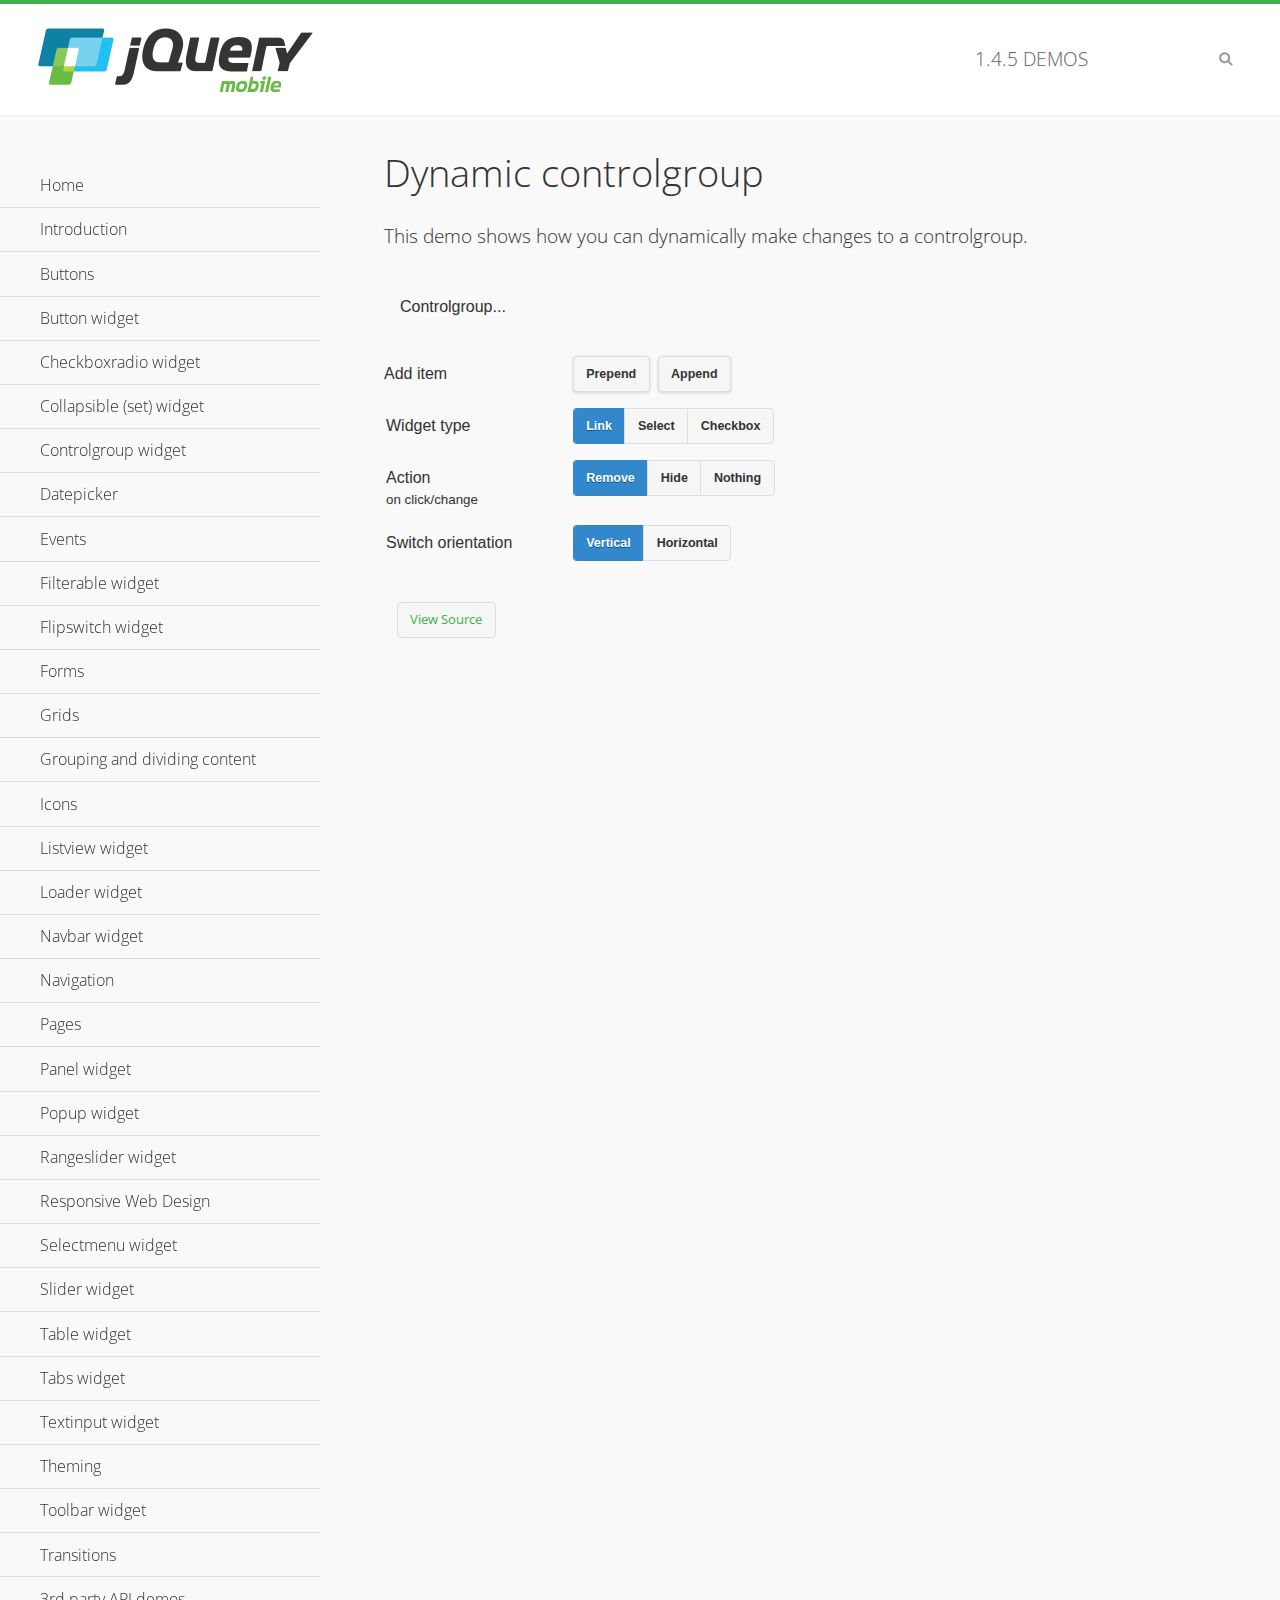
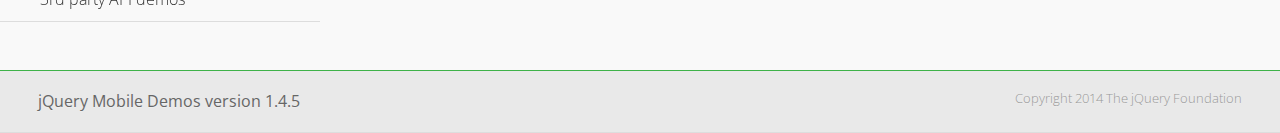
<file: www/controlgroup-dynamic/index.html>
<!DOCTYPE html>
<html>
<head>
	<meta charset="utf-8">
	<meta name="viewport" content="width=device-width, initial-scale=1">
	<title>Dynamic controlgroup - jQuery Mobile Demos</title>
	<link rel="shortcut icon" href="../favicon.ico">
    <link rel="stylesheet" href="http://fonts.googleapis.com/css?family=Open+Sans:300,400,700">
	<link rel="stylesheet" href="../css/themes/default/jquery.mobile-1.4.5.min.css">
	<link rel="stylesheet" href="../_assets/css/jqm-demos.css">
	<script src="../js/jquery.js"></script>
	<script src="../_assets/js/index.js"></script>
	<script src="../js/jquery.mobile-1.4.5.min.js"></script>
	<script>
		( function( $, undefined ) {
			var counter = 0;
			$( document ).bind( "pagecreate", function( e ) {
				$( "#prepend, #append", e.target ).on( "click", function( e ) {
					counter++;

					var widgetType = $( "[name='radio-widget']:checked" ).attr( "id" ),
						group = $( "#my-controlgroup" ),
						$el,
						action = function() {
							var action = $( "[name='radio-action']:checked" ).attr( "id" );
							if ( $( $el[1] ).is( "select" ) && action === "hide" ) {
								$el = $( $el[1] ).parents( ".ui-select" );
							}
							$el[ action ]();
							group.controlgroup( "refresh" );
						};

					if ( widgetType === "link" ) {

						$el = $( "<a href='#'>Link " + counter + "</a>" ).bind( "click", action );
						$( "#my-controlgroup" ).controlgroup( "container" )[ $( this ).attr( "id" ) ]( $el );
						$el.buttonMarkup();

					} else if ( widgetType === "select" ) {

						$el = $( "<label for='widget" + counter + "'>Select " + counter + "</label><select id='widget" + counter + "'><option value='option1'>Select " + counter + "</option><option value='option2'>Select option</option></select>" );
						$( $el[ 1 ] ).bind( "change", action);
						$( "#my-controlgroup" ).controlgroup( "container" )[ $( this ).attr( "id" ) ]( $el );
						$( $el[ 1 ] ).selectmenu();

					} else {

						$el = $( "<label for='widget" + counter + "'>Checkbox " + counter + "</label><input type='checkbox' id='widget" + counter + "'></input>" );
						$( $el[ 1 ] ).bind( "change", action );
						$( "#my-controlgroup" ).controlgroup( "container" )[ $( this ).attr( "id" ) ]( $el );
						$( $el[ 1 ] ).checkboxradio();

					}

					group.controlgroup( "refresh" );
				});

				$( "[name='radio-orientation']" ).bind( "change", function( e ) {
					$( "#my-controlgroup" ).controlgroup( "option", "type", ( $( "#isHorizontal" ).is( ":checked" ) ? "horizontal" : "vertical" ) );
				});
			});
		})( jQuery );
	</script>
</head>
<body>
<div data-role="page" class="jqm-demos">

	<div data-role="header" class="jqm-header">
		<h2><a href="../" title="jQuery Mobile Demos home"><img src="../_assets/img/jquery-logo.png" alt="jQuery Mobile"></a></h2>
		<p><span class="jqm-version"></span> Demos</p>
		<a href="#" class="jqm-navmenu-link ui-btn ui-btn-icon-notext ui-corner-all ui-icon-bars ui-nodisc-icon ui-alt-icon ui-btn-left">Menu</a>
		<a href="#" class="jqm-search-link ui-btn ui-btn-icon-notext ui-corner-all ui-icon-search ui-nodisc-icon ui-alt-icon ui-btn-right">Search</a>
	</div><!-- /header -->

	<div role="main" class="ui-content jqm-content">

        <h1>Dynamic controlgroup</h1>

        <p>This demo shows how you can dynamically make changes to a controlgroup.</p>

        <div data-demo-html="true" data-demo-js="true">

            <form>
            	<div class="ui-body ui-body-d ui-corner-all">
                	<p>Controlgroup...</p>
                	<div data-role="controlgroup" id="my-controlgroup"><!-- items will be injected here --></div>
                </div>
            </form>

            <div class="ui-field-contain">
                <label for="prepend">Add item</label>
                <button id="prepend" data-mini="true" data-inline="true">Prepend</button>
                <label for="append" class="ui-hidden-accessible">Action</label>
                <button id="append" data-mini="true" data-inline="true">Append</button>
            </div>

            <form action="#" method="get">
            	<div class="ui-field-contain">
                    <fieldset data-role="controlgroup" data-type="horizontal" data-mini="true">
                        <legend>Widget type</legend>

                        <input type="radio" name="radio-widget" id="link" value="link" checked="checked">
                        <label for="link">Link</label>

                        <input type="radio" name="radio-widget" id="select" value="select">
                        <label for="select">Select</label>

                        <input type="radio" name="radio-widget" id="checkbox" value="checkbox">
                        <label for="checkbox">Checkbox</label>
                    </fieldset>
            	</div>

            	<div class="ui-field-contain">
                    <fieldset data-role="controlgroup" data-type="horizontal" data-mini="true">
                        <legend>Action<br><small>on click/change</small></legend>

                        <input type="radio" name="radio-action" id="remove" value="remove" checked="checked">
                        <label for="remove">Remove</label>

                        <input type="radio" name="radio-action" id="hide" value="hide">
                        <label for="hide">Hide</label>

                        <input type="radio" name="radio-action" id="width" value="width">
                        <label for="width">Nothing</label>
                    </fieldset>
            	</div>

            	<div class="ui-field-contain">
                    <fieldset data-role="controlgroup" data-type="horizontal" data-mini="true">
                        <legend>Switch orientation</legend>

                        <input type="radio" name="radio-orientation" id="isVertical" value="isVertical" checked="checked">
                        <label for="isVertical">Vertical</label>

                        <input type="radio" name="radio-orientation" id="isHorizontal" value="isHorizontal">
                        <label for="isHorizontal">Horizontal</label>
                    </fieldset>
            	</div>

            </form>

        </div><!--/demo-html -->

	</div><!-- /content -->
	    <div data-role="panel" class="jqm-navmenu-panel" data-position="left" data-display="overlay" data-theme="a">
	    	<ul class="jqm-list ui-alt-icon ui-nodisc-icon">
<li data-filtertext="demos homepage" data-icon="home"><a href=".././">Home</a></li>
<li data-filtertext="introduction overview getting started"><a href="../intro/" data-ajax="false">Introduction</a></li>
<li data-filtertext="buttons button markup buttonmarkup method anchor link button element"><a href="../button-markup/" data-ajax="false">Buttons</a></li>
<li data-filtertext="form button widget input button submit reset"><a href="../button/" data-ajax="false">Button widget</a></li>
<li data-role="collapsible" data-enhanced="true" data-collapsed-icon="carat-d" data-expanded-icon="carat-u" data-iconpos="right" data-inset="false" class="ui-collapsible ui-collapsible-themed-content ui-collapsible-collapsed">
	<h3 class="ui-collapsible-heading ui-collapsible-heading-collapsed">
		<a href="#" class="ui-collapsible-heading-toggle ui-btn ui-btn-icon-right ui-btn-inherit ui-icon-carat-d">
		    Checkboxradio widget<span class="ui-collapsible-heading-status"> click to expand contents</span>
		</a>
	</h3>
	<div class="ui-collapsible-content ui-body-inherit ui-collapsible-content-collapsed" aria-hidden="true">
		<ul>
			<li data-filtertext="form checkboxradio widget checkbox input checkboxes controlgroups"><a href="../checkboxradio-checkbox/" data-ajax="false">Checkboxes</a></li>
			<li data-filtertext="form checkboxradio widget radio input radio buttons controlgroups"><a href="../checkboxradio-radio/" data-ajax="false">Radio buttons</a></li>
		</ul>
	</div>
</li>
<li data-role="collapsible" data-enhanced="true" data-collapsed-icon="carat-d" data-expanded-icon="carat-u" data-iconpos="right" data-inset="false" class="ui-collapsible ui-collapsible-themed-content ui-collapsible-collapsed">
	<h3 class="ui-collapsible-heading ui-collapsible-heading-collapsed">
		<a href="#" class="ui-collapsible-heading-toggle ui-btn ui-btn-icon-right ui-btn-inherit ui-icon-carat-d">
			Collapsible (set) widget<span class="ui-collapsible-heading-status"> click to expand contents</span>
		</a>
	</h3>
	<div class="ui-collapsible-content ui-body-inherit ui-collapsible-content-collapsed" aria-hidden="true">
		<ul>
			<li data-filtertext="collapsibles content formatting"><a href="../collapsible/" data-ajax="false">Collapsible</a></li>
			<li data-filtertext="dynamic collapsible set accordion append expand"><a href="../collapsible-dynamic/" data-ajax="false">Dynamic collapsibles</a></li>
			<li data-filtertext="accordions collapsible set widget content formatting grouped collapsibles"><a href="../collapsibleset/" data-ajax="false">Collapsible set</a></li>
		</ul>
	</div>
</li>
<li data-role="collapsible" data-enhanced="true" data-collapsed-icon="carat-d" data-expanded-icon="carat-u" data-iconpos="right" data-inset="false" class="ui-collapsible ui-collapsible-themed-content ui-collapsible-collapsed">
	<h3 class="ui-collapsible-heading ui-collapsible-heading-collapsed">
		<a href="#" class="ui-collapsible-heading-toggle ui-btn ui-btn-icon-right ui-btn-inherit ui-icon-carat-d">
			Controlgroup widget<span class="ui-collapsible-heading-status"> click to expand contents</span>
		</a>
	</h3>
	<div class="ui-collapsible-content ui-body-inherit ui-collapsible-content-collapsed" aria-hidden="true">
		<ul>
			<li data-filtertext="controlgroups selectmenu checkboxradio input grouped buttons horizontal vertical"><a href="../controlgroup/" data-ajax="false">Controlgroup</a></li>
			<li data-filtertext="dynamic controlgroup dynamically add buttons"><a href="../controlgroup-dynamic/" data-ajax="false">Dynamic controlgroups</a></li>
		</ul>
	</div>
</li>
<li data-filtertext="form datepicker widget date input"><a href="../datepicker/" data-ajax="false">Datepicker</a></li>
<li data-role="collapsible" data-enhanced="true" data-collapsed-icon="carat-d" data-expanded-icon="carat-u" data-iconpos="right" data-inset="false" class="ui-collapsible ui-collapsible-themed-content ui-collapsible-collapsed">
	<h3 class="ui-collapsible-heading ui-collapsible-heading-collapsed">
		<a href="#" class="ui-collapsible-heading-toggle ui-btn ui-btn-icon-right ui-btn-inherit ui-icon-carat-d">
			Events<span class="ui-collapsible-heading-status"> click to expand contents</span>
		</a>
	</h3>
	<div class="ui-collapsible-content ui-body-inherit ui-collapsible-content-collapsed" aria-hidden="true">
		<ul>
			<li data-filtertext="swipe to delete list items listviews swipe events"><a href="../swipe-list/" data-ajax="false">Swipe list items</a></li>
			<li data-filtertext="swipe to navigate swipe page navigation swipe events"><a href="../swipe-page/" data-ajax="false">Swipe page navigation</a></li>
		</ul>
	</div>
</li>
<li data-filtertext="filterable filter elements sorting searching listview table"><a href="../filterable/" data-ajax="false">Filterable widget</a></li>
<li data-filtertext="form flipswitch widget flip toggle switch binary select checkbox input"><a href="../flipswitch/" data-ajax="false">Flipswitch widget</a></li>
<li data-role="collapsible" data-enhanced="true" data-collapsed-icon="carat-d" data-expanded-icon="carat-u" data-iconpos="right" data-inset="false" class="ui-collapsible ui-collapsible-themed-content ui-collapsible-collapsed">
	<h3 class="ui-collapsible-heading ui-collapsible-heading-collapsed">
		<a href="#" class="ui-collapsible-heading-toggle ui-btn ui-btn-icon-right ui-btn-inherit ui-icon-carat-d">
			Forms<span class="ui-collapsible-heading-status"> click to expand contents</span>
		</a>
	</h3>
	<div class="ui-collapsible-content ui-body-inherit ui-collapsible-content-collapsed" aria-hidden="true">
		<ul>
			<li data-filtertext="forms text checkbox radio range button submit reset inputs selects textarea slider flipswitch label form elements"><a href="../forms/" data-ajax="false">Forms</a></li>
			<li data-filtertext="form hide labels hidden accessible ui-hidden-accessible forms"><a href="../forms-label-hidden-accessible/" data-ajax="false">Hide labels</a></li>
			<li data-filtertext="form field containers fieldcontain ui-field-contain forms"><a href="../forms-field-contain/" data-ajax="false">Field containers</a></li>
			<li data-filtertext="forms disabled form elements"><a href="../forms-disabled/" data-ajax="false">Forms disabled</a></li>
			<li data-filtertext="forms gallery examples overview forms text checkbox radio range button submit reset inputs selects textarea slider flipswitch label form elements"><a href="../forms-gallery/" data-ajax="false">Forms gallery</a></li>
		</ul>
	</div>
</li>
<li data-role="collapsible" data-enhanced="true" data-collapsed-icon="carat-d" data-expanded-icon="carat-u" data-iconpos="right" data-inset="false" class="ui-collapsible ui-collapsible-themed-content ui-collapsible-collapsed">
	<h3 class="ui-collapsible-heading ui-collapsible-heading-collapsed">
		<a href="#" class="ui-collapsible-heading-toggle ui-btn ui-btn-icon-right ui-btn-inherit ui-icon-carat-d">
			Grids<span class="ui-collapsible-heading-status"> click to expand contents</span>
		</a>
	</h3>
	<div class="ui-collapsible-content ui-body-inherit ui-collapsible-content-collapsed" aria-hidden="true">
		<ul>
			<li data-filtertext="grids columns blocks content formatting rwd responsive css framework"><a href="../grids/" data-ajax="false">Grids</a></li>
			<li data-filtertext="buttons in grids css framework"><a href="../grids-buttons/" data-ajax="false">Buttons in grids</a></li>
			<li data-filtertext="custom responsive grids rwd css framework"><a href="../grids-custom-responsive/" data-ajax="false">Custom responsive grids</a></li>
		</ul>
	</div>
</li>
<li data-filtertext="blocks content formatting sections heading"><a href="../body-bar-classes/" data-ajax="false">Grouping and dividing content</a></li>
<li data-role="collapsible" data-enhanced="true" data-collapsed-icon="carat-d" data-expanded-icon="carat-u" data-iconpos="right" data-inset="false" class="ui-collapsible ui-collapsible-themed-content ui-collapsible-collapsed">
	<h3 class="ui-collapsible-heading ui-collapsible-heading-collapsed">
		<a href="#" class="ui-collapsible-heading-toggle ui-btn ui-btn-icon-right ui-btn-inherit ui-icon-carat-d">
			Icons<span class="ui-collapsible-heading-status"> click to expand contents</span>
		</a>
	</h3>
	<div class="ui-collapsible-content ui-body-inherit ui-collapsible-content-collapsed" aria-hidden="true">
		<ul>
			<li data-filtertext="button icons svg disc alt custom icon position"><a href="../icons/" data-ajax="false">Icons</a></li>
			<li data-filtertext=""><a href="../icons-grunticon/" data-ajax="false">Grunticon loader</a></li>
		</ul>
	</div>
</li>
<li data-role="collapsible" data-enhanced="true" data-collapsed-icon="carat-d" data-expanded-icon="carat-u" data-iconpos="right" data-inset="false" class="ui-collapsible ui-collapsible-themed-content ui-collapsible-collapsed">
	<h3 class="ui-collapsible-heading ui-collapsible-heading-collapsed">
		<a href="#" class="ui-collapsible-heading-toggle ui-btn ui-btn-icon-right ui-btn-inherit ui-icon-carat-d">
			Listview widget<span class="ui-collapsible-heading-status"> click to expand contents</span>
		</a>
	</h3>
	<div class="ui-collapsible-content ui-body-inherit ui-collapsible-content-collapsed" aria-hidden="true">
		<ul>
			<li data-filtertext="listview widget thumbnails icons nested split button collapsible ul ol"><a href="../listview/" data-ajax="false">Listview</a></li>
			<li data-filtertext="autocomplete filterable reveal listview filtertextbeforefilter placeholder"><a href="../listview-autocomplete/" data-ajax="false">Listview autocomplete</a></li>
			<li data-filtertext="autocomplete filterable reveal listview remote data filtertextbeforefilter placeholder"><a href="../listview-autocomplete-remote/" data-ajax="false">Listview autocomplete remote data</a></li>
			<li data-filtertext="autodividers anchor jump scroll linkbars listview lists ul ol"><a href="../listview-autodividers-linkbar/" data-ajax="false">Listview autodividers linkbar</a></li>
			<li data-filtertext="listview autodividers selector autodividersselector lists ul ol"><a href="../listview-autodividers-selector/" data-ajax="false">Listview autodividers selector</a></li>
			<li data-filtertext="listview nested list items"><a href="../listview-nested-lists/" data-ajax="false">Nested Listviews</a></li>
			<li data-filtertext="listview collapsible list items flat"><a href="../listview-collapsible-item-flat/" data-ajax="false">Listview collapsible list items (flat)</a></li>
			<li data-filtertext="listview collapsible list indented"><a href="../listview-collapsible-item-indented/" data-ajax="false">Listview collapsible list items (indented)</a></li>
			<li data-filtertext="grid listview responsive grids responsive listviews lists ul"><a href="../listview-grid/" data-ajax="false">Listview responsive grid</a></li>
		</ul>
	</div>
</li>
<li data-filtertext="loader widget page loading navigation overlay spinner"><a href="../loader/" data-ajax="false">Loader widget</a></li>
<li data-filtertext="navbar widget navmenu toolbars header footer"><a href="../navbar/" data-ajax="false">Navbar widget</a></li>
<li data-role="collapsible" data-enhanced="true" data-collapsed-icon="carat-d" data-expanded-icon="carat-u" data-iconpos="right" data-inset="false" class="ui-collapsible ui-collapsible-themed-content ui-collapsible-collapsed">
	<h3 class="ui-collapsible-heading ui-collapsible-heading-collapsed">
		<a href="#" class="ui-collapsible-heading-toggle ui-btn ui-btn-icon-right ui-btn-inherit ui-icon-carat-d">
			Navigation<span class="ui-collapsible-heading-status"> click to expand contents</span>
		</a>
	</h3>
	<div class="ui-collapsible-content ui-body-inherit ui-collapsible-content-collapsed" aria-hidden="true">
		<ul>
			<li data-filtertext="ajax navigation navigate widget history event method"><a href="../navigation/" data-ajax="false">Navigation</a></li>
			<li data-filtertext="linking pages page links navigation ajax prefetch cache"><a href="../navigation-linking-pages/" data-ajax="false">Linking pages</a></li>
			<!-- <li data-filtertext="php redirect server redirection server-side navigation"><a href="../navigation-php-redirect/" data-ajax="false">PHP redirect demo</a></li>-->
			<li data-filtertext="navigation redirection hash query"><a href="../navigation-hash-processing/" data-ajax="false">Hash processing demo</a></li>
			<li data-filtertext="navigation redirection hash query"><a href="../page-events/" data-ajax="false">Page Navigation Events</a></li>
		</ul>
	</div>
</li>
<li data-role="collapsible" data-enhanced="true" data-collapsed-icon="carat-d" data-expanded-icon="carat-u" data-iconpos="right" data-inset="false" class="ui-collapsible ui-collapsible-themed-content ui-collapsible-collapsed">
	<h3 class="ui-collapsible-heading ui-collapsible-heading-collapsed">
		<a href="#" class="ui-collapsible-heading-toggle ui-btn ui-btn-icon-right ui-btn-inherit ui-icon-carat-d">
			Pages<span class="ui-collapsible-heading-status"> click to expand contents</span>
		</a>
	</h3>
	<div class="ui-collapsible-content ui-body-inherit ui-collapsible-content-collapsed" aria-hidden="true">
		<ul>
			<li data-filtertext="pages page widget ajax navigation"><a href="../pages/" data-ajax="false">Pages</a></li>
			<li data-filtertext="single page"><a href="../pages-single-page/" data-ajax="false">Single page</a></li>
			<li data-filtertext="multipage multi-page page"><a href="../pages-multi-page/" data-ajax="false">Multi-page template</a></li>
			<li data-filtertext="dialog page widget modal popup"><a href="../pages-dialog/" data-ajax="false">Dialog page</a></li>
		</ul>
	</div>
</li>
<li data-role="collapsible" data-enhanced="true" data-collapsed-icon="carat-d" data-expanded-icon="carat-u" data-iconpos="right" data-inset="false" class="ui-collapsible ui-collapsible-themed-content ui-collapsible-collapsed">
	<h3 class="ui-collapsible-heading ui-collapsible-heading-collapsed">
		<a href="#" class="ui-collapsible-heading-toggle ui-btn ui-btn-icon-right ui-btn-inherit ui-icon-carat-d">
			Panel widget<span class="ui-collapsible-heading-status"> click to expand contents</span>
		</a>
	</h3>
	<div class="ui-collapsible-content ui-body-inherit ui-collapsible-content-collapsed" aria-hidden="true">
		<ul>
			<li data-filtertext="panel widget sliding panels reveal push overlay responsive"><a href="../panel/" data-ajax="false">Panel</a></li>
			<li data-filtertext=""><a href="../panel-external/" data-ajax="false">External panels</a></li>
			<li data-filtertext="panel "><a href="../panel-fixed/" data-ajax="false">Fixed panels</a></li>
			<li data-filtertext="panel slide panels sliding panels shadow rwd responsive breakpoint"><a href="../panel-responsive/" data-ajax="false">Panels responsive</a></li>
			<li data-filtertext="panel custom style custom panel width reveal shadow listview panel styling page background wrapper"><a href="../panel-styling/" data-ajax="false">Custom panel style</a></li>
			<li data-filtertext="panel open on swipe"><a href="../panel-swipe-open/" data-ajax="false">Panel open on swipe</a></li>
			<li data-filtertext="panels outside page internal external toolbars"><a href="../panel-external-internal/" data-ajax="false">Panel external and internal</a></li>
		</ul>
	</div>
</li>
<li data-role="collapsible" data-enhanced="true" data-collapsed-icon="carat-d" data-expanded-icon="carat-u" data-iconpos="right" data-inset="false" class="ui-collapsible ui-collapsible-themed-content ui-collapsible-collapsed">
	<h3 class="ui-collapsible-heading ui-collapsible-heading-collapsed">
		<a href="#" class="ui-collapsible-heading-toggle ui-btn ui-btn-icon-right ui-btn-inherit ui-icon-carat-d">
			Popup widget<span class="ui-collapsible-heading-status"> click to expand contents</span>
		</a>
	</h3>
	<div class="ui-collapsible-content ui-body-inherit ui-collapsible-content-collapsed" aria-hidden="true">
		<ul>
			<li data-filtertext="popup widget popups dialog modal transition tooltip lightbox form overlay screen flip pop fade transition"><a href="../popup/" data-ajax="false">Popup</a></li>
			<li data-filtertext="popup alignment position"><a href="../popup-alignment/" data-ajax="false">Popup alignment</a></li>
			<li data-filtertext="popup arrow size popups popover"><a href="../popup-arrow-size/" data-ajax="false">Popup arrow size</a></li>
			<li data-filtertext="dynamic popups popup images lightbox"><a href="../popup-dynamic/" data-ajax="false">Dynamic popups</a></li>
			<li data-filtertext="popups with iframes scaling"><a href="../popup-iframe/" data-ajax="false">Popups with iframes</a></li>
			<li data-filtertext="popup image scaling"><a href="../popup-image-scaling/" data-ajax="false">Popup image scaling</a></li>
			<li data-filtertext="external popup outside multi-page"><a href="../popup-outside-multipage/" data-ajax="false">Popup outside multi-page</a></li>
		</ul>
	</div>
</li>
<li data-filtertext="form rangeslider widget dual sliders dual handle sliders range input"><a href="../rangeslider/" data-ajax="false">Rangeslider widget</a></li>
<li data-filtertext="responsive web design rwd adaptive progressive enhancement PE accessible mobile breakpoints media query media queries"><a href="../rwd/" data-ajax="false">Responsive Web Design</a></li>
<li data-role="collapsible" data-enhanced="true" data-collapsed-icon="carat-d" data-expanded-icon="carat-u" data-iconpos="right" data-inset="false" class="ui-collapsible ui-collapsible-themed-content ui-collapsible-collapsed">
	<h3 class="ui-collapsible-heading ui-collapsible-heading-collapsed">
		<a href="#" class="ui-collapsible-heading-toggle ui-btn ui-btn-icon-right ui-btn-inherit ui-icon-carat-d">
			Selectmenu widget<span class="ui-collapsible-heading-status"> click to expand contents</span>
		</a>
	</h3>
	<div class="ui-collapsible-content ui-body-inherit ui-collapsible-content-collapsed" aria-hidden="true">
		<ul>
			<li data-filtertext="form selectmenu widget select input custom select menu selects"><a href="../selectmenu/" data-ajax="false">Selectmenu</a></li>
			<li data-filtertext="form custom select menu selectmenu widget custom menu option optgroup multiple selects"><a href="../selectmenu-custom/" data-ajax="false">Custom select menu</a></li>
			<li data-filtertext="filterable select filter popup dialog"><a href="../selectmenu-custom-filter/" data-ajax="false">Custom select menu with filter</a></li>
		</ul>
	</div>
</li>
<li data-role="collapsible" data-enhanced="true" data-collapsed-icon="carat-d" data-expanded-icon="carat-u" data-iconpos="right" data-inset="false" class="ui-collapsible ui-collapsible-themed-content ui-collapsible-collapsed">
	<h3 class="ui-collapsible-heading ui-collapsible-heading-collapsed">
		<a href="#" class="ui-collapsible-heading-toggle ui-btn ui-btn-icon-right ui-btn-inherit ui-icon-carat-d">
			Slider widget<span class="ui-collapsible-heading-status"> click to expand contents</span>
		</a>
	</h3>
	<div class="ui-collapsible-content ui-body-inherit ui-collapsible-content-collapsed" aria-hidden="true">
		<ul>
			<li data-filtertext="form slider widget range input single sliders"><a href="../slider/" data-ajax="false">Slider</a></li>
			<li data-filtertext="form slider widget flipswitch slider binary select flip toggle switch"><a href="../slider-flipswitch/" data-ajax="false">Slider flip toggle switch</a></li>
			<li data-filtertext="form slider tooltip handle value input range sliders"><a href="../slider-tooltip/" data-ajax="false">Slider tooltip</a></li>
		</ul>
	</div>
</li>
<li data-role="collapsible" data-enhanced="true" data-collapsed-icon="carat-d" data-expanded-icon="carat-u" data-iconpos="right" data-inset="false" class="ui-collapsible ui-collapsible-themed-content ui-collapsible-collapsed">
	<h3 class="ui-collapsible-heading ui-collapsible-heading-collapsed">
		<a href="#" class="ui-collapsible-heading-toggle ui-btn ui-btn-icon-right ui-btn-inherit ui-icon-carat-d">
			Table widget<span class="ui-collapsible-heading-status"> click to expand contents</span>
		</a>
	</h3>
	<div class="ui-collapsible-content ui-body-inherit ui-collapsible-content-collapsed" aria-hidden="true">
		<ul>
			<li data-filtertext="table widget reflow column toggle th td responsive tables rwd hide show tabular"><a href="../table-column-toggle/" data-ajax="false">Table Column Toggle</a></li>
			<li data-filtertext="table column toggle phone comparison demo"><a href="../table-column-toggle-example/" data-ajax="false">Table Column Toggle demo</a></li>
			<li data-filtertext="responsive tables table column toggle heading groups rwd breakpoint"><a href="../table-column-toggle-heading-groups/" data-ajax="false">Table Column Toggle heading groups</a></li>
			<li data-filtertext="responsive tables table column toggle hide rwd breakpoint customization options"><a href="../table-column-toggle-options/" data-ajax="false">Table Column Toggle options</a></li>
			<li data-filtertext="table reflow th td responsive rwd columns tabular"><a href="../table-reflow/" data-ajax="false">Table Reflow</a></li>
			<li data-filtertext="responsive tables table reflow heading groups rwd breakpoint"><a href="../table-reflow-heading-groups/" data-ajax="false">Table Reflow heading groups</a></li>
			<li data-filtertext="responsive tables table reflow stripes strokes table style"><a href="../table-reflow-stripes-strokes/" data-ajax="false">Table Reflow stripes and strokes</a></li>
			<li data-filtertext="responsive tables table reflow stack custom styles"><a href="../table-reflow-styling/" data-ajax="false">Table Reflow custom styles</a></li>
		</ul>
	</div>
</li>
<li data-filtertext="ui tabs widget"><a href="../tabs/" data-ajax="false">Tabs widget</a></li>
<li data-filtertext="form textinput widget text input textarea number date time tel email file color password"><a href="../textinput/" data-ajax="false">Textinput widget</a></li>
<li data-role="collapsible" data-enhanced="true" data-collapsed-icon="carat-d" data-expanded-icon="carat-u" data-iconpos="right" data-inset="false" class="ui-collapsible ui-collapsible-themed-content ui-collapsible-collapsed">
	<h3 class="ui-collapsible-heading ui-collapsible-heading-collapsed">
		<a href="#" class="ui-collapsible-heading-toggle ui-btn ui-btn-icon-right ui-btn-inherit ui-icon-carat-d">
			Theming<span class="ui-collapsible-heading-status"> click to expand contents</span>
		</a>
	</h3>
	<div class="ui-collapsible-content ui-body-inherit ui-collapsible-content-collapsed" aria-hidden="true">
		<ul>
			<li data-filtertext="default theme swatches theming style css"><a href="../theme-default/" data-ajax="false">Default theme</a></li>
			<li data-filtertext="classic theme old theme swatches theming style css"><a href="../theme-classic/" data-ajax="false">Classic theme</a></li>
		</ul>
	</div>
</li>
<li data-role="collapsible" data-enhanced="true" data-collapsed-icon="carat-d" data-expanded-icon="carat-u" data-iconpos="right" data-inset="false" class="ui-collapsible ui-collapsible-themed-content ui-collapsible-collapsed">
	<h3 class="ui-collapsible-heading ui-collapsible-heading-collapsed">
		<a href="#" class="ui-collapsible-heading-toggle ui-btn ui-btn-icon-right ui-btn-inherit ui-icon-carat-d">
			Toolbar widget<span class="ui-collapsible-heading-status"> click to expand contents</span>
		</a>
	</h3>
	<div class="ui-collapsible-content ui-body-inherit ui-collapsible-content-collapsed" aria-hidden="true">
		<ul>
			<li data-filtertext="toolbar widget header footer toolbars fixed fullscreen external sections"><a href="../toolbar/" data-ajax="false">Toolbar</a></li>
			<li data-filtertext="dynamic toolbars dynamically add toolbar header footer"><a href="../toolbar-dynamic/" data-ajax="false">Dynamic toolbars</a></li>
			<li data-filtertext="external toolbars header footer"><a href="../toolbar-external/" data-ajax="false">External toolbars</a></li>
			<li data-filtertext="fixed toolbars header footer"><a href="../toolbar-fixed/" data-ajax="false">Fixed toolbars</a></li>
			<li data-filtertext="fixed fullscreen toolbars header footer"><a href="../toolbar-fixed-fullscreen/" data-ajax="false">Fullscreen toolbars</a></li>
			<li data-filtertext="external fixed toolbars header footer"><a href="../toolbar-fixed-external/" data-ajax="false">Fixed external toolbars</a></li>
			<li data-filtertext="external persistent toolbars header footer navbar navmenu"><a href="../toolbar-fixed-persistent/" data-ajax="false">Persistent toolbars</a></li>
			<li data-filtertext="external ajax optimized toolbars persistent toolbars header footer navbar"><a href="../toolbar-fixed-persistent-optimized/" data-ajax="false">Ajax optimized toolbars</a></li>
			<li data-filtertext="form in toolbars header footer"><a href="../toolbar-fixed-forms/" data-ajax="false">Form in toolbar</a></li>
		</ul>
	</div>
</li>
<li data-filtertext="page transitions animated pages popup navigation flip slide fade pop"><a href="../transitions/" data-ajax="false">Transitions</a></li>
<li data-role="collapsible" data-enhanced="true" data-collapsed-icon="carat-d" data-expanded-icon="carat-u" data-iconpos="right" data-inset="false" class="ui-collapsible ui-collapsible-themed-content ui-collapsible-collapsed">
	<h3 class="ui-collapsible-heading ui-collapsible-heading-collapsed">
		<a href="#" class="ui-collapsible-heading-toggle ui-btn ui-btn-icon-right ui-btn-inherit ui-icon-carat-d">
			3rd party API demos<span class="ui-collapsible-heading-status"> click to expand contents</span>
		</a>
	</h3>
	<div class="ui-collapsible-content ui-body-inherit ui-collapsible-content-collapsed" aria-hidden="true">
		<ul>
			<li data-filtertext="backbone requirejs navigation router"><a href="../backbone-requirejs/" data-ajax="false">Backbone RequireJS</a></li>
			<li data-filtertext="google maps geolocation demo"><a href="../map-geolocation/" data-ajax="false">Google Maps geolocation</a></li>
			<li data-filtertext="google maps hybrid"><a href="../map-list-toggle/" data-ajax="false">Google Maps list toggle</a></li>
		</ul>
	</div>
</li>



		     </ul>
		</div><!-- /panel -->


	<div data-role="footer" data-position="fixed" data-tap-toggle="false" class="jqm-footer">
		<p>jQuery Mobile Demos version <span class="jqm-version"></span></p>
		<p>Copyright 2014 The jQuery Foundation</p>
	</div><!-- /footer -->
	<!-- TODO: This should become an external panel so we can add input to markup (unique ID) -->
    <div data-role="panel" class="jqm-search-panel" data-position="right" data-display="overlay" data-theme="a">
		<div class="jqm-search">
			<ul class="jqm-list" data-filter-placeholder="Search demos..." data-filter-reveal="true">
<li data-filtertext="demos homepage" data-icon="home"><a href=".././">Home</a></li>
<li data-filtertext="introduction overview getting started"><a href="../intro/" data-ajax="false">Introduction</a></li>
<li data-filtertext="buttons button markup buttonmarkup method anchor link button element"><a href="../button-markup/" data-ajax="false">Buttons</a></li>
<li data-filtertext="form button widget input button submit reset"><a href="../button/" data-ajax="false">Button widget</a></li>
<li data-role="collapsible" data-enhanced="true" data-collapsed-icon="carat-d" data-expanded-icon="carat-u" data-iconpos="right" data-inset="false" class="ui-collapsible ui-collapsible-themed-content ui-collapsible-collapsed">
	<h3 class="ui-collapsible-heading ui-collapsible-heading-collapsed">
		<a href="#" class="ui-collapsible-heading-toggle ui-btn ui-btn-icon-right ui-btn-inherit ui-icon-carat-d">
		    Checkboxradio widget<span class="ui-collapsible-heading-status"> click to expand contents</span>
		</a>
	</h3>
	<div class="ui-collapsible-content ui-body-inherit ui-collapsible-content-collapsed" aria-hidden="true">
		<ul>
			<li data-filtertext="form checkboxradio widget checkbox input checkboxes controlgroups"><a href="../checkboxradio-checkbox/" data-ajax="false">Checkboxes</a></li>
			<li data-filtertext="form checkboxradio widget radio input radio buttons controlgroups"><a href="../checkboxradio-radio/" data-ajax="false">Radio buttons</a></li>
		</ul>
	</div>
</li>
<li data-role="collapsible" data-enhanced="true" data-collapsed-icon="carat-d" data-expanded-icon="carat-u" data-iconpos="right" data-inset="false" class="ui-collapsible ui-collapsible-themed-content ui-collapsible-collapsed">
	<h3 class="ui-collapsible-heading ui-collapsible-heading-collapsed">
		<a href="#" class="ui-collapsible-heading-toggle ui-btn ui-btn-icon-right ui-btn-inherit ui-icon-carat-d">
			Collapsible (set) widget<span class="ui-collapsible-heading-status"> click to expand contents</span>
		</a>
	</h3>
	<div class="ui-collapsible-content ui-body-inherit ui-collapsible-content-collapsed" aria-hidden="true">
		<ul>
			<li data-filtertext="collapsibles content formatting"><a href="../collapsible/" data-ajax="false">Collapsible</a></li>
			<li data-filtertext="dynamic collapsible set accordion append expand"><a href="../collapsible-dynamic/" data-ajax="false">Dynamic collapsibles</a></li>
			<li data-filtertext="accordions collapsible set widget content formatting grouped collapsibles"><a href="../collapsibleset/" data-ajax="false">Collapsible set</a></li>
		</ul>
	</div>
</li>
<li data-role="collapsible" data-enhanced="true" data-collapsed-icon="carat-d" data-expanded-icon="carat-u" data-iconpos="right" data-inset="false" class="ui-collapsible ui-collapsible-themed-content ui-collapsible-collapsed">
	<h3 class="ui-collapsible-heading ui-collapsible-heading-collapsed">
		<a href="#" class="ui-collapsible-heading-toggle ui-btn ui-btn-icon-right ui-btn-inherit ui-icon-carat-d">
			Controlgroup widget<span class="ui-collapsible-heading-status"> click to expand contents</span>
		</a>
	</h3>
	<div class="ui-collapsible-content ui-body-inherit ui-collapsible-content-collapsed" aria-hidden="true">
		<ul>
			<li data-filtertext="controlgroups selectmenu checkboxradio input grouped buttons horizontal vertical"><a href="../controlgroup/" data-ajax="false">Controlgroup</a></li>
			<li data-filtertext="dynamic controlgroup dynamically add buttons"><a href="../controlgroup-dynamic/" data-ajax="false">Dynamic controlgroups</a></li>
		</ul>
	</div>
</li>
<li data-filtertext="form datepicker widget date input"><a href="../datepicker/" data-ajax="false">Datepicker</a></li>
<li data-role="collapsible" data-enhanced="true" data-collapsed-icon="carat-d" data-expanded-icon="carat-u" data-iconpos="right" data-inset="false" class="ui-collapsible ui-collapsible-themed-content ui-collapsible-collapsed">
	<h3 class="ui-collapsible-heading ui-collapsible-heading-collapsed">
		<a href="#" class="ui-collapsible-heading-toggle ui-btn ui-btn-icon-right ui-btn-inherit ui-icon-carat-d">
			Events<span class="ui-collapsible-heading-status"> click to expand contents</span>
		</a>
	</h3>
	<div class="ui-collapsible-content ui-body-inherit ui-collapsible-content-collapsed" aria-hidden="true">
		<ul>
			<li data-filtertext="swipe to delete list items listviews swipe events"><a href="../swipe-list/" data-ajax="false">Swipe list items</a></li>
			<li data-filtertext="swipe to navigate swipe page navigation swipe events"><a href="../swipe-page/" data-ajax="false">Swipe page navigation</a></li>
		</ul>
	</div>
</li>
<li data-filtertext="filterable filter elements sorting searching listview table"><a href="../filterable/" data-ajax="false">Filterable widget</a></li>
<li data-filtertext="form flipswitch widget flip toggle switch binary select checkbox input"><a href="../flipswitch/" data-ajax="false">Flipswitch widget</a></li>
<li data-role="collapsible" data-enhanced="true" data-collapsed-icon="carat-d" data-expanded-icon="carat-u" data-iconpos="right" data-inset="false" class="ui-collapsible ui-collapsible-themed-content ui-collapsible-collapsed">
	<h3 class="ui-collapsible-heading ui-collapsible-heading-collapsed">
		<a href="#" class="ui-collapsible-heading-toggle ui-btn ui-btn-icon-right ui-btn-inherit ui-icon-carat-d">
			Forms<span class="ui-collapsible-heading-status"> click to expand contents</span>
		</a>
	</h3>
	<div class="ui-collapsible-content ui-body-inherit ui-collapsible-content-collapsed" aria-hidden="true">
		<ul>
			<li data-filtertext="forms text checkbox radio range button submit reset inputs selects textarea slider flipswitch label form elements"><a href="../forms/" data-ajax="false">Forms</a></li>
			<li data-filtertext="form hide labels hidden accessible ui-hidden-accessible forms"><a href="../forms-label-hidden-accessible/" data-ajax="false">Hide labels</a></li>
			<li data-filtertext="form field containers fieldcontain ui-field-contain forms"><a href="../forms-field-contain/" data-ajax="false">Field containers</a></li>
			<li data-filtertext="forms disabled form elements"><a href="../forms-disabled/" data-ajax="false">Forms disabled</a></li>
			<li data-filtertext="forms gallery examples overview forms text checkbox radio range button submit reset inputs selects textarea slider flipswitch label form elements"><a href="../forms-gallery/" data-ajax="false">Forms gallery</a></li>
		</ul>
	</div>
</li>
<li data-role="collapsible" data-enhanced="true" data-collapsed-icon="carat-d" data-expanded-icon="carat-u" data-iconpos="right" data-inset="false" class="ui-collapsible ui-collapsible-themed-content ui-collapsible-collapsed">
	<h3 class="ui-collapsible-heading ui-collapsible-heading-collapsed">
		<a href="#" class="ui-collapsible-heading-toggle ui-btn ui-btn-icon-right ui-btn-inherit ui-icon-carat-d">
			Grids<span class="ui-collapsible-heading-status"> click to expand contents</span>
		</a>
	</h3>
	<div class="ui-collapsible-content ui-body-inherit ui-collapsible-content-collapsed" aria-hidden="true">
		<ul>
			<li data-filtertext="grids columns blocks content formatting rwd responsive css framework"><a href="../grids/" data-ajax="false">Grids</a></li>
			<li data-filtertext="buttons in grids css framework"><a href="../grids-buttons/" data-ajax="false">Buttons in grids</a></li>
			<li data-filtertext="custom responsive grids rwd css framework"><a href="../grids-custom-responsive/" data-ajax="false">Custom responsive grids</a></li>
		</ul>
	</div>
</li>
<li data-filtertext="blocks content formatting sections heading"><a href="../body-bar-classes/" data-ajax="false">Grouping and dividing content</a></li>
<li data-role="collapsible" data-enhanced="true" data-collapsed-icon="carat-d" data-expanded-icon="carat-u" data-iconpos="right" data-inset="false" class="ui-collapsible ui-collapsible-themed-content ui-collapsible-collapsed">
	<h3 class="ui-collapsible-heading ui-collapsible-heading-collapsed">
		<a href="#" class="ui-collapsible-heading-toggle ui-btn ui-btn-icon-right ui-btn-inherit ui-icon-carat-d">
			Icons<span class="ui-collapsible-heading-status"> click to expand contents</span>
		</a>
	</h3>
	<div class="ui-collapsible-content ui-body-inherit ui-collapsible-content-collapsed" aria-hidden="true">
		<ul>
			<li data-filtertext="button icons svg disc alt custom icon position"><a href="../icons/" data-ajax="false">Icons</a></li>
			<li data-filtertext=""><a href="../icons-grunticon/" data-ajax="false">Grunticon loader</a></li>
		</ul>
	</div>
</li>
<li data-role="collapsible" data-enhanced="true" data-collapsed-icon="carat-d" data-expanded-icon="carat-u" data-iconpos="right" data-inset="false" class="ui-collapsible ui-collapsible-themed-content ui-collapsible-collapsed">
	<h3 class="ui-collapsible-heading ui-collapsible-heading-collapsed">
		<a href="#" class="ui-collapsible-heading-toggle ui-btn ui-btn-icon-right ui-btn-inherit ui-icon-carat-d">
			Listview widget<span class="ui-collapsible-heading-status"> click to expand contents</span>
		</a>
	</h3>
	<div class="ui-collapsible-content ui-body-inherit ui-collapsible-content-collapsed" aria-hidden="true">
		<ul>
			<li data-filtertext="listview widget thumbnails icons nested split button collapsible ul ol"><a href="../listview/" data-ajax="false">Listview</a></li>
			<li data-filtertext="autocomplete filterable reveal listview filtertextbeforefilter placeholder"><a href="../listview-autocomplete/" data-ajax="false">Listview autocomplete</a></li>
			<li data-filtertext="autocomplete filterable reveal listview remote data filtertextbeforefilter placeholder"><a href="../listview-autocomplete-remote/" data-ajax="false">Listview autocomplete remote data</a></li>
			<li data-filtertext="autodividers anchor jump scroll linkbars listview lists ul ol"><a href="../listview-autodividers-linkbar/" data-ajax="false">Listview autodividers linkbar</a></li>
			<li data-filtertext="listview autodividers selector autodividersselector lists ul ol"><a href="../listview-autodividers-selector/" data-ajax="false">Listview autodividers selector</a></li>
			<li data-filtertext="listview nested list items"><a href="../listview-nested-lists/" data-ajax="false">Nested Listviews</a></li>
			<li data-filtertext="listview collapsible list items flat"><a href="../listview-collapsible-item-flat/" data-ajax="false">Listview collapsible list items (flat)</a></li>
			<li data-filtertext="listview collapsible list indented"><a href="../listview-collapsible-item-indented/" data-ajax="false">Listview collapsible list items (indented)</a></li>
			<li data-filtertext="grid listview responsive grids responsive listviews lists ul"><a href="../listview-grid/" data-ajax="false">Listview responsive grid</a></li>
		</ul>
	</div>
</li>
<li data-filtertext="loader widget page loading navigation overlay spinner"><a href="../loader/" data-ajax="false">Loader widget</a></li>
<li data-filtertext="navbar widget navmenu toolbars header footer"><a href="../navbar/" data-ajax="false">Navbar widget</a></li>
<li data-role="collapsible" data-enhanced="true" data-collapsed-icon="carat-d" data-expanded-icon="carat-u" data-iconpos="right" data-inset="false" class="ui-collapsible ui-collapsible-themed-content ui-collapsible-collapsed">
	<h3 class="ui-collapsible-heading ui-collapsible-heading-collapsed">
		<a href="#" class="ui-collapsible-heading-toggle ui-btn ui-btn-icon-right ui-btn-inherit ui-icon-carat-d">
			Navigation<span class="ui-collapsible-heading-status"> click to expand contents</span>
		</a>
	</h3>
	<div class="ui-collapsible-content ui-body-inherit ui-collapsible-content-collapsed" aria-hidden="true">
		<ul>
			<li data-filtertext="ajax navigation navigate widget history event method"><a href="../navigation/" data-ajax="false">Navigation</a></li>
			<li data-filtertext="linking pages page links navigation ajax prefetch cache"><a href="../navigation-linking-pages/" data-ajax="false">Linking pages</a></li>
			<!-- <li data-filtertext="php redirect server redirection server-side navigation"><a href="../navigation-php-redirect/" data-ajax="false">PHP redirect demo</a></li>-->
			<li data-filtertext="navigation redirection hash query"><a href="../navigation-hash-processing/" data-ajax="false">Hash processing demo</a></li>
			<li data-filtertext="navigation redirection hash query"><a href="../page-events/" data-ajax="false">Page Navigation Events</a></li>
		</ul>
	</div>
</li>
<li data-role="collapsible" data-enhanced="true" data-collapsed-icon="carat-d" data-expanded-icon="carat-u" data-iconpos="right" data-inset="false" class="ui-collapsible ui-collapsible-themed-content ui-collapsible-collapsed">
	<h3 class="ui-collapsible-heading ui-collapsible-heading-collapsed">
		<a href="#" class="ui-collapsible-heading-toggle ui-btn ui-btn-icon-right ui-btn-inherit ui-icon-carat-d">
			Pages<span class="ui-collapsible-heading-status"> click to expand contents</span>
		</a>
	</h3>
	<div class="ui-collapsible-content ui-body-inherit ui-collapsible-content-collapsed" aria-hidden="true">
		<ul>
			<li data-filtertext="pages page widget ajax navigation"><a href="../pages/" data-ajax="false">Pages</a></li>
			<li data-filtertext="single page"><a href="../pages-single-page/" data-ajax="false">Single page</a></li>
			<li data-filtertext="multipage multi-page page"><a href="../pages-multi-page/" data-ajax="false">Multi-page template</a></li>
			<li data-filtertext="dialog page widget modal popup"><a href="../pages-dialog/" data-ajax="false">Dialog page</a></li>
		</ul>
	</div>
</li>
<li data-role="collapsible" data-enhanced="true" data-collapsed-icon="carat-d" data-expanded-icon="carat-u" data-iconpos="right" data-inset="false" class="ui-collapsible ui-collapsible-themed-content ui-collapsible-collapsed">
	<h3 class="ui-collapsible-heading ui-collapsible-heading-collapsed">
		<a href="#" class="ui-collapsible-heading-toggle ui-btn ui-btn-icon-right ui-btn-inherit ui-icon-carat-d">
			Panel widget<span class="ui-collapsible-heading-status"> click to expand contents</span>
		</a>
	</h3>
	<div class="ui-collapsible-content ui-body-inherit ui-collapsible-content-collapsed" aria-hidden="true">
		<ul>
			<li data-filtertext="panel widget sliding panels reveal push overlay responsive"><a href="../panel/" data-ajax="false">Panel</a></li>
			<li data-filtertext=""><a href="../panel-external/" data-ajax="false">External panels</a></li>
			<li data-filtertext="panel "><a href="../panel-fixed/" data-ajax="false">Fixed panels</a></li>
			<li data-filtertext="panel slide panels sliding panels shadow rwd responsive breakpoint"><a href="../panel-responsive/" data-ajax="false">Panels responsive</a></li>
			<li data-filtertext="panel custom style custom panel width reveal shadow listview panel styling page background wrapper"><a href="../panel-styling/" data-ajax="false">Custom panel style</a></li>
			<li data-filtertext="panel open on swipe"><a href="../panel-swipe-open/" data-ajax="false">Panel open on swipe</a></li>
			<li data-filtertext="panels outside page internal external toolbars"><a href="../panel-external-internal/" data-ajax="false">Panel external and internal</a></li>
		</ul>
	</div>
</li>
<li data-role="collapsible" data-enhanced="true" data-collapsed-icon="carat-d" data-expanded-icon="carat-u" data-iconpos="right" data-inset="false" class="ui-collapsible ui-collapsible-themed-content ui-collapsible-collapsed">
	<h3 class="ui-collapsible-heading ui-collapsible-heading-collapsed">
		<a href="#" class="ui-collapsible-heading-toggle ui-btn ui-btn-icon-right ui-btn-inherit ui-icon-carat-d">
			Popup widget<span class="ui-collapsible-heading-status"> click to expand contents</span>
		</a>
	</h3>
	<div class="ui-collapsible-content ui-body-inherit ui-collapsible-content-collapsed" aria-hidden="true">
		<ul>
			<li data-filtertext="popup widget popups dialog modal transition tooltip lightbox form overlay screen flip pop fade transition"><a href="../popup/" data-ajax="false">Popup</a></li>
			<li data-filtertext="popup alignment position"><a href="../popup-alignment/" data-ajax="false">Popup alignment</a></li>
			<li data-filtertext="popup arrow size popups popover"><a href="../popup-arrow-size/" data-ajax="false">Popup arrow size</a></li>
			<li data-filtertext="dynamic popups popup images lightbox"><a href="../popup-dynamic/" data-ajax="false">Dynamic popups</a></li>
			<li data-filtertext="popups with iframes scaling"><a href="../popup-iframe/" data-ajax="false">Popups with iframes</a></li>
			<li data-filtertext="popup image scaling"><a href="../popup-image-scaling/" data-ajax="false">Popup image scaling</a></li>
			<li data-filtertext="external popup outside multi-page"><a href="../popup-outside-multipage/" data-ajax="false">Popup outside multi-page</a></li>
		</ul>
	</div>
</li>
<li data-filtertext="form rangeslider widget dual sliders dual handle sliders range input"><a href="../rangeslider/" data-ajax="false">Rangeslider widget</a></li>
<li data-filtertext="responsive web design rwd adaptive progressive enhancement PE accessible mobile breakpoints media query media queries"><a href="../rwd/" data-ajax="false">Responsive Web Design</a></li>
<li data-role="collapsible" data-enhanced="true" data-collapsed-icon="carat-d" data-expanded-icon="carat-u" data-iconpos="right" data-inset="false" class="ui-collapsible ui-collapsible-themed-content ui-collapsible-collapsed">
	<h3 class="ui-collapsible-heading ui-collapsible-heading-collapsed">
		<a href="#" class="ui-collapsible-heading-toggle ui-btn ui-btn-icon-right ui-btn-inherit ui-icon-carat-d">
			Selectmenu widget<span class="ui-collapsible-heading-status"> click to expand contents</span>
		</a>
	</h3>
	<div class="ui-collapsible-content ui-body-inherit ui-collapsible-content-collapsed" aria-hidden="true">
		<ul>
			<li data-filtertext="form selectmenu widget select input custom select menu selects"><a href="../selectmenu/" data-ajax="false">Selectmenu</a></li>
			<li data-filtertext="form custom select menu selectmenu widget custom menu option optgroup multiple selects"><a href="../selectmenu-custom/" data-ajax="false">Custom select menu</a></li>
			<li data-filtertext="filterable select filter popup dialog"><a href="../selectmenu-custom-filter/" data-ajax="false">Custom select menu with filter</a></li>
		</ul>
	</div>
</li>
<li data-role="collapsible" data-enhanced="true" data-collapsed-icon="carat-d" data-expanded-icon="carat-u" data-iconpos="right" data-inset="false" class="ui-collapsible ui-collapsible-themed-content ui-collapsible-collapsed">
	<h3 class="ui-collapsible-heading ui-collapsible-heading-collapsed">
		<a href="#" class="ui-collapsible-heading-toggle ui-btn ui-btn-icon-right ui-btn-inherit ui-icon-carat-d">
			Slider widget<span class="ui-collapsible-heading-status"> click to expand contents</span>
		</a>
	</h3>
	<div class="ui-collapsible-content ui-body-inherit ui-collapsible-content-collapsed" aria-hidden="true">
		<ul>
			<li data-filtertext="form slider widget range input single sliders"><a href="../slider/" data-ajax="false">Slider</a></li>
			<li data-filtertext="form slider widget flipswitch slider binary select flip toggle switch"><a href="../slider-flipswitch/" data-ajax="false">Slider flip toggle switch</a></li>
			<li data-filtertext="form slider tooltip handle value input range sliders"><a href="../slider-tooltip/" data-ajax="false">Slider tooltip</a></li>
		</ul>
	</div>
</li>
<li data-role="collapsible" data-enhanced="true" data-collapsed-icon="carat-d" data-expanded-icon="carat-u" data-iconpos="right" data-inset="false" class="ui-collapsible ui-collapsible-themed-content ui-collapsible-collapsed">
	<h3 class="ui-collapsible-heading ui-collapsible-heading-collapsed">
		<a href="#" class="ui-collapsible-heading-toggle ui-btn ui-btn-icon-right ui-btn-inherit ui-icon-carat-d">
			Table widget<span class="ui-collapsible-heading-status"> click to expand contents</span>
		</a>
	</h3>
	<div class="ui-collapsible-content ui-body-inherit ui-collapsible-content-collapsed" aria-hidden="true">
		<ul>
			<li data-filtertext="table widget reflow column toggle th td responsive tables rwd hide show tabular"><a href="../table-column-toggle/" data-ajax="false">Table Column Toggle</a></li>
			<li data-filtertext="table column toggle phone comparison demo"><a href="../table-column-toggle-example/" data-ajax="false">Table Column Toggle demo</a></li>
			<li data-filtertext="responsive tables table column toggle heading groups rwd breakpoint"><a href="../table-column-toggle-heading-groups/" data-ajax="false">Table Column Toggle heading groups</a></li>
			<li data-filtertext="responsive tables table column toggle hide rwd breakpoint customization options"><a href="../table-column-toggle-options/" data-ajax="false">Table Column Toggle options</a></li>
			<li data-filtertext="table reflow th td responsive rwd columns tabular"><a href="../table-reflow/" data-ajax="false">Table Reflow</a></li>
			<li data-filtertext="responsive tables table reflow heading groups rwd breakpoint"><a href="../table-reflow-heading-groups/" data-ajax="false">Table Reflow heading groups</a></li>
			<li data-filtertext="responsive tables table reflow stripes strokes table style"><a href="../table-reflow-stripes-strokes/" data-ajax="false">Table Reflow stripes and strokes</a></li>
			<li data-filtertext="responsive tables table reflow stack custom styles"><a href="../table-reflow-styling/" data-ajax="false">Table Reflow custom styles</a></li>
		</ul>
	</div>
</li>
<li data-filtertext="ui tabs widget"><a href="../tabs/" data-ajax="false">Tabs widget</a></li>
<li data-filtertext="form textinput widget text input textarea number date time tel email file color password"><a href="../textinput/" data-ajax="false">Textinput widget</a></li>
<li data-role="collapsible" data-enhanced="true" data-collapsed-icon="carat-d" data-expanded-icon="carat-u" data-iconpos="right" data-inset="false" class="ui-collapsible ui-collapsible-themed-content ui-collapsible-collapsed">
	<h3 class="ui-collapsible-heading ui-collapsible-heading-collapsed">
		<a href="#" class="ui-collapsible-heading-toggle ui-btn ui-btn-icon-right ui-btn-inherit ui-icon-carat-d">
			Theming<span class="ui-collapsible-heading-status"> click to expand contents</span>
		</a>
	</h3>
	<div class="ui-collapsible-content ui-body-inherit ui-collapsible-content-collapsed" aria-hidden="true">
		<ul>
			<li data-filtertext="default theme swatches theming style css"><a href="../theme-default/" data-ajax="false">Default theme</a></li>
			<li data-filtertext="classic theme old theme swatches theming style css"><a href="../theme-classic/" data-ajax="false">Classic theme</a></li>
		</ul>
	</div>
</li>
<li data-role="collapsible" data-enhanced="true" data-collapsed-icon="carat-d" data-expanded-icon="carat-u" data-iconpos="right" data-inset="false" class="ui-collapsible ui-collapsible-themed-content ui-collapsible-collapsed">
	<h3 class="ui-collapsible-heading ui-collapsible-heading-collapsed">
		<a href="#" class="ui-collapsible-heading-toggle ui-btn ui-btn-icon-right ui-btn-inherit ui-icon-carat-d">
			Toolbar widget<span class="ui-collapsible-heading-status"> click to expand contents</span>
		</a>
	</h3>
	<div class="ui-collapsible-content ui-body-inherit ui-collapsible-content-collapsed" aria-hidden="true">
		<ul>
			<li data-filtertext="toolbar widget header footer toolbars fixed fullscreen external sections"><a href="../toolbar/" data-ajax="false">Toolbar</a></li>
			<li data-filtertext="dynamic toolbars dynamically add toolbar header footer"><a href="../toolbar-dynamic/" data-ajax="false">Dynamic toolbars</a></li>
			<li data-filtertext="external toolbars header footer"><a href="../toolbar-external/" data-ajax="false">External toolbars</a></li>
			<li data-filtertext="fixed toolbars header footer"><a href="../toolbar-fixed/" data-ajax="false">Fixed toolbars</a></li>
			<li data-filtertext="fixed fullscreen toolbars header footer"><a href="../toolbar-fixed-fullscreen/" data-ajax="false">Fullscreen toolbars</a></li>
			<li data-filtertext="external fixed toolbars header footer"><a href="../toolbar-fixed-external/" data-ajax="false">Fixed external toolbars</a></li>
			<li data-filtertext="external persistent toolbars header footer navbar navmenu"><a href="../toolbar-fixed-persistent/" data-ajax="false">Persistent toolbars</a></li>
			<li data-filtertext="external ajax optimized toolbars persistent toolbars header footer navbar"><a href="../toolbar-fixed-persistent-optimized/" data-ajax="false">Ajax optimized toolbars</a></li>
			<li data-filtertext="form in toolbars header footer"><a href="../toolbar-fixed-forms/" data-ajax="false">Form in toolbar</a></li>
		</ul>
	</div>
</li>
<li data-filtertext="page transitions animated pages popup navigation flip slide fade pop"><a href="../transitions/" data-ajax="false">Transitions</a></li>
<li data-role="collapsible" data-enhanced="true" data-collapsed-icon="carat-d" data-expanded-icon="carat-u" data-iconpos="right" data-inset="false" class="ui-collapsible ui-collapsible-themed-content ui-collapsible-collapsed">
	<h3 class="ui-collapsible-heading ui-collapsible-heading-collapsed">
		<a href="#" class="ui-collapsible-heading-toggle ui-btn ui-btn-icon-right ui-btn-inherit ui-icon-carat-d">
			3rd party API demos<span class="ui-collapsible-heading-status"> click to expand contents</span>
		</a>
	</h3>
	<div class="ui-collapsible-content ui-body-inherit ui-collapsible-content-collapsed" aria-hidden="true">
		<ul>
			<li data-filtertext="backbone requirejs navigation router"><a href="../backbone-requirejs/" data-ajax="false">Backbone RequireJS</a></li>
			<li data-filtertext="google maps geolocation demo"><a href="../map-geolocation/" data-ajax="false">Google Maps geolocation</a></li>
			<li data-filtertext="google maps hybrid"><a href="../map-list-toggle/" data-ajax="false">Google Maps list toggle</a></li>
		</ul>
	</div>
</li>



			</ul>
		</div>
	</div><!-- /panel -->


</div><!-- /page -->

</body>
</html>
</file>
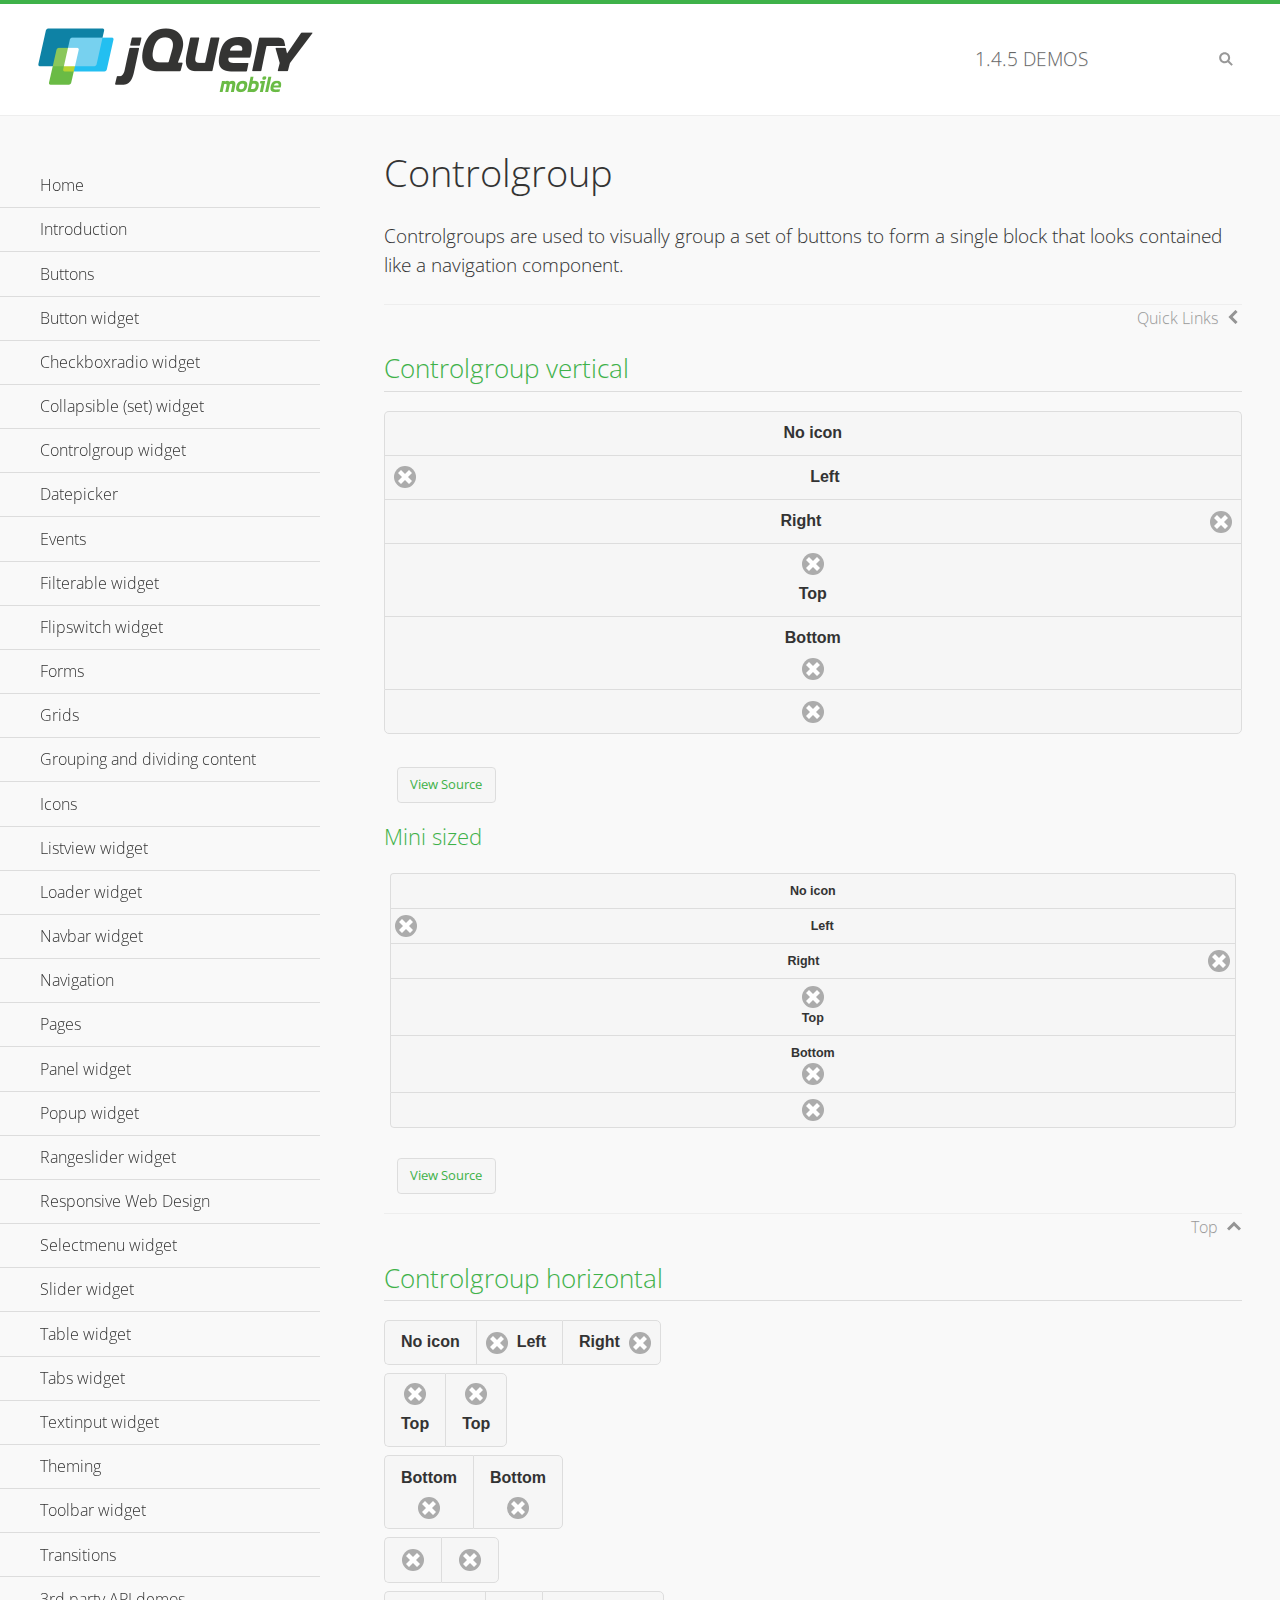
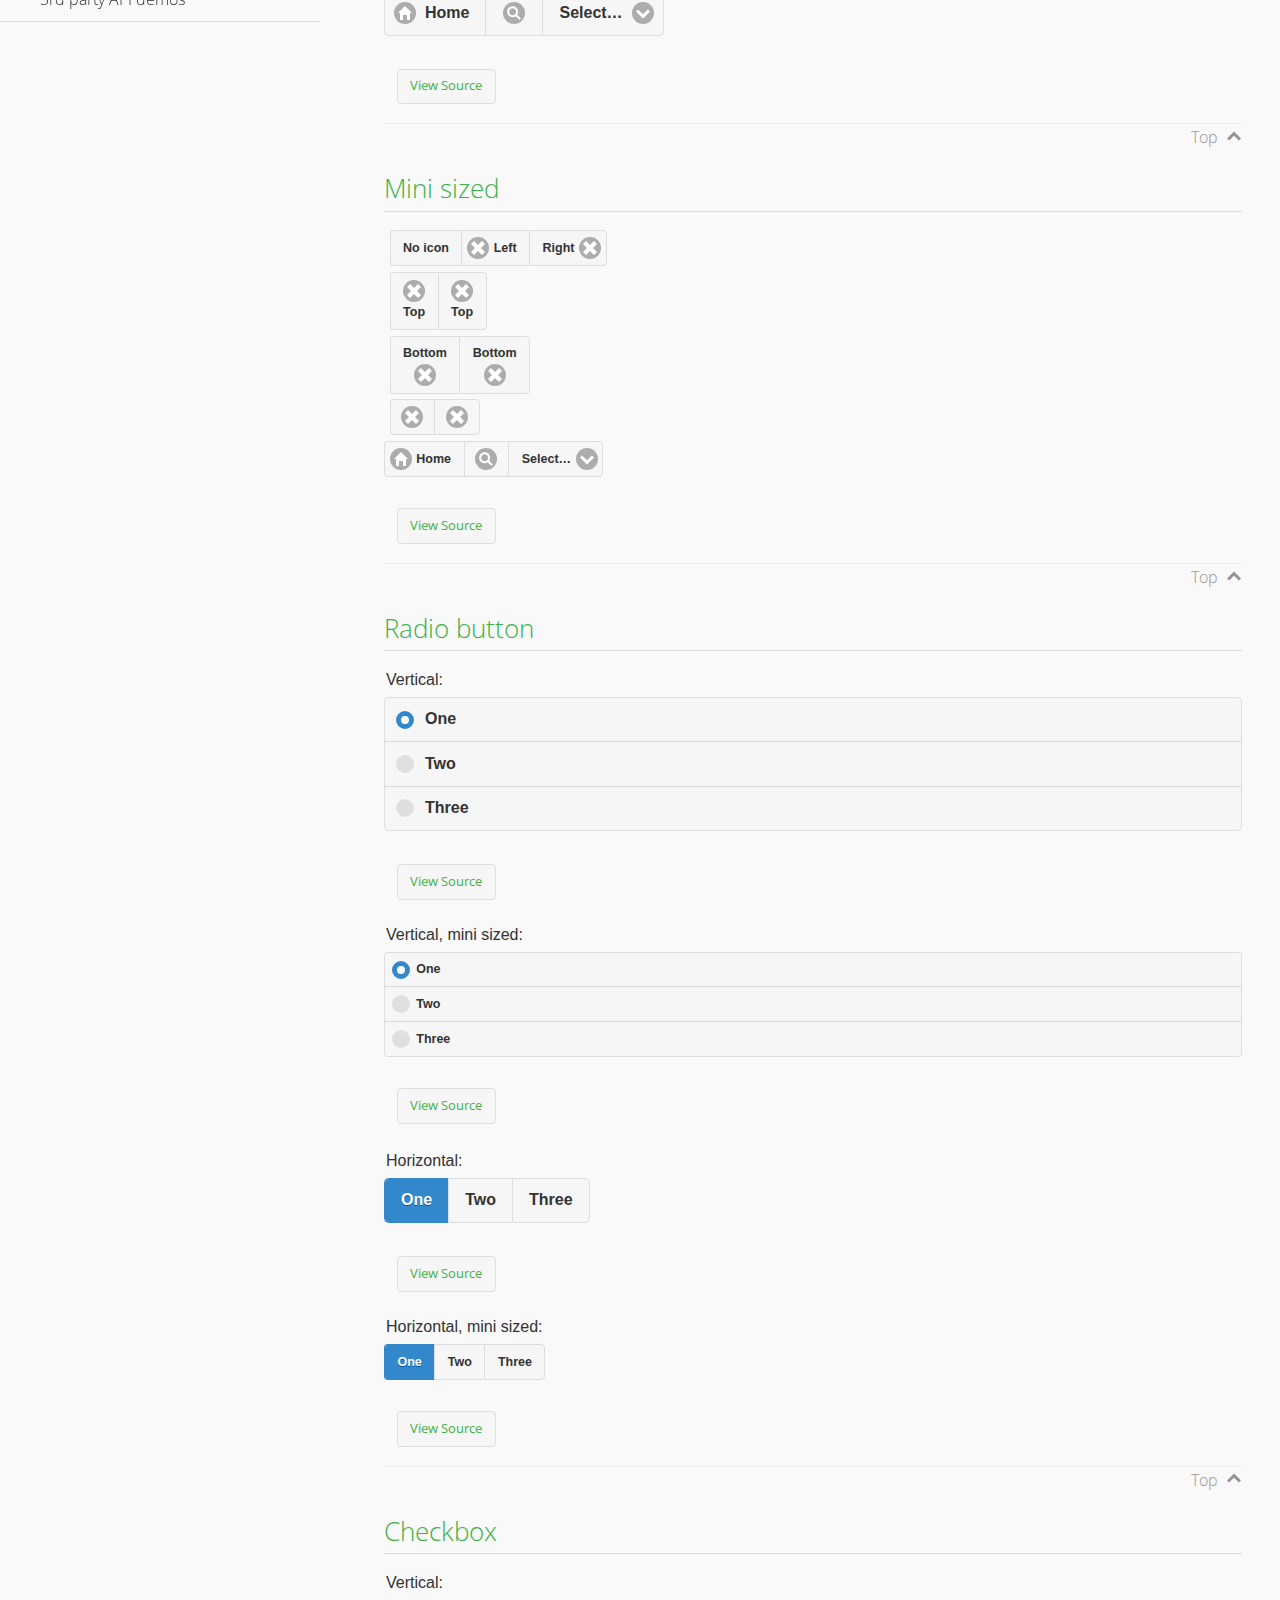
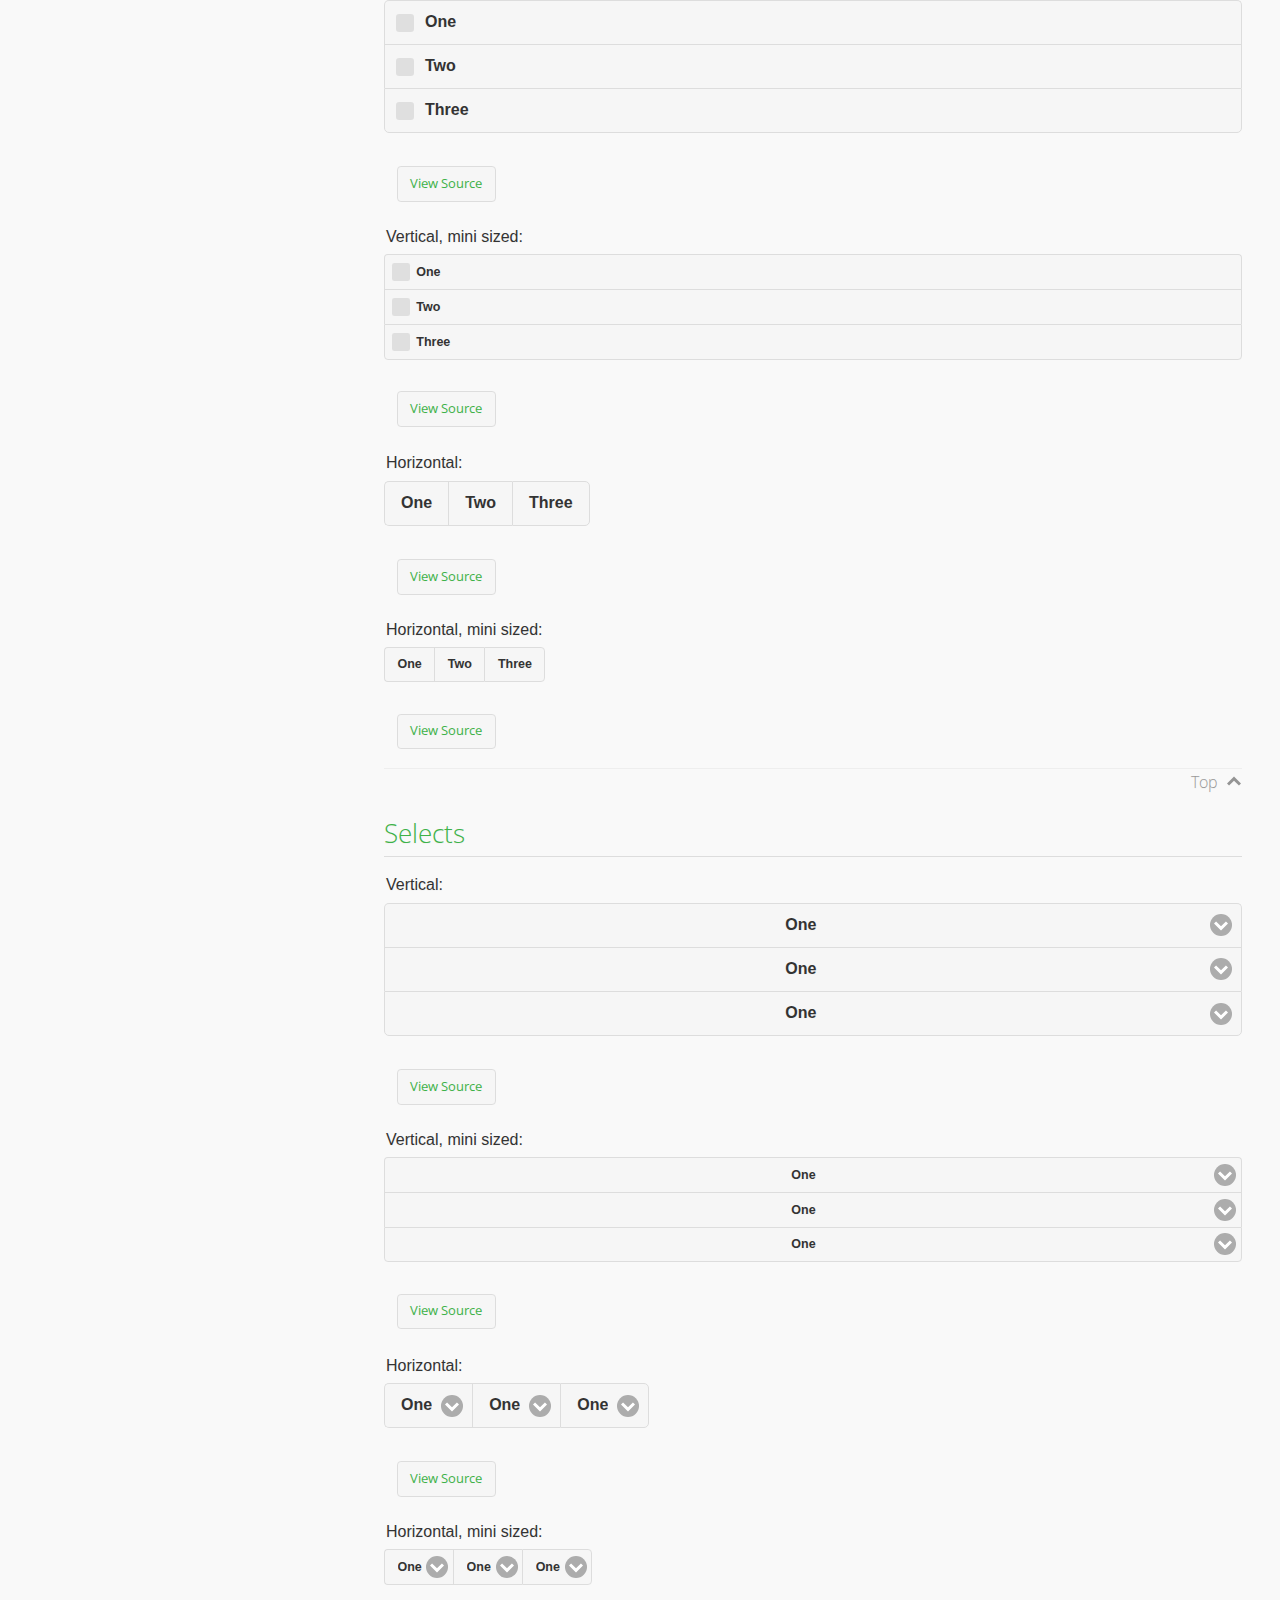
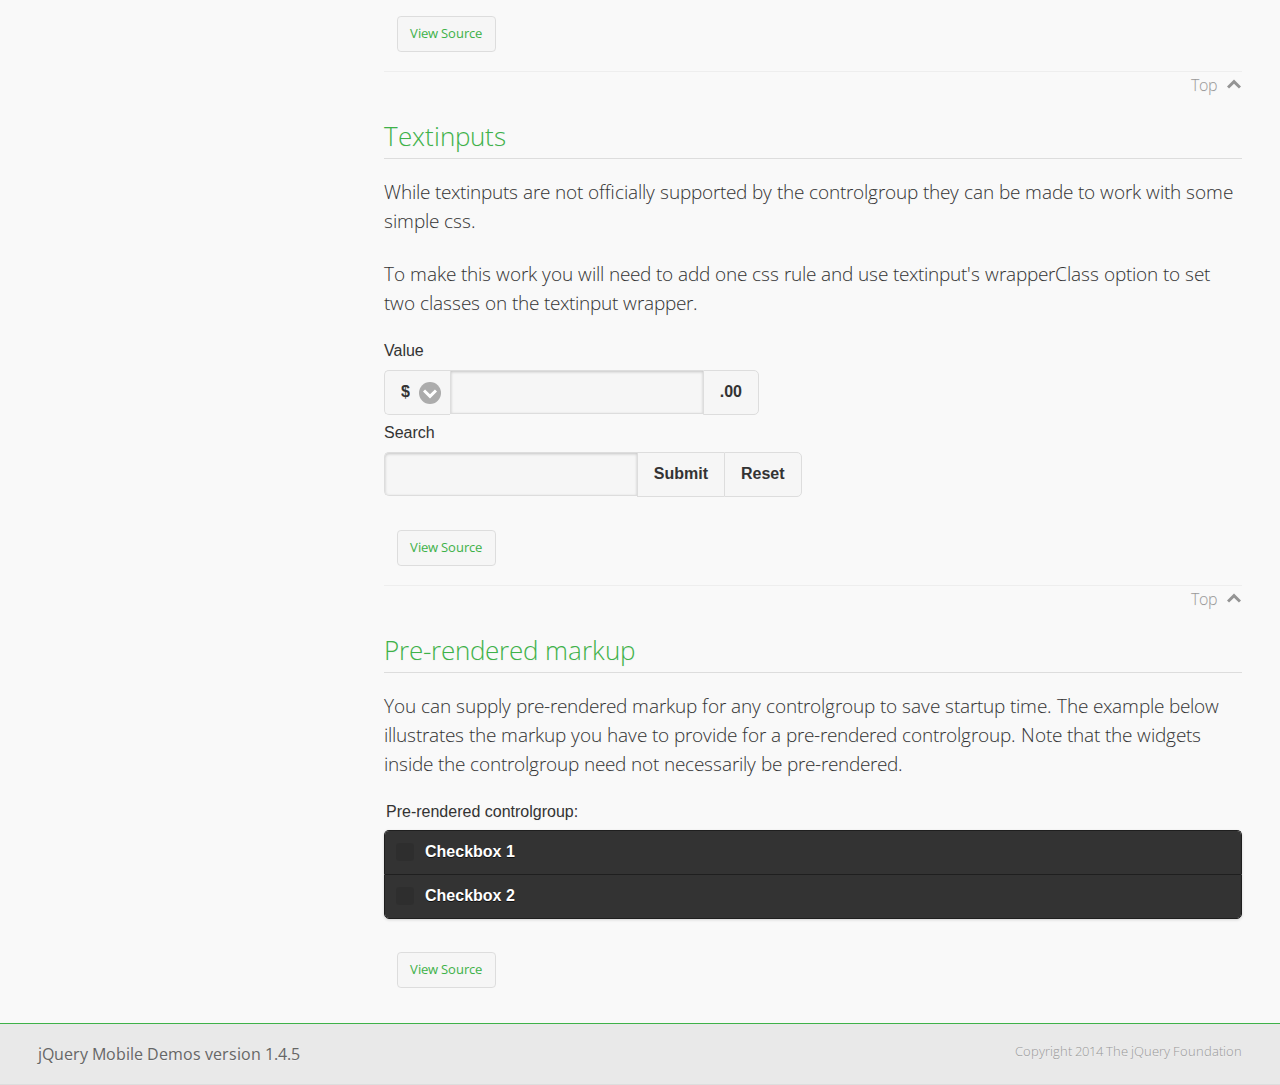
<file: www/controlgroup/index.html>
<!DOCTYPE html>
<html>
<head>
	<meta charset="utf-8">
	<meta name="viewport" content="width=device-width, initial-scale=1">
	<title>Controlgroup - jQuery Mobile Demos</title>
	    <link rel="stylesheet" href="../css/themes/default/jquery.mobile-1.4.5.min.css">
	    <link rel="stylesheet" href="../_assets/css/jqm-demos.css">
	    <link rel="shortcut icon" href="../favicon.ico">
	    <link rel="stylesheet" href="http://fonts.googleapis.com/css?family=Open+Sans:300,400,700">
	    <script src="../js/jquery.js"></script>
	    <script src="../_assets/js/index.js"></script>
	    <script src="../js/jquery.mobile-1.4.5.min.js"></script>
	    <style>
	        #demo-borders .ui-collapsible .ui-collapsible-heading .ui-btn { border-top-width: 1px !important; }
	    </style>
	    <style id="textinput-controlgroup">
			.controlgroup-textinput{
				padding-top:.22em;
				padding-bottom:.22em;
			}
	    </style>
	</head>
	<body>
	<div data-role="page" class="jqm-demos" data-quicklinks="true">

	    <div data-role="header" class="jqm-header">
			<h2><a href="../" title="jQuery Mobile Demos home"><img src="../_assets/img/jquery-logo.png" alt="jQuery Mobile"></a></h2>
		<p><span class="jqm-version"></span> Demos</p>
	        <a href="#" class="jqm-navmenu-link ui-btn ui-btn-icon-notext ui-corner-all ui-icon-bars ui-nodisc-icon ui-alt-icon ui-btn-left">Menu</a>
	        <a href="#" class="jqm-search-link ui-btn ui-btn-icon-notext ui-corner-all ui-icon-search ui-nodisc-icon ui-alt-icon ui-btn-right">Search</a>
		    </div><!-- /header -->

	    <div role="main" class="ui-content jqm-content">

        <h1>Controlgroup</h1>

        <p>Controlgroups are used to visually group a set of buttons to form a single block that looks contained like a navigation component.
        </p>

		<h2>Controlgroup vertical</h2>

			<div data-demo-html="true">
				<div data-role="controlgroup">
					<a href="#" class="ui-btn ui-corner-all">No icon</a>
					<a href="#" class="ui-btn ui-corner-all ui-icon-delete ui-btn-icon-left">Left</a>
					<a href="#" class="ui-btn ui-corner-all ui-icon-delete ui-btn-icon-right">Right</a>
					<a href="#" class="ui-btn ui-corner-all ui-icon-delete ui-btn-icon-top">Top</a>
					<a href="#" class="ui-btn ui-corner-all ui-icon-delete ui-btn-icon-bottom">Bottom</a>
					<a href="#" class="ui-btn ui-corner-all ui-icon-delete ui-btn-icon-notext">Icon only</a>
				</div>
			</div><!--/demo-html -->

			<h3>Mini sized</h3>

			<div data-demo-html="true">
				<div data-role="controlgroup" data-mini="true">
					<a href="#" class="ui-btn ui-corner-all">No icon</a>
					<a href="#" class="ui-btn ui-corner-all ui-icon-delete ui-btn-icon-left">Left</a>
					<a href="#" class="ui-btn ui-corner-all ui-icon-delete ui-btn-icon-right">Right</a>
					<a href="#" class="ui-btn ui-corner-all ui-icon-delete ui-btn-icon-top">Top</a>
					<a href="#" class="ui-btn ui-corner-all ui-icon-delete ui-btn-icon-bottom">Bottom</a>
					<a href="#" class="ui-btn ui-corner-all ui-icon-delete ui-btn-icon-notext">Icon only</a>
				</div>
			</div><!--/demo-html -->

		<h2>Controlgroup horizontal</h2>

			<div data-demo-html="true">
				<div data-role="controlgroup" data-type="horizontal">
					<a href="#" class="ui-btn ui-corner-all">No icon</a>
					<a href="#" class="ui-btn ui-corner-all ui-icon-delete ui-btn-icon-left">Left</a>
					<a href="#" class="ui-btn ui-corner-all ui-icon-delete ui-btn-icon-right">Right</a>
				</div>
				<div data-role="controlgroup" data-type="horizontal">
					<a href="#" class="ui-btn ui-corner-all ui-icon-delete ui-btn-icon-top">Top</a>
					<a href="#" class="ui-btn ui-corner-all ui-icon-delete ui-btn-icon-top">Top</a>
				</div>
				<div data-role="controlgroup" data-type="horizontal">
					<a href="#" class="ui-btn ui-corner-all ui-icon-delete ui-btn-icon-bottom">Bottom</a>
					<a href="#" class="ui-btn ui-corner-all ui-icon-delete ui-btn-icon-bottom">Bottom</a>
				</div>
				<div data-role="controlgroup" data-type="horizontal">
					<a href="#" class="ui-btn ui-corner-all ui-icon-delete ui-btn-icon-notext">Icon only</a>
					<a href="#" class="ui-btn ui-corner-all ui-icon-delete ui-btn-icon-notext">Icon only</a>
				</div>
				<form>
					<fieldset data-role="controlgroup" data-type="horizontal">
						<button data-icon="home">Home</button>
						<button data-icon="search" data-iconpos="notext">Search</button>
						<label for="select-more-1a" class="ui-hidden-accessible">More</label>
						<select name="select-more-1a" id="select-more-1a">
							<option value="">Select&hellip;</option>
							<option value="#">One</option>
							<option value="#">Two</option>
							<option value="#">Three</option>
						</select>
					</fieldset>
				</form>
			</div><!--/demo-html -->

		<h2>Mini sized</h2>

			<div data-demo-html="true">
				<div data-role="controlgroup" data-type="horizontal" data-mini="true">
					<a href="#" class="ui-btn ui-corner-all">No icon</a>
					<a href="#" class="ui-btn ui-corner-all ui-icon-delete ui-btn-icon-left">Left</a>
					<a href="#" class="ui-btn ui-corner-all ui-icon-delete ui-btn-icon-right">Right</a>
				</div>
				<div data-role="controlgroup" data-type="horizontal" data-mini="true">
					<a href="#" class="ui-btn ui-corner-all ui-icon-delete ui-btn-icon-top">Top</a>
					<a href="#" class="ui-btn ui-corner-all ui-icon-delete ui-btn-icon-top">Top</a>
				</div>
				<div data-role="controlgroup" data-type="horizontal" data-mini="true">
					<a href="#" class="ui-btn ui-corner-all ui-icon-delete ui-btn-icon-bottom">Bottom</a>
					<a href="#" class="ui-btn ui-corner-all ui-icon-delete ui-btn-icon-bottom">Bottom</a>
				</div>
				<div data-role="controlgroup" data-type="horizontal" data-mini="true">
					<a href="#" class="ui-btn ui-corner-all ui-icon-delete ui-btn-icon-notext">Icon only</a>
					<a href="#" class="ui-btn ui-corner-all ui-icon-delete ui-btn-icon-notext">Icon only</a>
				</div>
				<form>
					<fieldset data-role="controlgroup" data-type="horizontal" data-mini="true">
						<button data-icon="home">Home</button>
						<button data-icon="search" data-iconpos="notext">Search</button>
						<label for="select-more-2a" class="ui-hidden-accessible">More</label>
						<select name="select-more-2a" id="select-more-2a">
							<option value="">Select&hellip;</option>
							<option value="#">One</option>
							<option value="#">Two</option>
							<option value="#">Three</option>
						</select>
					</fieldset>
				</form>
			</div><!--/demo-html -->

			<h2>Radio button</h2>

				<div data-demo-html="true">
					<form>
					<fieldset data-role="controlgroup">
						<legend>Vertical:</legend>
						<input type="radio" name="radio-choice-v-2" id="radio-choice-v-2a" value="on" checked="checked">
						<label for="radio-choice-v-2a">One</label>
						<input type="radio" name="radio-choice-v-2" id="radio-choice-v-2b" value="off">
						<label for="radio-choice-v-2b">Two</label>
						<input type="radio" name="radio-choice-v-2" id="radio-choice-v-2c" value="other">
						<label for="radio-choice-v-2c">Three</label>
					</fieldset>
					</form>
				</div><!--/demo-html -->

				<div data-demo-html="true">
					<form>
					<fieldset data-role="controlgroup" data-mini="true">
						<legend>Vertical, mini sized:</legend>
						<input type="radio" name="radio-choice-v-6" id="radio-choice-v-6a" value="on" checked="checked">
						<label for="radio-choice-v-6a">One</label>
						<input type="radio" name="radio-choice-v-6" id="radio-choice-v-6b" value="off">
						<label for="radio-choice-v-6b">Two</label>
						<input type="radio" name="radio-choice-v-6" id="radio-choice-v-6c" value="other">
						<label for="radio-choice-v-6c">Three</label>
					</fieldset>
					</form>
				</div><!--/demo-html -->

				<div data-demo-html="true">
					<form>
					<fieldset data-role="controlgroup" data-type="horizontal">
						<legend>Horizontal:</legend>
						<input type="radio" name="radio-choice-h-2" id="radio-choice-h-2a" value="on" checked="checked">
						<label for="radio-choice-h-2a">One</label>
						<input type="radio" name="radio-choice-h-2" id="radio-choice-h-2b" value="off">
						<label for="radio-choice-h-2b">Two</label>
						<input type="radio" name="radio-choice-h-2" id="radio-choice-h-2c" value="other">
						<label for="radio-choice-h-2c">Three</label>
					</fieldset>
					</form>
				</div><!--/demo-html -->

				<div data-demo-html="true">
					<form>
					<fieldset data-role="controlgroup" data-type="horizontal" data-mini="true">
						<legend>Horizontal, mini sized:</legend>
						<input type="radio" name="radio-choice-h-6" id="radio-choice-h-6a" value="on" checked="checked">
						<label for="radio-choice-h-6a">One</label>
						<input type="radio" name="radio-choice-h-6" id="radio-choice-h-6b" value="off">
						<label for="radio-choice-h-6b">Two</label>
						<input type="radio" name="radio-choice-h-6" id="radio-choice-h-6c" value="other">
						<label for="radio-choice-h-6c">Three</label>
					</fieldset>
					</form>
				</div><!--/demo-html -->

			<h2>Checkbox</h2>

				<div data-demo-html="true">
					<form>
					<fieldset data-role="controlgroup">
						<legend>Vertical:</legend>
						<input type="checkbox" name="checkbox-v-2a" id="checkbox-v-2a">
						<label for="checkbox-v-2a">One</label>
						<input type="checkbox" name="checkbox-v-2b" id="checkbox-v-2b">
						<label for="checkbox-v-2b">Two</label>
						<input type="checkbox" name="checkbox-v-2c" id="checkbox-v-2c">
						<label for="checkbox-v-2c">Three</label>
					</fieldset>
					</form>
				</div><!--/demo-html -->

				<div data-demo-html="true">
					<form>
					<fieldset data-role="controlgroup" data-mini="true">
						<legend>Vertical, mini sized:</legend>
						<input type="checkbox" name="checkbox-v-6a" id="checkbox-v-6a">
						<label for="checkbox-v-6a">One</label>
						<input type="checkbox" name="checkbox-v-6b" id="checkbox-v-6b">
						<label for="checkbox-v-6b">Two</label>
						<input type="checkbox" name="checkbox-v-6c" id="checkbox-v-6c">
						<label for="checkbox-v-6c">Three</label>
					</fieldset>
					</form>
				</div><!--/demo-html -->

				<div data-demo-html="true">
					<form>
					<fieldset data-role="controlgroup" data-type="horizontal">
						<legend>Horizontal:</legend>
						<input type="checkbox" name="checkbox-h-2a" id="checkbox-h-2a">
						<label for="checkbox-h-2a">One</label>
						<input type="checkbox" name="checkbox-h-2b" id="checkbox-h-2b">
						<label for="checkbox-h-2b">Two</label>
						<input type="checkbox" name="checkbox-h-2c" id="checkbox-h-2c">
						<label for="checkbox-h-2c">Three</label>
					</fieldset>
					</form>
				</div><!--/demo-html -->

				<div data-demo-html="true">
					<form>
					<fieldset data-role="controlgroup" data-type="horizontal" data-mini="true">
						<legend>Horizontal, mini sized:</legend>
						<input type="checkbox" name="checkbox-h-6a" id="checkbox-h-6a">
						<label for="checkbox-h-6a">One</label>
						<input type="checkbox" name="checkbox-h-6b" id="checkbox-h-6b">
						<label for="checkbox-h-6b">Two</label>
						<input type="checkbox" name="checkbox-h-6c" id="checkbox-h-6c">
						<label for="checkbox-h-6c">Three</label>
					</fieldset>
					</form>
				</div><!--/demo-html -->

			<h2>Selects</h2>

				<div data-demo-html="true">
					<form>
					<fieldset data-role="controlgroup">
						<legend>Vertical:</legend>
						<label for="select-v-2a">Select A</label>
						<select name="select-v-2a" id="select-v-2a">
							<option value="#">One</option>
							<option value="#">Two</option>
							<option value="#">Three</option>
						</select>
						<label for="select-v-2b">Select B</label>
						<select name="select-v-2b" id="select-v-2b">
							<option value="#">One</option>
							<option value="#">Two</option>
							<option value="#">Three</option>
						</select>
						<label for="select-v-2c">Select C</label>
						<select name="select-v-2c" id="select-v-2c">
							<option value="#">One</option>
							<option value="#">Two</option>
							<option value="#">Three</option>
						</select>
					</fieldset>
					</form>
				</div><!--/demo-html -->

				<div data-demo-html="true">
					<form>
					<fieldset data-role="controlgroup" data-mini="true">
						<legend>Vertical, mini sized:</legend>
						<label for="select-v-6a">Select A</label>
						<select name="select-v-6a" id="select-v-6a">
							<option value="#">One</option>
							<option value="#">Two</option>
							<option value="#">Three</option>
						</select>
						<label for="select-v-6b">Select B</label>
						<select name="select-v-6b" id="select-v-6b">
							<option value="#">One</option>
							<option value="#">Two</option>
							<option value="#">Three</option>
						</select>
						<label for="select-v-6c">Select C</label>
						<select name="select-v-6c" id="select-v-6c">
							<option value="#">One</option>
							<option value="#">Two</option>
							<option value="#">Three</option>
						</select>
					</fieldset>
					</form>
				</div><!--/demo-html -->

				<div data-demo-html="true">
					<form>
					<fieldset data-role="controlgroup" data-type="horizontal">
						<legend>Horizontal:</legend>
						<label for="select-h-2a">Select A</label>
						<select name="select-h-2a" id="select-h-2a">
							<option value="#">One</option>
							<option value="#">Two</option>
							<option value="#">Three</option>
						</select>
						<label for="select-h-2b">Select B</label>
						<select name="select-h-2b" id="select-h-2b">
							<option value="#">One</option>
							<option value="#">Two</option>
							<option value="#">Three</option>
						</select>
						<label for="select-h-2c">Select C</label>
						<select name="select-h-2c" id="select-h-2c">
							<option value="#">One</option>
							<option value="#">Two</option>
							<option value="#">Three</option>
						</select>
					</fieldset>
					</form>
				</div><!--/demo-html -->

				<div data-demo-html="true">
					<form>
					<fieldset data-role="controlgroup" data-type="horizontal" data-mini="true">
						<legend>Horizontal, mini sized:</legend>
						<label for="select-h-6a">Select A</label>
						<select name="select-h-6a" id="select-h-6a">
							<option value="#">One</option>
							<option value="#">Two</option>
							<option value="#">Three</option>
						</select>
						<label for="select-h-6b">Select B</label>
						<select name="select-h-6b" id="select-h-6b">
							<option value="#">One</option>
							<option value="#">Two</option>
							<option value="#">Three</option>
						</select>
						<label for="select-h-6c">Select C</label>
						<select name="select-h-6c" id="select-h-6c">
							<option value="#">One</option>
							<option value="#">Two</option>
							<option value="#">Three</option>
						</select>
					</fieldset>
					</form>
				</div><!--/demo-html -->

				<h2>Textinputs</h2>
				<p>While textinputs are not officially supported by the controlgroup they can be made to work with some simple css.</p>
				<p>To make this work you will need to add one css rule and use textinput's wrapperClass option to set two classes on the textinput wrapper.</p>
				<div data-demo-html="true" data-demo-css="#textinput-controlgroup">
					<label for="currency-controlgroup">Value</label>
					<div data-role="controlgroup" data-type="horizontal">
						<select>
							<option>$</option>
							<option>€</option>
							<option>£</option>
							<option>¥</option>
							<option>₩</option>
							<option>₹</option>
						</select>
						<input id="currency-controlgroup" type="text" data-wrapper-class="controlgroup-textinput ui-btn">
						<button>.00</button>
					</div>
					<label for="search-control-group">Search</label>
					<div data-role="controlgroup" data-type="horizontal">
						<input type="text" id="search-control-group" data-wrapper-class="controlgroup-textinput ui-btn">
						<button>Submit</button>
						<button>Reset</button>
					</div>
				</div>

		<h2>Pre-rendered markup</h2>
		<p>You can supply pre-rendered markup for any controlgroup to save startup time. The example below illustrates the markup you have to provide for a pre-rendered controlgroup. Note that the widgets inside the controlgroup need not necessarily be pre-rendered.</p>
		<div data-demo-html="true">
			<div data-role="controlgroup" data-enhanced="true" class="ui-controlgroup ui-controlgroup-vertical ui-group-theme-b ui-corner-all">
				<div role="heading" class="ui-controlgroup-label">
					<legend>Pre-rendered controlgroup:</legend>
				</div>
				<div class="ui-controlgroup-controls ui-shadow">
					<label for="pre-rendered-cb-1" class="ui-first-child">Checkbox 1</label>
					<input type="checkbox" id="pre-rendered-cb-1" name="pre-rendered-cb-1" value="1">
					<label for="pre-rendered-cb-2" class="ui-last-child">Checkbox 2</label>
					<input type="checkbox" id="pre-rendered-cb-2" name="pre-rendered-cb-2" value="2">
				</div>
			</div>
		</div>

	</div><!-- /content -->
	    <div data-role="panel" class="jqm-navmenu-panel" data-position="left" data-display="overlay" data-theme="a">
	    	<ul class="jqm-list ui-alt-icon ui-nodisc-icon">
<li data-filtertext="demos homepage" data-icon="home"><a href=".././">Home</a></li>
<li data-filtertext="introduction overview getting started"><a href="../intro/" data-ajax="false">Introduction</a></li>
<li data-filtertext="buttons button markup buttonmarkup method anchor link button element"><a href="../button-markup/" data-ajax="false">Buttons</a></li>
<li data-filtertext="form button widget input button submit reset"><a href="../button/" data-ajax="false">Button widget</a></li>
<li data-role="collapsible" data-enhanced="true" data-collapsed-icon="carat-d" data-expanded-icon="carat-u" data-iconpos="right" data-inset="false" class="ui-collapsible ui-collapsible-themed-content ui-collapsible-collapsed">
	<h3 class="ui-collapsible-heading ui-collapsible-heading-collapsed">
		<a href="#" class="ui-collapsible-heading-toggle ui-btn ui-btn-icon-right ui-btn-inherit ui-icon-carat-d">
		    Checkboxradio widget<span class="ui-collapsible-heading-status"> click to expand contents</span>
		</a>
	</h3>
	<div class="ui-collapsible-content ui-body-inherit ui-collapsible-content-collapsed" aria-hidden="true">
		<ul>
			<li data-filtertext="form checkboxradio widget checkbox input checkboxes controlgroups"><a href="../checkboxradio-checkbox/" data-ajax="false">Checkboxes</a></li>
			<li data-filtertext="form checkboxradio widget radio input radio buttons controlgroups"><a href="../checkboxradio-radio/" data-ajax="false">Radio buttons</a></li>
		</ul>
	</div>
</li>
<li data-role="collapsible" data-enhanced="true" data-collapsed-icon="carat-d" data-expanded-icon="carat-u" data-iconpos="right" data-inset="false" class="ui-collapsible ui-collapsible-themed-content ui-collapsible-collapsed">
	<h3 class="ui-collapsible-heading ui-collapsible-heading-collapsed">
		<a href="#" class="ui-collapsible-heading-toggle ui-btn ui-btn-icon-right ui-btn-inherit ui-icon-carat-d">
			Collapsible (set) widget<span class="ui-collapsible-heading-status"> click to expand contents</span>
		</a>
	</h3>
	<div class="ui-collapsible-content ui-body-inherit ui-collapsible-content-collapsed" aria-hidden="true">
		<ul>
			<li data-filtertext="collapsibles content formatting"><a href="../collapsible/" data-ajax="false">Collapsible</a></li>
			<li data-filtertext="dynamic collapsible set accordion append expand"><a href="../collapsible-dynamic/" data-ajax="false">Dynamic collapsibles</a></li>
			<li data-filtertext="accordions collapsible set widget content formatting grouped collapsibles"><a href="../collapsibleset/" data-ajax="false">Collapsible set</a></li>
		</ul>
	</div>
</li>
<li data-role="collapsible" data-enhanced="true" data-collapsed-icon="carat-d" data-expanded-icon="carat-u" data-iconpos="right" data-inset="false" class="ui-collapsible ui-collapsible-themed-content ui-collapsible-collapsed">
	<h3 class="ui-collapsible-heading ui-collapsible-heading-collapsed">
		<a href="#" class="ui-collapsible-heading-toggle ui-btn ui-btn-icon-right ui-btn-inherit ui-icon-carat-d">
			Controlgroup widget<span class="ui-collapsible-heading-status"> click to expand contents</span>
		</a>
	</h3>
	<div class="ui-collapsible-content ui-body-inherit ui-collapsible-content-collapsed" aria-hidden="true">
		<ul>
			<li data-filtertext="controlgroups selectmenu checkboxradio input grouped buttons horizontal vertical"><a href="../controlgroup/" data-ajax="false">Controlgroup</a></li>
			<li data-filtertext="dynamic controlgroup dynamically add buttons"><a href="../controlgroup-dynamic/" data-ajax="false">Dynamic controlgroups</a></li>
		</ul>
	</div>
</li>
<li data-filtertext="form datepicker widget date input"><a href="../datepicker/" data-ajax="false">Datepicker</a></li>
<li data-role="collapsible" data-enhanced="true" data-collapsed-icon="carat-d" data-expanded-icon="carat-u" data-iconpos="right" data-inset="false" class="ui-collapsible ui-collapsible-themed-content ui-collapsible-collapsed">
	<h3 class="ui-collapsible-heading ui-collapsible-heading-collapsed">
		<a href="#" class="ui-collapsible-heading-toggle ui-btn ui-btn-icon-right ui-btn-inherit ui-icon-carat-d">
			Events<span class="ui-collapsible-heading-status"> click to expand contents</span>
		</a>
	</h3>
	<div class="ui-collapsible-content ui-body-inherit ui-collapsible-content-collapsed" aria-hidden="true">
		<ul>
			<li data-filtertext="swipe to delete list items listviews swipe events"><a href="../swipe-list/" data-ajax="false">Swipe list items</a></li>
			<li data-filtertext="swipe to navigate swipe page navigation swipe events"><a href="../swipe-page/" data-ajax="false">Swipe page navigation</a></li>
		</ul>
	</div>
</li>
<li data-filtertext="filterable filter elements sorting searching listview table"><a href="../filterable/" data-ajax="false">Filterable widget</a></li>
<li data-filtertext="form flipswitch widget flip toggle switch binary select checkbox input"><a href="../flipswitch/" data-ajax="false">Flipswitch widget</a></li>
<li data-role="collapsible" data-enhanced="true" data-collapsed-icon="carat-d" data-expanded-icon="carat-u" data-iconpos="right" data-inset="false" class="ui-collapsible ui-collapsible-themed-content ui-collapsible-collapsed">
	<h3 class="ui-collapsible-heading ui-collapsible-heading-collapsed">
		<a href="#" class="ui-collapsible-heading-toggle ui-btn ui-btn-icon-right ui-btn-inherit ui-icon-carat-d">
			Forms<span class="ui-collapsible-heading-status"> click to expand contents</span>
		</a>
	</h3>
	<div class="ui-collapsible-content ui-body-inherit ui-collapsible-content-collapsed" aria-hidden="true">
		<ul>
			<li data-filtertext="forms text checkbox radio range button submit reset inputs selects textarea slider flipswitch label form elements"><a href="../forms/" data-ajax="false">Forms</a></li>
			<li data-filtertext="form hide labels hidden accessible ui-hidden-accessible forms"><a href="../forms-label-hidden-accessible/" data-ajax="false">Hide labels</a></li>
			<li data-filtertext="form field containers fieldcontain ui-field-contain forms"><a href="../forms-field-contain/" data-ajax="false">Field containers</a></li>
			<li data-filtertext="forms disabled form elements"><a href="../forms-disabled/" data-ajax="false">Forms disabled</a></li>
			<li data-filtertext="forms gallery examples overview forms text checkbox radio range button submit reset inputs selects textarea slider flipswitch label form elements"><a href="../forms-gallery/" data-ajax="false">Forms gallery</a></li>
		</ul>
	</div>
</li>
<li data-role="collapsible" data-enhanced="true" data-collapsed-icon="carat-d" data-expanded-icon="carat-u" data-iconpos="right" data-inset="false" class="ui-collapsible ui-collapsible-themed-content ui-collapsible-collapsed">
	<h3 class="ui-collapsible-heading ui-collapsible-heading-collapsed">
		<a href="#" class="ui-collapsible-heading-toggle ui-btn ui-btn-icon-right ui-btn-inherit ui-icon-carat-d">
			Grids<span class="ui-collapsible-heading-status"> click to expand contents</span>
		</a>
	</h3>
	<div class="ui-collapsible-content ui-body-inherit ui-collapsible-content-collapsed" aria-hidden="true">
		<ul>
			<li data-filtertext="grids columns blocks content formatting rwd responsive css framework"><a href="../grids/" data-ajax="false">Grids</a></li>
			<li data-filtertext="buttons in grids css framework"><a href="../grids-buttons/" data-ajax="false">Buttons in grids</a></li>
			<li data-filtertext="custom responsive grids rwd css framework"><a href="../grids-custom-responsive/" data-ajax="false">Custom responsive grids</a></li>
		</ul>
	</div>
</li>
<li data-filtertext="blocks content formatting sections heading"><a href="../body-bar-classes/" data-ajax="false">Grouping and dividing content</a></li>
<li data-role="collapsible" data-enhanced="true" data-collapsed-icon="carat-d" data-expanded-icon="carat-u" data-iconpos="right" data-inset="false" class="ui-collapsible ui-collapsible-themed-content ui-collapsible-collapsed">
	<h3 class="ui-collapsible-heading ui-collapsible-heading-collapsed">
		<a href="#" class="ui-collapsible-heading-toggle ui-btn ui-btn-icon-right ui-btn-inherit ui-icon-carat-d">
			Icons<span class="ui-collapsible-heading-status"> click to expand contents</span>
		</a>
	</h3>
	<div class="ui-collapsible-content ui-body-inherit ui-collapsible-content-collapsed" aria-hidden="true">
		<ul>
			<li data-filtertext="button icons svg disc alt custom icon position"><a href="../icons/" data-ajax="false">Icons</a></li>
			<li data-filtertext=""><a href="../icons-grunticon/" data-ajax="false">Grunticon loader</a></li>
		</ul>
	</div>
</li>
<li data-role="collapsible" data-enhanced="true" data-collapsed-icon="carat-d" data-expanded-icon="carat-u" data-iconpos="right" data-inset="false" class="ui-collapsible ui-collapsible-themed-content ui-collapsible-collapsed">
	<h3 class="ui-collapsible-heading ui-collapsible-heading-collapsed">
		<a href="#" class="ui-collapsible-heading-toggle ui-btn ui-btn-icon-right ui-btn-inherit ui-icon-carat-d">
			Listview widget<span class="ui-collapsible-heading-status"> click to expand contents</span>
		</a>
	</h3>
	<div class="ui-collapsible-content ui-body-inherit ui-collapsible-content-collapsed" aria-hidden="true">
		<ul>
			<li data-filtertext="listview widget thumbnails icons nested split button collapsible ul ol"><a href="../listview/" data-ajax="false">Listview</a></li>
			<li data-filtertext="autocomplete filterable reveal listview filtertextbeforefilter placeholder"><a href="../listview-autocomplete/" data-ajax="false">Listview autocomplete</a></li>
			<li data-filtertext="autocomplete filterable reveal listview remote data filtertextbeforefilter placeholder"><a href="../listview-autocomplete-remote/" data-ajax="false">Listview autocomplete remote data</a></li>
			<li data-filtertext="autodividers anchor jump scroll linkbars listview lists ul ol"><a href="../listview-autodividers-linkbar/" data-ajax="false">Listview autodividers linkbar</a></li>
			<li data-filtertext="listview autodividers selector autodividersselector lists ul ol"><a href="../listview-autodividers-selector/" data-ajax="false">Listview autodividers selector</a></li>
			<li data-filtertext="listview nested list items"><a href="../listview-nested-lists/" data-ajax="false">Nested Listviews</a></li>
			<li data-filtertext="listview collapsible list items flat"><a href="../listview-collapsible-item-flat/" data-ajax="false">Listview collapsible list items (flat)</a></li>
			<li data-filtertext="listview collapsible list indented"><a href="../listview-collapsible-item-indented/" data-ajax="false">Listview collapsible list items (indented)</a></li>
			<li data-filtertext="grid listview responsive grids responsive listviews lists ul"><a href="../listview-grid/" data-ajax="false">Listview responsive grid</a></li>
		</ul>
	</div>
</li>
<li data-filtertext="loader widget page loading navigation overlay spinner"><a href="../loader/" data-ajax="false">Loader widget</a></li>
<li data-filtertext="navbar widget navmenu toolbars header footer"><a href="../navbar/" data-ajax="false">Navbar widget</a></li>
<li data-role="collapsible" data-enhanced="true" data-collapsed-icon="carat-d" data-expanded-icon="carat-u" data-iconpos="right" data-inset="false" class="ui-collapsible ui-collapsible-themed-content ui-collapsible-collapsed">
	<h3 class="ui-collapsible-heading ui-collapsible-heading-collapsed">
		<a href="#" class="ui-collapsible-heading-toggle ui-btn ui-btn-icon-right ui-btn-inherit ui-icon-carat-d">
			Navigation<span class="ui-collapsible-heading-status"> click to expand contents</span>
		</a>
	</h3>
	<div class="ui-collapsible-content ui-body-inherit ui-collapsible-content-collapsed" aria-hidden="true">
		<ul>
			<li data-filtertext="ajax navigation navigate widget history event method"><a href="../navigation/" data-ajax="false">Navigation</a></li>
			<li data-filtertext="linking pages page links navigation ajax prefetch cache"><a href="../navigation-linking-pages/" data-ajax="false">Linking pages</a></li>
			<!-- <li data-filtertext="php redirect server redirection server-side navigation"><a href="../navigation-php-redirect/" data-ajax="false">PHP redirect demo</a></li>-->
			<li data-filtertext="navigation redirection hash query"><a href="../navigation-hash-processing/" data-ajax="false">Hash processing demo</a></li>
			<li data-filtertext="navigation redirection hash query"><a href="../page-events/" data-ajax="false">Page Navigation Events</a></li>
		</ul>
	</div>
</li>
<li data-role="collapsible" data-enhanced="true" data-collapsed-icon="carat-d" data-expanded-icon="carat-u" data-iconpos="right" data-inset="false" class="ui-collapsible ui-collapsible-themed-content ui-collapsible-collapsed">
	<h3 class="ui-collapsible-heading ui-collapsible-heading-collapsed">
		<a href="#" class="ui-collapsible-heading-toggle ui-btn ui-btn-icon-right ui-btn-inherit ui-icon-carat-d">
			Pages<span class="ui-collapsible-heading-status"> click to expand contents</span>
		</a>
	</h3>
	<div class="ui-collapsible-content ui-body-inherit ui-collapsible-content-collapsed" aria-hidden="true">
		<ul>
			<li data-filtertext="pages page widget ajax navigation"><a href="../pages/" data-ajax="false">Pages</a></li>
			<li data-filtertext="single page"><a href="../pages-single-page/" data-ajax="false">Single page</a></li>
			<li data-filtertext="multipage multi-page page"><a href="../pages-multi-page/" data-ajax="false">Multi-page template</a></li>
			<li data-filtertext="dialog page widget modal popup"><a href="../pages-dialog/" data-ajax="false">Dialog page</a></li>
		</ul>
	</div>
</li>
<li data-role="collapsible" data-enhanced="true" data-collapsed-icon="carat-d" data-expanded-icon="carat-u" data-iconpos="right" data-inset="false" class="ui-collapsible ui-collapsible-themed-content ui-collapsible-collapsed">
	<h3 class="ui-collapsible-heading ui-collapsible-heading-collapsed">
		<a href="#" class="ui-collapsible-heading-toggle ui-btn ui-btn-icon-right ui-btn-inherit ui-icon-carat-d">
			Panel widget<span class="ui-collapsible-heading-status"> click to expand contents</span>
		</a>
	</h3>
	<div class="ui-collapsible-content ui-body-inherit ui-collapsible-content-collapsed" aria-hidden="true">
		<ul>
			<li data-filtertext="panel widget sliding panels reveal push overlay responsive"><a href="../panel/" data-ajax="false">Panel</a></li>
			<li data-filtertext=""><a href="../panel-external/" data-ajax="false">External panels</a></li>
			<li data-filtertext="panel "><a href="../panel-fixed/" data-ajax="false">Fixed panels</a></li>
			<li data-filtertext="panel slide panels sliding panels shadow rwd responsive breakpoint"><a href="../panel-responsive/" data-ajax="false">Panels responsive</a></li>
			<li data-filtertext="panel custom style custom panel width reveal shadow listview panel styling page background wrapper"><a href="../panel-styling/" data-ajax="false">Custom panel style</a></li>
			<li data-filtertext="panel open on swipe"><a href="../panel-swipe-open/" data-ajax="false">Panel open on swipe</a></li>
			<li data-filtertext="panels outside page internal external toolbars"><a href="../panel-external-internal/" data-ajax="false">Panel external and internal</a></li>
		</ul>
	</div>
</li>
<li data-role="collapsible" data-enhanced="true" data-collapsed-icon="carat-d" data-expanded-icon="carat-u" data-iconpos="right" data-inset="false" class="ui-collapsible ui-collapsible-themed-content ui-collapsible-collapsed">
	<h3 class="ui-collapsible-heading ui-collapsible-heading-collapsed">
		<a href="#" class="ui-collapsible-heading-toggle ui-btn ui-btn-icon-right ui-btn-inherit ui-icon-carat-d">
			Popup widget<span class="ui-collapsible-heading-status"> click to expand contents</span>
		</a>
	</h3>
	<div class="ui-collapsible-content ui-body-inherit ui-collapsible-content-collapsed" aria-hidden="true">
		<ul>
			<li data-filtertext="popup widget popups dialog modal transition tooltip lightbox form overlay screen flip pop fade transition"><a href="../popup/" data-ajax="false">Popup</a></li>
			<li data-filtertext="popup alignment position"><a href="../popup-alignment/" data-ajax="false">Popup alignment</a></li>
			<li data-filtertext="popup arrow size popups popover"><a href="../popup-arrow-size/" data-ajax="false">Popup arrow size</a></li>
			<li data-filtertext="dynamic popups popup images lightbox"><a href="../popup-dynamic/" data-ajax="false">Dynamic popups</a></li>
			<li data-filtertext="popups with iframes scaling"><a href="../popup-iframe/" data-ajax="false">Popups with iframes</a></li>
			<li data-filtertext="popup image scaling"><a href="../popup-image-scaling/" data-ajax="false">Popup image scaling</a></li>
			<li data-filtertext="external popup outside multi-page"><a href="../popup-outside-multipage/" data-ajax="false">Popup outside multi-page</a></li>
		</ul>
	</div>
</li>
<li data-filtertext="form rangeslider widget dual sliders dual handle sliders range input"><a href="../rangeslider/" data-ajax="false">Rangeslider widget</a></li>
<li data-filtertext="responsive web design rwd adaptive progressive enhancement PE accessible mobile breakpoints media query media queries"><a href="../rwd/" data-ajax="false">Responsive Web Design</a></li>
<li data-role="collapsible" data-enhanced="true" data-collapsed-icon="carat-d" data-expanded-icon="carat-u" data-iconpos="right" data-inset="false" class="ui-collapsible ui-collapsible-themed-content ui-collapsible-collapsed">
	<h3 class="ui-collapsible-heading ui-collapsible-heading-collapsed">
		<a href="#" class="ui-collapsible-heading-toggle ui-btn ui-btn-icon-right ui-btn-inherit ui-icon-carat-d">
			Selectmenu widget<span class="ui-collapsible-heading-status"> click to expand contents</span>
		</a>
	</h3>
	<div class="ui-collapsible-content ui-body-inherit ui-collapsible-content-collapsed" aria-hidden="true">
		<ul>
			<li data-filtertext="form selectmenu widget select input custom select menu selects"><a href="../selectmenu/" data-ajax="false">Selectmenu</a></li>
			<li data-filtertext="form custom select menu selectmenu widget custom menu option optgroup multiple selects"><a href="../selectmenu-custom/" data-ajax="false">Custom select menu</a></li>
			<li data-filtertext="filterable select filter popup dialog"><a href="../selectmenu-custom-filter/" data-ajax="false">Custom select menu with filter</a></li>
		</ul>
	</div>
</li>
<li data-role="collapsible" data-enhanced="true" data-collapsed-icon="carat-d" data-expanded-icon="carat-u" data-iconpos="right" data-inset="false" class="ui-collapsible ui-collapsible-themed-content ui-collapsible-collapsed">
	<h3 class="ui-collapsible-heading ui-collapsible-heading-collapsed">
		<a href="#" class="ui-collapsible-heading-toggle ui-btn ui-btn-icon-right ui-btn-inherit ui-icon-carat-d">
			Slider widget<span class="ui-collapsible-heading-status"> click to expand contents</span>
		</a>
	</h3>
	<div class="ui-collapsible-content ui-body-inherit ui-collapsible-content-collapsed" aria-hidden="true">
		<ul>
			<li data-filtertext="form slider widget range input single sliders"><a href="../slider/" data-ajax="false">Slider</a></li>
			<li data-filtertext="form slider widget flipswitch slider binary select flip toggle switch"><a href="../slider-flipswitch/" data-ajax="false">Slider flip toggle switch</a></li>
			<li data-filtertext="form slider tooltip handle value input range sliders"><a href="../slider-tooltip/" data-ajax="false">Slider tooltip</a></li>
		</ul>
	</div>
</li>
<li data-role="collapsible" data-enhanced="true" data-collapsed-icon="carat-d" data-expanded-icon="carat-u" data-iconpos="right" data-inset="false" class="ui-collapsible ui-collapsible-themed-content ui-collapsible-collapsed">
	<h3 class="ui-collapsible-heading ui-collapsible-heading-collapsed">
		<a href="#" class="ui-collapsible-heading-toggle ui-btn ui-btn-icon-right ui-btn-inherit ui-icon-carat-d">
			Table widget<span class="ui-collapsible-heading-status"> click to expand contents</span>
		</a>
	</h3>
	<div class="ui-collapsible-content ui-body-inherit ui-collapsible-content-collapsed" aria-hidden="true">
		<ul>
			<li data-filtertext="table widget reflow column toggle th td responsive tables rwd hide show tabular"><a href="../table-column-toggle/" data-ajax="false">Table Column Toggle</a></li>
			<li data-filtertext="table column toggle phone comparison demo"><a href="../table-column-toggle-example/" data-ajax="false">Table Column Toggle demo</a></li>
			<li data-filtertext="responsive tables table column toggle heading groups rwd breakpoint"><a href="../table-column-toggle-heading-groups/" data-ajax="false">Table Column Toggle heading groups</a></li>
			<li data-filtertext="responsive tables table column toggle hide rwd breakpoint customization options"><a href="../table-column-toggle-options/" data-ajax="false">Table Column Toggle options</a></li>
			<li data-filtertext="table reflow th td responsive rwd columns tabular"><a href="../table-reflow/" data-ajax="false">Table Reflow</a></li>
			<li data-filtertext="responsive tables table reflow heading groups rwd breakpoint"><a href="../table-reflow-heading-groups/" data-ajax="false">Table Reflow heading groups</a></li>
			<li data-filtertext="responsive tables table reflow stripes strokes table style"><a href="../table-reflow-stripes-strokes/" data-ajax="false">Table Reflow stripes and strokes</a></li>
			<li data-filtertext="responsive tables table reflow stack custom styles"><a href="../table-reflow-styling/" data-ajax="false">Table Reflow custom styles</a></li>
		</ul>
	</div>
</li>
<li data-filtertext="ui tabs widget"><a href="../tabs/" data-ajax="false">Tabs widget</a></li>
<li data-filtertext="form textinput widget text input textarea number date time tel email file color password"><a href="../textinput/" data-ajax="false">Textinput widget</a></li>
<li data-role="collapsible" data-enhanced="true" data-collapsed-icon="carat-d" data-expanded-icon="carat-u" data-iconpos="right" data-inset="false" class="ui-collapsible ui-collapsible-themed-content ui-collapsible-collapsed">
	<h3 class="ui-collapsible-heading ui-collapsible-heading-collapsed">
		<a href="#" class="ui-collapsible-heading-toggle ui-btn ui-btn-icon-right ui-btn-inherit ui-icon-carat-d">
			Theming<span class="ui-collapsible-heading-status"> click to expand contents</span>
		</a>
	</h3>
	<div class="ui-collapsible-content ui-body-inherit ui-collapsible-content-collapsed" aria-hidden="true">
		<ul>
			<li data-filtertext="default theme swatches theming style css"><a href="../theme-default/" data-ajax="false">Default theme</a></li>
			<li data-filtertext="classic theme old theme swatches theming style css"><a href="../theme-classic/" data-ajax="false">Classic theme</a></li>
		</ul>
	</div>
</li>
<li data-role="collapsible" data-enhanced="true" data-collapsed-icon="carat-d" data-expanded-icon="carat-u" data-iconpos="right" data-inset="false" class="ui-collapsible ui-collapsible-themed-content ui-collapsible-collapsed">
	<h3 class="ui-collapsible-heading ui-collapsible-heading-collapsed">
		<a href="#" class="ui-collapsible-heading-toggle ui-btn ui-btn-icon-right ui-btn-inherit ui-icon-carat-d">
			Toolbar widget<span class="ui-collapsible-heading-status"> click to expand contents</span>
		</a>
	</h3>
	<div class="ui-collapsible-content ui-body-inherit ui-collapsible-content-collapsed" aria-hidden="true">
		<ul>
			<li data-filtertext="toolbar widget header footer toolbars fixed fullscreen external sections"><a href="../toolbar/" data-ajax="false">Toolbar</a></li>
			<li data-filtertext="dynamic toolbars dynamically add toolbar header footer"><a href="../toolbar-dynamic/" data-ajax="false">Dynamic toolbars</a></li>
			<li data-filtertext="external toolbars header footer"><a href="../toolbar-external/" data-ajax="false">External toolbars</a></li>
			<li data-filtertext="fixed toolbars header footer"><a href="../toolbar-fixed/" data-ajax="false">Fixed toolbars</a></li>
			<li data-filtertext="fixed fullscreen toolbars header footer"><a href="../toolbar-fixed-fullscreen/" data-ajax="false">Fullscreen toolbars</a></li>
			<li data-filtertext="external fixed toolbars header footer"><a href="../toolbar-fixed-external/" data-ajax="false">Fixed external toolbars</a></li>
			<li data-filtertext="external persistent toolbars header footer navbar navmenu"><a href="../toolbar-fixed-persistent/" data-ajax="false">Persistent toolbars</a></li>
			<li data-filtertext="external ajax optimized toolbars persistent toolbars header footer navbar"><a href="../toolbar-fixed-persistent-optimized/" data-ajax="false">Ajax optimized toolbars</a></li>
			<li data-filtertext="form in toolbars header footer"><a href="../toolbar-fixed-forms/" data-ajax="false">Form in toolbar</a></li>
		</ul>
	</div>
</li>
<li data-filtertext="page transitions animated pages popup navigation flip slide fade pop"><a href="../transitions/" data-ajax="false">Transitions</a></li>
<li data-role="collapsible" data-enhanced="true" data-collapsed-icon="carat-d" data-expanded-icon="carat-u" data-iconpos="right" data-inset="false" class="ui-collapsible ui-collapsible-themed-content ui-collapsible-collapsed">
	<h3 class="ui-collapsible-heading ui-collapsible-heading-collapsed">
		<a href="#" class="ui-collapsible-heading-toggle ui-btn ui-btn-icon-right ui-btn-inherit ui-icon-carat-d">
			3rd party API demos<span class="ui-collapsible-heading-status"> click to expand contents</span>
		</a>
	</h3>
	<div class="ui-collapsible-content ui-body-inherit ui-collapsible-content-collapsed" aria-hidden="true">
		<ul>
			<li data-filtertext="backbone requirejs navigation router"><a href="../backbone-requirejs/" data-ajax="false">Backbone RequireJS</a></li>
			<li data-filtertext="google maps geolocation demo"><a href="../map-geolocation/" data-ajax="false">Google Maps geolocation</a></li>
			<li data-filtertext="google maps hybrid"><a href="../map-list-toggle/" data-ajax="false">Google Maps list toggle</a></li>
		</ul>
	</div>
</li>



		     </ul>
		</div><!-- /panel -->


	<div data-role="footer" data-position="fixed" data-tap-toggle="false" class="jqm-footer">
		<p>jQuery Mobile Demos version <span class="jqm-version"></span></p>
		<p>Copyright 2014 The jQuery Foundation</p>
	</div><!-- /footer -->
	<!-- TODO: This should become an external panel so we can add input to markup (unique ID) -->
    <div data-role="panel" class="jqm-search-panel" data-position="right" data-display="overlay" data-theme="a">
		<div class="jqm-search">
			<ul class="jqm-list" data-filter-placeholder="Search demos..." data-filter-reveal="true">
<li data-filtertext="demos homepage" data-icon="home"><a href=".././">Home</a></li>
<li data-filtertext="introduction overview getting started"><a href="../intro/" data-ajax="false">Introduction</a></li>
<li data-filtertext="buttons button markup buttonmarkup method anchor link button element"><a href="../button-markup/" data-ajax="false">Buttons</a></li>
<li data-filtertext="form button widget input button submit reset"><a href="../button/" data-ajax="false">Button widget</a></li>
<li data-role="collapsible" data-enhanced="true" data-collapsed-icon="carat-d" data-expanded-icon="carat-u" data-iconpos="right" data-inset="false" class="ui-collapsible ui-collapsible-themed-content ui-collapsible-collapsed">
	<h3 class="ui-collapsible-heading ui-collapsible-heading-collapsed">
		<a href="#" class="ui-collapsible-heading-toggle ui-btn ui-btn-icon-right ui-btn-inherit ui-icon-carat-d">
		    Checkboxradio widget<span class="ui-collapsible-heading-status"> click to expand contents</span>
		</a>
	</h3>
	<div class="ui-collapsible-content ui-body-inherit ui-collapsible-content-collapsed" aria-hidden="true">
		<ul>
			<li data-filtertext="form checkboxradio widget checkbox input checkboxes controlgroups"><a href="../checkboxradio-checkbox/" data-ajax="false">Checkboxes</a></li>
			<li data-filtertext="form checkboxradio widget radio input radio buttons controlgroups"><a href="../checkboxradio-radio/" data-ajax="false">Radio buttons</a></li>
		</ul>
	</div>
</li>
<li data-role="collapsible" data-enhanced="true" data-collapsed-icon="carat-d" data-expanded-icon="carat-u" data-iconpos="right" data-inset="false" class="ui-collapsible ui-collapsible-themed-content ui-collapsible-collapsed">
	<h3 class="ui-collapsible-heading ui-collapsible-heading-collapsed">
		<a href="#" class="ui-collapsible-heading-toggle ui-btn ui-btn-icon-right ui-btn-inherit ui-icon-carat-d">
			Collapsible (set) widget<span class="ui-collapsible-heading-status"> click to expand contents</span>
		</a>
	</h3>
	<div class="ui-collapsible-content ui-body-inherit ui-collapsible-content-collapsed" aria-hidden="true">
		<ul>
			<li data-filtertext="collapsibles content formatting"><a href="../collapsible/" data-ajax="false">Collapsible</a></li>
			<li data-filtertext="dynamic collapsible set accordion append expand"><a href="../collapsible-dynamic/" data-ajax="false">Dynamic collapsibles</a></li>
			<li data-filtertext="accordions collapsible set widget content formatting grouped collapsibles"><a href="../collapsibleset/" data-ajax="false">Collapsible set</a></li>
		</ul>
	</div>
</li>
<li data-role="collapsible" data-enhanced="true" data-collapsed-icon="carat-d" data-expanded-icon="carat-u" data-iconpos="right" data-inset="false" class="ui-collapsible ui-collapsible-themed-content ui-collapsible-collapsed">
	<h3 class="ui-collapsible-heading ui-collapsible-heading-collapsed">
		<a href="#" class="ui-collapsible-heading-toggle ui-btn ui-btn-icon-right ui-btn-inherit ui-icon-carat-d">
			Controlgroup widget<span class="ui-collapsible-heading-status"> click to expand contents</span>
		</a>
	</h3>
	<div class="ui-collapsible-content ui-body-inherit ui-collapsible-content-collapsed" aria-hidden="true">
		<ul>
			<li data-filtertext="controlgroups selectmenu checkboxradio input grouped buttons horizontal vertical"><a href="../controlgroup/" data-ajax="false">Controlgroup</a></li>
			<li data-filtertext="dynamic controlgroup dynamically add buttons"><a href="../controlgroup-dynamic/" data-ajax="false">Dynamic controlgroups</a></li>
		</ul>
	</div>
</li>
<li data-filtertext="form datepicker widget date input"><a href="../datepicker/" data-ajax="false">Datepicker</a></li>
<li data-role="collapsible" data-enhanced="true" data-collapsed-icon="carat-d" data-expanded-icon="carat-u" data-iconpos="right" data-inset="false" class="ui-collapsible ui-collapsible-themed-content ui-collapsible-collapsed">
	<h3 class="ui-collapsible-heading ui-collapsible-heading-collapsed">
		<a href="#" class="ui-collapsible-heading-toggle ui-btn ui-btn-icon-right ui-btn-inherit ui-icon-carat-d">
			Events<span class="ui-collapsible-heading-status"> click to expand contents</span>
		</a>
	</h3>
	<div class="ui-collapsible-content ui-body-inherit ui-collapsible-content-collapsed" aria-hidden="true">
		<ul>
			<li data-filtertext="swipe to delete list items listviews swipe events"><a href="../swipe-list/" data-ajax="false">Swipe list items</a></li>
			<li data-filtertext="swipe to navigate swipe page navigation swipe events"><a href="../swipe-page/" data-ajax="false">Swipe page navigation</a></li>
		</ul>
	</div>
</li>
<li data-filtertext="filterable filter elements sorting searching listview table"><a href="../filterable/" data-ajax="false">Filterable widget</a></li>
<li data-filtertext="form flipswitch widget flip toggle switch binary select checkbox input"><a href="../flipswitch/" data-ajax="false">Flipswitch widget</a></li>
<li data-role="collapsible" data-enhanced="true" data-collapsed-icon="carat-d" data-expanded-icon="carat-u" data-iconpos="right" data-inset="false" class="ui-collapsible ui-collapsible-themed-content ui-collapsible-collapsed">
	<h3 class="ui-collapsible-heading ui-collapsible-heading-collapsed">
		<a href="#" class="ui-collapsible-heading-toggle ui-btn ui-btn-icon-right ui-btn-inherit ui-icon-carat-d">
			Forms<span class="ui-collapsible-heading-status"> click to expand contents</span>
		</a>
	</h3>
	<div class="ui-collapsible-content ui-body-inherit ui-collapsible-content-collapsed" aria-hidden="true">
		<ul>
			<li data-filtertext="forms text checkbox radio range button submit reset inputs selects textarea slider flipswitch label form elements"><a href="../forms/" data-ajax="false">Forms</a></li>
			<li data-filtertext="form hide labels hidden accessible ui-hidden-accessible forms"><a href="../forms-label-hidden-accessible/" data-ajax="false">Hide labels</a></li>
			<li data-filtertext="form field containers fieldcontain ui-field-contain forms"><a href="../forms-field-contain/" data-ajax="false">Field containers</a></li>
			<li data-filtertext="forms disabled form elements"><a href="../forms-disabled/" data-ajax="false">Forms disabled</a></li>
			<li data-filtertext="forms gallery examples overview forms text checkbox radio range button submit reset inputs selects textarea slider flipswitch label form elements"><a href="../forms-gallery/" data-ajax="false">Forms gallery</a></li>
		</ul>
	</div>
</li>
<li data-role="collapsible" data-enhanced="true" data-collapsed-icon="carat-d" data-expanded-icon="carat-u" data-iconpos="right" data-inset="false" class="ui-collapsible ui-collapsible-themed-content ui-collapsible-collapsed">
	<h3 class="ui-collapsible-heading ui-collapsible-heading-collapsed">
		<a href="#" class="ui-collapsible-heading-toggle ui-btn ui-btn-icon-right ui-btn-inherit ui-icon-carat-d">
			Grids<span class="ui-collapsible-heading-status"> click to expand contents</span>
		</a>
	</h3>
	<div class="ui-collapsible-content ui-body-inherit ui-collapsible-content-collapsed" aria-hidden="true">
		<ul>
			<li data-filtertext="grids columns blocks content formatting rwd responsive css framework"><a href="../grids/" data-ajax="false">Grids</a></li>
			<li data-filtertext="buttons in grids css framework"><a href="../grids-buttons/" data-ajax="false">Buttons in grids</a></li>
			<li data-filtertext="custom responsive grids rwd css framework"><a href="../grids-custom-responsive/" data-ajax="false">Custom responsive grids</a></li>
		</ul>
	</div>
</li>
<li data-filtertext="blocks content formatting sections heading"><a href="../body-bar-classes/" data-ajax="false">Grouping and dividing content</a></li>
<li data-role="collapsible" data-enhanced="true" data-collapsed-icon="carat-d" data-expanded-icon="carat-u" data-iconpos="right" data-inset="false" class="ui-collapsible ui-collapsible-themed-content ui-collapsible-collapsed">
	<h3 class="ui-collapsible-heading ui-collapsible-heading-collapsed">
		<a href="#" class="ui-collapsible-heading-toggle ui-btn ui-btn-icon-right ui-btn-inherit ui-icon-carat-d">
			Icons<span class="ui-collapsible-heading-status"> click to expand contents</span>
		</a>
	</h3>
	<div class="ui-collapsible-content ui-body-inherit ui-collapsible-content-collapsed" aria-hidden="true">
		<ul>
			<li data-filtertext="button icons svg disc alt custom icon position"><a href="../icons/" data-ajax="false">Icons</a></li>
			<li data-filtertext=""><a href="../icons-grunticon/" data-ajax="false">Grunticon loader</a></li>
		</ul>
	</div>
</li>
<li data-role="collapsible" data-enhanced="true" data-collapsed-icon="carat-d" data-expanded-icon="carat-u" data-iconpos="right" data-inset="false" class="ui-collapsible ui-collapsible-themed-content ui-collapsible-collapsed">
	<h3 class="ui-collapsible-heading ui-collapsible-heading-collapsed">
		<a href="#" class="ui-collapsible-heading-toggle ui-btn ui-btn-icon-right ui-btn-inherit ui-icon-carat-d">
			Listview widget<span class="ui-collapsible-heading-status"> click to expand contents</span>
		</a>
	</h3>
	<div class="ui-collapsible-content ui-body-inherit ui-collapsible-content-collapsed" aria-hidden="true">
		<ul>
			<li data-filtertext="listview widget thumbnails icons nested split button collapsible ul ol"><a href="../listview/" data-ajax="false">Listview</a></li>
			<li data-filtertext="autocomplete filterable reveal listview filtertextbeforefilter placeholder"><a href="../listview-autocomplete/" data-ajax="false">Listview autocomplete</a></li>
			<li data-filtertext="autocomplete filterable reveal listview remote data filtertextbeforefilter placeholder"><a href="../listview-autocomplete-remote/" data-ajax="false">Listview autocomplete remote data</a></li>
			<li data-filtertext="autodividers anchor jump scroll linkbars listview lists ul ol"><a href="../listview-autodividers-linkbar/" data-ajax="false">Listview autodividers linkbar</a></li>
			<li data-filtertext="listview autodividers selector autodividersselector lists ul ol"><a href="../listview-autodividers-selector/" data-ajax="false">Listview autodividers selector</a></li>
			<li data-filtertext="listview nested list items"><a href="../listview-nested-lists/" data-ajax="false">Nested Listviews</a></li>
			<li data-filtertext="listview collapsible list items flat"><a href="../listview-collapsible-item-flat/" data-ajax="false">Listview collapsible list items (flat)</a></li>
			<li data-filtertext="listview collapsible list indented"><a href="../listview-collapsible-item-indented/" data-ajax="false">Listview collapsible list items (indented)</a></li>
			<li data-filtertext="grid listview responsive grids responsive listviews lists ul"><a href="../listview-grid/" data-ajax="false">Listview responsive grid</a></li>
		</ul>
	</div>
</li>
<li data-filtertext="loader widget page loading navigation overlay spinner"><a href="../loader/" data-ajax="false">Loader widget</a></li>
<li data-filtertext="navbar widget navmenu toolbars header footer"><a href="../navbar/" data-ajax="false">Navbar widget</a></li>
<li data-role="collapsible" data-enhanced="true" data-collapsed-icon="carat-d" data-expanded-icon="carat-u" data-iconpos="right" data-inset="false" class="ui-collapsible ui-collapsible-themed-content ui-collapsible-collapsed">
	<h3 class="ui-collapsible-heading ui-collapsible-heading-collapsed">
		<a href="#" class="ui-collapsible-heading-toggle ui-btn ui-btn-icon-right ui-btn-inherit ui-icon-carat-d">
			Navigation<span class="ui-collapsible-heading-status"> click to expand contents</span>
		</a>
	</h3>
	<div class="ui-collapsible-content ui-body-inherit ui-collapsible-content-collapsed" aria-hidden="true">
		<ul>
			<li data-filtertext="ajax navigation navigate widget history event method"><a href="../navigation/" data-ajax="false">Navigation</a></li>
			<li data-filtertext="linking pages page links navigation ajax prefetch cache"><a href="../navigation-linking-pages/" data-ajax="false">Linking pages</a></li>
			<!-- <li data-filtertext="php redirect server redirection server-side navigation"><a href="../navigation-php-redirect/" data-ajax="false">PHP redirect demo</a></li>-->
			<li data-filtertext="navigation redirection hash query"><a href="../navigation-hash-processing/" data-ajax="false">Hash processing demo</a></li>
			<li data-filtertext="navigation redirection hash query"><a href="../page-events/" data-ajax="false">Page Navigation Events</a></li>
		</ul>
	</div>
</li>
<li data-role="collapsible" data-enhanced="true" data-collapsed-icon="carat-d" data-expanded-icon="carat-u" data-iconpos="right" data-inset="false" class="ui-collapsible ui-collapsible-themed-content ui-collapsible-collapsed">
	<h3 class="ui-collapsible-heading ui-collapsible-heading-collapsed">
		<a href="#" class="ui-collapsible-heading-toggle ui-btn ui-btn-icon-right ui-btn-inherit ui-icon-carat-d">
			Pages<span class="ui-collapsible-heading-status"> click to expand contents</span>
		</a>
	</h3>
	<div class="ui-collapsible-content ui-body-inherit ui-collapsible-content-collapsed" aria-hidden="true">
		<ul>
			<li data-filtertext="pages page widget ajax navigation"><a href="../pages/" data-ajax="false">Pages</a></li>
			<li data-filtertext="single page"><a href="../pages-single-page/" data-ajax="false">Single page</a></li>
			<li data-filtertext="multipage multi-page page"><a href="../pages-multi-page/" data-ajax="false">Multi-page template</a></li>
			<li data-filtertext="dialog page widget modal popup"><a href="../pages-dialog/" data-ajax="false">Dialog page</a></li>
		</ul>
	</div>
</li>
<li data-role="collapsible" data-enhanced="true" data-collapsed-icon="carat-d" data-expanded-icon="carat-u" data-iconpos="right" data-inset="false" class="ui-collapsible ui-collapsible-themed-content ui-collapsible-collapsed">
	<h3 class="ui-collapsible-heading ui-collapsible-heading-collapsed">
		<a href="#" class="ui-collapsible-heading-toggle ui-btn ui-btn-icon-right ui-btn-inherit ui-icon-carat-d">
			Panel widget<span class="ui-collapsible-heading-status"> click to expand contents</span>
		</a>
	</h3>
	<div class="ui-collapsible-content ui-body-inherit ui-collapsible-content-collapsed" aria-hidden="true">
		<ul>
			<li data-filtertext="panel widget sliding panels reveal push overlay responsive"><a href="../panel/" data-ajax="false">Panel</a></li>
			<li data-filtertext=""><a href="../panel-external/" data-ajax="false">External panels</a></li>
			<li data-filtertext="panel "><a href="../panel-fixed/" data-ajax="false">Fixed panels</a></li>
			<li data-filtertext="panel slide panels sliding panels shadow rwd responsive breakpoint"><a href="../panel-responsive/" data-ajax="false">Panels responsive</a></li>
			<li data-filtertext="panel custom style custom panel width reveal shadow listview panel styling page background wrapper"><a href="../panel-styling/" data-ajax="false">Custom panel style</a></li>
			<li data-filtertext="panel open on swipe"><a href="../panel-swipe-open/" data-ajax="false">Panel open on swipe</a></li>
			<li data-filtertext="panels outside page internal external toolbars"><a href="../panel-external-internal/" data-ajax="false">Panel external and internal</a></li>
		</ul>
	</div>
</li>
<li data-role="collapsible" data-enhanced="true" data-collapsed-icon="carat-d" data-expanded-icon="carat-u" data-iconpos="right" data-inset="false" class="ui-collapsible ui-collapsible-themed-content ui-collapsible-collapsed">
	<h3 class="ui-collapsible-heading ui-collapsible-heading-collapsed">
		<a href="#" class="ui-collapsible-heading-toggle ui-btn ui-btn-icon-right ui-btn-inherit ui-icon-carat-d">
			Popup widget<span class="ui-collapsible-heading-status"> click to expand contents</span>
		</a>
	</h3>
	<div class="ui-collapsible-content ui-body-inherit ui-collapsible-content-collapsed" aria-hidden="true">
		<ul>
			<li data-filtertext="popup widget popups dialog modal transition tooltip lightbox form overlay screen flip pop fade transition"><a href="../popup/" data-ajax="false">Popup</a></li>
			<li data-filtertext="popup alignment position"><a href="../popup-alignment/" data-ajax="false">Popup alignment</a></li>
			<li data-filtertext="popup arrow size popups popover"><a href="../popup-arrow-size/" data-ajax="false">Popup arrow size</a></li>
			<li data-filtertext="dynamic popups popup images lightbox"><a href="../popup-dynamic/" data-ajax="false">Dynamic popups</a></li>
			<li data-filtertext="popups with iframes scaling"><a href="../popup-iframe/" data-ajax="false">Popups with iframes</a></li>
			<li data-filtertext="popup image scaling"><a href="../popup-image-scaling/" data-ajax="false">Popup image scaling</a></li>
			<li data-filtertext="external popup outside multi-page"><a href="../popup-outside-multipage/" data-ajax="false">Popup outside multi-page</a></li>
		</ul>
	</div>
</li>
<li data-filtertext="form rangeslider widget dual sliders dual handle sliders range input"><a href="../rangeslider/" data-ajax="false">Rangeslider widget</a></li>
<li data-filtertext="responsive web design rwd adaptive progressive enhancement PE accessible mobile breakpoints media query media queries"><a href="../rwd/" data-ajax="false">Responsive Web Design</a></li>
<li data-role="collapsible" data-enhanced="true" data-collapsed-icon="carat-d" data-expanded-icon="carat-u" data-iconpos="right" data-inset="false" class="ui-collapsible ui-collapsible-themed-content ui-collapsible-collapsed">
	<h3 class="ui-collapsible-heading ui-collapsible-heading-collapsed">
		<a href="#" class="ui-collapsible-heading-toggle ui-btn ui-btn-icon-right ui-btn-inherit ui-icon-carat-d">
			Selectmenu widget<span class="ui-collapsible-heading-status"> click to expand contents</span>
		</a>
	</h3>
	<div class="ui-collapsible-content ui-body-inherit ui-collapsible-content-collapsed" aria-hidden="true">
		<ul>
			<li data-filtertext="form selectmenu widget select input custom select menu selects"><a href="../selectmenu/" data-ajax="false">Selectmenu</a></li>
			<li data-filtertext="form custom select menu selectmenu widget custom menu option optgroup multiple selects"><a href="../selectmenu-custom/" data-ajax="false">Custom select menu</a></li>
			<li data-filtertext="filterable select filter popup dialog"><a href="../selectmenu-custom-filter/" data-ajax="false">Custom select menu with filter</a></li>
		</ul>
	</div>
</li>
<li data-role="collapsible" data-enhanced="true" data-collapsed-icon="carat-d" data-expanded-icon="carat-u" data-iconpos="right" data-inset="false" class="ui-collapsible ui-collapsible-themed-content ui-collapsible-collapsed">
	<h3 class="ui-collapsible-heading ui-collapsible-heading-collapsed">
		<a href="#" class="ui-collapsible-heading-toggle ui-btn ui-btn-icon-right ui-btn-inherit ui-icon-carat-d">
			Slider widget<span class="ui-collapsible-heading-status"> click to expand contents</span>
		</a>
	</h3>
	<div class="ui-collapsible-content ui-body-inherit ui-collapsible-content-collapsed" aria-hidden="true">
		<ul>
			<li data-filtertext="form slider widget range input single sliders"><a href="../slider/" data-ajax="false">Slider</a></li>
			<li data-filtertext="form slider widget flipswitch slider binary select flip toggle switch"><a href="../slider-flipswitch/" data-ajax="false">Slider flip toggle switch</a></li>
			<li data-filtertext="form slider tooltip handle value input range sliders"><a href="../slider-tooltip/" data-ajax="false">Slider tooltip</a></li>
		</ul>
	</div>
</li>
<li data-role="collapsible" data-enhanced="true" data-collapsed-icon="carat-d" data-expanded-icon="carat-u" data-iconpos="right" data-inset="false" class="ui-collapsible ui-collapsible-themed-content ui-collapsible-collapsed">
	<h3 class="ui-collapsible-heading ui-collapsible-heading-collapsed">
		<a href="#" class="ui-collapsible-heading-toggle ui-btn ui-btn-icon-right ui-btn-inherit ui-icon-carat-d">
			Table widget<span class="ui-collapsible-heading-status"> click to expand contents</span>
		</a>
	</h3>
	<div class="ui-collapsible-content ui-body-inherit ui-collapsible-content-collapsed" aria-hidden="true">
		<ul>
			<li data-filtertext="table widget reflow column toggle th td responsive tables rwd hide show tabular"><a href="../table-column-toggle/" data-ajax="false">Table Column Toggle</a></li>
			<li data-filtertext="table column toggle phone comparison demo"><a href="../table-column-toggle-example/" data-ajax="false">Table Column Toggle demo</a></li>
			<li data-filtertext="responsive tables table column toggle heading groups rwd breakpoint"><a href="../table-column-toggle-heading-groups/" data-ajax="false">Table Column Toggle heading groups</a></li>
			<li data-filtertext="responsive tables table column toggle hide rwd breakpoint customization options"><a href="../table-column-toggle-options/" data-ajax="false">Table Column Toggle options</a></li>
			<li data-filtertext="table reflow th td responsive rwd columns tabular"><a href="../table-reflow/" data-ajax="false">Table Reflow</a></li>
			<li data-filtertext="responsive tables table reflow heading groups rwd breakpoint"><a href="../table-reflow-heading-groups/" data-ajax="false">Table Reflow heading groups</a></li>
			<li data-filtertext="responsive tables table reflow stripes strokes table style"><a href="../table-reflow-stripes-strokes/" data-ajax="false">Table Reflow stripes and strokes</a></li>
			<li data-filtertext="responsive tables table reflow stack custom styles"><a href="../table-reflow-styling/" data-ajax="false">Table Reflow custom styles</a></li>
		</ul>
	</div>
</li>
<li data-filtertext="ui tabs widget"><a href="../tabs/" data-ajax="false">Tabs widget</a></li>
<li data-filtertext="form textinput widget text input textarea number date time tel email file color password"><a href="../textinput/" data-ajax="false">Textinput widget</a></li>
<li data-role="collapsible" data-enhanced="true" data-collapsed-icon="carat-d" data-expanded-icon="carat-u" data-iconpos="right" data-inset="false" class="ui-collapsible ui-collapsible-themed-content ui-collapsible-collapsed">
	<h3 class="ui-collapsible-heading ui-collapsible-heading-collapsed">
		<a href="#" class="ui-collapsible-heading-toggle ui-btn ui-btn-icon-right ui-btn-inherit ui-icon-carat-d">
			Theming<span class="ui-collapsible-heading-status"> click to expand contents</span>
		</a>
	</h3>
	<div class="ui-collapsible-content ui-body-inherit ui-collapsible-content-collapsed" aria-hidden="true">
		<ul>
			<li data-filtertext="default theme swatches theming style css"><a href="../theme-default/" data-ajax="false">Default theme</a></li>
			<li data-filtertext="classic theme old theme swatches theming style css"><a href="../theme-classic/" data-ajax="false">Classic theme</a></li>
		</ul>
	</div>
</li>
<li data-role="collapsible" data-enhanced="true" data-collapsed-icon="carat-d" data-expanded-icon="carat-u" data-iconpos="right" data-inset="false" class="ui-collapsible ui-collapsible-themed-content ui-collapsible-collapsed">
	<h3 class="ui-collapsible-heading ui-collapsible-heading-collapsed">
		<a href="#" class="ui-collapsible-heading-toggle ui-btn ui-btn-icon-right ui-btn-inherit ui-icon-carat-d">
			Toolbar widget<span class="ui-collapsible-heading-status"> click to expand contents</span>
		</a>
	</h3>
	<div class="ui-collapsible-content ui-body-inherit ui-collapsible-content-collapsed" aria-hidden="true">
		<ul>
			<li data-filtertext="toolbar widget header footer toolbars fixed fullscreen external sections"><a href="../toolbar/" data-ajax="false">Toolbar</a></li>
			<li data-filtertext="dynamic toolbars dynamically add toolbar header footer"><a href="../toolbar-dynamic/" data-ajax="false">Dynamic toolbars</a></li>
			<li data-filtertext="external toolbars header footer"><a href="../toolbar-external/" data-ajax="false">External toolbars</a></li>
			<li data-filtertext="fixed toolbars header footer"><a href="../toolbar-fixed/" data-ajax="false">Fixed toolbars</a></li>
			<li data-filtertext="fixed fullscreen toolbars header footer"><a href="../toolbar-fixed-fullscreen/" data-ajax="false">Fullscreen toolbars</a></li>
			<li data-filtertext="external fixed toolbars header footer"><a href="../toolbar-fixed-external/" data-ajax="false">Fixed external toolbars</a></li>
			<li data-filtertext="external persistent toolbars header footer navbar navmenu"><a href="../toolbar-fixed-persistent/" data-ajax="false">Persistent toolbars</a></li>
			<li data-filtertext="external ajax optimized toolbars persistent toolbars header footer navbar"><a href="../toolbar-fixed-persistent-optimized/" data-ajax="false">Ajax optimized toolbars</a></li>
			<li data-filtertext="form in toolbars header footer"><a href="../toolbar-fixed-forms/" data-ajax="false">Form in toolbar</a></li>
		</ul>
	</div>
</li>
<li data-filtertext="page transitions animated pages popup navigation flip slide fade pop"><a href="../transitions/" data-ajax="false">Transitions</a></li>
<li data-role="collapsible" data-enhanced="true" data-collapsed-icon="carat-d" data-expanded-icon="carat-u" data-iconpos="right" data-inset="false" class="ui-collapsible ui-collapsible-themed-content ui-collapsible-collapsed">
	<h3 class="ui-collapsible-heading ui-collapsible-heading-collapsed">
		<a href="#" class="ui-collapsible-heading-toggle ui-btn ui-btn-icon-right ui-btn-inherit ui-icon-carat-d">
			3rd party API demos<span class="ui-collapsible-heading-status"> click to expand contents</span>
		</a>
	</h3>
	<div class="ui-collapsible-content ui-body-inherit ui-collapsible-content-collapsed" aria-hidden="true">
		<ul>
			<li data-filtertext="backbone requirejs navigation router"><a href="../backbone-requirejs/" data-ajax="false">Backbone RequireJS</a></li>
			<li data-filtertext="google maps geolocation demo"><a href="../map-geolocation/" data-ajax="false">Google Maps geolocation</a></li>
			<li data-filtertext="google maps hybrid"><a href="../map-list-toggle/" data-ajax="false">Google Maps list toggle</a></li>
		</ul>
	</div>
</li>



			</ul>
		</div>
	</div><!-- /panel -->


</div><!-- /page -->

</body>
</html>
</file>
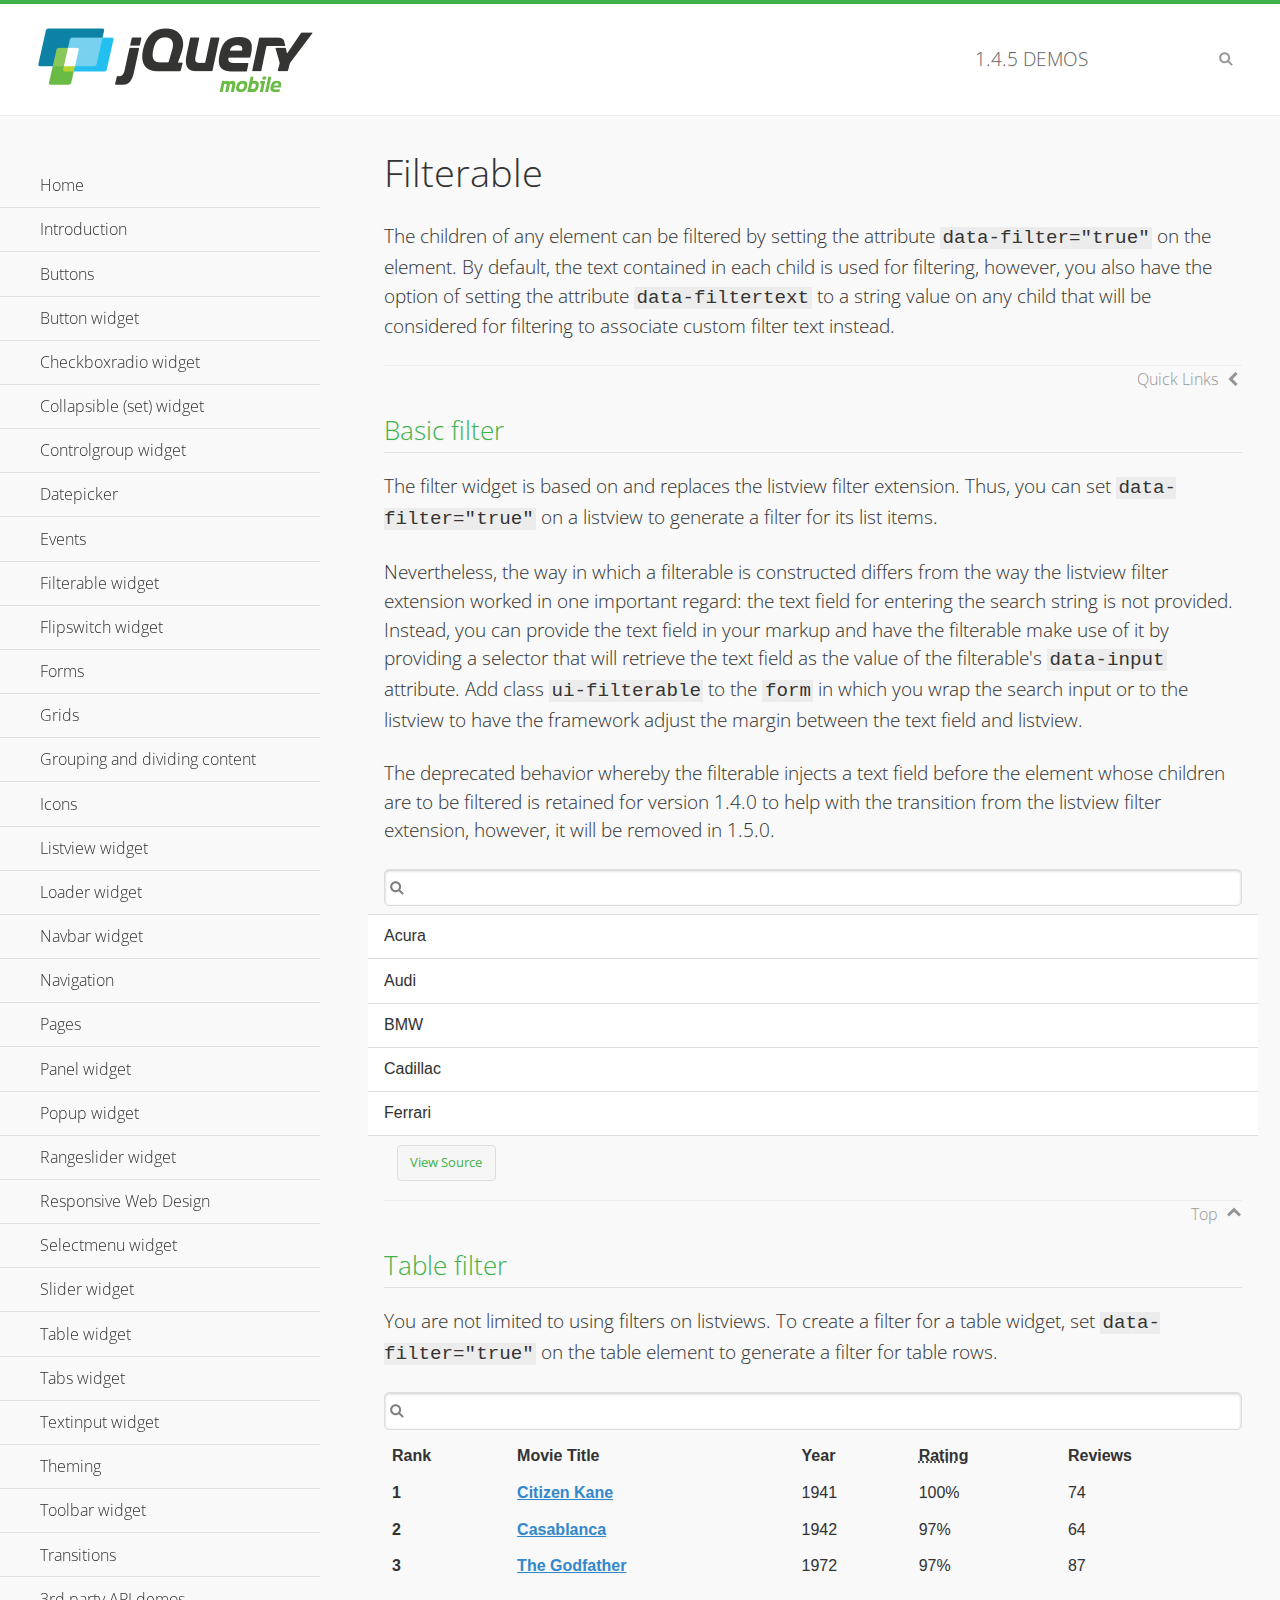
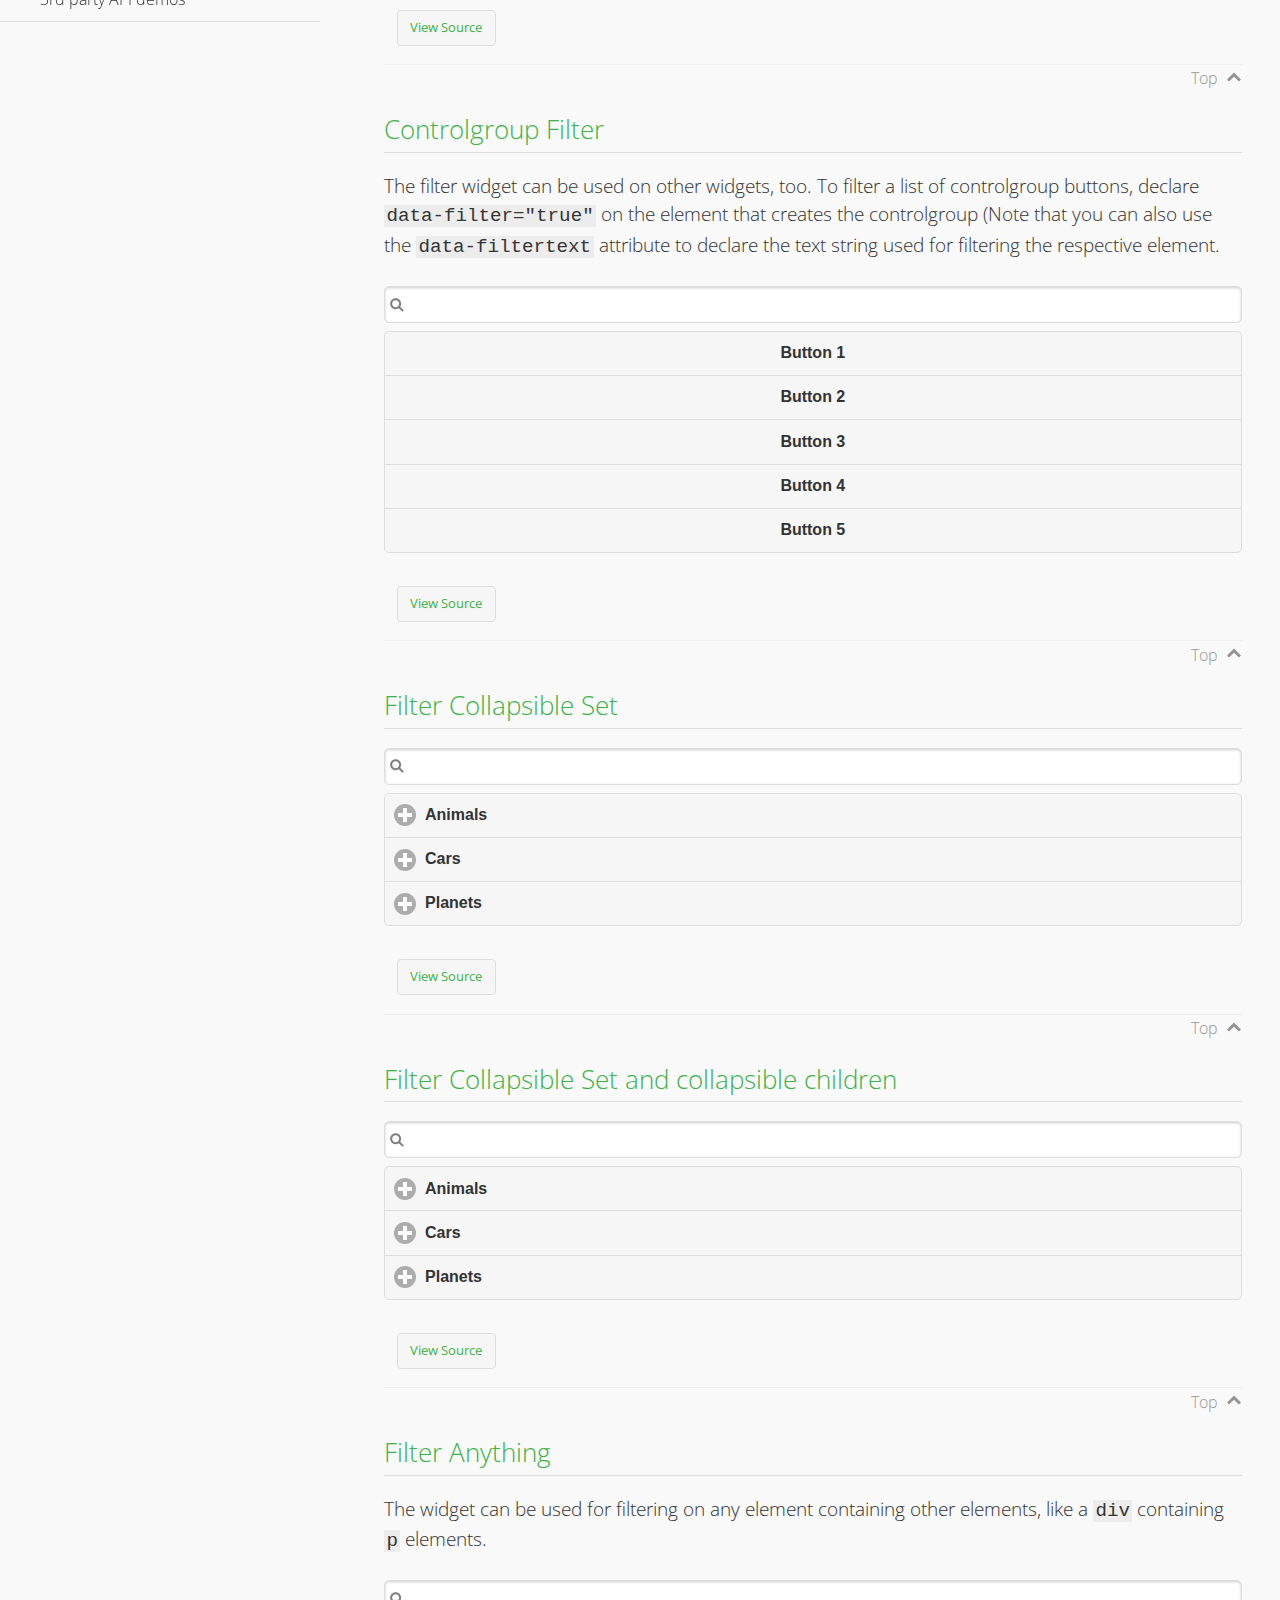
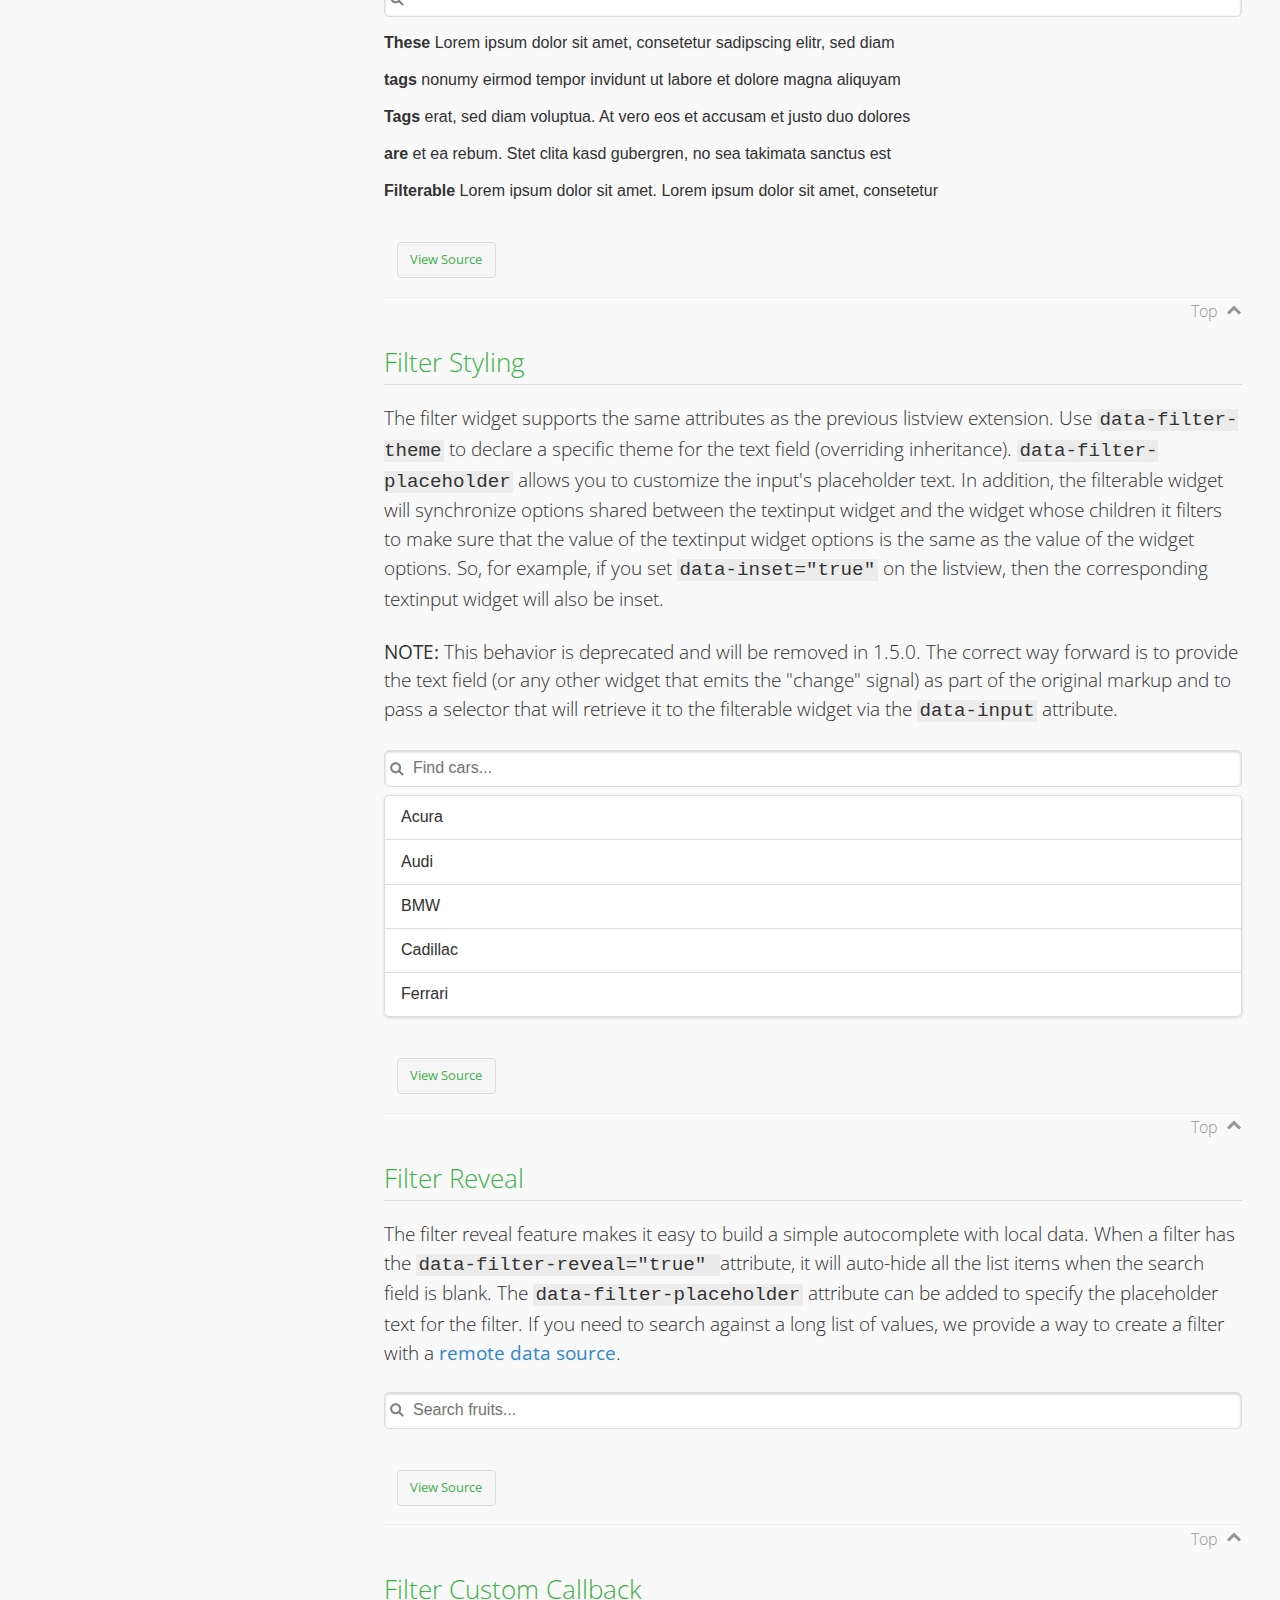
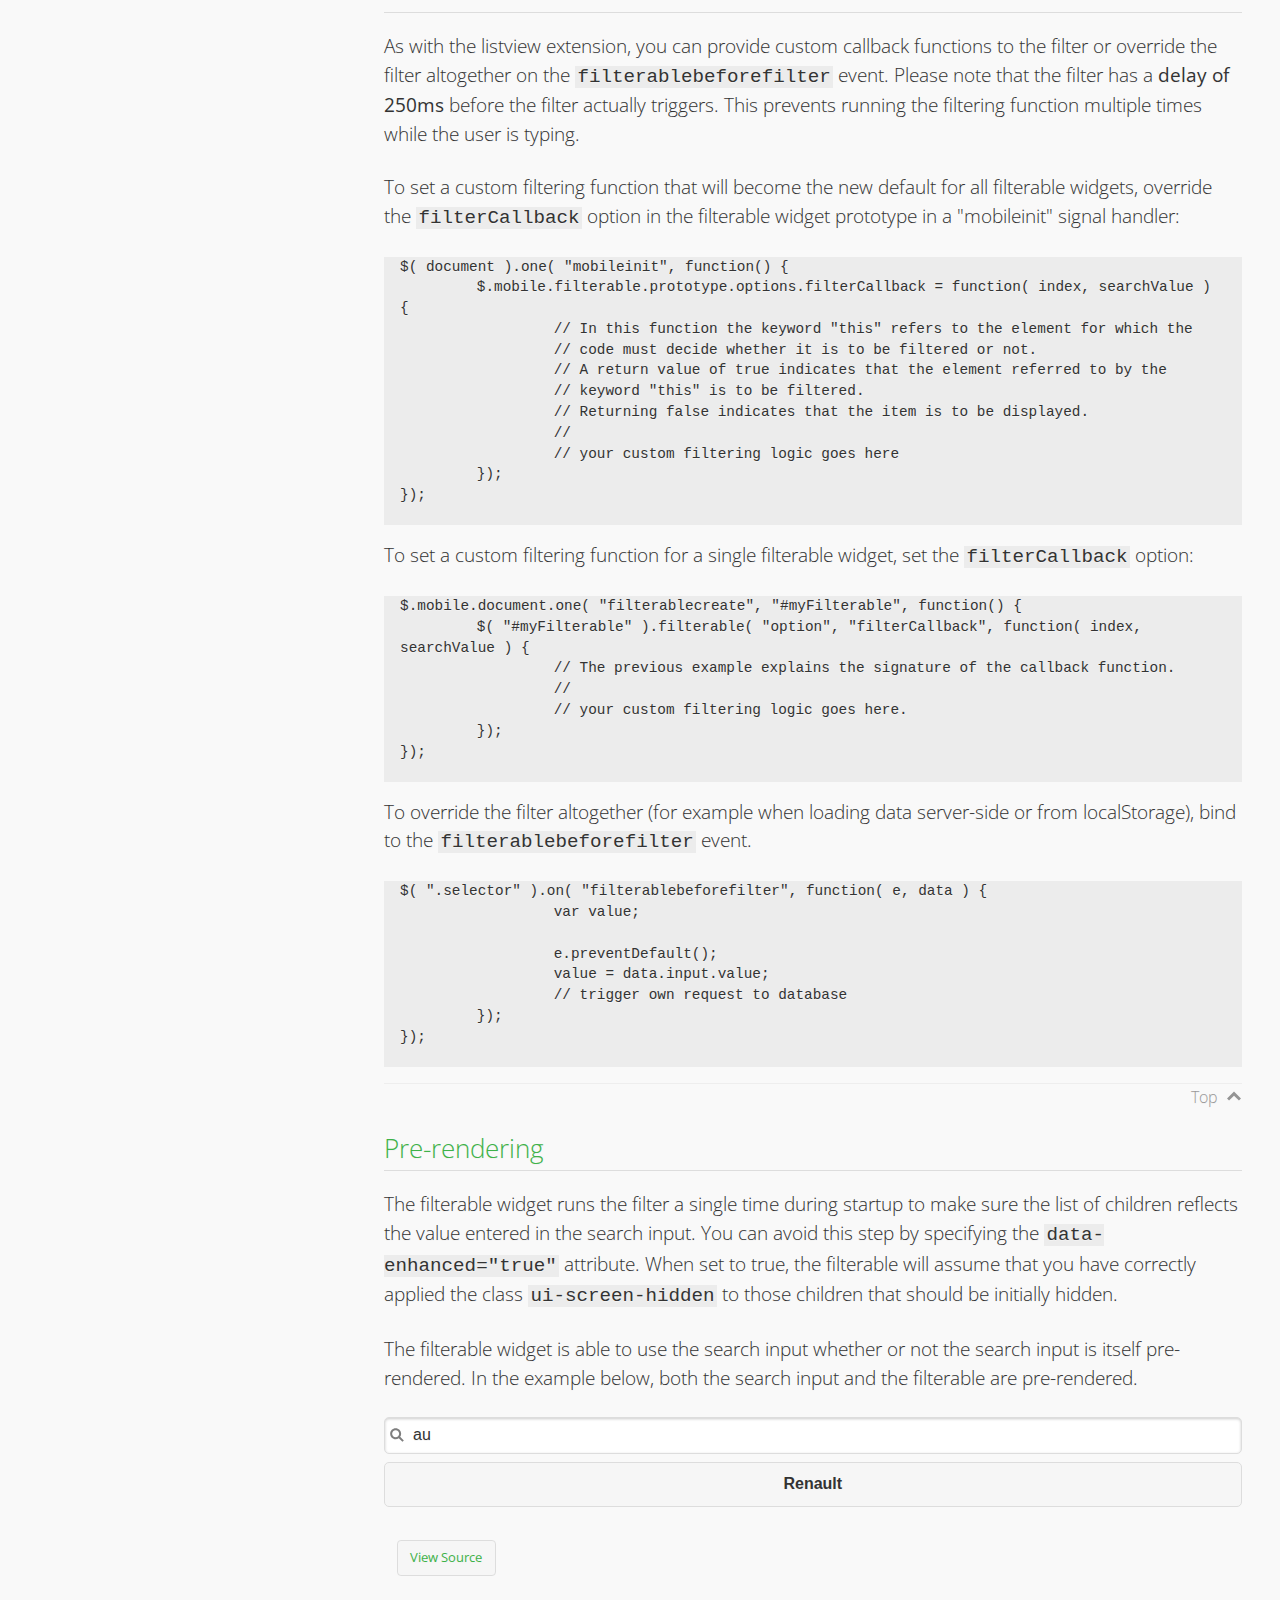
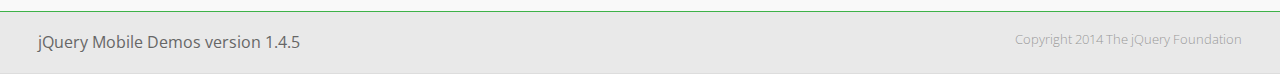
<file: www/filterable/index.html>
<!DOCTYPE html>
<html>
<head>
	<meta charset="utf-8">
	<meta name="viewport" content="width=device-width, initial-scale=1">
	<title>Filter - jQuery Mobile Demos</title>
	<link rel="shortcut icon" href="../favicon.ico">
    <link rel="stylesheet" href="http://fonts.googleapis.com/css?family=Open+Sans:300,400,700">
	<link rel="stylesheet" href="../css/themes/default/jquery.mobile-1.4.5.min.css">
	<link rel="stylesheet" href="../_assets/css/jqm-demos.css">
	<script src="../js/jquery.js"></script>
	<script src="../_assets/js/index.js"></script>
	<script src="../js/jquery.mobile-1.4.5.min.js"></script>
</head>
<body>
<div data-role="page" class="jqm-demos" data-quicklinks="true">

	<div data-role="header" class="jqm-header">
		<h2><a href="../" title="jQuery Mobile Demos home"><img src="../_assets/img/jquery-logo.png" alt="jQuery Mobile"></a></h2>
		<p><span class="jqm-version"></span> Demos</p>
		<a href="#" class="jqm-navmenu-link ui-btn ui-btn-icon-notext ui-corner-all ui-icon-bars ui-nodisc-icon ui-alt-icon ui-btn-left">Menu</a>
		<a href="#" class="jqm-search-link ui-btn ui-btn-icon-notext ui-corner-all ui-icon-search ui-nodisc-icon ui-alt-icon ui-btn-right">Search</a>
	</div><!-- /header -->

	<div role="main" class="ui-content jqm-content">

		<h1>Filterable</h1>

		<p>
			The children of any element can be filtered by setting the attribute <code>data-filter="true"</code> on the element. By default, the text contained in each child is used for filtering, however, you also have the option of setting the attribute <code>data-filtertext</code> to a string value on any child that will be considered for filtering to associate custom filter text instead.</p>

		<h2>Basic filter</h2>
		<p>The filter widget is based on and replaces the listview filter extension. Thus, you can set <code>data-filter="true"</code> on a listview to generate a filter for its list items.</p>
		<p>Nevertheless, the way in which a filterable is constructed differs from the way the listview filter extension worked in one important regard: the text field for entering the search string is not provided. Instead, you can provide the text field in your markup and have the filterable make use of it by providing a selector that will retrieve the text field as the value of the filterable's <code>data-input</code> attribute. Add class <code>ui-filterable</code> to the <code>form</code> in which you wrap the search input or to the listview to have the framework adjust the margin between the text field and listview.</p>
		<p>The deprecated behavior whereby the filterable injects a text field before the element whose children are to be filtered is retained for version 1.4.0 to help with the transition from the listview filter extension, however, it will be removed in 1.5.0.</p>

			<div data-demo-html="true">
				<form class="ui-filterable">
					<input id="filterBasic-input" data-type="search">
				</form>
				<ul data-role="listview" data-filter="true" data-input="#filterBasic-input">
					<li>Acura</li>
					<li>Audi</li>
					<li>BMW</li>
					<li>Cadillac</li>
					<li>Ferrari</li>
				</ul>
			</div><!--/demo-html -->

		<h2>Table filter</h2>
		<p>
			You are not limited to using filters on listviews. To create a filter for a table widget, set
			<code>data-filter="true"</code> on the table element to generate a filter for table rows.
			</p>

			<div data-demo-html="true">
				<form>
					<input id="filterTable-input" data-type="search">
				</form>
				<table data-role="table" id="movie-table" data-filter="true" data-input="#filterTable-input" class="ui-responsive">
					<thead>
						<tr>
							<th data-priority="1">Rank</th>
							<th data-priority="persist">Movie Title</th>
							<th data-priority="2">Year</th>
							<th data-priority="3"><abbr title="Rotten Tomato Rating">Rating</abbr></th>
							<th data-priority="4">Reviews</th>
						</tr>
						</thead>
						<tbody>
							<tr>
								<th>1</th>
								<td><a href="http://en.wikipedia.org/wiki/Citizen_Kane" data-rel="external">Citizen Kane</a></td>
								<td>1941</td>
								<td>100%</td>
								<td>74</td>
							</tr>
							<tr>
								<th>2</th>
								<td><a href="http://en.wikipedia.org/wiki/Casablanca_(film)" data-rel="external">Casablanca</a></td>
								<td>1942</td>
								<td>97%</td>
								<td>64</td>
							</tr>
							<tr>
								<th>3</th>
								<td><a href="http://en.wikipedia.org/wiki/The_Godfather" data-rel="external">The Godfather</a></td>
								<td>1972</td>
								<td>97%</td>
								<td>87</td>
							</tr>
						</tbody>
					</table>
			</div><!--/demo-html -->

		<h2>Controlgroup Filter</h2>
		<p>The filter widget can be used on other widgets, too. To filter a list of controlgroup buttons, declare <code>data-filter="true"</code> on the element that creates the controlgroup (Note that you can also use the <code>data-filtertext</code> attribute to declare the text string used for filtering the respective element.
			</p>

			<div data-demo-html="true">
				<form>
					<input data-type="search" id="filterControlgroup-input">
				</form>
				<div data-role="controlgroup" data-filter="true" data-input="#filterControlgroup-input">
					<a href="#" class="ui-btn ui-shadow ui-corner-all">Button 1</a>
					<a href="#" class="ui-btn ui-shadow ui-corner-all">Button 2</a>
					<a href="#" class="ui-btn ui-shadow ui-corner-all" data-filtertext="some text">Button 3</a>
					<a href="#" class="ui-btn ui-shadow ui-corner-all">Button 4</a>
					<a href="#" class="ui-btn ui-shadow ui-corner-all">Button 5</a>
				</div>
			</div>

		<h2>Filter Collapsible Set</h2>
		<div data-demo-html="true">
			<form>
				<input data-type="search" id="searchForCollapsibleSet">
			</form>
				<div data-role="collapsibleset" data-filter="true" data-inset="true" id="collapsiblesetForFilter" data-input="#searchForCollapsibleSet">
					<div data-role="collapsible" data-filtertext="Animals">
						<h3>Animals</h3>
						<ul data-role="listview" data-inset="false">
							<li>Cats</li>
							<li>Dogs</li>
							<li>Lizards</li>
							<li>Snakes</li>
						</ul>
					</div>
					<div data-role="collapsible" data-filtertext="Cars">
						<h3>Cars</h3>
						<ul data-role="listview" data-inset="false">
							<li>Acura</li>
							<li>Audi</li>
							<li>BMW</li>
							<li>Cadillac</li>
						</ul>
					</div>
					<div data-role="collapsible" data-filtertext="Planets">
						<h3>Planets</h3>
						<ul data-role="listview" data-inset="false">
							<li>Earth</li>
							<li>Jupiter</li>
							<li>Mars</li>
							<li>Mercury</li>
						</ul>
					</div>
				</div>
			</div><!--/demo-html -->
		<h2>Filter Collapsible Set and collapsible children</h2>
		<div data-demo-html="true">
			<form>
				<input data-type="search" id="searchForCollapsibleSetChildren">
			</form>
				<div data-role="collapsibleset" data-filter="true" data-children="&gt; div, &gt; div div ul li" data-inset="true" id="collapsiblesetForFilterChildren" data-input="#searchForCollapsibleSetChildren">
					<div data-role="collapsible" data-filtertext="Animals Cats Dogs Lizards snakes">
						<h3>Animals</h3>
						<ul data-role="listview" data-inset="false">
							<li data-filtertext="Animals Cats">Cats</li>
							<li data-filtertext="Animals Dogs">Dogs</li>
							<li data-filtertext="Animals Lizards">Lizards</li>
							<li data-filtertext="Animals Snakes">Snakes</li>
						</ul>
					</div>
					<div data-role="collapsible" data-filtertext="Cars Acura Audi BMW Cadillac">
						<h3>Cars</h3>
						<ul data-role="listview" data-inset="false">
							<li data-filtertext="Cars Acura">Acura</li>
							<li data-filtertext="Cars Audi">Audi</li>
							<li data-filtertext="Cars BMW">BMW</li>
							<li data-filtertext="Cars Cadillac">Cadillac</li>
						</ul>
					</div>
					<div data-role="collapsible" data-filtertext="Planets Earth Jupiter Mars Mercury">
						<h3>Planets</h3>
						<ul data-role="listview" data-inset="false">
							<li data-filtertext="Planets Acura">Earth</li>
							<li data-filtertext="Planets Jupiter">Jupiter</li>
							<li data-filtertext="Planets Mars">Mars</li>
							<li data-filtertext="Planets Mercury">Mercury</li>
						</ul>
					</div>
				</div>
			</div><!--/demo-html -->
		<h2>Filter Anything</h2>
		<p>The widget can be used for filtering on any element containing other elements, like a <code>div</code> containing <code>p</code> elements.
			</p>
			<div data-demo-html="true">
				<form>
					<input data-type="search" id="divOfPs-input">
				</form>
				<div class="elements" data-filter="true" data-input="#divOfPs-input">
				<p><strong>These</strong> Lorem ipsum dolor sit amet, consetetur sadipscing elitr, sed diam</p>
				<p><strong>tags</strong> nonumy eirmod tempor invidunt ut labore et dolore magna aliquyam</p>
				<p><strong>Tags</strong> erat, sed diam voluptua. At vero eos et accusam et justo duo dolores </p>
				<p><strong>are</strong> et ea rebum. Stet clita kasd gubergren, no sea takimata sanctus est</p>
				<p><strong>Filterable</strong> Lorem ipsum dolor sit amet. Lorem ipsum dolor sit amet, consetetur</p>
				</div>
			</div>

		<h2>Filter Styling</h2>
		<p>
			The filter widget supports the same attributes as the previous listview extension. Use <code>data-filter-theme</code> to declare a specific theme for the text field (overriding inheritance). <code>data-filter-placeholder</code> allows you to customize the input's placeholder text. In addition, the filterable widget will synchronize options shared between the textinput widget and the widget whose children it filters to make sure that the value of the textinput widget options is the same as the value of the widget options. So, for example, if you set <code>data-inset="true"</code> on the listview, then the corresponding textinput widget will also be inset.</p>
		<p><strong>NOTE:</strong> This behavior is deprecated and will be removed in 1.5.0. The correct way forward is to provide the text field (or any other widget that emits the "change" signal) as part of the original markup and to pass a selector that will retrieve it to the filterable widget via the <code>data-input</code> attribute.
			</p>

			<div data-demo-html="true">
				<ul data-role="listview" data-filter="true" data-filter-placeholder="Find cars..." data-filter-theme="a" data-inset="true">
					<li>Acura</li>
					<li>Audi</li>
					<li>BMW</li>
					<li>Cadillac</li>
					<li>Ferrari</li>
				</ul>
			</div><!--/demo-html -->

		<h2>Filter Reveal</h2>
		<p>
			The filter reveal feature makes it easy to build a simple autocomplete
			with local data. When a filter has the <code>data-filter-reveal="true"
			</code> attribute, it will auto-hide all the list items when the search
			field is blank. The <code>data-filter-placeholder</code> attribute can be
			added to specify the placeholder text for the filter. If you need to search
			against a long list of values, we provide a way to create a filter with a
			<a href="../listview-autocomplete-remote/" data-ajax="false">remote
			data source</a>.
			</p>

			<div data-demo-html="true">
				<ul data-role="listview" data-filter="true" data-filter-reveal="true" data-filter-placeholder="Search fruits..." data-inset="true">
					<li><a href="#">Apple</a></li>
					<li><a href="#">Banana</a></li>
					<li><a href="#">Cherry</a></li>
					<li><a href="#">Cranberry</a></li>
					<li><a href="#">Grape</a></li>
					<li><a href="#">Orange</a></li>
				</ul>
			</div><!--/demo-html -->

		<h2>Filter Custom Callback</h2>
		<p>As with the listview extension, you can provide custom callback functions to the filter or override the filter altogether on the <code>filterablebeforefilter</code> event. Please note that the filter has a <strong>delay of 250ms</strong> before the filter actually triggers. This prevents running the filtering function multiple times while the user is typing.
			</p>

		<p>To set a custom filtering function that will become the new default for all filterable widgets, override the <code>filterCallback</code> option in the filterable widget prototype in a "mobileinit" signal handler:</p>

<pre><code>$( document ).one( "mobileinit", function() {
	$.mobile.filterable.prototype.options.filterCallback = function( index, searchValue ) {
		// In this function the keyword "this" refers to the element for which the
		// code must decide whether it is to be filtered or not.
		// A return value of true indicates that the element referred to by the
		// keyword "this" is to be filtered.
		// Returning false indicates that the item is to be displayed.
		//
		// your custom filtering logic goes here
	});
});</code></pre>

		<p>
			To set a custom filtering function for a single filterable widget, set the <code>filterCallback</code> option:
			</p>

<pre><code>$.mobile.document.one( "filterablecreate", "#myFilterable", function() {
	$( "#myFilterable" ).filterable( "option", "filterCallback", function( index, searchValue ) {
		// The previous example explains the signature of the callback function.
		//
		// your custom filtering logic goes here.
	});
});</code></pre>

		<p>
			To override the filter altogether (for example when loading data server-side
			or from localStorage), bind to the <code>filterablebeforefilter</code> event.
			</p>

<pre><code>$( ".selector" ).on( "filterablebeforefilter", function( e, data ) {
		var value;

		e.preventDefault();
		value = data.input.value;
		// trigger own request to database
	});
});</code></pre>

	<h2>Pre-rendering</h2>
	<p>The filterable widget runs the filter a single time during startup to make sure the list of children reflects the value entered in the search input. You can avoid this step by specifying the <code>data-enhanced="true"</code> attribute. When set to true, the filterable will assume that you have correctly applied the class <code>ui-screen-hidden</code> to those children that should be initially hidden.
	</p>
	<p>The filterable widget is able to use the search input whether or not the search input is itself pre-rendered. In the example below, both the search input and the filterable are pre-rendered.</p>
	<div data-demo-html="true">
		<form>
			<div class="ui-input-search ui-body-inherit ui-corner-all ui-shadow-inset ui-input-has-clear">
				<input data-type="search" data-enhanced="true" data-inset="false" id="pre-rendered-example-input" placeholder="Filter items..." value="au">
			</div>
			<div data-role="controlgroup" data-enhanced="true" data-filter="true" data-filter-reveal="true" data-input="#pre-rendered-example-input" class="ui-controlgroup ui-controlgroup-vertical ui-corner-all">
				<div class="ui-controlgroup-controls">
					<a href="#" class="ui-btn ui-corner-all ui-shadow ui-shadow ui-screen-hidden">Acura</a>
					<a href="#" class="ui-btn ui-corner-all ui-shadow ui-first-child ui-shadow ui-last-child">Renault</a>
					<a href="#" class="ui-btn ui-corner-all ui-shadow ui-shadow ui-screen-hidden">Hyundai</a>
				</div>
			</div>
		</form>
	</div>

	</div><!-- /content -->
	    <div data-role="panel" class="jqm-navmenu-panel" data-position="left" data-display="overlay" data-theme="a">
	    	<ul class="jqm-list ui-alt-icon ui-nodisc-icon">
<li data-filtertext="demos homepage" data-icon="home"><a href=".././">Home</a></li>
<li data-filtertext="introduction overview getting started"><a href="../intro/" data-ajax="false">Introduction</a></li>
<li data-filtertext="buttons button markup buttonmarkup method anchor link button element"><a href="../button-markup/" data-ajax="false">Buttons</a></li>
<li data-filtertext="form button widget input button submit reset"><a href="../button/" data-ajax="false">Button widget</a></li>
<li data-role="collapsible" data-enhanced="true" data-collapsed-icon="carat-d" data-expanded-icon="carat-u" data-iconpos="right" data-inset="false" class="ui-collapsible ui-collapsible-themed-content ui-collapsible-collapsed">
	<h3 class="ui-collapsible-heading ui-collapsible-heading-collapsed">
		<a href="#" class="ui-collapsible-heading-toggle ui-btn ui-btn-icon-right ui-btn-inherit ui-icon-carat-d">
		    Checkboxradio widget<span class="ui-collapsible-heading-status"> click to expand contents</span>
		</a>
	</h3>
	<div class="ui-collapsible-content ui-body-inherit ui-collapsible-content-collapsed" aria-hidden="true">
		<ul>
			<li data-filtertext="form checkboxradio widget checkbox input checkboxes controlgroups"><a href="../checkboxradio-checkbox/" data-ajax="false">Checkboxes</a></li>
			<li data-filtertext="form checkboxradio widget radio input radio buttons controlgroups"><a href="../checkboxradio-radio/" data-ajax="false">Radio buttons</a></li>
		</ul>
	</div>
</li>
<li data-role="collapsible" data-enhanced="true" data-collapsed-icon="carat-d" data-expanded-icon="carat-u" data-iconpos="right" data-inset="false" class="ui-collapsible ui-collapsible-themed-content ui-collapsible-collapsed">
	<h3 class="ui-collapsible-heading ui-collapsible-heading-collapsed">
		<a href="#" class="ui-collapsible-heading-toggle ui-btn ui-btn-icon-right ui-btn-inherit ui-icon-carat-d">
			Collapsible (set) widget<span class="ui-collapsible-heading-status"> click to expand contents</span>
		</a>
	</h3>
	<div class="ui-collapsible-content ui-body-inherit ui-collapsible-content-collapsed" aria-hidden="true">
		<ul>
			<li data-filtertext="collapsibles content formatting"><a href="../collapsible/" data-ajax="false">Collapsible</a></li>
			<li data-filtertext="dynamic collapsible set accordion append expand"><a href="../collapsible-dynamic/" data-ajax="false">Dynamic collapsibles</a></li>
			<li data-filtertext="accordions collapsible set widget content formatting grouped collapsibles"><a href="../collapsibleset/" data-ajax="false">Collapsible set</a></li>
		</ul>
	</div>
</li>
<li data-role="collapsible" data-enhanced="true" data-collapsed-icon="carat-d" data-expanded-icon="carat-u" data-iconpos="right" data-inset="false" class="ui-collapsible ui-collapsible-themed-content ui-collapsible-collapsed">
	<h3 class="ui-collapsible-heading ui-collapsible-heading-collapsed">
		<a href="#" class="ui-collapsible-heading-toggle ui-btn ui-btn-icon-right ui-btn-inherit ui-icon-carat-d">
			Controlgroup widget<span class="ui-collapsible-heading-status"> click to expand contents</span>
		</a>
	</h3>
	<div class="ui-collapsible-content ui-body-inherit ui-collapsible-content-collapsed" aria-hidden="true">
		<ul>
			<li data-filtertext="controlgroups selectmenu checkboxradio input grouped buttons horizontal vertical"><a href="../controlgroup/" data-ajax="false">Controlgroup</a></li>
			<li data-filtertext="dynamic controlgroup dynamically add buttons"><a href="../controlgroup-dynamic/" data-ajax="false">Dynamic controlgroups</a></li>
		</ul>
	</div>
</li>
<li data-filtertext="form datepicker widget date input"><a href="../datepicker/" data-ajax="false">Datepicker</a></li>
<li data-role="collapsible" data-enhanced="true" data-collapsed-icon="carat-d" data-expanded-icon="carat-u" data-iconpos="right" data-inset="false" class="ui-collapsible ui-collapsible-themed-content ui-collapsible-collapsed">
	<h3 class="ui-collapsible-heading ui-collapsible-heading-collapsed">
		<a href="#" class="ui-collapsible-heading-toggle ui-btn ui-btn-icon-right ui-btn-inherit ui-icon-carat-d">
			Events<span class="ui-collapsible-heading-status"> click to expand contents</span>
		</a>
	</h3>
	<div class="ui-collapsible-content ui-body-inherit ui-collapsible-content-collapsed" aria-hidden="true">
		<ul>
			<li data-filtertext="swipe to delete list items listviews swipe events"><a href="../swipe-list/" data-ajax="false">Swipe list items</a></li>
			<li data-filtertext="swipe to navigate swipe page navigation swipe events"><a href="../swipe-page/" data-ajax="false">Swipe page navigation</a></li>
		</ul>
	</div>
</li>
<li data-filtertext="filterable filter elements sorting searching listview table"><a href="../filterable/" data-ajax="false">Filterable widget</a></li>
<li data-filtertext="form flipswitch widget flip toggle switch binary select checkbox input"><a href="../flipswitch/" data-ajax="false">Flipswitch widget</a></li>
<li data-role="collapsible" data-enhanced="true" data-collapsed-icon="carat-d" data-expanded-icon="carat-u" data-iconpos="right" data-inset="false" class="ui-collapsible ui-collapsible-themed-content ui-collapsible-collapsed">
	<h3 class="ui-collapsible-heading ui-collapsible-heading-collapsed">
		<a href="#" class="ui-collapsible-heading-toggle ui-btn ui-btn-icon-right ui-btn-inherit ui-icon-carat-d">
			Forms<span class="ui-collapsible-heading-status"> click to expand contents</span>
		</a>
	</h3>
	<div class="ui-collapsible-content ui-body-inherit ui-collapsible-content-collapsed" aria-hidden="true">
		<ul>
			<li data-filtertext="forms text checkbox radio range button submit reset inputs selects textarea slider flipswitch label form elements"><a href="../forms/" data-ajax="false">Forms</a></li>
			<li data-filtertext="form hide labels hidden accessible ui-hidden-accessible forms"><a href="../forms-label-hidden-accessible/" data-ajax="false">Hide labels</a></li>
			<li data-filtertext="form field containers fieldcontain ui-field-contain forms"><a href="../forms-field-contain/" data-ajax="false">Field containers</a></li>
			<li data-filtertext="forms disabled form elements"><a href="../forms-disabled/" data-ajax="false">Forms disabled</a></li>
			<li data-filtertext="forms gallery examples overview forms text checkbox radio range button submit reset inputs selects textarea slider flipswitch label form elements"><a href="../forms-gallery/" data-ajax="false">Forms gallery</a></li>
		</ul>
	</div>
</li>
<li data-role="collapsible" data-enhanced="true" data-collapsed-icon="carat-d" data-expanded-icon="carat-u" data-iconpos="right" data-inset="false" class="ui-collapsible ui-collapsible-themed-content ui-collapsible-collapsed">
	<h3 class="ui-collapsible-heading ui-collapsible-heading-collapsed">
		<a href="#" class="ui-collapsible-heading-toggle ui-btn ui-btn-icon-right ui-btn-inherit ui-icon-carat-d">
			Grids<span class="ui-collapsible-heading-status"> click to expand contents</span>
		</a>
	</h3>
	<div class="ui-collapsible-content ui-body-inherit ui-collapsible-content-collapsed" aria-hidden="true">
		<ul>
			<li data-filtertext="grids columns blocks content formatting rwd responsive css framework"><a href="../grids/" data-ajax="false">Grids</a></li>
			<li data-filtertext="buttons in grids css framework"><a href="../grids-buttons/" data-ajax="false">Buttons in grids</a></li>
			<li data-filtertext="custom responsive grids rwd css framework"><a href="../grids-custom-responsive/" data-ajax="false">Custom responsive grids</a></li>
		</ul>
	</div>
</li>
<li data-filtertext="blocks content formatting sections heading"><a href="../body-bar-classes/" data-ajax="false">Grouping and dividing content</a></li>
<li data-role="collapsible" data-enhanced="true" data-collapsed-icon="carat-d" data-expanded-icon="carat-u" data-iconpos="right" data-inset="false" class="ui-collapsible ui-collapsible-themed-content ui-collapsible-collapsed">
	<h3 class="ui-collapsible-heading ui-collapsible-heading-collapsed">
		<a href="#" class="ui-collapsible-heading-toggle ui-btn ui-btn-icon-right ui-btn-inherit ui-icon-carat-d">
			Icons<span class="ui-collapsible-heading-status"> click to expand contents</span>
		</a>
	</h3>
	<div class="ui-collapsible-content ui-body-inherit ui-collapsible-content-collapsed" aria-hidden="true">
		<ul>
			<li data-filtertext="button icons svg disc alt custom icon position"><a href="../icons/" data-ajax="false">Icons</a></li>
			<li data-filtertext=""><a href="../icons-grunticon/" data-ajax="false">Grunticon loader</a></li>
		</ul>
	</div>
</li>
<li data-role="collapsible" data-enhanced="true" data-collapsed-icon="carat-d" data-expanded-icon="carat-u" data-iconpos="right" data-inset="false" class="ui-collapsible ui-collapsible-themed-content ui-collapsible-collapsed">
	<h3 class="ui-collapsible-heading ui-collapsible-heading-collapsed">
		<a href="#" class="ui-collapsible-heading-toggle ui-btn ui-btn-icon-right ui-btn-inherit ui-icon-carat-d">
			Listview widget<span class="ui-collapsible-heading-status"> click to expand contents</span>
		</a>
	</h3>
	<div class="ui-collapsible-content ui-body-inherit ui-collapsible-content-collapsed" aria-hidden="true">
		<ul>
			<li data-filtertext="listview widget thumbnails icons nested split button collapsible ul ol"><a href="../listview/" data-ajax="false">Listview</a></li>
			<li data-filtertext="autocomplete filterable reveal listview filtertextbeforefilter placeholder"><a href="../listview-autocomplete/" data-ajax="false">Listview autocomplete</a></li>
			<li data-filtertext="autocomplete filterable reveal listview remote data filtertextbeforefilter placeholder"><a href="../listview-autocomplete-remote/" data-ajax="false">Listview autocomplete remote data</a></li>
			<li data-filtertext="autodividers anchor jump scroll linkbars listview lists ul ol"><a href="../listview-autodividers-linkbar/" data-ajax="false">Listview autodividers linkbar</a></li>
			<li data-filtertext="listview autodividers selector autodividersselector lists ul ol"><a href="../listview-autodividers-selector/" data-ajax="false">Listview autodividers selector</a></li>
			<li data-filtertext="listview nested list items"><a href="../listview-nested-lists/" data-ajax="false">Nested Listviews</a></li>
			<li data-filtertext="listview collapsible list items flat"><a href="../listview-collapsible-item-flat/" data-ajax="false">Listview collapsible list items (flat)</a></li>
			<li data-filtertext="listview collapsible list indented"><a href="../listview-collapsible-item-indented/" data-ajax="false">Listview collapsible list items (indented)</a></li>
			<li data-filtertext="grid listview responsive grids responsive listviews lists ul"><a href="../listview-grid/" data-ajax="false">Listview responsive grid</a></li>
		</ul>
	</div>
</li>
<li data-filtertext="loader widget page loading navigation overlay spinner"><a href="../loader/" data-ajax="false">Loader widget</a></li>
<li data-filtertext="navbar widget navmenu toolbars header footer"><a href="../navbar/" data-ajax="false">Navbar widget</a></li>
<li data-role="collapsible" data-enhanced="true" data-collapsed-icon="carat-d" data-expanded-icon="carat-u" data-iconpos="right" data-inset="false" class="ui-collapsible ui-collapsible-themed-content ui-collapsible-collapsed">
	<h3 class="ui-collapsible-heading ui-collapsible-heading-collapsed">
		<a href="#" class="ui-collapsible-heading-toggle ui-btn ui-btn-icon-right ui-btn-inherit ui-icon-carat-d">
			Navigation<span class="ui-collapsible-heading-status"> click to expand contents</span>
		</a>
	</h3>
	<div class="ui-collapsible-content ui-body-inherit ui-collapsible-content-collapsed" aria-hidden="true">
		<ul>
			<li data-filtertext="ajax navigation navigate widget history event method"><a href="../navigation/" data-ajax="false">Navigation</a></li>
			<li data-filtertext="linking pages page links navigation ajax prefetch cache"><a href="../navigation-linking-pages/" data-ajax="false">Linking pages</a></li>
			<!-- <li data-filtertext="php redirect server redirection server-side navigation"><a href="../navigation-php-redirect/" data-ajax="false">PHP redirect demo</a></li>-->
			<li data-filtertext="navigation redirection hash query"><a href="../navigation-hash-processing/" data-ajax="false">Hash processing demo</a></li>
			<li data-filtertext="navigation redirection hash query"><a href="../page-events/" data-ajax="false">Page Navigation Events</a></li>
		</ul>
	</div>
</li>
<li data-role="collapsible" data-enhanced="true" data-collapsed-icon="carat-d" data-expanded-icon="carat-u" data-iconpos="right" data-inset="false" class="ui-collapsible ui-collapsible-themed-content ui-collapsible-collapsed">
	<h3 class="ui-collapsible-heading ui-collapsible-heading-collapsed">
		<a href="#" class="ui-collapsible-heading-toggle ui-btn ui-btn-icon-right ui-btn-inherit ui-icon-carat-d">
			Pages<span class="ui-collapsible-heading-status"> click to expand contents</span>
		</a>
	</h3>
	<div class="ui-collapsible-content ui-body-inherit ui-collapsible-content-collapsed" aria-hidden="true">
		<ul>
			<li data-filtertext="pages page widget ajax navigation"><a href="../pages/" data-ajax="false">Pages</a></li>
			<li data-filtertext="single page"><a href="../pages-single-page/" data-ajax="false">Single page</a></li>
			<li data-filtertext="multipage multi-page page"><a href="../pages-multi-page/" data-ajax="false">Multi-page template</a></li>
			<li data-filtertext="dialog page widget modal popup"><a href="../pages-dialog/" data-ajax="false">Dialog page</a></li>
		</ul>
	</div>
</li>
<li data-role="collapsible" data-enhanced="true" data-collapsed-icon="carat-d" data-expanded-icon="carat-u" data-iconpos="right" data-inset="false" class="ui-collapsible ui-collapsible-themed-content ui-collapsible-collapsed">
	<h3 class="ui-collapsible-heading ui-collapsible-heading-collapsed">
		<a href="#" class="ui-collapsible-heading-toggle ui-btn ui-btn-icon-right ui-btn-inherit ui-icon-carat-d">
			Panel widget<span class="ui-collapsible-heading-status"> click to expand contents</span>
		</a>
	</h3>
	<div class="ui-collapsible-content ui-body-inherit ui-collapsible-content-collapsed" aria-hidden="true">
		<ul>
			<li data-filtertext="panel widget sliding panels reveal push overlay responsive"><a href="../panel/" data-ajax="false">Panel</a></li>
			<li data-filtertext=""><a href="../panel-external/" data-ajax="false">External panels</a></li>
			<li data-filtertext="panel "><a href="../panel-fixed/" data-ajax="false">Fixed panels</a></li>
			<li data-filtertext="panel slide panels sliding panels shadow rwd responsive breakpoint"><a href="../panel-responsive/" data-ajax="false">Panels responsive</a></li>
			<li data-filtertext="panel custom style custom panel width reveal shadow listview panel styling page background wrapper"><a href="../panel-styling/" data-ajax="false">Custom panel style</a></li>
			<li data-filtertext="panel open on swipe"><a href="../panel-swipe-open/" data-ajax="false">Panel open on swipe</a></li>
			<li data-filtertext="panels outside page internal external toolbars"><a href="../panel-external-internal/" data-ajax="false">Panel external and internal</a></li>
		</ul>
	</div>
</li>
<li data-role="collapsible" data-enhanced="true" data-collapsed-icon="carat-d" data-expanded-icon="carat-u" data-iconpos="right" data-inset="false" class="ui-collapsible ui-collapsible-themed-content ui-collapsible-collapsed">
	<h3 class="ui-collapsible-heading ui-collapsible-heading-collapsed">
		<a href="#" class="ui-collapsible-heading-toggle ui-btn ui-btn-icon-right ui-btn-inherit ui-icon-carat-d">
			Popup widget<span class="ui-collapsible-heading-status"> click to expand contents</span>
		</a>
	</h3>
	<div class="ui-collapsible-content ui-body-inherit ui-collapsible-content-collapsed" aria-hidden="true">
		<ul>
			<li data-filtertext="popup widget popups dialog modal transition tooltip lightbox form overlay screen flip pop fade transition"><a href="../popup/" data-ajax="false">Popup</a></li>
			<li data-filtertext="popup alignment position"><a href="../popup-alignment/" data-ajax="false">Popup alignment</a></li>
			<li data-filtertext="popup arrow size popups popover"><a href="../popup-arrow-size/" data-ajax="false">Popup arrow size</a></li>
			<li data-filtertext="dynamic popups popup images lightbox"><a href="../popup-dynamic/" data-ajax="false">Dynamic popups</a></li>
			<li data-filtertext="popups with iframes scaling"><a href="../popup-iframe/" data-ajax="false">Popups with iframes</a></li>
			<li data-filtertext="popup image scaling"><a href="../popup-image-scaling/" data-ajax="false">Popup image scaling</a></li>
			<li data-filtertext="external popup outside multi-page"><a href="../popup-outside-multipage/" data-ajax="false">Popup outside multi-page</a></li>
		</ul>
	</div>
</li>
<li data-filtertext="form rangeslider widget dual sliders dual handle sliders range input"><a href="../rangeslider/" data-ajax="false">Rangeslider widget</a></li>
<li data-filtertext="responsive web design rwd adaptive progressive enhancement PE accessible mobile breakpoints media query media queries"><a href="../rwd/" data-ajax="false">Responsive Web Design</a></li>
<li data-role="collapsible" data-enhanced="true" data-collapsed-icon="carat-d" data-expanded-icon="carat-u" data-iconpos="right" data-inset="false" class="ui-collapsible ui-collapsible-themed-content ui-collapsible-collapsed">
	<h3 class="ui-collapsible-heading ui-collapsible-heading-collapsed">
		<a href="#" class="ui-collapsible-heading-toggle ui-btn ui-btn-icon-right ui-btn-inherit ui-icon-carat-d">
			Selectmenu widget<span class="ui-collapsible-heading-status"> click to expand contents</span>
		</a>
	</h3>
	<div class="ui-collapsible-content ui-body-inherit ui-collapsible-content-collapsed" aria-hidden="true">
		<ul>
			<li data-filtertext="form selectmenu widget select input custom select menu selects"><a href="../selectmenu/" data-ajax="false">Selectmenu</a></li>
			<li data-filtertext="form custom select menu selectmenu widget custom menu option optgroup multiple selects"><a href="../selectmenu-custom/" data-ajax="false">Custom select menu</a></li>
			<li data-filtertext="filterable select filter popup dialog"><a href="../selectmenu-custom-filter/" data-ajax="false">Custom select menu with filter</a></li>
		</ul>
	</div>
</li>
<li data-role="collapsible" data-enhanced="true" data-collapsed-icon="carat-d" data-expanded-icon="carat-u" data-iconpos="right" data-inset="false" class="ui-collapsible ui-collapsible-themed-content ui-collapsible-collapsed">
	<h3 class="ui-collapsible-heading ui-collapsible-heading-collapsed">
		<a href="#" class="ui-collapsible-heading-toggle ui-btn ui-btn-icon-right ui-btn-inherit ui-icon-carat-d">
			Slider widget<span class="ui-collapsible-heading-status"> click to expand contents</span>
		</a>
	</h3>
	<div class="ui-collapsible-content ui-body-inherit ui-collapsible-content-collapsed" aria-hidden="true">
		<ul>
			<li data-filtertext="form slider widget range input single sliders"><a href="../slider/" data-ajax="false">Slider</a></li>
			<li data-filtertext="form slider widget flipswitch slider binary select flip toggle switch"><a href="../slider-flipswitch/" data-ajax="false">Slider flip toggle switch</a></li>
			<li data-filtertext="form slider tooltip handle value input range sliders"><a href="../slider-tooltip/" data-ajax="false">Slider tooltip</a></li>
		</ul>
	</div>
</li>
<li data-role="collapsible" data-enhanced="true" data-collapsed-icon="carat-d" data-expanded-icon="carat-u" data-iconpos="right" data-inset="false" class="ui-collapsible ui-collapsible-themed-content ui-collapsible-collapsed">
	<h3 class="ui-collapsible-heading ui-collapsible-heading-collapsed">
		<a href="#" class="ui-collapsible-heading-toggle ui-btn ui-btn-icon-right ui-btn-inherit ui-icon-carat-d">
			Table widget<span class="ui-collapsible-heading-status"> click to expand contents</span>
		</a>
	</h3>
	<div class="ui-collapsible-content ui-body-inherit ui-collapsible-content-collapsed" aria-hidden="true">
		<ul>
			<li data-filtertext="table widget reflow column toggle th td responsive tables rwd hide show tabular"><a href="../table-column-toggle/" data-ajax="false">Table Column Toggle</a></li>
			<li data-filtertext="table column toggle phone comparison demo"><a href="../table-column-toggle-example/" data-ajax="false">Table Column Toggle demo</a></li>
			<li data-filtertext="responsive tables table column toggle heading groups rwd breakpoint"><a href="../table-column-toggle-heading-groups/" data-ajax="false">Table Column Toggle heading groups</a></li>
			<li data-filtertext="responsive tables table column toggle hide rwd breakpoint customization options"><a href="../table-column-toggle-options/" data-ajax="false">Table Column Toggle options</a></li>
			<li data-filtertext="table reflow th td responsive rwd columns tabular"><a href="../table-reflow/" data-ajax="false">Table Reflow</a></li>
			<li data-filtertext="responsive tables table reflow heading groups rwd breakpoint"><a href="../table-reflow-heading-groups/" data-ajax="false">Table Reflow heading groups</a></li>
			<li data-filtertext="responsive tables table reflow stripes strokes table style"><a href="../table-reflow-stripes-strokes/" data-ajax="false">Table Reflow stripes and strokes</a></li>
			<li data-filtertext="responsive tables table reflow stack custom styles"><a href="../table-reflow-styling/" data-ajax="false">Table Reflow custom styles</a></li>
		</ul>
	</div>
</li>
<li data-filtertext="ui tabs widget"><a href="../tabs/" data-ajax="false">Tabs widget</a></li>
<li data-filtertext="form textinput widget text input textarea number date time tel email file color password"><a href="../textinput/" data-ajax="false">Textinput widget</a></li>
<li data-role="collapsible" data-enhanced="true" data-collapsed-icon="carat-d" data-expanded-icon="carat-u" data-iconpos="right" data-inset="false" class="ui-collapsible ui-collapsible-themed-content ui-collapsible-collapsed">
	<h3 class="ui-collapsible-heading ui-collapsible-heading-collapsed">
		<a href="#" class="ui-collapsible-heading-toggle ui-btn ui-btn-icon-right ui-btn-inherit ui-icon-carat-d">
			Theming<span class="ui-collapsible-heading-status"> click to expand contents</span>
		</a>
	</h3>
	<div class="ui-collapsible-content ui-body-inherit ui-collapsible-content-collapsed" aria-hidden="true">
		<ul>
			<li data-filtertext="default theme swatches theming style css"><a href="../theme-default/" data-ajax="false">Default theme</a></li>
			<li data-filtertext="classic theme old theme swatches theming style css"><a href="../theme-classic/" data-ajax="false">Classic theme</a></li>
		</ul>
	</div>
</li>
<li data-role="collapsible" data-enhanced="true" data-collapsed-icon="carat-d" data-expanded-icon="carat-u" data-iconpos="right" data-inset="false" class="ui-collapsible ui-collapsible-themed-content ui-collapsible-collapsed">
	<h3 class="ui-collapsible-heading ui-collapsible-heading-collapsed">
		<a href="#" class="ui-collapsible-heading-toggle ui-btn ui-btn-icon-right ui-btn-inherit ui-icon-carat-d">
			Toolbar widget<span class="ui-collapsible-heading-status"> click to expand contents</span>
		</a>
	</h3>
	<div class="ui-collapsible-content ui-body-inherit ui-collapsible-content-collapsed" aria-hidden="true">
		<ul>
			<li data-filtertext="toolbar widget header footer toolbars fixed fullscreen external sections"><a href="../toolbar/" data-ajax="false">Toolbar</a></li>
			<li data-filtertext="dynamic toolbars dynamically add toolbar header footer"><a href="../toolbar-dynamic/" data-ajax="false">Dynamic toolbars</a></li>
			<li data-filtertext="external toolbars header footer"><a href="../toolbar-external/" data-ajax="false">External toolbars</a></li>
			<li data-filtertext="fixed toolbars header footer"><a href="../toolbar-fixed/" data-ajax="false">Fixed toolbars</a></li>
			<li data-filtertext="fixed fullscreen toolbars header footer"><a href="../toolbar-fixed-fullscreen/" data-ajax="false">Fullscreen toolbars</a></li>
			<li data-filtertext="external fixed toolbars header footer"><a href="../toolbar-fixed-external/" data-ajax="false">Fixed external toolbars</a></li>
			<li data-filtertext="external persistent toolbars header footer navbar navmenu"><a href="../toolbar-fixed-persistent/" data-ajax="false">Persistent toolbars</a></li>
			<li data-filtertext="external ajax optimized toolbars persistent toolbars header footer navbar"><a href="../toolbar-fixed-persistent-optimized/" data-ajax="false">Ajax optimized toolbars</a></li>
			<li data-filtertext="form in toolbars header footer"><a href="../toolbar-fixed-forms/" data-ajax="false">Form in toolbar</a></li>
		</ul>
	</div>
</li>
<li data-filtertext="page transitions animated pages popup navigation flip slide fade pop"><a href="../transitions/" data-ajax="false">Transitions</a></li>
<li data-role="collapsible" data-enhanced="true" data-collapsed-icon="carat-d" data-expanded-icon="carat-u" data-iconpos="right" data-inset="false" class="ui-collapsible ui-collapsible-themed-content ui-collapsible-collapsed">
	<h3 class="ui-collapsible-heading ui-collapsible-heading-collapsed">
		<a href="#" class="ui-collapsible-heading-toggle ui-btn ui-btn-icon-right ui-btn-inherit ui-icon-carat-d">
			3rd party API demos<span class="ui-collapsible-heading-status"> click to expand contents</span>
		</a>
	</h3>
	<div class="ui-collapsible-content ui-body-inherit ui-collapsible-content-collapsed" aria-hidden="true">
		<ul>
			<li data-filtertext="backbone requirejs navigation router"><a href="../backbone-requirejs/" data-ajax="false">Backbone RequireJS</a></li>
			<li data-filtertext="google maps geolocation demo"><a href="../map-geolocation/" data-ajax="false">Google Maps geolocation</a></li>
			<li data-filtertext="google maps hybrid"><a href="../map-list-toggle/" data-ajax="false">Google Maps list toggle</a></li>
		</ul>
	</div>
</li>



		     </ul>
		</div><!-- /panel -->


	<div data-role="footer" data-position="fixed" data-tap-toggle="false" class="jqm-footer">
		<p>jQuery Mobile Demos version <span class="jqm-version"></span></p>
		<p>Copyright 2014 The jQuery Foundation</p>
	</div><!-- /footer -->
	<!-- TODO: This should become an external panel so we can add input to markup (unique ID) -->
    <div data-role="panel" class="jqm-search-panel" data-position="right" data-display="overlay" data-theme="a">
		<div class="jqm-search">
			<ul class="jqm-list" data-filter-placeholder="Search demos..." data-filter-reveal="true">
<li data-filtertext="demos homepage" data-icon="home"><a href=".././">Home</a></li>
<li data-filtertext="introduction overview getting started"><a href="../intro/" data-ajax="false">Introduction</a></li>
<li data-filtertext="buttons button markup buttonmarkup method anchor link button element"><a href="../button-markup/" data-ajax="false">Buttons</a></li>
<li data-filtertext="form button widget input button submit reset"><a href="../button/" data-ajax="false">Button widget</a></li>
<li data-role="collapsible" data-enhanced="true" data-collapsed-icon="carat-d" data-expanded-icon="carat-u" data-iconpos="right" data-inset="false" class="ui-collapsible ui-collapsible-themed-content ui-collapsible-collapsed">
	<h3 class="ui-collapsible-heading ui-collapsible-heading-collapsed">
		<a href="#" class="ui-collapsible-heading-toggle ui-btn ui-btn-icon-right ui-btn-inherit ui-icon-carat-d">
		    Checkboxradio widget<span class="ui-collapsible-heading-status"> click to expand contents</span>
		</a>
	</h3>
	<div class="ui-collapsible-content ui-body-inherit ui-collapsible-content-collapsed" aria-hidden="true">
		<ul>
			<li data-filtertext="form checkboxradio widget checkbox input checkboxes controlgroups"><a href="../checkboxradio-checkbox/" data-ajax="false">Checkboxes</a></li>
			<li data-filtertext="form checkboxradio widget radio input radio buttons controlgroups"><a href="../checkboxradio-radio/" data-ajax="false">Radio buttons</a></li>
		</ul>
	</div>
</li>
<li data-role="collapsible" data-enhanced="true" data-collapsed-icon="carat-d" data-expanded-icon="carat-u" data-iconpos="right" data-inset="false" class="ui-collapsible ui-collapsible-themed-content ui-collapsible-collapsed">
	<h3 class="ui-collapsible-heading ui-collapsible-heading-collapsed">
		<a href="#" class="ui-collapsible-heading-toggle ui-btn ui-btn-icon-right ui-btn-inherit ui-icon-carat-d">
			Collapsible (set) widget<span class="ui-collapsible-heading-status"> click to expand contents</span>
		</a>
	</h3>
	<div class="ui-collapsible-content ui-body-inherit ui-collapsible-content-collapsed" aria-hidden="true">
		<ul>
			<li data-filtertext="collapsibles content formatting"><a href="../collapsible/" data-ajax="false">Collapsible</a></li>
			<li data-filtertext="dynamic collapsible set accordion append expand"><a href="../collapsible-dynamic/" data-ajax="false">Dynamic collapsibles</a></li>
			<li data-filtertext="accordions collapsible set widget content formatting grouped collapsibles"><a href="../collapsibleset/" data-ajax="false">Collapsible set</a></li>
		</ul>
	</div>
</li>
<li data-role="collapsible" data-enhanced="true" data-collapsed-icon="carat-d" data-expanded-icon="carat-u" data-iconpos="right" data-inset="false" class="ui-collapsible ui-collapsible-themed-content ui-collapsible-collapsed">
	<h3 class="ui-collapsible-heading ui-collapsible-heading-collapsed">
		<a href="#" class="ui-collapsible-heading-toggle ui-btn ui-btn-icon-right ui-btn-inherit ui-icon-carat-d">
			Controlgroup widget<span class="ui-collapsible-heading-status"> click to expand contents</span>
		</a>
	</h3>
	<div class="ui-collapsible-content ui-body-inherit ui-collapsible-content-collapsed" aria-hidden="true">
		<ul>
			<li data-filtertext="controlgroups selectmenu checkboxradio input grouped buttons horizontal vertical"><a href="../controlgroup/" data-ajax="false">Controlgroup</a></li>
			<li data-filtertext="dynamic controlgroup dynamically add buttons"><a href="../controlgroup-dynamic/" data-ajax="false">Dynamic controlgroups</a></li>
		</ul>
	</div>
</li>
<li data-filtertext="form datepicker widget date input"><a href="../datepicker/" data-ajax="false">Datepicker</a></li>
<li data-role="collapsible" data-enhanced="true" data-collapsed-icon="carat-d" data-expanded-icon="carat-u" data-iconpos="right" data-inset="false" class="ui-collapsible ui-collapsible-themed-content ui-collapsible-collapsed">
	<h3 class="ui-collapsible-heading ui-collapsible-heading-collapsed">
		<a href="#" class="ui-collapsible-heading-toggle ui-btn ui-btn-icon-right ui-btn-inherit ui-icon-carat-d">
			Events<span class="ui-collapsible-heading-status"> click to expand contents</span>
		</a>
	</h3>
	<div class="ui-collapsible-content ui-body-inherit ui-collapsible-content-collapsed" aria-hidden="true">
		<ul>
			<li data-filtertext="swipe to delete list items listviews swipe events"><a href="../swipe-list/" data-ajax="false">Swipe list items</a></li>
			<li data-filtertext="swipe to navigate swipe page navigation swipe events"><a href="../swipe-page/" data-ajax="false">Swipe page navigation</a></li>
		</ul>
	</div>
</li>
<li data-filtertext="filterable filter elements sorting searching listview table"><a href="../filterable/" data-ajax="false">Filterable widget</a></li>
<li data-filtertext="form flipswitch widget flip toggle switch binary select checkbox input"><a href="../flipswitch/" data-ajax="false">Flipswitch widget</a></li>
<li data-role="collapsible" data-enhanced="true" data-collapsed-icon="carat-d" data-expanded-icon="carat-u" data-iconpos="right" data-inset="false" class="ui-collapsible ui-collapsible-themed-content ui-collapsible-collapsed">
	<h3 class="ui-collapsible-heading ui-collapsible-heading-collapsed">
		<a href="#" class="ui-collapsible-heading-toggle ui-btn ui-btn-icon-right ui-btn-inherit ui-icon-carat-d">
			Forms<span class="ui-collapsible-heading-status"> click to expand contents</span>
		</a>
	</h3>
	<div class="ui-collapsible-content ui-body-inherit ui-collapsible-content-collapsed" aria-hidden="true">
		<ul>
			<li data-filtertext="forms text checkbox radio range button submit reset inputs selects textarea slider flipswitch label form elements"><a href="../forms/" data-ajax="false">Forms</a></li>
			<li data-filtertext="form hide labels hidden accessible ui-hidden-accessible forms"><a href="../forms-label-hidden-accessible/" data-ajax="false">Hide labels</a></li>
			<li data-filtertext="form field containers fieldcontain ui-field-contain forms"><a href="../forms-field-contain/" data-ajax="false">Field containers</a></li>
			<li data-filtertext="forms disabled form elements"><a href="../forms-disabled/" data-ajax="false">Forms disabled</a></li>
			<li data-filtertext="forms gallery examples overview forms text checkbox radio range button submit reset inputs selects textarea slider flipswitch label form elements"><a href="../forms-gallery/" data-ajax="false">Forms gallery</a></li>
		</ul>
	</div>
</li>
<li data-role="collapsible" data-enhanced="true" data-collapsed-icon="carat-d" data-expanded-icon="carat-u" data-iconpos="right" data-inset="false" class="ui-collapsible ui-collapsible-themed-content ui-collapsible-collapsed">
	<h3 class="ui-collapsible-heading ui-collapsible-heading-collapsed">
		<a href="#" class="ui-collapsible-heading-toggle ui-btn ui-btn-icon-right ui-btn-inherit ui-icon-carat-d">
			Grids<span class="ui-collapsible-heading-status"> click to expand contents</span>
		</a>
	</h3>
	<div class="ui-collapsible-content ui-body-inherit ui-collapsible-content-collapsed" aria-hidden="true">
		<ul>
			<li data-filtertext="grids columns blocks content formatting rwd responsive css framework"><a href="../grids/" data-ajax="false">Grids</a></li>
			<li data-filtertext="buttons in grids css framework"><a href="../grids-buttons/" data-ajax="false">Buttons in grids</a></li>
			<li data-filtertext="custom responsive grids rwd css framework"><a href="../grids-custom-responsive/" data-ajax="false">Custom responsive grids</a></li>
		</ul>
	</div>
</li>
<li data-filtertext="blocks content formatting sections heading"><a href="../body-bar-classes/" data-ajax="false">Grouping and dividing content</a></li>
<li data-role="collapsible" data-enhanced="true" data-collapsed-icon="carat-d" data-expanded-icon="carat-u" data-iconpos="right" data-inset="false" class="ui-collapsible ui-collapsible-themed-content ui-collapsible-collapsed">
	<h3 class="ui-collapsible-heading ui-collapsible-heading-collapsed">
		<a href="#" class="ui-collapsible-heading-toggle ui-btn ui-btn-icon-right ui-btn-inherit ui-icon-carat-d">
			Icons<span class="ui-collapsible-heading-status"> click to expand contents</span>
		</a>
	</h3>
	<div class="ui-collapsible-content ui-body-inherit ui-collapsible-content-collapsed" aria-hidden="true">
		<ul>
			<li data-filtertext="button icons svg disc alt custom icon position"><a href="../icons/" data-ajax="false">Icons</a></li>
			<li data-filtertext=""><a href="../icons-grunticon/" data-ajax="false">Grunticon loader</a></li>
		</ul>
	</div>
</li>
<li data-role="collapsible" data-enhanced="true" data-collapsed-icon="carat-d" data-expanded-icon="carat-u" data-iconpos="right" data-inset="false" class="ui-collapsible ui-collapsible-themed-content ui-collapsible-collapsed">
	<h3 class="ui-collapsible-heading ui-collapsible-heading-collapsed">
		<a href="#" class="ui-collapsible-heading-toggle ui-btn ui-btn-icon-right ui-btn-inherit ui-icon-carat-d">
			Listview widget<span class="ui-collapsible-heading-status"> click to expand contents</span>
		</a>
	</h3>
	<div class="ui-collapsible-content ui-body-inherit ui-collapsible-content-collapsed" aria-hidden="true">
		<ul>
			<li data-filtertext="listview widget thumbnails icons nested split button collapsible ul ol"><a href="../listview/" data-ajax="false">Listview</a></li>
			<li data-filtertext="autocomplete filterable reveal listview filtertextbeforefilter placeholder"><a href="../listview-autocomplete/" data-ajax="false">Listview autocomplete</a></li>
			<li data-filtertext="autocomplete filterable reveal listview remote data filtertextbeforefilter placeholder"><a href="../listview-autocomplete-remote/" data-ajax="false">Listview autocomplete remote data</a></li>
			<li data-filtertext="autodividers anchor jump scroll linkbars listview lists ul ol"><a href="../listview-autodividers-linkbar/" data-ajax="false">Listview autodividers linkbar</a></li>
			<li data-filtertext="listview autodividers selector autodividersselector lists ul ol"><a href="../listview-autodividers-selector/" data-ajax="false">Listview autodividers selector</a></li>
			<li data-filtertext="listview nested list items"><a href="../listview-nested-lists/" data-ajax="false">Nested Listviews</a></li>
			<li data-filtertext="listview collapsible list items flat"><a href="../listview-collapsible-item-flat/" data-ajax="false">Listview collapsible list items (flat)</a></li>
			<li data-filtertext="listview collapsible list indented"><a href="../listview-collapsible-item-indented/" data-ajax="false">Listview collapsible list items (indented)</a></li>
			<li data-filtertext="grid listview responsive grids responsive listviews lists ul"><a href="../listview-grid/" data-ajax="false">Listview responsive grid</a></li>
		</ul>
	</div>
</li>
<li data-filtertext="loader widget page loading navigation overlay spinner"><a href="../loader/" data-ajax="false">Loader widget</a></li>
<li data-filtertext="navbar widget navmenu toolbars header footer"><a href="../navbar/" data-ajax="false">Navbar widget</a></li>
<li data-role="collapsible" data-enhanced="true" data-collapsed-icon="carat-d" data-expanded-icon="carat-u" data-iconpos="right" data-inset="false" class="ui-collapsible ui-collapsible-themed-content ui-collapsible-collapsed">
	<h3 class="ui-collapsible-heading ui-collapsible-heading-collapsed">
		<a href="#" class="ui-collapsible-heading-toggle ui-btn ui-btn-icon-right ui-btn-inherit ui-icon-carat-d">
			Navigation<span class="ui-collapsible-heading-status"> click to expand contents</span>
		</a>
	</h3>
	<div class="ui-collapsible-content ui-body-inherit ui-collapsible-content-collapsed" aria-hidden="true">
		<ul>
			<li data-filtertext="ajax navigation navigate widget history event method"><a href="../navigation/" data-ajax="false">Navigation</a></li>
			<li data-filtertext="linking pages page links navigation ajax prefetch cache"><a href="../navigation-linking-pages/" data-ajax="false">Linking pages</a></li>
			<!-- <li data-filtertext="php redirect server redirection server-side navigation"><a href="../navigation-php-redirect/" data-ajax="false">PHP redirect demo</a></li>-->
			<li data-filtertext="navigation redirection hash query"><a href="../navigation-hash-processing/" data-ajax="false">Hash processing demo</a></li>
			<li data-filtertext="navigation redirection hash query"><a href="../page-events/" data-ajax="false">Page Navigation Events</a></li>
		</ul>
	</div>
</li>
<li data-role="collapsible" data-enhanced="true" data-collapsed-icon="carat-d" data-expanded-icon="carat-u" data-iconpos="right" data-inset="false" class="ui-collapsible ui-collapsible-themed-content ui-collapsible-collapsed">
	<h3 class="ui-collapsible-heading ui-collapsible-heading-collapsed">
		<a href="#" class="ui-collapsible-heading-toggle ui-btn ui-btn-icon-right ui-btn-inherit ui-icon-carat-d">
			Pages<span class="ui-collapsible-heading-status"> click to expand contents</span>
		</a>
	</h3>
	<div class="ui-collapsible-content ui-body-inherit ui-collapsible-content-collapsed" aria-hidden="true">
		<ul>
			<li data-filtertext="pages page widget ajax navigation"><a href="../pages/" data-ajax="false">Pages</a></li>
			<li data-filtertext="single page"><a href="../pages-single-page/" data-ajax="false">Single page</a></li>
			<li data-filtertext="multipage multi-page page"><a href="../pages-multi-page/" data-ajax="false">Multi-page template</a></li>
			<li data-filtertext="dialog page widget modal popup"><a href="../pages-dialog/" data-ajax="false">Dialog page</a></li>
		</ul>
	</div>
</li>
<li data-role="collapsible" data-enhanced="true" data-collapsed-icon="carat-d" data-expanded-icon="carat-u" data-iconpos="right" data-inset="false" class="ui-collapsible ui-collapsible-themed-content ui-collapsible-collapsed">
	<h3 class="ui-collapsible-heading ui-collapsible-heading-collapsed">
		<a href="#" class="ui-collapsible-heading-toggle ui-btn ui-btn-icon-right ui-btn-inherit ui-icon-carat-d">
			Panel widget<span class="ui-collapsible-heading-status"> click to expand contents</span>
		</a>
	</h3>
	<div class="ui-collapsible-content ui-body-inherit ui-collapsible-content-collapsed" aria-hidden="true">
		<ul>
			<li data-filtertext="panel widget sliding panels reveal push overlay responsive"><a href="../panel/" data-ajax="false">Panel</a></li>
			<li data-filtertext=""><a href="../panel-external/" data-ajax="false">External panels</a></li>
			<li data-filtertext="panel "><a href="../panel-fixed/" data-ajax="false">Fixed panels</a></li>
			<li data-filtertext="panel slide panels sliding panels shadow rwd responsive breakpoint"><a href="../panel-responsive/" data-ajax="false">Panels responsive</a></li>
			<li data-filtertext="panel custom style custom panel width reveal shadow listview panel styling page background wrapper"><a href="../panel-styling/" data-ajax="false">Custom panel style</a></li>
			<li data-filtertext="panel open on swipe"><a href="../panel-swipe-open/" data-ajax="false">Panel open on swipe</a></li>
			<li data-filtertext="panels outside page internal external toolbars"><a href="../panel-external-internal/" data-ajax="false">Panel external and internal</a></li>
		</ul>
	</div>
</li>
<li data-role="collapsible" data-enhanced="true" data-collapsed-icon="carat-d" data-expanded-icon="carat-u" data-iconpos="right" data-inset="false" class="ui-collapsible ui-collapsible-themed-content ui-collapsible-collapsed">
	<h3 class="ui-collapsible-heading ui-collapsible-heading-collapsed">
		<a href="#" class="ui-collapsible-heading-toggle ui-btn ui-btn-icon-right ui-btn-inherit ui-icon-carat-d">
			Popup widget<span class="ui-collapsible-heading-status"> click to expand contents</span>
		</a>
	</h3>
	<div class="ui-collapsible-content ui-body-inherit ui-collapsible-content-collapsed" aria-hidden="true">
		<ul>
			<li data-filtertext="popup widget popups dialog modal transition tooltip lightbox form overlay screen flip pop fade transition"><a href="../popup/" data-ajax="false">Popup</a></li>
			<li data-filtertext="popup alignment position"><a href="../popup-alignment/" data-ajax="false">Popup alignment</a></li>
			<li data-filtertext="popup arrow size popups popover"><a href="../popup-arrow-size/" data-ajax="false">Popup arrow size</a></li>
			<li data-filtertext="dynamic popups popup images lightbox"><a href="../popup-dynamic/" data-ajax="false">Dynamic popups</a></li>
			<li data-filtertext="popups with iframes scaling"><a href="../popup-iframe/" data-ajax="false">Popups with iframes</a></li>
			<li data-filtertext="popup image scaling"><a href="../popup-image-scaling/" data-ajax="false">Popup image scaling</a></li>
			<li data-filtertext="external popup outside multi-page"><a href="../popup-outside-multipage/" data-ajax="false">Popup outside multi-page</a></li>
		</ul>
	</div>
</li>
<li data-filtertext="form rangeslider widget dual sliders dual handle sliders range input"><a href="../rangeslider/" data-ajax="false">Rangeslider widget</a></li>
<li data-filtertext="responsive web design rwd adaptive progressive enhancement PE accessible mobile breakpoints media query media queries"><a href="../rwd/" data-ajax="false">Responsive Web Design</a></li>
<li data-role="collapsible" data-enhanced="true" data-collapsed-icon="carat-d" data-expanded-icon="carat-u" data-iconpos="right" data-inset="false" class="ui-collapsible ui-collapsible-themed-content ui-collapsible-collapsed">
	<h3 class="ui-collapsible-heading ui-collapsible-heading-collapsed">
		<a href="#" class="ui-collapsible-heading-toggle ui-btn ui-btn-icon-right ui-btn-inherit ui-icon-carat-d">
			Selectmenu widget<span class="ui-collapsible-heading-status"> click to expand contents</span>
		</a>
	</h3>
	<div class="ui-collapsible-content ui-body-inherit ui-collapsible-content-collapsed" aria-hidden="true">
		<ul>
			<li data-filtertext="form selectmenu widget select input custom select menu selects"><a href="../selectmenu/" data-ajax="false">Selectmenu</a></li>
			<li data-filtertext="form custom select menu selectmenu widget custom menu option optgroup multiple selects"><a href="../selectmenu-custom/" data-ajax="false">Custom select menu</a></li>
			<li data-filtertext="filterable select filter popup dialog"><a href="../selectmenu-custom-filter/" data-ajax="false">Custom select menu with filter</a></li>
		</ul>
	</div>
</li>
<li data-role="collapsible" data-enhanced="true" data-collapsed-icon="carat-d" data-expanded-icon="carat-u" data-iconpos="right" data-inset="false" class="ui-collapsible ui-collapsible-themed-content ui-collapsible-collapsed">
	<h3 class="ui-collapsible-heading ui-collapsible-heading-collapsed">
		<a href="#" class="ui-collapsible-heading-toggle ui-btn ui-btn-icon-right ui-btn-inherit ui-icon-carat-d">
			Slider widget<span class="ui-collapsible-heading-status"> click to expand contents</span>
		</a>
	</h3>
	<div class="ui-collapsible-content ui-body-inherit ui-collapsible-content-collapsed" aria-hidden="true">
		<ul>
			<li data-filtertext="form slider widget range input single sliders"><a href="../slider/" data-ajax="false">Slider</a></li>
			<li data-filtertext="form slider widget flipswitch slider binary select flip toggle switch"><a href="../slider-flipswitch/" data-ajax="false">Slider flip toggle switch</a></li>
			<li data-filtertext="form slider tooltip handle value input range sliders"><a href="../slider-tooltip/" data-ajax="false">Slider tooltip</a></li>
		</ul>
	</div>
</li>
<li data-role="collapsible" data-enhanced="true" data-collapsed-icon="carat-d" data-expanded-icon="carat-u" data-iconpos="right" data-inset="false" class="ui-collapsible ui-collapsible-themed-content ui-collapsible-collapsed">
	<h3 class="ui-collapsible-heading ui-collapsible-heading-collapsed">
		<a href="#" class="ui-collapsible-heading-toggle ui-btn ui-btn-icon-right ui-btn-inherit ui-icon-carat-d">
			Table widget<span class="ui-collapsible-heading-status"> click to expand contents</span>
		</a>
	</h3>
	<div class="ui-collapsible-content ui-body-inherit ui-collapsible-content-collapsed" aria-hidden="true">
		<ul>
			<li data-filtertext="table widget reflow column toggle th td responsive tables rwd hide show tabular"><a href="../table-column-toggle/" data-ajax="false">Table Column Toggle</a></li>
			<li data-filtertext="table column toggle phone comparison demo"><a href="../table-column-toggle-example/" data-ajax="false">Table Column Toggle demo</a></li>
			<li data-filtertext="responsive tables table column toggle heading groups rwd breakpoint"><a href="../table-column-toggle-heading-groups/" data-ajax="false">Table Column Toggle heading groups</a></li>
			<li data-filtertext="responsive tables table column toggle hide rwd breakpoint customization options"><a href="../table-column-toggle-options/" data-ajax="false">Table Column Toggle options</a></li>
			<li data-filtertext="table reflow th td responsive rwd columns tabular"><a href="../table-reflow/" data-ajax="false">Table Reflow</a></li>
			<li data-filtertext="responsive tables table reflow heading groups rwd breakpoint"><a href="../table-reflow-heading-groups/" data-ajax="false">Table Reflow heading groups</a></li>
			<li data-filtertext="responsive tables table reflow stripes strokes table style"><a href="../table-reflow-stripes-strokes/" data-ajax="false">Table Reflow stripes and strokes</a></li>
			<li data-filtertext="responsive tables table reflow stack custom styles"><a href="../table-reflow-styling/" data-ajax="false">Table Reflow custom styles</a></li>
		</ul>
	</div>
</li>
<li data-filtertext="ui tabs widget"><a href="../tabs/" data-ajax="false">Tabs widget</a></li>
<li data-filtertext="form textinput widget text input textarea number date time tel email file color password"><a href="../textinput/" data-ajax="false">Textinput widget</a></li>
<li data-role="collapsible" data-enhanced="true" data-collapsed-icon="carat-d" data-expanded-icon="carat-u" data-iconpos="right" data-inset="false" class="ui-collapsible ui-collapsible-themed-content ui-collapsible-collapsed">
	<h3 class="ui-collapsible-heading ui-collapsible-heading-collapsed">
		<a href="#" class="ui-collapsible-heading-toggle ui-btn ui-btn-icon-right ui-btn-inherit ui-icon-carat-d">
			Theming<span class="ui-collapsible-heading-status"> click to expand contents</span>
		</a>
	</h3>
	<div class="ui-collapsible-content ui-body-inherit ui-collapsible-content-collapsed" aria-hidden="true">
		<ul>
			<li data-filtertext="default theme swatches theming style css"><a href="../theme-default/" data-ajax="false">Default theme</a></li>
			<li data-filtertext="classic theme old theme swatches theming style css"><a href="../theme-classic/" data-ajax="false">Classic theme</a></li>
		</ul>
	</div>
</li>
<li data-role="collapsible" data-enhanced="true" data-collapsed-icon="carat-d" data-expanded-icon="carat-u" data-iconpos="right" data-inset="false" class="ui-collapsible ui-collapsible-themed-content ui-collapsible-collapsed">
	<h3 class="ui-collapsible-heading ui-collapsible-heading-collapsed">
		<a href="#" class="ui-collapsible-heading-toggle ui-btn ui-btn-icon-right ui-btn-inherit ui-icon-carat-d">
			Toolbar widget<span class="ui-collapsible-heading-status"> click to expand contents</span>
		</a>
	</h3>
	<div class="ui-collapsible-content ui-body-inherit ui-collapsible-content-collapsed" aria-hidden="true">
		<ul>
			<li data-filtertext="toolbar widget header footer toolbars fixed fullscreen external sections"><a href="../toolbar/" data-ajax="false">Toolbar</a></li>
			<li data-filtertext="dynamic toolbars dynamically add toolbar header footer"><a href="../toolbar-dynamic/" data-ajax="false">Dynamic toolbars</a></li>
			<li data-filtertext="external toolbars header footer"><a href="../toolbar-external/" data-ajax="false">External toolbars</a></li>
			<li data-filtertext="fixed toolbars header footer"><a href="../toolbar-fixed/" data-ajax="false">Fixed toolbars</a></li>
			<li data-filtertext="fixed fullscreen toolbars header footer"><a href="../toolbar-fixed-fullscreen/" data-ajax="false">Fullscreen toolbars</a></li>
			<li data-filtertext="external fixed toolbars header footer"><a href="../toolbar-fixed-external/" data-ajax="false">Fixed external toolbars</a></li>
			<li data-filtertext="external persistent toolbars header footer navbar navmenu"><a href="../toolbar-fixed-persistent/" data-ajax="false">Persistent toolbars</a></li>
			<li data-filtertext="external ajax optimized toolbars persistent toolbars header footer navbar"><a href="../toolbar-fixed-persistent-optimized/" data-ajax="false">Ajax optimized toolbars</a></li>
			<li data-filtertext="form in toolbars header footer"><a href="../toolbar-fixed-forms/" data-ajax="false">Form in toolbar</a></li>
		</ul>
	</div>
</li>
<li data-filtertext="page transitions animated pages popup navigation flip slide fade pop"><a href="../transitions/" data-ajax="false">Transitions</a></li>
<li data-role="collapsible" data-enhanced="true" data-collapsed-icon="carat-d" data-expanded-icon="carat-u" data-iconpos="right" data-inset="false" class="ui-collapsible ui-collapsible-themed-content ui-collapsible-collapsed">
	<h3 class="ui-collapsible-heading ui-collapsible-heading-collapsed">
		<a href="#" class="ui-collapsible-heading-toggle ui-btn ui-btn-icon-right ui-btn-inherit ui-icon-carat-d">
			3rd party API demos<span class="ui-collapsible-heading-status"> click to expand contents</span>
		</a>
	</h3>
	<div class="ui-collapsible-content ui-body-inherit ui-collapsible-content-collapsed" aria-hidden="true">
		<ul>
			<li data-filtertext="backbone requirejs navigation router"><a href="../backbone-requirejs/" data-ajax="false">Backbone RequireJS</a></li>
			<li data-filtertext="google maps geolocation demo"><a href="../map-geolocation/" data-ajax="false">Google Maps geolocation</a></li>
			<li data-filtertext="google maps hybrid"><a href="../map-list-toggle/" data-ajax="false">Google Maps list toggle</a></li>
		</ul>
	</div>
</li>



			</ul>
		</div>
	</div><!-- /panel -->


</div><!-- /page -->

</body>
</html>
</file>
<file: www/_assets/css/jqm-demos.css>
/* JQM Demos custom CSS */

/* Header */
.jqm-demos .jqm-header {
	background: #fff;
	border-top: 4px solid #3eb249;
	border-bottom-color: #eee;
}
.jqm-demos .jqm-header h2 {
	padding: .4em 0 .1em;
	margin: 0 3em;
}
.jqm-demos .jqm-header h2 a {
	display: inline-block;
	text-decoration: none;
	min-height: 40px;
}
.jqm-demos .jqm-header h2 img {
	display: block;
	width: 140px;
	height: auto;
}
.jqm-demos .jqm-header h2 > img {
	display: inline-block;
}
.jqm-demos .jqm-header p {
	position: absolute;
	bottom: -2em;
	left: 1em;
	margin: 0;
	color: #666;
	font-family: 'Open Sans', sans-serif;
	font-weight: 300;
	text-transform: uppercase;
}
.jqm-demos .jqm-header .ui-btn {
	width: 2em;
	height: 2em;
	background: none;
	border: 0;
	top: 50%;
	margin-top: -1em;
	-webkit-border-radius: .3125em;
	border-radius: .3125em;
	opacity: .4;
	filter: Alpha(Opacity=40);
}

/* Footer */
.jqm-demos .jqm-footer.ui-footer {
	position: absolute;
	bottom: 0;
	padding-bottom: 0;
}
.jqm-demos .jqm-footer {
	border-top: 1px solid #3eb249;
}
.jqm-demos .jqm-footer p {
	font-size: .8em;
	color: #999;
	font-family: 'Open Sans', sans-serif;
	font-weight: 300;
	margin: 0 1.25em 1.25em;
}
.jqm-demos .jqm-footer p:first-child {
	font-size: 1em;
	color: #666;
	font-weight: 400;
	margin: 1em 1em .75em;
}

/* Content */
.jqm-demos .jqm-content {
	padding-top: 3em;
}
.jqm-demos .jqm-content > h1,
.jqm-demos .jqm-content > h2,
.jqm-demos .jqm-content > h3,
.jqm-demos .jqm-content > p,
.jqm-demos .jqm-content > ul li,
.jqm-demos .jqm-content > a {
	font-family: 'Open Sans', sans-serif;
	font-weight: 300;
}
.jqm-demos .jqm-content > h1 {
	font-size: 2.4em;
	margin: 0 0 .625em;
}
.jqm-demos .jqm-content > h2 {
	color: #3eb249;
	background-color: transparent;
	border-bottom: 1px solid #ddd;
	font-size: 1.6em;
	padding-bottom: .2em;
	margin: 0 0 .7375em;
}
.jqm-demos .jqm-content > h3 {
	color: #3eb249;
	background-color: transparent;
	font-size: 1.4em;
	margin: 0 0 1em;
}
.jqm-demos .jqm-content > p {
	font-size: 1.2em;
	line-height: 1.5;
}
.jqm-demos .jqm-content > ul:not(.jqm-list) li {
	font-size: 1.2em;
	line-height: 1.5;
}
.jqm-demos .jqm-content > p {
	margin: 0 0 1.25em;
}
.jqm-demos .jqm-content > ul,
.jqm-demos .jqm-content > ol {
	padding-left: 1.3em;
}
.jqm-demos .jqm-content > .ui-listview {
	padding-left: 0;
}
.jqm-demos .jqm-content > a,
.jqm-demos .jqm-content > p a,
.jqm-demos .jqm-content > ul:not(.jqm-list) li a {
	font-weight: 400;
	text-decoration: none;
}
.jqm-demos .jqm-content strong {
	font-weight: 700;
}
.jqm-demos .jqm-content > p strong {
	font-weight: 400;
}

/* Homepage */
.jqm-home > .jqm-content > img {
	width: 400px;
	max-width: 100%;
	display: block;
	margin: 2.5em 0;
}
.jqm-home .ui-grid-a {
	margin: 2.5em -.5em -.5em;
}
.jqm-block-content {
	margin: .5em;
	padding: 1em;
	background: #fff;
	border: 1px solid #eee;
	-webkit-border-radius: .3125em;
	border-radius: .3125em;
	font-family: 'Open Sans', sans-serif;
}
.jqm-block-content h3 {
	font-size: 1.5em;
	font-weight: 300;
	color: #3eb249;
	border-bottom: 1px solid #ddd;
	padding-bottom: .25em;
	margin: 0 0 .5em;
}
.jqm-block-content p {
	font-size: 1.1em;
	font-weight: 300;
	line-height: 1.4;
	margin: .7em 0;
}
.jqm-block-content p:last-child {
	margin-bottom: 0;
}
.jqm-block-content a:link {
	font-weight: 300;
	text-decoration: none;
}

/* Code */
.jqm-content pre,
.jqm-content code {
	font-family: "Consolas", "Bitstream Vera Sans Mono", "Courier New", Courier, monospace;
	background: #e5e5e5;
	background: rgba(0,0,0,.05);
	padding: 0 .125em;
}
.jqm-content pre {
	padding: 0 1em 1.2em;
	white-space: pre-wrap;
}
.jqm-content pre > code {
	padding: 0;
	background: none;
	font-size: .9em;
}

/* Lists */
.jqm-demos .jqm-search .jqm-list {
	margin: 0 -1em 1em;
}
.jqm-demos .jqm-list .ui-btn,
.jqm-demos .jqm-list .ui-btn:visited,
.jqm-demos .jqm-list .ui-li-divider {
	font-family: 'Open Sans', sans-serif;
	font-weight: 300;
	text-shadow: none !important;
}
.jqm-demos .jqm-list .ui-btn:hover,
.jqm-demos .jqm-list .ui-btn:active {
	color: #3388cc;
}
.jqm-demos .jqm-list .ui-btn.ui-btn-active {
	color: #fff;
}
.jqm-demos .jqm-list .ui-li-divider {
	color: #3eb249;
}

/* Navmenu */
.jqm-navmenu-panel .ui-listview > li .ui-collapsible-heading {
	margin: 0;
}
.jqm-navmenu-panel .ui-collapsible.ui-li-static {
	padding: 0;
	border: none !important;
}
.jqm-navmenu-panel .ui-collapsible + li > .ui-btn,
.jqm-navmenu-panel .ui-collapsible + .ui-collapsible > .ui-collapsible-heading > .ui-btn,
.jqm-navmenu-panel .ui-panel-inner > .ui-listview > li.ui-first-child .ui-btn {
	border-top: none !important;
}
.jqm-navmenu-panel .ui-listview .ui-listview .ui-btn {
	padding-left: 1.5em;
	color: #999;
}
.jqm-navmenu-panel .ui-listview .ui-listview .ui-btn.ui-btn-active {
	color: #fff;
}
.jqm-navmenu-panel .ui-btn:after {
	opacity: .4;
	filter: Alpha(Opacity=40);
}
.jqm-demos .jqm-navmenu-panel.jqm-panel-page-nav {
	display: none;
	position: absolute;
	top: 178px;
	left: 12px;
}
.jqm-demos .jqm-navmenu-panel.jqm-panel-page-nav ul li:first-child a{
	border-top: none;
}
/* Search */
.jqm-search-panel .ui-panel-inner {
	padding-top: 0;
}
.jqm-search-panel .ui-input-search {
	margin: 1em 0;
}
.jqm-search-panel .ui-input-search.ui-focus {
	-webkit-box-shadow: inset 0 1px 3px rgba(0,0,0,.2);
	-moz-box-shadow: inset 0 1px 3px rgba(0,0,0,.2);
	box-shadow: inset 0 1px 3px rgba(0,0,0,.2);
}
.jqm-list .jqm-search-results-keywords {
    padding: .46857em 0 0;
    font-size: .8em;
    font-weight: 300;
    color: #999;
    display: block;
	text-overflow: ellipsis;
	overflow: hidden;
	white-space: nowrap;
}
.ui-btn-active .jqm-search-results-keywords {
    color: #fff;
}
.jqm-search-results-highlight {
    color: #3388cc;
    font-weight: 400;
}
.ui-btn-active .jqm-search-results-highlight {
    color: #fff;
    font-weight: 300;
}

/* Quick links */
.jqm-demos .jqm-content .jqm-deeplink {
	display: block;
	color: #999;
	font-weight: 300;
	border-top: 1px solid #eee;
	text-align: right;
	padding-top: .2em;
	margin: 0 0 1.5em;
}
.jqm-demos .jqm-content .jqm-deeplink:after {
	content: "";
	display: block;
	float: right;
	margin: .1em 0 0 .5em;
	width: 1em;
	height: 1em;
	background-position: center center;
	background-repeat: no-repeat;
	opacity: .4;
	filter: Alpha(Opacity=40);
}

/* View source links */
.jqm-demos .jqm-content .jqm-view-source-link,
.jqm-demos .jqm-content .jqm-view-source-link:visited,
.jqm-demos .jqm-content .jqm-view-source-link:hover,
.jqm-demos .jqm-content .jqm-view-source-link:active {
	color: #3eb249;
	font-family: 'Open Sans', sans-serif;
	font-weight: 400;
	margin: 2em 0 1.5em 1em;
}
.jqm-demos .jqm-content .jqm-view-source-link.ui-btn-active:link {
	color: #fff;
}

@media (min-width: 60em) {
	.jqm-demos .jqm-header h2 {
		padding: 1em 0 .7em;
		margin: 0 1em 0 3%;
		text-align: left;
	}
	.jqm-demos .jqm-header h2 img {
		width: 275px;
		height: 78px;
	}
	.jqm-demos .jqm-header p {
		bottom: auto;
		left: auto;
		top: 50%;
		right: 15%;
		font-size: 1.2em;
		margin-top: -.625em;
	}
	.jqm-demos .jqm-navmenu-link {
		display: none;
	}
	.jqm-demos .jqm-search-link {
		right: 3%;
	}
	.jqm-demos .jqm-footer p {
		float: right;
		margin: 1.5em 3% 1.5em 1.5em;
	}
	.jqm-demos .jqm-footer p:first-child {
		float: left;
		margin: 1.25em 1.25em 1.25em 3%;
	}
	.jqm-demos .jqm-navmenu-panel {
		visibility: visible;
		position: relative;
		left: 0;
		clip: initial;
		float: left;
		width: 25%;
		background: none;
		-webkit-transition: none !important;
		-moz-transition: none !important;
		transition: none !important;
		-webkit-transform: none !important;
		-moz-transform: none !important;
		transform: none !important;
		-webkit-box-shadow: none;
		-moz-box-shadow: none;
		box-shadow: none;
	}
	.jqm-demos.jqm-panel-page .jqm-navmenu-panel {
		display: none;
	}
	html .jqm-demos.jqm-panel-page .jqm-navmenu-panel.jqm-panel-page-nav {
		display: block;
	}
	.jqm-demos .jqm-navmenu-panel .ui-panel-inner {
		margin-top: 3em;
		margin-bottom: 3em;
	}
	.jqm-demos .jqm-content {
		width: 67%;
		padding-top: 2em;
		padding-left: 5%;
		padding-right: 3%;
		float: right;
	}
    .jqm-demos .jqm-content.jqm-fullwidth {
		width: auto;
		padding-left: 15%;
		padding-right: 15%;
		float: none;
	}
	.jqm-navmenu-panel .ui-listview .ui-btn {
		padding-left: 12.5%;
	}
	.jqm-navmenu-panel .ui-listview .ui-listview .ui-btn {
		padding-left: 15%;
	}
	.jqm-navmenu-panel .ui-collapsible,
	.jqm-navmenu-panel .ui-collapsible-content,
	.jqm-navmenu-panel .ui-btn {
		background: none !important;
		border-color: #ddd !important;
	}
	.jqm-navmenu-panel .ui-btn.ui-btn-active {
		color: #3388cc !important;
	}
	.jqm-navmenu-panel .ui-btn::after {
		opacity: 0;
		-webkit-transition: opacity 500ms ease;
		-moz-transition: opacity 500ms ease;
		transition: opacity 500ms ease;
	}
	.jqm-navmenu-panel .ui-btn:hover::after {
		opacity: .4;
	}
	.jqm-search-panel {
		width: 26em;
		right: -26em;
		z-index: 1003; /* Puts the panel on top of the dismiss modal which is not adjusted to custom width */
	}
	.jqm-search-panel.ui-panel-animate.ui-panel-position-right {
		-webkit-transform: translate3d(26em,0,0);
		-moz-transform: translate3d(26em,0,0);
		transform: translate3d(26em,0,0);
	}
	.ui-panel-dismiss-open.ui-panel-dismiss-position-right {
		left: -17em;
		right: 17em;
	}
}
@media (min-width: 35em) {
	.jqm-block-content {
		min-height: 18em;
	}
}

/* View source popup */
#jqm-view-source-popup.ui-popup-container {
	width: 90%;
	max-width: 1500px;
}
.jqm-view-source .ui-collapsible-set {
	margin: 0;
}
.jqm-view-source .ui-collapsible-heading .ui-btn {
	font-family: 'Open Sans', sans-serif;
	font-weight: 400;
}
.jqm-view-source .ui-collapsible-heading .ui-btn-inner {
	padding: .4em;
}
.jqm-view-source .ui-collapsible-content {
	padding: 0;
	overflow: auto;
}
.jqm-view-source .ui-collapsible-content .phpStatus {
	padding: 1em;
}
.jqm-view-source .ui-collapsible-content > div,
.jqm-view-source .ui-collapsible-content .syntaxhighlighter {
	border-bottom-right-radius: inherit;
	border-bottom-left-radius: inherit;
}
.jqm-view-source .ui-collapsible-content::-webkit-scrollbar {
    width: 5px;
}
.jqm-view-source .ui-collapsible-content::-webkit-scrollbar-track {
    background: transparent;
}
.jqm-view-source .ui-collapsible-content::-webkit-scrollbar-thumb {
	background: #435A5F;
	border: solid #222;
	border-width: 12px 2px 12px 0;
	border-bottom-right-radius: 5px;
}
.jqm-view-source .ui-collapsible-content td.code .container > textarea {
	resize: none;
}

/* Button C - HTML */
.jqm-view-source .ui-btn.ui-btn-c,
.jqm-view-source .ui-btn.ui-btn-c:visited,
.jqm-view-source .ui-btn.ui-btn-c:hover,
.jqm-view-source .ui-btn.ui-btn-c:active,
.jqm-view-source .ui-btn.ui-btn-c.ui-btn-active {
	background: #005aff;
	border-color: #0033cc;
	color: #fff;
	text-shadow: 0 1px 0 #0033cc;
}
/* Button D - PHP */
.jqm-view-source .ui-btn.ui-btn-d,
.jqm-view-source .ui-btn.ui-btn-d:visited,
.jqm-view-source .ui-btn.ui-btn-d:hover,
.jqm-view-source .ui-btn.ui-btn-d:active,
.jqm-view-source .ui-btn.ui-btn-d.ui-btn-active {
	background: #ed1c24;
	border-color: #ff0000;
	color: #fff;
	text-shadow: 0 1px 0 #ff0000;
}
/* Button E - JS */
.jqm-view-source .ui-btn.ui-btn-e,
.jqm-view-source .ui-btn.ui-btn-e:visited,
.jqm-view-source .ui-btn.ui-btn-e:hover,
.jqm-view-source .ui-btn.ui-btn-e:active,
.jqm-view-source .ui-btn.ui-btn-e.ui-btn-active {
	background: #3EB249;
	border-color: #108040;
	color: #fff;
	text-shadow: 0 1px 0 #108040;
}
/* Button F - CSS */
.jqm-view-source .ui-btn.ui-btn-f,
.jqm-view-source .ui-btn.ui-btn-f:visited,
.jqm-view-source .ui-btn.ui-btn-f:hover,
.jqm-view-source .ui-btn.ui-btn-f:active,
.jqm-view-source .ui-btn.ui-btn-f.ui-btn-active {
	background: #ec008c;
	border-color: #cc0099;
	color: #fff;
	text-shadow: 0 1px 0 #cc0099;
}

/**
 * SyntaxHighlighter
 * http://alexgorbatchev.com/SyntaxHighlighter
 *
 * SyntaxHighlighter is donationware. If you are using it, please donate.
 * http://alexgorbatchev.com/SyntaxHighlighter/donate.html
 *
 * @version
 * 3.0.83 (July 02 2010)
 *
 * @copyright
 * Copyright (C) 2004-2010 Alex Gorbatchev.
 *
 * @license
 * Dual licensed under the MIT and GPL licenses.
 */
.syntaxhighlighter a,
.syntaxhighlighter div,
.syntaxhighlighter code,
.syntaxhighlighter table,
.syntaxhighlighter table td,
.syntaxhighlighter table tr,
.syntaxhighlighter table tbody,
.syntaxhighlighter table thead,
.syntaxhighlighter table caption,
.syntaxhighlighter textarea {
	background: none;
	border: 0;
	bottom: auto;
	float: none;
	left: auto;
	height: auto;
	line-height: 18px;
	margin: 0;
	outline: 0;
	overflow: visible;
	padding: 0;
	position: static;
	right: auto;
	text-align: left;
	top: auto;
	vertical-align: baseline;
	width: auto;
	box-sizing: content-box;
	font-family: "Consolas", "Bitstream Vera Sans Mono", "Courier New", Courier, monospace;
	font-weight: normal;
	font-style: normal;
	font-size: 14px;
	min-height: inherit;
	min-height: auto;
}
.syntaxhighlighter {
	width: auto;
	margin: 0;
	padding: 1em 0;
	position: relative;
	overflow: auto;
	font-size: 13px;
}
.syntaxhighlighter.source {
	overflow: hidden;
}
.syntaxhighlighter .bold {
	font-weight: bold;
}
.syntaxhighlighter .italic {
	font-style: italic;
}
.syntaxhighlighter .line {
	white-space: pre;
	white-space: pre-wrap;
}
.syntaxhighlighter table {
	width: 100%;
}
.syntaxhighlighter table caption {
	text-align: left;
	padding: .5em 0 0.5em 1em;
}
.syntaxhighlighter table td.code {
	width: 100%;
}
.syntaxhighlighter table td.code .container {
	position: relative;
}
.syntaxhighlighter table td.code .container textarea {
	box-sizing: border-box;
	position: absolute;
	left: 0;
	top: 0;
	width: 100%;
	height: 100%;
	border: none;
	background: white;
	padding-left: 1em;
	overflow: hidden;
	white-space: pre;
}
.syntaxhighlighter table td.gutter .line {
	text-align: right;
	padding: 0 0.5em 0 1em;
}
.syntaxhighlighter table td.code .line {
	padding: 0 1em;
}
.syntaxhighlighter.show {
	display: block;
}
.syntaxhighlighter.collapsed table {
	display: none;
}
.syntaxhighlighter .line.alt1 {
	background-color: transparent;
}
.syntaxhighlighter .line.alt2 {
	background-color: transparent;
}
.syntaxhighlighter .line.highlighted.alt1, .syntaxhighlighter .line.highlighted.alt2 {
	background-color: #253e5a;
}
.syntaxhighlighter .line.highlighted.number {
	color: #38566f;
}
.syntaxhighlighter table caption {
	color: #d1edff;
}
.syntaxhighlighter .gutter {
	color: #afafaf;
}
.syntaxhighlighter .gutter .line {
	border-right: 3px solid #435a5f;
}
.syntaxhighlighter .gutter .line.highlighted {
	background-color: #435a5f;
	color: #0f192a;
}
.syntaxhighlighter.collapsed {
	overflow: visible;
}
.syntaxhighlighter .plain, .syntaxhighlighter .plain a {
	color: #eee;
}
.syntaxhighlighter .comments, .syntaxhighlighter .comments a {
	color: #5ba1cf;
}
.syntaxhighlighter .string {
	color: #98da31;
}
.syntaxhighlighter .string a {
	color: #1dc116;
}
.syntaxhighlighter .keyword {
	color: #ffae00;
}
.syntaxhighlighter .preprocessor {
	color: #8aa6c1;
}
.syntaxhighlighter .variable {
	color: #ffaa3e;
}
.syntaxhighlighter .value {
	color: #f7e741;
}
.syntaxhighlighter .functions {
	color: #ffaa3e;
}
.syntaxhighlighter .constants {
	color: #e0e8ff;
}
.syntaxhighlighter .script {
	font-weight: bold;
	color: #b43d3d;
	background-color: none;
}
.syntaxhighlighter .color1 {
	color: #8df;
}
.syntaxhighlighter .color1 a {
	color: #f8bb00;
}
.syntaxhighlighter .color2, .syntaxhighlighter .color2 a {
	color: white;
}
.syntaxhighlighter .color3, .syntaxhighlighter .color3 a {
	color: #ffaa3e;
}
.syntaxhighlighter table td.code {
	cursor: text;
}
.syntaxhighlighter table td.code .container textarea {
	background: #eee;
	white-space: pre;
	white-space: pre-wrap;
}
.syntaxhighlighter ::-moz-selection {
	background-color: #3399ff;
	color: #fff;
	text-shadow: none;
}
.syntaxhighlighter ::-webkit-selection {
	background-color: #3399ff;
	color: #fff;
	text-shadow: none;
}
.syntaxhighlighter ::selection {
	background-color: #3399ff;
	color: #fff;
	text-shadow: none;
}
</file>
